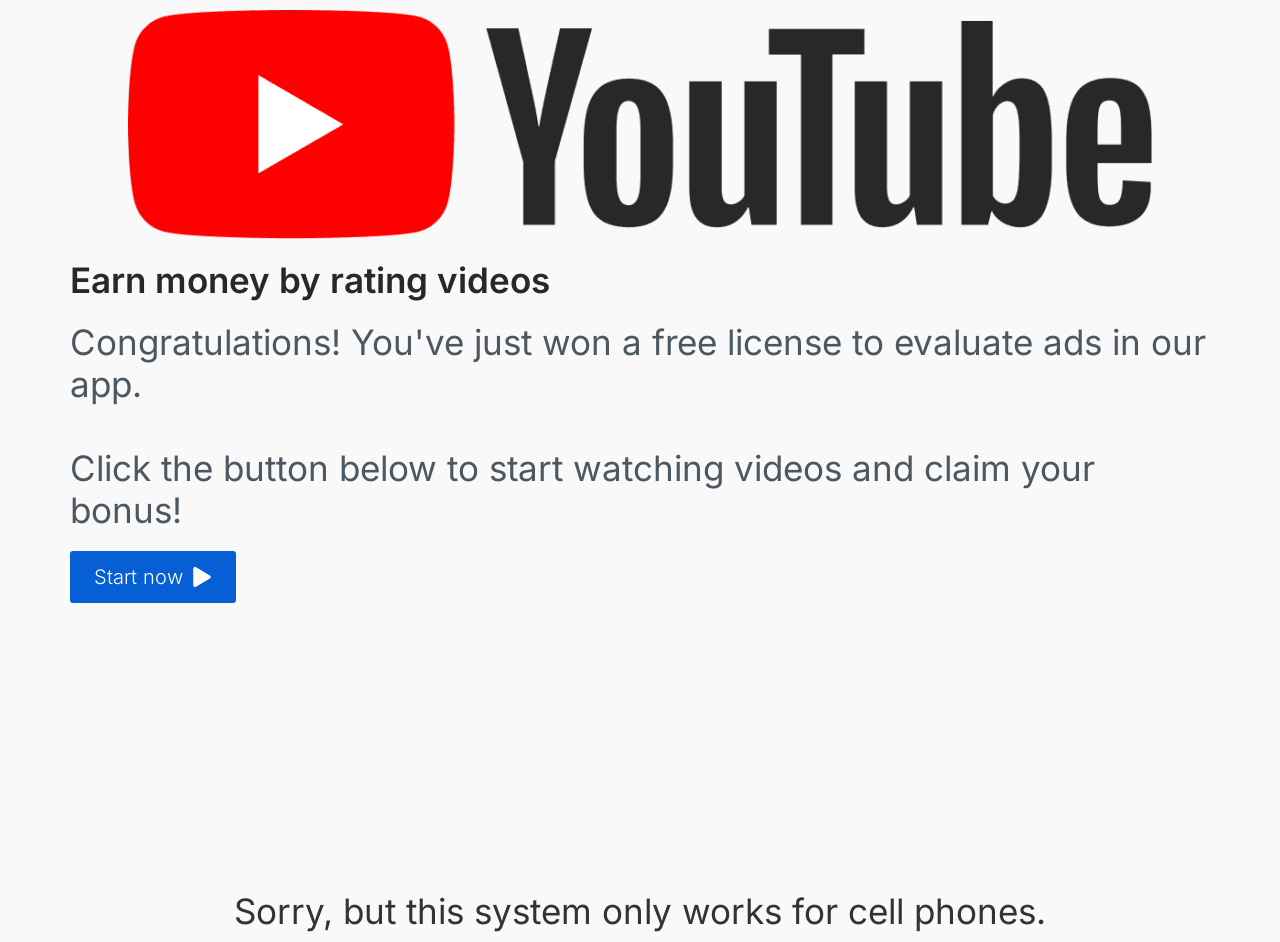
<file: 1/index.html>
<!DOCTYPE html><html lang="pt-PT"><head>
	<meta charset="UTF-8">
			<title>YT – My Blog</title>
		<meta name="viewport" content="width=device-width, initial-scale=1">
<meta name="robots" content="noindex, nofollow">
	<style>img:is([sizes="auto" i], [sizes^="auto," i]) { contain-intrinsic-size: 3000px 1500px }</style>
<title>YT – My Blog</title>
<link rel="alternate" type="application/rss+xml" title="My Blog » Feed" href="https://youtubwr.com/feed/">
<link rel="alternate" type="application/rss+xml" title="My Blog » Feed de comentários" href="https://youtubwr.com/comments/feed/">
<script>
window._wpemojiSettings = {"baseUrl":"https:\/\/s.w.org\/images\/core\/emoji\/15.1.0\/72x72\/","ext":".png","svgUrl":"https:\/\/s.w.org\/images\/core\/emoji\/15.1.0\/svg\/","svgExt":".svg","source":{"concatemoji":"https:\/\/youtubwr.com\/wp-includes\/js\/wp-emoji-release.min.js?ver=6.8.1"}};
/*! This file is auto-generated */
!function(i,n){var o,s,e;function c(e){try{var t={supportTests:e,timestamp:(new Date).valueOf()};sessionStorage.setItem(o,JSON.stringify(t))}catch(e){}}function p(e,t,n){e.clearRect(0,0,e.canvas.width,e.canvas.height),e.fillText(t,0,0);var t=new Uint32Array(e.getImageData(0,0,e.canvas.width,e.canvas.height).data),r=(e.clearRect(0,0,e.canvas.width,e.canvas.height),e.fillText(n,0,0),new Uint32Array(e.getImageData(0,0,e.canvas.width,e.canvas.height).data));return t.every(function(e,t){return e===r[t]})}function u(e,t,n){switch(t){case"flag":return n(e,"\ud83c\udff3\ufe0f\u200d\u26a7\ufe0f","\ud83c\udff3\ufe0f\u200b\u26a7\ufe0f")?!1:!n(e,"\ud83c\uddfa\ud83c\uddf3","\ud83c\uddfa\u200b\ud83c\uddf3")&&!n(e,"\ud83c\udff4\udb40\udc67\udb40\udc62\udb40\udc65\udb40\udc6e\udb40\udc67\udb40\udc7f","\ud83c\udff4\u200b\udb40\udc67\u200b\udb40\udc62\u200b\udb40\udc65\u200b\udb40\udc6e\u200b\udb40\udc67\u200b\udb40\udc7f");case"emoji":return!n(e,"\ud83d\udc26\u200d\ud83d\udd25","\ud83d\udc26\u200b\ud83d\udd25")}return!1}function f(e,t,n){var r="undefined"!=typeof WorkerGlobalScope&&self instanceof WorkerGlobalScope?new OffscreenCanvas(300,150):i.createElement("canvas"),a=r.getContext("2d",{willReadFrequently:!0}),o=(a.textBaseline="top",a.font="600 32px Arial",{});return e.forEach(function(e){o[e]=t(a,e,n)}),o}function t(e){var t=i.createElement("script");t.src=e,t.defer=!0,i.head.appendChild(t)}"undefined"!=typeof Promise&&(o="wpEmojiSettingsSupports",s=["flag","emoji"],n.supports={everything:!0,everythingExceptFlag:!0},e=new Promise(function(e){i.addEventListener("DOMContentLoaded",e,{once:!0})}),new Promise(function(t){var n=function(){try{var e=JSON.parse(sessionStorage.getItem(o));if("object"==typeof e&&"number"==typeof e.timestamp&&(new Date).valueOf()<e.timestamp+604800&&"object"==typeof e.supportTests)return e.supportTests}catch(e){}return null}();if(!n){if("undefined"!=typeof Worker&&"undefined"!=typeof OffscreenCanvas&&"undefined"!=typeof URL&&URL.createObjectURL&&"undefined"!=typeof Blob)try{var e="postMessage("+f.toString()+"("+[JSON.stringify(s),u.toString(),p.toString()].join(",")+"));",r=new Blob([e],{type:"text/javascript"}),a=new Worker(URL.createObjectURL(r),{name:"wpTestEmojiSupports"});return void(a.onmessage=function(e){c(n=e.data),a.terminate(),t(n)})}catch(e){}c(n=f(s,u,p))}t(n)}).then(function(e){for(var t in e)n.supports[t]=e[t],n.supports.everything=n.supports.everything&&n.supports[t],"flag"!==t&&(n.supports.everythingExceptFlag=n.supports.everythingExceptFlag&&n.supports[t]);n.supports.everythingExceptFlag=n.supports.everythingExceptFlag&&!n.supports.flag,n.DOMReady=!1,n.readyCallback=function(){n.DOMReady=!0}}).then(function(){return e}).then(function(){var e;n.supports.everything||(n.readyCallback(),(e=n.source||{}).concatemoji?t(e.concatemoji):e.wpemoji&&e.twemoji&&(t(e.twemoji),t(e.wpemoji)))}))}((window,document),window._wpemojiSettings);
</script>
<style id="wp-emoji-styles-inline-css">

	img.wp-smiley, img.emoji {
		display: inline !important;
		border: none !important;
		box-shadow: none !important;
		height: 1em !important;
		width: 1em !important;
		margin: 0 0.07em !important;
		vertical-align: -0.1em !important;
		background: none !important;
		padding: 0 !important;
	}
</style>
<style id="wp-block-library-inline-css">
:root{--wp-admin-theme-color:#007cba;--wp-admin-theme-color--rgb:0,124,186;--wp-admin-theme-color-darker-10:#006ba1;--wp-admin-theme-color-darker-10--rgb:0,107,161;--wp-admin-theme-color-darker-20:#005a87;--wp-admin-theme-color-darker-20--rgb:0,90,135;--wp-admin-border-width-focus:2px;--wp-block-synced-color:#7a00df;--wp-block-synced-color--rgb:122,0,223;--wp-bound-block-color:var(--wp-block-synced-color)}@media (min-resolution:192dpi){:root{--wp-admin-border-width-focus:1.5px}}.wp-element-button{cursor:pointer}:root{--wp--preset--font-size--normal:16px;--wp--preset--font-size--huge:42px}:root .has-very-light-gray-background-color{background-color:#eee}:root .has-very-dark-gray-background-color{background-color:#313131}:root .has-very-light-gray-color{color:#eee}:root .has-very-dark-gray-color{color:#313131}:root .has-vivid-green-cyan-to-vivid-cyan-blue-gradient-background{background:linear-gradient(135deg,#00d084,#0693e3)}:root .has-purple-crush-gradient-background{background:linear-gradient(135deg,#34e2e4,#4721fb 50%,#ab1dfe)}:root .has-hazy-dawn-gradient-background{background:linear-gradient(135deg,#faaca8,#dad0ec)}:root .has-subdued-olive-gradient-background{background:linear-gradient(135deg,#fafae1,#67a671)}:root .has-atomic-cream-gradient-background{background:linear-gradient(135deg,#fdd79a,#004a59)}:root .has-nightshade-gradient-background{background:linear-gradient(135deg,#330968,#31cdcf)}:root .has-midnight-gradient-background{background:linear-gradient(135deg,#020381,#2874fc)}.has-regular-font-size{font-size:1em}.has-larger-font-size{font-size:2.625em}.has-normal-font-size{font-size:var(--wp--preset--font-size--normal)}.has-huge-font-size{font-size:var(--wp--preset--font-size--huge)}.has-text-align-center{text-align:center}.has-text-align-left{text-align:left}.has-text-align-right{text-align:right}#end-resizable-editor-section{display:none}.aligncenter{clear:both}.items-justified-left{justify-content:flex-start}.items-justified-center{justify-content:center}.items-justified-right{justify-content:flex-end}.items-justified-space-between{justify-content:space-between}.screen-reader-text{border:0;clip-path:inset(50%);height:1px;margin:-1px;overflow:hidden;padding:0;position:absolute;width:1px;word-wrap:normal!important}.screen-reader-text:focus{background-color:#ddd;clip-path:none;color:#444;display:block;font-size:1em;height:auto;left:5px;line-height:normal;padding:15px 23px 14px;text-decoration:none;top:5px;width:auto;z-index:100000}html :where(.has-border-color){border-style:solid}html :where([style*=border-top-color]){border-top-style:solid}html :where([style*=border-right-color]){border-right-style:solid}html :where([style*=border-bottom-color]){border-bottom-style:solid}html :where([style*=border-left-color]){border-left-style:solid}html :where([style*=border-width]){border-style:solid}html :where([style*=border-top-width]){border-top-style:solid}html :where([style*=border-right-width]){border-right-style:solid}html :where([style*=border-bottom-width]){border-bottom-style:solid}html :where([style*=border-left-width]){border-left-style:solid}html :where(img[class*=wp-image-]){height:auto;max-width:100%}:where(figure){margin:0 0 1em}html :where(.is-position-sticky){--wp-admin--admin-bar--position-offset:var(--wp-admin--admin-bar--height,0px)}@media screen and (max-width:600px){html :where(.is-position-sticky){--wp-admin--admin-bar--position-offset:0px}}
</style>
<style id="global-styles-inline-css">
:root{--wp--preset--aspect-ratio--square: 1;--wp--preset--aspect-ratio--4-3: 4/3;--wp--preset--aspect-ratio--3-4: 3/4;--wp--preset--aspect-ratio--3-2: 3/2;--wp--preset--aspect-ratio--2-3: 2/3;--wp--preset--aspect-ratio--16-9: 16/9;--wp--preset--aspect-ratio--9-16: 9/16;--wp--preset--color--black: #000000;--wp--preset--color--cyan-bluish-gray: #abb8c3;--wp--preset--color--white: #ffffff;--wp--preset--color--pale-pink: #f78da7;--wp--preset--color--vivid-red: #cf2e2e;--wp--preset--color--luminous-vivid-orange: #ff6900;--wp--preset--color--luminous-vivid-amber: #fcb900;--wp--preset--color--light-green-cyan: #7bdcb5;--wp--preset--color--vivid-green-cyan: #00d084;--wp--preset--color--pale-cyan-blue: #8ed1fc;--wp--preset--color--vivid-cyan-blue: #0693e3;--wp--preset--color--vivid-purple: #9b51e0;--wp--preset--color--base: #f9f9f9;--wp--preset--color--base-2: #ffffff;--wp--preset--color--contrast: #111111;--wp--preset--color--contrast-2: #636363;--wp--preset--color--contrast-3: #A4A4A4;--wp--preset--color--accent: #cfcabe;--wp--preset--color--accent-2: #c2a990;--wp--preset--color--accent-3: #d8613c;--wp--preset--color--accent-4: #b1c5a4;--wp--preset--color--accent-5: #b5bdbc;--wp--preset--gradient--vivid-cyan-blue-to-vivid-purple: linear-gradient(135deg,rgba(6,147,227,1) 0%,rgb(155,81,224) 100%);--wp--preset--gradient--light-green-cyan-to-vivid-green-cyan: linear-gradient(135deg,rgb(122,220,180) 0%,rgb(0,208,130) 100%);--wp--preset--gradient--luminous-vivid-amber-to-luminous-vivid-orange: linear-gradient(135deg,rgba(252,185,0,1) 0%,rgba(255,105,0,1) 100%);--wp--preset--gradient--luminous-vivid-orange-to-vivid-red: linear-gradient(135deg,rgba(255,105,0,1) 0%,rgb(207,46,46) 100%);--wp--preset--gradient--very-light-gray-to-cyan-bluish-gray: linear-gradient(135deg,rgb(238,238,238) 0%,rgb(169,184,195) 100%);--wp--preset--gradient--cool-to-warm-spectrum: linear-gradient(135deg,rgb(74,234,220) 0%,rgb(151,120,209) 20%,rgb(207,42,186) 40%,rgb(238,44,130) 60%,rgb(251,105,98) 80%,rgb(254,248,76) 100%);--wp--preset--gradient--blush-light-purple: linear-gradient(135deg,rgb(255,206,236) 0%,rgb(152,150,240) 100%);--wp--preset--gradient--blush-bordeaux: linear-gradient(135deg,rgb(254,205,165) 0%,rgb(254,45,45) 50%,rgb(107,0,62) 100%);--wp--preset--gradient--luminous-dusk: linear-gradient(135deg,rgb(255,203,112) 0%,rgb(199,81,192) 50%,rgb(65,88,208) 100%);--wp--preset--gradient--pale-ocean: linear-gradient(135deg,rgb(255,245,203) 0%,rgb(182,227,212) 50%,rgb(51,167,181) 100%);--wp--preset--gradient--electric-grass: linear-gradient(135deg,rgb(202,248,128) 0%,rgb(113,206,126) 100%);--wp--preset--gradient--midnight: linear-gradient(135deg,rgb(2,3,129) 0%,rgb(40,116,252) 100%);--wp--preset--gradient--gradient-1: linear-gradient(to bottom, #cfcabe 0%, #F9F9F9 100%);--wp--preset--gradient--gradient-2: linear-gradient(to bottom, #C2A990 0%, #F9F9F9 100%);--wp--preset--gradient--gradient-3: linear-gradient(to bottom, #D8613C 0%, #F9F9F9 100%);--wp--preset--gradient--gradient-4: linear-gradient(to bottom, #B1C5A4 0%, #F9F9F9 100%);--wp--preset--gradient--gradient-5: linear-gradient(to bottom, #B5BDBC 0%, #F9F9F9 100%);--wp--preset--gradient--gradient-6: linear-gradient(to bottom, #A4A4A4 0%, #F9F9F9 100%);--wp--preset--gradient--gradient-7: linear-gradient(to bottom, #cfcabe 50%, #F9F9F9 50%);--wp--preset--gradient--gradient-8: linear-gradient(to bottom, #C2A990 50%, #F9F9F9 50%);--wp--preset--gradient--gradient-9: linear-gradient(to bottom, #D8613C 50%, #F9F9F9 50%);--wp--preset--gradient--gradient-10: linear-gradient(to bottom, #B1C5A4 50%, #F9F9F9 50%);--wp--preset--gradient--gradient-11: linear-gradient(to bottom, #B5BDBC 50%, #F9F9F9 50%);--wp--preset--gradient--gradient-12: linear-gradient(to bottom, #A4A4A4 50%, #F9F9F9 50%);--wp--preset--font-size--small: 0.9rem;--wp--preset--font-size--medium: 1.05rem;--wp--preset--font-size--large: clamp(1.39rem, 1.39rem + ((1vw - 0.2rem) * 0.767), 1.85rem);--wp--preset--font-size--x-large: clamp(1.85rem, 1.85rem + ((1vw - 0.2rem) * 1.083), 2.5rem);--wp--preset--font-size--xx-large: clamp(2.5rem, 2.5rem + ((1vw - 0.2rem) * 1.283), 3.27rem);--wp--preset--font-family--body: "Inter", sans-serif;--wp--preset--font-family--heading: Cardo;--wp--preset--font-family--system-sans-serif: -apple-system, BlinkMacSystemFont, avenir next, avenir, segoe ui, helvetica neue, helvetica, Cantarell, Ubuntu, roboto, noto, arial, sans-serif;--wp--preset--font-family--system-serif: Iowan Old Style, Apple Garamond, Baskerville, Times New Roman, Droid Serif, Times, Source Serif Pro, serif, Apple Color Emoji, Segoe UI Emoji, Segoe UI Symbol;--wp--preset--spacing--20: min(1.5rem, 2vw);--wp--preset--spacing--30: min(2.5rem, 3vw);--wp--preset--spacing--40: min(4rem, 5vw);--wp--preset--spacing--50: min(6.5rem, 8vw);--wp--preset--spacing--60: min(10.5rem, 13vw);--wp--preset--spacing--70: 3.38rem;--wp--preset--spacing--80: 5.06rem;--wp--preset--spacing--10: 1rem;--wp--preset--shadow--natural: 6px 6px 9px rgba(0, 0, 0, 0.2);--wp--preset--shadow--deep: 12px 12px 50px rgba(0, 0, 0, 0.4);--wp--preset--shadow--sharp: 6px 6px 0px rgba(0, 0, 0, 0.2);--wp--preset--shadow--outlined: 6px 6px 0px -3px rgba(255, 255, 255, 1), 6px 6px rgba(0, 0, 0, 1);--wp--preset--shadow--crisp: 6px 6px 0px rgba(0, 0, 0, 1);}:root { --wp--style--global--content-size: 620px;--wp--style--global--wide-size: 1280px; }:where(body) { margin: 0; }.wp-site-blocks { padding-top: var(--wp--style--root--padding-top); padding-bottom: var(--wp--style--root--padding-bottom); }.has-global-padding { padding-right: var(--wp--style--root--padding-right); padding-left: var(--wp--style--root--padding-left); }.has-global-padding > .alignfull { margin-right: calc(var(--wp--style--root--padding-right) * -1); margin-left: calc(var(--wp--style--root--padding-left) * -1); }.has-global-padding :where(:not(.alignfull.is-layout-flow) > .has-global-padding:not(.wp-block-block, .alignfull)) { padding-right: 0; padding-left: 0; }.has-global-padding :where(:not(.alignfull.is-layout-flow) > .has-global-padding:not(.wp-block-block, .alignfull)) > .alignfull { margin-left: 0; margin-right: 0; }.wp-site-blocks > .alignleft { float: left; margin-right: 2em; }.wp-site-blocks > .alignright { float: right; margin-left: 2em; }.wp-site-blocks > .aligncenter { justify-content: center; margin-left: auto; margin-right: auto; }:where(.wp-site-blocks) > * { margin-block-start: 1.2rem; margin-block-end: 0; }:where(.wp-site-blocks) > :first-child { margin-block-start: 0; }:where(.wp-site-blocks) > :last-child { margin-block-end: 0; }:root { --wp--style--block-gap: 1.2rem; }:root :where(.is-layout-flow) > :first-child{margin-block-start: 0;}:root :where(.is-layout-flow) > :last-child{margin-block-end: 0;}:root :where(.is-layout-flow) > *{margin-block-start: 1.2rem;margin-block-end: 0;}:root :where(.is-layout-constrained) > :first-child{margin-block-start: 0;}:root :where(.is-layout-constrained) > :last-child{margin-block-end: 0;}:root :where(.is-layout-constrained) > *{margin-block-start: 1.2rem;margin-block-end: 0;}:root :where(.is-layout-flex){gap: 1.2rem;}:root :where(.is-layout-grid){gap: 1.2rem;}.is-layout-flow > .alignleft{float: left;margin-inline-start: 0;margin-inline-end: 2em;}.is-layout-flow > .alignright{float: right;margin-inline-start: 2em;margin-inline-end: 0;}.is-layout-flow > .aligncenter{margin-left: auto !important;margin-right: auto !important;}.is-layout-constrained > .alignleft{float: left;margin-inline-start: 0;margin-inline-end: 2em;}.is-layout-constrained > .alignright{float: right;margin-inline-start: 2em;margin-inline-end: 0;}.is-layout-constrained > .aligncenter{margin-left: auto !important;margin-right: auto !important;}.is-layout-constrained > :where(:not(.alignleft):not(.alignright):not(.alignfull)){max-width: var(--wp--style--global--content-size);margin-left: auto !important;margin-right: auto !important;}.is-layout-constrained > .alignwide{max-width: var(--wp--style--global--wide-size);}body .is-layout-flex{display: flex;}.is-layout-flex{flex-wrap: wrap;align-items: center;}.is-layout-flex > :is(*, div){margin: 0;}body .is-layout-grid{display: grid;}.is-layout-grid > :is(*, div){margin: 0;}body{background-color: var(--wp--preset--color--base);color: var(--wp--preset--color--contrast);font-family: var(--wp--preset--font-family--body);font-size: var(--wp--preset--font-size--medium);font-style: normal;font-weight: 400;line-height: 1.55;--wp--style--root--padding-top: 0px;--wp--style--root--padding-right: var(--wp--preset--spacing--50);--wp--style--root--padding-bottom: 0px;--wp--style--root--padding-left: var(--wp--preset--spacing--50);}a:where(:not(.wp-element-button)){color: var(--wp--preset--color--contrast);text-decoration: underline;}:root :where(a:where(:not(.wp-element-button)):hover){text-decoration: none;}h1, h2, h3, h4, h5, h6{color: var(--wp--preset--color--contrast);font-family: var(--wp--preset--font-family--heading);font-weight: 400;line-height: 1.2;}h1{font-size: var(--wp--preset--font-size--xx-large);line-height: 1.15;}h2{font-size: var(--wp--preset--font-size--x-large);}h3{font-size: var(--wp--preset--font-size--large);}h4{font-size: clamp(1.1rem, 1.1rem + ((1vw - 0.2rem) * 0.767), 1.5rem);}h5{font-size: var(--wp--preset--font-size--medium);}h6{font-size: var(--wp--preset--font-size--small);}:root :where(.wp-element-button, .wp-block-button__link){background-color: var(--wp--preset--color--contrast);border-radius: .33rem;border-color: var(--wp--preset--color--contrast);border-width: 0;color: var(--wp--preset--color--base);font-family: inherit;font-size: var(--wp--preset--font-size--small);font-style: normal;font-weight: 500;line-height: inherit;padding-top: 0.6rem;padding-right: 1rem;padding-bottom: 0.6rem;padding-left: 1rem;text-decoration: none;}:root :where(.wp-element-button:hover, .wp-block-button__link:hover){background-color: var(--wp--preset--color--contrast-2);border-color: var(--wp--preset--color--contrast-2);color: var(--wp--preset--color--base);}:root :where(.wp-element-button:focus, .wp-block-button__link:focus){background-color: var(--wp--preset--color--contrast-2);border-color: var(--wp--preset--color--contrast-2);color: var(--wp--preset--color--base);outline-color: var(--wp--preset--color--contrast);outline-offset: 2px;outline-style: dotted;outline-width: 1px;}:root :where(.wp-element-button:active, .wp-block-button__link:active){background-color: var(--wp--preset--color--contrast);color: var(--wp--preset--color--base);}:root :where(.wp-element-caption, .wp-block-audio figcaption, .wp-block-embed figcaption, .wp-block-gallery figcaption, .wp-block-image figcaption, .wp-block-table figcaption, .wp-block-video figcaption){color: var(--wp--preset--color--contrast-2);font-family: var(--wp--preset--font-family--body);font-size: 0.8rem;}.has-black-color{color: var(--wp--preset--color--black) !important;}.has-cyan-bluish-gray-color{color: var(--wp--preset--color--cyan-bluish-gray) !important;}.has-white-color{color: var(--wp--preset--color--white) !important;}.has-pale-pink-color{color: var(--wp--preset--color--pale-pink) !important;}.has-vivid-red-color{color: var(--wp--preset--color--vivid-red) !important;}.has-luminous-vivid-orange-color{color: var(--wp--preset--color--luminous-vivid-orange) !important;}.has-luminous-vivid-amber-color{color: var(--wp--preset--color--luminous-vivid-amber) !important;}.has-light-green-cyan-color{color: var(--wp--preset--color--light-green-cyan) !important;}.has-vivid-green-cyan-color{color: var(--wp--preset--color--vivid-green-cyan) !important;}.has-pale-cyan-blue-color{color: var(--wp--preset--color--pale-cyan-blue) !important;}.has-vivid-cyan-blue-color{color: var(--wp--preset--color--vivid-cyan-blue) !important;}.has-vivid-purple-color{color: var(--wp--preset--color--vivid-purple) !important;}.has-base-color{color: var(--wp--preset--color--base) !important;}.has-base-2-color{color: var(--wp--preset--color--base-2) !important;}.has-contrast-color{color: var(--wp--preset--color--contrast) !important;}.has-contrast-2-color{color: var(--wp--preset--color--contrast-2) !important;}.has-contrast-3-color{color: var(--wp--preset--color--contrast-3) !important;}.has-accent-color{color: var(--wp--preset--color--accent) !important;}.has-accent-2-color{color: var(--wp--preset--color--accent-2) !important;}.has-accent-3-color{color: var(--wp--preset--color--accent-3) !important;}.has-accent-4-color{color: var(--wp--preset--color--accent-4) !important;}.has-accent-5-color{color: var(--wp--preset--color--accent-5) !important;}.has-black-background-color{background-color: var(--wp--preset--color--black) !important;}.has-cyan-bluish-gray-background-color{background-color: var(--wp--preset--color--cyan-bluish-gray) !important;}.has-white-background-color{background-color: var(--wp--preset--color--white) !important;}.has-pale-pink-background-color{background-color: var(--wp--preset--color--pale-pink) !important;}.has-vivid-red-background-color{background-color: var(--wp--preset--color--vivid-red) !important;}.has-luminous-vivid-orange-background-color{background-color: var(--wp--preset--color--luminous-vivid-orange) !important;}.has-luminous-vivid-amber-background-color{background-color: var(--wp--preset--color--luminous-vivid-amber) !important;}.has-light-green-cyan-background-color{background-color: var(--wp--preset--color--light-green-cyan) !important;}.has-vivid-green-cyan-background-color{background-color: var(--wp--preset--color--vivid-green-cyan) !important;}.has-pale-cyan-blue-background-color{background-color: var(--wp--preset--color--pale-cyan-blue) !important;}.has-vivid-cyan-blue-background-color{background-color: var(--wp--preset--color--vivid-cyan-blue) !important;}.has-vivid-purple-background-color{background-color: var(--wp--preset--color--vivid-purple) !important;}.has-base-background-color{background-color: var(--wp--preset--color--base) !important;}.has-base-2-background-color{background-color: var(--wp--preset--color--base-2) !important;}.has-contrast-background-color{background-color: var(--wp--preset--color--contrast) !important;}.has-contrast-2-background-color{background-color: var(--wp--preset--color--contrast-2) !important;}.has-contrast-3-background-color{background-color: var(--wp--preset--color--contrast-3) !important;}.has-accent-background-color{background-color: var(--wp--preset--color--accent) !important;}.has-accent-2-background-color{background-color: var(--wp--preset--color--accent-2) !important;}.has-accent-3-background-color{background-color: var(--wp--preset--color--accent-3) !important;}.has-accent-4-background-color{background-color: var(--wp--preset--color--accent-4) !important;}.has-accent-5-background-color{background-color: var(--wp--preset--color--accent-5) !important;}.has-black-border-color{border-color: var(--wp--preset--color--black) !important;}.has-cyan-bluish-gray-border-color{border-color: var(--wp--preset--color--cyan-bluish-gray) !important;}.has-white-border-color{border-color: var(--wp--preset--color--white) !important;}.has-pale-pink-border-color{border-color: var(--wp--preset--color--pale-pink) !important;}.has-vivid-red-border-color{border-color: var(--wp--preset--color--vivid-red) !important;}.has-luminous-vivid-orange-border-color{border-color: var(--wp--preset--color--luminous-vivid-orange) !important;}.has-luminous-vivid-amber-border-color{border-color: var(--wp--preset--color--luminous-vivid-amber) !important;}.has-light-green-cyan-border-color{border-color: var(--wp--preset--color--light-green-cyan) !important;}.has-vivid-green-cyan-border-color{border-color: var(--wp--preset--color--vivid-green-cyan) !important;}.has-pale-cyan-blue-border-color{border-color: var(--wp--preset--color--pale-cyan-blue) !important;}.has-vivid-cyan-blue-border-color{border-color: var(--wp--preset--color--vivid-cyan-blue) !important;}.has-vivid-purple-border-color{border-color: var(--wp--preset--color--vivid-purple) !important;}.has-base-border-color{border-color: var(--wp--preset--color--base) !important;}.has-base-2-border-color{border-color: var(--wp--preset--color--base-2) !important;}.has-contrast-border-color{border-color: var(--wp--preset--color--contrast) !important;}.has-contrast-2-border-color{border-color: var(--wp--preset--color--contrast-2) !important;}.has-contrast-3-border-color{border-color: var(--wp--preset--color--contrast-3) !important;}.has-accent-border-color{border-color: var(--wp--preset--color--accent) !important;}.has-accent-2-border-color{border-color: var(--wp--preset--color--accent-2) !important;}.has-accent-3-border-color{border-color: var(--wp--preset--color--accent-3) !important;}.has-accent-4-border-color{border-color: var(--wp--preset--color--accent-4) !important;}.has-accent-5-border-color{border-color: var(--wp--preset--color--accent-5) !important;}.has-vivid-cyan-blue-to-vivid-purple-gradient-background{background: var(--wp--preset--gradient--vivid-cyan-blue-to-vivid-purple) !important;}.has-light-green-cyan-to-vivid-green-cyan-gradient-background{background: var(--wp--preset--gradient--light-green-cyan-to-vivid-green-cyan) !important;}.has-luminous-vivid-amber-to-luminous-vivid-orange-gradient-background{background: var(--wp--preset--gradient--luminous-vivid-amber-to-luminous-vivid-orange) !important;}.has-luminous-vivid-orange-to-vivid-red-gradient-background{background: var(--wp--preset--gradient--luminous-vivid-orange-to-vivid-red) !important;}.has-very-light-gray-to-cyan-bluish-gray-gradient-background{background: var(--wp--preset--gradient--very-light-gray-to-cyan-bluish-gray) !important;}.has-cool-to-warm-spectrum-gradient-background{background: var(--wp--preset--gradient--cool-to-warm-spectrum) !important;}.has-blush-light-purple-gradient-background{background: var(--wp--preset--gradient--blush-light-purple) !important;}.has-blush-bordeaux-gradient-background{background: var(--wp--preset--gradient--blush-bordeaux) !important;}.has-luminous-dusk-gradient-background{background: var(--wp--preset--gradient--luminous-dusk) !important;}.has-pale-ocean-gradient-background{background: var(--wp--preset--gradient--pale-ocean) !important;}.has-electric-grass-gradient-background{background: var(--wp--preset--gradient--electric-grass) !important;}.has-midnight-gradient-background{background: var(--wp--preset--gradient--midnight) !important;}.has-gradient-1-gradient-background{background: var(--wp--preset--gradient--gradient-1) !important;}.has-gradient-2-gradient-background{background: var(--wp--preset--gradient--gradient-2) !important;}.has-gradient-3-gradient-background{background: var(--wp--preset--gradient--gradient-3) !important;}.has-gradient-4-gradient-background{background: var(--wp--preset--gradient--gradient-4) !important;}.has-gradient-5-gradient-background{background: var(--wp--preset--gradient--gradient-5) !important;}.has-gradient-6-gradient-background{background: var(--wp--preset--gradient--gradient-6) !important;}.has-gradient-7-gradient-background{background: var(--wp--preset--gradient--gradient-7) !important;}.has-gradient-8-gradient-background{background: var(--wp--preset--gradient--gradient-8) !important;}.has-gradient-9-gradient-background{background: var(--wp--preset--gradient--gradient-9) !important;}.has-gradient-10-gradient-background{background: var(--wp--preset--gradient--gradient-10) !important;}.has-gradient-11-gradient-background{background: var(--wp--preset--gradient--gradient-11) !important;}.has-gradient-12-gradient-background{background: var(--wp--preset--gradient--gradient-12) !important;}.has-small-font-size{font-size: var(--wp--preset--font-size--small) !important;}.has-medium-font-size{font-size: var(--wp--preset--font-size--medium) !important;}.has-large-font-size{font-size: var(--wp--preset--font-size--large) !important;}.has-x-large-font-size{font-size: var(--wp--preset--font-size--x-large) !important;}.has-xx-large-font-size{font-size: var(--wp--preset--font-size--xx-large) !important;}.has-body-font-family{font-family: var(--wp--preset--font-family--body) !important;}.has-heading-font-family{font-family: var(--wp--preset--font-family--heading) !important;}.has-system-sans-serif-font-family{font-family: var(--wp--preset--font-family--system-sans-serif) !important;}.has-system-serif-font-family{font-family: var(--wp--preset--font-family--system-serif) !important;}
</style>
<style id="wp-block-template-skip-link-inline-css">

		.skip-link.screen-reader-text {
			border: 0;
			clip-path: inset(50%);
			height: 1px;
			margin: -1px;
			overflow: hidden;
			padding: 0;
			position: absolute !important;
			width: 1px;
			word-wrap: normal !important;
		}

		.skip-link.screen-reader-text:focus {
			background-color: #eee;
			clip-path: none;
			color: #444;
			display: block;
			font-size: 1em;
			height: auto;
			left: 5px;
			line-height: normal;
			padding: 15px 23px 14px;
			text-decoration: none;
			top: 5px;
			width: auto;
			z-index: 100000;
		}
</style>
<link rel="stylesheet" id="elementor-frontend-css" href="css/custom-frontend.min.css" media="all">
<style id="elementor-frontend-inline-css">
@-webkit-keyframes ha_fadeIn{0%{opacity:0}to{opacity:1}}@keyframes ha_fadeIn{0%{opacity:0}to{opacity:1}}@-webkit-keyframes ha_zoomIn{0%{opacity:0;-webkit-transform:scale3d(.3,.3,.3);transform:scale3d(.3,.3,.3)}50%{opacity:1}}@keyframes ha_zoomIn{0%{opacity:0;-webkit-transform:scale3d(.3,.3,.3);transform:scale3d(.3,.3,.3)}50%{opacity:1}}@-webkit-keyframes ha_rollIn{0%{opacity:0;-webkit-transform:translate3d(-100%,0,0) rotate3d(0,0,1,-120deg);transform:translate3d(-100%,0,0) rotate3d(0,0,1,-120deg)}to{opacity:1}}@keyframes ha_rollIn{0%{opacity:0;-webkit-transform:translate3d(-100%,0,0) rotate3d(0,0,1,-120deg);transform:translate3d(-100%,0,0) rotate3d(0,0,1,-120deg)}to{opacity:1}}@-webkit-keyframes ha_bounce{0%,20%,53%,to{-webkit-animation-timing-function:cubic-bezier(.215,.61,.355,1);animation-timing-function:cubic-bezier(.215,.61,.355,1)}40%,43%{-webkit-transform:translate3d(0,-30px,0) scaleY(1.1);transform:translate3d(0,-30px,0) scaleY(1.1);-webkit-animation-timing-function:cubic-bezier(.755,.05,.855,.06);animation-timing-function:cubic-bezier(.755,.05,.855,.06)}70%{-webkit-transform:translate3d(0,-15px,0) scaleY(1.05);transform:translate3d(0,-15px,0) scaleY(1.05);-webkit-animation-timing-function:cubic-bezier(.755,.05,.855,.06);animation-timing-function:cubic-bezier(.755,.05,.855,.06)}80%{-webkit-transition-timing-function:cubic-bezier(.215,.61,.355,1);transition-timing-function:cubic-bezier(.215,.61,.355,1);-webkit-transform:translate3d(0,0,0) scaleY(.95);transform:translate3d(0,0,0) scaleY(.95)}90%{-webkit-transform:translate3d(0,-4px,0) scaleY(1.02);transform:translate3d(0,-4px,0) scaleY(1.02)}}@keyframes ha_bounce{0%,20%,53%,to{-webkit-animation-timing-function:cubic-bezier(.215,.61,.355,1);animation-timing-function:cubic-bezier(.215,.61,.355,1)}40%,43%{-webkit-transform:translate3d(0,-30px,0) scaleY(1.1);transform:translate3d(0,-30px,0) scaleY(1.1);-webkit-animation-timing-function:cubic-bezier(.755,.05,.855,.06);animation-timing-function:cubic-bezier(.755,.05,.855,.06)}70%{-webkit-transform:translate3d(0,-15px,0) scaleY(1.05);transform:translate3d(0,-15px,0) scaleY(1.05);-webkit-animation-timing-function:cubic-bezier(.755,.05,.855,.06);animation-timing-function:cubic-bezier(.755,.05,.855,.06)}80%{-webkit-transition-timing-function:cubic-bezier(.215,.61,.355,1);transition-timing-function:cubic-bezier(.215,.61,.355,1);-webkit-transform:translate3d(0,0,0) scaleY(.95);transform:translate3d(0,0,0) scaleY(.95)}90%{-webkit-transform:translate3d(0,-4px,0) scaleY(1.02);transform:translate3d(0,-4px,0) scaleY(1.02)}}@-webkit-keyframes ha_bounceIn{0%,20%,40%,60%,80%,to{-webkit-animation-timing-function:cubic-bezier(.215,.61,.355,1);animation-timing-function:cubic-bezier(.215,.61,.355,1)}0%{opacity:0;-webkit-transform:scale3d(.3,.3,.3);transform:scale3d(.3,.3,.3)}20%{-webkit-transform:scale3d(1.1,1.1,1.1);transform:scale3d(1.1,1.1,1.1)}40%{-webkit-transform:scale3d(.9,.9,.9);transform:scale3d(.9,.9,.9)}60%{opacity:1;-webkit-transform:scale3d(1.03,1.03,1.03);transform:scale3d(1.03,1.03,1.03)}80%{-webkit-transform:scale3d(.97,.97,.97);transform:scale3d(.97,.97,.97)}to{opacity:1}}@keyframes ha_bounceIn{0%,20%,40%,60%,80%,to{-webkit-animation-timing-function:cubic-bezier(.215,.61,.355,1);animation-timing-function:cubic-bezier(.215,.61,.355,1)}0%{opacity:0;-webkit-transform:scale3d(.3,.3,.3);transform:scale3d(.3,.3,.3)}20%{-webkit-transform:scale3d(1.1,1.1,1.1);transform:scale3d(1.1,1.1,1.1)}40%{-webkit-transform:scale3d(.9,.9,.9);transform:scale3d(.9,.9,.9)}60%{opacity:1;-webkit-transform:scale3d(1.03,1.03,1.03);transform:scale3d(1.03,1.03,1.03)}80%{-webkit-transform:scale3d(.97,.97,.97);transform:scale3d(.97,.97,.97)}to{opacity:1}}@-webkit-keyframes ha_flipInX{0%{opacity:0;-webkit-transform:perspective(400px) rotate3d(1,0,0,90deg);transform:perspective(400px) rotate3d(1,0,0,90deg);-webkit-animation-timing-function:ease-in;animation-timing-function:ease-in}40%{-webkit-transform:perspective(400px) rotate3d(1,0,0,-20deg);transform:perspective(400px) rotate3d(1,0,0,-20deg);-webkit-animation-timing-function:ease-in;animation-timing-function:ease-in}60%{opacity:1;-webkit-transform:perspective(400px) rotate3d(1,0,0,10deg);transform:perspective(400px) rotate3d(1,0,0,10deg)}80%{-webkit-transform:perspective(400px) rotate3d(1,0,0,-5deg);transform:perspective(400px) rotate3d(1,0,0,-5deg)}}@keyframes ha_flipInX{0%{opacity:0;-webkit-transform:perspective(400px) rotate3d(1,0,0,90deg);transform:perspective(400px) rotate3d(1,0,0,90deg);-webkit-animation-timing-function:ease-in;animation-timing-function:ease-in}40%{-webkit-transform:perspective(400px) rotate3d(1,0,0,-20deg);transform:perspective(400px) rotate3d(1,0,0,-20deg);-webkit-animation-timing-function:ease-in;animation-timing-function:ease-in}60%{opacity:1;-webkit-transform:perspective(400px) rotate3d(1,0,0,10deg);transform:perspective(400px) rotate3d(1,0,0,10deg)}80%{-webkit-transform:perspective(400px) rotate3d(1,0,0,-5deg);transform:perspective(400px) rotate3d(1,0,0,-5deg)}}@-webkit-keyframes ha_flipInY{0%{opacity:0;-webkit-transform:perspective(400px) rotate3d(0,1,0,90deg);transform:perspective(400px) rotate3d(0,1,0,90deg);-webkit-animation-timing-function:ease-in;animation-timing-function:ease-in}40%{-webkit-transform:perspective(400px) rotate3d(0,1,0,-20deg);transform:perspective(400px) rotate3d(0,1,0,-20deg);-webkit-animation-timing-function:ease-in;animation-timing-function:ease-in}60%{opacity:1;-webkit-transform:perspective(400px) rotate3d(0,1,0,10deg);transform:perspective(400px) rotate3d(0,1,0,10deg)}80%{-webkit-transform:perspective(400px) rotate3d(0,1,0,-5deg);transform:perspective(400px) rotate3d(0,1,0,-5deg)}}@keyframes ha_flipInY{0%{opacity:0;-webkit-transform:perspective(400px) rotate3d(0,1,0,90deg);transform:perspective(400px) rotate3d(0,1,0,90deg);-webkit-animation-timing-function:ease-in;animation-timing-function:ease-in}40%{-webkit-transform:perspective(400px) rotate3d(0,1,0,-20deg);transform:perspective(400px) rotate3d(0,1,0,-20deg);-webkit-animation-timing-function:ease-in;animation-timing-function:ease-in}60%{opacity:1;-webkit-transform:perspective(400px) rotate3d(0,1,0,10deg);transform:perspective(400px) rotate3d(0,1,0,10deg)}80%{-webkit-transform:perspective(400px) rotate3d(0,1,0,-5deg);transform:perspective(400px) rotate3d(0,1,0,-5deg)}}@-webkit-keyframes ha_swing{20%{-webkit-transform:rotate3d(0,0,1,15deg);transform:rotate3d(0,0,1,15deg)}40%{-webkit-transform:rotate3d(0,0,1,-10deg);transform:rotate3d(0,0,1,-10deg)}60%{-webkit-transform:rotate3d(0,0,1,5deg);transform:rotate3d(0,0,1,5deg)}80%{-webkit-transform:rotate3d(0,0,1,-5deg);transform:rotate3d(0,0,1,-5deg)}}@keyframes ha_swing{20%{-webkit-transform:rotate3d(0,0,1,15deg);transform:rotate3d(0,0,1,15deg)}40%{-webkit-transform:rotate3d(0,0,1,-10deg);transform:rotate3d(0,0,1,-10deg)}60%{-webkit-transform:rotate3d(0,0,1,5deg);transform:rotate3d(0,0,1,5deg)}80%{-webkit-transform:rotate3d(0,0,1,-5deg);transform:rotate3d(0,0,1,-5deg)}}@-webkit-keyframes ha_slideInDown{0%{visibility:visible;-webkit-transform:translate3d(0,-100%,0);transform:translate3d(0,-100%,0)}}@keyframes ha_slideInDown{0%{visibility:visible;-webkit-transform:translate3d(0,-100%,0);transform:translate3d(0,-100%,0)}}@-webkit-keyframes ha_slideInUp{0%{visibility:visible;-webkit-transform:translate3d(0,100%,0);transform:translate3d(0,100%,0)}}@keyframes ha_slideInUp{0%{visibility:visible;-webkit-transform:translate3d(0,100%,0);transform:translate3d(0,100%,0)}}@-webkit-keyframes ha_slideInLeft{0%{visibility:visible;-webkit-transform:translate3d(-100%,0,0);transform:translate3d(-100%,0,0)}}@keyframes ha_slideInLeft{0%{visibility:visible;-webkit-transform:translate3d(-100%,0,0);transform:translate3d(-100%,0,0)}}@-webkit-keyframes ha_slideInRight{0%{visibility:visible;-webkit-transform:translate3d(100%,0,0);transform:translate3d(100%,0,0)}}@keyframes ha_slideInRight{0%{visibility:visible;-webkit-transform:translate3d(100%,0,0);transform:translate3d(100%,0,0)}}.ha_fadeIn{-webkit-animation-name:ha_fadeIn;animation-name:ha_fadeIn}.ha_zoomIn{-webkit-animation-name:ha_zoomIn;animation-name:ha_zoomIn}.ha_rollIn{-webkit-animation-name:ha_rollIn;animation-name:ha_rollIn}.ha_bounce{-webkit-transform-origin:center bottom;-ms-transform-origin:center bottom;transform-origin:center bottom;-webkit-animation-name:ha_bounce;animation-name:ha_bounce}.ha_bounceIn{-webkit-animation-name:ha_bounceIn;animation-name:ha_bounceIn;-webkit-animation-duration:.75s;-webkit-animation-duration:calc(var(--animate-duration)*.75);animation-duration:.75s;animation-duration:calc(var(--animate-duration)*.75)}.ha_flipInX,.ha_flipInY{-webkit-animation-name:ha_flipInX;animation-name:ha_flipInX;-webkit-backface-visibility:visible!important;backface-visibility:visible!important}.ha_flipInY{-webkit-animation-name:ha_flipInY;animation-name:ha_flipInY}.ha_swing{-webkit-transform-origin:top center;-ms-transform-origin:top center;transform-origin:top center;-webkit-animation-name:ha_swing;animation-name:ha_swing}.ha_slideInDown{-webkit-animation-name:ha_slideInDown;animation-name:ha_slideInDown}.ha_slideInUp{-webkit-animation-name:ha_slideInUp;animation-name:ha_slideInUp}.ha_slideInLeft{-webkit-animation-name:ha_slideInLeft;animation-name:ha_slideInLeft}.ha_slideInRight{-webkit-animation-name:ha_slideInRight;animation-name:ha_slideInRight}.ha-css-transform-yes{-webkit-transition-duration:var(--ha-tfx-transition-duration, .2s);transition-duration:var(--ha-tfx-transition-duration, .2s);-webkit-transition-property:-webkit-transform;transition-property:transform;transition-property:transform,-webkit-transform;-webkit-transform:translate(var(--ha-tfx-translate-x, 0),var(--ha-tfx-translate-y, 0)) scale(var(--ha-tfx-scale-x, 1),var(--ha-tfx-scale-y, 1)) skew(var(--ha-tfx-skew-x, 0),var(--ha-tfx-skew-y, 0)) rotateX(var(--ha-tfx-rotate-x, 0)) rotateY(var(--ha-tfx-rotate-y, 0)) rotateZ(var(--ha-tfx-rotate-z, 0));transform:translate(var(--ha-tfx-translate-x, 0),var(--ha-tfx-translate-y, 0)) scale(var(--ha-tfx-scale-x, 1),var(--ha-tfx-scale-y, 1)) skew(var(--ha-tfx-skew-x, 0),var(--ha-tfx-skew-y, 0)) rotateX(var(--ha-tfx-rotate-x, 0)) rotateY(var(--ha-tfx-rotate-y, 0)) rotateZ(var(--ha-tfx-rotate-z, 0))}.ha-css-transform-yes:hover{-webkit-transform:translate(var(--ha-tfx-translate-x-hover, var(--ha-tfx-translate-x, 0)),var(--ha-tfx-translate-y-hover, var(--ha-tfx-translate-y, 0))) scale(var(--ha-tfx-scale-x-hover, var(--ha-tfx-scale-x, 1)),var(--ha-tfx-scale-y-hover, var(--ha-tfx-scale-y, 1))) skew(var(--ha-tfx-skew-x-hover, var(--ha-tfx-skew-x, 0)),var(--ha-tfx-skew-y-hover, var(--ha-tfx-skew-y, 0))) rotateX(var(--ha-tfx-rotate-x-hover, var(--ha-tfx-rotate-x, 0))) rotateY(var(--ha-tfx-rotate-y-hover, var(--ha-tfx-rotate-y, 0))) rotateZ(var(--ha-tfx-rotate-z-hover, var(--ha-tfx-rotate-z, 0)));transform:translate(var(--ha-tfx-translate-x-hover, var(--ha-tfx-translate-x, 0)),var(--ha-tfx-translate-y-hover, var(--ha-tfx-translate-y, 0))) scale(var(--ha-tfx-scale-x-hover, var(--ha-tfx-scale-x, 1)),var(--ha-tfx-scale-y-hover, var(--ha-tfx-scale-y, 1))) skew(var(--ha-tfx-skew-x-hover, var(--ha-tfx-skew-x, 0)),var(--ha-tfx-skew-y-hover, var(--ha-tfx-skew-y, 0))) rotateX(var(--ha-tfx-rotate-x-hover, var(--ha-tfx-rotate-x, 0))) rotateY(var(--ha-tfx-rotate-y-hover, var(--ha-tfx-rotate-y, 0))) rotateZ(var(--ha-tfx-rotate-z-hover, var(--ha-tfx-rotate-z, 0)))}.happy-addon>.elementor-widget-container{word-wrap:break-word;overflow-wrap:break-word}.happy-addon>.elementor-widget-container,.happy-addon>.elementor-widget-container *{-webkit-box-sizing:border-box;box-sizing:border-box}.happy-addon:not(:has(.elementor-widget-container)),.happy-addon:not(:has(.elementor-widget-container)) *{-webkit-box-sizing:border-box;box-sizing:border-box;word-wrap:break-word;overflow-wrap:break-word}.happy-addon p:empty{display:none}.happy-addon .elementor-inline-editing{min-height:auto!important}.happy-addon-pro img{max-width:100%;height:auto;-o-object-fit:cover;object-fit:cover}.ha-screen-reader-text{position:absolute;overflow:hidden;clip:rect(1px,1px,1px,1px);margin:-1px;padding:0;width:1px;height:1px;border:0;word-wrap:normal!important;-webkit-clip-path:inset(50%);clip-path:inset(50%)}.ha-has-bg-overlay>.elementor-widget-container{position:relative;z-index:1}.ha-has-bg-overlay>.elementor-widget-container:before{position:absolute;top:0;left:0;z-index:-1;width:100%;height:100%;content:""}.ha-has-bg-overlay:not(:has(.elementor-widget-container)){position:relative;z-index:1}.ha-has-bg-overlay:not(:has(.elementor-widget-container)):before{position:absolute;top:0;left:0;z-index:-1;width:100%;height:100%;content:""}.ha-popup--is-enabled .ha-js-popup,.ha-popup--is-enabled .ha-js-popup img{cursor:-webkit-zoom-in!important;cursor:zoom-in!important}.mfp-wrap .mfp-arrow,.mfp-wrap .mfp-close{background-color:transparent}.mfp-wrap .mfp-arrow:focus,.mfp-wrap .mfp-close:focus{outline-width:thin}.ha-advanced-tooltip-enable{position:relative;cursor:pointer;--ha-tooltip-arrow-color:black;--ha-tooltip-arrow-distance:0}.ha-advanced-tooltip-enable .ha-advanced-tooltip-content{position:absolute;z-index:999;display:none;padding:5px 0;width:120px;height:auto;border-radius:6px;background-color:#000;color:#fff;text-align:center;opacity:0}.ha-advanced-tooltip-enable .ha-advanced-tooltip-content::after{position:absolute;border-width:5px;border-style:solid;content:""}.ha-advanced-tooltip-enable .ha-advanced-tooltip-content.no-arrow::after{visibility:hidden}.ha-advanced-tooltip-enable .ha-advanced-tooltip-content.show{display:inline-block;opacity:1}.ha-advanced-tooltip-enable.ha-advanced-tooltip-top .ha-advanced-tooltip-content,body[data-elementor-device-mode=tablet] .ha-advanced-tooltip-enable.ha-advanced-tooltip-tablet-top .ha-advanced-tooltip-content{top:unset;right:0;bottom:calc(101% + var(--ha-tooltip-arrow-distance));left:0;margin:0 auto}.ha-advanced-tooltip-enable.ha-advanced-tooltip-top .ha-advanced-tooltip-content::after,body[data-elementor-device-mode=tablet] .ha-advanced-tooltip-enable.ha-advanced-tooltip-tablet-top .ha-advanced-tooltip-content::after{top:100%;right:unset;bottom:unset;left:50%;border-color:var(--ha-tooltip-arrow-color) transparent transparent transparent;-webkit-transform:translateX(-50%);-ms-transform:translateX(-50%);transform:translateX(-50%)}.ha-advanced-tooltip-enable.ha-advanced-tooltip-bottom .ha-advanced-tooltip-content,body[data-elementor-device-mode=tablet] .ha-advanced-tooltip-enable.ha-advanced-tooltip-tablet-bottom .ha-advanced-tooltip-content{top:calc(101% + var(--ha-tooltip-arrow-distance));right:0;bottom:unset;left:0;margin:0 auto}.ha-advanced-tooltip-enable.ha-advanced-tooltip-bottom .ha-advanced-tooltip-content::after,body[data-elementor-device-mode=tablet] .ha-advanced-tooltip-enable.ha-advanced-tooltip-tablet-bottom .ha-advanced-tooltip-content::after{top:unset;right:unset;bottom:100%;left:50%;border-color:transparent transparent var(--ha-tooltip-arrow-color) transparent;-webkit-transform:translateX(-50%);-ms-transform:translateX(-50%);transform:translateX(-50%)}.ha-advanced-tooltip-enable.ha-advanced-tooltip-left .ha-advanced-tooltip-content,body[data-elementor-device-mode=tablet] .ha-advanced-tooltip-enable.ha-advanced-tooltip-tablet-left .ha-advanced-tooltip-content{top:50%;right:calc(101% + var(--ha-tooltip-arrow-distance));bottom:unset;left:unset;-webkit-transform:translateY(-50%);-ms-transform:translateY(-50%);transform:translateY(-50%)}.ha-advanced-tooltip-enable.ha-advanced-tooltip-left .ha-advanced-tooltip-content::after,body[data-elementor-device-mode=tablet] .ha-advanced-tooltip-enable.ha-advanced-tooltip-tablet-left .ha-advanced-tooltip-content::after{top:50%;right:unset;bottom:unset;left:100%;border-color:transparent transparent transparent var(--ha-tooltip-arrow-color);-webkit-transform:translateY(-50%);-ms-transform:translateY(-50%);transform:translateY(-50%)}.ha-advanced-tooltip-enable.ha-advanced-tooltip-right .ha-advanced-tooltip-content,body[data-elementor-device-mode=tablet] .ha-advanced-tooltip-enable.ha-advanced-tooltip-tablet-right .ha-advanced-tooltip-content{top:50%;right:unset;bottom:unset;left:calc(101% + var(--ha-tooltip-arrow-distance));-webkit-transform:translateY(-50%);-ms-transform:translateY(-50%);transform:translateY(-50%)}.ha-advanced-tooltip-enable.ha-advanced-tooltip-right .ha-advanced-tooltip-content::after,body[data-elementor-device-mode=tablet] .ha-advanced-tooltip-enable.ha-advanced-tooltip-tablet-right .ha-advanced-tooltip-content::after{top:50%;right:100%;bottom:unset;left:unset;border-color:transparent var(--ha-tooltip-arrow-color) transparent transparent;-webkit-transform:translateY(-50%);-ms-transform:translateY(-50%);transform:translateY(-50%)}body[data-elementor-device-mode=mobile] .ha-advanced-tooltip-enable.ha-advanced-tooltip-mobile-top .ha-advanced-tooltip-content{top:unset;right:0;bottom:calc(101% + var(--ha-tooltip-arrow-distance));left:0;margin:0 auto}body[data-elementor-device-mode=mobile] .ha-advanced-tooltip-enable.ha-advanced-tooltip-mobile-top .ha-advanced-tooltip-content::after{top:100%;right:unset;bottom:unset;left:50%;border-color:var(--ha-tooltip-arrow-color) transparent transparent transparent;-webkit-transform:translateX(-50%);-ms-transform:translateX(-50%);transform:translateX(-50%)}body[data-elementor-device-mode=mobile] .ha-advanced-tooltip-enable.ha-advanced-tooltip-mobile-bottom .ha-advanced-tooltip-content{top:calc(101% + var(--ha-tooltip-arrow-distance));right:0;bottom:unset;left:0;margin:0 auto}body[data-elementor-device-mode=mobile] .ha-advanced-tooltip-enable.ha-advanced-tooltip-mobile-bottom .ha-advanced-tooltip-content::after{top:unset;right:unset;bottom:100%;left:50%;border-color:transparent transparent var(--ha-tooltip-arrow-color) transparent;-webkit-transform:translateX(-50%);-ms-transform:translateX(-50%);transform:translateX(-50%)}body[data-elementor-device-mode=mobile] .ha-advanced-tooltip-enable.ha-advanced-tooltip-mobile-left .ha-advanced-tooltip-content{top:50%;right:calc(101% + var(--ha-tooltip-arrow-distance));bottom:unset;left:unset;-webkit-transform:translateY(-50%);-ms-transform:translateY(-50%);transform:translateY(-50%)}body[data-elementor-device-mode=mobile] .ha-advanced-tooltip-enable.ha-advanced-tooltip-mobile-left .ha-advanced-tooltip-content::after{top:50%;right:unset;bottom:unset;left:100%;border-color:transparent transparent transparent var(--ha-tooltip-arrow-color);-webkit-transform:translateY(-50%);-ms-transform:translateY(-50%);transform:translateY(-50%)}body[data-elementor-device-mode=mobile] .ha-advanced-tooltip-enable.ha-advanced-tooltip-mobile-right .ha-advanced-tooltip-content{top:50%;right:unset;bottom:unset;left:calc(101% + var(--ha-tooltip-arrow-distance));-webkit-transform:translateY(-50%);-ms-transform:translateY(-50%);transform:translateY(-50%)}body[data-elementor-device-mode=mobile] .ha-advanced-tooltip-enable.ha-advanced-tooltip-mobile-right .ha-advanced-tooltip-content::after{top:50%;right:100%;bottom:unset;left:unset;border-color:transparent var(--ha-tooltip-arrow-color) transparent transparent;-webkit-transform:translateY(-50%);-ms-transform:translateY(-50%);transform:translateY(-50%)}body.elementor-editor-active .happy-addon.ha-gravityforms .gform_wrapper{display:block!important}.ha-scroll-to-top-wrap.ha-scroll-to-top-hide{display:none}.ha-scroll-to-top-wrap.edit-mode,.ha-scroll-to-top-wrap.single-page-off{display:none!important}.ha-scroll-to-top-button{position:fixed;right:15px;bottom:15px;z-index:9999;display:-webkit-box;display:-webkit-flex;display:-ms-flexbox;display:flex;-webkit-box-align:center;-webkit-align-items:center;align-items:center;-ms-flex-align:center;-webkit-box-pack:center;-ms-flex-pack:center;-webkit-justify-content:center;justify-content:center;width:50px;height:50px;border-radius:50px;background-color:#5636d1;color:#fff;text-align:center;opacity:1;cursor:pointer;-webkit-transition:all .3s;transition:all .3s}.ha-scroll-to-top-button i{color:#fff;font-size:16px}.ha-scroll-to-top-button:hover{background-color:#e2498a}
</style>
<link rel="stylesheet" id="elementor-post-5-css" href="css/post-5.css" media="all">
<link rel="stylesheet" id="font-awesome-5-all-css" href="css/all.min.css" media="all">
<link rel="stylesheet" id="font-awesome-4-shim-css" href="css/v4-shims.min.css" media="all">
<link rel="stylesheet" id="widget-image-css" href="css/widget-image.min.css" media="all">
<link rel="stylesheet" id="widget-heading-css" href="css/widget-heading.min.css" media="all">
<link rel="stylesheet" id="elementor-post-2043-css" href="css/post-2043.css" media="all">
<link rel="stylesheet" id="happy-icons-css" href="css/style.min.css" media="all">
<link rel="stylesheet" id="font-awesome-css" href="css/font-awesome.min.css" media="all">
<link rel="stylesheet" id="elementor-gf-local-roboto-css" href="css/roboto.css" media="all">
<link rel="stylesheet" id="elementor-gf-local-inter-css" href="css/inter.css" media="all">
<script src="js/v4-shims.min.js" id="font-awesome-4-shim-js"></script>
<script src="js/jquery.min.js" id="jquery-core-js"></script>
<script src="js/jquery-migrate.min.js" id="jquery-migrate-js"></script>
<script src="js/jquery.bind-first-0.2.3.min.js" id="jquery-bind-first-js"></script>
<script src="js/js.cookie-2.1.3.min.js" id="js-cookie-pys-js"></script>
<script src="js/tld.min.js" id="js-tld-js"></script>
<script id="pys-js-extra">
var pysOptions = {"staticEvents":{"facebook":{"init_event":[{"delay":0,"type":"static","ajaxFire":false,"name":"PageView","pixelIds":[""],"eventID":"34e65d85-4faa-42cf-a603-11c54a3c2485","params":{"page_title":"YT","post_type":"page","post_id":2043,"plugin":"PixelYourSite","user_role":"guest","event_url":"youtubwr.com\/yt\/"},"e_id":"init_event","ids":[],"hasTimeWindow":false,"timeWindow":0,"woo_order":"","edd_order":""}]}},"dynamicEvents":[],"triggerEvents":[],"triggerEventTypes":[],"facebook":{"pixelIds":[""],"advancedMatching":[],"advancedMatchingEnabled":false,"removeMetadata":true,"contentParams":{"post_type":"page","post_id":2043,"content_name":"YT"},"commentEventEnabled":true,"wooVariableAsSimple":false,"downloadEnabled":true,"formEventEnabled":true,"serverApiEnabled":true,"wooCRSendFromServer":false,"send_external_id":null,"enabled_medical":false,"do_not_track_medical_param":["event_url","post_title","page_title","landing_page","content_name","categories","category_name","tags"],"meta_ldu":false},"debug":"","siteUrl":"https:\/\/youtubwr.com","ajaxUrl":"https:\/\/youtubwr.com\/wp-admin\/admin-ajax.php","ajax_event":"d74535e008","enable_remove_download_url_param":"1","cookie_duration":"7","last_visit_duration":"60","enable_success_send_form":"","ajaxForServerEvent":"1","ajaxForServerStaticEvent":"1","send_external_id":"1","external_id_expire":"180","track_cookie_for_subdomains":"1","google_consent_mode":"1","gdpr":{"ajax_enabled":false,"all_disabled_by_api":false,"facebook_disabled_by_api":false,"analytics_disabled_by_api":false,"google_ads_disabled_by_api":false,"pinterest_disabled_by_api":false,"bing_disabled_by_api":false,"externalID_disabled_by_api":false,"facebook_prior_consent_enabled":true,"analytics_prior_consent_enabled":true,"google_ads_prior_consent_enabled":null,"pinterest_prior_consent_enabled":true,"bing_prior_consent_enabled":true,"cookiebot_integration_enabled":false,"cookiebot_facebook_consent_category":"marketing","cookiebot_analytics_consent_category":"statistics","cookiebot_tiktok_consent_category":"marketing","cookiebot_google_ads_consent_category":null,"cookiebot_pinterest_consent_category":"marketing","cookiebot_bing_consent_category":"marketing","consent_magic_integration_enabled":false,"real_cookie_banner_integration_enabled":false,"cookie_notice_integration_enabled":false,"cookie_law_info_integration_enabled":false,"analytics_storage":{"enabled":true,"value":"granted","filter":false},"ad_storage":{"enabled":true,"value":"granted","filter":false},"ad_user_data":{"enabled":true,"value":"granted","filter":false},"ad_personalization":{"enabled":true,"value":"granted","filter":false}},"cookie":{"disabled_all_cookie":false,"disabled_start_session_cookie":false,"disabled_advanced_form_data_cookie":false,"disabled_landing_page_cookie":false,"disabled_first_visit_cookie":false,"disabled_trafficsource_cookie":false,"disabled_utmTerms_cookie":false,"disabled_utmId_cookie":false},"tracking_analytics":{"TrafficSource":"direct","TrafficLanding":"undefined","TrafficUtms":[],"TrafficUtmsId":[]},"GATags":{"ga_datalayer_type":"default","ga_datalayer_name":"dataLayerPYS"},"woo":{"enabled":false},"edd":{"enabled":false},"cache_bypass":"1748299123"};
</script>
<script src="js/public.js" id="pys-js"></script>
<script src="js/purify.min.js" id="dom-purify-js"></script>
<link rel="https://api.w.org/" href="https://youtubwr.com/wp-json/"><link rel="alternate" title="JSON" type="application/json" href="https://youtubwr.com/wp-json/wp/v2/pages/2043"><link rel="EditURI" type="application/rsd+xml" title="RSD" href="https://youtubwr.com/xmlrpc.php?rsd">
<meta name="generator" content="WordPress 6.8.1">
<link rel="canonical" href="https://youtubwr.com/yt/">
<link rel="shortlink" href="https://youtubwr.com/?p=2043">
<link rel="alternate" title="oEmbed (JSON)" type="application/json+oembed" href="https://youtubwr.com/wp-json/oembed/1.0/embed?url=https%3A%2F%2Fyoutubwr.com%2Fyt%2F">
<link rel="alternate" title="oEmbed (XML)" type="text/xml+oembed" href="https://youtubwr.com/wp-json/oembed/1.0/embed?url=https%3A%2F%2Fyoutubwr.com%2Fyt%2F&format=xml">
		<meta name="generator" content="Elementor 3.29.0; features: e_font_icon_svg, additional_custom_breakpoints, e_local_google_fonts, e_element_cache; settings: css_print_method-external, google_font-enabled, font_display-swap">
<script src="js/latest.js" data-utmify-prevent-subids="" async="" defer=""></script>

<script>
  function onLoad() {
    var links = document.getElementsByTagName("a");

    for (var i = 0, n = links.length; i < n; i++) {
      if (links[i].href.includes("#")) {
        continue;
      }

      var href =
        links[i].href.trim() +
        (links[i].href.indexOf("?") > 0 ? "&" : "?") +
        document.location.search.replace("?", "").toString();
      links[i].href = href;
    }
  }

  document.addEventListener("DOMContentLoaded", onLoad);
</script>
			<style>
				.e-con.e-parent:nth-of-type(n+4):not(.e-lazyloaded):not(.e-no-lazyload),
				.e-con.e-parent:nth-of-type(n+4):not(.e-lazyloaded):not(.e-no-lazyload) * {
					background-image: none !important;
				}
				@media screen and (max-height: 1024px) {
					.e-con.e-parent:nth-of-type(n+3):not(.e-lazyloaded):not(.e-no-lazyload),
					.e-con.e-parent:nth-of-type(n+3):not(.e-lazyloaded):not(.e-no-lazyload) * {
						background-image: none !important;
					}
				}
				@media screen and (max-height: 640px) {
					.e-con.e-parent:nth-of-type(n+2):not(.e-lazyloaded):not(.e-no-lazyload),
					.e-con.e-parent:nth-of-type(n+2):not(.e-lazyloaded):not(.e-no-lazyload) * {
						background-image: none !important;
					}
				}
			</style>
			<style class="wp-fonts-local">
@font-face{font-family:Inter;font-style:normal;font-weight:300 900;font-display:fallback;src:url('fonts/Inter-VariableFont_slnt%252Cwght.woff2') format('woff2');font-stretch:normal;}
@font-face{font-family:Cardo;font-style:normal;font-weight:400;font-display:fallback;src:url('fonts/cardo_normal_400.woff2') format('woff2');}
@font-face{font-family:Cardo;font-style:italic;font-weight:400;font-display:fallback;src:url('fonts/cardo_italic_400.woff2') format('woff2');}
@font-face{font-family:Cardo;font-style:normal;font-weight:700;font-display:fallback;src:url('fonts/cardo_normal_700.woff2') format('woff2');}
</style>
	<meta name="viewport" content="width=device-width, initial-scale=1.0, viewport-fit=cover"><script src="js/wp-emoji-release.min_1.js" defer=""></script><script src="js/wp-emoji-release.min.js" defer=""></script></head>
<body class="wp-singular page-template-default page page-id-2043 wp-embed-responsive wp-theme-twentytwentyfour elementor-default elementor-template-canvas elementor-kit-5 elementor-page elementor-page-2043">
<!-- Google tag (gtag.js) -->
<script async src="https://www.googletagmanager.com/gtag/js?id=G-NXLQLNLTL2"></script>
<script>
  window.dataLayer = window.dataLayer || [];
  function gtag(){dataLayer.push(arguments);}
  gtag('js', new Date());

  gtag('config', 'G-NXLQLNLTL2');
</script>
		<div data-elementor-type="wp-page" data-elementor-id="2043" class="elementor elementor-2043" data-elementor-settings="{" ha_cmc_init_switcher":"no"}"="" data-elementor-post-type="page">
				<div class="elementor-element elementor-element-163e49c6 elementor-hidden-desktop elementor-hidden-tablet e-flex e-con-boxed e-con e-parent e-lazyloaded" data-id="163e49c6" data-element_type="container" data-settings="{" _ha_eqh_enable":false}"="">
					<div class="e-con-inner">
				<div class="elementor-element elementor-element-30dab4c elementor-widget elementor-widget-image" data-id="30dab4c" data-element_type="widget" data-widget_type="image.default">
				<div class="elementor-widget-container">
															<img fetchpriority="high" decoding="async" width="1024" height="229" src="images/Frame-389-1024x229-1.png" class="attachment-large size-large wp-image-4494" alt="" srcset="images/Frame-389-1024x229-1.png 1024w, images/Frame-389-1024x229-1-300x67.png 300w, images/Frame-389-1024x229-1-768x172.png 768w" sizes="(max-width: 1024px) 100vw, 1024px">															</div>
				</div>
					</div>
				</div>
		<div class="elementor-element elementor-element-6fc30a83 elementor-hidden-desktop elementor-hidden-tablet e-flex e-con-boxed e-con e-parent e-lazyloaded" data-id="6fc30a83" data-element_type="container" data-settings="{" _ha_eqh_enable":false}"="">
					<div class="e-con-inner">
				<div class="elementor-element elementor-element-20875d94 elementor-widget elementor-widget-heading" data-id="20875d94" data-element_type="widget" data-widget_type="heading.default">
				<div class="elementor-widget-container">
					<h2 class="elementor-heading-title elementor-size-default">Earn money by rating videos​</h2>				</div>
				</div>
				<div class="elementor-element elementor-element-1c089f9f elementor-widget elementor-widget-heading" data-id="1c089f9f" data-element_type="widget" data-widget_type="heading.default">
				<div class="elementor-widget-container">
					<h2 class="elementor-heading-title elementor-size-default">Congratulations! You've just won a free license to evaluate ads in our app.<br><br>
Click the button below to start watching videos and claim your bonus!</h2>				</div>
				</div>
				<div class="elementor-element elementor-element-59c5e5ec elementor-mobile-align-justify elementor-widget elementor-widget-button" data-id="59c5e5ec" data-element_type="widget" data-widget_type="button.default">
				<div class="elementor-widget-container">
									<div class="elementor-button-wrapper">
					<a class="elementor-button elementor-button-link elementor-size-sm" href="/youtube/2">
						<span class="elementor-button-content-wrapper">
						<span class="elementor-button-icon">
				<svg aria-hidden="true" class="e-font-icon-svg e-fas-play" viewBox="0 0 448 512" xmlns="http://www.w3.org/2000/svg"><path d="M424.4 214.7L72.4 6.6C43.8-10.3 0 6.1 0 47.9V464c0 37.5 40.7 60.1 72.4 41.3l352-208c31.4-18.5 31.5-64.1 0-82.6z"></path></svg>			</span>
									<span class="elementor-button-text">Start now</span>
					</span>
					</a>
				</div>
								</div>
				</div>
					</div>
				</div>
		<div class="elementor-element elementor-element-18fec58c elementor-hidden-mobile e-flex e-con-boxed e-con e-parent" data-id="18fec58c" data-element_type="container" data-settings="{" _ha_eqh_enable":false}"="">
					<div class="e-con-inner">
				<div class="elementor-element elementor-element-3c99e171 elementor-widget elementor-widget-heading" data-id="3c99e171" data-element_type="widget" data-widget_type="heading.default">
				<div class="elementor-widget-container">
					<h2 class="elementor-heading-title elementor-size-default">Sorry, but this system only works for cell phones.</h2>				</div>
				</div>
					</div>
				</div>
				</div>
		<script type="speculationrules">
{"prefetch":[{"source":"document","where":{"and":[{"href_matches":"\/*"},{"not":{"href_matches":["\/wp-*.php","\/wp-admin\/*","\/wp-content\/uploads\/*","\/wp-content\/*","\/wp-content\/plugins\/*","\/wp-content\/themes\/twentytwentyfour\/*","\/*\\?(.+)"]}},{"not":{"selector_matches":"a[rel~=\"nofollow\"]"}},{"not":{"selector_matches":".no-prefetch, .no-prefetch a"}}]},"eagerness":"conservative"}]}
</script>
			<script>
				;
				(function($, w) {
					'use strict';
					let $window = $(w);

					$(document).ready(function() {

						let isEnable = "";
						let isEnableLazyMove = "";
						let speed = isEnableLazyMove ? '0.7' : '0.2';

						if( !isEnable ) {
							return;
						}

						if (typeof haCursor == 'undefined' || haCursor == null) {
							initiateHaCursorObject(speed);
						}

						setTimeout(function() {
							let targetCursor = $('.ha-cursor');
							if (targetCursor) {
								if (!isEnable) {
									$('body').removeClass('hm-init-default-cursor-none');
									$('.ha-cursor').addClass('ha-init-hide');
								} else {
									$('body').addClass('hm-init-default-cursor-none');
									$('.ha-cursor').removeClass('ha-init-hide');
								}
							}
						}, 500);

					});

				}(jQuery, window));
			</script>
		
					<script>
				const lazyloadRunObserver = () => {
					const lazyloadBackgrounds = document.querySelectorAll( `.e-con.e-parent:not(.e-lazyloaded)` );
					const lazyloadBackgroundObserver = new IntersectionObserver( ( entries ) => {
						entries.forEach( ( entry ) => {
							if ( entry.isIntersecting ) {
								let lazyloadBackground = entry.target;
								if( lazyloadBackground ) {
									lazyloadBackground.classList.add( 'e-lazyloaded' );
								}
								lazyloadBackgroundObserver.unobserve( entry.target );
							}
						});
					}, { rootMargin: '200px 0px 200px 0px' } );
					lazyloadBackgrounds.forEach( ( lazyloadBackground ) => {
						lazyloadBackgroundObserver.observe( lazyloadBackground );
					} );
				};
				const events = [
					'DOMContentLoaded',
					'elementor/lazyload/observe',
				];
				events.forEach( ( event ) => {
					document.addEventListener( event, lazyloadRunObserver );
				} );
			</script>
			<noscript><img height="1" width="1" style="display: none;" src="https://www.facebook.com/tr?id=&ev=PageView&noscript=1&cd%5Bpage_title%5D=YT&cd%5Bpost_type%5D=page&cd%5Bpost_id%5D=2043&cd%5Bplugin%5D=PixelYourSite&cd%5Buser_role%5D=guest&cd%5Bevent_url%5D=youtubwr.com%2Fyt%2F" alt=""></noscript>
<script id="wp-block-template-skip-link-js-after">
	( function() {
		var skipLinkTarget = document.querySelector( 'main' ),
			sibling,
			skipLinkTargetID,
			skipLink;

		// Early exit if a skip-link target can't be located.
		if ( ! skipLinkTarget ) {
			return;
		}

		/*
		 * Get the site wrapper.
		 * The skip-link will be injected in the beginning of it.
		 */
		sibling = document.querySelector( '.wp-site-blocks' );

		// Early exit if the root element was not found.
		if ( ! sibling ) {
			return;
		}

		// Get the skip-link target's ID, and generate one if it doesn't exist.
		skipLinkTargetID = skipLinkTarget.id;
		if ( ! skipLinkTargetID ) {
			skipLinkTargetID = 'wp--skip-link--target';
			skipLinkTarget.id = skipLinkTargetID;
		}

		// Create the skip link.
		skipLink = document.createElement( 'a' );
		skipLink.classList.add( 'skip-link', 'screen-reader-text' );
		skipLink.id = 'wp-skip-link';
		skipLink.href = '#' + skipLinkTargetID;
		skipLink.innerText = 'Saltar para o conteúdo';

		// Inject the skip link.
		sibling.parentElement.insertBefore( skipLink, sibling );
	}() );
	
</script>
<script src="js/webpack.runtime.min.js" id="elementor-webpack-runtime-js"></script>
<script src="js/frontend-modules.min.js" id="elementor-frontend-modules-js"></script>
<script src="js/core.min.js" id="jquery-ui-core-js"></script>
<script id="elementor-frontend-js-before">
var elementorFrontendConfig = {"environmentMode":{"edit":false,"wpPreview":false,"isScriptDebug":false},"i18n":{"shareOnFacebook":"Partilhar no Facebook","shareOnTwitter":"Partilhar no Twitter","pinIt":"Fix\u00e1-lo","download":"Download","downloadImage":"Descarregar Imagem","fullscreen":"\u00c9cr\u00e3 Inteiro","zoom":"Zoom","share":"Partilhar","playVideo":"Reproduzir v\u00eddeo","previous":"Anterior","next":"Seguinte","close":"Fechar","a11yCarouselPrevSlideMessage":"Previous slide","a11yCarouselNextSlideMessage":"Next slide","a11yCarouselFirstSlideMessage":"This is the first slide","a11yCarouselLastSlideMessage":"This is the last slide","a11yCarouselPaginationBulletMessage":"Go to slide"},"is_rtl":false,"breakpoints":{"xs":0,"sm":480,"md":768,"lg":1025,"xl":1440,"xxl":1600},"responsive":{"breakpoints":{"mobile":{"label":"Mobile ao alto","value":767,"default_value":767,"direction":"max","is_enabled":true},"mobile_extra":{"label":"Mobile ao baixo","value":880,"default_value":880,"direction":"max","is_enabled":false},"tablet":{"label":"Tablet Portrait","value":1024,"default_value":1024,"direction":"max","is_enabled":true},"tablet_extra":{"label":"Tablet Landscape","value":1200,"default_value":1200,"direction":"max","is_enabled":false},"laptop":{"label":"Port\u00e1til","value":1366,"default_value":1366,"direction":"max","is_enabled":true},"widescreen":{"label":"Widescreen","value":2400,"default_value":2400,"direction":"min","is_enabled":true}},"hasCustomBreakpoints":true},"version":"3.29.0","is_static":false,"experimentalFeatures":{"e_font_icon_svg":true,"additional_custom_breakpoints":true,"container":true,"e_local_google_fonts":true,"theme_builder_v2":true,"nested-elements":true,"editor_v2":true,"e_element_cache":true,"home_screen":true,"launchpad-checklist":true,"cloud-library":true,"e_opt_in_v4_page":true},"urls":{"assets":"https:\/\/youtubwr.com\/wp-content\/plugins\/elementor\/assets\/","ajaxurl":"https:\/\/youtubwr.com\/wp-admin\/admin-ajax.php","uploadUrl":"https:\/\/youtubwr.com\/wp-content\/uploads"},"nonces":{"floatingButtonsClickTracking":"89184e06dc"},"swiperClass":"swiper","settings":{"page":{"ha_cmc_init_switcher":"no"},"editorPreferences":[]},"kit":{"active_breakpoints":["viewport_mobile","viewport_tablet","viewport_laptop","viewport_widescreen"],"global_image_lightbox":"yes","lightbox_enable_counter":"yes","lightbox_enable_fullscreen":"yes","lightbox_enable_zoom":"yes","lightbox_enable_share":"yes","lightbox_title_src":"title","lightbox_description_src":"description","ha_rpb_enable":"no"},"post":{"id":2043,"title":"YT%20%E2%80%93%20My%20Blog","excerpt":"","featuredImage":false}};
</script>
<script src="js/frontend.min.js" id="elementor-frontend-js"></script>
<script src="js/extension-reading-progress-bar.min.js" id="happy-reading-progress-bar-js"></script>
<script id="happy-elementor-addons-js-extra">
var HappyLocalize = {"ajax_url":"https:\/\/youtubwr.com\/wp-admin\/admin-ajax.php","nonce":"2062993e22","pdf_js_lib":"https:\/\/youtubwr.com\/wp-content\/plugins\/happy-elementor-addons\/assets\/vendor\/pdfjs\/lib"};
</script>
<script src="js/happy-addons.min.js" id="happy-elementor-addons-js"></script>
<script src="js/webpack-pro.runtime.min.js" id="elementor-pro-webpack-runtime-js"></script>
<script src="js/hooks.min.js" id="wp-hooks-js"></script>
<script src="js/i18n.min.js" id="wp-i18n-js"></script>
<script id="wp-i18n-js-after">
wp.i18n.setLocaleData( { 'text direction\u0004ltr': [ 'ltr' ] } );
</script>
<script id="elementor-pro-frontend-js-before">
var ElementorProFrontendConfig = {"ajaxurl":"https:\/\/youtubwr.com\/wp-admin\/admin-ajax.php","nonce":"fd25ead9b3","urls":{"assets":"https:\/\/youtubwr.com\/wp-content\/plugins\/pro-elements\/assets\/","rest":"https:\/\/youtubwr.com\/wp-json\/"},"settings":{"lazy_load_background_images":true},"popup":{"hasPopUps":true},"shareButtonsNetworks":{"facebook":{"title":"Facebook","has_counter":true},"twitter":{"title":"Twitter"},"linkedin":{"title":"LinkedIn","has_counter":true},"pinterest":{"title":"Pinterest","has_counter":true},"reddit":{"title":"Reddit","has_counter":true},"vk":{"title":"VK","has_counter":true},"odnoklassniki":{"title":"OK","has_counter":true},"tumblr":{"title":"Tumblr"},"digg":{"title":"Digg"},"skype":{"title":"Skype"},"stumbleupon":{"title":"StumbleUpon","has_counter":true},"mix":{"title":"Mix"},"telegram":{"title":"Telegram"},"pocket":{"title":"Pocket","has_counter":true},"xing":{"title":"XING","has_counter":true},"whatsapp":{"title":"WhatsApp"},"email":{"title":"Email"},"print":{"title":"Print"},"x-twitter":{"title":"X"},"threads":{"title":"Threads"}},"facebook_sdk":{"lang":"pt_PT","app_id":""},"lottie":{"defaultAnimationUrl":"https:\/\/youtubwr.com\/wp-content\/plugins\/pro-elements\/modules\/lottie\/assets\/animations\/default.json"}};
</script>
<script src="js/frontend.min_1.js" id="elementor-pro-frontend-js"></script>
<script src="js/elements-handlers.min.js" id="pro-elements-handlers-js"></script>
	

</body></html>
</file>
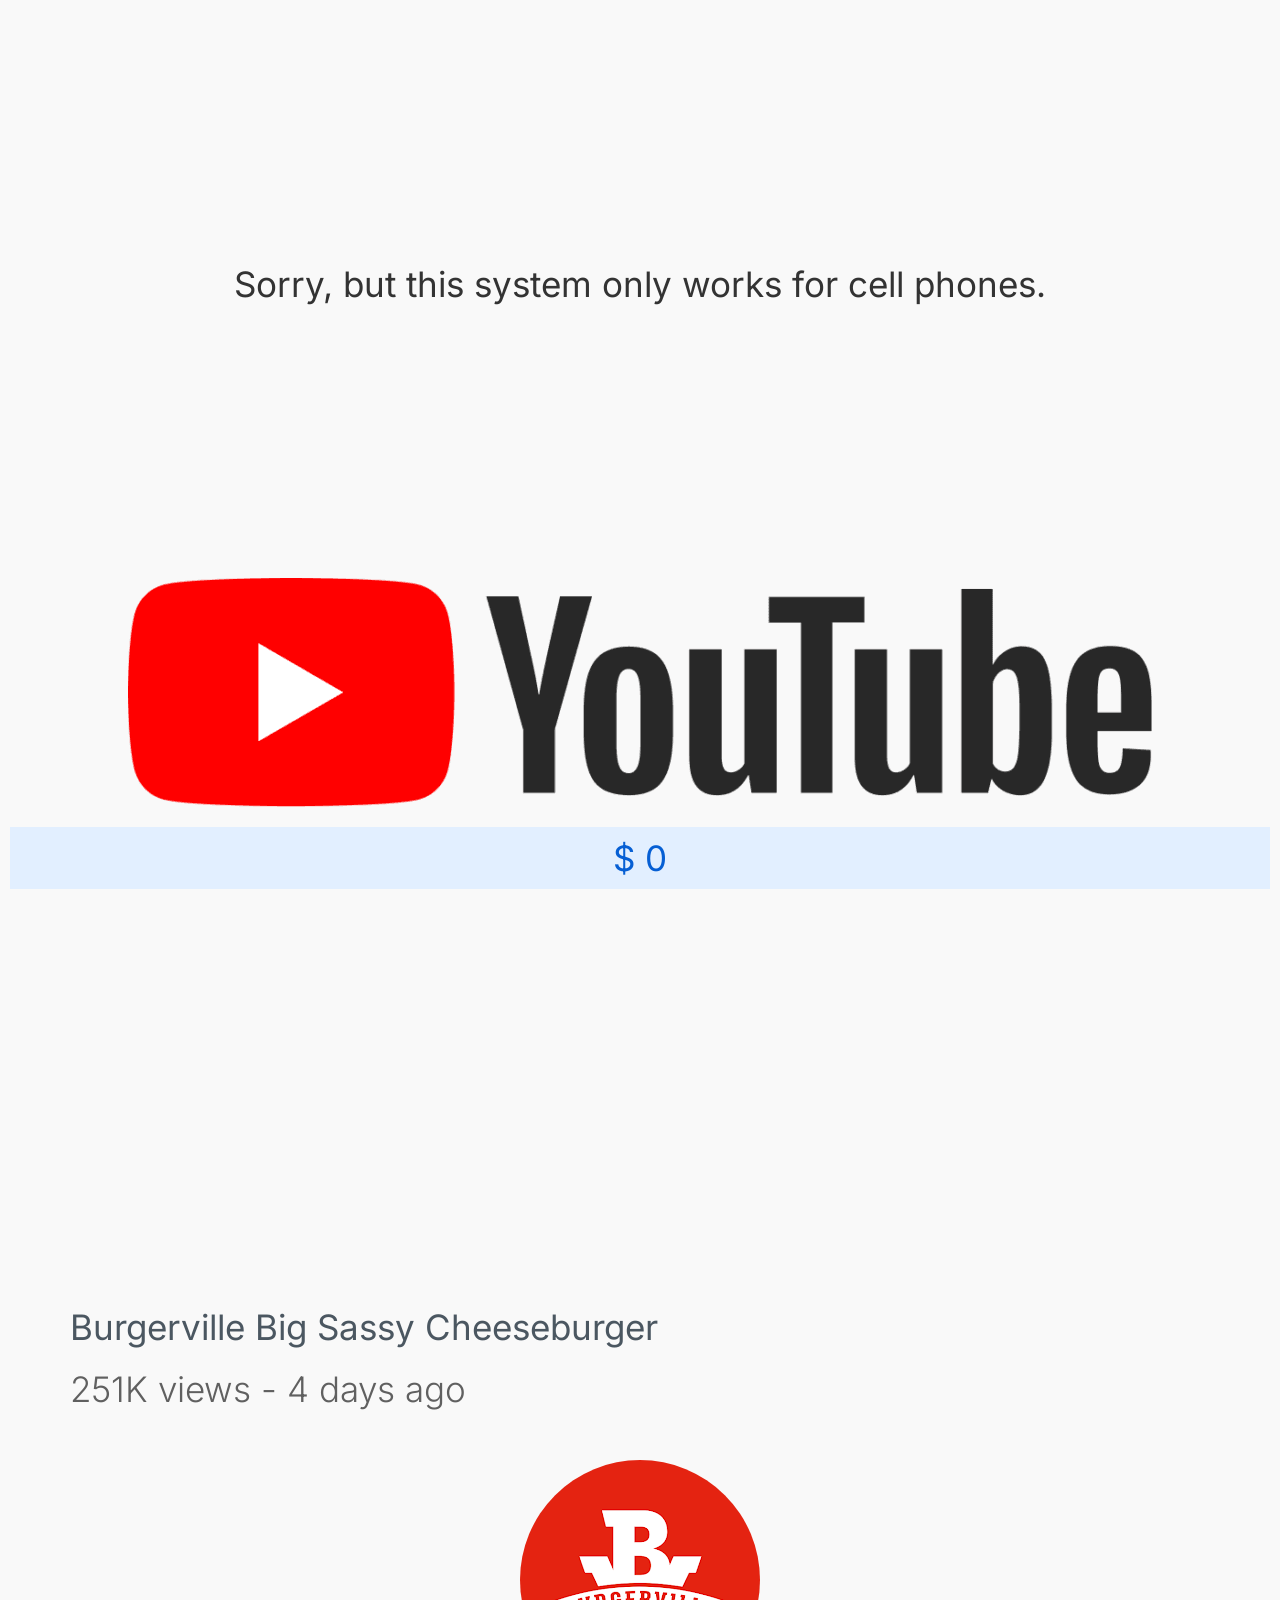
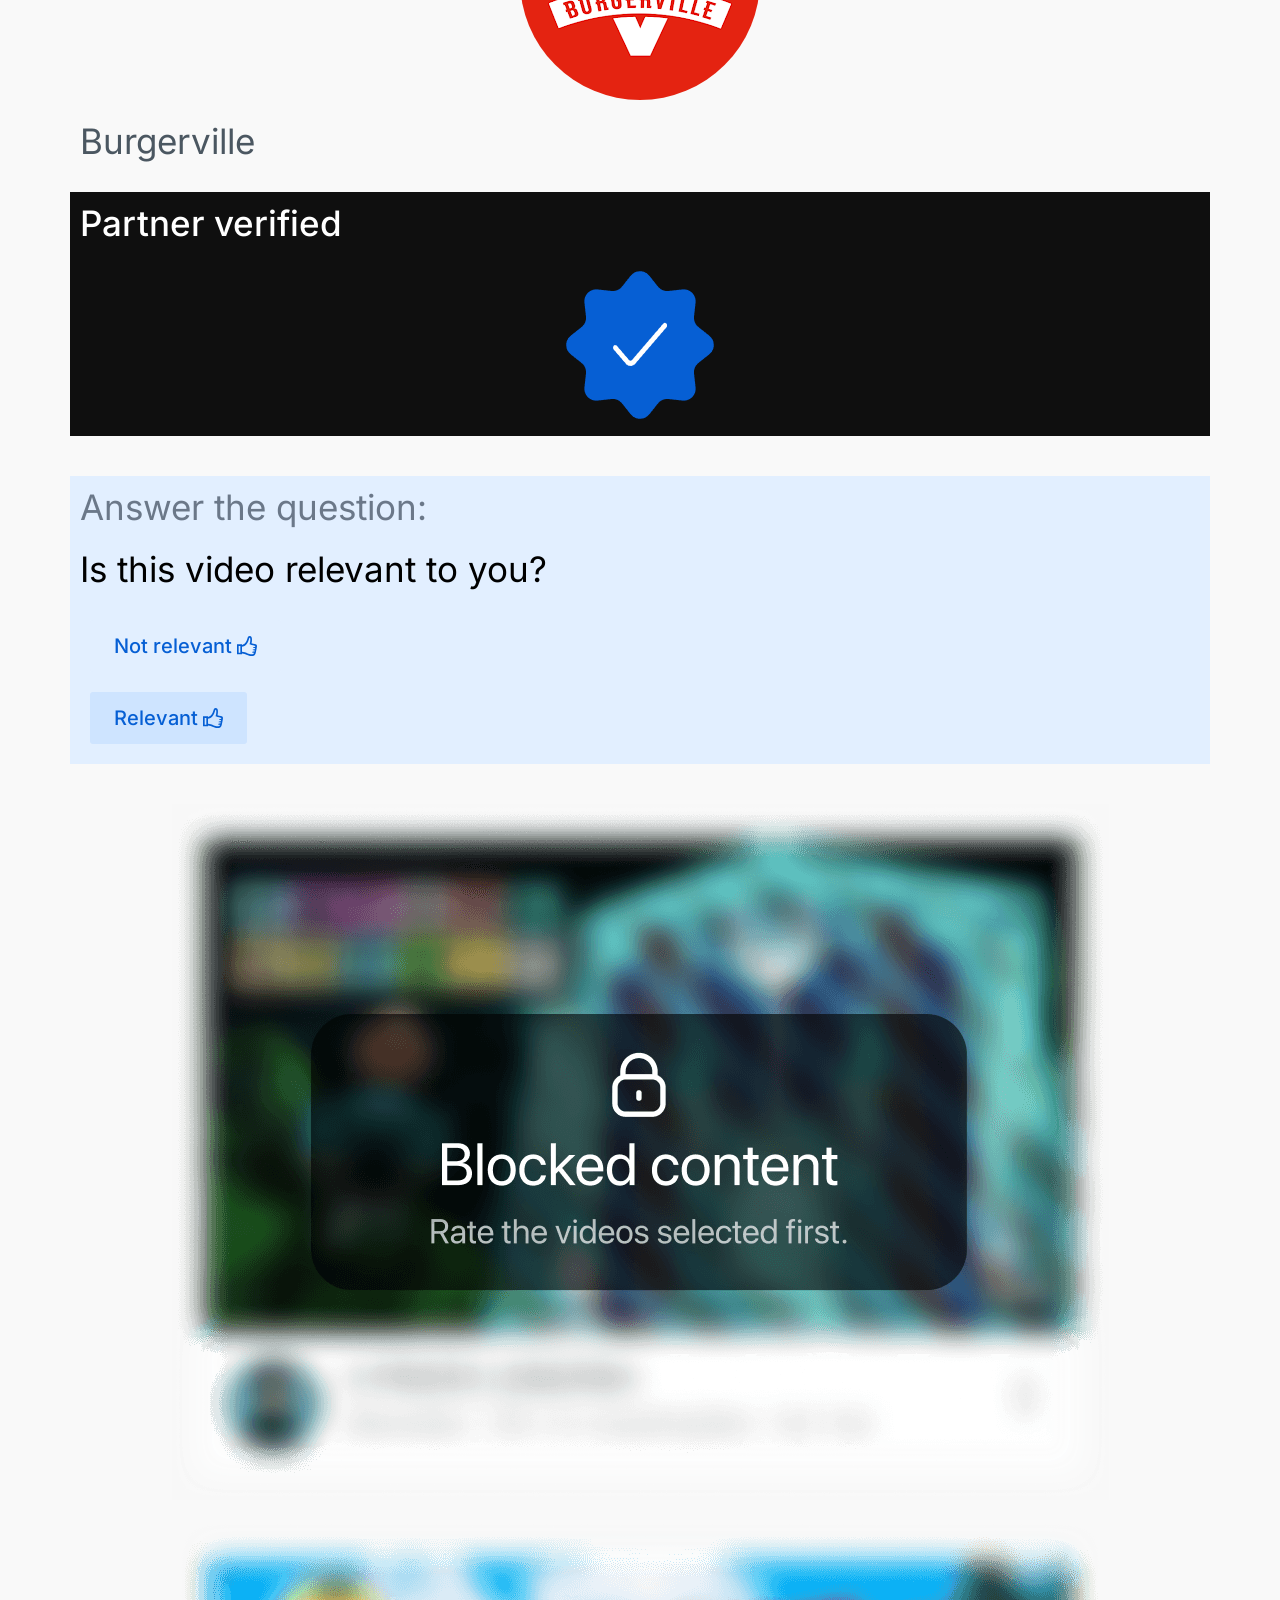
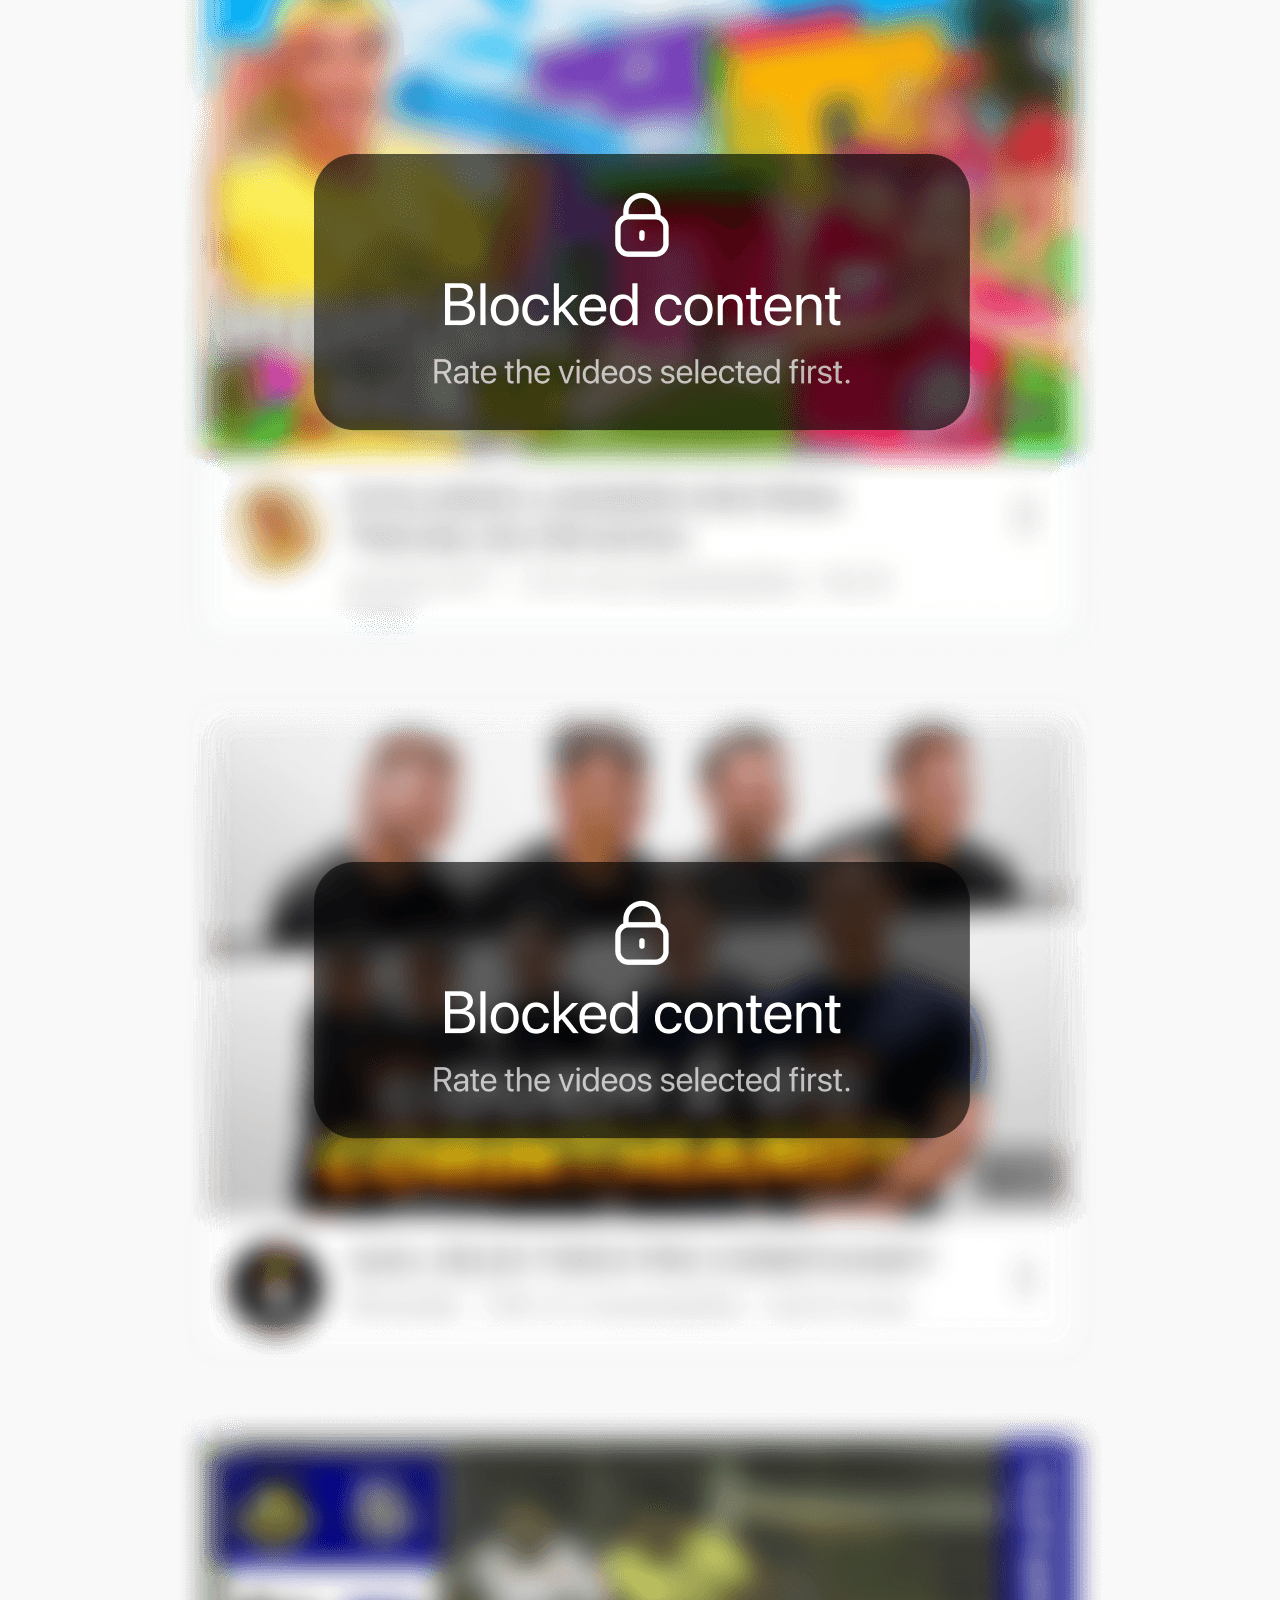
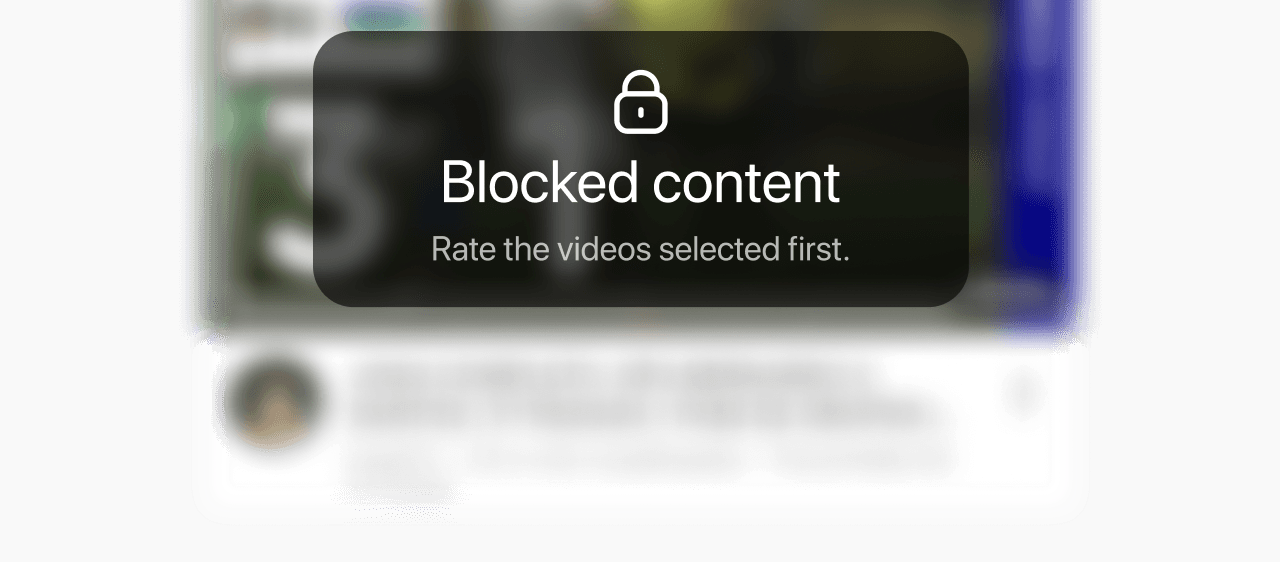
<file: 2/index.html>
<!DOCTYPE html><html lang="pt-PT"><head>
	<meta charset="UTF-8">
			<title>yt 2 – My Blog</title>
		<meta name="viewport" content="width=device-width, initial-scale=1">
<meta name="robots" content="noindex, nofollow">
	<style>img:is([sizes="auto" i], [sizes^="auto," i]) { contain-intrinsic-size: 3000px 1500px }</style>
<title>yt 2 – My Blog</title>
<link rel="alternate" type="application/rss+xml" title="My Blog » Feed" href="https://youtubwr.com/feed/">
<link rel="alternate" type="application/rss+xml" title="My Blog » Feed de comentários" href="https://youtubwr.com/comments/feed/">
<script>
window._wpemojiSettings = {"baseUrl":"https:\/\/s.w.org\/images\/core\/emoji\/15.1.0\/72x72\/","ext":".png","svgUrl":"https:\/\/s.w.org\/images\/core\/emoji\/15.1.0\/svg\/","svgExt":".svg","source":{"concatemoji":"https:\/\/youtubwr.com\/wp-includes\/js\/wp-emoji-release.min.js?ver=6.8.1"}};
/*! This file is auto-generated */
!function(i,n){var o,s,e;function c(e){try{var t={supportTests:e,timestamp:(new Date).valueOf()};sessionStorage.setItem(o,JSON.stringify(t))}catch(e){}}function p(e,t,n){e.clearRect(0,0,e.canvas.width,e.canvas.height),e.fillText(t,0,0);var t=new Uint32Array(e.getImageData(0,0,e.canvas.width,e.canvas.height).data),r=(e.clearRect(0,0,e.canvas.width,e.canvas.height),e.fillText(n,0,0),new Uint32Array(e.getImageData(0,0,e.canvas.width,e.canvas.height).data));return t.every(function(e,t){return e===r[t]})}function u(e,t,n){switch(t){case"flag":return n(e,"\ud83c\udff3\ufe0f\u200d\u26a7\ufe0f","\ud83c\udff3\ufe0f\u200b\u26a7\ufe0f")?!1:!n(e,"\ud83c\uddfa\ud83c\uddf3","\ud83c\uddfa\u200b\ud83c\uddf3")&&!n(e,"\ud83c\udff4\udb40\udc67\udb40\udc62\udb40\udc65\udb40\udc6e\udb40\udc67\udb40\udc7f","\ud83c\udff4\u200b\udb40\udc67\u200b\udb40\udc62\u200b\udb40\udc65\u200b\udb40\udc6e\u200b\udb40\udc67\u200b\udb40\udc7f");case"emoji":return!n(e,"\ud83d\udc26\u200d\ud83d\udd25","\ud83d\udc26\u200b\ud83d\udd25")}return!1}function f(e,t,n){var r="undefined"!=typeof WorkerGlobalScope&&self instanceof WorkerGlobalScope?new OffscreenCanvas(300,150):i.createElement("canvas"),a=r.getContext("2d",{willReadFrequently:!0}),o=(a.textBaseline="top",a.font="600 32px Arial",{});return e.forEach(function(e){o[e]=t(a,e,n)}),o}function t(e){var t=i.createElement("script");t.src=e,t.defer=!0,i.head.appendChild(t)}"undefined"!=typeof Promise&&(o="wpEmojiSettingsSupports",s=["flag","emoji"],n.supports={everything:!0,everythingExceptFlag:!0},e=new Promise(function(e){i.addEventListener("DOMContentLoaded",e,{once:!0})}),new Promise(function(t){var n=function(){try{var e=JSON.parse(sessionStorage.getItem(o));if("object"==typeof e&&"number"==typeof e.timestamp&&(new Date).valueOf()<e.timestamp+604800&&"object"==typeof e.supportTests)return e.supportTests}catch(e){}return null}();if(!n){if("undefined"!=typeof Worker&&"undefined"!=typeof OffscreenCanvas&&"undefined"!=typeof URL&&URL.createObjectURL&&"undefined"!=typeof Blob)try{var e="postMessage("+f.toString()+"("+[JSON.stringify(s),u.toString(),p.toString()].join(",")+"));",r=new Blob([e],{type:"text/javascript"}),a=new Worker(URL.createObjectURL(r),{name:"wpTestEmojiSupports"});return void(a.onmessage=function(e){c(n=e.data),a.terminate(),t(n)})}catch(e){}c(n=f(s,u,p))}t(n)}).then(function(e){for(var t in e)n.supports[t]=e[t],n.supports.everything=n.supports.everything&&n.supports[t],"flag"!==t&&(n.supports.everythingExceptFlag=n.supports.everythingExceptFlag&&n.supports[t]);n.supports.everythingExceptFlag=n.supports.everythingExceptFlag&&!n.supports.flag,n.DOMReady=!1,n.readyCallback=function(){n.DOMReady=!0}}).then(function(){return e}).then(function(){var e;n.supports.everything||(n.readyCallback(),(e=n.source||{}).concatemoji?t(e.concatemoji):e.wpemoji&&e.twemoji&&(t(e.twemoji),t(e.wpemoji)))}))}((window,document),window._wpemojiSettings);
</script>
<style id="wp-emoji-styles-inline-css">

	img.wp-smiley, img.emoji {
		display: inline !important;
		border: none !important;
		box-shadow: none !important;
		height: 1em !important;
		width: 1em !important;
		margin: 0 0.07em !important;
		vertical-align: -0.1em !important;
		background: none !important;
		padding: 0 !important;
	}
</style>
<style id="wp-block-library-inline-css">
:root{--wp-admin-theme-color:#007cba;--wp-admin-theme-color--rgb:0,124,186;--wp-admin-theme-color-darker-10:#006ba1;--wp-admin-theme-color-darker-10--rgb:0,107,161;--wp-admin-theme-color-darker-20:#005a87;--wp-admin-theme-color-darker-20--rgb:0,90,135;--wp-admin-border-width-focus:2px;--wp-block-synced-color:#7a00df;--wp-block-synced-color--rgb:122,0,223;--wp-bound-block-color:var(--wp-block-synced-color)}@media (min-resolution:192dpi){:root{--wp-admin-border-width-focus:1.5px}}.wp-element-button{cursor:pointer}:root{--wp--preset--font-size--normal:16px;--wp--preset--font-size--huge:42px}:root .has-very-light-gray-background-color{background-color:#eee}:root .has-very-dark-gray-background-color{background-color:#313131}:root .has-very-light-gray-color{color:#eee}:root .has-very-dark-gray-color{color:#313131}:root .has-vivid-green-cyan-to-vivid-cyan-blue-gradient-background{background:linear-gradient(135deg,#00d084,#0693e3)}:root .has-purple-crush-gradient-background{background:linear-gradient(135deg,#34e2e4,#4721fb 50%,#ab1dfe)}:root .has-hazy-dawn-gradient-background{background:linear-gradient(135deg,#faaca8,#dad0ec)}:root .has-subdued-olive-gradient-background{background:linear-gradient(135deg,#fafae1,#67a671)}:root .has-atomic-cream-gradient-background{background:linear-gradient(135deg,#fdd79a,#004a59)}:root .has-nightshade-gradient-background{background:linear-gradient(135deg,#330968,#31cdcf)}:root .has-midnight-gradient-background{background:linear-gradient(135deg,#020381,#2874fc)}.has-regular-font-size{font-size:1em}.has-larger-font-size{font-size:2.625em}.has-normal-font-size{font-size:var(--wp--preset--font-size--normal)}.has-huge-font-size{font-size:var(--wp--preset--font-size--huge)}.has-text-align-center{text-align:center}.has-text-align-left{text-align:left}.has-text-align-right{text-align:right}#end-resizable-editor-section{display:none}.aligncenter{clear:both}.items-justified-left{justify-content:flex-start}.items-justified-center{justify-content:center}.items-justified-right{justify-content:flex-end}.items-justified-space-between{justify-content:space-between}.screen-reader-text{border:0;clip-path:inset(50%);height:1px;margin:-1px;overflow:hidden;padding:0;position:absolute;width:1px;word-wrap:normal!important}.screen-reader-text:focus{background-color:#ddd;clip-path:none;color:#444;display:block;font-size:1em;height:auto;left:5px;line-height:normal;padding:15px 23px 14px;text-decoration:none;top:5px;width:auto;z-index:100000}html :where(.has-border-color){border-style:solid}html :where([style*=border-top-color]){border-top-style:solid}html :where([style*=border-right-color]){border-right-style:solid}html :where([style*=border-bottom-color]){border-bottom-style:solid}html :where([style*=border-left-color]){border-left-style:solid}html :where([style*=border-width]){border-style:solid}html :where([style*=border-top-width]){border-top-style:solid}html :where([style*=border-right-width]){border-right-style:solid}html :where([style*=border-bottom-width]){border-bottom-style:solid}html :where([style*=border-left-width]){border-left-style:solid}html :where(img[class*=wp-image-]){height:auto;max-width:100%}:where(figure){margin:0 0 1em}html :where(.is-position-sticky){--wp-admin--admin-bar--position-offset:var(--wp-admin--admin-bar--height,0px)}@media screen and (max-width:600px){html :where(.is-position-sticky){--wp-admin--admin-bar--position-offset:0px}}
</style>
<style id="global-styles-inline-css">
:root{--wp--preset--aspect-ratio--square: 1;--wp--preset--aspect-ratio--4-3: 4/3;--wp--preset--aspect-ratio--3-4: 3/4;--wp--preset--aspect-ratio--3-2: 3/2;--wp--preset--aspect-ratio--2-3: 2/3;--wp--preset--aspect-ratio--16-9: 16/9;--wp--preset--aspect-ratio--9-16: 9/16;--wp--preset--color--black: #000000;--wp--preset--color--cyan-bluish-gray: #abb8c3;--wp--preset--color--white: #ffffff;--wp--preset--color--pale-pink: #f78da7;--wp--preset--color--vivid-red: #cf2e2e;--wp--preset--color--luminous-vivid-orange: #ff6900;--wp--preset--color--luminous-vivid-amber: #fcb900;--wp--preset--color--light-green-cyan: #7bdcb5;--wp--preset--color--vivid-green-cyan: #00d084;--wp--preset--color--pale-cyan-blue: #8ed1fc;--wp--preset--color--vivid-cyan-blue: #0693e3;--wp--preset--color--vivid-purple: #9b51e0;--wp--preset--color--base: #f9f9f9;--wp--preset--color--base-2: #ffffff;--wp--preset--color--contrast: #111111;--wp--preset--color--contrast-2: #636363;--wp--preset--color--contrast-3: #A4A4A4;--wp--preset--color--accent: #cfcabe;--wp--preset--color--accent-2: #c2a990;--wp--preset--color--accent-3: #d8613c;--wp--preset--color--accent-4: #b1c5a4;--wp--preset--color--accent-5: #b5bdbc;--wp--preset--gradient--vivid-cyan-blue-to-vivid-purple: linear-gradient(135deg,rgba(6,147,227,1) 0%,rgb(155,81,224) 100%);--wp--preset--gradient--light-green-cyan-to-vivid-green-cyan: linear-gradient(135deg,rgb(122,220,180) 0%,rgb(0,208,130) 100%);--wp--preset--gradient--luminous-vivid-amber-to-luminous-vivid-orange: linear-gradient(135deg,rgba(252,185,0,1) 0%,rgba(255,105,0,1) 100%);--wp--preset--gradient--luminous-vivid-orange-to-vivid-red: linear-gradient(135deg,rgba(255,105,0,1) 0%,rgb(207,46,46) 100%);--wp--preset--gradient--very-light-gray-to-cyan-bluish-gray: linear-gradient(135deg,rgb(238,238,238) 0%,rgb(169,184,195) 100%);--wp--preset--gradient--cool-to-warm-spectrum: linear-gradient(135deg,rgb(74,234,220) 0%,rgb(151,120,209) 20%,rgb(207,42,186) 40%,rgb(238,44,130) 60%,rgb(251,105,98) 80%,rgb(254,248,76) 100%);--wp--preset--gradient--blush-light-purple: linear-gradient(135deg,rgb(255,206,236) 0%,rgb(152,150,240) 100%);--wp--preset--gradient--blush-bordeaux: linear-gradient(135deg,rgb(254,205,165) 0%,rgb(254,45,45) 50%,rgb(107,0,62) 100%);--wp--preset--gradient--luminous-dusk: linear-gradient(135deg,rgb(255,203,112) 0%,rgb(199,81,192) 50%,rgb(65,88,208) 100%);--wp--preset--gradient--pale-ocean: linear-gradient(135deg,rgb(255,245,203) 0%,rgb(182,227,212) 50%,rgb(51,167,181) 100%);--wp--preset--gradient--electric-grass: linear-gradient(135deg,rgb(202,248,128) 0%,rgb(113,206,126) 100%);--wp--preset--gradient--midnight: linear-gradient(135deg,rgb(2,3,129) 0%,rgb(40,116,252) 100%);--wp--preset--gradient--gradient-1: linear-gradient(to bottom, #cfcabe 0%, #F9F9F9 100%);--wp--preset--gradient--gradient-2: linear-gradient(to bottom, #C2A990 0%, #F9F9F9 100%);--wp--preset--gradient--gradient-3: linear-gradient(to bottom, #D8613C 0%, #F9F9F9 100%);--wp--preset--gradient--gradient-4: linear-gradient(to bottom, #B1C5A4 0%, #F9F9F9 100%);--wp--preset--gradient--gradient-5: linear-gradient(to bottom, #B5BDBC 0%, #F9F9F9 100%);--wp--preset--gradient--gradient-6: linear-gradient(to bottom, #A4A4A4 0%, #F9F9F9 100%);--wp--preset--gradient--gradient-7: linear-gradient(to bottom, #cfcabe 50%, #F9F9F9 50%);--wp--preset--gradient--gradient-8: linear-gradient(to bottom, #C2A990 50%, #F9F9F9 50%);--wp--preset--gradient--gradient-9: linear-gradient(to bottom, #D8613C 50%, #F9F9F9 50%);--wp--preset--gradient--gradient-10: linear-gradient(to bottom, #B1C5A4 50%, #F9F9F9 50%);--wp--preset--gradient--gradient-11: linear-gradient(to bottom, #B5BDBC 50%, #F9F9F9 50%);--wp--preset--gradient--gradient-12: linear-gradient(to bottom, #A4A4A4 50%, #F9F9F9 50%);--wp--preset--font-size--small: 0.9rem;--wp--preset--font-size--medium: 1.05rem;--wp--preset--font-size--large: clamp(1.39rem, 1.39rem + ((1vw - 0.2rem) * 0.767), 1.85rem);--wp--preset--font-size--x-large: clamp(1.85rem, 1.85rem + ((1vw - 0.2rem) * 1.083), 2.5rem);--wp--preset--font-size--xx-large: clamp(2.5rem, 2.5rem + ((1vw - 0.2rem) * 1.283), 3.27rem);--wp--preset--font-family--body: "Inter", sans-serif;--wp--preset--font-family--heading: Cardo;--wp--preset--font-family--system-sans-serif: -apple-system, BlinkMacSystemFont, avenir next, avenir, segoe ui, helvetica neue, helvetica, Cantarell, Ubuntu, roboto, noto, arial, sans-serif;--wp--preset--font-family--system-serif: Iowan Old Style, Apple Garamond, Baskerville, Times New Roman, Droid Serif, Times, Source Serif Pro, serif, Apple Color Emoji, Segoe UI Emoji, Segoe UI Symbol;--wp--preset--spacing--20: min(1.5rem, 2vw);--wp--preset--spacing--30: min(2.5rem, 3vw);--wp--preset--spacing--40: min(4rem, 5vw);--wp--preset--spacing--50: min(6.5rem, 8vw);--wp--preset--spacing--60: min(10.5rem, 13vw);--wp--preset--spacing--70: 3.38rem;--wp--preset--spacing--80: 5.06rem;--wp--preset--spacing--10: 1rem;--wp--preset--shadow--natural: 6px 6px 9px rgba(0, 0, 0, 0.2);--wp--preset--shadow--deep: 12px 12px 50px rgba(0, 0, 0, 0.4);--wp--preset--shadow--sharp: 6px 6px 0px rgba(0, 0, 0, 0.2);--wp--preset--shadow--outlined: 6px 6px 0px -3px rgba(255, 255, 255, 1), 6px 6px rgba(0, 0, 0, 1);--wp--preset--shadow--crisp: 6px 6px 0px rgba(0, 0, 0, 1);}:root { --wp--style--global--content-size: 620px;--wp--style--global--wide-size: 1280px; }:where(body) { margin: 0; }.wp-site-blocks { padding-top: var(--wp--style--root--padding-top); padding-bottom: var(--wp--style--root--padding-bottom); }.has-global-padding { padding-right: var(--wp--style--root--padding-right); padding-left: var(--wp--style--root--padding-left); }.has-global-padding > .alignfull { margin-right: calc(var(--wp--style--root--padding-right) * -1); margin-left: calc(var(--wp--style--root--padding-left) * -1); }.has-global-padding :where(:not(.alignfull.is-layout-flow) > .has-global-padding:not(.wp-block-block, .alignfull)) { padding-right: 0; padding-left: 0; }.has-global-padding :where(:not(.alignfull.is-layout-flow) > .has-global-padding:not(.wp-block-block, .alignfull)) > .alignfull { margin-left: 0; margin-right: 0; }.wp-site-blocks > .alignleft { float: left; margin-right: 2em; }.wp-site-blocks > .alignright { float: right; margin-left: 2em; }.wp-site-blocks > .aligncenter { justify-content: center; margin-left: auto; margin-right: auto; }:where(.wp-site-blocks) > * { margin-block-start: 1.2rem; margin-block-end: 0; }:where(.wp-site-blocks) > :first-child { margin-block-start: 0; }:where(.wp-site-blocks) > :last-child { margin-block-end: 0; }:root { --wp--style--block-gap: 1.2rem; }:root :where(.is-layout-flow) > :first-child{margin-block-start: 0;}:root :where(.is-layout-flow) > :last-child{margin-block-end: 0;}:root :where(.is-layout-flow) > *{margin-block-start: 1.2rem;margin-block-end: 0;}:root :where(.is-layout-constrained) > :first-child{margin-block-start: 0;}:root :where(.is-layout-constrained) > :last-child{margin-block-end: 0;}:root :where(.is-layout-constrained) > *{margin-block-start: 1.2rem;margin-block-end: 0;}:root :where(.is-layout-flex){gap: 1.2rem;}:root :where(.is-layout-grid){gap: 1.2rem;}.is-layout-flow > .alignleft{float: left;margin-inline-start: 0;margin-inline-end: 2em;}.is-layout-flow > .alignright{float: right;margin-inline-start: 2em;margin-inline-end: 0;}.is-layout-flow > .aligncenter{margin-left: auto !important;margin-right: auto !important;}.is-layout-constrained > .alignleft{float: left;margin-inline-start: 0;margin-inline-end: 2em;}.is-layout-constrained > .alignright{float: right;margin-inline-start: 2em;margin-inline-end: 0;}.is-layout-constrained > .aligncenter{margin-left: auto !important;margin-right: auto !important;}.is-layout-constrained > :where(:not(.alignleft):not(.alignright):not(.alignfull)){max-width: var(--wp--style--global--content-size);margin-left: auto !important;margin-right: auto !important;}.is-layout-constrained > .alignwide{max-width: var(--wp--style--global--wide-size);}body .is-layout-flex{display: flex;}.is-layout-flex{flex-wrap: wrap;align-items: center;}.is-layout-flex > :is(*, div){margin: 0;}body .is-layout-grid{display: grid;}.is-layout-grid > :is(*, div){margin: 0;}body{background-color: var(--wp--preset--color--base);color: var(--wp--preset--color--contrast);font-family: var(--wp--preset--font-family--body);font-size: var(--wp--preset--font-size--medium);font-style: normal;font-weight: 400;line-height: 1.55;--wp--style--root--padding-top: 0px;--wp--style--root--padding-right: var(--wp--preset--spacing--50);--wp--style--root--padding-bottom: 0px;--wp--style--root--padding-left: var(--wp--preset--spacing--50);}a:where(:not(.wp-element-button)){color: var(--wp--preset--color--contrast);text-decoration: underline;}:root :where(a:where(:not(.wp-element-button)):hover){text-decoration: none;}h1, h2, h3, h4, h5, h6{color: var(--wp--preset--color--contrast);font-family: var(--wp--preset--font-family--heading);font-weight: 400;line-height: 1.2;}h1{font-size: var(--wp--preset--font-size--xx-large);line-height: 1.15;}h2{font-size: var(--wp--preset--font-size--x-large);}h3{font-size: var(--wp--preset--font-size--large);}h4{font-size: clamp(1.1rem, 1.1rem + ((1vw - 0.2rem) * 0.767), 1.5rem);}h5{font-size: var(--wp--preset--font-size--medium);}h6{font-size: var(--wp--preset--font-size--small);}:root :where(.wp-element-button, .wp-block-button__link){background-color: var(--wp--preset--color--contrast);border-radius: .33rem;border-color: var(--wp--preset--color--contrast);border-width: 0;color: var(--wp--preset--color--base);font-family: inherit;font-size: var(--wp--preset--font-size--small);font-style: normal;font-weight: 500;line-height: inherit;padding-top: 0.6rem;padding-right: 1rem;padding-bottom: 0.6rem;padding-left: 1rem;text-decoration: none;}:root :where(.wp-element-button:hover, .wp-block-button__link:hover){background-color: var(--wp--preset--color--contrast-2);border-color: var(--wp--preset--color--contrast-2);color: var(--wp--preset--color--base);}:root :where(.wp-element-button:focus, .wp-block-button__link:focus){background-color: var(--wp--preset--color--contrast-2);border-color: var(--wp--preset--color--contrast-2);color: var(--wp--preset--color--base);outline-color: var(--wp--preset--color--contrast);outline-offset: 2px;outline-style: dotted;outline-width: 1px;}:root :where(.wp-element-button:active, .wp-block-button__link:active){background-color: var(--wp--preset--color--contrast);color: var(--wp--preset--color--base);}:root :where(.wp-element-caption, .wp-block-audio figcaption, .wp-block-embed figcaption, .wp-block-gallery figcaption, .wp-block-image figcaption, .wp-block-table figcaption, .wp-block-video figcaption){color: var(--wp--preset--color--contrast-2);font-family: var(--wp--preset--font-family--body);font-size: 0.8rem;}.has-black-color{color: var(--wp--preset--color--black) !important;}.has-cyan-bluish-gray-color{color: var(--wp--preset--color--cyan-bluish-gray) !important;}.has-white-color{color: var(--wp--preset--color--white) !important;}.has-pale-pink-color{color: var(--wp--preset--color--pale-pink) !important;}.has-vivid-red-color{color: var(--wp--preset--color--vivid-red) !important;}.has-luminous-vivid-orange-color{color: var(--wp--preset--color--luminous-vivid-orange) !important;}.has-luminous-vivid-amber-color{color: var(--wp--preset--color--luminous-vivid-amber) !important;}.has-light-green-cyan-color{color: var(--wp--preset--color--light-green-cyan) !important;}.has-vivid-green-cyan-color{color: var(--wp--preset--color--vivid-green-cyan) !important;}.has-pale-cyan-blue-color{color: var(--wp--preset--color--pale-cyan-blue) !important;}.has-vivid-cyan-blue-color{color: var(--wp--preset--color--vivid-cyan-blue) !important;}.has-vivid-purple-color{color: var(--wp--preset--color--vivid-purple) !important;}.has-base-color{color: var(--wp--preset--color--base) !important;}.has-base-2-color{color: var(--wp--preset--color--base-2) !important;}.has-contrast-color{color: var(--wp--preset--color--contrast) !important;}.has-contrast-2-color{color: var(--wp--preset--color--contrast-2) !important;}.has-contrast-3-color{color: var(--wp--preset--color--contrast-3) !important;}.has-accent-color{color: var(--wp--preset--color--accent) !important;}.has-accent-2-color{color: var(--wp--preset--color--accent-2) !important;}.has-accent-3-color{color: var(--wp--preset--color--accent-3) !important;}.has-accent-4-color{color: var(--wp--preset--color--accent-4) !important;}.has-accent-5-color{color: var(--wp--preset--color--accent-5) !important;}.has-black-background-color{background-color: var(--wp--preset--color--black) !important;}.has-cyan-bluish-gray-background-color{background-color: var(--wp--preset--color--cyan-bluish-gray) !important;}.has-white-background-color{background-color: var(--wp--preset--color--white) !important;}.has-pale-pink-background-color{background-color: var(--wp--preset--color--pale-pink) !important;}.has-vivid-red-background-color{background-color: var(--wp--preset--color--vivid-red) !important;}.has-luminous-vivid-orange-background-color{background-color: var(--wp--preset--color--luminous-vivid-orange) !important;}.has-luminous-vivid-amber-background-color{background-color: var(--wp--preset--color--luminous-vivid-amber) !important;}.has-light-green-cyan-background-color{background-color: var(--wp--preset--color--light-green-cyan) !important;}.has-vivid-green-cyan-background-color{background-color: var(--wp--preset--color--vivid-green-cyan) !important;}.has-pale-cyan-blue-background-color{background-color: var(--wp--preset--color--pale-cyan-blue) !important;}.has-vivid-cyan-blue-background-color{background-color: var(--wp--preset--color--vivid-cyan-blue) !important;}.has-vivid-purple-background-color{background-color: var(--wp--preset--color--vivid-purple) !important;}.has-base-background-color{background-color: var(--wp--preset--color--base) !important;}.has-base-2-background-color{background-color: var(--wp--preset--color--base-2) !important;}.has-contrast-background-color{background-color: var(--wp--preset--color--contrast) !important;}.has-contrast-2-background-color{background-color: var(--wp--preset--color--contrast-2) !important;}.has-contrast-3-background-color{background-color: var(--wp--preset--color--contrast-3) !important;}.has-accent-background-color{background-color: var(--wp--preset--color--accent) !important;}.has-accent-2-background-color{background-color: var(--wp--preset--color--accent-2) !important;}.has-accent-3-background-color{background-color: var(--wp--preset--color--accent-3) !important;}.has-accent-4-background-color{background-color: var(--wp--preset--color--accent-4) !important;}.has-accent-5-background-color{background-color: var(--wp--preset--color--accent-5) !important;}.has-black-border-color{border-color: var(--wp--preset--color--black) !important;}.has-cyan-bluish-gray-border-color{border-color: var(--wp--preset--color--cyan-bluish-gray) !important;}.has-white-border-color{border-color: var(--wp--preset--color--white) !important;}.has-pale-pink-border-color{border-color: var(--wp--preset--color--pale-pink) !important;}.has-vivid-red-border-color{border-color: var(--wp--preset--color--vivid-red) !important;}.has-luminous-vivid-orange-border-color{border-color: var(--wp--preset--color--luminous-vivid-orange) !important;}.has-luminous-vivid-amber-border-color{border-color: var(--wp--preset--color--luminous-vivid-amber) !important;}.has-light-green-cyan-border-color{border-color: var(--wp--preset--color--light-green-cyan) !important;}.has-vivid-green-cyan-border-color{border-color: var(--wp--preset--color--vivid-green-cyan) !important;}.has-pale-cyan-blue-border-color{border-color: var(--wp--preset--color--pale-cyan-blue) !important;}.has-vivid-cyan-blue-border-color{border-color: var(--wp--preset--color--vivid-cyan-blue) !important;}.has-vivid-purple-border-color{border-color: var(--wp--preset--color--vivid-purple) !important;}.has-base-border-color{border-color: var(--wp--preset--color--base) !important;}.has-base-2-border-color{border-color: var(--wp--preset--color--base-2) !important;}.has-contrast-border-color{border-color: var(--wp--preset--color--contrast) !important;}.has-contrast-2-border-color{border-color: var(--wp--preset--color--contrast-2) !important;}.has-contrast-3-border-color{border-color: var(--wp--preset--color--contrast-3) !important;}.has-accent-border-color{border-color: var(--wp--preset--color--accent) !important;}.has-accent-2-border-color{border-color: var(--wp--preset--color--accent-2) !important;}.has-accent-3-border-color{border-color: var(--wp--preset--color--accent-3) !important;}.has-accent-4-border-color{border-color: var(--wp--preset--color--accent-4) !important;}.has-accent-5-border-color{border-color: var(--wp--preset--color--accent-5) !important;}.has-vivid-cyan-blue-to-vivid-purple-gradient-background{background: var(--wp--preset--gradient--vivid-cyan-blue-to-vivid-purple) !important;}.has-light-green-cyan-to-vivid-green-cyan-gradient-background{background: var(--wp--preset--gradient--light-green-cyan-to-vivid-green-cyan) !important;}.has-luminous-vivid-amber-to-luminous-vivid-orange-gradient-background{background: var(--wp--preset--gradient--luminous-vivid-amber-to-luminous-vivid-orange) !important;}.has-luminous-vivid-orange-to-vivid-red-gradient-background{background: var(--wp--preset--gradient--luminous-vivid-orange-to-vivid-red) !important;}.has-very-light-gray-to-cyan-bluish-gray-gradient-background{background: var(--wp--preset--gradient--very-light-gray-to-cyan-bluish-gray) !important;}.has-cool-to-warm-spectrum-gradient-background{background: var(--wp--preset--gradient--cool-to-warm-spectrum) !important;}.has-blush-light-purple-gradient-background{background: var(--wp--preset--gradient--blush-light-purple) !important;}.has-blush-bordeaux-gradient-background{background: var(--wp--preset--gradient--blush-bordeaux) !important;}.has-luminous-dusk-gradient-background{background: var(--wp--preset--gradient--luminous-dusk) !important;}.has-pale-ocean-gradient-background{background: var(--wp--preset--gradient--pale-ocean) !important;}.has-electric-grass-gradient-background{background: var(--wp--preset--gradient--electric-grass) !important;}.has-midnight-gradient-background{background: var(--wp--preset--gradient--midnight) !important;}.has-gradient-1-gradient-background{background: var(--wp--preset--gradient--gradient-1) !important;}.has-gradient-2-gradient-background{background: var(--wp--preset--gradient--gradient-2) !important;}.has-gradient-3-gradient-background{background: var(--wp--preset--gradient--gradient-3) !important;}.has-gradient-4-gradient-background{background: var(--wp--preset--gradient--gradient-4) !important;}.has-gradient-5-gradient-background{background: var(--wp--preset--gradient--gradient-5) !important;}.has-gradient-6-gradient-background{background: var(--wp--preset--gradient--gradient-6) !important;}.has-gradient-7-gradient-background{background: var(--wp--preset--gradient--gradient-7) !important;}.has-gradient-8-gradient-background{background: var(--wp--preset--gradient--gradient-8) !important;}.has-gradient-9-gradient-background{background: var(--wp--preset--gradient--gradient-9) !important;}.has-gradient-10-gradient-background{background: var(--wp--preset--gradient--gradient-10) !important;}.has-gradient-11-gradient-background{background: var(--wp--preset--gradient--gradient-11) !important;}.has-gradient-12-gradient-background{background: var(--wp--preset--gradient--gradient-12) !important;}.has-small-font-size{font-size: var(--wp--preset--font-size--small) !important;}.has-medium-font-size{font-size: var(--wp--preset--font-size--medium) !important;}.has-large-font-size{font-size: var(--wp--preset--font-size--large) !important;}.has-x-large-font-size{font-size: var(--wp--preset--font-size--x-large) !important;}.has-xx-large-font-size{font-size: var(--wp--preset--font-size--xx-large) !important;}.has-body-font-family{font-family: var(--wp--preset--font-family--body) !important;}.has-heading-font-family{font-family: var(--wp--preset--font-family--heading) !important;}.has-system-sans-serif-font-family{font-family: var(--wp--preset--font-family--system-sans-serif) !important;}.has-system-serif-font-family{font-family: var(--wp--preset--font-family--system-serif) !important;}
</style>
<style id="wp-block-template-skip-link-inline-css">

		.skip-link.screen-reader-text {
			border: 0;
			clip-path: inset(50%);
			height: 1px;
			margin: -1px;
			overflow: hidden;
			padding: 0;
			position: absolute !important;
			width: 1px;
			word-wrap: normal !important;
		}

		.skip-link.screen-reader-text:focus {
			background-color: #eee;
			clip-path: none;
			color: #444;
			display: block;
			font-size: 1em;
			height: auto;
			left: 5px;
			line-height: normal;
			padding: 15px 23px 14px;
			text-decoration: none;
			top: 5px;
			width: auto;
			z-index: 100000;
		}
</style>
<link rel="stylesheet" id="elementor-frontend-css" href="css/custom-frontend.min.css" media="all">
<style id="elementor-frontend-inline-css">
@-webkit-keyframes ha_fadeIn{0%{opacity:0}to{opacity:1}}@keyframes ha_fadeIn{0%{opacity:0}to{opacity:1}}@-webkit-keyframes ha_zoomIn{0%{opacity:0;-webkit-transform:scale3d(.3,.3,.3);transform:scale3d(.3,.3,.3)}50%{opacity:1}}@keyframes ha_zoomIn{0%{opacity:0;-webkit-transform:scale3d(.3,.3,.3);transform:scale3d(.3,.3,.3)}50%{opacity:1}}@-webkit-keyframes ha_rollIn{0%{opacity:0;-webkit-transform:translate3d(-100%,0,0) rotate3d(0,0,1,-120deg);transform:translate3d(-100%,0,0) rotate3d(0,0,1,-120deg)}to{opacity:1}}@keyframes ha_rollIn{0%{opacity:0;-webkit-transform:translate3d(-100%,0,0) rotate3d(0,0,1,-120deg);transform:translate3d(-100%,0,0) rotate3d(0,0,1,-120deg)}to{opacity:1}}@-webkit-keyframes ha_bounce{0%,20%,53%,to{-webkit-animation-timing-function:cubic-bezier(.215,.61,.355,1);animation-timing-function:cubic-bezier(.215,.61,.355,1)}40%,43%{-webkit-transform:translate3d(0,-30px,0) scaleY(1.1);transform:translate3d(0,-30px,0) scaleY(1.1);-webkit-animation-timing-function:cubic-bezier(.755,.05,.855,.06);animation-timing-function:cubic-bezier(.755,.05,.855,.06)}70%{-webkit-transform:translate3d(0,-15px,0) scaleY(1.05);transform:translate3d(0,-15px,0) scaleY(1.05);-webkit-animation-timing-function:cubic-bezier(.755,.05,.855,.06);animation-timing-function:cubic-bezier(.755,.05,.855,.06)}80%{-webkit-transition-timing-function:cubic-bezier(.215,.61,.355,1);transition-timing-function:cubic-bezier(.215,.61,.355,1);-webkit-transform:translate3d(0,0,0) scaleY(.95);transform:translate3d(0,0,0) scaleY(.95)}90%{-webkit-transform:translate3d(0,-4px,0) scaleY(1.02);transform:translate3d(0,-4px,0) scaleY(1.02)}}@keyframes ha_bounce{0%,20%,53%,to{-webkit-animation-timing-function:cubic-bezier(.215,.61,.355,1);animation-timing-function:cubic-bezier(.215,.61,.355,1)}40%,43%{-webkit-transform:translate3d(0,-30px,0) scaleY(1.1);transform:translate3d(0,-30px,0) scaleY(1.1);-webkit-animation-timing-function:cubic-bezier(.755,.05,.855,.06);animation-timing-function:cubic-bezier(.755,.05,.855,.06)}70%{-webkit-transform:translate3d(0,-15px,0) scaleY(1.05);transform:translate3d(0,-15px,0) scaleY(1.05);-webkit-animation-timing-function:cubic-bezier(.755,.05,.855,.06);animation-timing-function:cubic-bezier(.755,.05,.855,.06)}80%{-webkit-transition-timing-function:cubic-bezier(.215,.61,.355,1);transition-timing-function:cubic-bezier(.215,.61,.355,1);-webkit-transform:translate3d(0,0,0) scaleY(.95);transform:translate3d(0,0,0) scaleY(.95)}90%{-webkit-transform:translate3d(0,-4px,0) scaleY(1.02);transform:translate3d(0,-4px,0) scaleY(1.02)}}@-webkit-keyframes ha_bounceIn{0%,20%,40%,60%,80%,to{-webkit-animation-timing-function:cubic-bezier(.215,.61,.355,1);animation-timing-function:cubic-bezier(.215,.61,.355,1)}0%{opacity:0;-webkit-transform:scale3d(.3,.3,.3);transform:scale3d(.3,.3,.3)}20%{-webkit-transform:scale3d(1.1,1.1,1.1);transform:scale3d(1.1,1.1,1.1)}40%{-webkit-transform:scale3d(.9,.9,.9);transform:scale3d(.9,.9,.9)}60%{opacity:1;-webkit-transform:scale3d(1.03,1.03,1.03);transform:scale3d(1.03,1.03,1.03)}80%{-webkit-transform:scale3d(.97,.97,.97);transform:scale3d(.97,.97,.97)}to{opacity:1}}@keyframes ha_bounceIn{0%,20%,40%,60%,80%,to{-webkit-animation-timing-function:cubic-bezier(.215,.61,.355,1);animation-timing-function:cubic-bezier(.215,.61,.355,1)}0%{opacity:0;-webkit-transform:scale3d(.3,.3,.3);transform:scale3d(.3,.3,.3)}20%{-webkit-transform:scale3d(1.1,1.1,1.1);transform:scale3d(1.1,1.1,1.1)}40%{-webkit-transform:scale3d(.9,.9,.9);transform:scale3d(.9,.9,.9)}60%{opacity:1;-webkit-transform:scale3d(1.03,1.03,1.03);transform:scale3d(1.03,1.03,1.03)}80%{-webkit-transform:scale3d(.97,.97,.97);transform:scale3d(.97,.97,.97)}to{opacity:1}}@-webkit-keyframes ha_flipInX{0%{opacity:0;-webkit-transform:perspective(400px) rotate3d(1,0,0,90deg);transform:perspective(400px) rotate3d(1,0,0,90deg);-webkit-animation-timing-function:ease-in;animation-timing-function:ease-in}40%{-webkit-transform:perspective(400px) rotate3d(1,0,0,-20deg);transform:perspective(400px) rotate3d(1,0,0,-20deg);-webkit-animation-timing-function:ease-in;animation-timing-function:ease-in}60%{opacity:1;-webkit-transform:perspective(400px) rotate3d(1,0,0,10deg);transform:perspective(400px) rotate3d(1,0,0,10deg)}80%{-webkit-transform:perspective(400px) rotate3d(1,0,0,-5deg);transform:perspective(400px) rotate3d(1,0,0,-5deg)}}@keyframes ha_flipInX{0%{opacity:0;-webkit-transform:perspective(400px) rotate3d(1,0,0,90deg);transform:perspective(400px) rotate3d(1,0,0,90deg);-webkit-animation-timing-function:ease-in;animation-timing-function:ease-in}40%{-webkit-transform:perspective(400px) rotate3d(1,0,0,-20deg);transform:perspective(400px) rotate3d(1,0,0,-20deg);-webkit-animation-timing-function:ease-in;animation-timing-function:ease-in}60%{opacity:1;-webkit-transform:perspective(400px) rotate3d(1,0,0,10deg);transform:perspective(400px) rotate3d(1,0,0,10deg)}80%{-webkit-transform:perspective(400px) rotate3d(1,0,0,-5deg);transform:perspective(400px) rotate3d(1,0,0,-5deg)}}@-webkit-keyframes ha_flipInY{0%{opacity:0;-webkit-transform:perspective(400px) rotate3d(0,1,0,90deg);transform:perspective(400px) rotate3d(0,1,0,90deg);-webkit-animation-timing-function:ease-in;animation-timing-function:ease-in}40%{-webkit-transform:perspective(400px) rotate3d(0,1,0,-20deg);transform:perspective(400px) rotate3d(0,1,0,-20deg);-webkit-animation-timing-function:ease-in;animation-timing-function:ease-in}60%{opacity:1;-webkit-transform:perspective(400px) rotate3d(0,1,0,10deg);transform:perspective(400px) rotate3d(0,1,0,10deg)}80%{-webkit-transform:perspective(400px) rotate3d(0,1,0,-5deg);transform:perspective(400px) rotate3d(0,1,0,-5deg)}}@keyframes ha_flipInY{0%{opacity:0;-webkit-transform:perspective(400px) rotate3d(0,1,0,90deg);transform:perspective(400px) rotate3d(0,1,0,90deg);-webkit-animation-timing-function:ease-in;animation-timing-function:ease-in}40%{-webkit-transform:perspective(400px) rotate3d(0,1,0,-20deg);transform:perspective(400px) rotate3d(0,1,0,-20deg);-webkit-animation-timing-function:ease-in;animation-timing-function:ease-in}60%{opacity:1;-webkit-transform:perspective(400px) rotate3d(0,1,0,10deg);transform:perspective(400px) rotate3d(0,1,0,10deg)}80%{-webkit-transform:perspective(400px) rotate3d(0,1,0,-5deg);transform:perspective(400px) rotate3d(0,1,0,-5deg)}}@-webkit-keyframes ha_swing{20%{-webkit-transform:rotate3d(0,0,1,15deg);transform:rotate3d(0,0,1,15deg)}40%{-webkit-transform:rotate3d(0,0,1,-10deg);transform:rotate3d(0,0,1,-10deg)}60%{-webkit-transform:rotate3d(0,0,1,5deg);transform:rotate3d(0,0,1,5deg)}80%{-webkit-transform:rotate3d(0,0,1,-5deg);transform:rotate3d(0,0,1,-5deg)}}@keyframes ha_swing{20%{-webkit-transform:rotate3d(0,0,1,15deg);transform:rotate3d(0,0,1,15deg)}40%{-webkit-transform:rotate3d(0,0,1,-10deg);transform:rotate3d(0,0,1,-10deg)}60%{-webkit-transform:rotate3d(0,0,1,5deg);transform:rotate3d(0,0,1,5deg)}80%{-webkit-transform:rotate3d(0,0,1,-5deg);transform:rotate3d(0,0,1,-5deg)}}@-webkit-keyframes ha_slideInDown{0%{visibility:visible;-webkit-transform:translate3d(0,-100%,0);transform:translate3d(0,-100%,0)}}@keyframes ha_slideInDown{0%{visibility:visible;-webkit-transform:translate3d(0,-100%,0);transform:translate3d(0,-100%,0)}}@-webkit-keyframes ha_slideInUp{0%{visibility:visible;-webkit-transform:translate3d(0,100%,0);transform:translate3d(0,100%,0)}}@keyframes ha_slideInUp{0%{visibility:visible;-webkit-transform:translate3d(0,100%,0);transform:translate3d(0,100%,0)}}@-webkit-keyframes ha_slideInLeft{0%{visibility:visible;-webkit-transform:translate3d(-100%,0,0);transform:translate3d(-100%,0,0)}}@keyframes ha_slideInLeft{0%{visibility:visible;-webkit-transform:translate3d(-100%,0,0);transform:translate3d(-100%,0,0)}}@-webkit-keyframes ha_slideInRight{0%{visibility:visible;-webkit-transform:translate3d(100%,0,0);transform:translate3d(100%,0,0)}}@keyframes ha_slideInRight{0%{visibility:visible;-webkit-transform:translate3d(100%,0,0);transform:translate3d(100%,0,0)}}.ha_fadeIn{-webkit-animation-name:ha_fadeIn;animation-name:ha_fadeIn}.ha_zoomIn{-webkit-animation-name:ha_zoomIn;animation-name:ha_zoomIn}.ha_rollIn{-webkit-animation-name:ha_rollIn;animation-name:ha_rollIn}.ha_bounce{-webkit-transform-origin:center bottom;-ms-transform-origin:center bottom;transform-origin:center bottom;-webkit-animation-name:ha_bounce;animation-name:ha_bounce}.ha_bounceIn{-webkit-animation-name:ha_bounceIn;animation-name:ha_bounceIn;-webkit-animation-duration:.75s;-webkit-animation-duration:calc(var(--animate-duration)*.75);animation-duration:.75s;animation-duration:calc(var(--animate-duration)*.75)}.ha_flipInX,.ha_flipInY{-webkit-animation-name:ha_flipInX;animation-name:ha_flipInX;-webkit-backface-visibility:visible!important;backface-visibility:visible!important}.ha_flipInY{-webkit-animation-name:ha_flipInY;animation-name:ha_flipInY}.ha_swing{-webkit-transform-origin:top center;-ms-transform-origin:top center;transform-origin:top center;-webkit-animation-name:ha_swing;animation-name:ha_swing}.ha_slideInDown{-webkit-animation-name:ha_slideInDown;animation-name:ha_slideInDown}.ha_slideInUp{-webkit-animation-name:ha_slideInUp;animation-name:ha_slideInUp}.ha_slideInLeft{-webkit-animation-name:ha_slideInLeft;animation-name:ha_slideInLeft}.ha_slideInRight{-webkit-animation-name:ha_slideInRight;animation-name:ha_slideInRight}.ha-css-transform-yes{-webkit-transition-duration:var(--ha-tfx-transition-duration, .2s);transition-duration:var(--ha-tfx-transition-duration, .2s);-webkit-transition-property:-webkit-transform;transition-property:transform;transition-property:transform,-webkit-transform;-webkit-transform:translate(var(--ha-tfx-translate-x, 0),var(--ha-tfx-translate-y, 0)) scale(var(--ha-tfx-scale-x, 1),var(--ha-tfx-scale-y, 1)) skew(var(--ha-tfx-skew-x, 0),var(--ha-tfx-skew-y, 0)) rotateX(var(--ha-tfx-rotate-x, 0)) rotateY(var(--ha-tfx-rotate-y, 0)) rotateZ(var(--ha-tfx-rotate-z, 0));transform:translate(var(--ha-tfx-translate-x, 0),var(--ha-tfx-translate-y, 0)) scale(var(--ha-tfx-scale-x, 1),var(--ha-tfx-scale-y, 1)) skew(var(--ha-tfx-skew-x, 0),var(--ha-tfx-skew-y, 0)) rotateX(var(--ha-tfx-rotate-x, 0)) rotateY(var(--ha-tfx-rotate-y, 0)) rotateZ(var(--ha-tfx-rotate-z, 0))}.ha-css-transform-yes:hover{-webkit-transform:translate(var(--ha-tfx-translate-x-hover, var(--ha-tfx-translate-x, 0)),var(--ha-tfx-translate-y-hover, var(--ha-tfx-translate-y, 0))) scale(var(--ha-tfx-scale-x-hover, var(--ha-tfx-scale-x, 1)),var(--ha-tfx-scale-y-hover, var(--ha-tfx-scale-y, 1))) skew(var(--ha-tfx-skew-x-hover, var(--ha-tfx-skew-x, 0)),var(--ha-tfx-skew-y-hover, var(--ha-tfx-skew-y, 0))) rotateX(var(--ha-tfx-rotate-x-hover, var(--ha-tfx-rotate-x, 0))) rotateY(var(--ha-tfx-rotate-y-hover, var(--ha-tfx-rotate-y, 0))) rotateZ(var(--ha-tfx-rotate-z-hover, var(--ha-tfx-rotate-z, 0)));transform:translate(var(--ha-tfx-translate-x-hover, var(--ha-tfx-translate-x, 0)),var(--ha-tfx-translate-y-hover, var(--ha-tfx-translate-y, 0))) scale(var(--ha-tfx-scale-x-hover, var(--ha-tfx-scale-x, 1)),var(--ha-tfx-scale-y-hover, var(--ha-tfx-scale-y, 1))) skew(var(--ha-tfx-skew-x-hover, var(--ha-tfx-skew-x, 0)),var(--ha-tfx-skew-y-hover, var(--ha-tfx-skew-y, 0))) rotateX(var(--ha-tfx-rotate-x-hover, var(--ha-tfx-rotate-x, 0))) rotateY(var(--ha-tfx-rotate-y-hover, var(--ha-tfx-rotate-y, 0))) rotateZ(var(--ha-tfx-rotate-z-hover, var(--ha-tfx-rotate-z, 0)))}.happy-addon>.elementor-widget-container{word-wrap:break-word;overflow-wrap:break-word}.happy-addon>.elementor-widget-container,.happy-addon>.elementor-widget-container *{-webkit-box-sizing:border-box;box-sizing:border-box}.happy-addon:not(:has(.elementor-widget-container)),.happy-addon:not(:has(.elementor-widget-container)) *{-webkit-box-sizing:border-box;box-sizing:border-box;word-wrap:break-word;overflow-wrap:break-word}.happy-addon p:empty{display:none}.happy-addon .elementor-inline-editing{min-height:auto!important}.happy-addon-pro img{max-width:100%;height:auto;-o-object-fit:cover;object-fit:cover}.ha-screen-reader-text{position:absolute;overflow:hidden;clip:rect(1px,1px,1px,1px);margin:-1px;padding:0;width:1px;height:1px;border:0;word-wrap:normal!important;-webkit-clip-path:inset(50%);clip-path:inset(50%)}.ha-has-bg-overlay>.elementor-widget-container{position:relative;z-index:1}.ha-has-bg-overlay>.elementor-widget-container:before{position:absolute;top:0;left:0;z-index:-1;width:100%;height:100%;content:""}.ha-has-bg-overlay:not(:has(.elementor-widget-container)){position:relative;z-index:1}.ha-has-bg-overlay:not(:has(.elementor-widget-container)):before{position:absolute;top:0;left:0;z-index:-1;width:100%;height:100%;content:""}.ha-popup--is-enabled .ha-js-popup,.ha-popup--is-enabled .ha-js-popup img{cursor:-webkit-zoom-in!important;cursor:zoom-in!important}.mfp-wrap .mfp-arrow,.mfp-wrap .mfp-close{background-color:transparent}.mfp-wrap .mfp-arrow:focus,.mfp-wrap .mfp-close:focus{outline-width:thin}.ha-advanced-tooltip-enable{position:relative;cursor:pointer;--ha-tooltip-arrow-color:black;--ha-tooltip-arrow-distance:0}.ha-advanced-tooltip-enable .ha-advanced-tooltip-content{position:absolute;z-index:999;display:none;padding:5px 0;width:120px;height:auto;border-radius:6px;background-color:#000;color:#fff;text-align:center;opacity:0}.ha-advanced-tooltip-enable .ha-advanced-tooltip-content::after{position:absolute;border-width:5px;border-style:solid;content:""}.ha-advanced-tooltip-enable .ha-advanced-tooltip-content.no-arrow::after{visibility:hidden}.ha-advanced-tooltip-enable .ha-advanced-tooltip-content.show{display:inline-block;opacity:1}.ha-advanced-tooltip-enable.ha-advanced-tooltip-top .ha-advanced-tooltip-content,body[data-elementor-device-mode=tablet] .ha-advanced-tooltip-enable.ha-advanced-tooltip-tablet-top .ha-advanced-tooltip-content{top:unset;right:0;bottom:calc(101% + var(--ha-tooltip-arrow-distance));left:0;margin:0 auto}.ha-advanced-tooltip-enable.ha-advanced-tooltip-top .ha-advanced-tooltip-content::after,body[data-elementor-device-mode=tablet] .ha-advanced-tooltip-enable.ha-advanced-tooltip-tablet-top .ha-advanced-tooltip-content::after{top:100%;right:unset;bottom:unset;left:50%;border-color:var(--ha-tooltip-arrow-color) transparent transparent transparent;-webkit-transform:translateX(-50%);-ms-transform:translateX(-50%);transform:translateX(-50%)}.ha-advanced-tooltip-enable.ha-advanced-tooltip-bottom .ha-advanced-tooltip-content,body[data-elementor-device-mode=tablet] .ha-advanced-tooltip-enable.ha-advanced-tooltip-tablet-bottom .ha-advanced-tooltip-content{top:calc(101% + var(--ha-tooltip-arrow-distance));right:0;bottom:unset;left:0;margin:0 auto}.ha-advanced-tooltip-enable.ha-advanced-tooltip-bottom .ha-advanced-tooltip-content::after,body[data-elementor-device-mode=tablet] .ha-advanced-tooltip-enable.ha-advanced-tooltip-tablet-bottom .ha-advanced-tooltip-content::after{top:unset;right:unset;bottom:100%;left:50%;border-color:transparent transparent var(--ha-tooltip-arrow-color) transparent;-webkit-transform:translateX(-50%);-ms-transform:translateX(-50%);transform:translateX(-50%)}.ha-advanced-tooltip-enable.ha-advanced-tooltip-left .ha-advanced-tooltip-content,body[data-elementor-device-mode=tablet] .ha-advanced-tooltip-enable.ha-advanced-tooltip-tablet-left .ha-advanced-tooltip-content{top:50%;right:calc(101% + var(--ha-tooltip-arrow-distance));bottom:unset;left:unset;-webkit-transform:translateY(-50%);-ms-transform:translateY(-50%);transform:translateY(-50%)}.ha-advanced-tooltip-enable.ha-advanced-tooltip-left .ha-advanced-tooltip-content::after,body[data-elementor-device-mode=tablet] .ha-advanced-tooltip-enable.ha-advanced-tooltip-tablet-left .ha-advanced-tooltip-content::after{top:50%;right:unset;bottom:unset;left:100%;border-color:transparent transparent transparent var(--ha-tooltip-arrow-color);-webkit-transform:translateY(-50%);-ms-transform:translateY(-50%);transform:translateY(-50%)}.ha-advanced-tooltip-enable.ha-advanced-tooltip-right .ha-advanced-tooltip-content,body[data-elementor-device-mode=tablet] .ha-advanced-tooltip-enable.ha-advanced-tooltip-tablet-right .ha-advanced-tooltip-content{top:50%;right:unset;bottom:unset;left:calc(101% + var(--ha-tooltip-arrow-distance));-webkit-transform:translateY(-50%);-ms-transform:translateY(-50%);transform:translateY(-50%)}.ha-advanced-tooltip-enable.ha-advanced-tooltip-right .ha-advanced-tooltip-content::after,body[data-elementor-device-mode=tablet] .ha-advanced-tooltip-enable.ha-advanced-tooltip-tablet-right .ha-advanced-tooltip-content::after{top:50%;right:100%;bottom:unset;left:unset;border-color:transparent var(--ha-tooltip-arrow-color) transparent transparent;-webkit-transform:translateY(-50%);-ms-transform:translateY(-50%);transform:translateY(-50%)}body[data-elementor-device-mode=mobile] .ha-advanced-tooltip-enable.ha-advanced-tooltip-mobile-top .ha-advanced-tooltip-content{top:unset;right:0;bottom:calc(101% + var(--ha-tooltip-arrow-distance));left:0;margin:0 auto}body[data-elementor-device-mode=mobile] .ha-advanced-tooltip-enable.ha-advanced-tooltip-mobile-top .ha-advanced-tooltip-content::after{top:100%;right:unset;bottom:unset;left:50%;border-color:var(--ha-tooltip-arrow-color) transparent transparent transparent;-webkit-transform:translateX(-50%);-ms-transform:translateX(-50%);transform:translateX(-50%)}body[data-elementor-device-mode=mobile] .ha-advanced-tooltip-enable.ha-advanced-tooltip-mobile-bottom .ha-advanced-tooltip-content{top:calc(101% + var(--ha-tooltip-arrow-distance));right:0;bottom:unset;left:0;margin:0 auto}body[data-elementor-device-mode=mobile] .ha-advanced-tooltip-enable.ha-advanced-tooltip-mobile-bottom .ha-advanced-tooltip-content::after{top:unset;right:unset;bottom:100%;left:50%;border-color:transparent transparent var(--ha-tooltip-arrow-color) transparent;-webkit-transform:translateX(-50%);-ms-transform:translateX(-50%);transform:translateX(-50%)}body[data-elementor-device-mode=mobile] .ha-advanced-tooltip-enable.ha-advanced-tooltip-mobile-left .ha-advanced-tooltip-content{top:50%;right:calc(101% + var(--ha-tooltip-arrow-distance));bottom:unset;left:unset;-webkit-transform:translateY(-50%);-ms-transform:translateY(-50%);transform:translateY(-50%)}body[data-elementor-device-mode=mobile] .ha-advanced-tooltip-enable.ha-advanced-tooltip-mobile-left .ha-advanced-tooltip-content::after{top:50%;right:unset;bottom:unset;left:100%;border-color:transparent transparent transparent var(--ha-tooltip-arrow-color);-webkit-transform:translateY(-50%);-ms-transform:translateY(-50%);transform:translateY(-50%)}body[data-elementor-device-mode=mobile] .ha-advanced-tooltip-enable.ha-advanced-tooltip-mobile-right .ha-advanced-tooltip-content{top:50%;right:unset;bottom:unset;left:calc(101% + var(--ha-tooltip-arrow-distance));-webkit-transform:translateY(-50%);-ms-transform:translateY(-50%);transform:translateY(-50%)}body[data-elementor-device-mode=mobile] .ha-advanced-tooltip-enable.ha-advanced-tooltip-mobile-right .ha-advanced-tooltip-content::after{top:50%;right:100%;bottom:unset;left:unset;border-color:transparent var(--ha-tooltip-arrow-color) transparent transparent;-webkit-transform:translateY(-50%);-ms-transform:translateY(-50%);transform:translateY(-50%)}body.elementor-editor-active .happy-addon.ha-gravityforms .gform_wrapper{display:block!important}.ha-scroll-to-top-wrap.ha-scroll-to-top-hide{display:none}.ha-scroll-to-top-wrap.edit-mode,.ha-scroll-to-top-wrap.single-page-off{display:none!important}.ha-scroll-to-top-button{position:fixed;right:15px;bottom:15px;z-index:9999;display:-webkit-box;display:-webkit-flex;display:-ms-flexbox;display:flex;-webkit-box-align:center;-webkit-align-items:center;align-items:center;-ms-flex-align:center;-webkit-box-pack:center;-ms-flex-pack:center;-webkit-justify-content:center;justify-content:center;width:50px;height:50px;border-radius:50px;background-color:#5636d1;color:#fff;text-align:center;opacity:1;cursor:pointer;-webkit-transition:all .3s;transition:all .3s}.ha-scroll-to-top-button i{color:#fff;font-size:16px}.ha-scroll-to-top-button:hover{background-color:#e2498a}
</style>
<link rel="stylesheet" id="widget-heading-css" href="css/widget-heading.min.css" media="all">
<link rel="stylesheet" id="e-popup-css" href="css/popup.min.css" media="all">
<link rel="stylesheet" id="elementor-post-5-css" href="css/post-5.css" media="all">
<link rel="stylesheet" id="font-awesome-5-all-css" href="css/all.min.css" media="all">
<link rel="stylesheet" id="font-awesome-4-shim-css" href="css/v4-shims.min.css" media="all">
<link rel="stylesheet" id="widget-image-css" href="css/widget-image.min.css" media="all">
<link rel="stylesheet" id="widget-counter-css" href="css/widget-counter.min.css" media="all">
<link rel="stylesheet" id="e-animation-fadeIn-css" href="css/fadeIn.min.css" media="all">
<link rel="stylesheet" id="elementor-post-150-css" href="css/post-150.css" media="all">
<link rel="stylesheet" id="elementor-post-3253-css" href="css/post-3253.css" media="all">
<link rel="stylesheet" id="happy-icons-css" href="css/style.min.css" media="all">
<link rel="stylesheet" id="font-awesome-css" href="css/font-awesome.min.css" media="all">
<link rel="stylesheet" id="elementor-gf-local-roboto-css" href="css/roboto.css" media="all">
<link rel="stylesheet" id="elementor-gf-local-inter-css" href="css/inter.css" media="all">
<script src="js/jquery.min.js" id="jquery-core-js"></script>
<script src="js/jquery-migrate.min.js" id="jquery-migrate-js"></script>
<script src="js/v4-shims.min.js" id="font-awesome-4-shim-js"></script>
<script src="js/jquery.bind-first-0.2.3.min.js" id="jquery-bind-first-js"></script>
<script src="js/js.cookie-2.1.3.min.js" id="js-cookie-pys-js"></script>
<script src="js/tld.min.js" id="js-tld-js"></script>
<script id="pys-js-extra">
var pysOptions = {"staticEvents":{"facebook":{"init_event":[{"delay":0,"type":"static","ajaxFire":false,"name":"PageView","pixelIds":[""],"eventID":"9e737f51-1060-4fa3-995e-afa69fa1dad3","params":{"page_title":"yt 2","post_type":"page","post_id":150,"plugin":"PixelYourSite","user_role":"guest","event_url":"youtubwr.com\/youtube-2\/"},"e_id":"init_event","ids":[],"hasTimeWindow":false,"timeWindow":0,"woo_order":"","edd_order":""}]}},"dynamicEvents":[],"triggerEvents":[],"triggerEventTypes":[],"facebook":{"pixelIds":[""],"advancedMatching":[],"advancedMatchingEnabled":false,"removeMetadata":true,"contentParams":{"post_type":"page","post_id":150,"content_name":"yt 2"},"commentEventEnabled":true,"wooVariableAsSimple":false,"downloadEnabled":true,"formEventEnabled":true,"serverApiEnabled":true,"wooCRSendFromServer":false,"send_external_id":null,"enabled_medical":false,"do_not_track_medical_param":["event_url","post_title","page_title","landing_page","content_name","categories","category_name","tags"],"meta_ldu":false},"debug":"","siteUrl":"https:\/\/youtubwr.com","ajaxUrl":"https:\/\/youtubwr.com\/wp-admin\/admin-ajax.php","ajax_event":"d74535e008","enable_remove_download_url_param":"1","cookie_duration":"7","last_visit_duration":"60","enable_success_send_form":"","ajaxForServerEvent":"1","ajaxForServerStaticEvent":"1","send_external_id":"1","external_id_expire":"180","track_cookie_for_subdomains":"1","google_consent_mode":"1","gdpr":{"ajax_enabled":false,"all_disabled_by_api":false,"facebook_disabled_by_api":false,"analytics_disabled_by_api":false,"google_ads_disabled_by_api":false,"pinterest_disabled_by_api":false,"bing_disabled_by_api":false,"externalID_disabled_by_api":false,"facebook_prior_consent_enabled":true,"analytics_prior_consent_enabled":true,"google_ads_prior_consent_enabled":null,"pinterest_prior_consent_enabled":true,"bing_prior_consent_enabled":true,"cookiebot_integration_enabled":false,"cookiebot_facebook_consent_category":"marketing","cookiebot_analytics_consent_category":"statistics","cookiebot_tiktok_consent_category":"marketing","cookiebot_google_ads_consent_category":null,"cookiebot_pinterest_consent_category":"marketing","cookiebot_bing_consent_category":"marketing","consent_magic_integration_enabled":false,"real_cookie_banner_integration_enabled":false,"cookie_notice_integration_enabled":false,"cookie_law_info_integration_enabled":false,"analytics_storage":{"enabled":true,"value":"granted","filter":false},"ad_storage":{"enabled":true,"value":"granted","filter":false},"ad_user_data":{"enabled":true,"value":"granted","filter":false},"ad_personalization":{"enabled":true,"value":"granted","filter":false}},"cookie":{"disabled_all_cookie":false,"disabled_start_session_cookie":false,"disabled_advanced_form_data_cookie":false,"disabled_landing_page_cookie":false,"disabled_first_visit_cookie":false,"disabled_trafficsource_cookie":false,"disabled_utmTerms_cookie":false,"disabled_utmId_cookie":false},"tracking_analytics":{"TrafficSource":"direct","TrafficLanding":"undefined","TrafficUtms":[],"TrafficUtmsId":[]},"GATags":{"ga_datalayer_type":"default","ga_datalayer_name":"dataLayerPYS"},"woo":{"enabled":false},"edd":{"enabled":false},"cache_bypass":"1748299158"};
</script>
<script src="js/public.js" id="pys-js"></script>
<script src="js/purify.min.js" id="dom-purify-js"></script>
<link rel="https://api.w.org/" href="https://youtubwr.com/wp-json/"><link rel="alternate" title="JSON" type="application/json" href="https://youtubwr.com/wp-json/wp/v2/pages/150"><link rel="EditURI" type="application/rsd+xml" title="RSD" href="https://youtubwr.com/xmlrpc.php?rsd">
<meta name="generator" content="WordPress 6.8.1">
<link rel="canonical" href="https://youtubwr.com/youtube-2/">
<link rel="shortlink" href="https://youtubwr.com/?p=150">
<link rel="alternate" title="oEmbed (JSON)" type="application/json+oembed" href="https://youtubwr.com/wp-json/oembed/1.0/embed?url=https%3A%2F%2Fyoutubwr.com%2Fyoutube-2%2F">
<link rel="alternate" title="oEmbed (XML)" type="text/xml+oembed" href="https://youtubwr.com/wp-json/oembed/1.0/embed?url=https%3A%2F%2Fyoutubwr.com%2Fyoutube-2%2F&format=xml">
		<meta name="generator" content="Elementor 3.29.0; features: e_font_icon_svg, additional_custom_breakpoints, e_local_google_fonts, e_element_cache; settings: css_print_method-external, google_font-enabled, font_display-swap">
<script src="js/latest.js" data-utmify-prevent-subids="" async="" defer=""></script>

<script>
  function onLoad() {
    var links = document.getElementsByTagName("a");

    for (var i = 0, n = links.length; i < n; i++) {
      if (links[i].href.includes("#")) {
        continue;
      }

      var href =
        links[i].href.trim() +
        (links[i].href.indexOf("?") > 0 ? "&" : "?") +
        document.location.search.replace("?", "").toString();
      links[i].href = href;
    }
  }

  document.addEventListener("DOMContentLoaded", onLoad);
</script>
			<style>
				.e-con.e-parent:nth-of-type(n+4):not(.e-lazyloaded):not(.e-no-lazyload),
				.e-con.e-parent:nth-of-type(n+4):not(.e-lazyloaded):not(.e-no-lazyload) * {
					background-image: none !important;
				}
				@media screen and (max-height: 1024px) {
					.e-con.e-parent:nth-of-type(n+3):not(.e-lazyloaded):not(.e-no-lazyload),
					.e-con.e-parent:nth-of-type(n+3):not(.e-lazyloaded):not(.e-no-lazyload) * {
						background-image: none !important;
					}
				}
				@media screen and (max-height: 640px) {
					.e-con.e-parent:nth-of-type(n+2):not(.e-lazyloaded):not(.e-no-lazyload),
					.e-con.e-parent:nth-of-type(n+2):not(.e-lazyloaded):not(.e-no-lazyload) * {
						background-image: none !important;
					}
				}
			</style>
			<style class="wp-fonts-local">
@font-face{font-family:Inter;font-style:normal;font-weight:300 900;font-display:fallback;src:url('fonts/Inter-VariableFont_slnt%252Cwght.woff2') format('woff2');font-stretch:normal;}
@font-face{font-family:Cardo;font-style:normal;font-weight:400;font-display:fallback;src:url('fonts/cardo_normal_400.woff2') format('woff2');}
@font-face{font-family:Cardo;font-style:italic;font-weight:400;font-display:fallback;src:url('fonts/cardo_italic_400.woff2') format('woff2');}
@font-face{font-family:Cardo;font-style:normal;font-weight:700;font-display:fallback;src:url('fonts/cardo_normal_700.woff2') format('woff2');}
</style>
	<meta name="viewport" content="width=device-width, initial-scale=1.0, viewport-fit=cover"><script src="js/player_1.js" async=""></script><script src="js/wp-emoji-release.min_1.js" defer=""></script><script src="js/player.js" async=""></script><script src="js/wp-emoji-release.min.js" defer=""></script></head>
<body class="wp-singular page-template-default page page-id-150 wp-embed-responsive wp-theme-twentytwentyfour elementor-default elementor-template-canvas elementor-kit-5 elementor-page elementor-page-150">
<!-- Google tag (gtag.js) -->
<script async src="https://www.googletagmanager.com/gtag/js?id=G-NXLQLNLTL2"></script>
<script>
  window.dataLayer = window.dataLayer || [];
  function gtag(){dataLayer.push(arguments);}
  gtag('js', new Date());

  gtag('config', 'G-NXLQLNLTL2');
</script>
		<div data-elementor-type="wp-page" data-elementor-id="150" class="elementor elementor-150" data-elementor-settings="{" ha_cmc_init_switcher":"no"}"="" data-elementor-post-type="page">
				<div class="elementor-element elementor-element-648c2837 elementor-hidden-mobile e-flex e-con-boxed e-con e-parent e-lazyloaded" data-id="648c2837" data-element_type="container" data-settings="{" _ha_eqh_enable":false}"="">
					<div class="e-con-inner">
				<div class="elementor-element elementor-element-a104df6 elementor-widget elementor-widget-heading" data-id="a104df6" data-element_type="widget" data-widget_type="heading.default">
				<div class="elementor-widget-container">
					<h2 class="elementor-heading-title elementor-size-default">Sorry, but this system only works for cell phones.</h2>				</div>
				</div>
					</div>
				</div>
		<div class="elementor-element elementor-element-31d2fad2 e-con-full elementor-hidden-desktop elementor-hidden-tablet e-flex e-con e-parent e-lazyloaded" data-id="31d2fad2" data-element_type="container" data-settings="{" _ha_eqh_enable":false}"="">
				<div class="elementor-element elementor-element-301a11b3 elementor-widget-mobile__width-initial elementor-widget elementor-widget-image" data-id="301a11b3" data-element_type="widget" data-widget_type="image.default">
				<div class="elementor-widget-container">
															<img fetchpriority="high" decoding="async" width="1024" height="229" src="images/Frame-389-1024x229-1.png" class="attachment-large size-large wp-image-4494" alt="" srcset="images/Frame-389-1024x229-1.png 1024w, images/Frame-389-1024x229-1-300x67.png 300w, images/Frame-389-1024x229-1-768x172.png 768w" sizes="(max-width: 1024px) 100vw, 1024px">															</div>
				</div>
		<div class="elementor-element elementor-element-13b0de60 e-con-full e-flex e-con e-child" data-id="13b0de60" data-element_type="container" data-settings="{" background_background":"classic","_ha_eqh_enable":false}"="">
				<div class="elementor-element elementor-element-47c9f1ec elementor-widget-mobile__width-initial elementor-widget elementor-widget-counter" data-id="47c9f1ec" data-element_type="widget" data-widget_type="counter.default">
				<div class="elementor-widget-container">
							<div class="elementor-counter">
						<div class="elementor-counter-number-wrapper">
				<span class="elementor-counter-number-prefix">$ </span>
				<span class="elementor-counter-number" data-duration="1000" data-to-value="9.27" data-from-value="0" data-delimiter=",">0</span>
				<span class="elementor-counter-number-suffix"></span>
			</div>
		</div>
						</div>
				</div>
				</div>
				</div>
		<div class="elementor-element elementor-element-2c978a68 e-con-full elementor-hidden-desktop elementor-hidden-tablet video e-flex e-con e-parent e-lazyloaded" data-id="2c978a68" data-element_type="container" id="video" data-settings="{" _ha_eqh_enable":false}"="">
				<div class="elementor-element elementor-element-41c4639b elementor-widget-mobile__width-inherit elementor-widget elementor-widget-html" data-id="41c4639b" data-element_type="widget" data-widget_type="html.default">
				<div class="elementor-widget-container">
<iframe id="panda-20f78362-d14b-4cb4-b6af-058d3f5b75db" src="https://player-vz-a32a7a2f-2c1.tv.pandavideo.com.br/embed/?v=20f78362-d14b-4cb4-b6af-058d3f5b75db" style="border:none;" allow="accelerometer;gyroscope;autoplay;encrypted-media;picture-in-picture" allowfullscreen=true width="720" height="360" fetchpriority="high"></iframe>				</div>
				</div>
		<div class="elementor-element elementor-element-768e9dec elementor-hidden-desktop elementor-hidden-tablet e-flex e-con-boxed e-con e-parent" data-id="768e9dec" data-element_type="container" data-settings="{" _ha_eqh_enable":false}"="">
					<div class="e-con-inner">
				<div class="elementor-element elementor-element-a5455b2 elementor-widget elementor-widget-heading" data-id="a5455b2" data-element_type="widget" data-widget_type="heading.default">
				<div class="elementor-widget-container">
					<h2 class="elementor-heading-title elementor-size-default">Burgerville Big Sassy Cheeseburger</h2>				</div>
				</div>
				<div class="elementor-element elementor-element-40f2e66d elementor-widget elementor-widget-heading" data-id="40f2e66d" data-element_type="widget" data-widget_type="heading.default">
				<div class="elementor-widget-container">
					<h2 class="elementor-heading-title elementor-size-default">251K views - 4 days ago</h2>				</div>
				</div>
					</div>
				</div>
		<div class="elementor-element elementor-element-69d097e3 elementor-hidden-desktop elementor-hidden-tablet e-flex e-con-boxed e-con e-parent" data-id="69d097e3" data-element_type="container" data-settings="{" _ha_eqh_enable":false}"="">
					<div class="e-con-inner">
		<div class="elementor-element elementor-element-104bed96 e-con-full e-flex e-con e-child" data-id="104bed96" data-element_type="container" data-settings="{" _ha_eqh_enable":false}"="">
				<div class="elementor-element elementor-element-34212229 elementor-widget-mobile__width-initial elementor-widget elementor-widget-image" data-id="34212229" data-element_type="widget" data-widget_type="image.default">
				<div class="elementor-widget-container">
															<img decoding="async" width="240" height="240" src="images/unnamed.webp" class="attachment-large size-large wp-image-4507" alt="" srcset="images/unnamed.webp 240w, images/unnamed-150x150.webp 150w" sizes="(max-width: 240px) 100vw, 240px">															</div>
				</div>
				<div class="elementor-element elementor-element-257e26a8 elementor-widget elementor-widget-heading" data-id="257e26a8" data-element_type="widget" data-widget_type="heading.default">
				<div class="elementor-widget-container">
					<h2 class="elementor-heading-title elementor-size-default">Burgerville</h2>				</div>
				</div>
				</div>
		<div class="elementor-element elementor-element-7cdac7e7 e-con-full e-flex e-con e-child" data-id="7cdac7e7" data-element_type="container" data-settings="{" background_background":"classic","_ha_eqh_enable":false}"="">
				<div class="elementor-element elementor-element-4f86d68c elementor-widget elementor-widget-heading" data-id="4f86d68c" data-element_type="widget" data-widget_type="heading.default">
				<div class="elementor-widget-container">
					<h2 class="elementor-heading-title elementor-size-default">Partner verified</h2>				</div>
				</div>
				<div class="elementor-element elementor-element-4c2df830 elementor-widget-mobile__width-initial elementor-widget elementor-widget-image" data-id="4c2df830" data-element_type="widget" data-widget_type="image.default">
				<div class="elementor-widget-container">
															<img decoding="async" width="162" height="162" src="images/Group-135.png" class="attachment-large size-large wp-image-4508" alt="" srcset="images/Group-135.png 162w, images/Group-135-150x150.png 150w" sizes="(max-width: 162px) 100vw, 162px">															</div>
				</div>
				</div>
					</div>
				</div>
		<div class="elementor-element elementor-element-6e36e263 elementor-hidden-desktop elementor-hidden-tablet e-flex e-con-boxed e-con e-parent" data-id="6e36e263" data-element_type="container" data-settings="{" animation_mobile":"fadein","_ha_eqh_enable":false}"="">
					<div class="e-con-inner">
		<div class="elementor-element elementor-element-2199fc52 e-con-full e-flex e-con e-child" data-id="2199fc52" data-element_type="container" data-settings="{" background_background":"classic","_ha_eqh_enable":false}"="">
				<div class="elementor-element elementor-element-57724596 elementor-widget elementor-widget-heading" data-id="57724596" data-element_type="widget" data-widget_type="heading.default">
				<div class="elementor-widget-container">
					<h2 class="elementor-heading-title elementor-size-default">Answer the question:</h2>				</div>
				</div>
				<div class="elementor-element elementor-element-1313b9f1 elementor-widget elementor-widget-heading" data-id="1313b9f1" data-element_type="widget" data-widget_type="heading.default">
				<div class="elementor-widget-container">
					<h2 class="elementor-heading-title elementor-size-default">Is this video relevant to you?</h2>				</div>
				</div>
		<div class="elementor-element elementor-element-7f8d3ab7 e-con-full e-flex e-con e-child" data-id="7f8d3ab7" data-element_type="container" data-settings="{" _ha_eqh_enable":false}"="">
				<div class="elementor-element elementor-element-19320877 elementor-widget elementor-widget-button" data-id="19320877" data-element_type="widget" data-widget_type="button.default">
				<div class="elementor-widget-container">
									<div class="elementor-button-wrapper">
					<a class="elementor-button elementor-button-link elementor-size-sm" href="/youtube/3">
						<span class="elementor-button-content-wrapper">
						<span class="elementor-button-icon">
				<svg xmlns="http://www.w3.org/2000/svg" width="24" height="24" viewBox="0 0 24 24"><path d="M21.406 9.558c-1.21-.051-2.87-.278-3.977-.744.809-3.283 1.253-8.814-2.196-8.814-1.861 0-2.351 1.668-2.833 3.329-1.548 5.336-3.946 6.816-6.4 7.401v-.73h-6v12h6v-.904c2.378.228 4.119.864 6.169 1.746 1.257.541 3.053 1.158 5.336 1.158 2.538 0 4.295-.997 5.009-3.686.5-1.877 1.486-7.25 1.486-8.25 0-1.648-1.168-2.446-2.594-2.506zm-17.406 10.442h-2v-8h2v8zm15.896-5.583s.201.01 1.069-.027c1.082-.046 1.051 1.469.004 1.563l-1.761.099c-.734.094-.656 1.203.141 1.172 0 0 .686-.017 1.143-.041 1.068-.056 1.016 1.429.04 1.551-.424.053-1.745.115-1.745.115-.811.072-.706 1.235.109 1.141l.771-.031c.822-.074 1.003.825-.292 1.661-1.567.881-4.685.131-6.416-.614-2.239-.965-4.438-1.934-6.959-2.006v-6c3.264-.749 6.328-2.254 8.321-9.113.898-3.092 1.679-1.931 1.679.574 0 2.071-.49 3.786-.921 5.533 1.061.543 3.371 1.402 6.12 1.556 1.055.059 1.024 1.455-.051 1.584l-1.394.167s-.608 1.111.142 1.116z"></path></svg>			</span>
									<span class="elementor-button-text">Not relevant</span>
					</span>
					</a>
				</div>
								</div>
				</div>
				<div class="elementor-element elementor-element-75b37deb elementor-widget elementor-widget-button" data-id="75b37deb" data-element_type="widget" data-widget_type="button.default">
				<div class="elementor-widget-container">
									<div class="elementor-button-wrapper">
					<a class="elementor-button elementor-button-link elementor-size-sm" href="/youtube/3">
						<span class="elementor-button-content-wrapper">
						<span class="elementor-button-icon">
				<svg xmlns="http://www.w3.org/2000/svg" width="24" height="24" viewBox="0 0 24 24"><path d="M21.406 9.558c-1.21-.051-2.87-.278-3.977-.744.809-3.283 1.253-8.814-2.196-8.814-1.861 0-2.351 1.668-2.833 3.329-1.548 5.336-3.946 6.816-6.4 7.401v-.73h-6v12h6v-.904c2.378.228 4.119.864 6.169 1.746 1.257.541 3.053 1.158 5.336 1.158 2.538 0 4.295-.997 5.009-3.686.5-1.877 1.486-7.25 1.486-8.25 0-1.648-1.168-2.446-2.594-2.506zm-17.406 10.442h-2v-8h2v8zm15.896-5.583s.201.01 1.069-.027c1.082-.046 1.051 1.469.004 1.563l-1.761.099c-.734.094-.656 1.203.141 1.172 0 0 .686-.017 1.143-.041 1.068-.056 1.016 1.429.04 1.551-.424.053-1.745.115-1.745.115-.811.072-.706 1.235.109 1.141l.771-.031c.822-.074 1.003.825-.292 1.661-1.567.881-4.685.131-6.416-.614-2.239-.965-4.438-1.934-6.959-2.006v-6c3.264-.749 6.328-2.254 8.321-9.113.898-3.092 1.679-1.931 1.679.574 0 2.071-.49 3.786-.921 5.533 1.061.543 3.371 1.402 6.12 1.556 1.055.059 1.024 1.455-.051 1.584l-1.394.167s-.608 1.111.142 1.116z"></path></svg>			</span>
									<span class="elementor-button-text">Relevant</span>
					</span>
					</a>
				</div>
								</div>
				</div>
				</div>
				</div>
					</div>
				</div>
		<div class="elementor-element elementor-element-206b1ff3 elementor-hidden-desktop elementor-hidden-tablet e-flex e-con-boxed e-con e-parent" data-id="206b1ff3" data-element_type="container" data-settings="{" _ha_eqh_enable":false}"="">
					<div class="e-con-inner">
				<div class="elementor-element elementor-element-13c0cb78 elementor-widget elementor-widget-image" data-id="13c0cb78" data-element_type="widget" data-widget_type="image.default">
				<div class="elementor-widget-container">
																<a href="#video">
							<img loading="lazy" decoding="async" width="937" height="696" src="images/Group-143.png" class="attachment-large size-large wp-image-4509" alt="" srcset="images/Group-143.png 937w, images/Group-143-300x223.png 300w, images/Group-143-768x570.png 768w" sizes="(max-width: 937px) 100vw, 937px">								</a>
															</div>
				</div>
				<div class="elementor-element elementor-element-3268556 elementor-widget elementor-widget-image" data-id="3268556" data-element_type="widget" data-widget_type="image.default">
				<div class="elementor-widget-container">
																<a href="#video">
							<img loading="lazy" decoding="async" width="930" height="743" src="images/Group-142-1.png" class="attachment-large size-large wp-image-4510" alt="" srcset="images/Group-142-1.png 930w, images/Group-142-1-300x240.png 300w, images/Group-142-1-768x614.png 768w" sizes="(max-width: 930px) 100vw, 930px">								</a>
															</div>
				</div>
				<div class="elementor-element elementor-element-57abb714 elementor-widget elementor-widget-image" data-id="57abb714" data-element_type="widget" data-widget_type="image.default">
				<div class="elementor-widget-container">
																<a href="#video">
							<img loading="lazy" decoding="async" width="930" height="694" src="images/Group-141-1.png" class="attachment-large size-large wp-image-4511" alt="" srcset="images/Group-141-1.png 930w, images/Group-141-1-300x224.png 300w, images/Group-141-1-768x573.png 768w" sizes="(max-width: 930px) 100vw, 930px">								</a>
															</div>
				</div>
				<div class="elementor-element elementor-element-4e9ac6b5 elementor-widget elementor-widget-image" data-id="4e9ac6b5" data-element_type="widget" data-widget_type="image.default">
				<div class="elementor-widget-container">
																<a href="#video">
							<img loading="lazy" decoding="async" width="933" height="745" src="images/Group-140.png" class="attachment-large size-large wp-image-4513" alt="" srcset="images/Group-140.png 933w, images/Group-140-300x240.png 300w, images/Group-140-768x613.png 768w" sizes="(max-width: 933px) 100vw, 933px">								</a>
															</div>
				</div>
					</div>
				</div>
				</div>
		<script type="speculationrules">
{"prefetch":[{"source":"document","where":{"and":[{"href_matches":"\/*"},{"not":{"href_matches":["\/wp-*.php","\/wp-admin\/*","\/wp-content\/uploads\/*","\/wp-content\/*","\/wp-content\/plugins\/*","\/wp-content\/themes\/twentytwentyfour\/*","\/*\\?(.+)"]}},{"not":{"selector_matches":"a[rel~=\"nofollow\"]"}},{"not":{"selector_matches":".no-prefetch, .no-prefetch a"}}]},"eagerness":"conservative"}]}
</script>
		<div data-elementor-type="popup" data-elementor-id="4563" class="elementor elementor-4563 elementor-location-popup" data-elementor-settings="{" entrance_animation_mobile":"fadeinup","exit_animation_mobile":"fadein","prevent_close_on_background_click":"yes","prevent_close_on_esc_key":"yes","prevent_scroll":"yes","ha_cmc_init_switcher":"no","timing":[]}"="" data-elementor-post-type="elementor_library">
			<div class="elementor-element elementor-element-2400ce4a e-flex e-con-boxed e-con e-parent" data-id="2400ce4a" data-element_type="container" data-settings="{" _ha_eqh_enable":false}"="">
					<div class="e-con-inner">
				<div class="elementor-element elementor-element-72cf5efe elementor-widget elementor-widget-image" data-id="72cf5efe" data-element_type="widget" data-widget_type="image.default">
				<div class="elementor-widget-container">
															<img width="1024" height="229" src="images/Frame-389-1024x229-1.png" class="attachment-large size-large wp-image-4494" alt="" srcset="images/Frame-389-1024x229-1.png 1024w, images/Frame-389-1024x229-1-300x67.png 300w, images/Frame-389-1024x229-1-768x172.png 768w" sizes="(max-width: 1024px) 100vw, 1024px">															</div>
				</div>
		<div class="elementor-element elementor-element-6c557024 e-con-full e-flex e-con e-child" data-id="6c557024" data-element_type="container" data-settings="{" _ha_eqh_enable":false}"="">
				<div class="elementor-element elementor-element-1317e320 elementor-widget-mobile__width-initial elementor-widget elementor-widget-heading" data-id="1317e320" data-element_type="widget" data-widget_type="heading.default">
				<div class="elementor-widget-container">
					<h2 class="elementor-heading-title elementor-size-default">Thank you for your review.</h2>				</div>
				</div>
				<div class="elementor-element elementor-element-5f5091ce elementor-widget-mobile__width-initial elementor-widget elementor-widget-image" data-id="5f5091ce" data-element_type="widget" data-widget_type="image.default">
				<div class="elementor-widget-container">
															<img width="342" height="348" src="images/Frame-408.png.webp" class="attachment-large size-large wp-image-4575" alt="" srcset="images/Frame-408.png.webp 342w, images/Frame-408.png-295x300.webp 295w" sizes="(max-width: 342px) 100vw, 342px">															</div>
				</div>
				</div>
					</div>
				</div>
		<div class="elementor-element elementor-element-3bfb683e e-flex e-con-boxed e-con e-parent" data-id="3bfb683e" data-element_type="container" data-settings="{" _ha_eqh_enable":false}"="">
					<div class="e-con-inner">
				<div class="elementor-element elementor-element-65c4e08 elementor-widget-divider--view-line elementor-widget elementor-widget-divider" data-id="65c4e08" data-element_type="widget" data-widget_type="divider.default">
				<div class="elementor-widget-container">
							<div class="elementor-divider">
			<span class="elementor-divider-separator">
						</span>
		</div>
						</div>
				</div>
					</div>
				</div>
		<div class="elementor-element elementor-element-56eea866 e-flex e-con-boxed e-con e-parent" data-id="56eea866" data-element_type="container" data-settings="{" _ha_eqh_enable":false}"="">
					<div class="e-con-inner">
				<div class="elementor-element elementor-element-6653e1e2 elementor-widget elementor-widget-heading" data-id="6653e1e2" data-element_type="widget" data-widget_type="heading.default">
				<div class="elementor-widget-container">
					<h2 class="elementor-heading-title elementor-size-default">Available balance</h2>				</div>
				</div>
		<div class="elementor-element elementor-element-5bfe28ad e-con-full e-flex e-con e-child" data-id="5bfe28ad" data-element_type="container" data-settings="{" background_background":"classic","_ha_eqh_enable":false}"="">
				<div class="elementor-element elementor-element-4844335c elementor-widget-mobile__width-initial elementor-widget elementor-widget-counter" data-id="4844335c" data-element_type="widget" data-widget_type="counter.default">
				<div class="elementor-widget-container">
							<div class="elementor-counter">
						<div class="elementor-counter-number-wrapper">
				<span class="elementor-counter-number-prefix">$ </span>
				<span class="elementor-counter-number" data-duration="1000" data-to-value="46.09" data-from-value="9.27" data-delimiter=",">9.27</span>
				<span class="elementor-counter-number-suffix"></span>
			</div>
		</div>
						</div>
				</div>
				<div class="elementor-element elementor-element-71247625 elementor-widget elementor-widget-heading" data-id="71247625" data-element_type="widget" data-settings="{" _animation_mobile":"fadein"}"="" data-widget_type="heading.default">
				<div class="elementor-widget-container">
					<h2 class="elementor-heading-title elementor-size-default">+ $36.82</h2>				</div>
				</div>
				</div>
					</div>
				</div>
		<div class="elementor-element elementor-element-6152d5b0 e-flex e-con-boxed e-con e-parent" data-id="6152d5b0" data-element_type="container" data-settings="{" _ha_eqh_enable":false}"="">
					<div class="e-con-inner">
				<div class="elementor-element elementor-element-64aeca45 elementor-mobile-align-justify elementor-widget-mobile__width-initial elementor-widget elementor-widget-button" data-id="64aeca45" data-element_type="widget" data-widget_type="button.default">
				<div class="elementor-widget-container">
									<div class="elementor-button-wrapper">
					<a class="elementor-button elementor-size-sm" role="button" href="https://youtubwr.com/ing/2/?&utm_source=organic&utm_campaign=&utm_medium=&utm_content=&utm_term=&xcod=organichQwK21wXxRhQwK21wXxRhQwK21wXxRhQwK21wXxR&sck=organichQwK21wXxRhQwK21wXxRhQwK21wXxRhQwK21wXxR">
						<span class="elementor-button-content-wrapper">
						<span class="elementor-button-icon">
				<i aria-hidden="true" class="hm hm-lock"></i>			</span>
									<span class="elementor-button-text">Withdraw</span>
					</span>
					</a>
				</div>
								</div>
				</div>
				<div class="elementor-element elementor-element-3646ff5c elementor-mobile-align-justify elementor-widget-mobile__width-inherit elementor-widget elementor-widget-button" data-id="3646ff5c" data-element_type="widget" data-widget_type="button.default">
				<div class="elementor-widget-container">
									<div class="elementor-button-wrapper">
					<a class="elementor-button elementor-button-link elementor-size-sm" href="https://youtubwr.com/ing/3/?&utm_source=organic&utm_campaign=&utm_medium=&utm_content=&utm_term=&xcod=organichQwK21wXxRhQwK21wXxRhQwK21wXxRhQwK21wXxR&sck=organichQwK21wXxRhQwK21wXxRhQwK21wXxRhQwK21wXxR">
						<span class="elementor-button-content-wrapper">
						<span class="elementor-button-icon">
				<svg aria-hidden="true" class="e-font-icon-svg e-fas-arrow-right" viewBox="0 0 448 512" xmlns="http://www.w3.org/2000/svg"><path d="M190.5 66.9l22.2-22.2c9.4-9.4 24.6-9.4 33.9 0L441 239c9.4 9.4 9.4 24.6 0 33.9L246.6 467.3c-9.4 9.4-24.6 9.4-33.9 0l-22.2-22.2c-9.5-9.5-9.3-25 .4-34.3L311.4 296H24c-13.3 0-24-10.7-24-24v-32c0-13.3 10.7-24 24-24h287.4L190.9 101.2c-9.8-9.3-10-24.8-.4-34.3z"></path></svg>			</span>
									<span class="elementor-button-text">Watch more videos</span>
					</span>
					</a>
				</div>
								</div>
				</div>
					</div>
				</div>
				</div>
				<div data-elementor-type="popup" data-elementor-id="3253" class="elementor elementor-3253 elementor-location-popup" data-elementor-settings="{" ha_cmc_init_switcher":"no","a11y_navigation":"yes","triggers":{"exit_intent":"yes"},"timing":[]}"="" data-elementor-post-type="elementor_library">
			<div class="elementor-element elementor-element-395bbfa e-flex e-con-boxed e-con e-parent" data-id="395bbfa" data-element_type="container" data-settings="{" _ha_eqh_enable":false}"="">
					<div class="e-con-inner">
				<div class="elementor-element elementor-element-6148093 elementor-widget__width-inherit elementor-widget elementor-widget-heading" data-id="6148093" data-element_type="widget" data-widget_type="heading.default">
				<div class="elementor-widget-container">
					<h2 class="elementor-heading-title elementor-size-default">Your balance is now</h2>				</div>
				</div>
				<div class="elementor-element elementor-element-8d5e681 elementor-widget__width-inherit elementor-widget elementor-widget-html" data-id="8d5e681" data-element_type="widget" data-widget_type="html.default">
				<div class="elementor-widget-container">
					<div id="cc-aux-counter" style="text-align: center; width: 100%; height: 40px; weight: 30px; margin: 0 auto; border-radius: 8px; padding:8px"> 

<p id="now" style="color: green; font-weight: 0px; font-size: 50px; float:center; margin-top: -30px;">$5.79</p>
</div>				</div>
				</div>
				<div class="elementor-element elementor-element-931d2d7 elementor-widget__width-inherit elementor-widget elementor-widget-heading" data-id="931d2d7" data-element_type="widget" data-widget_type="heading.default">
				<div class="elementor-widget-container">
					<h2 class="elementor-heading-title elementor-size-default">To finish your withdrawal, you must rate the video below.
</h2>				</div>
				</div>
				<div class="elementor-element elementor-element-08e57e7 elementor-align-justify elementor-mobile-align-justify elementor-widget__width-inherit elementor-widget-mobile__width-inherit elementor-widget elementor-widget-button" data-id="08e57e7" data-element_type="widget" data-widget_type="button.default">
				<div class="elementor-widget-container">
									<div class="elementor-button-wrapper">
					<a class="elementor-button elementor-button-link elementor-size-sm" href="#elementor-action%3Aaction%3Dpopup%3Aclose%26settings%3DeyJkb19ub3Rfc2hvd19hZ2FpbiI6IiJ9">
						<span class="elementor-button-content-wrapper">
									<span class="elementor-button-text">RATE VIDEO</span>
					</span>
					</a>
				</div>
								</div>
				</div>
				<div class="elementor-element elementor-element-0fad952 elementor-widget elementor-widget-html" data-id="0fad952" data-element_type="widget" data-widget_type="html.default">
				<div class="elementor-widget-container">
					<script src="js/latest.js" async="" defer=""></script>

<script>
    function startCounter3(element, end, duration) {
        let start = parseFloat(element.textContent.replace(/[^0-9.-]+/g,""));
        let current = start;
        let range = end - start;
        let increment = range / duration * 10; // Pequeno incremento para uma animação suave
        let stepTime = 10; // Tempo em milissegundos para cada incremento

        let interval = setInterval(function() {
            current += increment;
            element.textContent = "$" + Math.min(current, end).toFixed(2); // Não permite que o valor ultrapasse o end
            if (current >= end) {
                element.textContent = "$" + end.toFixed(2); // Força o contador a terminar exatamente em $34.55
                clearInterval(interval);
            }
        }, stepTime);
    }
    // Acionar o contador pelo ID
    startCounter3(document.getElementById('now'), 14.55, 2500); // Inicia o contador até $34.55 em 2.5 segundos
</script>				</div>
				</div>
					</div>
				</div>
				</div>
					<script>
				;
				(function($, w) {
					'use strict';
					let $window = $(w);

					$(document).ready(function() {

						let isEnable = "";
						let isEnableLazyMove = "";
						let speed = isEnableLazyMove ? '0.7' : '0.2';

						if( !isEnable ) {
							return;
						}

						if (typeof haCursor == 'undefined' || haCursor == null) {
							initiateHaCursorObject(speed);
						}

						setTimeout(function() {
							let targetCursor = $('.ha-cursor');
							if (targetCursor) {
								if (!isEnable) {
									$('body').removeClass('hm-init-default-cursor-none');
									$('.ha-cursor').addClass('ha-init-hide');
								} else {
									$('body').addClass('hm-init-default-cursor-none');
									$('.ha-cursor').removeClass('ha-init-hide');
								}
							}
						}, 500);

					});

				}(jQuery, window));
			</script>
		
					<script>
				const lazyloadRunObserver = () => {
					const lazyloadBackgrounds = document.querySelectorAll( `.e-con.e-parent:not(.e-lazyloaded)` );
					const lazyloadBackgroundObserver = new IntersectionObserver( ( entries ) => {
						entries.forEach( ( entry ) => {
							if ( entry.isIntersecting ) {
								let lazyloadBackground = entry.target;
								if( lazyloadBackground ) {
									lazyloadBackground.classList.add( 'e-lazyloaded' );
								}
								lazyloadBackgroundObserver.unobserve( entry.target );
							}
						});
					}, { rootMargin: '200px 0px 200px 0px' } );
					lazyloadBackgrounds.forEach( ( lazyloadBackground ) => {
						lazyloadBackgroundObserver.observe( lazyloadBackground );
					} );
				};
				const events = [
					'DOMContentLoaded',
					'elementor/lazyload/observe',
				];
				events.forEach( ( event ) => {
					document.addEventListener( event, lazyloadRunObserver );
				} );
			</script>
			<noscript><img height="1" width="1" style="display: none;" src="https://www.facebook.com/tr?id=&ev=PageView&noscript=1&cd%5Bpage_title%5D=yt+2&cd%5Bpost_type%5D=page&cd%5Bpost_id%5D=150&cd%5Bplugin%5D=PixelYourSite&cd%5Buser_role%5D=guest&cd%5Bevent_url%5D=youtubwr.com%2Fyoutube-2%2F" alt=""></noscript>
<link rel="stylesheet" id="elementor-post-4563-css" href="css/post-4563.css" media="all">
<link rel="stylesheet" id="widget-divider-css" href="css/widget-divider.min.css" media="all">
<link rel="stylesheet" id="e-animation-fadeInUp-css" href="css/fadeInUp.min.css" media="all">
<link rel="stylesheet" id="elementor-icons-shared-0-css" href="css/style.min.css" media="all">
<link rel="stylesheet" id="elementor-icons-happy-icons-css" href="css/style.min.css" media="all">
<script id="wp-block-template-skip-link-js-after">
	( function() {
		var skipLinkTarget = document.querySelector( 'main' ),
			sibling,
			skipLinkTargetID,
			skipLink;

		// Early exit if a skip-link target can't be located.
		if ( ! skipLinkTarget ) {
			return;
		}

		/*
		 * Get the site wrapper.
		 * The skip-link will be injected in the beginning of it.
		 */
		sibling = document.querySelector( '.wp-site-blocks' );

		// Early exit if the root element was not found.
		if ( ! sibling ) {
			return;
		}

		// Get the skip-link target's ID, and generate one if it doesn't exist.
		skipLinkTargetID = skipLinkTarget.id;
		if ( ! skipLinkTargetID ) {
			skipLinkTargetID = 'wp--skip-link--target';
			skipLinkTarget.id = skipLinkTargetID;
		}

		// Create the skip link.
		skipLink = document.createElement( 'a' );
		skipLink.classList.add( 'skip-link', 'screen-reader-text' );
		skipLink.id = 'wp-skip-link';
		skipLink.href = '#' + skipLinkTargetID;
		skipLink.innerText = 'Saltar para o conteúdo';

		// Inject the skip link.
		sibling.parentElement.insertBefore( skipLink, sibling );
	}() );
	
</script>
<script src="js/webpack.runtime.min.js" id="elementor-webpack-runtime-js"></script>
<script src="js/frontend-modules.min.js" id="elementor-frontend-modules-js"></script>
<script src="js/core.min.js" id="jquery-ui-core-js"></script>
<script id="elementor-frontend-js-before">
var elementorFrontendConfig = {"environmentMode":{"edit":false,"wpPreview":false,"isScriptDebug":false},"i18n":{"shareOnFacebook":"Partilhar no Facebook","shareOnTwitter":"Partilhar no Twitter","pinIt":"Fix\u00e1-lo","download":"Download","downloadImage":"Descarregar Imagem","fullscreen":"\u00c9cr\u00e3 Inteiro","zoom":"Zoom","share":"Partilhar","playVideo":"Reproduzir v\u00eddeo","previous":"Anterior","next":"Seguinte","close":"Fechar","a11yCarouselPrevSlideMessage":"Previous slide","a11yCarouselNextSlideMessage":"Next slide","a11yCarouselFirstSlideMessage":"This is the first slide","a11yCarouselLastSlideMessage":"This is the last slide","a11yCarouselPaginationBulletMessage":"Go to slide"},"is_rtl":false,"breakpoints":{"xs":0,"sm":480,"md":768,"lg":1025,"xl":1440,"xxl":1600},"responsive":{"breakpoints":{"mobile":{"label":"Mobile ao alto","value":767,"default_value":767,"direction":"max","is_enabled":true},"mobile_extra":{"label":"Mobile ao baixo","value":880,"default_value":880,"direction":"max","is_enabled":false},"tablet":{"label":"Tablet Portrait","value":1024,"default_value":1024,"direction":"max","is_enabled":true},"tablet_extra":{"label":"Tablet Landscape","value":1200,"default_value":1200,"direction":"max","is_enabled":false},"laptop":{"label":"Port\u00e1til","value":1366,"default_value":1366,"direction":"max","is_enabled":true},"widescreen":{"label":"Widescreen","value":2400,"default_value":2400,"direction":"min","is_enabled":true}},"hasCustomBreakpoints":true},"version":"3.29.0","is_static":false,"experimentalFeatures":{"e_font_icon_svg":true,"additional_custom_breakpoints":true,"container":true,"e_local_google_fonts":true,"theme_builder_v2":true,"nested-elements":true,"editor_v2":true,"e_element_cache":true,"home_screen":true,"launchpad-checklist":true,"cloud-library":true,"e_opt_in_v4_page":true},"urls":{"assets":"https:\/\/youtubwr.com\/wp-content\/plugins\/elementor\/assets\/","ajaxurl":"https:\/\/youtubwr.com\/wp-admin\/admin-ajax.php","uploadUrl":"https:\/\/youtubwr.com\/wp-content\/uploads"},"nonces":{"floatingButtonsClickTracking":"89184e06dc"},"swiperClass":"swiper","settings":{"page":{"ha_cmc_init_switcher":"no"},"editorPreferences":[]},"kit":{"active_breakpoints":["viewport_mobile","viewport_tablet","viewport_laptop","viewport_widescreen"],"global_image_lightbox":"yes","lightbox_enable_counter":"yes","lightbox_enable_fullscreen":"yes","lightbox_enable_zoom":"yes","lightbox_enable_share":"yes","lightbox_title_src":"title","lightbox_description_src":"description","ha_rpb_enable":"no"},"post":{"id":150,"title":"yt%202%20%E2%80%93%20My%20Blog","excerpt":"","featuredImage":false}};
</script>
<script src="js/frontend.min.js" id="elementor-frontend-js"></script>
<script src="js/jquery-numerator.min.js" id="jquery-numerator-js"></script>
<script id="happy-elementor-addons-js-extra">
var HappyLocalize = {"ajax_url":"https:\/\/youtubwr.com\/wp-admin\/admin-ajax.php","nonce":"2062993e22","pdf_js_lib":"https:\/\/youtubwr.com\/wp-content\/plugins\/happy-elementor-addons\/assets\/vendor\/pdfjs\/lib"};
</script>
<script src="js/happy-addons.min.js" id="happy-elementor-addons-js"></script>
<script src="js/extension-reading-progress-bar.min.js" id="happy-reading-progress-bar-js"></script>
<script src="js/webpack-pro.runtime.min.js" id="elementor-pro-webpack-runtime-js"></script>
<script src="js/hooks.min.js" id="wp-hooks-js"></script>
<script src="js/i18n.min.js" id="wp-i18n-js"></script>
<script id="wp-i18n-js-after">
wp.i18n.setLocaleData( { 'text direction\u0004ltr': [ 'ltr' ] } );
</script>
<script id="elementor-pro-frontend-js-before">
var ElementorProFrontendConfig = {"ajaxurl":"https:\/\/youtubwr.com\/wp-admin\/admin-ajax.php","nonce":"fd25ead9b3","urls":{"assets":"https:\/\/youtubwr.com\/wp-content\/plugins\/pro-elements\/assets\/","rest":"https:\/\/youtubwr.com\/wp-json\/"},"settings":{"lazy_load_background_images":true},"popup":{"hasPopUps":true},"shareButtonsNetworks":{"facebook":{"title":"Facebook","has_counter":true},"twitter":{"title":"Twitter"},"linkedin":{"title":"LinkedIn","has_counter":true},"pinterest":{"title":"Pinterest","has_counter":true},"reddit":{"title":"Reddit","has_counter":true},"vk":{"title":"VK","has_counter":true},"odnoklassniki":{"title":"OK","has_counter":true},"tumblr":{"title":"Tumblr"},"digg":{"title":"Digg"},"skype":{"title":"Skype"},"stumbleupon":{"title":"StumbleUpon","has_counter":true},"mix":{"title":"Mix"},"telegram":{"title":"Telegram"},"pocket":{"title":"Pocket","has_counter":true},"xing":{"title":"XING","has_counter":true},"whatsapp":{"title":"WhatsApp"},"email":{"title":"Email"},"print":{"title":"Print"},"x-twitter":{"title":"X"},"threads":{"title":"Threads"}},"facebook_sdk":{"lang":"pt_PT","app_id":""},"lottie":{"defaultAnimationUrl":"https:\/\/youtubwr.com\/wp-content\/plugins\/pro-elements\/modules\/lottie\/assets\/animations\/default.json"}};
</script>
<script src="js/frontend.min_1.js" id="elementor-pro-frontend-js"></script>
<script src="js/elements-handlers.min.js" id="pro-elements-handlers-js"></script>
	

</div></body></html>
</file>
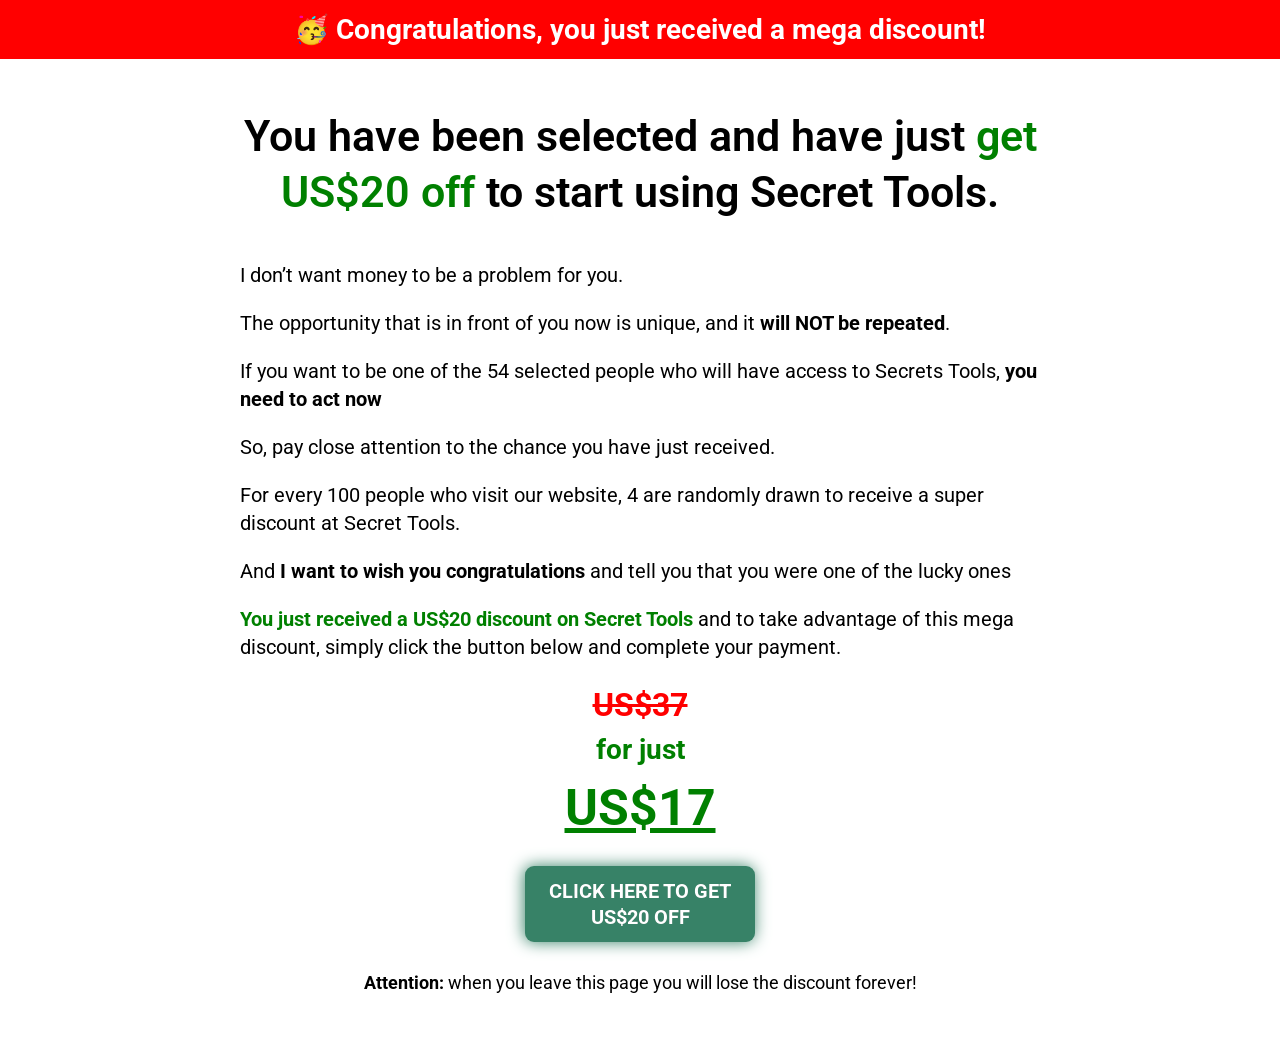
<file: back/index.html>
<!DOCTYPE html><html lang="pt-PT"><head>
	<meta charset="UTF-8">
			<title>English – Back – My Blog</title>
		<meta name="viewport" content="width=device-width, initial-scale=1">
<meta name="robots" content="noindex, nofollow">
	<style>img:is([sizes="auto" i], [sizes^="auto," i]) { contain-intrinsic-size: 3000px 1500px }</style>
<title>English – Back – My Blog</title>
<link rel="alternate" type="application/rss+xml" title="My Blog » Feed" href="https://youtubwr.com/feed/">
<link rel="alternate" type="application/rss+xml" title="My Blog » Feed de comentários" href="https://youtubwr.com/comments/feed/">

<script src="js/latest.js" data-utmify-prevent-subids="" async="" defer=""></script>

<script>
window._wpemojiSettings = {"baseUrl":"https:\/\/s.w.org\/images\/core\/emoji\/15.1.0\/72x72\/","ext":".png","svgUrl":"https:\/\/s.w.org\/images\/core\/emoji\/15.1.0\/svg\/","svgExt":".svg","source":{"concatemoji":"https:\/\/youtubwr.com\/wp-includes\/js\/wp-emoji-release.min.js?ver=6.8.1"}};
/*! This file is auto-generated */
!function(i,n){var o,s,e;function c(e){try{var t={supportTests:e,timestamp:(new Date).valueOf()};sessionStorage.setItem(o,JSON.stringify(t))}catch(e){}}function p(e,t,n){e.clearRect(0,0,e.canvas.width,e.canvas.height),e.fillText(t,0,0);var t=new Uint32Array(e.getImageData(0,0,e.canvas.width,e.canvas.height).data),r=(e.clearRect(0,0,e.canvas.width,e.canvas.height),e.fillText(n,0,0),new Uint32Array(e.getImageData(0,0,e.canvas.width,e.canvas.height).data));return t.every(function(e,t){return e===r[t]})}function u(e,t,n){switch(t){case"flag":return n(e,"\ud83c\udff3\ufe0f\u200d\u26a7\ufe0f","\ud83c\udff3\ufe0f\u200b\u26a7\ufe0f")?!1:!n(e,"\ud83c\uddfa\ud83c\uddf3","\ud83c\uddfa\u200b\ud83c\uddf3")&&!n(e,"\ud83c\udff4\udb40\udc67\udb40\udc62\udb40\udc65\udb40\udc6e\udb40\udc67\udb40\udc7f","\ud83c\udff4\u200b\udb40\udc67\u200b\udb40\udc62\u200b\udb40\udc65\u200b\udb40\udc6e\u200b\udb40\udc67\u200b\udb40\udc7f");case"emoji":return!n(e,"\ud83d\udc26\u200d\ud83d\udd25","\ud83d\udc26\u200b\ud83d\udd25")}return!1}function f(e,t,n){var r="undefined"!=typeof WorkerGlobalScope&&self instanceof WorkerGlobalScope?new OffscreenCanvas(300,150):i.createElement("canvas"),a=r.getContext("2d",{willReadFrequently:!0}),o=(a.textBaseline="top",a.font="600 32px Arial",{});return e.forEach(function(e){o[e]=t(a,e,n)}),o}function t(e){var t=i.createElement("script");t.src=e,t.defer=!0,i.head.appendChild(t)}"undefined"!=typeof Promise&&(o="wpEmojiSettingsSupports",s=["flag","emoji"],n.supports={everything:!0,everythingExceptFlag:!0},e=new Promise(function(e){i.addEventListener("DOMContentLoaded",e,{once:!0})}),new Promise(function(t){var n=function(){try{var e=JSON.parse(sessionStorage.getItem(o));if("object"==typeof e&&"number"==typeof e.timestamp&&(new Date).valueOf()<e.timestamp+604800&&"object"==typeof e.supportTests)return e.supportTests}catch(e){}return null}();if(!n){if("undefined"!=typeof Worker&&"undefined"!=typeof OffscreenCanvas&&"undefined"!=typeof URL&&URL.createObjectURL&&"undefined"!=typeof Blob)try{var e="postMessage("+f.toString()+"("+[JSON.stringify(s),u.toString(),p.toString()].join(",")+"));",r=new Blob([e],{type:"text/javascript"}),a=new Worker(URL.createObjectURL(r),{name:"wpTestEmojiSupports"});return void(a.onmessage=function(e){c(n=e.data),a.terminate(),t(n)})}catch(e){}c(n=f(s,u,p))}t(n)}).then(function(e){for(var t in e)n.supports[t]=e[t],n.supports.everything=n.supports.everything&&n.supports[t],"flag"!==t&&(n.supports.everythingExceptFlag=n.supports.everythingExceptFlag&&n.supports[t]);n.supports.everythingExceptFlag=n.supports.everythingExceptFlag&&!n.supports.flag,n.DOMReady=!1,n.readyCallback=function(){n.DOMReady=!0}}).then(function(){return e}).then(function(){var e;n.supports.everything||(n.readyCallback(),(e=n.source||{}).concatemoji?t(e.concatemoji):e.wpemoji&&e.twemoji&&(t(e.twemoji),t(e.wpemoji)))}))}((window,document),window._wpemojiSettings);
</script>
<style id="wp-emoji-styles-inline-css">

	img.wp-smiley, img.emoji {
		display: inline !important;
		border: none !important;
		box-shadow: none !important;
		height: 1em !important;
		width: 1em !important;
		margin: 0 0.07em !important;
		vertical-align: -0.1em !important;
		background: none !important;
		padding: 0 !important;
	}
</style>
<style id="wp-block-library-inline-css">
:root{--wp-admin-theme-color:#007cba;--wp-admin-theme-color--rgb:0,124,186;--wp-admin-theme-color-darker-10:#006ba1;--wp-admin-theme-color-darker-10--rgb:0,107,161;--wp-admin-theme-color-darker-20:#005a87;--wp-admin-theme-color-darker-20--rgb:0,90,135;--wp-admin-border-width-focus:2px;--wp-block-synced-color:#7a00df;--wp-block-synced-color--rgb:122,0,223;--wp-bound-block-color:var(--wp-block-synced-color)}@media (min-resolution:192dpi){:root{--wp-admin-border-width-focus:1.5px}}.wp-element-button{cursor:pointer}:root{--wp--preset--font-size--normal:16px;--wp--preset--font-size--huge:42px}:root .has-very-light-gray-background-color{background-color:#eee}:root .has-very-dark-gray-background-color{background-color:#313131}:root .has-very-light-gray-color{color:#eee}:root .has-very-dark-gray-color{color:#313131}:root .has-vivid-green-cyan-to-vivid-cyan-blue-gradient-background{background:linear-gradient(135deg,#00d084,#0693e3)}:root .has-purple-crush-gradient-background{background:linear-gradient(135deg,#34e2e4,#4721fb 50%,#ab1dfe)}:root .has-hazy-dawn-gradient-background{background:linear-gradient(135deg,#faaca8,#dad0ec)}:root .has-subdued-olive-gradient-background{background:linear-gradient(135deg,#fafae1,#67a671)}:root .has-atomic-cream-gradient-background{background:linear-gradient(135deg,#fdd79a,#004a59)}:root .has-nightshade-gradient-background{background:linear-gradient(135deg,#330968,#31cdcf)}:root .has-midnight-gradient-background{background:linear-gradient(135deg,#020381,#2874fc)}.has-regular-font-size{font-size:1em}.has-larger-font-size{font-size:2.625em}.has-normal-font-size{font-size:var(--wp--preset--font-size--normal)}.has-huge-font-size{font-size:var(--wp--preset--font-size--huge)}.has-text-align-center{text-align:center}.has-text-align-left{text-align:left}.has-text-align-right{text-align:right}#end-resizable-editor-section{display:none}.aligncenter{clear:both}.items-justified-left{justify-content:flex-start}.items-justified-center{justify-content:center}.items-justified-right{justify-content:flex-end}.items-justified-space-between{justify-content:space-between}.screen-reader-text{border:0;clip-path:inset(50%);height:1px;margin:-1px;overflow:hidden;padding:0;position:absolute;width:1px;word-wrap:normal!important}.screen-reader-text:focus{background-color:#ddd;clip-path:none;color:#444;display:block;font-size:1em;height:auto;left:5px;line-height:normal;padding:15px 23px 14px;text-decoration:none;top:5px;width:auto;z-index:100000}html :where(.has-border-color){border-style:solid}html :where([style*=border-top-color]){border-top-style:solid}html :where([style*=border-right-color]){border-right-style:solid}html :where([style*=border-bottom-color]){border-bottom-style:solid}html :where([style*=border-left-color]){border-left-style:solid}html :where([style*=border-width]){border-style:solid}html :where([style*=border-top-width]){border-top-style:solid}html :where([style*=border-right-width]){border-right-style:solid}html :where([style*=border-bottom-width]){border-bottom-style:solid}html :where([style*=border-left-width]){border-left-style:solid}html :where(img[class*=wp-image-]){height:auto;max-width:100%}:where(figure){margin:0 0 1em}html :where(.is-position-sticky){--wp-admin--admin-bar--position-offset:var(--wp-admin--admin-bar--height,0px)}@media screen and (max-width:600px){html :where(.is-position-sticky){--wp-admin--admin-bar--position-offset:0px}}
</style>
<style id="global-styles-inline-css">
:root{--wp--preset--aspect-ratio--square: 1;--wp--preset--aspect-ratio--4-3: 4/3;--wp--preset--aspect-ratio--3-4: 3/4;--wp--preset--aspect-ratio--3-2: 3/2;--wp--preset--aspect-ratio--2-3: 2/3;--wp--preset--aspect-ratio--16-9: 16/9;--wp--preset--aspect-ratio--9-16: 9/16;--wp--preset--color--black: #000000;--wp--preset--color--cyan-bluish-gray: #abb8c3;--wp--preset--color--white: #ffffff;--wp--preset--color--pale-pink: #f78da7;--wp--preset--color--vivid-red: #cf2e2e;--wp--preset--color--luminous-vivid-orange: #ff6900;--wp--preset--color--luminous-vivid-amber: #fcb900;--wp--preset--color--light-green-cyan: #7bdcb5;--wp--preset--color--vivid-green-cyan: #00d084;--wp--preset--color--pale-cyan-blue: #8ed1fc;--wp--preset--color--vivid-cyan-blue: #0693e3;--wp--preset--color--vivid-purple: #9b51e0;--wp--preset--color--base: #f9f9f9;--wp--preset--color--base-2: #ffffff;--wp--preset--color--contrast: #111111;--wp--preset--color--contrast-2: #636363;--wp--preset--color--contrast-3: #A4A4A4;--wp--preset--color--accent: #cfcabe;--wp--preset--color--accent-2: #c2a990;--wp--preset--color--accent-3: #d8613c;--wp--preset--color--accent-4: #b1c5a4;--wp--preset--color--accent-5: #b5bdbc;--wp--preset--gradient--vivid-cyan-blue-to-vivid-purple: linear-gradient(135deg,rgba(6,147,227,1) 0%,rgb(155,81,224) 100%);--wp--preset--gradient--light-green-cyan-to-vivid-green-cyan: linear-gradient(135deg,rgb(122,220,180) 0%,rgb(0,208,130) 100%);--wp--preset--gradient--luminous-vivid-amber-to-luminous-vivid-orange: linear-gradient(135deg,rgba(252,185,0,1) 0%,rgba(255,105,0,1) 100%);--wp--preset--gradient--luminous-vivid-orange-to-vivid-red: linear-gradient(135deg,rgba(255,105,0,1) 0%,rgb(207,46,46) 100%);--wp--preset--gradient--very-light-gray-to-cyan-bluish-gray: linear-gradient(135deg,rgb(238,238,238) 0%,rgb(169,184,195) 100%);--wp--preset--gradient--cool-to-warm-spectrum: linear-gradient(135deg,rgb(74,234,220) 0%,rgb(151,120,209) 20%,rgb(207,42,186) 40%,rgb(238,44,130) 60%,rgb(251,105,98) 80%,rgb(254,248,76) 100%);--wp--preset--gradient--blush-light-purple: linear-gradient(135deg,rgb(255,206,236) 0%,rgb(152,150,240) 100%);--wp--preset--gradient--blush-bordeaux: linear-gradient(135deg,rgb(254,205,165) 0%,rgb(254,45,45) 50%,rgb(107,0,62) 100%);--wp--preset--gradient--luminous-dusk: linear-gradient(135deg,rgb(255,203,112) 0%,rgb(199,81,192) 50%,rgb(65,88,208) 100%);--wp--preset--gradient--pale-ocean: linear-gradient(135deg,rgb(255,245,203) 0%,rgb(182,227,212) 50%,rgb(51,167,181) 100%);--wp--preset--gradient--electric-grass: linear-gradient(135deg,rgb(202,248,128) 0%,rgb(113,206,126) 100%);--wp--preset--gradient--midnight: linear-gradient(135deg,rgb(2,3,129) 0%,rgb(40,116,252) 100%);--wp--preset--gradient--gradient-1: linear-gradient(to bottom, #cfcabe 0%, #F9F9F9 100%);--wp--preset--gradient--gradient-2: linear-gradient(to bottom, #C2A990 0%, #F9F9F9 100%);--wp--preset--gradient--gradient-3: linear-gradient(to bottom, #D8613C 0%, #F9F9F9 100%);--wp--preset--gradient--gradient-4: linear-gradient(to bottom, #B1C5A4 0%, #F9F9F9 100%);--wp--preset--gradient--gradient-5: linear-gradient(to bottom, #B5BDBC 0%, #F9F9F9 100%);--wp--preset--gradient--gradient-6: linear-gradient(to bottom, #A4A4A4 0%, #F9F9F9 100%);--wp--preset--gradient--gradient-7: linear-gradient(to bottom, #cfcabe 50%, #F9F9F9 50%);--wp--preset--gradient--gradient-8: linear-gradient(to bottom, #C2A990 50%, #F9F9F9 50%);--wp--preset--gradient--gradient-9: linear-gradient(to bottom, #D8613C 50%, #F9F9F9 50%);--wp--preset--gradient--gradient-10: linear-gradient(to bottom, #B1C5A4 50%, #F9F9F9 50%);--wp--preset--gradient--gradient-11: linear-gradient(to bottom, #B5BDBC 50%, #F9F9F9 50%);--wp--preset--gradient--gradient-12: linear-gradient(to bottom, #A4A4A4 50%, #F9F9F9 50%);--wp--preset--font-size--small: 0.9rem;--wp--preset--font-size--medium: 1.05rem;--wp--preset--font-size--large: clamp(1.39rem, 1.39rem + ((1vw - 0.2rem) * 0.767), 1.85rem);--wp--preset--font-size--x-large: clamp(1.85rem, 1.85rem + ((1vw - 0.2rem) * 1.083), 2.5rem);--wp--preset--font-size--xx-large: clamp(2.5rem, 2.5rem + ((1vw - 0.2rem) * 1.283), 3.27rem);--wp--preset--font-family--body: "Inter", sans-serif;--wp--preset--font-family--heading: Cardo;--wp--preset--font-family--system-sans-serif: -apple-system, BlinkMacSystemFont, avenir next, avenir, segoe ui, helvetica neue, helvetica, Cantarell, Ubuntu, roboto, noto, arial, sans-serif;--wp--preset--font-family--system-serif: Iowan Old Style, Apple Garamond, Baskerville, Times New Roman, Droid Serif, Times, Source Serif Pro, serif, Apple Color Emoji, Segoe UI Emoji, Segoe UI Symbol;--wp--preset--spacing--20: min(1.5rem, 2vw);--wp--preset--spacing--30: min(2.5rem, 3vw);--wp--preset--spacing--40: min(4rem, 5vw);--wp--preset--spacing--50: min(6.5rem, 8vw);--wp--preset--spacing--60: min(10.5rem, 13vw);--wp--preset--spacing--70: 3.38rem;--wp--preset--spacing--80: 5.06rem;--wp--preset--spacing--10: 1rem;--wp--preset--shadow--natural: 6px 6px 9px rgba(0, 0, 0, 0.2);--wp--preset--shadow--deep: 12px 12px 50px rgba(0, 0, 0, 0.4);--wp--preset--shadow--sharp: 6px 6px 0px rgba(0, 0, 0, 0.2);--wp--preset--shadow--outlined: 6px 6px 0px -3px rgba(255, 255, 255, 1), 6px 6px rgba(0, 0, 0, 1);--wp--preset--shadow--crisp: 6px 6px 0px rgba(0, 0, 0, 1);}:root { --wp--style--global--content-size: 620px;--wp--style--global--wide-size: 1280px; }:where(body) { margin: 0; }.wp-site-blocks { padding-top: var(--wp--style--root--padding-top); padding-bottom: var(--wp--style--root--padding-bottom); }.has-global-padding { padding-right: var(--wp--style--root--padding-right); padding-left: var(--wp--style--root--padding-left); }.has-global-padding > .alignfull { margin-right: calc(var(--wp--style--root--padding-right) * -1); margin-left: calc(var(--wp--style--root--padding-left) * -1); }.has-global-padding :where(:not(.alignfull.is-layout-flow) > .has-global-padding:not(.wp-block-block, .alignfull)) { padding-right: 0; padding-left: 0; }.has-global-padding :where(:not(.alignfull.is-layout-flow) > .has-global-padding:not(.wp-block-block, .alignfull)) > .alignfull { margin-left: 0; margin-right: 0; }.wp-site-blocks > .alignleft { float: left; margin-right: 2em; }.wp-site-blocks > .alignright { float: right; margin-left: 2em; }.wp-site-blocks > .aligncenter { justify-content: center; margin-left: auto; margin-right: auto; }:where(.wp-site-blocks) > * { margin-block-start: 1.2rem; margin-block-end: 0; }:where(.wp-site-blocks) > :first-child { margin-block-start: 0; }:where(.wp-site-blocks) > :last-child { margin-block-end: 0; }:root { --wp--style--block-gap: 1.2rem; }:root :where(.is-layout-flow) > :first-child{margin-block-start: 0;}:root :where(.is-layout-flow) > :last-child{margin-block-end: 0;}:root :where(.is-layout-flow) > *{margin-block-start: 1.2rem;margin-block-end: 0;}:root :where(.is-layout-constrained) > :first-child{margin-block-start: 0;}:root :where(.is-layout-constrained) > :last-child{margin-block-end: 0;}:root :where(.is-layout-constrained) > *{margin-block-start: 1.2rem;margin-block-end: 0;}:root :where(.is-layout-flex){gap: 1.2rem;}:root :where(.is-layout-grid){gap: 1.2rem;}.is-layout-flow > .alignleft{float: left;margin-inline-start: 0;margin-inline-end: 2em;}.is-layout-flow > .alignright{float: right;margin-inline-start: 2em;margin-inline-end: 0;}.is-layout-flow > .aligncenter{margin-left: auto !important;margin-right: auto !important;}.is-layout-constrained > .alignleft{float: left;margin-inline-start: 0;margin-inline-end: 2em;}.is-layout-constrained > .alignright{float: right;margin-inline-start: 2em;margin-inline-end: 0;}.is-layout-constrained > .aligncenter{margin-left: auto !important;margin-right: auto !important;}.is-layout-constrained > :where(:not(.alignleft):not(.alignright):not(.alignfull)){max-width: var(--wp--style--global--content-size);margin-left: auto !important;margin-right: auto !important;}.is-layout-constrained > .alignwide{max-width: var(--wp--style--global--wide-size);}body .is-layout-flex{display: flex;}.is-layout-flex{flex-wrap: wrap;align-items: center;}.is-layout-flex > :is(*, div){margin: 0;}body .is-layout-grid{display: grid;}.is-layout-grid > :is(*, div){margin: 0;}body{background-color: var(--wp--preset--color--base);color: var(--wp--preset--color--contrast);font-family: var(--wp--preset--font-family--body);font-size: var(--wp--preset--font-size--medium);font-style: normal;font-weight: 400;line-height: 1.55;--wp--style--root--padding-top: 0px;--wp--style--root--padding-right: var(--wp--preset--spacing--50);--wp--style--root--padding-bottom: 0px;--wp--style--root--padding-left: var(--wp--preset--spacing--50);}a:where(:not(.wp-element-button)){color: var(--wp--preset--color--contrast);text-decoration: underline;}:root :where(a:where(:not(.wp-element-button)):hover){text-decoration: none;}h1, h2, h3, h4, h5, h6{color: var(--wp--preset--color--contrast);font-family: var(--wp--preset--font-family--heading);font-weight: 400;line-height: 1.2;}h1{font-size: var(--wp--preset--font-size--xx-large);line-height: 1.15;}h2{font-size: var(--wp--preset--font-size--x-large);}h3{font-size: var(--wp--preset--font-size--large);}h4{font-size: clamp(1.1rem, 1.1rem + ((1vw - 0.2rem) * 0.767), 1.5rem);}h5{font-size: var(--wp--preset--font-size--medium);}h6{font-size: var(--wp--preset--font-size--small);}:root :where(.wp-element-button, .wp-block-button__link){background-color: var(--wp--preset--color--contrast);border-radius: .33rem;border-color: var(--wp--preset--color--contrast);border-width: 0;color: var(--wp--preset--color--base);font-family: inherit;font-size: var(--wp--preset--font-size--small);font-style: normal;font-weight: 500;line-height: inherit;padding-top: 0.6rem;padding-right: 1rem;padding-bottom: 0.6rem;padding-left: 1rem;text-decoration: none;}:root :where(.wp-element-button:hover, .wp-block-button__link:hover){background-color: var(--wp--preset--color--contrast-2);border-color: var(--wp--preset--color--contrast-2);color: var(--wp--preset--color--base);}:root :where(.wp-element-button:focus, .wp-block-button__link:focus){background-color: var(--wp--preset--color--contrast-2);border-color: var(--wp--preset--color--contrast-2);color: var(--wp--preset--color--base);outline-color: var(--wp--preset--color--contrast);outline-offset: 2px;outline-style: dotted;outline-width: 1px;}:root :where(.wp-element-button:active, .wp-block-button__link:active){background-color: var(--wp--preset--color--contrast);color: var(--wp--preset--color--base);}:root :where(.wp-element-caption, .wp-block-audio figcaption, .wp-block-embed figcaption, .wp-block-gallery figcaption, .wp-block-image figcaption, .wp-block-table figcaption, .wp-block-video figcaption){color: var(--wp--preset--color--contrast-2);font-family: var(--wp--preset--font-family--body);font-size: 0.8rem;}.has-black-color{color: var(--wp--preset--color--black) !important;}.has-cyan-bluish-gray-color{color: var(--wp--preset--color--cyan-bluish-gray) !important;}.has-white-color{color: var(--wp--preset--color--white) !important;}.has-pale-pink-color{color: var(--wp--preset--color--pale-pink) !important;}.has-vivid-red-color{color: var(--wp--preset--color--vivid-red) !important;}.has-luminous-vivid-orange-color{color: var(--wp--preset--color--luminous-vivid-orange) !important;}.has-luminous-vivid-amber-color{color: var(--wp--preset--color--luminous-vivid-amber) !important;}.has-light-green-cyan-color{color: var(--wp--preset--color--light-green-cyan) !important;}.has-vivid-green-cyan-color{color: var(--wp--preset--color--vivid-green-cyan) !important;}.has-pale-cyan-blue-color{color: var(--wp--preset--color--pale-cyan-blue) !important;}.has-vivid-cyan-blue-color{color: var(--wp--preset--color--vivid-cyan-blue) !important;}.has-vivid-purple-color{color: var(--wp--preset--color--vivid-purple) !important;}.has-base-color{color: var(--wp--preset--color--base) !important;}.has-base-2-color{color: var(--wp--preset--color--base-2) !important;}.has-contrast-color{color: var(--wp--preset--color--contrast) !important;}.has-contrast-2-color{color: var(--wp--preset--color--contrast-2) !important;}.has-contrast-3-color{color: var(--wp--preset--color--contrast-3) !important;}.has-accent-color{color: var(--wp--preset--color--accent) !important;}.has-accent-2-color{color: var(--wp--preset--color--accent-2) !important;}.has-accent-3-color{color: var(--wp--preset--color--accent-3) !important;}.has-accent-4-color{color: var(--wp--preset--color--accent-4) !important;}.has-accent-5-color{color: var(--wp--preset--color--accent-5) !important;}.has-black-background-color{background-color: var(--wp--preset--color--black) !important;}.has-cyan-bluish-gray-background-color{background-color: var(--wp--preset--color--cyan-bluish-gray) !important;}.has-white-background-color{background-color: var(--wp--preset--color--white) !important;}.has-pale-pink-background-color{background-color: var(--wp--preset--color--pale-pink) !important;}.has-vivid-red-background-color{background-color: var(--wp--preset--color--vivid-red) !important;}.has-luminous-vivid-orange-background-color{background-color: var(--wp--preset--color--luminous-vivid-orange) !important;}.has-luminous-vivid-amber-background-color{background-color: var(--wp--preset--color--luminous-vivid-amber) !important;}.has-light-green-cyan-background-color{background-color: var(--wp--preset--color--light-green-cyan) !important;}.has-vivid-green-cyan-background-color{background-color: var(--wp--preset--color--vivid-green-cyan) !important;}.has-pale-cyan-blue-background-color{background-color: var(--wp--preset--color--pale-cyan-blue) !important;}.has-vivid-cyan-blue-background-color{background-color: var(--wp--preset--color--vivid-cyan-blue) !important;}.has-vivid-purple-background-color{background-color: var(--wp--preset--color--vivid-purple) !important;}.has-base-background-color{background-color: var(--wp--preset--color--base) !important;}.has-base-2-background-color{background-color: var(--wp--preset--color--base-2) !important;}.has-contrast-background-color{background-color: var(--wp--preset--color--contrast) !important;}.has-contrast-2-background-color{background-color: var(--wp--preset--color--contrast-2) !important;}.has-contrast-3-background-color{background-color: var(--wp--preset--color--contrast-3) !important;}.has-accent-background-color{background-color: var(--wp--preset--color--accent) !important;}.has-accent-2-background-color{background-color: var(--wp--preset--color--accent-2) !important;}.has-accent-3-background-color{background-color: var(--wp--preset--color--accent-3) !important;}.has-accent-4-background-color{background-color: var(--wp--preset--color--accent-4) !important;}.has-accent-5-background-color{background-color: var(--wp--preset--color--accent-5) !important;}.has-black-border-color{border-color: var(--wp--preset--color--black) !important;}.has-cyan-bluish-gray-border-color{border-color: var(--wp--preset--color--cyan-bluish-gray) !important;}.has-white-border-color{border-color: var(--wp--preset--color--white) !important;}.has-pale-pink-border-color{border-color: var(--wp--preset--color--pale-pink) !important;}.has-vivid-red-border-color{border-color: var(--wp--preset--color--vivid-red) !important;}.has-luminous-vivid-orange-border-color{border-color: var(--wp--preset--color--luminous-vivid-orange) !important;}.has-luminous-vivid-amber-border-color{border-color: var(--wp--preset--color--luminous-vivid-amber) !important;}.has-light-green-cyan-border-color{border-color: var(--wp--preset--color--light-green-cyan) !important;}.has-vivid-green-cyan-border-color{border-color: var(--wp--preset--color--vivid-green-cyan) !important;}.has-pale-cyan-blue-border-color{border-color: var(--wp--preset--color--pale-cyan-blue) !important;}.has-vivid-cyan-blue-border-color{border-color: var(--wp--preset--color--vivid-cyan-blue) !important;}.has-vivid-purple-border-color{border-color: var(--wp--preset--color--vivid-purple) !important;}.has-base-border-color{border-color: var(--wp--preset--color--base) !important;}.has-base-2-border-color{border-color: var(--wp--preset--color--base-2) !important;}.has-contrast-border-color{border-color: var(--wp--preset--color--contrast) !important;}.has-contrast-2-border-color{border-color: var(--wp--preset--color--contrast-2) !important;}.has-contrast-3-border-color{border-color: var(--wp--preset--color--contrast-3) !important;}.has-accent-border-color{border-color: var(--wp--preset--color--accent) !important;}.has-accent-2-border-color{border-color: var(--wp--preset--color--accent-2) !important;}.has-accent-3-border-color{border-color: var(--wp--preset--color--accent-3) !important;}.has-accent-4-border-color{border-color: var(--wp--preset--color--accent-4) !important;}.has-accent-5-border-color{border-color: var(--wp--preset--color--accent-5) !important;}.has-vivid-cyan-blue-to-vivid-purple-gradient-background{background: var(--wp--preset--gradient--vivid-cyan-blue-to-vivid-purple) !important;}.has-light-green-cyan-to-vivid-green-cyan-gradient-background{background: var(--wp--preset--gradient--light-green-cyan-to-vivid-green-cyan) !important;}.has-luminous-vivid-amber-to-luminous-vivid-orange-gradient-background{background: var(--wp--preset--gradient--luminous-vivid-amber-to-luminous-vivid-orange) !important;}.has-luminous-vivid-orange-to-vivid-red-gradient-background{background: var(--wp--preset--gradient--luminous-vivid-orange-to-vivid-red) !important;}.has-very-light-gray-to-cyan-bluish-gray-gradient-background{background: var(--wp--preset--gradient--very-light-gray-to-cyan-bluish-gray) !important;}.has-cool-to-warm-spectrum-gradient-background{background: var(--wp--preset--gradient--cool-to-warm-spectrum) !important;}.has-blush-light-purple-gradient-background{background: var(--wp--preset--gradient--blush-light-purple) !important;}.has-blush-bordeaux-gradient-background{background: var(--wp--preset--gradient--blush-bordeaux) !important;}.has-luminous-dusk-gradient-background{background: var(--wp--preset--gradient--luminous-dusk) !important;}.has-pale-ocean-gradient-background{background: var(--wp--preset--gradient--pale-ocean) !important;}.has-electric-grass-gradient-background{background: var(--wp--preset--gradient--electric-grass) !important;}.has-midnight-gradient-background{background: var(--wp--preset--gradient--midnight) !important;}.has-gradient-1-gradient-background{background: var(--wp--preset--gradient--gradient-1) !important;}.has-gradient-2-gradient-background{background: var(--wp--preset--gradient--gradient-2) !important;}.has-gradient-3-gradient-background{background: var(--wp--preset--gradient--gradient-3) !important;}.has-gradient-4-gradient-background{background: var(--wp--preset--gradient--gradient-4) !important;}.has-gradient-5-gradient-background{background: var(--wp--preset--gradient--gradient-5) !important;}.has-gradient-6-gradient-background{background: var(--wp--preset--gradient--gradient-6) !important;}.has-gradient-7-gradient-background{background: var(--wp--preset--gradient--gradient-7) !important;}.has-gradient-8-gradient-background{background: var(--wp--preset--gradient--gradient-8) !important;}.has-gradient-9-gradient-background{background: var(--wp--preset--gradient--gradient-9) !important;}.has-gradient-10-gradient-background{background: var(--wp--preset--gradient--gradient-10) !important;}.has-gradient-11-gradient-background{background: var(--wp--preset--gradient--gradient-11) !important;}.has-gradient-12-gradient-background{background: var(--wp--preset--gradient--gradient-12) !important;}.has-small-font-size{font-size: var(--wp--preset--font-size--small) !important;}.has-medium-font-size{font-size: var(--wp--preset--font-size--medium) !important;}.has-large-font-size{font-size: var(--wp--preset--font-size--large) !important;}.has-x-large-font-size{font-size: var(--wp--preset--font-size--x-large) !important;}.has-xx-large-font-size{font-size: var(--wp--preset--font-size--xx-large) !important;}.has-body-font-family{font-family: var(--wp--preset--font-family--body) !important;}.has-heading-font-family{font-family: var(--wp--preset--font-family--heading) !important;}.has-system-sans-serif-font-family{font-family: var(--wp--preset--font-family--system-sans-serif) !important;}.has-system-serif-font-family{font-family: var(--wp--preset--font-family--system-serif) !important;}
</style>
<style id="wp-block-template-skip-link-inline-css">

		.skip-link.screen-reader-text {
			border: 0;
			clip-path: inset(50%);
			height: 1px;
			margin: -1px;
			overflow: hidden;
			padding: 0;
			position: absolute !important;
			width: 1px;
			word-wrap: normal !important;
		}

		.skip-link.screen-reader-text:focus {
			background-color: #eee;
			clip-path: none;
			color: #444;
			display: block;
			font-size: 1em;
			height: auto;
			left: 5px;
			line-height: normal;
			padding: 15px 23px 14px;
			text-decoration: none;
			top: 5px;
			width: auto;
			z-index: 100000;
		}
</style>
<link rel="stylesheet" id="elementor-frontend-css" href="css/custom-frontend.min.css" media="all">
<style id="elementor-frontend-inline-css">
@-webkit-keyframes ha_fadeIn{0%{opacity:0}to{opacity:1}}@keyframes ha_fadeIn{0%{opacity:0}to{opacity:1}}@-webkit-keyframes ha_zoomIn{0%{opacity:0;-webkit-transform:scale3d(.3,.3,.3);transform:scale3d(.3,.3,.3)}50%{opacity:1}}@keyframes ha_zoomIn{0%{opacity:0;-webkit-transform:scale3d(.3,.3,.3);transform:scale3d(.3,.3,.3)}50%{opacity:1}}@-webkit-keyframes ha_rollIn{0%{opacity:0;-webkit-transform:translate3d(-100%,0,0) rotate3d(0,0,1,-120deg);transform:translate3d(-100%,0,0) rotate3d(0,0,1,-120deg)}to{opacity:1}}@keyframes ha_rollIn{0%{opacity:0;-webkit-transform:translate3d(-100%,0,0) rotate3d(0,0,1,-120deg);transform:translate3d(-100%,0,0) rotate3d(0,0,1,-120deg)}to{opacity:1}}@-webkit-keyframes ha_bounce{0%,20%,53%,to{-webkit-animation-timing-function:cubic-bezier(.215,.61,.355,1);animation-timing-function:cubic-bezier(.215,.61,.355,1)}40%,43%{-webkit-transform:translate3d(0,-30px,0) scaleY(1.1);transform:translate3d(0,-30px,0) scaleY(1.1);-webkit-animation-timing-function:cubic-bezier(.755,.05,.855,.06);animation-timing-function:cubic-bezier(.755,.05,.855,.06)}70%{-webkit-transform:translate3d(0,-15px,0) scaleY(1.05);transform:translate3d(0,-15px,0) scaleY(1.05);-webkit-animation-timing-function:cubic-bezier(.755,.05,.855,.06);animation-timing-function:cubic-bezier(.755,.05,.855,.06)}80%{-webkit-transition-timing-function:cubic-bezier(.215,.61,.355,1);transition-timing-function:cubic-bezier(.215,.61,.355,1);-webkit-transform:translate3d(0,0,0) scaleY(.95);transform:translate3d(0,0,0) scaleY(.95)}90%{-webkit-transform:translate3d(0,-4px,0) scaleY(1.02);transform:translate3d(0,-4px,0) scaleY(1.02)}}@keyframes ha_bounce{0%,20%,53%,to{-webkit-animation-timing-function:cubic-bezier(.215,.61,.355,1);animation-timing-function:cubic-bezier(.215,.61,.355,1)}40%,43%{-webkit-transform:translate3d(0,-30px,0) scaleY(1.1);transform:translate3d(0,-30px,0) scaleY(1.1);-webkit-animation-timing-function:cubic-bezier(.755,.05,.855,.06);animation-timing-function:cubic-bezier(.755,.05,.855,.06)}70%{-webkit-transform:translate3d(0,-15px,0) scaleY(1.05);transform:translate3d(0,-15px,0) scaleY(1.05);-webkit-animation-timing-function:cubic-bezier(.755,.05,.855,.06);animation-timing-function:cubic-bezier(.755,.05,.855,.06)}80%{-webkit-transition-timing-function:cubic-bezier(.215,.61,.355,1);transition-timing-function:cubic-bezier(.215,.61,.355,1);-webkit-transform:translate3d(0,0,0) scaleY(.95);transform:translate3d(0,0,0) scaleY(.95)}90%{-webkit-transform:translate3d(0,-4px,0) scaleY(1.02);transform:translate3d(0,-4px,0) scaleY(1.02)}}@-webkit-keyframes ha_bounceIn{0%,20%,40%,60%,80%,to{-webkit-animation-timing-function:cubic-bezier(.215,.61,.355,1);animation-timing-function:cubic-bezier(.215,.61,.355,1)}0%{opacity:0;-webkit-transform:scale3d(.3,.3,.3);transform:scale3d(.3,.3,.3)}20%{-webkit-transform:scale3d(1.1,1.1,1.1);transform:scale3d(1.1,1.1,1.1)}40%{-webkit-transform:scale3d(.9,.9,.9);transform:scale3d(.9,.9,.9)}60%{opacity:1;-webkit-transform:scale3d(1.03,1.03,1.03);transform:scale3d(1.03,1.03,1.03)}80%{-webkit-transform:scale3d(.97,.97,.97);transform:scale3d(.97,.97,.97)}to{opacity:1}}@keyframes ha_bounceIn{0%,20%,40%,60%,80%,to{-webkit-animation-timing-function:cubic-bezier(.215,.61,.355,1);animation-timing-function:cubic-bezier(.215,.61,.355,1)}0%{opacity:0;-webkit-transform:scale3d(.3,.3,.3);transform:scale3d(.3,.3,.3)}20%{-webkit-transform:scale3d(1.1,1.1,1.1);transform:scale3d(1.1,1.1,1.1)}40%{-webkit-transform:scale3d(.9,.9,.9);transform:scale3d(.9,.9,.9)}60%{opacity:1;-webkit-transform:scale3d(1.03,1.03,1.03);transform:scale3d(1.03,1.03,1.03)}80%{-webkit-transform:scale3d(.97,.97,.97);transform:scale3d(.97,.97,.97)}to{opacity:1}}@-webkit-keyframes ha_flipInX{0%{opacity:0;-webkit-transform:perspective(400px) rotate3d(1,0,0,90deg);transform:perspective(400px) rotate3d(1,0,0,90deg);-webkit-animation-timing-function:ease-in;animation-timing-function:ease-in}40%{-webkit-transform:perspective(400px) rotate3d(1,0,0,-20deg);transform:perspective(400px) rotate3d(1,0,0,-20deg);-webkit-animation-timing-function:ease-in;animation-timing-function:ease-in}60%{opacity:1;-webkit-transform:perspective(400px) rotate3d(1,0,0,10deg);transform:perspective(400px) rotate3d(1,0,0,10deg)}80%{-webkit-transform:perspective(400px) rotate3d(1,0,0,-5deg);transform:perspective(400px) rotate3d(1,0,0,-5deg)}}@keyframes ha_flipInX{0%{opacity:0;-webkit-transform:perspective(400px) rotate3d(1,0,0,90deg);transform:perspective(400px) rotate3d(1,0,0,90deg);-webkit-animation-timing-function:ease-in;animation-timing-function:ease-in}40%{-webkit-transform:perspective(400px) rotate3d(1,0,0,-20deg);transform:perspective(400px) rotate3d(1,0,0,-20deg);-webkit-animation-timing-function:ease-in;animation-timing-function:ease-in}60%{opacity:1;-webkit-transform:perspective(400px) rotate3d(1,0,0,10deg);transform:perspective(400px) rotate3d(1,0,0,10deg)}80%{-webkit-transform:perspective(400px) rotate3d(1,0,0,-5deg);transform:perspective(400px) rotate3d(1,0,0,-5deg)}}@-webkit-keyframes ha_flipInY{0%{opacity:0;-webkit-transform:perspective(400px) rotate3d(0,1,0,90deg);transform:perspective(400px) rotate3d(0,1,0,90deg);-webkit-animation-timing-function:ease-in;animation-timing-function:ease-in}40%{-webkit-transform:perspective(400px) rotate3d(0,1,0,-20deg);transform:perspective(400px) rotate3d(0,1,0,-20deg);-webkit-animation-timing-function:ease-in;animation-timing-function:ease-in}60%{opacity:1;-webkit-transform:perspective(400px) rotate3d(0,1,0,10deg);transform:perspective(400px) rotate3d(0,1,0,10deg)}80%{-webkit-transform:perspective(400px) rotate3d(0,1,0,-5deg);transform:perspective(400px) rotate3d(0,1,0,-5deg)}}@keyframes ha_flipInY{0%{opacity:0;-webkit-transform:perspective(400px) rotate3d(0,1,0,90deg);transform:perspective(400px) rotate3d(0,1,0,90deg);-webkit-animation-timing-function:ease-in;animation-timing-function:ease-in}40%{-webkit-transform:perspective(400px) rotate3d(0,1,0,-20deg);transform:perspective(400px) rotate3d(0,1,0,-20deg);-webkit-animation-timing-function:ease-in;animation-timing-function:ease-in}60%{opacity:1;-webkit-transform:perspective(400px) rotate3d(0,1,0,10deg);transform:perspective(400px) rotate3d(0,1,0,10deg)}80%{-webkit-transform:perspective(400px) rotate3d(0,1,0,-5deg);transform:perspective(400px) rotate3d(0,1,0,-5deg)}}@-webkit-keyframes ha_swing{20%{-webkit-transform:rotate3d(0,0,1,15deg);transform:rotate3d(0,0,1,15deg)}40%{-webkit-transform:rotate3d(0,0,1,-10deg);transform:rotate3d(0,0,1,-10deg)}60%{-webkit-transform:rotate3d(0,0,1,5deg);transform:rotate3d(0,0,1,5deg)}80%{-webkit-transform:rotate3d(0,0,1,-5deg);transform:rotate3d(0,0,1,-5deg)}}@keyframes ha_swing{20%{-webkit-transform:rotate3d(0,0,1,15deg);transform:rotate3d(0,0,1,15deg)}40%{-webkit-transform:rotate3d(0,0,1,-10deg);transform:rotate3d(0,0,1,-10deg)}60%{-webkit-transform:rotate3d(0,0,1,5deg);transform:rotate3d(0,0,1,5deg)}80%{-webkit-transform:rotate3d(0,0,1,-5deg);transform:rotate3d(0,0,1,-5deg)}}@-webkit-keyframes ha_slideInDown{0%{visibility:visible;-webkit-transform:translate3d(0,-100%,0);transform:translate3d(0,-100%,0)}}@keyframes ha_slideInDown{0%{visibility:visible;-webkit-transform:translate3d(0,-100%,0);transform:translate3d(0,-100%,0)}}@-webkit-keyframes ha_slideInUp{0%{visibility:visible;-webkit-transform:translate3d(0,100%,0);transform:translate3d(0,100%,0)}}@keyframes ha_slideInUp{0%{visibility:visible;-webkit-transform:translate3d(0,100%,0);transform:translate3d(0,100%,0)}}@-webkit-keyframes ha_slideInLeft{0%{visibility:visible;-webkit-transform:translate3d(-100%,0,0);transform:translate3d(-100%,0,0)}}@keyframes ha_slideInLeft{0%{visibility:visible;-webkit-transform:translate3d(-100%,0,0);transform:translate3d(-100%,0,0)}}@-webkit-keyframes ha_slideInRight{0%{visibility:visible;-webkit-transform:translate3d(100%,0,0);transform:translate3d(100%,0,0)}}@keyframes ha_slideInRight{0%{visibility:visible;-webkit-transform:translate3d(100%,0,0);transform:translate3d(100%,0,0)}}.ha_fadeIn{-webkit-animation-name:ha_fadeIn;animation-name:ha_fadeIn}.ha_zoomIn{-webkit-animation-name:ha_zoomIn;animation-name:ha_zoomIn}.ha_rollIn{-webkit-animation-name:ha_rollIn;animation-name:ha_rollIn}.ha_bounce{-webkit-transform-origin:center bottom;-ms-transform-origin:center bottom;transform-origin:center bottom;-webkit-animation-name:ha_bounce;animation-name:ha_bounce}.ha_bounceIn{-webkit-animation-name:ha_bounceIn;animation-name:ha_bounceIn;-webkit-animation-duration:.75s;-webkit-animation-duration:calc(var(--animate-duration)*.75);animation-duration:.75s;animation-duration:calc(var(--animate-duration)*.75)}.ha_flipInX,.ha_flipInY{-webkit-animation-name:ha_flipInX;animation-name:ha_flipInX;-webkit-backface-visibility:visible!important;backface-visibility:visible!important}.ha_flipInY{-webkit-animation-name:ha_flipInY;animation-name:ha_flipInY}.ha_swing{-webkit-transform-origin:top center;-ms-transform-origin:top center;transform-origin:top center;-webkit-animation-name:ha_swing;animation-name:ha_swing}.ha_slideInDown{-webkit-animation-name:ha_slideInDown;animation-name:ha_slideInDown}.ha_slideInUp{-webkit-animation-name:ha_slideInUp;animation-name:ha_slideInUp}.ha_slideInLeft{-webkit-animation-name:ha_slideInLeft;animation-name:ha_slideInLeft}.ha_slideInRight{-webkit-animation-name:ha_slideInRight;animation-name:ha_slideInRight}.ha-css-transform-yes{-webkit-transition-duration:var(--ha-tfx-transition-duration, .2s);transition-duration:var(--ha-tfx-transition-duration, .2s);-webkit-transition-property:-webkit-transform;transition-property:transform;transition-property:transform,-webkit-transform;-webkit-transform:translate(var(--ha-tfx-translate-x, 0),var(--ha-tfx-translate-y, 0)) scale(var(--ha-tfx-scale-x, 1),var(--ha-tfx-scale-y, 1)) skew(var(--ha-tfx-skew-x, 0),var(--ha-tfx-skew-y, 0)) rotateX(var(--ha-tfx-rotate-x, 0)) rotateY(var(--ha-tfx-rotate-y, 0)) rotateZ(var(--ha-tfx-rotate-z, 0));transform:translate(var(--ha-tfx-translate-x, 0),var(--ha-tfx-translate-y, 0)) scale(var(--ha-tfx-scale-x, 1),var(--ha-tfx-scale-y, 1)) skew(var(--ha-tfx-skew-x, 0),var(--ha-tfx-skew-y, 0)) rotateX(var(--ha-tfx-rotate-x, 0)) rotateY(var(--ha-tfx-rotate-y, 0)) rotateZ(var(--ha-tfx-rotate-z, 0))}.ha-css-transform-yes:hover{-webkit-transform:translate(var(--ha-tfx-translate-x-hover, var(--ha-tfx-translate-x, 0)),var(--ha-tfx-translate-y-hover, var(--ha-tfx-translate-y, 0))) scale(var(--ha-tfx-scale-x-hover, var(--ha-tfx-scale-x, 1)),var(--ha-tfx-scale-y-hover, var(--ha-tfx-scale-y, 1))) skew(var(--ha-tfx-skew-x-hover, var(--ha-tfx-skew-x, 0)),var(--ha-tfx-skew-y-hover, var(--ha-tfx-skew-y, 0))) rotateX(var(--ha-tfx-rotate-x-hover, var(--ha-tfx-rotate-x, 0))) rotateY(var(--ha-tfx-rotate-y-hover, var(--ha-tfx-rotate-y, 0))) rotateZ(var(--ha-tfx-rotate-z-hover, var(--ha-tfx-rotate-z, 0)));transform:translate(var(--ha-tfx-translate-x-hover, var(--ha-tfx-translate-x, 0)),var(--ha-tfx-translate-y-hover, var(--ha-tfx-translate-y, 0))) scale(var(--ha-tfx-scale-x-hover, var(--ha-tfx-scale-x, 1)),var(--ha-tfx-scale-y-hover, var(--ha-tfx-scale-y, 1))) skew(var(--ha-tfx-skew-x-hover, var(--ha-tfx-skew-x, 0)),var(--ha-tfx-skew-y-hover, var(--ha-tfx-skew-y, 0))) rotateX(var(--ha-tfx-rotate-x-hover, var(--ha-tfx-rotate-x, 0))) rotateY(var(--ha-tfx-rotate-y-hover, var(--ha-tfx-rotate-y, 0))) rotateZ(var(--ha-tfx-rotate-z-hover, var(--ha-tfx-rotate-z, 0)))}.happy-addon>.elementor-widget-container{word-wrap:break-word;overflow-wrap:break-word}.happy-addon>.elementor-widget-container,.happy-addon>.elementor-widget-container *{-webkit-box-sizing:border-box;box-sizing:border-box}.happy-addon:not(:has(.elementor-widget-container)),.happy-addon:not(:has(.elementor-widget-container)) *{-webkit-box-sizing:border-box;box-sizing:border-box;word-wrap:break-word;overflow-wrap:break-word}.happy-addon p:empty{display:none}.happy-addon .elementor-inline-editing{min-height:auto!important}.happy-addon-pro img{max-width:100%;height:auto;-o-object-fit:cover;object-fit:cover}.ha-screen-reader-text{position:absolute;overflow:hidden;clip:rect(1px,1px,1px,1px);margin:-1px;padding:0;width:1px;height:1px;border:0;word-wrap:normal!important;-webkit-clip-path:inset(50%);clip-path:inset(50%)}.ha-has-bg-overlay>.elementor-widget-container{position:relative;z-index:1}.ha-has-bg-overlay>.elementor-widget-container:before{position:absolute;top:0;left:0;z-index:-1;width:100%;height:100%;content:""}.ha-has-bg-overlay:not(:has(.elementor-widget-container)){position:relative;z-index:1}.ha-has-bg-overlay:not(:has(.elementor-widget-container)):before{position:absolute;top:0;left:0;z-index:-1;width:100%;height:100%;content:""}.ha-popup--is-enabled .ha-js-popup,.ha-popup--is-enabled .ha-js-popup img{cursor:-webkit-zoom-in!important;cursor:zoom-in!important}.mfp-wrap .mfp-arrow,.mfp-wrap .mfp-close{background-color:transparent}.mfp-wrap .mfp-arrow:focus,.mfp-wrap .mfp-close:focus{outline-width:thin}.ha-advanced-tooltip-enable{position:relative;cursor:pointer;--ha-tooltip-arrow-color:black;--ha-tooltip-arrow-distance:0}.ha-advanced-tooltip-enable .ha-advanced-tooltip-content{position:absolute;z-index:999;display:none;padding:5px 0;width:120px;height:auto;border-radius:6px;background-color:#000;color:#fff;text-align:center;opacity:0}.ha-advanced-tooltip-enable .ha-advanced-tooltip-content::after{position:absolute;border-width:5px;border-style:solid;content:""}.ha-advanced-tooltip-enable .ha-advanced-tooltip-content.no-arrow::after{visibility:hidden}.ha-advanced-tooltip-enable .ha-advanced-tooltip-content.show{display:inline-block;opacity:1}.ha-advanced-tooltip-enable.ha-advanced-tooltip-top .ha-advanced-tooltip-content,body[data-elementor-device-mode=tablet] .ha-advanced-tooltip-enable.ha-advanced-tooltip-tablet-top .ha-advanced-tooltip-content{top:unset;right:0;bottom:calc(101% + var(--ha-tooltip-arrow-distance));left:0;margin:0 auto}.ha-advanced-tooltip-enable.ha-advanced-tooltip-top .ha-advanced-tooltip-content::after,body[data-elementor-device-mode=tablet] .ha-advanced-tooltip-enable.ha-advanced-tooltip-tablet-top .ha-advanced-tooltip-content::after{top:100%;right:unset;bottom:unset;left:50%;border-color:var(--ha-tooltip-arrow-color) transparent transparent transparent;-webkit-transform:translateX(-50%);-ms-transform:translateX(-50%);transform:translateX(-50%)}.ha-advanced-tooltip-enable.ha-advanced-tooltip-bottom .ha-advanced-tooltip-content,body[data-elementor-device-mode=tablet] .ha-advanced-tooltip-enable.ha-advanced-tooltip-tablet-bottom .ha-advanced-tooltip-content{top:calc(101% + var(--ha-tooltip-arrow-distance));right:0;bottom:unset;left:0;margin:0 auto}.ha-advanced-tooltip-enable.ha-advanced-tooltip-bottom .ha-advanced-tooltip-content::after,body[data-elementor-device-mode=tablet] .ha-advanced-tooltip-enable.ha-advanced-tooltip-tablet-bottom .ha-advanced-tooltip-content::after{top:unset;right:unset;bottom:100%;left:50%;border-color:transparent transparent var(--ha-tooltip-arrow-color) transparent;-webkit-transform:translateX(-50%);-ms-transform:translateX(-50%);transform:translateX(-50%)}.ha-advanced-tooltip-enable.ha-advanced-tooltip-left .ha-advanced-tooltip-content,body[data-elementor-device-mode=tablet] .ha-advanced-tooltip-enable.ha-advanced-tooltip-tablet-left .ha-advanced-tooltip-content{top:50%;right:calc(101% + var(--ha-tooltip-arrow-distance));bottom:unset;left:unset;-webkit-transform:translateY(-50%);-ms-transform:translateY(-50%);transform:translateY(-50%)}.ha-advanced-tooltip-enable.ha-advanced-tooltip-left .ha-advanced-tooltip-content::after,body[data-elementor-device-mode=tablet] .ha-advanced-tooltip-enable.ha-advanced-tooltip-tablet-left .ha-advanced-tooltip-content::after{top:50%;right:unset;bottom:unset;left:100%;border-color:transparent transparent transparent var(--ha-tooltip-arrow-color);-webkit-transform:translateY(-50%);-ms-transform:translateY(-50%);transform:translateY(-50%)}.ha-advanced-tooltip-enable.ha-advanced-tooltip-right .ha-advanced-tooltip-content,body[data-elementor-device-mode=tablet] .ha-advanced-tooltip-enable.ha-advanced-tooltip-tablet-right .ha-advanced-tooltip-content{top:50%;right:unset;bottom:unset;left:calc(101% + var(--ha-tooltip-arrow-distance));-webkit-transform:translateY(-50%);-ms-transform:translateY(-50%);transform:translateY(-50%)}.ha-advanced-tooltip-enable.ha-advanced-tooltip-right .ha-advanced-tooltip-content::after,body[data-elementor-device-mode=tablet] .ha-advanced-tooltip-enable.ha-advanced-tooltip-tablet-right .ha-advanced-tooltip-content::after{top:50%;right:100%;bottom:unset;left:unset;border-color:transparent var(--ha-tooltip-arrow-color) transparent transparent;-webkit-transform:translateY(-50%);-ms-transform:translateY(-50%);transform:translateY(-50%)}body[data-elementor-device-mode=mobile] .ha-advanced-tooltip-enable.ha-advanced-tooltip-mobile-top .ha-advanced-tooltip-content{top:unset;right:0;bottom:calc(101% + var(--ha-tooltip-arrow-distance));left:0;margin:0 auto}body[data-elementor-device-mode=mobile] .ha-advanced-tooltip-enable.ha-advanced-tooltip-mobile-top .ha-advanced-tooltip-content::after{top:100%;right:unset;bottom:unset;left:50%;border-color:var(--ha-tooltip-arrow-color) transparent transparent transparent;-webkit-transform:translateX(-50%);-ms-transform:translateX(-50%);transform:translateX(-50%)}body[data-elementor-device-mode=mobile] .ha-advanced-tooltip-enable.ha-advanced-tooltip-mobile-bottom .ha-advanced-tooltip-content{top:calc(101% + var(--ha-tooltip-arrow-distance));right:0;bottom:unset;left:0;margin:0 auto}body[data-elementor-device-mode=mobile] .ha-advanced-tooltip-enable.ha-advanced-tooltip-mobile-bottom .ha-advanced-tooltip-content::after{top:unset;right:unset;bottom:100%;left:50%;border-color:transparent transparent var(--ha-tooltip-arrow-color) transparent;-webkit-transform:translateX(-50%);-ms-transform:translateX(-50%);transform:translateX(-50%)}body[data-elementor-device-mode=mobile] .ha-advanced-tooltip-enable.ha-advanced-tooltip-mobile-left .ha-advanced-tooltip-content{top:50%;right:calc(101% + var(--ha-tooltip-arrow-distance));bottom:unset;left:unset;-webkit-transform:translateY(-50%);-ms-transform:translateY(-50%);transform:translateY(-50%)}body[data-elementor-device-mode=mobile] .ha-advanced-tooltip-enable.ha-advanced-tooltip-mobile-left .ha-advanced-tooltip-content::after{top:50%;right:unset;bottom:unset;left:100%;border-color:transparent transparent transparent var(--ha-tooltip-arrow-color);-webkit-transform:translateY(-50%);-ms-transform:translateY(-50%);transform:translateY(-50%)}body[data-elementor-device-mode=mobile] .ha-advanced-tooltip-enable.ha-advanced-tooltip-mobile-right .ha-advanced-tooltip-content{top:50%;right:unset;bottom:unset;left:calc(101% + var(--ha-tooltip-arrow-distance));-webkit-transform:translateY(-50%);-ms-transform:translateY(-50%);transform:translateY(-50%)}body[data-elementor-device-mode=mobile] .ha-advanced-tooltip-enable.ha-advanced-tooltip-mobile-right .ha-advanced-tooltip-content::after{top:50%;right:100%;bottom:unset;left:unset;border-color:transparent var(--ha-tooltip-arrow-color) transparent transparent;-webkit-transform:translateY(-50%);-ms-transform:translateY(-50%);transform:translateY(-50%)}body.elementor-editor-active .happy-addon.ha-gravityforms .gform_wrapper{display:block!important}.ha-scroll-to-top-wrap.ha-scroll-to-top-hide{display:none}.ha-scroll-to-top-wrap.edit-mode,.ha-scroll-to-top-wrap.single-page-off{display:none!important}.ha-scroll-to-top-button{position:fixed;right:15px;bottom:15px;z-index:9999;display:-webkit-box;display:-webkit-flex;display:-ms-flexbox;display:flex;-webkit-box-align:center;-webkit-align-items:center;align-items:center;-ms-flex-align:center;-webkit-box-pack:center;-ms-flex-pack:center;-webkit-justify-content:center;justify-content:center;width:50px;height:50px;border-radius:50px;background-color:#5636d1;color:#fff;text-align:center;opacity:1;cursor:pointer;-webkit-transition:all .3s;transition:all .3s}.ha-scroll-to-top-button i{color:#fff;font-size:16px}.ha-scroll-to-top-button:hover{background-color:#e2498a}
</style>
<link rel="stylesheet" id="elementor-post-5-css" href="css/post-5.css" media="all">
<link rel="stylesheet" id="font-awesome-5-all-css" href="css/all.min.css" media="all">
<link rel="stylesheet" id="font-awesome-4-shim-css" href="css/v4-shims.min.css" media="all">
<link rel="stylesheet" id="widget-heading-css" href="css/widget-heading.min.css" media="all">
<link rel="stylesheet" id="widget-icon-list-css" href="css/custom-widget-icon-list.min.css" media="all">
<link rel="stylesheet" id="e-animation-bounceIn-css" href="css/bounceIn.min.css" media="all">
<link rel="stylesheet" id="elementor-post-1345-css" href="css/post-1345.css" media="all">
<link rel="stylesheet" id="happy-icons-css" href="css/style.min.css" media="all">
<link rel="stylesheet" id="font-awesome-css" href="css/font-awesome.min.css" media="all">
<link rel="stylesheet" id="elementor-gf-local-roboto-css" href="css/roboto.css" media="all">
<script src="js/v4-shims.min.js" id="font-awesome-4-shim-js"></script>
<script src="js/jquery.min.js" id="jquery-core-js"></script>
<script src="js/jquery-migrate.min.js" id="jquery-migrate-js"></script>
<script src="js/jquery.bind-first-0.2.3.min.js" id="jquery-bind-first-js"></script>
<script src="js/js.cookie-2.1.3.min.js" id="js-cookie-pys-js"></script>
<script src="js/tld.min.js" id="js-tld-js"></script>
<script id="pys-js-extra">
var pysOptions = {"staticEvents":{"facebook":{"init_event":[{"delay":0,"type":"static","ajaxFire":false,"name":"PageView","pixelIds":["6897575703693794"],"eventID":"413c3868-464b-4cc6-9ecd-17a73b55c34a","params":{"page_title":"English - Back","post_type":"page","post_id":1345,"plugin":"PixelYourSite","user_role":"guest","event_url":"youtubwr.com\/back\/"},"e_id":"init_event","ids":[],"hasTimeWindow":false,"timeWindow":0,"woo_order":"","edd_order":""}]}},"dynamicEvents":[],"triggerEvents":[],"triggerEventTypes":[],"facebook":{"pixelIds":["6897575703693794"],"advancedMatching":[],"advancedMatchingEnabled":false,"removeMetadata":true,"contentParams":{"post_type":"page","post_id":1345,"content_name":"English - Back"},"commentEventEnabled":true,"wooVariableAsSimple":false,"downloadEnabled":true,"formEventEnabled":true,"serverApiEnabled":true,"wooCRSendFromServer":false,"send_external_id":null,"enabled_medical":false,"do_not_track_medical_param":["event_url","post_title","page_title","landing_page","content_name","categories","category_name","tags"],"meta_ldu":false},"debug":"","siteUrl":"https:\/\/youtubwr.com","ajaxUrl":"https:\/\/youtubwr.com\/wp-admin\/admin-ajax.php","ajax_event":"297a81cebc","enable_remove_download_url_param":"1","cookie_duration":"7","last_visit_duration":"60","enable_success_send_form":"","ajaxForServerEvent":"1","ajaxForServerStaticEvent":"1","send_external_id":"1","external_id_expire":"180","track_cookie_for_subdomains":"1","google_consent_mode":"1","gdpr":{"ajax_enabled":false,"all_disabled_by_api":false,"facebook_disabled_by_api":false,"analytics_disabled_by_api":false,"google_ads_disabled_by_api":false,"pinterest_disabled_by_api":false,"bing_disabled_by_api":false,"externalID_disabled_by_api":false,"facebook_prior_consent_enabled":true,"analytics_prior_consent_enabled":true,"google_ads_prior_consent_enabled":null,"pinterest_prior_consent_enabled":true,"bing_prior_consent_enabled":true,"cookiebot_integration_enabled":false,"cookiebot_facebook_consent_category":"marketing","cookiebot_analytics_consent_category":"statistics","cookiebot_tiktok_consent_category":"marketing","cookiebot_google_ads_consent_category":null,"cookiebot_pinterest_consent_category":"marketing","cookiebot_bing_consent_category":"marketing","consent_magic_integration_enabled":false,"real_cookie_banner_integration_enabled":false,"cookie_notice_integration_enabled":false,"cookie_law_info_integration_enabled":false,"analytics_storage":{"enabled":true,"value":"granted","filter":false},"ad_storage":{"enabled":true,"value":"granted","filter":false},"ad_user_data":{"enabled":true,"value":"granted","filter":false},"ad_personalization":{"enabled":true,"value":"granted","filter":false}},"cookie":{"disabled_all_cookie":false,"disabled_start_session_cookie":false,"disabled_advanced_form_data_cookie":false,"disabled_landing_page_cookie":false,"disabled_first_visit_cookie":false,"disabled_trafficsource_cookie":false,"disabled_utmTerms_cookie":false,"disabled_utmId_cookie":false},"tracking_analytics":{"TrafficSource":"direct","TrafficLanding":"undefined","TrafficUtms":[],"TrafficUtmsId":[]},"GATags":{"ga_datalayer_type":"default","ga_datalayer_name":"dataLayerPYS"},"woo":{"enabled":false},"edd":{"enabled":false},"cache_bypass":"1749046405"};
</script>
<script src="js/public.js" id="pys-js"></script>
<script src="js/purify.min.js" id="dom-purify-js"></script>
<link rel="https://api.w.org/" href="https://youtubwr.com/wp-json/"><link rel="alternate" title="JSON" type="application/json" href="https://youtubwr.com/wp-json/wp/v2/pages/1345"><link rel="EditURI" type="application/rsd+xml" title="RSD" href="https://youtubwr.com/xmlrpc.php?rsd">
<meta name="generator" content="WordPress 6.8.1">
<link rel="canonical" href="https://youtubwr.com/back/">
<link rel="shortlink" href="https://youtubwr.com/?p=1345">
<link rel="alternate" title="oEmbed (JSON)" type="application/json+oembed" href="https://youtubwr.com/wp-json/oembed/1.0/embed?url=https%3A%2F%2Fyoutubwr.com%2Fback%2F">
<link rel="alternate" title="oEmbed (XML)" type="text/xml+oembed" href="https://youtubwr.com/wp-json/oembed/1.0/embed?url=https%3A%2F%2Fyoutubwr.com%2Fback%2F&format=xml">
		<script type="text/javascript">
				(function(c,l,a,r,i,t,y){
					c[a]=c[a]||function(){(c[a].q=c[a].q||[]).push(arguments)};t=l.createElement(r);t.async=1;
					t.src="https://www.clarity.ms/tag/"+i+"?ref=wordpress";y=l.getElementsByTagName(r)[0];y.parentNode.insertBefore(t,y);
				})(window, document, "clarity", "script", "rm1zwx4w0y");
		</script>
		<meta name="generator" content="Elementor 3.29.0; features: e_font_icon_svg, additional_custom_breakpoints, e_local_google_fonts, e_element_cache; settings: css_print_method-external, google_font-enabled, font_display-swap">


<script src="js/latest_1.js" data-utmify-prevent-subids="" async="" defer=""></script>

<script>
  function onLoad() {
    var links = document.getElementsByTagName("a");

    for (var i = 0, n = links.length; i < n; i++) {
      if (links[i].href.includes("#")) {
        continue;
      }

      var href =
        links[i].href.trim() +
        (links[i].href.indexOf("?") > 0 ? "&" : "?") +
        document.location.search.replace("?", "").toString();
      links[i].href = href;
    }
  }

  document.addEventListener("DOMContentLoaded", onLoad);
</script>
			<style>
				.e-con.e-parent:nth-of-type(n+4):not(.e-lazyloaded):not(.e-no-lazyload),
				.e-con.e-parent:nth-of-type(n+4):not(.e-lazyloaded):not(.e-no-lazyload) * {
					background-image: none !important;
				}
				@media screen and (max-height: 1024px) {
					.e-con.e-parent:nth-of-type(n+3):not(.e-lazyloaded):not(.e-no-lazyload),
					.e-con.e-parent:nth-of-type(n+3):not(.e-lazyloaded):not(.e-no-lazyload) * {
						background-image: none !important;
					}
				}
				@media screen and (max-height: 640px) {
					.e-con.e-parent:nth-of-type(n+2):not(.e-lazyloaded):not(.e-no-lazyload),
					.e-con.e-parent:nth-of-type(n+2):not(.e-lazyloaded):not(.e-no-lazyload) * {
						background-image: none !important;
					}
				}
			</style>
			<style class="wp-fonts-local">
@font-face{font-family:Inter;font-style:normal;font-weight:300 900;font-display:fallback;src:url('fonts/Inter-VariableFont_slnt%252Cwght.woff2') format('woff2');font-stretch:normal;}
@font-face{font-family:Cardo;font-style:normal;font-weight:400;font-display:fallback;src:url('fonts/cardo_normal_400.woff2') format('woff2');}
@font-face{font-family:Cardo;font-style:italic;font-weight:400;font-display:fallback;src:url('fonts/cardo_italic_400.woff2') format('woff2');}
@font-face{font-family:Cardo;font-style:normal;font-weight:700;font-display:fallback;src:url('fonts/cardo_normal_700.woff2') format('woff2');}
</style>
	<meta name="viewport" content="width=device-width, initial-scale=1.0, viewport-fit=cover"><script src="js/wp-emoji-release.min.js" defer=""></script><script src="js/wp-emoji-release.min_1.js" defer=""></script></head>
<body class="wp-singular page-template page-template-elementor_canvas page page-id-1345 wp-embed-responsive wp-theme-twentytwentyfour elementor-default elementor-template-canvas elementor-kit-5 elementor-page elementor-page-1345">
	<!-- Google Tag Manager (noscript) -->
<noscript><iframe src="https://www.googletagmanager.com/ns.html?id=GTM-P4GF5SHC"
height="0" width="0" style="display:none;visibility:hidden"></iframe></noscript>
<!-- End Google Tag Manager (noscript) -->
		<div data-elementor-type="wp-page" data-elementor-id="1345" class="elementor elementor-1345" data-elementor-settings="{" ha_cmc_init_switcher":"no"}"="" data-elementor-post-type="page">
				<div class="elementor-element elementor-element-827e932 e-flex e-con-boxed e-con e-parent e-lazyloaded" data-id="827e932" data-element_type="container" data-settings="{" background_background":"classic","_ha_eqh_enable":false}"="">
					<div class="e-con-inner">
				<div class="elementor-element elementor-element-2656521 elementor-widget__width-inherit elementor-widget elementor-widget-heading" data-id="2656521" data-element_type="widget" data-widget_type="heading.default">
				<div class="elementor-widget-container">
					<h2 class="elementor-heading-title elementor-size-default">🥳 Congratulations, you just received a mega discount!</h2>				</div>
				</div>
					</div>
				</div>
		<div class="elementor-element elementor-element-f9fb1f4 e-flex e-con-boxed e-con e-parent e-lazyloaded" data-id="f9fb1f4" data-element_type="container" data-settings="{" _ha_eqh_enable":false}"="">
					<div class="e-con-inner">
				<div class="elementor-element elementor-element-0aee8c5 elementor-widget__width-inherit elementor-widget elementor-widget-heading" data-id="0aee8c5" data-element_type="widget" data-widget_type="heading.default">
				<div class="elementor-widget-container">
					<h2 class="elementor-heading-title elementor-size-default">You have been selected and have just <span style="color: #008000;">get US$20 off</span> to start using Secret Tools.</h2>				</div>
				</div>
				<div class="elementor-element elementor-element-cc7d18d elementor-widget__width-inherit elementor-widget elementor-widget-text-editor" data-id="cc7d18d" data-element_type="widget" data-widget_type="text-editor.default">
				<div class="elementor-widget-container">
									<p>I don’t want money to be a problem for you.</p><p>The opportunity that is in front of you now is unique, and it <strong>will NOT be repeated</strong>.</p><p>If you want to be one of the 54 selected people who will have access to Secrets Tools,<strong> you need to act now</strong></p><p>So, pay close attention to the chance you have just received.</p><p>For every 100 people who visit our website, 4 are randomly drawn to receive a super discount at Secret Tools.</p><p>And <strong><span style="color: #000000;">I want to wish you congratulations</span></strong> and tell you that you were one of the lucky ones</p><p><span style="color: #008000;"><strong>You just received a US$20 discount on Secret Tools</strong></span> and to take advantage of this mega discount, simply click the button below and complete your payment.</p>								</div>
				</div>
				<div class="elementor-element elementor-element-8a8b8f7 elementor-align-center elementor-widget__width-inherit elementor-icon-list--layout-traditional elementor-list-item-link-full_width elementor-widget elementor-widget-icon-list" data-id="8a8b8f7" data-element_type="widget" data-widget_type="icon-list.default">
				<div class="elementor-widget-container">
							<ul class="elementor-icon-list-items">
							<li class="elementor-icon-list-item">
										<span class="elementor-icon-list-text"><s>US$37</s></span>
									</li>
								<li class="elementor-icon-list-item">
										<span class="elementor-icon-list-text">for just</span>
									</li>
								<li class="elementor-icon-list-item">
										<span class="elementor-icon-list-text"><u>US$17</u></span>
									</li>
						</ul>
						</div>
				</div>
				<div class="elementor-element elementor-element-ac69d2a elementor-align-center elementor-widget__width-inherit elementor-widget-mobile__width-inherit elementor-widget elementor-widget-button" data-id="ac69d2a" data-element_type="widget" data-settings="{" _animation_mobile":"bouncein"}"="" data-widget_type="button.default">
				<div class="elementor-widget-container">
									<div class="elementor-button-wrapper">
					<a class="elementor-button elementor-button-link elementor-size-sm" href="https://pay.hotmart.com/V99671675B?off=7v0dj2oz&checkoutMode=10&offDiscount=5013&">
						<span class="elementor-button-content-wrapper">
									<span class="elementor-button-text">CLICK HERE TO GET <br> US$20 OFF</span>
					</span>
					</a>
				</div>
								</div>
				</div>
				<div class="elementor-element elementor-element-89e75b6 elementor-widget__width-inherit elementor-widget elementor-widget-heading" data-id="89e75b6" data-element_type="widget" data-widget_type="heading.default">
				<div class="elementor-widget-container">
					<h2 class="elementor-heading-title elementor-size-default"><strong>Attention:</strong> when you leave this page you will lose the discount forever!</h2>				</div>
				</div>
					</div>
				</div>
				</div>
		<script type="speculationrules">
{"prefetch":[{"source":"document","where":{"and":[{"href_matches":"\/*"},{"not":{"href_matches":["\/wp-*.php","\/wp-admin\/*","\/wp-content\/uploads\/*","\/wp-content\/*","\/wp-content\/plugins\/*","\/wp-content\/themes\/twentytwentyfour\/*","\/*\\?(.+)"]}},{"not":{"selector_matches":"a[rel~=\"nofollow\"]"}},{"not":{"selector_matches":".no-prefetch, .no-prefetch a"}}]},"eagerness":"conservative"}]}
</script>
			<script>
				;
				(function($, w) {
					'use strict';
					let $window = $(w);

					$(document).ready(function() {

						let isEnable = "";
						let isEnableLazyMove = "";
						let speed = isEnableLazyMove ? '0.7' : '0.2';

						if( !isEnable ) {
							return;
						}

						if (typeof haCursor == 'undefined' || haCursor == null) {
							initiateHaCursorObject(speed);
						}

						setTimeout(function() {
							let targetCursor = $('.ha-cursor');
							if (targetCursor) {
								if (!isEnable) {
									$('body').removeClass('hm-init-default-cursor-none');
									$('.ha-cursor').addClass('ha-init-hide');
								} else {
									$('body').addClass('hm-init-default-cursor-none');
									$('.ha-cursor').removeClass('ha-init-hide');
								}
							}
						}, 500);

					});

				}(jQuery, window));
			</script>
		
					<script>
				const lazyloadRunObserver = () => {
					const lazyloadBackgrounds = document.querySelectorAll( `.e-con.e-parent:not(.e-lazyloaded)` );
					const lazyloadBackgroundObserver = new IntersectionObserver( ( entries ) => {
						entries.forEach( ( entry ) => {
							if ( entry.isIntersecting ) {
								let lazyloadBackground = entry.target;
								if( lazyloadBackground ) {
									lazyloadBackground.classList.add( 'e-lazyloaded' );
								}
								lazyloadBackgroundObserver.unobserve( entry.target );
							}
						});
					}, { rootMargin: '200px 0px 200px 0px' } );
					lazyloadBackgrounds.forEach( ( lazyloadBackground ) => {
						lazyloadBackgroundObserver.observe( lazyloadBackground );
					} );
				};
				const events = [
					'DOMContentLoaded',
					'elementor/lazyload/observe',
				];
				events.forEach( ( event ) => {
					document.addEventListener( event, lazyloadRunObserver );
				} );
			</script>
<script id="wp-block-template-skip-link-js-after">
	( function() {
		var skipLinkTarget = document.querySelector( 'main' ),
			sibling,
			skipLinkTargetID,
			skipLink;

		// Early exit if a skip-link target can't be located.
		if ( ! skipLinkTarget ) {
			return;
		}

		/*
		 * Get the site wrapper.
		 * The skip-link will be injected in the beginning of it.
		 */
		sibling = document.querySelector( '.wp-site-blocks' );

		// Early exit if the root element was not found.
		if ( ! sibling ) {
			return;
		}

		// Get the skip-link target's ID, and generate one if it doesn't exist.
		skipLinkTargetID = skipLinkTarget.id;
		if ( ! skipLinkTargetID ) {
			skipLinkTargetID = 'wp--skip-link--target';
			skipLinkTarget.id = skipLinkTargetID;
		}

		// Create the skip link.
		skipLink = document.createElement( 'a' );
		skipLink.classList.add( 'skip-link', 'screen-reader-text' );
		skipLink.id = 'wp-skip-link';
		skipLink.href = '#' + skipLinkTargetID;
		skipLink.innerText = 'Saltar para o conteúdo';

		// Inject the skip link.
		sibling.parentElement.insertBefore( skipLink, sibling );
	}() );
	
</script>
<script src="js/webpack.runtime.min.js" id="elementor-webpack-runtime-js"></script>
<script src="js/frontend-modules.min.js" id="elementor-frontend-modules-js"></script>
<script src="js/core.min.js" id="jquery-ui-core-js"></script>
<script id="elementor-frontend-js-before">
var elementorFrontendConfig = {"environmentMode":{"edit":false,"wpPreview":false,"isScriptDebug":false},"i18n":{"shareOnFacebook":"Partilhar no Facebook","shareOnTwitter":"Partilhar no Twitter","pinIt":"Fix\u00e1-lo","download":"Download","downloadImage":"Descarregar Imagem","fullscreen":"\u00c9cr\u00e3 Inteiro","zoom":"Zoom","share":"Partilhar","playVideo":"Reproduzir v\u00eddeo","previous":"Anterior","next":"Seguinte","close":"Fechar","a11yCarouselPrevSlideMessage":"Previous slide","a11yCarouselNextSlideMessage":"Next slide","a11yCarouselFirstSlideMessage":"This is the first slide","a11yCarouselLastSlideMessage":"This is the last slide","a11yCarouselPaginationBulletMessage":"Go to slide"},"is_rtl":false,"breakpoints":{"xs":0,"sm":480,"md":768,"lg":1025,"xl":1440,"xxl":1600},"responsive":{"breakpoints":{"mobile":{"label":"Mobile ao alto","value":767,"default_value":767,"direction":"max","is_enabled":true},"mobile_extra":{"label":"Mobile ao baixo","value":880,"default_value":880,"direction":"max","is_enabled":false},"tablet":{"label":"Tablet Portrait","value":1024,"default_value":1024,"direction":"max","is_enabled":true},"tablet_extra":{"label":"Tablet Landscape","value":1200,"default_value":1200,"direction":"max","is_enabled":false},"laptop":{"label":"Port\u00e1til","value":1366,"default_value":1366,"direction":"max","is_enabled":true},"widescreen":{"label":"Widescreen","value":2400,"default_value":2400,"direction":"min","is_enabled":true}},"hasCustomBreakpoints":true},"version":"3.29.0","is_static":false,"experimentalFeatures":{"e_font_icon_svg":true,"additional_custom_breakpoints":true,"container":true,"e_local_google_fonts":true,"theme_builder_v2":true,"nested-elements":true,"editor_v2":true,"e_element_cache":true,"home_screen":true,"launchpad-checklist":true,"cloud-library":true,"e_opt_in_v4_page":true},"urls":{"assets":"https:\/\/youtubwr.com\/wp-content\/plugins\/elementor\/assets\/","ajaxurl":"https:\/\/youtubwr.com\/wp-admin\/admin-ajax.php","uploadUrl":"https:\/\/youtubwr.com\/wp-content\/uploads"},"nonces":{"floatingButtonsClickTracking":"b7fdc01345"},"swiperClass":"swiper","settings":{"page":{"ha_cmc_init_switcher":"no"},"editorPreferences":[]},"kit":{"active_breakpoints":["viewport_mobile","viewport_tablet","viewport_laptop","viewport_widescreen"],"global_image_lightbox":"yes","lightbox_enable_counter":"yes","lightbox_enable_fullscreen":"yes","lightbox_enable_zoom":"yes","lightbox_enable_share":"yes","lightbox_title_src":"title","lightbox_description_src":"description","ha_rpb_enable":"no"},"post":{"id":1345,"title":"English%20%E2%80%93%20Back%20%E2%80%93%20My%20Blog","excerpt":"","featuredImage":false}};
</script>
<script src="js/frontend.min.js" id="elementor-frontend-js"></script>
<script src="js/extension-reading-progress-bar.min.js" id="happy-reading-progress-bar-js"></script>
<script id="happy-elementor-addons-js-extra">
var HappyLocalize = {"ajax_url":"https:\/\/youtubwr.com\/wp-admin\/admin-ajax.php","nonce":"988a7f948c","pdf_js_lib":"https:\/\/youtubwr.com\/wp-content\/plugins\/happy-elementor-addons\/assets\/vendor\/pdfjs\/lib"};
</script>
<script src="js/happy-addons.min.js" id="happy-elementor-addons-js"></script>
<script src="js/webpack-pro.runtime.min.js" id="elementor-pro-webpack-runtime-js"></script>
<script src="js/hooks.min.js" id="wp-hooks-js"></script>
<script src="js/i18n.min.js" id="wp-i18n-js"></script>
<script id="wp-i18n-js-after">
wp.i18n.setLocaleData( { 'text direction\u0004ltr': [ 'ltr' ] } );
</script>
<script id="elementor-pro-frontend-js-before">
var ElementorProFrontendConfig = {"ajaxurl":"https:\/\/youtubwr.com\/wp-admin\/admin-ajax.php","nonce":"7448552337","urls":{"assets":"https:\/\/youtubwr.com\/wp-content\/plugins\/pro-elements\/assets\/","rest":"https:\/\/youtubwr.com\/wp-json\/"},"settings":{"lazy_load_background_images":true},"popup":{"hasPopUps":true},"shareButtonsNetworks":{"facebook":{"title":"Facebook","has_counter":true},"twitter":{"title":"Twitter"},"linkedin":{"title":"LinkedIn","has_counter":true},"pinterest":{"title":"Pinterest","has_counter":true},"reddit":{"title":"Reddit","has_counter":true},"vk":{"title":"VK","has_counter":true},"odnoklassniki":{"title":"OK","has_counter":true},"tumblr":{"title":"Tumblr"},"digg":{"title":"Digg"},"skype":{"title":"Skype"},"stumbleupon":{"title":"StumbleUpon","has_counter":true},"mix":{"title":"Mix"},"telegram":{"title":"Telegram"},"pocket":{"title":"Pocket","has_counter":true},"xing":{"title":"XING","has_counter":true},"whatsapp":{"title":"WhatsApp"},"email":{"title":"Email"},"print":{"title":"Print"},"x-twitter":{"title":"X"},"threads":{"title":"Threads"}},"facebook_sdk":{"lang":"pt_PT","app_id":""},"lottie":{"defaultAnimationUrl":"https:\/\/youtubwr.com\/wp-content\/plugins\/pro-elements\/modules\/lottie\/assets\/animations\/default.json"}};
</script>
<script src="js/frontend.min_1.js" id="elementor-pro-frontend-js"></script>
<script src="js/elements-handlers.min.js" id="pro-elements-handlers-js"></script>
	

</body></html>
</file>
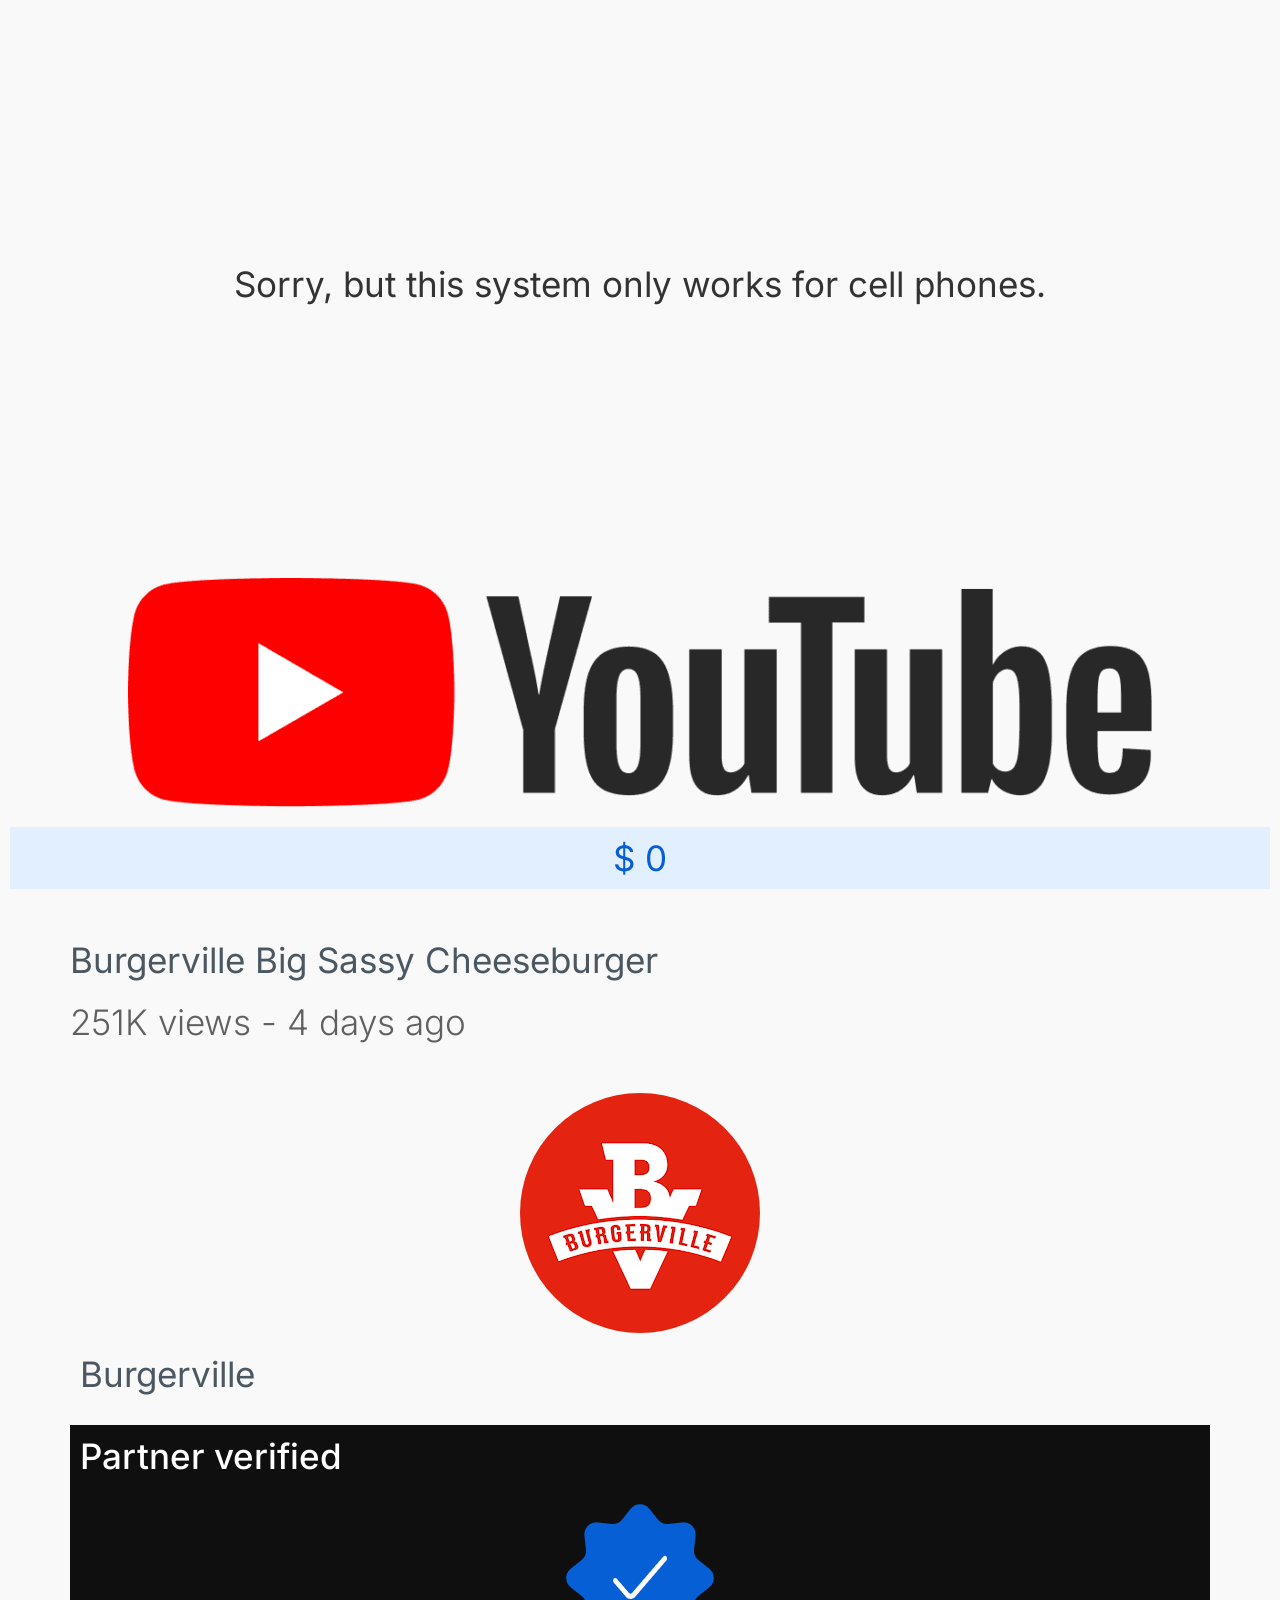
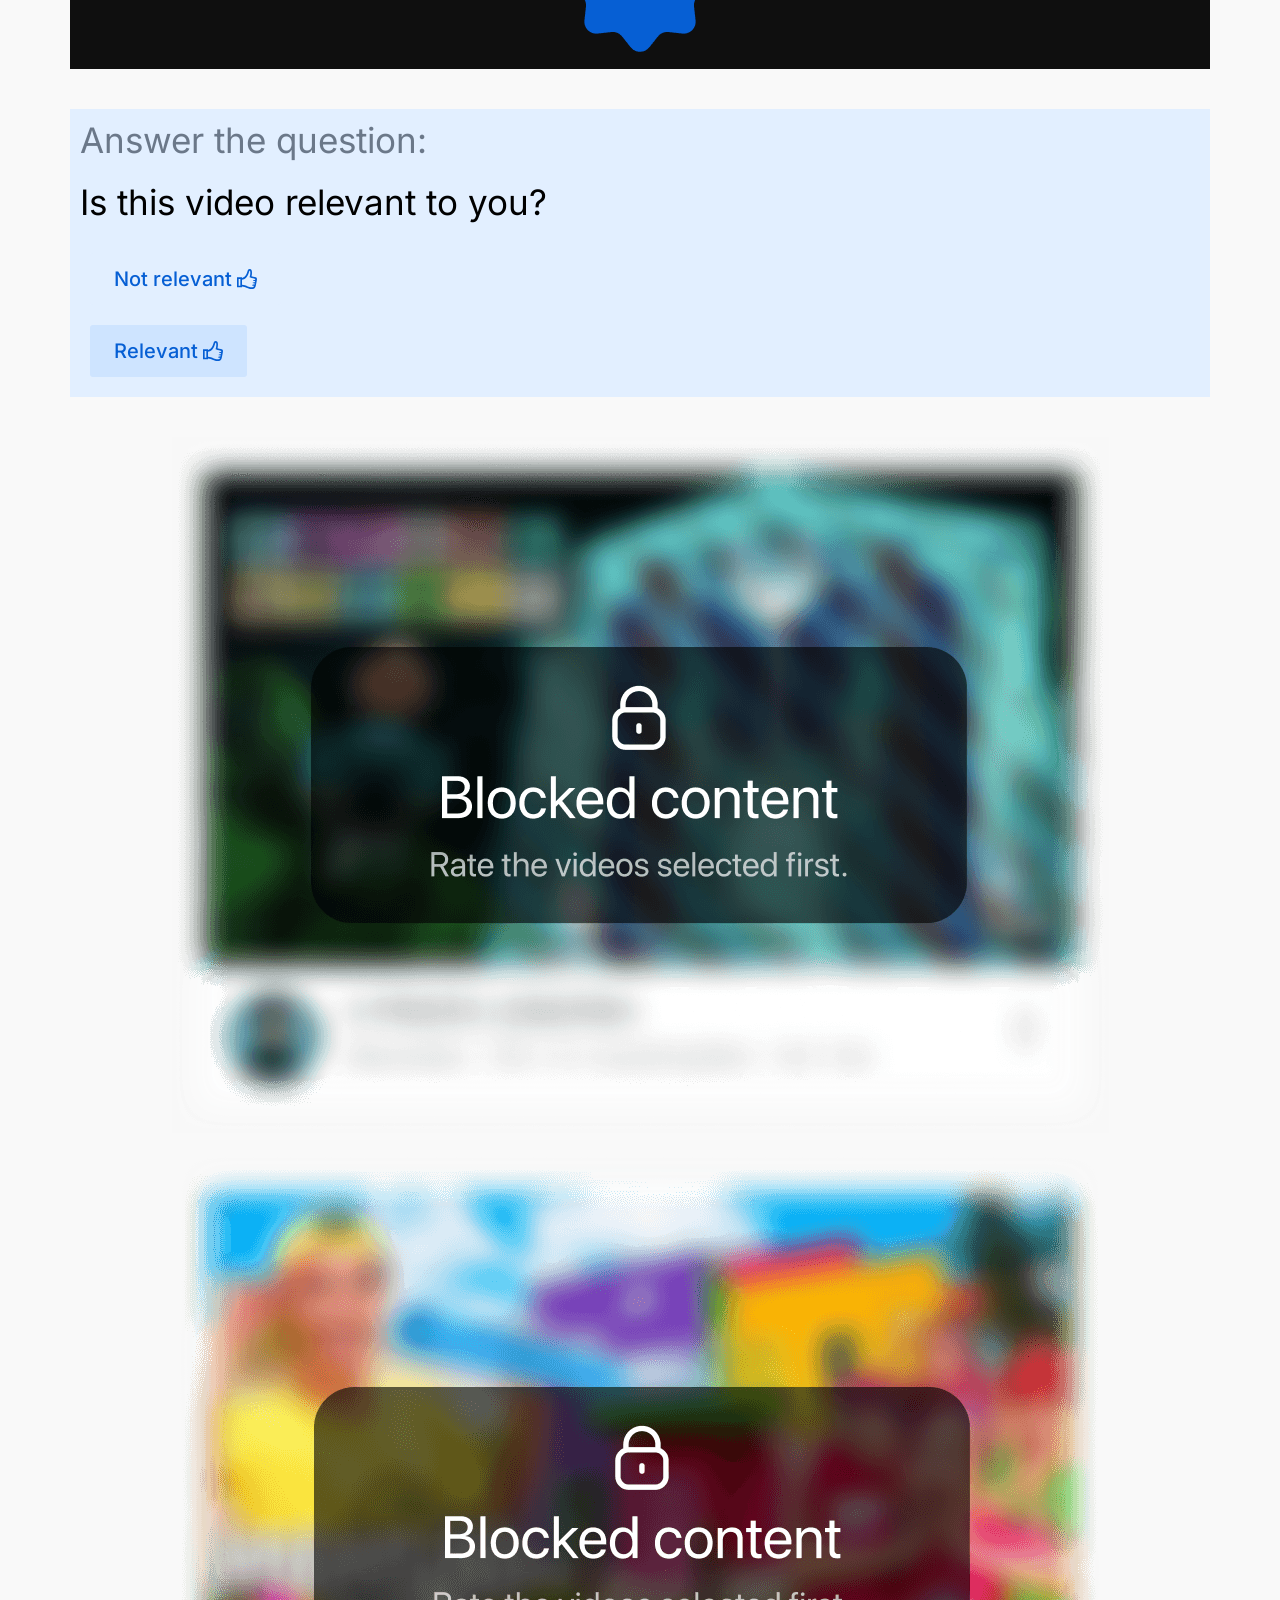
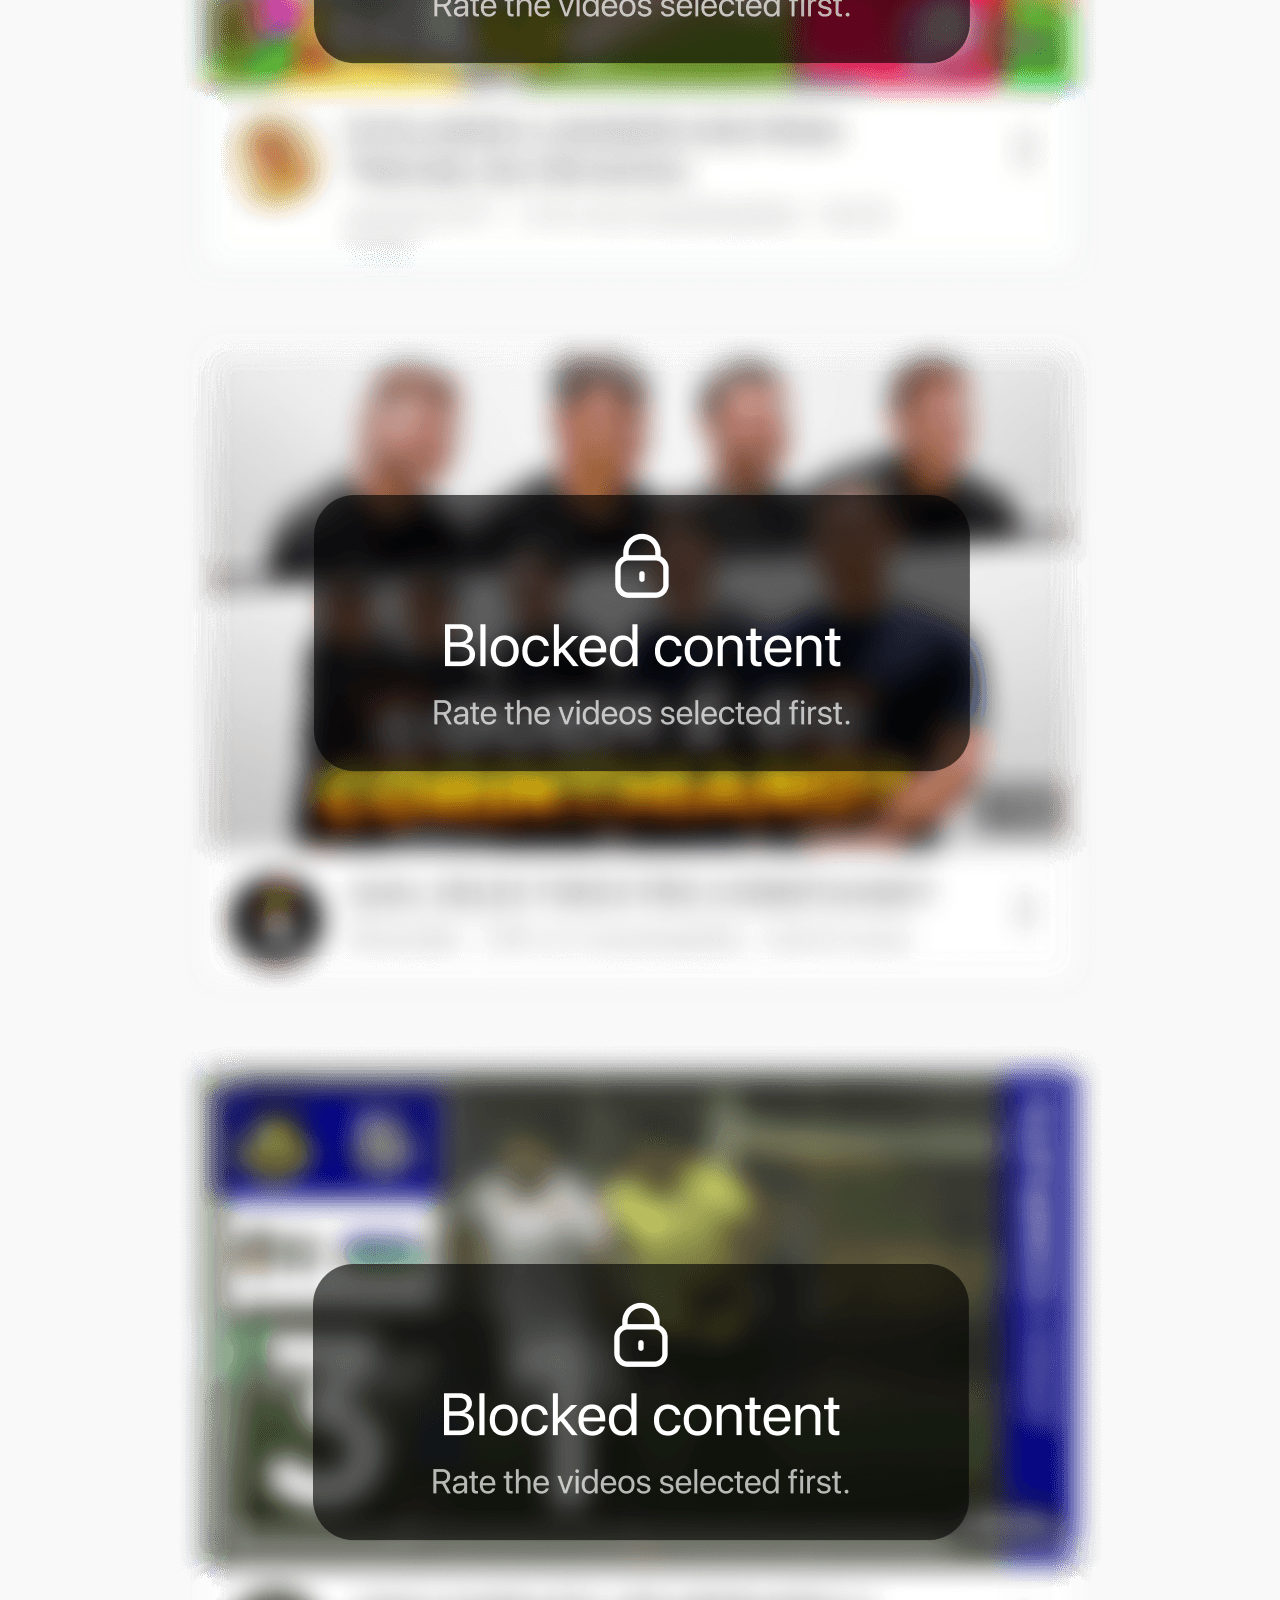
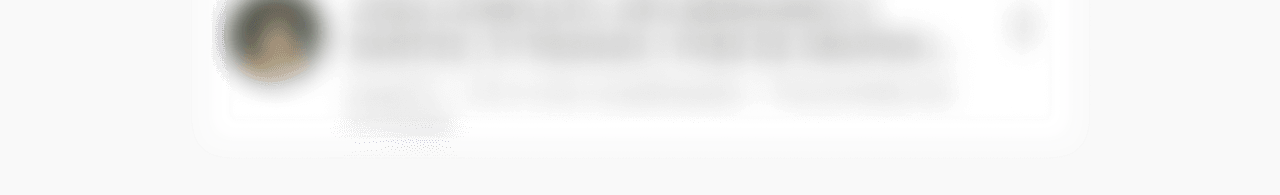
<file: ingfinal/ing/2/index.html>
<!DOCTYPE html><html lang="pt-PT"><head>
	<meta charset="UTF-8">
			<title>yt 2 – My Blog</title>
		<meta name="viewport" content="width=device-width, initial-scale=1">
<meta name="robots" content="noindex, nofollow">
	<style>img:is([sizes="auto" i], [sizes^="auto," i]) { contain-intrinsic-size: 3000px 1500px }</style>
<title>yt 2 – My Blog</title>
<link rel="alternate" type="application/rss+xml" title="My Blog » Feed" href="https://youtubwr.com/feed/">
<link rel="alternate" type="application/rss+xml" title="My Blog » Feed de comentários" href="https://youtubwr.com/comments/feed/">
<script>
window._wpemojiSettings = {"baseUrl":"https:\/\/s.w.org\/images\/core\/emoji\/15.1.0\/72x72\/","ext":".png","svgUrl":"https:\/\/s.w.org\/images\/core\/emoji\/15.1.0\/svg\/","svgExt":".svg","source":{"concatemoji":"https:\/\/youtubwr.com\/wp-includes\/js\/wp-emoji-release.min.js?ver=6.8.1"}};
/*! This file is auto-generated */
!function(i,n){var o,s,e;function c(e){try{var t={supportTests:e,timestamp:(new Date).valueOf()};sessionStorage.setItem(o,JSON.stringify(t))}catch(e){}}function p(e,t,n){e.clearRect(0,0,e.canvas.width,e.canvas.height),e.fillText(t,0,0);var t=new Uint32Array(e.getImageData(0,0,e.canvas.width,e.canvas.height).data),r=(e.clearRect(0,0,e.canvas.width,e.canvas.height),e.fillText(n,0,0),new Uint32Array(e.getImageData(0,0,e.canvas.width,e.canvas.height).data));return t.every(function(e,t){return e===r[t]})}function u(e,t,n){switch(t){case"flag":return n(e,"\ud83c\udff3\ufe0f\u200d\u26a7\ufe0f","\ud83c\udff3\ufe0f\u200b\u26a7\ufe0f")?!1:!n(e,"\ud83c\uddfa\ud83c\uddf3","\ud83c\uddfa\u200b\ud83c\uddf3")&&!n(e,"\ud83c\udff4\udb40\udc67\udb40\udc62\udb40\udc65\udb40\udc6e\udb40\udc67\udb40\udc7f","\ud83c\udff4\u200b\udb40\udc67\u200b\udb40\udc62\u200b\udb40\udc65\u200b\udb40\udc6e\u200b\udb40\udc67\u200b\udb40\udc7f");case"emoji":return!n(e,"\ud83d\udc26\u200d\ud83d\udd25","\ud83d\udc26\u200b\ud83d\udd25")}return!1}function f(e,t,n){var r="undefined"!=typeof WorkerGlobalScope&&self instanceof WorkerGlobalScope?new OffscreenCanvas(300,150):i.createElement("canvas"),a=r.getContext("2d",{willReadFrequently:!0}),o=(a.textBaseline="top",a.font="600 32px Arial",{});return e.forEach(function(e){o[e]=t(a,e,n)}),o}function t(e){var t=i.createElement("script");t.src=e,t.defer=!0,i.head.appendChild(t)}"undefined"!=typeof Promise&&(o="wpEmojiSettingsSupports",s=["flag","emoji"],n.supports={everything:!0,everythingExceptFlag:!0},e=new Promise(function(e){i.addEventListener("DOMContentLoaded",e,{once:!0})}),new Promise(function(t){var n=function(){try{var e=JSON.parse(sessionStorage.getItem(o));if("object"==typeof e&&"number"==typeof e.timestamp&&(new Date).valueOf()<e.timestamp+604800&&"object"==typeof e.supportTests)return e.supportTests}catch(e){}return null}();if(!n){if("undefined"!=typeof Worker&&"undefined"!=typeof OffscreenCanvas&&"undefined"!=typeof URL&&URL.createObjectURL&&"undefined"!=typeof Blob)try{var e="postMessage("+f.toString()+"("+[JSON.stringify(s),u.toString(),p.toString()].join(",")+"));",r=new Blob([e],{type:"text/javascript"}),a=new Worker(URL.createObjectURL(r),{name:"wpTestEmojiSupports"});return void(a.onmessage=function(e){c(n=e.data),a.terminate(),t(n)})}catch(e){}c(n=f(s,u,p))}t(n)}).then(function(e){for(var t in e)n.supports[t]=e[t],n.supports.everything=n.supports.everything&&n.supports[t],"flag"!==t&&(n.supports.everythingExceptFlag=n.supports.everythingExceptFlag&&n.supports[t]);n.supports.everythingExceptFlag=n.supports.everythingExceptFlag&&!n.supports.flag,n.DOMReady=!1,n.readyCallback=function(){n.DOMReady=!0}}).then(function(){return e}).then(function(){var e;n.supports.everything||(n.readyCallback(),(e=n.source||{}).concatemoji?t(e.concatemoji):e.wpemoji&&e.twemoji&&(t(e.twemoji),t(e.wpemoji)))}))}((window,document),window._wpemojiSettings);
</script>
<style id="wp-emoji-styles-inline-css">

	img.wp-smiley, img.emoji {
		display: inline !important;
		border: none !important;
		box-shadow: none !important;
		height: 1em !important;
		width: 1em !important;
		margin: 0 0.07em !important;
		vertical-align: -0.1em !important;
		background: none !important;
		padding: 0 !important;
	}
</style>
<style id="wp-block-library-inline-css">
:root{--wp-admin-theme-color:#007cba;--wp-admin-theme-color--rgb:0,124,186;--wp-admin-theme-color-darker-10:#006ba1;--wp-admin-theme-color-darker-10--rgb:0,107,161;--wp-admin-theme-color-darker-20:#005a87;--wp-admin-theme-color-darker-20--rgb:0,90,135;--wp-admin-border-width-focus:2px;--wp-block-synced-color:#7a00df;--wp-block-synced-color--rgb:122,0,223;--wp-bound-block-color:var(--wp-block-synced-color)}@media (min-resolution:192dpi){:root{--wp-admin-border-width-focus:1.5px}}.wp-element-button{cursor:pointer}:root{--wp--preset--font-size--normal:16px;--wp--preset--font-size--huge:42px}:root .has-very-light-gray-background-color{background-color:#eee}:root .has-very-dark-gray-background-color{background-color:#313131}:root .has-very-light-gray-color{color:#eee}:root .has-very-dark-gray-color{color:#313131}:root .has-vivid-green-cyan-to-vivid-cyan-blue-gradient-background{background:linear-gradient(135deg,#00d084,#0693e3)}:root .has-purple-crush-gradient-background{background:linear-gradient(135deg,#34e2e4,#4721fb 50%,#ab1dfe)}:root .has-hazy-dawn-gradient-background{background:linear-gradient(135deg,#faaca8,#dad0ec)}:root .has-subdued-olive-gradient-background{background:linear-gradient(135deg,#fafae1,#67a671)}:root .has-atomic-cream-gradient-background{background:linear-gradient(135deg,#fdd79a,#004a59)}:root .has-nightshade-gradient-background{background:linear-gradient(135deg,#330968,#31cdcf)}:root .has-midnight-gradient-background{background:linear-gradient(135deg,#020381,#2874fc)}.has-regular-font-size{font-size:1em}.has-larger-font-size{font-size:2.625em}.has-normal-font-size{font-size:var(--wp--preset--font-size--normal)}.has-huge-font-size{font-size:var(--wp--preset--font-size--huge)}.has-text-align-center{text-align:center}.has-text-align-left{text-align:left}.has-text-align-right{text-align:right}#end-resizable-editor-section{display:none}.aligncenter{clear:both}.items-justified-left{justify-content:flex-start}.items-justified-center{justify-content:center}.items-justified-right{justify-content:flex-end}.items-justified-space-between{justify-content:space-between}.screen-reader-text{border:0;clip-path:inset(50%);height:1px;margin:-1px;overflow:hidden;padding:0;position:absolute;width:1px;word-wrap:normal!important}.screen-reader-text:focus{background-color:#ddd;clip-path:none;color:#444;display:block;font-size:1em;height:auto;left:5px;line-height:normal;padding:15px 23px 14px;text-decoration:none;top:5px;width:auto;z-index:100000}html :where(.has-border-color){border-style:solid}html :where([style*=border-top-color]){border-top-style:solid}html :where([style*=border-right-color]){border-right-style:solid}html :where([style*=border-bottom-color]){border-bottom-style:solid}html :where([style*=border-left-color]){border-left-style:solid}html :where([style*=border-width]){border-style:solid}html :where([style*=border-top-width]){border-top-style:solid}html :where([style*=border-right-width]){border-right-style:solid}html :where([style*=border-bottom-width]){border-bottom-style:solid}html :where([style*=border-left-width]){border-left-style:solid}html :where(img[class*=wp-image-]){height:auto;max-width:100%}:where(figure){margin:0 0 1em}html :where(.is-position-sticky){--wp-admin--admin-bar--position-offset:var(--wp-admin--admin-bar--height,0px)}@media screen and (max-width:600px){html :where(.is-position-sticky){--wp-admin--admin-bar--position-offset:0px}}
</style>
<style id="global-styles-inline-css">
:root{--wp--preset--aspect-ratio--square: 1;--wp--preset--aspect-ratio--4-3: 4/3;--wp--preset--aspect-ratio--3-4: 3/4;--wp--preset--aspect-ratio--3-2: 3/2;--wp--preset--aspect-ratio--2-3: 2/3;--wp--preset--aspect-ratio--16-9: 16/9;--wp--preset--aspect-ratio--9-16: 9/16;--wp--preset--color--black: #000000;--wp--preset--color--cyan-bluish-gray: #abb8c3;--wp--preset--color--white: #ffffff;--wp--preset--color--pale-pink: #f78da7;--wp--preset--color--vivid-red: #cf2e2e;--wp--preset--color--luminous-vivid-orange: #ff6900;--wp--preset--color--luminous-vivid-amber: #fcb900;--wp--preset--color--light-green-cyan: #7bdcb5;--wp--preset--color--vivid-green-cyan: #00d084;--wp--preset--color--pale-cyan-blue: #8ed1fc;--wp--preset--color--vivid-cyan-blue: #0693e3;--wp--preset--color--vivid-purple: #9b51e0;--wp--preset--color--base: #f9f9f9;--wp--preset--color--base-2: #ffffff;--wp--preset--color--contrast: #111111;--wp--preset--color--contrast-2: #636363;--wp--preset--color--contrast-3: #A4A4A4;--wp--preset--color--accent: #cfcabe;--wp--preset--color--accent-2: #c2a990;--wp--preset--color--accent-3: #d8613c;--wp--preset--color--accent-4: #b1c5a4;--wp--preset--color--accent-5: #b5bdbc;--wp--preset--gradient--vivid-cyan-blue-to-vivid-purple: linear-gradient(135deg,rgba(6,147,227,1) 0%,rgb(155,81,224) 100%);--wp--preset--gradient--light-green-cyan-to-vivid-green-cyan: linear-gradient(135deg,rgb(122,220,180) 0%,rgb(0,208,130) 100%);--wp--preset--gradient--luminous-vivid-amber-to-luminous-vivid-orange: linear-gradient(135deg,rgba(252,185,0,1) 0%,rgba(255,105,0,1) 100%);--wp--preset--gradient--luminous-vivid-orange-to-vivid-red: linear-gradient(135deg,rgba(255,105,0,1) 0%,rgb(207,46,46) 100%);--wp--preset--gradient--very-light-gray-to-cyan-bluish-gray: linear-gradient(135deg,rgb(238,238,238) 0%,rgb(169,184,195) 100%);--wp--preset--gradient--cool-to-warm-spectrum: linear-gradient(135deg,rgb(74,234,220) 0%,rgb(151,120,209) 20%,rgb(207,42,186) 40%,rgb(238,44,130) 60%,rgb(251,105,98) 80%,rgb(254,248,76) 100%);--wp--preset--gradient--blush-light-purple: linear-gradient(135deg,rgb(255,206,236) 0%,rgb(152,150,240) 100%);--wp--preset--gradient--blush-bordeaux: linear-gradient(135deg,rgb(254,205,165) 0%,rgb(254,45,45) 50%,rgb(107,0,62) 100%);--wp--preset--gradient--luminous-dusk: linear-gradient(135deg,rgb(255,203,112) 0%,rgb(199,81,192) 50%,rgb(65,88,208) 100%);--wp--preset--gradient--pale-ocean: linear-gradient(135deg,rgb(255,245,203) 0%,rgb(182,227,212) 50%,rgb(51,167,181) 100%);--wp--preset--gradient--electric-grass: linear-gradient(135deg,rgb(202,248,128) 0%,rgb(113,206,126) 100%);--wp--preset--gradient--midnight: linear-gradient(135deg,rgb(2,3,129) 0%,rgb(40,116,252) 100%);--wp--preset--gradient--gradient-1: linear-gradient(to bottom, #cfcabe 0%, #F9F9F9 100%);--wp--preset--gradient--gradient-2: linear-gradient(to bottom, #C2A990 0%, #F9F9F9 100%);--wp--preset--gradient--gradient-3: linear-gradient(to bottom, #D8613C 0%, #F9F9F9 100%);--wp--preset--gradient--gradient-4: linear-gradient(to bottom, #B1C5A4 0%, #F9F9F9 100%);--wp--preset--gradient--gradient-5: linear-gradient(to bottom, #B5BDBC 0%, #F9F9F9 100%);--wp--preset--gradient--gradient-6: linear-gradient(to bottom, #A4A4A4 0%, #F9F9F9 100%);--wp--preset--gradient--gradient-7: linear-gradient(to bottom, #cfcabe 50%, #F9F9F9 50%);--wp--preset--gradient--gradient-8: linear-gradient(to bottom, #C2A990 50%, #F9F9F9 50%);--wp--preset--gradient--gradient-9: linear-gradient(to bottom, #D8613C 50%, #F9F9F9 50%);--wp--preset--gradient--gradient-10: linear-gradient(to bottom, #B1C5A4 50%, #F9F9F9 50%);--wp--preset--gradient--gradient-11: linear-gradient(to bottom, #B5BDBC 50%, #F9F9F9 50%);--wp--preset--gradient--gradient-12: linear-gradient(to bottom, #A4A4A4 50%, #F9F9F9 50%);--wp--preset--font-size--small: 0.9rem;--wp--preset--font-size--medium: 1.05rem;--wp--preset--font-size--large: clamp(1.39rem, 1.39rem + ((1vw - 0.2rem) * 0.767), 1.85rem);--wp--preset--font-size--x-large: clamp(1.85rem, 1.85rem + ((1vw - 0.2rem) * 1.083), 2.5rem);--wp--preset--font-size--xx-large: clamp(2.5rem, 2.5rem + ((1vw - 0.2rem) * 1.283), 3.27rem);--wp--preset--font-family--body: "Inter", sans-serif;--wp--preset--font-family--heading: Cardo;--wp--preset--font-family--system-sans-serif: -apple-system, BlinkMacSystemFont, avenir next, avenir, segoe ui, helvetica neue, helvetica, Cantarell, Ubuntu, roboto, noto, arial, sans-serif;--wp--preset--font-family--system-serif: Iowan Old Style, Apple Garamond, Baskerville, Times New Roman, Droid Serif, Times, Source Serif Pro, serif, Apple Color Emoji, Segoe UI Emoji, Segoe UI Symbol;--wp--preset--spacing--20: min(1.5rem, 2vw);--wp--preset--spacing--30: min(2.5rem, 3vw);--wp--preset--spacing--40: min(4rem, 5vw);--wp--preset--spacing--50: min(6.5rem, 8vw);--wp--preset--spacing--60: min(10.5rem, 13vw);--wp--preset--spacing--70: 3.38rem;--wp--preset--spacing--80: 5.06rem;--wp--preset--spacing--10: 1rem;--wp--preset--shadow--natural: 6px 6px 9px rgba(0, 0, 0, 0.2);--wp--preset--shadow--deep: 12px 12px 50px rgba(0, 0, 0, 0.4);--wp--preset--shadow--sharp: 6px 6px 0px rgba(0, 0, 0, 0.2);--wp--preset--shadow--outlined: 6px 6px 0px -3px rgba(255, 255, 255, 1), 6px 6px rgba(0, 0, 0, 1);--wp--preset--shadow--crisp: 6px 6px 0px rgba(0, 0, 0, 1);}:root { --wp--style--global--content-size: 620px;--wp--style--global--wide-size: 1280px; }:where(body) { margin: 0; }.wp-site-blocks { padding-top: var(--wp--style--root--padding-top); padding-bottom: var(--wp--style--root--padding-bottom); }.has-global-padding { padding-right: var(--wp--style--root--padding-right); padding-left: var(--wp--style--root--padding-left); }.has-global-padding > .alignfull { margin-right: calc(var(--wp--style--root--padding-right) * -1); margin-left: calc(var(--wp--style--root--padding-left) * -1); }.has-global-padding :where(:not(.alignfull.is-layout-flow) > .has-global-padding:not(.wp-block-block, .alignfull)) { padding-right: 0; padding-left: 0; }.has-global-padding :where(:not(.alignfull.is-layout-flow) > .has-global-padding:not(.wp-block-block, .alignfull)) > .alignfull { margin-left: 0; margin-right: 0; }.wp-site-blocks > .alignleft { float: left; margin-right: 2em; }.wp-site-blocks > .alignright { float: right; margin-left: 2em; }.wp-site-blocks > .aligncenter { justify-content: center; margin-left: auto; margin-right: auto; }:where(.wp-site-blocks) > * { margin-block-start: 1.2rem; margin-block-end: 0; }:where(.wp-site-blocks) > :first-child { margin-block-start: 0; }:where(.wp-site-blocks) > :last-child { margin-block-end: 0; }:root { --wp--style--block-gap: 1.2rem; }:root :where(.is-layout-flow) > :first-child{margin-block-start: 0;}:root :where(.is-layout-flow) > :last-child{margin-block-end: 0;}:root :where(.is-layout-flow) > *{margin-block-start: 1.2rem;margin-block-end: 0;}:root :where(.is-layout-constrained) > :first-child{margin-block-start: 0;}:root :where(.is-layout-constrained) > :last-child{margin-block-end: 0;}:root :where(.is-layout-constrained) > *{margin-block-start: 1.2rem;margin-block-end: 0;}:root :where(.is-layout-flex){gap: 1.2rem;}:root :where(.is-layout-grid){gap: 1.2rem;}.is-layout-flow > .alignleft{float: left;margin-inline-start: 0;margin-inline-end: 2em;}.is-layout-flow > .alignright{float: right;margin-inline-start: 2em;margin-inline-end: 0;}.is-layout-flow > .aligncenter{margin-left: auto !important;margin-right: auto !important;}.is-layout-constrained > .alignleft{float: left;margin-inline-start: 0;margin-inline-end: 2em;}.is-layout-constrained > .alignright{float: right;margin-inline-start: 2em;margin-inline-end: 0;}.is-layout-constrained > .aligncenter{margin-left: auto !important;margin-right: auto !important;}.is-layout-constrained > :where(:not(.alignleft):not(.alignright):not(.alignfull)){max-width: var(--wp--style--global--content-size);margin-left: auto !important;margin-right: auto !important;}.is-layout-constrained > .alignwide{max-width: var(--wp--style--global--wide-size);}body .is-layout-flex{display: flex;}.is-layout-flex{flex-wrap: wrap;align-items: center;}.is-layout-flex > :is(*, div){margin: 0;}body .is-layout-grid{display: grid;}.is-layout-grid > :is(*, div){margin: 0;}body{background-color: var(--wp--preset--color--base);color: var(--wp--preset--color--contrast);font-family: var(--wp--preset--font-family--body);font-size: var(--wp--preset--font-size--medium);font-style: normal;font-weight: 400;line-height: 1.55;--wp--style--root--padding-top: 0px;--wp--style--root--padding-right: var(--wp--preset--spacing--50);--wp--style--root--padding-bottom: 0px;--wp--style--root--padding-left: var(--wp--preset--spacing--50);}a:where(:not(.wp-element-button)){color: var(--wp--preset--color--contrast);text-decoration: underline;}:root :where(a:where(:not(.wp-element-button)):hover){text-decoration: none;}h1, h2, h3, h4, h5, h6{color: var(--wp--preset--color--contrast);font-family: var(--wp--preset--font-family--heading);font-weight: 400;line-height: 1.2;}h1{font-size: var(--wp--preset--font-size--xx-large);line-height: 1.15;}h2{font-size: var(--wp--preset--font-size--x-large);}h3{font-size: var(--wp--preset--font-size--large);}h4{font-size: clamp(1.1rem, 1.1rem + ((1vw - 0.2rem) * 0.767), 1.5rem);}h5{font-size: var(--wp--preset--font-size--medium);}h6{font-size: var(--wp--preset--font-size--small);}:root :where(.wp-element-button, .wp-block-button__link){background-color: var(--wp--preset--color--contrast);border-radius: .33rem;border-color: var(--wp--preset--color--contrast);border-width: 0;color: var(--wp--preset--color--base);font-family: inherit;font-size: var(--wp--preset--font-size--small);font-style: normal;font-weight: 500;line-height: inherit;padding-top: 0.6rem;padding-right: 1rem;padding-bottom: 0.6rem;padding-left: 1rem;text-decoration: none;}:root :where(.wp-element-button:hover, .wp-block-button__link:hover){background-color: var(--wp--preset--color--contrast-2);border-color: var(--wp--preset--color--contrast-2);color: var(--wp--preset--color--base);}:root :where(.wp-element-button:focus, .wp-block-button__link:focus){background-color: var(--wp--preset--color--contrast-2);border-color: var(--wp--preset--color--contrast-2);color: var(--wp--preset--color--base);outline-color: var(--wp--preset--color--contrast);outline-offset: 2px;outline-style: dotted;outline-width: 1px;}:root :where(.wp-element-button:active, .wp-block-button__link:active){background-color: var(--wp--preset--color--contrast);color: var(--wp--preset--color--base);}:root :where(.wp-element-caption, .wp-block-audio figcaption, .wp-block-embed figcaption, .wp-block-gallery figcaption, .wp-block-image figcaption, .wp-block-table figcaption, .wp-block-video figcaption){color: var(--wp--preset--color--contrast-2);font-family: var(--wp--preset--font-family--body);font-size: 0.8rem;}.has-black-color{color: var(--wp--preset--color--black) !important;}.has-cyan-bluish-gray-color{color: var(--wp--preset--color--cyan-bluish-gray) !important;}.has-white-color{color: var(--wp--preset--color--white) !important;}.has-pale-pink-color{color: var(--wp--preset--color--pale-pink) !important;}.has-vivid-red-color{color: var(--wp--preset--color--vivid-red) !important;}.has-luminous-vivid-orange-color{color: var(--wp--preset--color--luminous-vivid-orange) !important;}.has-luminous-vivid-amber-color{color: var(--wp--preset--color--luminous-vivid-amber) !important;}.has-light-green-cyan-color{color: var(--wp--preset--color--light-green-cyan) !important;}.has-vivid-green-cyan-color{color: var(--wp--preset--color--vivid-green-cyan) !important;}.has-pale-cyan-blue-color{color: var(--wp--preset--color--pale-cyan-blue) !important;}.has-vivid-cyan-blue-color{color: var(--wp--preset--color--vivid-cyan-blue) !important;}.has-vivid-purple-color{color: var(--wp--preset--color--vivid-purple) !important;}.has-base-color{color: var(--wp--preset--color--base) !important;}.has-base-2-color{color: var(--wp--preset--color--base-2) !important;}.has-contrast-color{color: var(--wp--preset--color--contrast) !important;}.has-contrast-2-color{color: var(--wp--preset--color--contrast-2) !important;}.has-contrast-3-color{color: var(--wp--preset--color--contrast-3) !important;}.has-accent-color{color: var(--wp--preset--color--accent) !important;}.has-accent-2-color{color: var(--wp--preset--color--accent-2) !important;}.has-accent-3-color{color: var(--wp--preset--color--accent-3) !important;}.has-accent-4-color{color: var(--wp--preset--color--accent-4) !important;}.has-accent-5-color{color: var(--wp--preset--color--accent-5) !important;}.has-black-background-color{background-color: var(--wp--preset--color--black) !important;}.has-cyan-bluish-gray-background-color{background-color: var(--wp--preset--color--cyan-bluish-gray) !important;}.has-white-background-color{background-color: var(--wp--preset--color--white) !important;}.has-pale-pink-background-color{background-color: var(--wp--preset--color--pale-pink) !important;}.has-vivid-red-background-color{background-color: var(--wp--preset--color--vivid-red) !important;}.has-luminous-vivid-orange-background-color{background-color: var(--wp--preset--color--luminous-vivid-orange) !important;}.has-luminous-vivid-amber-background-color{background-color: var(--wp--preset--color--luminous-vivid-amber) !important;}.has-light-green-cyan-background-color{background-color: var(--wp--preset--color--light-green-cyan) !important;}.has-vivid-green-cyan-background-color{background-color: var(--wp--preset--color--vivid-green-cyan) !important;}.has-pale-cyan-blue-background-color{background-color: var(--wp--preset--color--pale-cyan-blue) !important;}.has-vivid-cyan-blue-background-color{background-color: var(--wp--preset--color--vivid-cyan-blue) !important;}.has-vivid-purple-background-color{background-color: var(--wp--preset--color--vivid-purple) !important;}.has-base-background-color{background-color: var(--wp--preset--color--base) !important;}.has-base-2-background-color{background-color: var(--wp--preset--color--base-2) !important;}.has-contrast-background-color{background-color: var(--wp--preset--color--contrast) !important;}.has-contrast-2-background-color{background-color: var(--wp--preset--color--contrast-2) !important;}.has-contrast-3-background-color{background-color: var(--wp--preset--color--contrast-3) !important;}.has-accent-background-color{background-color: var(--wp--preset--color--accent) !important;}.has-accent-2-background-color{background-color: var(--wp--preset--color--accent-2) !important;}.has-accent-3-background-color{background-color: var(--wp--preset--color--accent-3) !important;}.has-accent-4-background-color{background-color: var(--wp--preset--color--accent-4) !important;}.has-accent-5-background-color{background-color: var(--wp--preset--color--accent-5) !important;}.has-black-border-color{border-color: var(--wp--preset--color--black) !important;}.has-cyan-bluish-gray-border-color{border-color: var(--wp--preset--color--cyan-bluish-gray) !important;}.has-white-border-color{border-color: var(--wp--preset--color--white) !important;}.has-pale-pink-border-color{border-color: var(--wp--preset--color--pale-pink) !important;}.has-vivid-red-border-color{border-color: var(--wp--preset--color--vivid-red) !important;}.has-luminous-vivid-orange-border-color{border-color: var(--wp--preset--color--luminous-vivid-orange) !important;}.has-luminous-vivid-amber-border-color{border-color: var(--wp--preset--color--luminous-vivid-amber) !important;}.has-light-green-cyan-border-color{border-color: var(--wp--preset--color--light-green-cyan) !important;}.has-vivid-green-cyan-border-color{border-color: var(--wp--preset--color--vivid-green-cyan) !important;}.has-pale-cyan-blue-border-color{border-color: var(--wp--preset--color--pale-cyan-blue) !important;}.has-vivid-cyan-blue-border-color{border-color: var(--wp--preset--color--vivid-cyan-blue) !important;}.has-vivid-purple-border-color{border-color: var(--wp--preset--color--vivid-purple) !important;}.has-base-border-color{border-color: var(--wp--preset--color--base) !important;}.has-base-2-border-color{border-color: var(--wp--preset--color--base-2) !important;}.has-contrast-border-color{border-color: var(--wp--preset--color--contrast) !important;}.has-contrast-2-border-color{border-color: var(--wp--preset--color--contrast-2) !important;}.has-contrast-3-border-color{border-color: var(--wp--preset--color--contrast-3) !important;}.has-accent-border-color{border-color: var(--wp--preset--color--accent) !important;}.has-accent-2-border-color{border-color: var(--wp--preset--color--accent-2) !important;}.has-accent-3-border-color{border-color: var(--wp--preset--color--accent-3) !important;}.has-accent-4-border-color{border-color: var(--wp--preset--color--accent-4) !important;}.has-accent-5-border-color{border-color: var(--wp--preset--color--accent-5) !important;}.has-vivid-cyan-blue-to-vivid-purple-gradient-background{background: var(--wp--preset--gradient--vivid-cyan-blue-to-vivid-purple) !important;}.has-light-green-cyan-to-vivid-green-cyan-gradient-background{background: var(--wp--preset--gradient--light-green-cyan-to-vivid-green-cyan) !important;}.has-luminous-vivid-amber-to-luminous-vivid-orange-gradient-background{background: var(--wp--preset--gradient--luminous-vivid-amber-to-luminous-vivid-orange) !important;}.has-luminous-vivid-orange-to-vivid-red-gradient-background{background: var(--wp--preset--gradient--luminous-vivid-orange-to-vivid-red) !important;}.has-very-light-gray-to-cyan-bluish-gray-gradient-background{background: var(--wp--preset--gradient--very-light-gray-to-cyan-bluish-gray) !important;}.has-cool-to-warm-spectrum-gradient-background{background: var(--wp--preset--gradient--cool-to-warm-spectrum) !important;}.has-blush-light-purple-gradient-background{background: var(--wp--preset--gradient--blush-light-purple) !important;}.has-blush-bordeaux-gradient-background{background: var(--wp--preset--gradient--blush-bordeaux) !important;}.has-luminous-dusk-gradient-background{background: var(--wp--preset--gradient--luminous-dusk) !important;}.has-pale-ocean-gradient-background{background: var(--wp--preset--gradient--pale-ocean) !important;}.has-electric-grass-gradient-background{background: var(--wp--preset--gradient--electric-grass) !important;}.has-midnight-gradient-background{background: var(--wp--preset--gradient--midnight) !important;}.has-gradient-1-gradient-background{background: var(--wp--preset--gradient--gradient-1) !important;}.has-gradient-2-gradient-background{background: var(--wp--preset--gradient--gradient-2) !important;}.has-gradient-3-gradient-background{background: var(--wp--preset--gradient--gradient-3) !important;}.has-gradient-4-gradient-background{background: var(--wp--preset--gradient--gradient-4) !important;}.has-gradient-5-gradient-background{background: var(--wp--preset--gradient--gradient-5) !important;}.has-gradient-6-gradient-background{background: var(--wp--preset--gradient--gradient-6) !important;}.has-gradient-7-gradient-background{background: var(--wp--preset--gradient--gradient-7) !important;}.has-gradient-8-gradient-background{background: var(--wp--preset--gradient--gradient-8) !important;}.has-gradient-9-gradient-background{background: var(--wp--preset--gradient--gradient-9) !important;}.has-gradient-10-gradient-background{background: var(--wp--preset--gradient--gradient-10) !important;}.has-gradient-11-gradient-background{background: var(--wp--preset--gradient--gradient-11) !important;}.has-gradient-12-gradient-background{background: var(--wp--preset--gradient--gradient-12) !important;}.has-small-font-size{font-size: var(--wp--preset--font-size--small) !important;}.has-medium-font-size{font-size: var(--wp--preset--font-size--medium) !important;}.has-large-font-size{font-size: var(--wp--preset--font-size--large) !important;}.has-x-large-font-size{font-size: var(--wp--preset--font-size--x-large) !important;}.has-xx-large-font-size{font-size: var(--wp--preset--font-size--xx-large) !important;}.has-body-font-family{font-family: var(--wp--preset--font-family--body) !important;}.has-heading-font-family{font-family: var(--wp--preset--font-family--heading) !important;}.has-system-sans-serif-font-family{font-family: var(--wp--preset--font-family--system-sans-serif) !important;}.has-system-serif-font-family{font-family: var(--wp--preset--font-family--system-serif) !important;}
</style>
<style id="wp-block-template-skip-link-inline-css">

		.skip-link.screen-reader-text {
			border: 0;
			clip-path: inset(50%);
			height: 1px;
			margin: -1px;
			overflow: hidden;
			padding: 0;
			position: absolute !important;
			width: 1px;
			word-wrap: normal !important;
		}

		.skip-link.screen-reader-text:focus {
			background-color: #eee;
			clip-path: none;
			color: #444;
			display: block;
			font-size: 1em;
			height: auto;
			left: 5px;
			line-height: normal;
			padding: 15px 23px 14px;
			text-decoration: none;
			top: 5px;
			width: auto;
			z-index: 100000;
		}
</style>
<link rel="stylesheet" id="elementor-frontend-css" href="css/custom-frontend.min.css" media="all">
<style id="elementor-frontend-inline-css">
@-webkit-keyframes ha_fadeIn{0%{opacity:0}to{opacity:1}}@keyframes ha_fadeIn{0%{opacity:0}to{opacity:1}}@-webkit-keyframes ha_zoomIn{0%{opacity:0;-webkit-transform:scale3d(.3,.3,.3);transform:scale3d(.3,.3,.3)}50%{opacity:1}}@keyframes ha_zoomIn{0%{opacity:0;-webkit-transform:scale3d(.3,.3,.3);transform:scale3d(.3,.3,.3)}50%{opacity:1}}@-webkit-keyframes ha_rollIn{0%{opacity:0;-webkit-transform:translate3d(-100%,0,0) rotate3d(0,0,1,-120deg);transform:translate3d(-100%,0,0) rotate3d(0,0,1,-120deg)}to{opacity:1}}@keyframes ha_rollIn{0%{opacity:0;-webkit-transform:translate3d(-100%,0,0) rotate3d(0,0,1,-120deg);transform:translate3d(-100%,0,0) rotate3d(0,0,1,-120deg)}to{opacity:1}}@-webkit-keyframes ha_bounce{0%,20%,53%,to{-webkit-animation-timing-function:cubic-bezier(.215,.61,.355,1);animation-timing-function:cubic-bezier(.215,.61,.355,1)}40%,43%{-webkit-transform:translate3d(0,-30px,0) scaleY(1.1);transform:translate3d(0,-30px,0) scaleY(1.1);-webkit-animation-timing-function:cubic-bezier(.755,.05,.855,.06);animation-timing-function:cubic-bezier(.755,.05,.855,.06)}70%{-webkit-transform:translate3d(0,-15px,0) scaleY(1.05);transform:translate3d(0,-15px,0) scaleY(1.05);-webkit-animation-timing-function:cubic-bezier(.755,.05,.855,.06);animation-timing-function:cubic-bezier(.755,.05,.855,.06)}80%{-webkit-transition-timing-function:cubic-bezier(.215,.61,.355,1);transition-timing-function:cubic-bezier(.215,.61,.355,1);-webkit-transform:translate3d(0,0,0) scaleY(.95);transform:translate3d(0,0,0) scaleY(.95)}90%{-webkit-transform:translate3d(0,-4px,0) scaleY(1.02);transform:translate3d(0,-4px,0) scaleY(1.02)}}@keyframes ha_bounce{0%,20%,53%,to{-webkit-animation-timing-function:cubic-bezier(.215,.61,.355,1);animation-timing-function:cubic-bezier(.215,.61,.355,1)}40%,43%{-webkit-transform:translate3d(0,-30px,0) scaleY(1.1);transform:translate3d(0,-30px,0) scaleY(1.1);-webkit-animation-timing-function:cubic-bezier(.755,.05,.855,.06);animation-timing-function:cubic-bezier(.755,.05,.855,.06)}70%{-webkit-transform:translate3d(0,-15px,0) scaleY(1.05);transform:translate3d(0,-15px,0) scaleY(1.05);-webkit-animation-timing-function:cubic-bezier(.755,.05,.855,.06);animation-timing-function:cubic-bezier(.755,.05,.855,.06)}80%{-webkit-transition-timing-function:cubic-bezier(.215,.61,.355,1);transition-timing-function:cubic-bezier(.215,.61,.355,1);-webkit-transform:translate3d(0,0,0) scaleY(.95);transform:translate3d(0,0,0) scaleY(.95)}90%{-webkit-transform:translate3d(0,-4px,0) scaleY(1.02);transform:translate3d(0,-4px,0) scaleY(1.02)}}@-webkit-keyframes ha_bounceIn{0%,20%,40%,60%,80%,to{-webkit-animation-timing-function:cubic-bezier(.215,.61,.355,1);animation-timing-function:cubic-bezier(.215,.61,.355,1)}0%{opacity:0;-webkit-transform:scale3d(.3,.3,.3);transform:scale3d(.3,.3,.3)}20%{-webkit-transform:scale3d(1.1,1.1,1.1);transform:scale3d(1.1,1.1,1.1)}40%{-webkit-transform:scale3d(.9,.9,.9);transform:scale3d(.9,.9,.9)}60%{opacity:1;-webkit-transform:scale3d(1.03,1.03,1.03);transform:scale3d(1.03,1.03,1.03)}80%{-webkit-transform:scale3d(.97,.97,.97);transform:scale3d(.97,.97,.97)}to{opacity:1}}@keyframes ha_bounceIn{0%,20%,40%,60%,80%,to{-webkit-animation-timing-function:cubic-bezier(.215,.61,.355,1);animation-timing-function:cubic-bezier(.215,.61,.355,1)}0%{opacity:0;-webkit-transform:scale3d(.3,.3,.3);transform:scale3d(.3,.3,.3)}20%{-webkit-transform:scale3d(1.1,1.1,1.1);transform:scale3d(1.1,1.1,1.1)}40%{-webkit-transform:scale3d(.9,.9,.9);transform:scale3d(.9,.9,.9)}60%{opacity:1;-webkit-transform:scale3d(1.03,1.03,1.03);transform:scale3d(1.03,1.03,1.03)}80%{-webkit-transform:scale3d(.97,.97,.97);transform:scale3d(.97,.97,.97)}to{opacity:1}}@-webkit-keyframes ha_flipInX{0%{opacity:0;-webkit-transform:perspective(400px) rotate3d(1,0,0,90deg);transform:perspective(400px) rotate3d(1,0,0,90deg);-webkit-animation-timing-function:ease-in;animation-timing-function:ease-in}40%{-webkit-transform:perspective(400px) rotate3d(1,0,0,-20deg);transform:perspective(400px) rotate3d(1,0,0,-20deg);-webkit-animation-timing-function:ease-in;animation-timing-function:ease-in}60%{opacity:1;-webkit-transform:perspective(400px) rotate3d(1,0,0,10deg);transform:perspective(400px) rotate3d(1,0,0,10deg)}80%{-webkit-transform:perspective(400px) rotate3d(1,0,0,-5deg);transform:perspective(400px) rotate3d(1,0,0,-5deg)}}@keyframes ha_flipInX{0%{opacity:0;-webkit-transform:perspective(400px) rotate3d(1,0,0,90deg);transform:perspective(400px) rotate3d(1,0,0,90deg);-webkit-animation-timing-function:ease-in;animation-timing-function:ease-in}40%{-webkit-transform:perspective(400px) rotate3d(1,0,0,-20deg);transform:perspective(400px) rotate3d(1,0,0,-20deg);-webkit-animation-timing-function:ease-in;animation-timing-function:ease-in}60%{opacity:1;-webkit-transform:perspective(400px) rotate3d(1,0,0,10deg);transform:perspective(400px) rotate3d(1,0,0,10deg)}80%{-webkit-transform:perspective(400px) rotate3d(1,0,0,-5deg);transform:perspective(400px) rotate3d(1,0,0,-5deg)}}@-webkit-keyframes ha_flipInY{0%{opacity:0;-webkit-transform:perspective(400px) rotate3d(0,1,0,90deg);transform:perspective(400px) rotate3d(0,1,0,90deg);-webkit-animation-timing-function:ease-in;animation-timing-function:ease-in}40%{-webkit-transform:perspective(400px) rotate3d(0,1,0,-20deg);transform:perspective(400px) rotate3d(0,1,0,-20deg);-webkit-animation-timing-function:ease-in;animation-timing-function:ease-in}60%{opacity:1;-webkit-transform:perspective(400px) rotate3d(0,1,0,10deg);transform:perspective(400px) rotate3d(0,1,0,10deg)}80%{-webkit-transform:perspective(400px) rotate3d(0,1,0,-5deg);transform:perspective(400px) rotate3d(0,1,0,-5deg)}}@keyframes ha_flipInY{0%{opacity:0;-webkit-transform:perspective(400px) rotate3d(0,1,0,90deg);transform:perspective(400px) rotate3d(0,1,0,90deg);-webkit-animation-timing-function:ease-in;animation-timing-function:ease-in}40%{-webkit-transform:perspective(400px) rotate3d(0,1,0,-20deg);transform:perspective(400px) rotate3d(0,1,0,-20deg);-webkit-animation-timing-function:ease-in;animation-timing-function:ease-in}60%{opacity:1;-webkit-transform:perspective(400px) rotate3d(0,1,0,10deg);transform:perspective(400px) rotate3d(0,1,0,10deg)}80%{-webkit-transform:perspective(400px) rotate3d(0,1,0,-5deg);transform:perspective(400px) rotate3d(0,1,0,-5deg)}}@-webkit-keyframes ha_swing{20%{-webkit-transform:rotate3d(0,0,1,15deg);transform:rotate3d(0,0,1,15deg)}40%{-webkit-transform:rotate3d(0,0,1,-10deg);transform:rotate3d(0,0,1,-10deg)}60%{-webkit-transform:rotate3d(0,0,1,5deg);transform:rotate3d(0,0,1,5deg)}80%{-webkit-transform:rotate3d(0,0,1,-5deg);transform:rotate3d(0,0,1,-5deg)}}@keyframes ha_swing{20%{-webkit-transform:rotate3d(0,0,1,15deg);transform:rotate3d(0,0,1,15deg)}40%{-webkit-transform:rotate3d(0,0,1,-10deg);transform:rotate3d(0,0,1,-10deg)}60%{-webkit-transform:rotate3d(0,0,1,5deg);transform:rotate3d(0,0,1,5deg)}80%{-webkit-transform:rotate3d(0,0,1,-5deg);transform:rotate3d(0,0,1,-5deg)}}@-webkit-keyframes ha_slideInDown{0%{visibility:visible;-webkit-transform:translate3d(0,-100%,0);transform:translate3d(0,-100%,0)}}@keyframes ha_slideInDown{0%{visibility:visible;-webkit-transform:translate3d(0,-100%,0);transform:translate3d(0,-100%,0)}}@-webkit-keyframes ha_slideInUp{0%{visibility:visible;-webkit-transform:translate3d(0,100%,0);transform:translate3d(0,100%,0)}}@keyframes ha_slideInUp{0%{visibility:visible;-webkit-transform:translate3d(0,100%,0);transform:translate3d(0,100%,0)}}@-webkit-keyframes ha_slideInLeft{0%{visibility:visible;-webkit-transform:translate3d(-100%,0,0);transform:translate3d(-100%,0,0)}}@keyframes ha_slideInLeft{0%{visibility:visible;-webkit-transform:translate3d(-100%,0,0);transform:translate3d(-100%,0,0)}}@-webkit-keyframes ha_slideInRight{0%{visibility:visible;-webkit-transform:translate3d(100%,0,0);transform:translate3d(100%,0,0)}}@keyframes ha_slideInRight{0%{visibility:visible;-webkit-transform:translate3d(100%,0,0);transform:translate3d(100%,0,0)}}.ha_fadeIn{-webkit-animation-name:ha_fadeIn;animation-name:ha_fadeIn}.ha_zoomIn{-webkit-animation-name:ha_zoomIn;animation-name:ha_zoomIn}.ha_rollIn{-webkit-animation-name:ha_rollIn;animation-name:ha_rollIn}.ha_bounce{-webkit-transform-origin:center bottom;-ms-transform-origin:center bottom;transform-origin:center bottom;-webkit-animation-name:ha_bounce;animation-name:ha_bounce}.ha_bounceIn{-webkit-animation-name:ha_bounceIn;animation-name:ha_bounceIn;-webkit-animation-duration:.75s;-webkit-animation-duration:calc(var(--animate-duration)*.75);animation-duration:.75s;animation-duration:calc(var(--animate-duration)*.75)}.ha_flipInX,.ha_flipInY{-webkit-animation-name:ha_flipInX;animation-name:ha_flipInX;-webkit-backface-visibility:visible!important;backface-visibility:visible!important}.ha_flipInY{-webkit-animation-name:ha_flipInY;animation-name:ha_flipInY}.ha_swing{-webkit-transform-origin:top center;-ms-transform-origin:top center;transform-origin:top center;-webkit-animation-name:ha_swing;animation-name:ha_swing}.ha_slideInDown{-webkit-animation-name:ha_slideInDown;animation-name:ha_slideInDown}.ha_slideInUp{-webkit-animation-name:ha_slideInUp;animation-name:ha_slideInUp}.ha_slideInLeft{-webkit-animation-name:ha_slideInLeft;animation-name:ha_slideInLeft}.ha_slideInRight{-webkit-animation-name:ha_slideInRight;animation-name:ha_slideInRight}.ha-css-transform-yes{-webkit-transition-duration:var(--ha-tfx-transition-duration, .2s);transition-duration:var(--ha-tfx-transition-duration, .2s);-webkit-transition-property:-webkit-transform;transition-property:transform;transition-property:transform,-webkit-transform;-webkit-transform:translate(var(--ha-tfx-translate-x, 0),var(--ha-tfx-translate-y, 0)) scale(var(--ha-tfx-scale-x, 1),var(--ha-tfx-scale-y, 1)) skew(var(--ha-tfx-skew-x, 0),var(--ha-tfx-skew-y, 0)) rotateX(var(--ha-tfx-rotate-x, 0)) rotateY(var(--ha-tfx-rotate-y, 0)) rotateZ(var(--ha-tfx-rotate-z, 0));transform:translate(var(--ha-tfx-translate-x, 0),var(--ha-tfx-translate-y, 0)) scale(var(--ha-tfx-scale-x, 1),var(--ha-tfx-scale-y, 1)) skew(var(--ha-tfx-skew-x, 0),var(--ha-tfx-skew-y, 0)) rotateX(var(--ha-tfx-rotate-x, 0)) rotateY(var(--ha-tfx-rotate-y, 0)) rotateZ(var(--ha-tfx-rotate-z, 0))}.ha-css-transform-yes:hover{-webkit-transform:translate(var(--ha-tfx-translate-x-hover, var(--ha-tfx-translate-x, 0)),var(--ha-tfx-translate-y-hover, var(--ha-tfx-translate-y, 0))) scale(var(--ha-tfx-scale-x-hover, var(--ha-tfx-scale-x, 1)),var(--ha-tfx-scale-y-hover, var(--ha-tfx-scale-y, 1))) skew(var(--ha-tfx-skew-x-hover, var(--ha-tfx-skew-x, 0)),var(--ha-tfx-skew-y-hover, var(--ha-tfx-skew-y, 0))) rotateX(var(--ha-tfx-rotate-x-hover, var(--ha-tfx-rotate-x, 0))) rotateY(var(--ha-tfx-rotate-y-hover, var(--ha-tfx-rotate-y, 0))) rotateZ(var(--ha-tfx-rotate-z-hover, var(--ha-tfx-rotate-z, 0)));transform:translate(var(--ha-tfx-translate-x-hover, var(--ha-tfx-translate-x, 0)),var(--ha-tfx-translate-y-hover, var(--ha-tfx-translate-y, 0))) scale(var(--ha-tfx-scale-x-hover, var(--ha-tfx-scale-x, 1)),var(--ha-tfx-scale-y-hover, var(--ha-tfx-scale-y, 1))) skew(var(--ha-tfx-skew-x-hover, var(--ha-tfx-skew-x, 0)),var(--ha-tfx-skew-y-hover, var(--ha-tfx-skew-y, 0))) rotateX(var(--ha-tfx-rotate-x-hover, var(--ha-tfx-rotate-x, 0))) rotateY(var(--ha-tfx-rotate-y-hover, var(--ha-tfx-rotate-y, 0))) rotateZ(var(--ha-tfx-rotate-z-hover, var(--ha-tfx-rotate-z, 0)))}.happy-addon>.elementor-widget-container{word-wrap:break-word;overflow-wrap:break-word}.happy-addon>.elementor-widget-container,.happy-addon>.elementor-widget-container *{-webkit-box-sizing:border-box;box-sizing:border-box}.happy-addon:not(:has(.elementor-widget-container)),.happy-addon:not(:has(.elementor-widget-container)) *{-webkit-box-sizing:border-box;box-sizing:border-box;word-wrap:break-word;overflow-wrap:break-word}.happy-addon p:empty{display:none}.happy-addon .elementor-inline-editing{min-height:auto!important}.happy-addon-pro img{max-width:100%;height:auto;-o-object-fit:cover;object-fit:cover}.ha-screen-reader-text{position:absolute;overflow:hidden;clip:rect(1px,1px,1px,1px);margin:-1px;padding:0;width:1px;height:1px;border:0;word-wrap:normal!important;-webkit-clip-path:inset(50%);clip-path:inset(50%)}.ha-has-bg-overlay>.elementor-widget-container{position:relative;z-index:1}.ha-has-bg-overlay>.elementor-widget-container:before{position:absolute;top:0;left:0;z-index:-1;width:100%;height:100%;content:""}.ha-has-bg-overlay:not(:has(.elementor-widget-container)){position:relative;z-index:1}.ha-has-bg-overlay:not(:has(.elementor-widget-container)):before{position:absolute;top:0;left:0;z-index:-1;width:100%;height:100%;content:""}.ha-popup--is-enabled .ha-js-popup,.ha-popup--is-enabled .ha-js-popup img{cursor:-webkit-zoom-in!important;cursor:zoom-in!important}.mfp-wrap .mfp-arrow,.mfp-wrap .mfp-close{background-color:transparent}.mfp-wrap .mfp-arrow:focus,.mfp-wrap .mfp-close:focus{outline-width:thin}.ha-advanced-tooltip-enable{position:relative;cursor:pointer;--ha-tooltip-arrow-color:black;--ha-tooltip-arrow-distance:0}.ha-advanced-tooltip-enable .ha-advanced-tooltip-content{position:absolute;z-index:999;display:none;padding:5px 0;width:120px;height:auto;border-radius:6px;background-color:#000;color:#fff;text-align:center;opacity:0}.ha-advanced-tooltip-enable .ha-advanced-tooltip-content::after{position:absolute;border-width:5px;border-style:solid;content:""}.ha-advanced-tooltip-enable .ha-advanced-tooltip-content.no-arrow::after{visibility:hidden}.ha-advanced-tooltip-enable .ha-advanced-tooltip-content.show{display:inline-block;opacity:1}.ha-advanced-tooltip-enable.ha-advanced-tooltip-top .ha-advanced-tooltip-content,body[data-elementor-device-mode=tablet] .ha-advanced-tooltip-enable.ha-advanced-tooltip-tablet-top .ha-advanced-tooltip-content{top:unset;right:0;bottom:calc(101% + var(--ha-tooltip-arrow-distance));left:0;margin:0 auto}.ha-advanced-tooltip-enable.ha-advanced-tooltip-top .ha-advanced-tooltip-content::after,body[data-elementor-device-mode=tablet] .ha-advanced-tooltip-enable.ha-advanced-tooltip-tablet-top .ha-advanced-tooltip-content::after{top:100%;right:unset;bottom:unset;left:50%;border-color:var(--ha-tooltip-arrow-color) transparent transparent transparent;-webkit-transform:translateX(-50%);-ms-transform:translateX(-50%);transform:translateX(-50%)}.ha-advanced-tooltip-enable.ha-advanced-tooltip-bottom .ha-advanced-tooltip-content,body[data-elementor-device-mode=tablet] .ha-advanced-tooltip-enable.ha-advanced-tooltip-tablet-bottom .ha-advanced-tooltip-content{top:calc(101% + var(--ha-tooltip-arrow-distance));right:0;bottom:unset;left:0;margin:0 auto}.ha-advanced-tooltip-enable.ha-advanced-tooltip-bottom .ha-advanced-tooltip-content::after,body[data-elementor-device-mode=tablet] .ha-advanced-tooltip-enable.ha-advanced-tooltip-tablet-bottom .ha-advanced-tooltip-content::after{top:unset;right:unset;bottom:100%;left:50%;border-color:transparent transparent var(--ha-tooltip-arrow-color) transparent;-webkit-transform:translateX(-50%);-ms-transform:translateX(-50%);transform:translateX(-50%)}.ha-advanced-tooltip-enable.ha-advanced-tooltip-left .ha-advanced-tooltip-content,body[data-elementor-device-mode=tablet] .ha-advanced-tooltip-enable.ha-advanced-tooltip-tablet-left .ha-advanced-tooltip-content{top:50%;right:calc(101% + var(--ha-tooltip-arrow-distance));bottom:unset;left:unset;-webkit-transform:translateY(-50%);-ms-transform:translateY(-50%);transform:translateY(-50%)}.ha-advanced-tooltip-enable.ha-advanced-tooltip-left .ha-advanced-tooltip-content::after,body[data-elementor-device-mode=tablet] .ha-advanced-tooltip-enable.ha-advanced-tooltip-tablet-left .ha-advanced-tooltip-content::after{top:50%;right:unset;bottom:unset;left:100%;border-color:transparent transparent transparent var(--ha-tooltip-arrow-color);-webkit-transform:translateY(-50%);-ms-transform:translateY(-50%);transform:translateY(-50%)}.ha-advanced-tooltip-enable.ha-advanced-tooltip-right .ha-advanced-tooltip-content,body[data-elementor-device-mode=tablet] .ha-advanced-tooltip-enable.ha-advanced-tooltip-tablet-right .ha-advanced-tooltip-content{top:50%;right:unset;bottom:unset;left:calc(101% + var(--ha-tooltip-arrow-distance));-webkit-transform:translateY(-50%);-ms-transform:translateY(-50%);transform:translateY(-50%)}.ha-advanced-tooltip-enable.ha-advanced-tooltip-right .ha-advanced-tooltip-content::after,body[data-elementor-device-mode=tablet] .ha-advanced-tooltip-enable.ha-advanced-tooltip-tablet-right .ha-advanced-tooltip-content::after{top:50%;right:100%;bottom:unset;left:unset;border-color:transparent var(--ha-tooltip-arrow-color) transparent transparent;-webkit-transform:translateY(-50%);-ms-transform:translateY(-50%);transform:translateY(-50%)}body[data-elementor-device-mode=mobile] .ha-advanced-tooltip-enable.ha-advanced-tooltip-mobile-top .ha-advanced-tooltip-content{top:unset;right:0;bottom:calc(101% + var(--ha-tooltip-arrow-distance));left:0;margin:0 auto}body[data-elementor-device-mode=mobile] .ha-advanced-tooltip-enable.ha-advanced-tooltip-mobile-top .ha-advanced-tooltip-content::after{top:100%;right:unset;bottom:unset;left:50%;border-color:var(--ha-tooltip-arrow-color) transparent transparent transparent;-webkit-transform:translateX(-50%);-ms-transform:translateX(-50%);transform:translateX(-50%)}body[data-elementor-device-mode=mobile] .ha-advanced-tooltip-enable.ha-advanced-tooltip-mobile-bottom .ha-advanced-tooltip-content{top:calc(101% + var(--ha-tooltip-arrow-distance));right:0;bottom:unset;left:0;margin:0 auto}body[data-elementor-device-mode=mobile] .ha-advanced-tooltip-enable.ha-advanced-tooltip-mobile-bottom .ha-advanced-tooltip-content::after{top:unset;right:unset;bottom:100%;left:50%;border-color:transparent transparent var(--ha-tooltip-arrow-color) transparent;-webkit-transform:translateX(-50%);-ms-transform:translateX(-50%);transform:translateX(-50%)}body[data-elementor-device-mode=mobile] .ha-advanced-tooltip-enable.ha-advanced-tooltip-mobile-left .ha-advanced-tooltip-content{top:50%;right:calc(101% + var(--ha-tooltip-arrow-distance));bottom:unset;left:unset;-webkit-transform:translateY(-50%);-ms-transform:translateY(-50%);transform:translateY(-50%)}body[data-elementor-device-mode=mobile] .ha-advanced-tooltip-enable.ha-advanced-tooltip-mobile-left .ha-advanced-tooltip-content::after{top:50%;right:unset;bottom:unset;left:100%;border-color:transparent transparent transparent var(--ha-tooltip-arrow-color);-webkit-transform:translateY(-50%);-ms-transform:translateY(-50%);transform:translateY(-50%)}body[data-elementor-device-mode=mobile] .ha-advanced-tooltip-enable.ha-advanced-tooltip-mobile-right .ha-advanced-tooltip-content{top:50%;right:unset;bottom:unset;left:calc(101% + var(--ha-tooltip-arrow-distance));-webkit-transform:translateY(-50%);-ms-transform:translateY(-50%);transform:translateY(-50%)}body[data-elementor-device-mode=mobile] .ha-advanced-tooltip-enable.ha-advanced-tooltip-mobile-right .ha-advanced-tooltip-content::after{top:50%;right:100%;bottom:unset;left:unset;border-color:transparent var(--ha-tooltip-arrow-color) transparent transparent;-webkit-transform:translateY(-50%);-ms-transform:translateY(-50%);transform:translateY(-50%)}body.elementor-editor-active .happy-addon.ha-gravityforms .gform_wrapper{display:block!important}.ha-scroll-to-top-wrap.ha-scroll-to-top-hide{display:none}.ha-scroll-to-top-wrap.edit-mode,.ha-scroll-to-top-wrap.single-page-off{display:none!important}.ha-scroll-to-top-button{position:fixed;right:15px;bottom:15px;z-index:9999;display:-webkit-box;display:-webkit-flex;display:-ms-flexbox;display:flex;-webkit-box-align:center;-webkit-align-items:center;align-items:center;-ms-flex-align:center;-webkit-box-pack:center;-ms-flex-pack:center;-webkit-justify-content:center;justify-content:center;width:50px;height:50px;border-radius:50px;background-color:#5636d1;color:#fff;text-align:center;opacity:1;cursor:pointer;-webkit-transition:all .3s;transition:all .3s}.ha-scroll-to-top-button i{color:#fff;font-size:16px}.ha-scroll-to-top-button:hover{background-color:#e2498a}
</style>
<link rel="stylesheet" id="widget-heading-css" href="css/widget-heading.min.css" media="all">
<link rel="stylesheet" id="e-popup-css" href="css/popup.min.css" media="all">
<link rel="stylesheet" id="elementor-post-5-css" href="css/post-5.css" media="all">
<link rel="stylesheet" id="font-awesome-5-all-css" href="css/all.min.css" media="all">
<link rel="stylesheet" id="font-awesome-4-shim-css" href="css/v4-shims.min.css" media="all">
<link rel="stylesheet" id="widget-image-css" href="css/widget-image.min.css" media="all">
<link rel="stylesheet" id="widget-counter-css" href="css/widget-counter.min.css" media="all">
<link rel="stylesheet" id="e-animation-fadeIn-css" href="css/fadeIn.min.css" media="all">
<link rel="stylesheet" id="elementor-post-150-css" href="css/post-150.css" media="all">
<link rel="stylesheet" id="elementor-post-3253-css" href="css/post-3253.css" media="all">
<link rel="stylesheet" id="happy-icons-css" href="css/style.min.css" media="all">
<link rel="stylesheet" id="font-awesome-css" href="css/font-awesome.min.css" media="all">
<link rel="stylesheet" id="elementor-gf-local-roboto-css" href="css/roboto.css" media="all">
<link rel="stylesheet" id="elementor-gf-local-inter-css" href="css/inter.css" media="all">
<script src="js/jquery.min.js" id="jquery-core-js"></script>
<script src="js/jquery-migrate.min.js" id="jquery-migrate-js"></script>
<script src="js/v4-shims.min.js" id="font-awesome-4-shim-js"></script>
<script src="js/jquery.bind-first-0.2.3.min.js" id="jquery-bind-first-js"></script>
<script src="js/js.cookie-2.1.3.min.js" id="js-cookie-pys-js"></script>
<script src="js/tld.min.js" id="js-tld-js"></script>
<script id="pys-js-extra">
var pysOptions = {"staticEvents":{"facebook":{"init_event":[{"delay":0,"type":"static","ajaxFire":false,"name":"PageView","pixelIds":[""],"eventID":"9e737f51-1060-4fa3-995e-afa69fa1dad3","params":{"page_title":"yt 2","post_type":"page","post_id":150,"plugin":"PixelYourSite","user_role":"guest","event_url":"youtubwr.com\/youtube-2\/"},"e_id":"init_event","ids":[],"hasTimeWindow":false,"timeWindow":0,"woo_order":"","edd_order":""}]}},"dynamicEvents":[],"triggerEvents":[],"triggerEventTypes":[],"facebook":{"pixelIds":[""],"advancedMatching":[],"advancedMatchingEnabled":false,"removeMetadata":true,"contentParams":{"post_type":"page","post_id":150,"content_name":"yt 2"},"commentEventEnabled":true,"wooVariableAsSimple":false,"downloadEnabled":true,"formEventEnabled":true,"serverApiEnabled":true,"wooCRSendFromServer":false,"send_external_id":null,"enabled_medical":false,"do_not_track_medical_param":["event_url","post_title","page_title","landing_page","content_name","categories","category_name","tags"],"meta_ldu":false},"debug":"","siteUrl":"https:\/\/youtubwr.com","ajaxUrl":"https:\/\/youtubwr.com\/wp-admin\/admin-ajax.php","ajax_event":"d74535e008","enable_remove_download_url_param":"1","cookie_duration":"7","last_visit_duration":"60","enable_success_send_form":"","ajaxForServerEvent":"1","ajaxForServerStaticEvent":"1","send_external_id":"1","external_id_expire":"180","track_cookie_for_subdomains":"1","google_consent_mode":"1","gdpr":{"ajax_enabled":false,"all_disabled_by_api":false,"facebook_disabled_by_api":false,"analytics_disabled_by_api":false,"google_ads_disabled_by_api":false,"pinterest_disabled_by_api":false,"bing_disabled_by_api":false,"externalID_disabled_by_api":false,"facebook_prior_consent_enabled":true,"analytics_prior_consent_enabled":true,"google_ads_prior_consent_enabled":null,"pinterest_prior_consent_enabled":true,"bing_prior_consent_enabled":true,"cookiebot_integration_enabled":false,"cookiebot_facebook_consent_category":"marketing","cookiebot_analytics_consent_category":"statistics","cookiebot_tiktok_consent_category":"marketing","cookiebot_google_ads_consent_category":null,"cookiebot_pinterest_consent_category":"marketing","cookiebot_bing_consent_category":"marketing","consent_magic_integration_enabled":false,"real_cookie_banner_integration_enabled":false,"cookie_notice_integration_enabled":false,"cookie_law_info_integration_enabled":false,"analytics_storage":{"enabled":true,"value":"granted","filter":false},"ad_storage":{"enabled":true,"value":"granted","filter":false},"ad_user_data":{"enabled":true,"value":"granted","filter":false},"ad_personalization":{"enabled":true,"value":"granted","filter":false}},"cookie":{"disabled_all_cookie":false,"disabled_start_session_cookie":false,"disabled_advanced_form_data_cookie":false,"disabled_landing_page_cookie":false,"disabled_first_visit_cookie":false,"disabled_trafficsource_cookie":false,"disabled_utmTerms_cookie":false,"disabled_utmId_cookie":false},"tracking_analytics":{"TrafficSource":"direct","TrafficLanding":"undefined","TrafficUtms":[],"TrafficUtmsId":[]},"GATags":{"ga_datalayer_type":"default","ga_datalayer_name":"dataLayerPYS"},"woo":{"enabled":false},"edd":{"enabled":false},"cache_bypass":"1748299158"};
</script>
<script src="js/public.js" id="pys-js"></script>
<script src="js/purify.min.js" id="dom-purify-js"></script>
<link rel="https://api.w.org/" href="https://youtubwr.com/wp-json/"><link rel="alternate" title="JSON" type="application/json" href="https://youtubwr.com/wp-json/wp/v2/pages/150"><link rel="EditURI" type="application/rsd+xml" title="RSD" href="https://youtubwr.com/xmlrpc.php?rsd">
<meta name="generator" content="WordPress 6.8.1">
<link rel="canonical" href="https://youtubwr.com/youtube-2/">
<link rel="shortlink" href="https://youtubwr.com/?p=150">
<link rel="alternate" title="oEmbed (JSON)" type="application/json+oembed" href="https://youtubwr.com/wp-json/oembed/1.0/embed?url=https%3A%2F%2Fyoutubwr.com%2Fyoutube-2%2F">
<link rel="alternate" title="oEmbed (XML)" type="text/xml+oembed" href="https://youtubwr.com/wp-json/oembed/1.0/embed?url=https%3A%2F%2Fyoutubwr.com%2Fyoutube-2%2F&format=xml">
		<meta name="generator" content="Elementor 3.29.0; features: e_font_icon_svg, additional_custom_breakpoints, e_local_google_fonts, e_element_cache; settings: css_print_method-external, google_font-enabled, font_display-swap">
<script src="js/latest.js" data-utmify-prevent-subids="" async="" defer=""></script>

<script>
  function onLoad() {
    var links = document.getElementsByTagName("a");

    for (var i = 0, n = links.length; i < n; i++) {
      if (links[i].href.includes("#")) {
        continue;
      }

      var href =
        links[i].href.trim() +
        (links[i].href.indexOf("?") > 0 ? "&" : "?") +
        document.location.search.replace("?", "").toString();
      links[i].href = href;
    }
  }

  document.addEventListener("DOMContentLoaded", onLoad);
</script>
			<style>
				.e-con.e-parent:nth-of-type(n+4):not(.e-lazyloaded):not(.e-no-lazyload),
				.e-con.e-parent:nth-of-type(n+4):not(.e-lazyloaded):not(.e-no-lazyload) * {
					background-image: none !important;
				}
				@media screen and (max-height: 1024px) {
					.e-con.e-parent:nth-of-type(n+3):not(.e-lazyloaded):not(.e-no-lazyload),
					.e-con.e-parent:nth-of-type(n+3):not(.e-lazyloaded):not(.e-no-lazyload) * {
						background-image: none !important;
					}
				}
				@media screen and (max-height: 640px) {
					.e-con.e-parent:nth-of-type(n+2):not(.e-lazyloaded):not(.e-no-lazyload),
					.e-con.e-parent:nth-of-type(n+2):not(.e-lazyloaded):not(.e-no-lazyload) * {
						background-image: none !important;
					}
				}
			</style>
			<style class="wp-fonts-local">
@font-face{font-family:Inter;font-style:normal;font-weight:300 900;font-display:fallback;src:url('fonts/Inter-VariableFont_slnt%252Cwght.woff2') format('woff2');font-stretch:normal;}
@font-face{font-family:Cardo;font-style:normal;font-weight:400;font-display:fallback;src:url('fonts/cardo_normal_400.woff2') format('woff2');}
@font-face{font-family:Cardo;font-style:italic;font-weight:400;font-display:fallback;src:url('fonts/cardo_italic_400.woff2') format('woff2');}
@font-face{font-family:Cardo;font-style:normal;font-weight:700;font-display:fallback;src:url('fonts/cardo_normal_700.woff2') format('woff2');}
</style>
	<meta name="viewport" content="width=device-width, initial-scale=1.0, viewport-fit=cover"><script src="js/player_1.js" async=""></script><script src="js/wp-emoji-release.min_1.js" defer=""></script><script src="js/player.js" async=""></script><script src="js/wp-emoji-release.min.js" defer=""></script></head>
<body class="wp-singular page-template-default page page-id-150 wp-embed-responsive wp-theme-twentytwentyfour elementor-default elementor-template-canvas elementor-kit-5 elementor-page elementor-page-150">
	<!-- Google Tag Manager (noscript) -->
<noscript><iframe src="https://www.googletagmanager.com/ns.html?id=GTM-P4GF5SHC"
height="0" width="0" style="display:none;visibility:hidden"></iframe></noscript>
<!-- End Google Tag Manager (noscript) -->
		<div data-elementor-type="wp-page" data-elementor-id="150" class="elementor elementor-150" data-elementor-settings="{" ha_cmc_init_switcher":"no"}"="" data-elementor-post-type="page">
				<div class="elementor-element elementor-element-648c2837 elementor-hidden-mobile e-flex e-con-boxed e-con e-parent e-lazyloaded" data-id="648c2837" data-element_type="container" data-settings="{" _ha_eqh_enable":false}"="">
					<div class="e-con-inner">
				<div class="elementor-element elementor-element-a104df6 elementor-widget elementor-widget-heading" data-id="a104df6" data-element_type="widget" data-widget_type="heading.default">
				<div class="elementor-widget-container">
					<h2 class="elementor-heading-title elementor-size-default">Sorry, but this system only works for cell phones.</h2>				</div>
				</div>
					</div>
				</div>
		<div class="elementor-element elementor-element-31d2fad2 e-con-full elementor-hidden-desktop elementor-hidden-tablet e-flex e-con e-parent e-lazyloaded" data-id="31d2fad2" data-element_type="container" data-settings="{" _ha_eqh_enable":false}"="">
				<div class="elementor-element elementor-element-301a11b3 elementor-widget-mobile__width-initial elementor-widget elementor-widget-image" data-id="301a11b3" data-element_type="widget" data-widget_type="image.default">
				<div class="elementor-widget-container">
															<img fetchpriority="high" decoding="async" width="1024" height="229" src="images/Frame-389-1024x229-1.png" class="attachment-large size-large wp-image-4494" alt="" srcset="images/Frame-389-1024x229-1.png 1024w, images/Frame-389-1024x229-1-300x67.png 300w, images/Frame-389-1024x229-1-768x172.png 768w" sizes="(max-width: 1024px) 100vw, 1024px">															</div>
				</div>
		<div class="elementor-element elementor-element-13b0de60 e-con-full e-flex e-con e-child" data-id="13b0de60" data-element_type="container" data-settings="{" background_background":"classic","_ha_eqh_enable":false}"="">
				<div class="elementor-element elementor-element-47c9f1ec elementor-widget-mobile__width-initial elementor-widget elementor-widget-counter" data-id="47c9f1ec" data-element_type="widget" data-widget_type="counter.default">
				<div class="elementor-widget-container">
							<div class="elementor-counter">
						<div class="elementor-counter-number-wrapper">
				<span class="elementor-counter-number-prefix">$ </span>
				<span class="elementor-counter-number" data-duration="1000" data-to-value="9.27" data-from-value="0" data-delimiter=",">0</span>
				<span class="elementor-counter-number-suffix"></span>
			</div>
		</div>
						</div>
				</div>
				</div>
				</div>
		<div class="elementor-element elementor-element-2c978a68 e-con-full elementor-hidden-desktop elementor-hidden-tablet video e-flex e-con e-parent e-lazyloaded" data-id="2c978a68" data-element_type="container" id="video" data-settings="{" _ha_eqh_enable":false}"="">
				<div class="elementor-element elementor-element-41c4639b elementor-widget-mobile__width-inherit elementor-widget elementor-widget-html" data-id="41c4639b" data-element_type="widget" data-widget_type="html.default">
				<div class="elementor-widget-container">
<vturb-smartplayer id="vid-68b797e9fc97f56c38c68110" style="display: block; margin: 0 auto; width: 100%; "></vturb-smartplayer> <script type="text/javascript"> var s=document.createElement("script"); s.src="https://scripts.converteai.net/a03e3639-f561-41b8-8a2c-f4c7b678f33f/players/68b797e9fc97f56c38c68110/v4/player.js", s.async=!0,document.head.appendChild(s); </script>				</div>
				</div>
		<div class="elementor-element elementor-element-768e9dec elementor-hidden-desktop elementor-hidden-tablet e-flex e-con-boxed e-con e-parent" data-id="768e9dec" data-element_type="container" data-settings="{" _ha_eqh_enable":false}"="">
					<div class="e-con-inner">
				<div class="elementor-element elementor-element-a5455b2 elementor-widget elementor-widget-heading" data-id="a5455b2" data-element_type="widget" data-widget_type="heading.default">
				<div class="elementor-widget-container">
					<h2 class="elementor-heading-title elementor-size-default">Burgerville Big Sassy Cheeseburger</h2>				</div>
				</div>
				<div class="elementor-element elementor-element-40f2e66d elementor-widget elementor-widget-heading" data-id="40f2e66d" data-element_type="widget" data-widget_type="heading.default">
				<div class="elementor-widget-container">
					<h2 class="elementor-heading-title elementor-size-default">251K views - 4 days ago</h2>				</div>
				</div>
					</div>
				</div>
		<div class="elementor-element elementor-element-69d097e3 elementor-hidden-desktop elementor-hidden-tablet e-flex e-con-boxed e-con e-parent" data-id="69d097e3" data-element_type="container" data-settings="{" _ha_eqh_enable":false}"="">
					<div class="e-con-inner">
		<div class="elementor-element elementor-element-104bed96 e-con-full e-flex e-con e-child" data-id="104bed96" data-element_type="container" data-settings="{" _ha_eqh_enable":false}"="">
				<div class="elementor-element elementor-element-34212229 elementor-widget-mobile__width-initial elementor-widget elementor-widget-image" data-id="34212229" data-element_type="widget" data-widget_type="image.default">
				<div class="elementor-widget-container">
															<img decoding="async" width="240" height="240" src="images/unnamed.webp" class="attachment-large size-large wp-image-4507" alt="" srcset="images/unnamed.webp 240w, images/unnamed-150x150.webp 150w" sizes="(max-width: 240px) 100vw, 240px">															</div>
				</div>
				<div class="elementor-element elementor-element-257e26a8 elementor-widget elementor-widget-heading" data-id="257e26a8" data-element_type="widget" data-widget_type="heading.default">
				<div class="elementor-widget-container">
					<h2 class="elementor-heading-title elementor-size-default">Burgerville</h2>				</div>
				</div>
				</div>
		<div class="elementor-element elementor-element-7cdac7e7 e-con-full e-flex e-con e-child" data-id="7cdac7e7" data-element_type="container" data-settings="{" background_background":"classic","_ha_eqh_enable":false}"="">
				<div class="elementor-element elementor-element-4f86d68c elementor-widget elementor-widget-heading" data-id="4f86d68c" data-element_type="widget" data-widget_type="heading.default">
				<div class="elementor-widget-container">
					<h2 class="elementor-heading-title elementor-size-default">Partner verified</h2>				</div>
				</div>
				<div class="elementor-element elementor-element-4c2df830 elementor-widget-mobile__width-initial elementor-widget elementor-widget-image" data-id="4c2df830" data-element_type="widget" data-widget_type="image.default">
				<div class="elementor-widget-container">
															<img decoding="async" width="162" height="162" src="images/Group-135.png" class="attachment-large size-large wp-image-4508" alt="" srcset="images/Group-135.png 162w, images/Group-135-150x150.png 150w" sizes="(max-width: 162px) 100vw, 162px">															</div>
				</div>
				</div>
					</div>
				</div>
		<div class="elementor-element elementor-element-6e36e263 elementor-hidden-desktop elementor-hidden-tablet e-flex e-con-boxed e-con e-parent" data-id="6e36e263" data-element_type="container" data-settings="{" animation_mobile":"fadein","_ha_eqh_enable":false}"="">
					<div class="e-con-inner">
		<div class="elementor-element elementor-element-2199fc52 e-con-full e-flex e-con e-child" data-id="2199fc52" data-element_type="container" data-settings="{" background_background":"classic","_ha_eqh_enable":false}"="">
				<div class="elementor-element elementor-element-57724596 elementor-widget elementor-widget-heading" data-id="57724596" data-element_type="widget" data-widget_type="heading.default">
				<div class="elementor-widget-container">
					<h2 class="elementor-heading-title elementor-size-default">Answer the question:</h2>				</div>
				</div>
				<div class="elementor-element elementor-element-1313b9f1 elementor-widget elementor-widget-heading" data-id="1313b9f1" data-element_type="widget" data-widget_type="heading.default">
				<div class="elementor-widget-container">
					<h2 class="elementor-heading-title elementor-size-default">Is this video relevant to you?</h2>				</div>
				</div>
		<div class="elementor-element elementor-element-7f8d3ab7 e-con-full e-flex e-con e-child" data-id="7f8d3ab7" data-element_type="container" data-settings="{" _ha_eqh_enable":false}"="">
				<div class="elementor-element elementor-element-19320877 elementor-widget elementor-widget-button" data-id="19320877" data-element_type="widget" data-widget_type="button.default">
				<div class="elementor-widget-container">
									<div class="elementor-button-wrapper">
					<a class="elementor-button elementor-button-link elementor-size-sm" href="/3">
						<span class="elementor-button-content-wrapper">
						<span class="elementor-button-icon">
				<svg xmlns="http://www.w3.org/2000/svg" width="24" height="24" viewBox="0 0 24 24"><path d="M21.406 9.558c-1.21-.051-2.87-.278-3.977-.744.809-3.283 1.253-8.814-2.196-8.814-1.861 0-2.351 1.668-2.833 3.329-1.548 5.336-3.946 6.816-6.4 7.401v-.73h-6v12h6v-.904c2.378.228 4.119.864 6.169 1.746 1.257.541 3.053 1.158 5.336 1.158 2.538 0 4.295-.997 5.009-3.686.5-1.877 1.486-7.25 1.486-8.25 0-1.648-1.168-2.446-2.594-2.506zm-17.406 10.442h-2v-8h2v8zm15.896-5.583s.201.01 1.069-.027c1.082-.046 1.051 1.469.004 1.563l-1.761.099c-.734.094-.656 1.203.141 1.172 0 0 .686-.017 1.143-.041 1.068-.056 1.016 1.429.04 1.551-.424.053-1.745.115-1.745.115-.811.072-.706 1.235.109 1.141l.771-.031c.822-.074 1.003.825-.292 1.661-1.567.881-4.685.131-6.416-.614-2.239-.965-4.438-1.934-6.959-2.006v-6c3.264-.749 6.328-2.254 8.321-9.113.898-3.092 1.679-1.931 1.679.574 0 2.071-.49 3.786-.921 5.533 1.061.543 3.371 1.402 6.12 1.556 1.055.059 1.024 1.455-.051 1.584l-1.394.167s-.608 1.111.142 1.116z"></path></svg>			</span>
									<span class="elementor-button-text">Not relevant</span>
					</span>
					</a>
				</div>
								</div>
				</div>
				<div class="elementor-element elementor-element-75b37deb elementor-widget elementor-widget-button" data-id="75b37deb" data-element_type="widget" data-widget_type="button.default">
				<div class="elementor-widget-container">
									<div class="elementor-button-wrapper">
					<a class="elementor-button elementor-button-link elementor-size-sm" href="/3">
						<span class="elementor-button-content-wrapper">
						<span class="elementor-button-icon">
				<svg xmlns="http://www.w3.org/2000/svg" width="24" height="24" viewBox="0 0 24 24"><path d="M21.406 9.558c-1.21-.051-2.87-.278-3.977-.744.809-3.283 1.253-8.814-2.196-8.814-1.861 0-2.351 1.668-2.833 3.329-1.548 5.336-3.946 6.816-6.4 7.401v-.73h-6v12h6v-.904c2.378.228 4.119.864 6.169 1.746 1.257.541 3.053 1.158 5.336 1.158 2.538 0 4.295-.997 5.009-3.686.5-1.877 1.486-7.25 1.486-8.25 0-1.648-1.168-2.446-2.594-2.506zm-17.406 10.442h-2v-8h2v8zm15.896-5.583s.201.01 1.069-.027c1.082-.046 1.051 1.469.004 1.563l-1.761.099c-.734.094-.656 1.203.141 1.172 0 0 .686-.017 1.143-.041 1.068-.056 1.016 1.429.04 1.551-.424.053-1.745.115-1.745.115-.811.072-.706 1.235.109 1.141l.771-.031c.822-.074 1.003.825-.292 1.661-1.567.881-4.685.131-6.416-.614-2.239-.965-4.438-1.934-6.959-2.006v-6c3.264-.749 6.328-2.254 8.321-9.113.898-3.092 1.679-1.931 1.679.574 0 2.071-.49 3.786-.921 5.533 1.061.543 3.371 1.402 6.12 1.556 1.055.059 1.024 1.455-.051 1.584l-1.394.167s-.608 1.111.142 1.116z"></path></svg>			</span>
									<span class="elementor-button-text">Relevant</span>
					</span>
					</a>
				</div>
								</div>
				</div>
				</div>
				</div>
					</div>
				</div>
		<div class="elementor-element elementor-element-206b1ff3 elementor-hidden-desktop elementor-hidden-tablet e-flex e-con-boxed e-con e-parent" data-id="206b1ff3" data-element_type="container" data-settings="{" _ha_eqh_enable":false}"="">
					<div class="e-con-inner">
				<div class="elementor-element elementor-element-13c0cb78 elementor-widget elementor-widget-image" data-id="13c0cb78" data-element_type="widget" data-widget_type="image.default">
				<div class="elementor-widget-container">
																<a href="#video">
							<img loading="lazy" decoding="async" width="937" height="696" src="images/Group-143.png" class="attachment-large size-large wp-image-4509" alt="" srcset="images/Group-143.png 937w, images/Group-143-300x223.png 300w, images/Group-143-768x570.png 768w" sizes="(max-width: 937px) 100vw, 937px">								</a>
															</div>
				</div>
				<div class="elementor-element elementor-element-3268556 elementor-widget elementor-widget-image" data-id="3268556" data-element_type="widget" data-widget_type="image.default">
				<div class="elementor-widget-container">
																<a href="#video">
							<img loading="lazy" decoding="async" width="930" height="743" src="images/Group-142-1.png" class="attachment-large size-large wp-image-4510" alt="" srcset="images/Group-142-1.png 930w, images/Group-142-1-300x240.png 300w, images/Group-142-1-768x614.png 768w" sizes="(max-width: 930px) 100vw, 930px">								</a>
															</div>
				</div>
				<div class="elementor-element elementor-element-57abb714 elementor-widget elementor-widget-image" data-id="57abb714" data-element_type="widget" data-widget_type="image.default">
				<div class="elementor-widget-container">
																<a href="#video">
							<img loading="lazy" decoding="async" width="930" height="694" src="images/Group-141-1.png" class="attachment-large size-large wp-image-4511" alt="" srcset="images/Group-141-1.png 930w, images/Group-141-1-300x224.png 300w, images/Group-141-1-768x573.png 768w" sizes="(max-width: 930px) 100vw, 930px">								</a>
															</div>
				</div>
				<div class="elementor-element elementor-element-4e9ac6b5 elementor-widget elementor-widget-image" data-id="4e9ac6b5" data-element_type="widget" data-widget_type="image.default">
				<div class="elementor-widget-container">
																<a href="#video">
							<img loading="lazy" decoding="async" width="933" height="745" src="images/Group-140.png" class="attachment-large size-large wp-image-4513" alt="" srcset="images/Group-140.png 933w, images/Group-140-300x240.png 300w, images/Group-140-768x613.png 768w" sizes="(max-width: 933px) 100vw, 933px">								</a>
															</div>
				</div>
					</div>
				</div>
				</div>
		<script type="speculationrules">
{"prefetch":[{"source":"document","where":{"and":[{"href_matches":"\/*"},{"not":{"href_matches":["\/wp-*.php","\/wp-admin\/*","\/wp-content\/uploads\/*","\/wp-content\/*","\/wp-content\/plugins\/*","\/wp-content\/themes\/twentytwentyfour\/*","\/*\\?(.+)"]}},{"not":{"selector_matches":"a[rel~=\"nofollow\"]"}},{"not":{"selector_matches":".no-prefetch, .no-prefetch a"}}]},"eagerness":"conservative"}]}
</script>
		<div data-elementor-type="popup" data-elementor-id="4563" class="elementor elementor-4563 elementor-location-popup" data-elementor-settings="{" entrance_animation_mobile":"fadeinup","exit_animation_mobile":"fadein","prevent_close_on_background_click":"yes","prevent_close_on_esc_key":"yes","prevent_scroll":"yes","ha_cmc_init_switcher":"no","timing":[]}"="" data-elementor-post-type="elementor_library">
			<div class="elementor-element elementor-element-2400ce4a e-flex e-con-boxed e-con e-parent" data-id="2400ce4a" data-element_type="container" data-settings="{" _ha_eqh_enable":false}"="">
					<div class="e-con-inner">
				<div class="elementor-element elementor-element-72cf5efe elementor-widget elementor-widget-image" data-id="72cf5efe" data-element_type="widget" data-widget_type="image.default">
				<div class="elementor-widget-container">
															<img width="1024" height="229" src="images/Frame-389-1024x229-1.png" class="attachment-large size-large wp-image-4494" alt="" srcset="images/Frame-389-1024x229-1.png 1024w, images/Frame-389-1024x229-1-300x67.png 300w, images/Frame-389-1024x229-1-768x172.png 768w" sizes="(max-width: 1024px) 100vw, 1024px">															</div>
				</div>
		<div class="elementor-element elementor-element-6c557024 e-con-full e-flex e-con e-child" data-id="6c557024" data-element_type="container" data-settings="{" _ha_eqh_enable":false}"="">
				<div class="elementor-element elementor-element-1317e320 elementor-widget-mobile__width-initial elementor-widget elementor-widget-heading" data-id="1317e320" data-element_type="widget" data-widget_type="heading.default">
				<div class="elementor-widget-container">
					<h2 class="elementor-heading-title elementor-size-default">Thank you for your review.</h2>				</div>
				</div>
				<div class="elementor-element elementor-element-5f5091ce elementor-widget-mobile__width-initial elementor-widget elementor-widget-image" data-id="5f5091ce" data-element_type="widget" data-widget_type="image.default">
				<div class="elementor-widget-container">
															<img width="342" height="348" src="images/Frame-408.png.webp" class="attachment-large size-large wp-image-4575" alt="" srcset="images/Frame-408.png.webp 342w, images/Frame-408.png-295x300.webp 295w" sizes="(max-width: 342px) 100vw, 342px">															</div>
				</div>
				</div>
					</div>
				</div>
		<div class="elementor-element elementor-element-3bfb683e e-flex e-con-boxed e-con e-parent" data-id="3bfb683e" data-element_type="container" data-settings="{" _ha_eqh_enable":false}"="">
					<div class="e-con-inner">
				<div class="elementor-element elementor-element-65c4e08 elementor-widget-divider--view-line elementor-widget elementor-widget-divider" data-id="65c4e08" data-element_type="widget" data-widget_type="divider.default">
				<div class="elementor-widget-container">
							<div class="elementor-divider">
			<span class="elementor-divider-separator">
						</span>
		</div>
						</div>
				</div>
					</div>
				</div>
		<div class="elementor-element elementor-element-56eea866 e-flex e-con-boxed e-con e-parent" data-id="56eea866" data-element_type="container" data-settings="{" _ha_eqh_enable":false}"="">
					<div class="e-con-inner">
				<div class="elementor-element elementor-element-6653e1e2 elementor-widget elementor-widget-heading" data-id="6653e1e2" data-element_type="widget" data-widget_type="heading.default">
				<div class="elementor-widget-container">
					<h2 class="elementor-heading-title elementor-size-default">Available balance</h2>				</div>
				</div>
		<div class="elementor-element elementor-element-5bfe28ad e-con-full e-flex e-con e-child" data-id="5bfe28ad" data-element_type="container" data-settings="{" background_background":"classic","_ha_eqh_enable":false}"="">
				<div class="elementor-element elementor-element-4844335c elementor-widget-mobile__width-initial elementor-widget elementor-widget-counter" data-id="4844335c" data-element_type="widget" data-widget_type="counter.default">
				<div class="elementor-widget-container">
							<div class="elementor-counter">
						<div class="elementor-counter-number-wrapper">
				<span class="elementor-counter-number-prefix">$ </span>
				<span class="elementor-counter-number" data-duration="1000" data-to-value="46.09" data-from-value="9.27" data-delimiter=",">9.27</span>
				<span class="elementor-counter-number-suffix"></span>
			</div>
		</div>
						</div>
				</div>
				<div class="elementor-element elementor-element-71247625 elementor-widget elementor-widget-heading" data-id="71247625" data-element_type="widget" data-settings="{" _animation_mobile":"fadein"}"="" data-widget_type="heading.default">
				<div class="elementor-widget-container">
					<h2 class="elementor-heading-title elementor-size-default">+ $36.82</h2>				</div>
				</div>
				</div>
					</div>
				</div>
		<div class="elementor-element elementor-element-6152d5b0 e-flex e-con-boxed e-con e-parent" data-id="6152d5b0" data-element_type="container" data-settings="{" _ha_eqh_enable":false}"="">
					<div class="e-con-inner">
				<div class="elementor-element elementor-element-64aeca45 elementor-mobile-align-justify elementor-widget-mobile__width-initial elementor-widget elementor-widget-button" data-id="64aeca45" data-element_type="widget" data-widget_type="button.default">
				<div class="elementor-widget-container">
									<div class="elementor-button-wrapper">
					<a class="elementor-button elementor-size-sm" role="button" href="https://youtubwr.com/ing/2/?&utm_source=organic&utm_campaign=&utm_medium=&utm_content=&utm_term=&xcod=organichQwK21wXxRhQwK21wXxRhQwK21wXxRhQwK21wXxR&sck=organichQwK21wXxRhQwK21wXxRhQwK21wXxRhQwK21wXxR">
						<span class="elementor-button-content-wrapper">
						<span class="elementor-button-icon">
				<i aria-hidden="true" class="hm hm-lock"></i>			</span>
									<span class="elementor-button-text">Withdraw</span>
					</span>
					</a>
				</div>
								</div>
				</div>
				<div class="elementor-element elementor-element-3646ff5c elementor-mobile-align-justify elementor-widget-mobile__width-inherit elementor-widget elementor-widget-button" data-id="3646ff5c" data-element_type="widget" data-widget_type="button.default">
				<div class="elementor-widget-container">
									<div class="elementor-button-wrapper">
					<a class="elementor-button elementor-button-link elementor-size-sm" href="https://youtubwr.com/ing/3/?&utm_source=organic&utm_campaign=&utm_medium=&utm_content=&utm_term=&xcod=organichQwK21wXxRhQwK21wXxRhQwK21wXxRhQwK21wXxR&sck=organichQwK21wXxRhQwK21wXxRhQwK21wXxRhQwK21wXxR">
						<span class="elementor-button-content-wrapper">
						<span class="elementor-button-icon">
				<svg aria-hidden="true" class="e-font-icon-svg e-fas-arrow-right" viewBox="0 0 448 512" xmlns="http://www.w3.org/2000/svg"><path d="M190.5 66.9l22.2-22.2c9.4-9.4 24.6-9.4 33.9 0L441 239c9.4 9.4 9.4 24.6 0 33.9L246.6 467.3c-9.4 9.4-24.6 9.4-33.9 0l-22.2-22.2c-9.5-9.5-9.3-25 .4-34.3L311.4 296H24c-13.3 0-24-10.7-24-24v-32c0-13.3 10.7-24 24-24h287.4L190.9 101.2c-9.8-9.3-10-24.8-.4-34.3z"></path></svg>			</span>
									<span class="elementor-button-text">Watch more videos</span>
					</span>
					</a>
				</div>
								</div>
				</div>
					</div>
				</div>
				</div>
				<div data-elementor-type="popup" data-elementor-id="3253" class="elementor elementor-3253 elementor-location-popup" data-elementor-settings="{" ha_cmc_init_switcher":"no","a11y_navigation":"yes","triggers":{"exit_intent":"yes"},"timing":[]}"="" data-elementor-post-type="elementor_library">
			<div class="elementor-element elementor-element-395bbfa e-flex e-con-boxed e-con e-parent" data-id="395bbfa" data-element_type="container" data-settings="{" _ha_eqh_enable":false}"="">
					<div class="e-con-inner">
				<div class="elementor-element elementor-element-6148093 elementor-widget__width-inherit elementor-widget elementor-widget-heading" data-id="6148093" data-element_type="widget" data-widget_type="heading.default">
				<div class="elementor-widget-container">
					<h2 class="elementor-heading-title elementor-size-default">Your balance is now</h2>				</div>
				</div>
				<div class="elementor-element elementor-element-8d5e681 elementor-widget__width-inherit elementor-widget elementor-widget-html" data-id="8d5e681" data-element_type="widget" data-widget_type="html.default">
				<div class="elementor-widget-container">
					<div id="cc-aux-counter" style="text-align: center; width: 100%; height: 40px; weight: 30px; margin: 0 auto; border-radius: 8px; padding:8px"> 

<p id="now" style="color: green; font-weight: 0px; font-size: 50px; float:center; margin-top: -30px;">$5.79</p>
</div>				</div>
				</div>
				<div class="elementor-element elementor-element-931d2d7 elementor-widget__width-inherit elementor-widget elementor-widget-heading" data-id="931d2d7" data-element_type="widget" data-widget_type="heading.default">
				<div class="elementor-widget-container">
					<h2 class="elementor-heading-title elementor-size-default">To finish your withdrawal, you must rate the video below.
</h2>				</div>
				</div>
				<div class="elementor-element elementor-element-08e57e7 elementor-align-justify elementor-mobile-align-justify elementor-widget__width-inherit elementor-widget-mobile__width-inherit elementor-widget elementor-widget-button" data-id="08e57e7" data-element_type="widget" data-widget_type="button.default">
				<div class="elementor-widget-container">
									<div class="elementor-button-wrapper">
					<a class="elementor-button elementor-button-link elementor-size-sm" href="#elementor-action%3Aaction%3Dpopup%3Aclose%26settings%3DeyJkb19ub3Rfc2hvd19hZ2FpbiI6IiJ9">
						<span class="elementor-button-content-wrapper">
									<span class="elementor-button-text">RATE VIDEO</span>
					</span>
					</a>
				</div>
								</div>
				</div>
				<div class="elementor-element elementor-element-0fad952 elementor-widget elementor-widget-html" data-id="0fad952" data-element_type="widget" data-widget_type="html.default">
				<div class="elementor-widget-container">
					<script src="js/latest.js" async="" defer=""></script>

<script>
    function startCounter3(element, end, duration) {
        let start = parseFloat(element.textContent.replace(/[^0-9.-]+/g,""));
        let current = start;
        let range = end - start;
        let increment = range / duration * 10; // Pequeno incremento para uma animação suave
        let stepTime = 10; // Tempo em milissegundos para cada incremento

        let interval = setInterval(function() {
            current += increment;
            element.textContent = "$" + Math.min(current, end).toFixed(2); // Não permite que o valor ultrapasse o end
            if (current >= end) {
                element.textContent = "$" + end.toFixed(2); // Força o contador a terminar exatamente em $34.55
                clearInterval(interval);
            }
        }, stepTime);
    }
    // Acionar o contador pelo ID
    startCounter3(document.getElementById('now'), 14.55, 2500); // Inicia o contador até $34.55 em 2.5 segundos
</script>				</div>
				</div>
					</div>
				</div>
				</div>
					<script>
				;
				(function($, w) {
					'use strict';
					let $window = $(w);

					$(document).ready(function() {

						let isEnable = "";
						let isEnableLazyMove = "";
						let speed = isEnableLazyMove ? '0.7' : '0.2';

						if( !isEnable ) {
							return;
						}

						if (typeof haCursor == 'undefined' || haCursor == null) {
							initiateHaCursorObject(speed);
						}

						setTimeout(function() {
							let targetCursor = $('.ha-cursor');
							if (targetCursor) {
								if (!isEnable) {
									$('body').removeClass('hm-init-default-cursor-none');
									$('.ha-cursor').addClass('ha-init-hide');
								} else {
									$('body').addClass('hm-init-default-cursor-none');
									$('.ha-cursor').removeClass('ha-init-hide');
								}
							}
						}, 500);

					});

				}(jQuery, window));
			</script>
		
					<script>
				const lazyloadRunObserver = () => {
					const lazyloadBackgrounds = document.querySelectorAll( `.e-con.e-parent:not(.e-lazyloaded)` );
					const lazyloadBackgroundObserver = new IntersectionObserver( ( entries ) => {
						entries.forEach( ( entry ) => {
							if ( entry.isIntersecting ) {
								let lazyloadBackground = entry.target;
								if( lazyloadBackground ) {
									lazyloadBackground.classList.add( 'e-lazyloaded' );
								}
								lazyloadBackgroundObserver.unobserve( entry.target );
							}
						});
					}, { rootMargin: '200px 0px 200px 0px' } );
					lazyloadBackgrounds.forEach( ( lazyloadBackground ) => {
						lazyloadBackgroundObserver.observe( lazyloadBackground );
					} );
				};
				const events = [
					'DOMContentLoaded',
					'elementor/lazyload/observe',
				];
				events.forEach( ( event ) => {
					document.addEventListener( event, lazyloadRunObserver );
				} );
			</script>
			<noscript><img height="1" width="1" style="display: none;" src="https://www.facebook.com/tr?id=&ev=PageView&noscript=1&cd%5Bpage_title%5D=yt+2&cd%5Bpost_type%5D=page&cd%5Bpost_id%5D=150&cd%5Bplugin%5D=PixelYourSite&cd%5Buser_role%5D=guest&cd%5Bevent_url%5D=youtubwr.com%2Fyoutube-2%2F" alt=""></noscript>
<link rel="stylesheet" id="elementor-post-4563-css" href="css/post-4563.css" media="all">
<link rel="stylesheet" id="widget-divider-css" href="css/widget-divider.min.css" media="all">
<link rel="stylesheet" id="e-animation-fadeInUp-css" href="css/fadeInUp.min.css" media="all">
<link rel="stylesheet" id="elementor-icons-shared-0-css" href="css/style.min.css" media="all">
<link rel="stylesheet" id="elementor-icons-happy-icons-css" href="css/style.min.css" media="all">
<script id="wp-block-template-skip-link-js-after">
	( function() {
		var skipLinkTarget = document.querySelector( 'main' ),
			sibling,
			skipLinkTargetID,
			skipLink;

		// Early exit if a skip-link target can't be located.
		if ( ! skipLinkTarget ) {
			return;
		}

		/*
		 * Get the site wrapper.
		 * The skip-link will be injected in the beginning of it.
		 */
		sibling = document.querySelector( '.wp-site-blocks' );

		// Early exit if the root element was not found.
		if ( ! sibling ) {
			return;
		}

		// Get the skip-link target's ID, and generate one if it doesn't exist.
		skipLinkTargetID = skipLinkTarget.id;
		if ( ! skipLinkTargetID ) {
			skipLinkTargetID = 'wp--skip-link--target';
			skipLinkTarget.id = skipLinkTargetID;
		}

		// Create the skip link.
		skipLink = document.createElement( 'a' );
		skipLink.classList.add( 'skip-link', 'screen-reader-text' );
		skipLink.id = 'wp-skip-link';
		skipLink.href = '#' + skipLinkTargetID;
		skipLink.innerText = 'Saltar para o conteúdo';

		// Inject the skip link.
		sibling.parentElement.insertBefore( skipLink, sibling );
	}() );
	
</script>
<script src="js/webpack.runtime.min.js" id="elementor-webpack-runtime-js"></script>
<script src="js/frontend-modules.min.js" id="elementor-frontend-modules-js"></script>
<script src="js/core.min.js" id="jquery-ui-core-js"></script>
<script id="elementor-frontend-js-before">
var elementorFrontendConfig = {"environmentMode":{"edit":false,"wpPreview":false,"isScriptDebug":false},"i18n":{"shareOnFacebook":"Partilhar no Facebook","shareOnTwitter":"Partilhar no Twitter","pinIt":"Fix\u00e1-lo","download":"Download","downloadImage":"Descarregar Imagem","fullscreen":"\u00c9cr\u00e3 Inteiro","zoom":"Zoom","share":"Partilhar","playVideo":"Reproduzir v\u00eddeo","previous":"Anterior","next":"Seguinte","close":"Fechar","a11yCarouselPrevSlideMessage":"Previous slide","a11yCarouselNextSlideMessage":"Next slide","a11yCarouselFirstSlideMessage":"This is the first slide","a11yCarouselLastSlideMessage":"This is the last slide","a11yCarouselPaginationBulletMessage":"Go to slide"},"is_rtl":false,"breakpoints":{"xs":0,"sm":480,"md":768,"lg":1025,"xl":1440,"xxl":1600},"responsive":{"breakpoints":{"mobile":{"label":"Mobile ao alto","value":767,"default_value":767,"direction":"max","is_enabled":true},"mobile_extra":{"label":"Mobile ao baixo","value":880,"default_value":880,"direction":"max","is_enabled":false},"tablet":{"label":"Tablet Portrait","value":1024,"default_value":1024,"direction":"max","is_enabled":true},"tablet_extra":{"label":"Tablet Landscape","value":1200,"default_value":1200,"direction":"max","is_enabled":false},"laptop":{"label":"Port\u00e1til","value":1366,"default_value":1366,"direction":"max","is_enabled":true},"widescreen":{"label":"Widescreen","value":2400,"default_value":2400,"direction":"min","is_enabled":true}},"hasCustomBreakpoints":true},"version":"3.29.0","is_static":false,"experimentalFeatures":{"e_font_icon_svg":true,"additional_custom_breakpoints":true,"container":true,"e_local_google_fonts":true,"theme_builder_v2":true,"nested-elements":true,"editor_v2":true,"e_element_cache":true,"home_screen":true,"launchpad-checklist":true,"cloud-library":true,"e_opt_in_v4_page":true},"urls":{"assets":"https:\/\/youtubwr.com\/wp-content\/plugins\/elementor\/assets\/","ajaxurl":"https:\/\/youtubwr.com\/wp-admin\/admin-ajax.php","uploadUrl":"https:\/\/youtubwr.com\/wp-content\/uploads"},"nonces":{"floatingButtonsClickTracking":"89184e06dc"},"swiperClass":"swiper","settings":{"page":{"ha_cmc_init_switcher":"no"},"editorPreferences":[]},"kit":{"active_breakpoints":["viewport_mobile","viewport_tablet","viewport_laptop","viewport_widescreen"],"global_image_lightbox":"yes","lightbox_enable_counter":"yes","lightbox_enable_fullscreen":"yes","lightbox_enable_zoom":"yes","lightbox_enable_share":"yes","lightbox_title_src":"title","lightbox_description_src":"description","ha_rpb_enable":"no"},"post":{"id":150,"title":"yt%202%20%E2%80%93%20My%20Blog","excerpt":"","featuredImage":false}};
</script>
<script src="js/frontend.min.js" id="elementor-frontend-js"></script>
<script src="js/jquery-numerator.min.js" id="jquery-numerator-js"></script>
<script id="happy-elementor-addons-js-extra">
var HappyLocalize = {"ajax_url":"https:\/\/youtubwr.com\/wp-admin\/admin-ajax.php","nonce":"2062993e22","pdf_js_lib":"https:\/\/youtubwr.com\/wp-content\/plugins\/happy-elementor-addons\/assets\/vendor\/pdfjs\/lib"};
</script>
<script src="js/happy-addons.min.js" id="happy-elementor-addons-js"></script>
<script src="js/extension-reading-progress-bar.min.js" id="happy-reading-progress-bar-js"></script>
<script src="js/webpack-pro.runtime.min.js" id="elementor-pro-webpack-runtime-js"></script>
<script src="js/hooks.min.js" id="wp-hooks-js"></script>
<script src="js/i18n.min.js" id="wp-i18n-js"></script>
<script id="wp-i18n-js-after">
wp.i18n.setLocaleData( { 'text direction\u0004ltr': [ 'ltr' ] } );
</script>
<script id="elementor-pro-frontend-js-before">
var ElementorProFrontendConfig = {"ajaxurl":"https:\/\/youtubwr.com\/wp-admin\/admin-ajax.php","nonce":"fd25ead9b3","urls":{"assets":"https:\/\/youtubwr.com\/wp-content\/plugins\/pro-elements\/assets\/","rest":"https:\/\/youtubwr.com\/wp-json\/"},"settings":{"lazy_load_background_images":true},"popup":{"hasPopUps":true},"shareButtonsNetworks":{"facebook":{"title":"Facebook","has_counter":true},"twitter":{"title":"Twitter"},"linkedin":{"title":"LinkedIn","has_counter":true},"pinterest":{"title":"Pinterest","has_counter":true},"reddit":{"title":"Reddit","has_counter":true},"vk":{"title":"VK","has_counter":true},"odnoklassniki":{"title":"OK","has_counter":true},"tumblr":{"title":"Tumblr"},"digg":{"title":"Digg"},"skype":{"title":"Skype"},"stumbleupon":{"title":"StumbleUpon","has_counter":true},"mix":{"title":"Mix"},"telegram":{"title":"Telegram"},"pocket":{"title":"Pocket","has_counter":true},"xing":{"title":"XING","has_counter":true},"whatsapp":{"title":"WhatsApp"},"email":{"title":"Email"},"print":{"title":"Print"},"x-twitter":{"title":"X"},"threads":{"title":"Threads"}},"facebook_sdk":{"lang":"pt_PT","app_id":""},"lottie":{"defaultAnimationUrl":"https:\/\/youtubwr.com\/wp-content\/plugins\/pro-elements\/modules\/lottie\/assets\/animations\/default.json"}};
</script>
<script src="js/frontend.min_1.js" id="elementor-pro-frontend-js"></script>
<script src="js/elements-handlers.min.js" id="pro-elements-handlers-js"></script>
	

</div></body></html>
</file>
<file: 1/css/post-5.css>
.elementor-kit-5{--e-global-color-primary:#000000;--e-global-color-secondary:#000000;--e-global-color-text:#000000;--e-global-color-accent:#61CE70;--e-global-typography-primary-font-family:"Roboto";--e-global-typography-primary-font-size:35px;--e-global-typography-primary-font-weight:700;--e-global-typography-primary-line-height:1.2em;--e-global-typography-secondary-font-family:"Roboto";--e-global-typography-secondary-font-size:28px;--e-global-typography-secondary-font-weight:400;--e-global-typography-text-font-family:"Roboto";--e-global-typography-text-font-size:20px;--e-global-typography-text-font-weight:400;--e-global-typography-text-line-height:1.3em;--e-global-typography-accent-font-family:"Roboto";--e-global-typography-accent-font-size:20px;--e-global-typography-accent-font-weight:700;--e-global-typography-accent-line-height:1.4em;}.elementor-kit-5 e-page-transition{background-color:#FFBC7D;}.elementor-section.elementor-section-boxed > .elementor-container{max-width:1140px;}.e-con{--container-max-width:1140px;}.elementor-widget:not(:last-child){margin-block-end:20px;}.elementor-element{--widgets-spacing:20px 20px;--widgets-spacing-row:20px;--widgets-spacing-column:20px;}{}h1.entry-title{display:var(--page-title-display);}@media(max-width:1024px){.elementor-kit-5{--e-global-typography-primary-font-size:30px;--e-global-typography-secondary-font-size:24px;--e-global-typography-text-font-size:20px;--e-global-typography-text-line-height:1.3em;--e-global-typography-accent-font-size:20px;--e-global-typography-accent-line-height:1.3em;}.elementor-section.elementor-section-boxed > .elementor-container{max-width:1024px;}.e-con{--container-max-width:1024px;}}@media(max-width:767px){.elementor-kit-5{--e-global-typography-primary-font-size:30px;--e-global-typography-secondary-font-size:22px;--e-global-typography-secondary-line-height:1.2em;--e-global-typography-text-font-size:18px;--e-global-typography-text-line-height:1.2em;--e-global-typography-accent-font-size:18px;--e-global-typography-accent-line-height:1.2em;}.elementor-section.elementor-section-boxed > .elementor-container{max-width:767px;}.e-con{--container-max-width:767px;}}
</file>
<file: 1/css/post-2043.css>
.elementor-2043 .elementor-element.elementor-element-163e49c6{--display:flex;--flex-direction:column;--container-widget-width:100%;--container-widget-height:initial;--container-widget-flex-grow:0;--container-widget-align-self:initial;--flex-wrap-mobile:wrap;}.elementor-widget-image .widget-image-caption{color:var( --e-global-color-text );font-family:var( --e-global-typography-text-font-family ), Sans-serif;font-size:var( --e-global-typography-text-font-size );font-weight:var( --e-global-typography-text-font-weight );line-height:var( --e-global-typography-text-line-height );}.elementor-2043 .elementor-element.elementor-element-6fc30a83{--display:flex;--flex-direction:column;--container-widget-width:100%;--container-widget-height:initial;--container-widget-flex-grow:0;--container-widget-align-self:initial;--flex-wrap-mobile:wrap;}.elementor-widget-heading .elementor-heading-title{font-family:var( --e-global-typography-primary-font-family ), Sans-serif;font-size:var( --e-global-typography-primary-font-size );font-weight:var( --e-global-typography-primary-font-weight );line-height:var( --e-global-typography-primary-line-height );color:var( --e-global-color-primary );}.elementor-2043 .elementor-element.elementor-element-20875d94 .elementor-heading-title{font-family:"Inter", Sans-serif;font-weight:600;color:#282828;}.elementor-2043 .elementor-element.elementor-element-1c089f9f .elementor-heading-title{font-family:"Inter", Sans-serif;font-weight:400;color:#4B5761;}.elementor-widget-button .elementor-button{background-color:var( --e-global-color-accent );font-family:var( --e-global-typography-accent-font-family ), Sans-serif;font-size:var( --e-global-typography-accent-font-size );font-weight:var( --e-global-typography-accent-font-weight );line-height:var( --e-global-typography-accent-line-height );}.elementor-2043 .elementor-element.elementor-element-59c5e5ec .elementor-button{background-color:#065FD4;font-family:"Inter", Sans-serif;font-weight:300;}.elementor-2043 .elementor-element.elementor-element-59c5e5ec .elementor-button-content-wrapper{flex-direction:row-reverse;}.elementor-2043 .elementor-element.elementor-element-59c5e5ec .elementor-button .elementor-button-content-wrapper{gap:9px;}.elementor-2043 .elementor-element.elementor-element-18fec58c{--display:flex;--flex-direction:column;--container-widget-width:100%;--container-widget-height:initial;--container-widget-flex-grow:0;--container-widget-align-self:initial;--flex-wrap-mobile:wrap;--margin-top:267px;--margin-bottom:0px;--margin-left:0px;--margin-right:0px;}.elementor-2043 .elementor-element.elementor-element-3c99e171{text-align:center;}.elementor-2043 .elementor-element.elementor-element-3c99e171 .elementor-heading-title{font-family:"Inter", Sans-serif;font-size:35px;font-weight:400;color:#333333;}@media(min-width:2400px){.elementor-widget-image .widget-image-caption{font-size:var( --e-global-typography-text-font-size );line-height:var( --e-global-typography-text-line-height );}.elementor-widget-heading .elementor-heading-title{font-size:var( --e-global-typography-primary-font-size );line-height:var( --e-global-typography-primary-line-height );}.elementor-widget-button .elementor-button{font-size:var( --e-global-typography-accent-font-size );line-height:var( --e-global-typography-accent-line-height );}}@media(max-width:1366px){.elementor-widget-image .widget-image-caption{font-size:var( --e-global-typography-text-font-size );line-height:var( --e-global-typography-text-line-height );}.elementor-widget-heading .elementor-heading-title{font-size:var( --e-global-typography-primary-font-size );line-height:var( --e-global-typography-primary-line-height );}.elementor-widget-button .elementor-button{font-size:var( --e-global-typography-accent-font-size );line-height:var( --e-global-typography-accent-line-height );}}@media(max-width:1024px){.elementor-widget-image .widget-image-caption{font-size:var( --e-global-typography-text-font-size );line-height:var( --e-global-typography-text-line-height );}.elementor-widget-heading .elementor-heading-title{font-size:var( --e-global-typography-primary-font-size );line-height:var( --e-global-typography-primary-line-height );}.elementor-widget-button .elementor-button{font-size:var( --e-global-typography-accent-font-size );line-height:var( --e-global-typography-accent-line-height );}}@media(max-width:767px){.elementor-2043 .elementor-element.elementor-element-163e49c6{--margin-top:169px;--margin-bottom:0px;--margin-left:0px;--margin-right:0px;}.elementor-widget-image .widget-image-caption{font-size:var( --e-global-typography-text-font-size );line-height:var( --e-global-typography-text-line-height );}.elementor-2043 .elementor-element.elementor-element-30dab4c{text-align:left;}.elementor-2043 .elementor-element.elementor-element-30dab4c img{width:40%;}.elementor-widget-heading .elementor-heading-title{font-size:var( --e-global-typography-primary-font-size );line-height:var( --e-global-typography-primary-line-height );}.elementor-2043 .elementor-element.elementor-element-20875d94 .elementor-heading-title{font-size:33px;line-height:1em;letter-spacing:0px;}.elementor-2043 .elementor-element.elementor-element-1c089f9f .elementor-heading-title{font-size:18px;line-height:1.3em;letter-spacing:0px;}.elementor-widget-button .elementor-button{font-size:var( --e-global-typography-accent-font-size );line-height:var( --e-global-typography-accent-line-height );}.elementor-2043 .elementor-element.elementor-element-59c5e5ec .elementor-button{font-size:15px;border-radius:6px 6px 6px 6px;}body.elementor-page-2043{padding:20px 20px 20px 20px;}}/* Start custom CSS */.elementor-image-box-title{
    margin-top: 0;
}

.elementor-image-box-img{
    margin-bottom: -6px !important;
}/* End custom CSS */
</file>
<file: 1/css/roboto.css>
/* cyrillic-ext */
@font-face {
  font-family: 'Roboto';
  font-style: italic;
  font-weight: 100;
  font-stretch: 100%;
  font-display: swap;
  src: url(../fonts/roboto-kfo5cnqeu92fr1mu53zec9_vu3r1gihoszmkc3kawzu.woff2) format('woff2');
  unicode-range: U+0460-052F, U+1C80-1C8A, U+20B4, U+2DE0-2DFF, U+A640-A69F, U+FE2E-FE2F;
}
/* cyrillic */
@font-face {
  font-family: 'Roboto';
  font-style: italic;
  font-weight: 100;
  font-stretch: 100%;
  font-display: swap;
  src: url(../fonts/roboto-kfo5cnqeu92fr1mu53zec9_vu3r1gihoszmkankawzu.woff2) format('woff2');
  unicode-range: U+0301, U+0400-045F, U+0490-0491, U+04B0-04B1, U+2116;
}
/* greek-ext */
@font-face {
  font-family: 'Roboto';
  font-style: italic;
  font-weight: 100;
  font-stretch: 100%;
  font-display: swap;
  src: url(../fonts/roboto-kfo5cnqeu92fr1mu53zec9_vu3r1gihoszmkcnkawzu.woff2) format('woff2');
  unicode-range: U+1F00-1FFF;
}
/* greek */
@font-face {
  font-family: 'Roboto';
  font-style: italic;
  font-weight: 100;
  font-stretch: 100%;
  font-display: swap;
  src: url(../fonts/roboto-kfo5cnqeu92fr1mu53zec9_vu3r1gihoszmkbxkawzu.woff2) format('woff2');
  unicode-range: U+0370-0377, U+037A-037F, U+0384-038A, U+038C, U+038E-03A1, U+03A3-03FF;
}
/* math */
@font-face {
  font-family: 'Roboto';
  font-style: italic;
  font-weight: 100;
  font-stretch: 100%;
  font-display: swap;
  src: url(../fonts/roboto-kfo5cnqeu92fr1mu53zec9_vu3r1gihoszmkenkawzu.woff2) format('woff2');
  unicode-range: U+0302-0303, U+0305, U+0307-0308, U+0310, U+0312, U+0315, U+031A, U+0326-0327, U+032C, U+032F-0330, U+0332-0333, U+0338, U+033A, U+0346, U+034D, U+0391-03A1, U+03A3-03A9, U+03B1-03C9, U+03D1, U+03D5-03D6, U+03F0-03F1, U+03F4-03F5, U+2016-2017, U+2034-2038, U+203C, U+2040, U+2043, U+2047, U+2050, U+2057, U+205F, U+2070-2071, U+2074-208E, U+2090-209C, U+20D0-20DC, U+20E1, U+20E5-20EF, U+2100-2112, U+2114-2115, U+2117-2121, U+2123-214F, U+2190, U+2192, U+2194-21AE, U+21B0-21E5, U+21F1-21F2, U+21F4-2211, U+2213-2214, U+2216-22FF, U+2308-230B, U+2310, U+2319, U+231C-2321, U+2336-237A, U+237C, U+2395, U+239B-23B7, U+23D0, U+23DC-23E1, U+2474-2475, U+25AF, U+25B3, U+25B7, U+25BD, U+25C1, U+25CA, U+25CC, U+25FB, U+266D-266F, U+27C0-27FF, U+2900-2AFF, U+2B0E-2B11, U+2B30-2B4C, U+2BFE, U+3030, U+FF5B, U+FF5D, U+1D400-1D7FF, U+1EE00-1EEFF;
}
/* symbols */
@font-face {
  font-family: 'Roboto';
  font-style: italic;
  font-weight: 100;
  font-stretch: 100%;
  font-display: swap;
  src: url(../fonts/roboto-kfo5cnqeu92fr1mu53zec9_vu3r1gihoszmkahkawzu.woff2) format('woff2');
  unicode-range: U+0001-000C, U+000E-001F, U+007F-009F, U+20DD-20E0, U+20E2-20E4, U+2150-218F, U+2190, U+2192, U+2194-2199, U+21AF, U+21E6-21F0, U+21F3, U+2218-2219, U+2299, U+22C4-22C6, U+2300-243F, U+2440-244A, U+2460-24FF, U+25A0-27BF, U+2800-28FF, U+2921-2922, U+2981, U+29BF, U+29EB, U+2B00-2BFF, U+4DC0-4DFF, U+FFF9-FFFB, U+10140-1018E, U+10190-1019C, U+101A0, U+101D0-101FD, U+102E0-102FB, U+10E60-10E7E, U+1D2C0-1D2D3, U+1D2E0-1D37F, U+1F000-1F0FF, U+1F100-1F1AD, U+1F1E6-1F1FF, U+1F30D-1F30F, U+1F315, U+1F31C, U+1F31E, U+1F320-1F32C, U+1F336, U+1F378, U+1F37D, U+1F382, U+1F393-1F39F, U+1F3A7-1F3A8, U+1F3AC-1F3AF, U+1F3C2, U+1F3C4-1F3C6, U+1F3CA-1F3CE, U+1F3D4-1F3E0, U+1F3ED, U+1F3F1-1F3F3, U+1F3F5-1F3F7, U+1F408, U+1F415, U+1F41F, U+1F426, U+1F43F, U+1F441-1F442, U+1F444, U+1F446-1F449, U+1F44C-1F44E, U+1F453, U+1F46A, U+1F47D, U+1F4A3, U+1F4B0, U+1F4B3, U+1F4B9, U+1F4BB, U+1F4BF, U+1F4C8-1F4CB, U+1F4D6, U+1F4DA, U+1F4DF, U+1F4E3-1F4E6, U+1F4EA-1F4ED, U+1F4F7, U+1F4F9-1F4FB, U+1F4FD-1F4FE, U+1F503, U+1F507-1F50B, U+1F50D, U+1F512-1F513, U+1F53E-1F54A, U+1F54F-1F5FA, U+1F610, U+1F650-1F67F, U+1F687, U+1F68D, U+1F691, U+1F694, U+1F698, U+1F6AD, U+1F6B2, U+1F6B9-1F6BA, U+1F6BC, U+1F6C6-1F6CF, U+1F6D3-1F6D7, U+1F6E0-1F6EA, U+1F6F0-1F6F3, U+1F6F7-1F6FC, U+1F700-1F7FF, U+1F800-1F80B, U+1F810-1F847, U+1F850-1F859, U+1F860-1F887, U+1F890-1F8AD, U+1F8B0-1F8BB, U+1F8C0-1F8C1, U+1F900-1F90B, U+1F93B, U+1F946, U+1F984, U+1F996, U+1F9E9, U+1FA00-1FA6F, U+1FA70-1FA7C, U+1FA80-1FA89, U+1FA8F-1FAC6, U+1FACE-1FADC, U+1FADF-1FAE9, U+1FAF0-1FAF8, U+1FB00-1FBFF;
}
/* vietnamese */
@font-face {
  font-family: 'Roboto';
  font-style: italic;
  font-weight: 100;
  font-stretch: 100%;
  font-display: swap;
  src: url(../fonts/roboto-kfo5cnqeu92fr1mu53zec9_vu3r1gihoszmkcxkawzu.woff2) format('woff2');
  unicode-range: U+0102-0103, U+0110-0111, U+0128-0129, U+0168-0169, U+01A0-01A1, U+01AF-01B0, U+0300-0301, U+0303-0304, U+0308-0309, U+0323, U+0329, U+1EA0-1EF9, U+20AB;
}
/* latin-ext */
@font-face {
  font-family: 'Roboto';
  font-style: italic;
  font-weight: 100;
  font-stretch: 100%;
  font-display: swap;
  src: url(../fonts/roboto-kfo5cnqeu92fr1mu53zec9_vu3r1gihoszmkchkawzu.woff2) format('woff2');
  unicode-range: U+0100-02BA, U+02BD-02C5, U+02C7-02CC, U+02CE-02D7, U+02DD-02FF, U+0304, U+0308, U+0329, U+1D00-1DBF, U+1E00-1E9F, U+1EF2-1EFF, U+2020, U+20A0-20AB, U+20AD-20C0, U+2113, U+2C60-2C7F, U+A720-A7FF;
}
/* latin */
@font-face {
  font-family: 'Roboto';
  font-style: italic;
  font-weight: 100;
  font-stretch: 100%;
  font-display: swap;
  src: url(../fonts/roboto-kfo5cnqeu92fr1mu53zec9_vu3r1gihoszmkbnka.woff2) format('woff2');
  unicode-range: U+0000-00FF, U+0131, U+0152-0153, U+02BB-02BC, U+02C6, U+02DA, U+02DC, U+0304, U+0308, U+0329, U+2000-206F, U+20AC, U+2122, U+2191, U+2193, U+2212, U+2215, U+FEFF, U+FFFD;
}
/* cyrillic-ext */
@font-face {
  font-family: 'Roboto';
  font-style: italic;
  font-weight: 200;
  font-stretch: 100%;
  font-display: swap;
  src: url(../fonts/roboto-kfo5cnqeu92fr1mu53zec9_vu3r1gihoszmkc3kawzu.woff2) format('woff2');
  unicode-range: U+0460-052F, U+1C80-1C8A, U+20B4, U+2DE0-2DFF, U+A640-A69F, U+FE2E-FE2F;
}
/* cyrillic */
@font-face {
  font-family: 'Roboto';
  font-style: italic;
  font-weight: 200;
  font-stretch: 100%;
  font-display: swap;
  src: url(../fonts/roboto-kfo5cnqeu92fr1mu53zec9_vu3r1gihoszmkankawzu.woff2) format('woff2');
  unicode-range: U+0301, U+0400-045F, U+0490-0491, U+04B0-04B1, U+2116;
}
/* greek-ext */
@font-face {
  font-family: 'Roboto';
  font-style: italic;
  font-weight: 200;
  font-stretch: 100%;
  font-display: swap;
  src: url(../fonts/roboto-kfo5cnqeu92fr1mu53zec9_vu3r1gihoszmkcnkawzu.woff2) format('woff2');
  unicode-range: U+1F00-1FFF;
}
/* greek */
@font-face {
  font-family: 'Roboto';
  font-style: italic;
  font-weight: 200;
  font-stretch: 100%;
  font-display: swap;
  src: url(../fonts/roboto-kfo5cnqeu92fr1mu53zec9_vu3r1gihoszmkbxkawzu.woff2) format('woff2');
  unicode-range: U+0370-0377, U+037A-037F, U+0384-038A, U+038C, U+038E-03A1, U+03A3-03FF;
}
/* math */
@font-face {
  font-family: 'Roboto';
  font-style: italic;
  font-weight: 200;
  font-stretch: 100%;
  font-display: swap;
  src: url(../fonts/roboto-kfo5cnqeu92fr1mu53zec9_vu3r1gihoszmkenkawzu.woff2) format('woff2');
  unicode-range: U+0302-0303, U+0305, U+0307-0308, U+0310, U+0312, U+0315, U+031A, U+0326-0327, U+032C, U+032F-0330, U+0332-0333, U+0338, U+033A, U+0346, U+034D, U+0391-03A1, U+03A3-03A9, U+03B1-03C9, U+03D1, U+03D5-03D6, U+03F0-03F1, U+03F4-03F5, U+2016-2017, U+2034-2038, U+203C, U+2040, U+2043, U+2047, U+2050, U+2057, U+205F, U+2070-2071, U+2074-208E, U+2090-209C, U+20D0-20DC, U+20E1, U+20E5-20EF, U+2100-2112, U+2114-2115, U+2117-2121, U+2123-214F, U+2190, U+2192, U+2194-21AE, U+21B0-21E5, U+21F1-21F2, U+21F4-2211, U+2213-2214, U+2216-22FF, U+2308-230B, U+2310, U+2319, U+231C-2321, U+2336-237A, U+237C, U+2395, U+239B-23B7, U+23D0, U+23DC-23E1, U+2474-2475, U+25AF, U+25B3, U+25B7, U+25BD, U+25C1, U+25CA, U+25CC, U+25FB, U+266D-266F, U+27C0-27FF, U+2900-2AFF, U+2B0E-2B11, U+2B30-2B4C, U+2BFE, U+3030, U+FF5B, U+FF5D, U+1D400-1D7FF, U+1EE00-1EEFF;
}
/* symbols */
@font-face {
  font-family: 'Roboto';
  font-style: italic;
  font-weight: 200;
  font-stretch: 100%;
  font-display: swap;
  src: url(../fonts/roboto-kfo5cnqeu92fr1mu53zec9_vu3r1gihoszmkahkawzu.woff2) format('woff2');
  unicode-range: U+0001-000C, U+000E-001F, U+007F-009F, U+20DD-20E0, U+20E2-20E4, U+2150-218F, U+2190, U+2192, U+2194-2199, U+21AF, U+21E6-21F0, U+21F3, U+2218-2219, U+2299, U+22C4-22C6, U+2300-243F, U+2440-244A, U+2460-24FF, U+25A0-27BF, U+2800-28FF, U+2921-2922, U+2981, U+29BF, U+29EB, U+2B00-2BFF, U+4DC0-4DFF, U+FFF9-FFFB, U+10140-1018E, U+10190-1019C, U+101A0, U+101D0-101FD, U+102E0-102FB, U+10E60-10E7E, U+1D2C0-1D2D3, U+1D2E0-1D37F, U+1F000-1F0FF, U+1F100-1F1AD, U+1F1E6-1F1FF, U+1F30D-1F30F, U+1F315, U+1F31C, U+1F31E, U+1F320-1F32C, U+1F336, U+1F378, U+1F37D, U+1F382, U+1F393-1F39F, U+1F3A7-1F3A8, U+1F3AC-1F3AF, U+1F3C2, U+1F3C4-1F3C6, U+1F3CA-1F3CE, U+1F3D4-1F3E0, U+1F3ED, U+1F3F1-1F3F3, U+1F3F5-1F3F7, U+1F408, U+1F415, U+1F41F, U+1F426, U+1F43F, U+1F441-1F442, U+1F444, U+1F446-1F449, U+1F44C-1F44E, U+1F453, U+1F46A, U+1F47D, U+1F4A3, U+1F4B0, U+1F4B3, U+1F4B9, U+1F4BB, U+1F4BF, U+1F4C8-1F4CB, U+1F4D6, U+1F4DA, U+1F4DF, U+1F4E3-1F4E6, U+1F4EA-1F4ED, U+1F4F7, U+1F4F9-1F4FB, U+1F4FD-1F4FE, U+1F503, U+1F507-1F50B, U+1F50D, U+1F512-1F513, U+1F53E-1F54A, U+1F54F-1F5FA, U+1F610, U+1F650-1F67F, U+1F687, U+1F68D, U+1F691, U+1F694, U+1F698, U+1F6AD, U+1F6B2, U+1F6B9-1F6BA, U+1F6BC, U+1F6C6-1F6CF, U+1F6D3-1F6D7, U+1F6E0-1F6EA, U+1F6F0-1F6F3, U+1F6F7-1F6FC, U+1F700-1F7FF, U+1F800-1F80B, U+1F810-1F847, U+1F850-1F859, U+1F860-1F887, U+1F890-1F8AD, U+1F8B0-1F8BB, U+1F8C0-1F8C1, U+1F900-1F90B, U+1F93B, U+1F946, U+1F984, U+1F996, U+1F9E9, U+1FA00-1FA6F, U+1FA70-1FA7C, U+1FA80-1FA89, U+1FA8F-1FAC6, U+1FACE-1FADC, U+1FADF-1FAE9, U+1FAF0-1FAF8, U+1FB00-1FBFF;
}
/* vietnamese */
@font-face {
  font-family: 'Roboto';
  font-style: italic;
  font-weight: 200;
  font-stretch: 100%;
  font-display: swap;
  src: url(../fonts/roboto-kfo5cnqeu92fr1mu53zec9_vu3r1gihoszmkcxkawzu.woff2) format('woff2');
  unicode-range: U+0102-0103, U+0110-0111, U+0128-0129, U+0168-0169, U+01A0-01A1, U+01AF-01B0, U+0300-0301, U+0303-0304, U+0308-0309, U+0323, U+0329, U+1EA0-1EF9, U+20AB;
}
/* latin-ext */
@font-face {
  font-family: 'Roboto';
  font-style: italic;
  font-weight: 200;
  font-stretch: 100%;
  font-display: swap;
  src: url(../fonts/roboto-kfo5cnqeu92fr1mu53zec9_vu3r1gihoszmkchkawzu.woff2) format('woff2');
  unicode-range: U+0100-02BA, U+02BD-02C5, U+02C7-02CC, U+02CE-02D7, U+02DD-02FF, U+0304, U+0308, U+0329, U+1D00-1DBF, U+1E00-1E9F, U+1EF2-1EFF, U+2020, U+20A0-20AB, U+20AD-20C0, U+2113, U+2C60-2C7F, U+A720-A7FF;
}
/* latin */
@font-face {
  font-family: 'Roboto';
  font-style: italic;
  font-weight: 200;
  font-stretch: 100%;
  font-display: swap;
  src: url(../fonts/roboto-kfo5cnqeu92fr1mu53zec9_vu3r1gihoszmkbnka.woff2) format('woff2');
  unicode-range: U+0000-00FF, U+0131, U+0152-0153, U+02BB-02BC, U+02C6, U+02DA, U+02DC, U+0304, U+0308, U+0329, U+2000-206F, U+20AC, U+2122, U+2191, U+2193, U+2212, U+2215, U+FEFF, U+FFFD;
}
/* cyrillic-ext */
@font-face {
  font-family: 'Roboto';
  font-style: italic;
  font-weight: 300;
  font-stretch: 100%;
  font-display: swap;
  src: url(../fonts/roboto-kfo5cnqeu92fr1mu53zec9_vu3r1gihoszmkc3kawzu.woff2) format('woff2');
  unicode-range: U+0460-052F, U+1C80-1C8A, U+20B4, U+2DE0-2DFF, U+A640-A69F, U+FE2E-FE2F;
}
/* cyrillic */
@font-face {
  font-family: 'Roboto';
  font-style: italic;
  font-weight: 300;
  font-stretch: 100%;
  font-display: swap;
  src: url(../fonts/roboto-kfo5cnqeu92fr1mu53zec9_vu3r1gihoszmkankawzu.woff2) format('woff2');
  unicode-range: U+0301, U+0400-045F, U+0490-0491, U+04B0-04B1, U+2116;
}
/* greek-ext */
@font-face {
  font-family: 'Roboto';
  font-style: italic;
  font-weight: 300;
  font-stretch: 100%;
  font-display: swap;
  src: url(../fonts/roboto-kfo5cnqeu92fr1mu53zec9_vu3r1gihoszmkcnkawzu.woff2) format('woff2');
  unicode-range: U+1F00-1FFF;
}
/* greek */
@font-face {
  font-family: 'Roboto';
  font-style: italic;
  font-weight: 300;
  font-stretch: 100%;
  font-display: swap;
  src: url(../fonts/roboto-kfo5cnqeu92fr1mu53zec9_vu3r1gihoszmkbxkawzu.woff2) format('woff2');
  unicode-range: U+0370-0377, U+037A-037F, U+0384-038A, U+038C, U+038E-03A1, U+03A3-03FF;
}
/* math */
@font-face {
  font-family: 'Roboto';
  font-style: italic;
  font-weight: 300;
  font-stretch: 100%;
  font-display: swap;
  src: url(../fonts/roboto-kfo5cnqeu92fr1mu53zec9_vu3r1gihoszmkenkawzu.woff2) format('woff2');
  unicode-range: U+0302-0303, U+0305, U+0307-0308, U+0310, U+0312, U+0315, U+031A, U+0326-0327, U+032C, U+032F-0330, U+0332-0333, U+0338, U+033A, U+0346, U+034D, U+0391-03A1, U+03A3-03A9, U+03B1-03C9, U+03D1, U+03D5-03D6, U+03F0-03F1, U+03F4-03F5, U+2016-2017, U+2034-2038, U+203C, U+2040, U+2043, U+2047, U+2050, U+2057, U+205F, U+2070-2071, U+2074-208E, U+2090-209C, U+20D0-20DC, U+20E1, U+20E5-20EF, U+2100-2112, U+2114-2115, U+2117-2121, U+2123-214F, U+2190, U+2192, U+2194-21AE, U+21B0-21E5, U+21F1-21F2, U+21F4-2211, U+2213-2214, U+2216-22FF, U+2308-230B, U+2310, U+2319, U+231C-2321, U+2336-237A, U+237C, U+2395, U+239B-23B7, U+23D0, U+23DC-23E1, U+2474-2475, U+25AF, U+25B3, U+25B7, U+25BD, U+25C1, U+25CA, U+25CC, U+25FB, U+266D-266F, U+27C0-27FF, U+2900-2AFF, U+2B0E-2B11, U+2B30-2B4C, U+2BFE, U+3030, U+FF5B, U+FF5D, U+1D400-1D7FF, U+1EE00-1EEFF;
}
/* symbols */
@font-face {
  font-family: 'Roboto';
  font-style: italic;
  font-weight: 300;
  font-stretch: 100%;
  font-display: swap;
  src: url(../fonts/roboto-kfo5cnqeu92fr1mu53zec9_vu3r1gihoszmkahkawzu.woff2) format('woff2');
  unicode-range: U+0001-000C, U+000E-001F, U+007F-009F, U+20DD-20E0, U+20E2-20E4, U+2150-218F, U+2190, U+2192, U+2194-2199, U+21AF, U+21E6-21F0, U+21F3, U+2218-2219, U+2299, U+22C4-22C6, U+2300-243F, U+2440-244A, U+2460-24FF, U+25A0-27BF, U+2800-28FF, U+2921-2922, U+2981, U+29BF, U+29EB, U+2B00-2BFF, U+4DC0-4DFF, U+FFF9-FFFB, U+10140-1018E, U+10190-1019C, U+101A0, U+101D0-101FD, U+102E0-102FB, U+10E60-10E7E, U+1D2C0-1D2D3, U+1D2E0-1D37F, U+1F000-1F0FF, U+1F100-1F1AD, U+1F1E6-1F1FF, U+1F30D-1F30F, U+1F315, U+1F31C, U+1F31E, U+1F320-1F32C, U+1F336, U+1F378, U+1F37D, U+1F382, U+1F393-1F39F, U+1F3A7-1F3A8, U+1F3AC-1F3AF, U+1F3C2, U+1F3C4-1F3C6, U+1F3CA-1F3CE, U+1F3D4-1F3E0, U+1F3ED, U+1F3F1-1F3F3, U+1F3F5-1F3F7, U+1F408, U+1F415, U+1F41F, U+1F426, U+1F43F, U+1F441-1F442, U+1F444, U+1F446-1F449, U+1F44C-1F44E, U+1F453, U+1F46A, U+1F47D, U+1F4A3, U+1F4B0, U+1F4B3, U+1F4B9, U+1F4BB, U+1F4BF, U+1F4C8-1F4CB, U+1F4D6, U+1F4DA, U+1F4DF, U+1F4E3-1F4E6, U+1F4EA-1F4ED, U+1F4F7, U+1F4F9-1F4FB, U+1F4FD-1F4FE, U+1F503, U+1F507-1F50B, U+1F50D, U+1F512-1F513, U+1F53E-1F54A, U+1F54F-1F5FA, U+1F610, U+1F650-1F67F, U+1F687, U+1F68D, U+1F691, U+1F694, U+1F698, U+1F6AD, U+1F6B2, U+1F6B9-1F6BA, U+1F6BC, U+1F6C6-1F6CF, U+1F6D3-1F6D7, U+1F6E0-1F6EA, U+1F6F0-1F6F3, U+1F6F7-1F6FC, U+1F700-1F7FF, U+1F800-1F80B, U+1F810-1F847, U+1F850-1F859, U+1F860-1F887, U+1F890-1F8AD, U+1F8B0-1F8BB, U+1F8C0-1F8C1, U+1F900-1F90B, U+1F93B, U+1F946, U+1F984, U+1F996, U+1F9E9, U+1FA00-1FA6F, U+1FA70-1FA7C, U+1FA80-1FA89, U+1FA8F-1FAC6, U+1FACE-1FADC, U+1FADF-1FAE9, U+1FAF0-1FAF8, U+1FB00-1FBFF;
}
/* vietnamese */
@font-face {
  font-family: 'Roboto';
  font-style: italic;
  font-weight: 300;
  font-stretch: 100%;
  font-display: swap;
  src: url(../fonts/roboto-kfo5cnqeu92fr1mu53zec9_vu3r1gihoszmkcxkawzu.woff2) format('woff2');
  unicode-range: U+0102-0103, U+0110-0111, U+0128-0129, U+0168-0169, U+01A0-01A1, U+01AF-01B0, U+0300-0301, U+0303-0304, U+0308-0309, U+0323, U+0329, U+1EA0-1EF9, U+20AB;
}
/* latin-ext */
@font-face {
  font-family: 'Roboto';
  font-style: italic;
  font-weight: 300;
  font-stretch: 100%;
  font-display: swap;
  src: url(../fonts/roboto-kfo5cnqeu92fr1mu53zec9_vu3r1gihoszmkchkawzu.woff2) format('woff2');
  unicode-range: U+0100-02BA, U+02BD-02C5, U+02C7-02CC, U+02CE-02D7, U+02DD-02FF, U+0304, U+0308, U+0329, U+1D00-1DBF, U+1E00-1E9F, U+1EF2-1EFF, U+2020, U+20A0-20AB, U+20AD-20C0, U+2113, U+2C60-2C7F, U+A720-A7FF;
}
/* latin */
@font-face {
  font-family: 'Roboto';
  font-style: italic;
  font-weight: 300;
  font-stretch: 100%;
  font-display: swap;
  src: url(../fonts/roboto-kfo5cnqeu92fr1mu53zec9_vu3r1gihoszmkbnka.woff2) format('woff2');
  unicode-range: U+0000-00FF, U+0131, U+0152-0153, U+02BB-02BC, U+02C6, U+02DA, U+02DC, U+0304, U+0308, U+0329, U+2000-206F, U+20AC, U+2122, U+2191, U+2193, U+2212, U+2215, U+FEFF, U+FFFD;
}
/* cyrillic-ext */
@font-face {
  font-family: 'Roboto';
  font-style: italic;
  font-weight: 400;
  font-stretch: 100%;
  font-display: swap;
  src: url(../fonts/roboto-kfo5cnqeu92fr1mu53zec9_vu3r1gihoszmkc3kawzu.woff2) format('woff2');
  unicode-range: U+0460-052F, U+1C80-1C8A, U+20B4, U+2DE0-2DFF, U+A640-A69F, U+FE2E-FE2F;
}
/* cyrillic */
@font-face {
  font-family: 'Roboto';
  font-style: italic;
  font-weight: 400;
  font-stretch: 100%;
  font-display: swap;
  src: url(../fonts/roboto-kfo5cnqeu92fr1mu53zec9_vu3r1gihoszmkankawzu.woff2) format('woff2');
  unicode-range: U+0301, U+0400-045F, U+0490-0491, U+04B0-04B1, U+2116;
}
/* greek-ext */
@font-face {
  font-family: 'Roboto';
  font-style: italic;
  font-weight: 400;
  font-stretch: 100%;
  font-display: swap;
  src: url(../fonts/roboto-kfo5cnqeu92fr1mu53zec9_vu3r1gihoszmkcnkawzu.woff2) format('woff2');
  unicode-range: U+1F00-1FFF;
}
/* greek */
@font-face {
  font-family: 'Roboto';
  font-style: italic;
  font-weight: 400;
  font-stretch: 100%;
  font-display: swap;
  src: url(../fonts/roboto-kfo5cnqeu92fr1mu53zec9_vu3r1gihoszmkbxkawzu.woff2) format('woff2');
  unicode-range: U+0370-0377, U+037A-037F, U+0384-038A, U+038C, U+038E-03A1, U+03A3-03FF;
}
/* math */
@font-face {
  font-family: 'Roboto';
  font-style: italic;
  font-weight: 400;
  font-stretch: 100%;
  font-display: swap;
  src: url(../fonts/roboto-kfo5cnqeu92fr1mu53zec9_vu3r1gihoszmkenkawzu.woff2) format('woff2');
  unicode-range: U+0302-0303, U+0305, U+0307-0308, U+0310, U+0312, U+0315, U+031A, U+0326-0327, U+032C, U+032F-0330, U+0332-0333, U+0338, U+033A, U+0346, U+034D, U+0391-03A1, U+03A3-03A9, U+03B1-03C9, U+03D1, U+03D5-03D6, U+03F0-03F1, U+03F4-03F5, U+2016-2017, U+2034-2038, U+203C, U+2040, U+2043, U+2047, U+2050, U+2057, U+205F, U+2070-2071, U+2074-208E, U+2090-209C, U+20D0-20DC, U+20E1, U+20E5-20EF, U+2100-2112, U+2114-2115, U+2117-2121, U+2123-214F, U+2190, U+2192, U+2194-21AE, U+21B0-21E5, U+21F1-21F2, U+21F4-2211, U+2213-2214, U+2216-22FF, U+2308-230B, U+2310, U+2319, U+231C-2321, U+2336-237A, U+237C, U+2395, U+239B-23B7, U+23D0, U+23DC-23E1, U+2474-2475, U+25AF, U+25B3, U+25B7, U+25BD, U+25C1, U+25CA, U+25CC, U+25FB, U+266D-266F, U+27C0-27FF, U+2900-2AFF, U+2B0E-2B11, U+2B30-2B4C, U+2BFE, U+3030, U+FF5B, U+FF5D, U+1D400-1D7FF, U+1EE00-1EEFF;
}
/* symbols */
@font-face {
  font-family: 'Roboto';
  font-style: italic;
  font-weight: 400;
  font-stretch: 100%;
  font-display: swap;
  src: url(../fonts/roboto-kfo5cnqeu92fr1mu53zec9_vu3r1gihoszmkahkawzu.woff2) format('woff2');
  unicode-range: U+0001-000C, U+000E-001F, U+007F-009F, U+20DD-20E0, U+20E2-20E4, U+2150-218F, U+2190, U+2192, U+2194-2199, U+21AF, U+21E6-21F0, U+21F3, U+2218-2219, U+2299, U+22C4-22C6, U+2300-243F, U+2440-244A, U+2460-24FF, U+25A0-27BF, U+2800-28FF, U+2921-2922, U+2981, U+29BF, U+29EB, U+2B00-2BFF, U+4DC0-4DFF, U+FFF9-FFFB, U+10140-1018E, U+10190-1019C, U+101A0, U+101D0-101FD, U+102E0-102FB, U+10E60-10E7E, U+1D2C0-1D2D3, U+1D2E0-1D37F, U+1F000-1F0FF, U+1F100-1F1AD, U+1F1E6-1F1FF, U+1F30D-1F30F, U+1F315, U+1F31C, U+1F31E, U+1F320-1F32C, U+1F336, U+1F378, U+1F37D, U+1F382, U+1F393-1F39F, U+1F3A7-1F3A8, U+1F3AC-1F3AF, U+1F3C2, U+1F3C4-1F3C6, U+1F3CA-1F3CE, U+1F3D4-1F3E0, U+1F3ED, U+1F3F1-1F3F3, U+1F3F5-1F3F7, U+1F408, U+1F415, U+1F41F, U+1F426, U+1F43F, U+1F441-1F442, U+1F444, U+1F446-1F449, U+1F44C-1F44E, U+1F453, U+1F46A, U+1F47D, U+1F4A3, U+1F4B0, U+1F4B3, U+1F4B9, U+1F4BB, U+1F4BF, U+1F4C8-1F4CB, U+1F4D6, U+1F4DA, U+1F4DF, U+1F4E3-1F4E6, U+1F4EA-1F4ED, U+1F4F7, U+1F4F9-1F4FB, U+1F4FD-1F4FE, U+1F503, U+1F507-1F50B, U+1F50D, U+1F512-1F513, U+1F53E-1F54A, U+1F54F-1F5FA, U+1F610, U+1F650-1F67F, U+1F687, U+1F68D, U+1F691, U+1F694, U+1F698, U+1F6AD, U+1F6B2, U+1F6B9-1F6BA, U+1F6BC, U+1F6C6-1F6CF, U+1F6D3-1F6D7, U+1F6E0-1F6EA, U+1F6F0-1F6F3, U+1F6F7-1F6FC, U+1F700-1F7FF, U+1F800-1F80B, U+1F810-1F847, U+1F850-1F859, U+1F860-1F887, U+1F890-1F8AD, U+1F8B0-1F8BB, U+1F8C0-1F8C1, U+1F900-1F90B, U+1F93B, U+1F946, U+1F984, U+1F996, U+1F9E9, U+1FA00-1FA6F, U+1FA70-1FA7C, U+1FA80-1FA89, U+1FA8F-1FAC6, U+1FACE-1FADC, U+1FADF-1FAE9, U+1FAF0-1FAF8, U+1FB00-1FBFF;
}
/* vietnamese */
@font-face {
  font-family: 'Roboto';
  font-style: italic;
  font-weight: 400;
  font-stretch: 100%;
  font-display: swap;
  src: url(../fonts/roboto-kfo5cnqeu92fr1mu53zec9_vu3r1gihoszmkcxkawzu.woff2) format('woff2');
  unicode-range: U+0102-0103, U+0110-0111, U+0128-0129, U+0168-0169, U+01A0-01A1, U+01AF-01B0, U+0300-0301, U+0303-0304, U+0308-0309, U+0323, U+0329, U+1EA0-1EF9, U+20AB;
}
/* latin-ext */
@font-face {
  font-family: 'Roboto';
  font-style: italic;
  font-weight: 400;
  font-stretch: 100%;
  font-display: swap;
  src: url(../fonts/roboto-kfo5cnqeu92fr1mu53zec9_vu3r1gihoszmkchkawzu.woff2) format('woff2');
  unicode-range: U+0100-02BA, U+02BD-02C5, U+02C7-02CC, U+02CE-02D7, U+02DD-02FF, U+0304, U+0308, U+0329, U+1D00-1DBF, U+1E00-1E9F, U+1EF2-1EFF, U+2020, U+20A0-20AB, U+20AD-20C0, U+2113, U+2C60-2C7F, U+A720-A7FF;
}
/* latin */
@font-face {
  font-family: 'Roboto';
  font-style: italic;
  font-weight: 400;
  font-stretch: 100%;
  font-display: swap;
  src: url(../fonts/roboto-kfo5cnqeu92fr1mu53zec9_vu3r1gihoszmkbnka.woff2) format('woff2');
  unicode-range: U+0000-00FF, U+0131, U+0152-0153, U+02BB-02BC, U+02C6, U+02DA, U+02DC, U+0304, U+0308, U+0329, U+2000-206F, U+20AC, U+2122, U+2191, U+2193, U+2212, U+2215, U+FEFF, U+FFFD;
}
/* cyrillic-ext */
@font-face {
  font-family: 'Roboto';
  font-style: italic;
  font-weight: 500;
  font-stretch: 100%;
  font-display: swap;
  src: url(../fonts/roboto-kfo5cnqeu92fr1mu53zec9_vu3r1gihoszmkc3kawzu.woff2) format('woff2');
  unicode-range: U+0460-052F, U+1C80-1C8A, U+20B4, U+2DE0-2DFF, U+A640-A69F, U+FE2E-FE2F;
}
/* cyrillic */
@font-face {
  font-family: 'Roboto';
  font-style: italic;
  font-weight: 500;
  font-stretch: 100%;
  font-display: swap;
  src: url(../fonts/roboto-kfo5cnqeu92fr1mu53zec9_vu3r1gihoszmkankawzu.woff2) format('woff2');
  unicode-range: U+0301, U+0400-045F, U+0490-0491, U+04B0-04B1, U+2116;
}
/* greek-ext */
@font-face {
  font-family: 'Roboto';
  font-style: italic;
  font-weight: 500;
  font-stretch: 100%;
  font-display: swap;
  src: url(../fonts/roboto-kfo5cnqeu92fr1mu53zec9_vu3r1gihoszmkcnkawzu.woff2) format('woff2');
  unicode-range: U+1F00-1FFF;
}
/* greek */
@font-face {
  font-family: 'Roboto';
  font-style: italic;
  font-weight: 500;
  font-stretch: 100%;
  font-display: swap;
  src: url(../fonts/roboto-kfo5cnqeu92fr1mu53zec9_vu3r1gihoszmkbxkawzu.woff2) format('woff2');
  unicode-range: U+0370-0377, U+037A-037F, U+0384-038A, U+038C, U+038E-03A1, U+03A3-03FF;
}
/* math */
@font-face {
  font-family: 'Roboto';
  font-style: italic;
  font-weight: 500;
  font-stretch: 100%;
  font-display: swap;
  src: url(../fonts/roboto-kfo5cnqeu92fr1mu53zec9_vu3r1gihoszmkenkawzu.woff2) format('woff2');
  unicode-range: U+0302-0303, U+0305, U+0307-0308, U+0310, U+0312, U+0315, U+031A, U+0326-0327, U+032C, U+032F-0330, U+0332-0333, U+0338, U+033A, U+0346, U+034D, U+0391-03A1, U+03A3-03A9, U+03B1-03C9, U+03D1, U+03D5-03D6, U+03F0-03F1, U+03F4-03F5, U+2016-2017, U+2034-2038, U+203C, U+2040, U+2043, U+2047, U+2050, U+2057, U+205F, U+2070-2071, U+2074-208E, U+2090-209C, U+20D0-20DC, U+20E1, U+20E5-20EF, U+2100-2112, U+2114-2115, U+2117-2121, U+2123-214F, U+2190, U+2192, U+2194-21AE, U+21B0-21E5, U+21F1-21F2, U+21F4-2211, U+2213-2214, U+2216-22FF, U+2308-230B, U+2310, U+2319, U+231C-2321, U+2336-237A, U+237C, U+2395, U+239B-23B7, U+23D0, U+23DC-23E1, U+2474-2475, U+25AF, U+25B3, U+25B7, U+25BD, U+25C1, U+25CA, U+25CC, U+25FB, U+266D-266F, U+27C0-27FF, U+2900-2AFF, U+2B0E-2B11, U+2B30-2B4C, U+2BFE, U+3030, U+FF5B, U+FF5D, U+1D400-1D7FF, U+1EE00-1EEFF;
}
/* symbols */
@font-face {
  font-family: 'Roboto';
  font-style: italic;
  font-weight: 500;
  font-stretch: 100%;
  font-display: swap;
  src: url(../fonts/roboto-kfo5cnqeu92fr1mu53zec9_vu3r1gihoszmkahkawzu.woff2) format('woff2');
  unicode-range: U+0001-000C, U+000E-001F, U+007F-009F, U+20DD-20E0, U+20E2-20E4, U+2150-218F, U+2190, U+2192, U+2194-2199, U+21AF, U+21E6-21F0, U+21F3, U+2218-2219, U+2299, U+22C4-22C6, U+2300-243F, U+2440-244A, U+2460-24FF, U+25A0-27BF, U+2800-28FF, U+2921-2922, U+2981, U+29BF, U+29EB, U+2B00-2BFF, U+4DC0-4DFF, U+FFF9-FFFB, U+10140-1018E, U+10190-1019C, U+101A0, U+101D0-101FD, U+102E0-102FB, U+10E60-10E7E, U+1D2C0-1D2D3, U+1D2E0-1D37F, U+1F000-1F0FF, U+1F100-1F1AD, U+1F1E6-1F1FF, U+1F30D-1F30F, U+1F315, U+1F31C, U+1F31E, U+1F320-1F32C, U+1F336, U+1F378, U+1F37D, U+1F382, U+1F393-1F39F, U+1F3A7-1F3A8, U+1F3AC-1F3AF, U+1F3C2, U+1F3C4-1F3C6, U+1F3CA-1F3CE, U+1F3D4-1F3E0, U+1F3ED, U+1F3F1-1F3F3, U+1F3F5-1F3F7, U+1F408, U+1F415, U+1F41F, U+1F426, U+1F43F, U+1F441-1F442, U+1F444, U+1F446-1F449, U+1F44C-1F44E, U+1F453, U+1F46A, U+1F47D, U+1F4A3, U+1F4B0, U+1F4B3, U+1F4B9, U+1F4BB, U+1F4BF, U+1F4C8-1F4CB, U+1F4D6, U+1F4DA, U+1F4DF, U+1F4E3-1F4E6, U+1F4EA-1F4ED, U+1F4F7, U+1F4F9-1F4FB, U+1F4FD-1F4FE, U+1F503, U+1F507-1F50B, U+1F50D, U+1F512-1F513, U+1F53E-1F54A, U+1F54F-1F5FA, U+1F610, U+1F650-1F67F, U+1F687, U+1F68D, U+1F691, U+1F694, U+1F698, U+1F6AD, U+1F6B2, U+1F6B9-1F6BA, U+1F6BC, U+1F6C6-1F6CF, U+1F6D3-1F6D7, U+1F6E0-1F6EA, U+1F6F0-1F6F3, U+1F6F7-1F6FC, U+1F700-1F7FF, U+1F800-1F80B, U+1F810-1F847, U+1F850-1F859, U+1F860-1F887, U+1F890-1F8AD, U+1F8B0-1F8BB, U+1F8C0-1F8C1, U+1F900-1F90B, U+1F93B, U+1F946, U+1F984, U+1F996, U+1F9E9, U+1FA00-1FA6F, U+1FA70-1FA7C, U+1FA80-1FA89, U+1FA8F-1FAC6, U+1FACE-1FADC, U+1FADF-1FAE9, U+1FAF0-1FAF8, U+1FB00-1FBFF;
}
/* vietnamese */
@font-face {
  font-family: 'Roboto';
  font-style: italic;
  font-weight: 500;
  font-stretch: 100%;
  font-display: swap;
  src: url(../fonts/roboto-kfo5cnqeu92fr1mu53zec9_vu3r1gihoszmkcxkawzu.woff2) format('woff2');
  unicode-range: U+0102-0103, U+0110-0111, U+0128-0129, U+0168-0169, U+01A0-01A1, U+01AF-01B0, U+0300-0301, U+0303-0304, U+0308-0309, U+0323, U+0329, U+1EA0-1EF9, U+20AB;
}
/* latin-ext */
@font-face {
  font-family: 'Roboto';
  font-style: italic;
  font-weight: 500;
  font-stretch: 100%;
  font-display: swap;
  src: url(../fonts/roboto-kfo5cnqeu92fr1mu53zec9_vu3r1gihoszmkchkawzu.woff2) format('woff2');
  unicode-range: U+0100-02BA, U+02BD-02C5, U+02C7-02CC, U+02CE-02D7, U+02DD-02FF, U+0304, U+0308, U+0329, U+1D00-1DBF, U+1E00-1E9F, U+1EF2-1EFF, U+2020, U+20A0-20AB, U+20AD-20C0, U+2113, U+2C60-2C7F, U+A720-A7FF;
}
/* latin */
@font-face {
  font-family: 'Roboto';
  font-style: italic;
  font-weight: 500;
  font-stretch: 100%;
  font-display: swap;
  src: url(../fonts/roboto-kfo5cnqeu92fr1mu53zec9_vu3r1gihoszmkbnka.woff2) format('woff2');
  unicode-range: U+0000-00FF, U+0131, U+0152-0153, U+02BB-02BC, U+02C6, U+02DA, U+02DC, U+0304, U+0308, U+0329, U+2000-206F, U+20AC, U+2122, U+2191, U+2193, U+2212, U+2215, U+FEFF, U+FFFD;
}
/* cyrillic-ext */
@font-face {
  font-family: 'Roboto';
  font-style: italic;
  font-weight: 600;
  font-stretch: 100%;
  font-display: swap;
  src: url(../fonts/roboto-kfo5cnqeu92fr1mu53zec9_vu3r1gihoszmkc3kawzu.woff2) format('woff2');
  unicode-range: U+0460-052F, U+1C80-1C8A, U+20B4, U+2DE0-2DFF, U+A640-A69F, U+FE2E-FE2F;
}
/* cyrillic */
@font-face {
  font-family: 'Roboto';
  font-style: italic;
  font-weight: 600;
  font-stretch: 100%;
  font-display: swap;
  src: url(../fonts/roboto-kfo5cnqeu92fr1mu53zec9_vu3r1gihoszmkankawzu.woff2) format('woff2');
  unicode-range: U+0301, U+0400-045F, U+0490-0491, U+04B0-04B1, U+2116;
}
/* greek-ext */
@font-face {
  font-family: 'Roboto';
  font-style: italic;
  font-weight: 600;
  font-stretch: 100%;
  font-display: swap;
  src: url(../fonts/roboto-kfo5cnqeu92fr1mu53zec9_vu3r1gihoszmkcnkawzu.woff2) format('woff2');
  unicode-range: U+1F00-1FFF;
}
/* greek */
@font-face {
  font-family: 'Roboto';
  font-style: italic;
  font-weight: 600;
  font-stretch: 100%;
  font-display: swap;
  src: url(../fonts/roboto-kfo5cnqeu92fr1mu53zec9_vu3r1gihoszmkbxkawzu.woff2) format('woff2');
  unicode-range: U+0370-0377, U+037A-037F, U+0384-038A, U+038C, U+038E-03A1, U+03A3-03FF;
}
/* math */
@font-face {
  font-family: 'Roboto';
  font-style: italic;
  font-weight: 600;
  font-stretch: 100%;
  font-display: swap;
  src: url(../fonts/roboto-kfo5cnqeu92fr1mu53zec9_vu3r1gihoszmkenkawzu.woff2) format('woff2');
  unicode-range: U+0302-0303, U+0305, U+0307-0308, U+0310, U+0312, U+0315, U+031A, U+0326-0327, U+032C, U+032F-0330, U+0332-0333, U+0338, U+033A, U+0346, U+034D, U+0391-03A1, U+03A3-03A9, U+03B1-03C9, U+03D1, U+03D5-03D6, U+03F0-03F1, U+03F4-03F5, U+2016-2017, U+2034-2038, U+203C, U+2040, U+2043, U+2047, U+2050, U+2057, U+205F, U+2070-2071, U+2074-208E, U+2090-209C, U+20D0-20DC, U+20E1, U+20E5-20EF, U+2100-2112, U+2114-2115, U+2117-2121, U+2123-214F, U+2190, U+2192, U+2194-21AE, U+21B0-21E5, U+21F1-21F2, U+21F4-2211, U+2213-2214, U+2216-22FF, U+2308-230B, U+2310, U+2319, U+231C-2321, U+2336-237A, U+237C, U+2395, U+239B-23B7, U+23D0, U+23DC-23E1, U+2474-2475, U+25AF, U+25B3, U+25B7, U+25BD, U+25C1, U+25CA, U+25CC, U+25FB, U+266D-266F, U+27C0-27FF, U+2900-2AFF, U+2B0E-2B11, U+2B30-2B4C, U+2BFE, U+3030, U+FF5B, U+FF5D, U+1D400-1D7FF, U+1EE00-1EEFF;
}
/* symbols */
@font-face {
  font-family: 'Roboto';
  font-style: italic;
  font-weight: 600;
  font-stretch: 100%;
  font-display: swap;
  src: url(../fonts/roboto-kfo5cnqeu92fr1mu53zec9_vu3r1gihoszmkahkawzu.woff2) format('woff2');
  unicode-range: U+0001-000C, U+000E-001F, U+007F-009F, U+20DD-20E0, U+20E2-20E4, U+2150-218F, U+2190, U+2192, U+2194-2199, U+21AF, U+21E6-21F0, U+21F3, U+2218-2219, U+2299, U+22C4-22C6, U+2300-243F, U+2440-244A, U+2460-24FF, U+25A0-27BF, U+2800-28FF, U+2921-2922, U+2981, U+29BF, U+29EB, U+2B00-2BFF, U+4DC0-4DFF, U+FFF9-FFFB, U+10140-1018E, U+10190-1019C, U+101A0, U+101D0-101FD, U+102E0-102FB, U+10E60-10E7E, U+1D2C0-1D2D3, U+1D2E0-1D37F, U+1F000-1F0FF, U+1F100-1F1AD, U+1F1E6-1F1FF, U+1F30D-1F30F, U+1F315, U+1F31C, U+1F31E, U+1F320-1F32C, U+1F336, U+1F378, U+1F37D, U+1F382, U+1F393-1F39F, U+1F3A7-1F3A8, U+1F3AC-1F3AF, U+1F3C2, U+1F3C4-1F3C6, U+1F3CA-1F3CE, U+1F3D4-1F3E0, U+1F3ED, U+1F3F1-1F3F3, U+1F3F5-1F3F7, U+1F408, U+1F415, U+1F41F, U+1F426, U+1F43F, U+1F441-1F442, U+1F444, U+1F446-1F449, U+1F44C-1F44E, U+1F453, U+1F46A, U+1F47D, U+1F4A3, U+1F4B0, U+1F4B3, U+1F4B9, U+1F4BB, U+1F4BF, U+1F4C8-1F4CB, U+1F4D6, U+1F4DA, U+1F4DF, U+1F4E3-1F4E6, U+1F4EA-1F4ED, U+1F4F7, U+1F4F9-1F4FB, U+1F4FD-1F4FE, U+1F503, U+1F507-1F50B, U+1F50D, U+1F512-1F513, U+1F53E-1F54A, U+1F54F-1F5FA, U+1F610, U+1F650-1F67F, U+1F687, U+1F68D, U+1F691, U+1F694, U+1F698, U+1F6AD, U+1F6B2, U+1F6B9-1F6BA, U+1F6BC, U+1F6C6-1F6CF, U+1F6D3-1F6D7, U+1F6E0-1F6EA, U+1F6F0-1F6F3, U+1F6F7-1F6FC, U+1F700-1F7FF, U+1F800-1F80B, U+1F810-1F847, U+1F850-1F859, U+1F860-1F887, U+1F890-1F8AD, U+1F8B0-1F8BB, U+1F8C0-1F8C1, U+1F900-1F90B, U+1F93B, U+1F946, U+1F984, U+1F996, U+1F9E9, U+1FA00-1FA6F, U+1FA70-1FA7C, U+1FA80-1FA89, U+1FA8F-1FAC6, U+1FACE-1FADC, U+1FADF-1FAE9, U+1FAF0-1FAF8, U+1FB00-1FBFF;
}
/* vietnamese */
@font-face {
  font-family: 'Roboto';
  font-style: italic;
  font-weight: 600;
  font-stretch: 100%;
  font-display: swap;
  src: url(../fonts/roboto-kfo5cnqeu92fr1mu53zec9_vu3r1gihoszmkcxkawzu.woff2) format('woff2');
  unicode-range: U+0102-0103, U+0110-0111, U+0128-0129, U+0168-0169, U+01A0-01A1, U+01AF-01B0, U+0300-0301, U+0303-0304, U+0308-0309, U+0323, U+0329, U+1EA0-1EF9, U+20AB;
}
/* latin-ext */
@font-face {
  font-family: 'Roboto';
  font-style: italic;
  font-weight: 600;
  font-stretch: 100%;
  font-display: swap;
  src: url(../fonts/roboto-kfo5cnqeu92fr1mu53zec9_vu3r1gihoszmkchkawzu.woff2) format('woff2');
  unicode-range: U+0100-02BA, U+02BD-02C5, U+02C7-02CC, U+02CE-02D7, U+02DD-02FF, U+0304, U+0308, U+0329, U+1D00-1DBF, U+1E00-1E9F, U+1EF2-1EFF, U+2020, U+20A0-20AB, U+20AD-20C0, U+2113, U+2C60-2C7F, U+A720-A7FF;
}
/* latin */
@font-face {
  font-family: 'Roboto';
  font-style: italic;
  font-weight: 600;
  font-stretch: 100%;
  font-display: swap;
  src: url(../fonts/roboto-kfo5cnqeu92fr1mu53zec9_vu3r1gihoszmkbnka.woff2) format('woff2');
  unicode-range: U+0000-00FF, U+0131, U+0152-0153, U+02BB-02BC, U+02C6, U+02DA, U+02DC, U+0304, U+0308, U+0329, U+2000-206F, U+20AC, U+2122, U+2191, U+2193, U+2212, U+2215, U+FEFF, U+FFFD;
}
/* cyrillic-ext */
@font-face {
  font-family: 'Roboto';
  font-style: italic;
  font-weight: 700;
  font-stretch: 100%;
  font-display: swap;
  src: url(../fonts/roboto-kfo5cnqeu92fr1mu53zec9_vu3r1gihoszmkc3kawzu.woff2) format('woff2');
  unicode-range: U+0460-052F, U+1C80-1C8A, U+20B4, U+2DE0-2DFF, U+A640-A69F, U+FE2E-FE2F;
}
/* cyrillic */
@font-face {
  font-family: 'Roboto';
  font-style: italic;
  font-weight: 700;
  font-stretch: 100%;
  font-display: swap;
  src: url(../fonts/roboto-kfo5cnqeu92fr1mu53zec9_vu3r1gihoszmkankawzu.woff2) format('woff2');
  unicode-range: U+0301, U+0400-045F, U+0490-0491, U+04B0-04B1, U+2116;
}
/* greek-ext */
@font-face {
  font-family: 'Roboto';
  font-style: italic;
  font-weight: 700;
  font-stretch: 100%;
  font-display: swap;
  src: url(../fonts/roboto-kfo5cnqeu92fr1mu53zec9_vu3r1gihoszmkcnkawzu.woff2) format('woff2');
  unicode-range: U+1F00-1FFF;
}
/* greek */
@font-face {
  font-family: 'Roboto';
  font-style: italic;
  font-weight: 700;
  font-stretch: 100%;
  font-display: swap;
  src: url(../fonts/roboto-kfo5cnqeu92fr1mu53zec9_vu3r1gihoszmkbxkawzu.woff2) format('woff2');
  unicode-range: U+0370-0377, U+037A-037F, U+0384-038A, U+038C, U+038E-03A1, U+03A3-03FF;
}
/* math */
@font-face {
  font-family: 'Roboto';
  font-style: italic;
  font-weight: 700;
  font-stretch: 100%;
  font-display: swap;
  src: url(../fonts/roboto-kfo5cnqeu92fr1mu53zec9_vu3r1gihoszmkenkawzu.woff2) format('woff2');
  unicode-range: U+0302-0303, U+0305, U+0307-0308, U+0310, U+0312, U+0315, U+031A, U+0326-0327, U+032C, U+032F-0330, U+0332-0333, U+0338, U+033A, U+0346, U+034D, U+0391-03A1, U+03A3-03A9, U+03B1-03C9, U+03D1, U+03D5-03D6, U+03F0-03F1, U+03F4-03F5, U+2016-2017, U+2034-2038, U+203C, U+2040, U+2043, U+2047, U+2050, U+2057, U+205F, U+2070-2071, U+2074-208E, U+2090-209C, U+20D0-20DC, U+20E1, U+20E5-20EF, U+2100-2112, U+2114-2115, U+2117-2121, U+2123-214F, U+2190, U+2192, U+2194-21AE, U+21B0-21E5, U+21F1-21F2, U+21F4-2211, U+2213-2214, U+2216-22FF, U+2308-230B, U+2310, U+2319, U+231C-2321, U+2336-237A, U+237C, U+2395, U+239B-23B7, U+23D0, U+23DC-23E1, U+2474-2475, U+25AF, U+25B3, U+25B7, U+25BD, U+25C1, U+25CA, U+25CC, U+25FB, U+266D-266F, U+27C0-27FF, U+2900-2AFF, U+2B0E-2B11, U+2B30-2B4C, U+2BFE, U+3030, U+FF5B, U+FF5D, U+1D400-1D7FF, U+1EE00-1EEFF;
}
/* symbols */
@font-face {
  font-family: 'Roboto';
  font-style: italic;
  font-weight: 700;
  font-stretch: 100%;
  font-display: swap;
  src: url(../fonts/roboto-kfo5cnqeu92fr1mu53zec9_vu3r1gihoszmkahkawzu.woff2) format('woff2');
  unicode-range: U+0001-000C, U+000E-001F, U+007F-009F, U+20DD-20E0, U+20E2-20E4, U+2150-218F, U+2190, U+2192, U+2194-2199, U+21AF, U+21E6-21F0, U+21F3, U+2218-2219, U+2299, U+22C4-22C6, U+2300-243F, U+2440-244A, U+2460-24FF, U+25A0-27BF, U+2800-28FF, U+2921-2922, U+2981, U+29BF, U+29EB, U+2B00-2BFF, U+4DC0-4DFF, U+FFF9-FFFB, U+10140-1018E, U+10190-1019C, U+101A0, U+101D0-101FD, U+102E0-102FB, U+10E60-10E7E, U+1D2C0-1D2D3, U+1D2E0-1D37F, U+1F000-1F0FF, U+1F100-1F1AD, U+1F1E6-1F1FF, U+1F30D-1F30F, U+1F315, U+1F31C, U+1F31E, U+1F320-1F32C, U+1F336, U+1F378, U+1F37D, U+1F382, U+1F393-1F39F, U+1F3A7-1F3A8, U+1F3AC-1F3AF, U+1F3C2, U+1F3C4-1F3C6, U+1F3CA-1F3CE, U+1F3D4-1F3E0, U+1F3ED, U+1F3F1-1F3F3, U+1F3F5-1F3F7, U+1F408, U+1F415, U+1F41F, U+1F426, U+1F43F, U+1F441-1F442, U+1F444, U+1F446-1F449, U+1F44C-1F44E, U+1F453, U+1F46A, U+1F47D, U+1F4A3, U+1F4B0, U+1F4B3, U+1F4B9, U+1F4BB, U+1F4BF, U+1F4C8-1F4CB, U+1F4D6, U+1F4DA, U+1F4DF, U+1F4E3-1F4E6, U+1F4EA-1F4ED, U+1F4F7, U+1F4F9-1F4FB, U+1F4FD-1F4FE, U+1F503, U+1F507-1F50B, U+1F50D, U+1F512-1F513, U+1F53E-1F54A, U+1F54F-1F5FA, U+1F610, U+1F650-1F67F, U+1F687, U+1F68D, U+1F691, U+1F694, U+1F698, U+1F6AD, U+1F6B2, U+1F6B9-1F6BA, U+1F6BC, U+1F6C6-1F6CF, U+1F6D3-1F6D7, U+1F6E0-1F6EA, U+1F6F0-1F6F3, U+1F6F7-1F6FC, U+1F700-1F7FF, U+1F800-1F80B, U+1F810-1F847, U+1F850-1F859, U+1F860-1F887, U+1F890-1F8AD, U+1F8B0-1F8BB, U+1F8C0-1F8C1, U+1F900-1F90B, U+1F93B, U+1F946, U+1F984, U+1F996, U+1F9E9, U+1FA00-1FA6F, U+1FA70-1FA7C, U+1FA80-1FA89, U+1FA8F-1FAC6, U+1FACE-1FADC, U+1FADF-1FAE9, U+1FAF0-1FAF8, U+1FB00-1FBFF;
}
/* vietnamese */
@font-face {
  font-family: 'Roboto';
  font-style: italic;
  font-weight: 700;
  font-stretch: 100%;
  font-display: swap;
  src: url(../fonts/roboto-kfo5cnqeu92fr1mu53zec9_vu3r1gihoszmkcxkawzu.woff2) format('woff2');
  unicode-range: U+0102-0103, U+0110-0111, U+0128-0129, U+0168-0169, U+01A0-01A1, U+01AF-01B0, U+0300-0301, U+0303-0304, U+0308-0309, U+0323, U+0329, U+1EA0-1EF9, U+20AB;
}
/* latin-ext */
@font-face {
  font-family: 'Roboto';
  font-style: italic;
  font-weight: 700;
  font-stretch: 100%;
  font-display: swap;
  src: url(../fonts/roboto-kfo5cnqeu92fr1mu53zec9_vu3r1gihoszmkchkawzu.woff2) format('woff2');
  unicode-range: U+0100-02BA, U+02BD-02C5, U+02C7-02CC, U+02CE-02D7, U+02DD-02FF, U+0304, U+0308, U+0329, U+1D00-1DBF, U+1E00-1E9F, U+1EF2-1EFF, U+2020, U+20A0-20AB, U+20AD-20C0, U+2113, U+2C60-2C7F, U+A720-A7FF;
}
/* latin */
@font-face {
  font-family: 'Roboto';
  font-style: italic;
  font-weight: 700;
  font-stretch: 100%;
  font-display: swap;
  src: url(../fonts/roboto-kfo5cnqeu92fr1mu53zec9_vu3r1gihoszmkbnka.woff2) format('woff2');
  unicode-range: U+0000-00FF, U+0131, U+0152-0153, U+02BB-02BC, U+02C6, U+02DA, U+02DC, U+0304, U+0308, U+0329, U+2000-206F, U+20AC, U+2122, U+2191, U+2193, U+2212, U+2215, U+FEFF, U+FFFD;
}
/* cyrillic-ext */
@font-face {
  font-family: 'Roboto';
  font-style: italic;
  font-weight: 800;
  font-stretch: 100%;
  font-display: swap;
  src: url(../fonts/roboto-kfo5cnqeu92fr1mu53zec9_vu3r1gihoszmkc3kawzu.woff2) format('woff2');
  unicode-range: U+0460-052F, U+1C80-1C8A, U+20B4, U+2DE0-2DFF, U+A640-A69F, U+FE2E-FE2F;
}
/* cyrillic */
@font-face {
  font-family: 'Roboto';
  font-style: italic;
  font-weight: 800;
  font-stretch: 100%;
  font-display: swap;
  src: url(../fonts/roboto-kfo5cnqeu92fr1mu53zec9_vu3r1gihoszmkankawzu.woff2) format('woff2');
  unicode-range: U+0301, U+0400-045F, U+0490-0491, U+04B0-04B1, U+2116;
}
/* greek-ext */
@font-face {
  font-family: 'Roboto';
  font-style: italic;
  font-weight: 800;
  font-stretch: 100%;
  font-display: swap;
  src: url(../fonts/roboto-kfo5cnqeu92fr1mu53zec9_vu3r1gihoszmkcnkawzu.woff2) format('woff2');
  unicode-range: U+1F00-1FFF;
}
/* greek */
@font-face {
  font-family: 'Roboto';
  font-style: italic;
  font-weight: 800;
  font-stretch: 100%;
  font-display: swap;
  src: url(../fonts/roboto-kfo5cnqeu92fr1mu53zec9_vu3r1gihoszmkbxkawzu.woff2) format('woff2');
  unicode-range: U+0370-0377, U+037A-037F, U+0384-038A, U+038C, U+038E-03A1, U+03A3-03FF;
}
/* math */
@font-face {
  font-family: 'Roboto';
  font-style: italic;
  font-weight: 800;
  font-stretch: 100%;
  font-display: swap;
  src: url(../fonts/roboto-kfo5cnqeu92fr1mu53zec9_vu3r1gihoszmkenkawzu.woff2) format('woff2');
  unicode-range: U+0302-0303, U+0305, U+0307-0308, U+0310, U+0312, U+0315, U+031A, U+0326-0327, U+032C, U+032F-0330, U+0332-0333, U+0338, U+033A, U+0346, U+034D, U+0391-03A1, U+03A3-03A9, U+03B1-03C9, U+03D1, U+03D5-03D6, U+03F0-03F1, U+03F4-03F5, U+2016-2017, U+2034-2038, U+203C, U+2040, U+2043, U+2047, U+2050, U+2057, U+205F, U+2070-2071, U+2074-208E, U+2090-209C, U+20D0-20DC, U+20E1, U+20E5-20EF, U+2100-2112, U+2114-2115, U+2117-2121, U+2123-214F, U+2190, U+2192, U+2194-21AE, U+21B0-21E5, U+21F1-21F2, U+21F4-2211, U+2213-2214, U+2216-22FF, U+2308-230B, U+2310, U+2319, U+231C-2321, U+2336-237A, U+237C, U+2395, U+239B-23B7, U+23D0, U+23DC-23E1, U+2474-2475, U+25AF, U+25B3, U+25B7, U+25BD, U+25C1, U+25CA, U+25CC, U+25FB, U+266D-266F, U+27C0-27FF, U+2900-2AFF, U+2B0E-2B11, U+2B30-2B4C, U+2BFE, U+3030, U+FF5B, U+FF5D, U+1D400-1D7FF, U+1EE00-1EEFF;
}
/* symbols */
@font-face {
  font-family: 'Roboto';
  font-style: italic;
  font-weight: 800;
  font-stretch: 100%;
  font-display: swap;
  src: url(../fonts/roboto-kfo5cnqeu92fr1mu53zec9_vu3r1gihoszmkahkawzu.woff2) format('woff2');
  unicode-range: U+0001-000C, U+000E-001F, U+007F-009F, U+20DD-20E0, U+20E2-20E4, U+2150-218F, U+2190, U+2192, U+2194-2199, U+21AF, U+21E6-21F0, U+21F3, U+2218-2219, U+2299, U+22C4-22C6, U+2300-243F, U+2440-244A, U+2460-24FF, U+25A0-27BF, U+2800-28FF, U+2921-2922, U+2981, U+29BF, U+29EB, U+2B00-2BFF, U+4DC0-4DFF, U+FFF9-FFFB, U+10140-1018E, U+10190-1019C, U+101A0, U+101D0-101FD, U+102E0-102FB, U+10E60-10E7E, U+1D2C0-1D2D3, U+1D2E0-1D37F, U+1F000-1F0FF, U+1F100-1F1AD, U+1F1E6-1F1FF, U+1F30D-1F30F, U+1F315, U+1F31C, U+1F31E, U+1F320-1F32C, U+1F336, U+1F378, U+1F37D, U+1F382, U+1F393-1F39F, U+1F3A7-1F3A8, U+1F3AC-1F3AF, U+1F3C2, U+1F3C4-1F3C6, U+1F3CA-1F3CE, U+1F3D4-1F3E0, U+1F3ED, U+1F3F1-1F3F3, U+1F3F5-1F3F7, U+1F408, U+1F415, U+1F41F, U+1F426, U+1F43F, U+1F441-1F442, U+1F444, U+1F446-1F449, U+1F44C-1F44E, U+1F453, U+1F46A, U+1F47D, U+1F4A3, U+1F4B0, U+1F4B3, U+1F4B9, U+1F4BB, U+1F4BF, U+1F4C8-1F4CB, U+1F4D6, U+1F4DA, U+1F4DF, U+1F4E3-1F4E6, U+1F4EA-1F4ED, U+1F4F7, U+1F4F9-1F4FB, U+1F4FD-1F4FE, U+1F503, U+1F507-1F50B, U+1F50D, U+1F512-1F513, U+1F53E-1F54A, U+1F54F-1F5FA, U+1F610, U+1F650-1F67F, U+1F687, U+1F68D, U+1F691, U+1F694, U+1F698, U+1F6AD, U+1F6B2, U+1F6B9-1F6BA, U+1F6BC, U+1F6C6-1F6CF, U+1F6D3-1F6D7, U+1F6E0-1F6EA, U+1F6F0-1F6F3, U+1F6F7-1F6FC, U+1F700-1F7FF, U+1F800-1F80B, U+1F810-1F847, U+1F850-1F859, U+1F860-1F887, U+1F890-1F8AD, U+1F8B0-1F8BB, U+1F8C0-1F8C1, U+1F900-1F90B, U+1F93B, U+1F946, U+1F984, U+1F996, U+1F9E9, U+1FA00-1FA6F, U+1FA70-1FA7C, U+1FA80-1FA89, U+1FA8F-1FAC6, U+1FACE-1FADC, U+1FADF-1FAE9, U+1FAF0-1FAF8, U+1FB00-1FBFF;
}
/* vietnamese */
@font-face {
  font-family: 'Roboto';
  font-style: italic;
  font-weight: 800;
  font-stretch: 100%;
  font-display: swap;
  src: url(../fonts/roboto-kfo5cnqeu92fr1mu53zec9_vu3r1gihoszmkcxkawzu.woff2) format('woff2');
  unicode-range: U+0102-0103, U+0110-0111, U+0128-0129, U+0168-0169, U+01A0-01A1, U+01AF-01B0, U+0300-0301, U+0303-0304, U+0308-0309, U+0323, U+0329, U+1EA0-1EF9, U+20AB;
}
/* latin-ext */
@font-face {
  font-family: 'Roboto';
  font-style: italic;
  font-weight: 800;
  font-stretch: 100%;
  font-display: swap;
  src: url(../fonts/roboto-kfo5cnqeu92fr1mu53zec9_vu3r1gihoszmkchkawzu.woff2) format('woff2');
  unicode-range: U+0100-02BA, U+02BD-02C5, U+02C7-02CC, U+02CE-02D7, U+02DD-02FF, U+0304, U+0308, U+0329, U+1D00-1DBF, U+1E00-1E9F, U+1EF2-1EFF, U+2020, U+20A0-20AB, U+20AD-20C0, U+2113, U+2C60-2C7F, U+A720-A7FF;
}
/* latin */
@font-face {
  font-family: 'Roboto';
  font-style: italic;
  font-weight: 800;
  font-stretch: 100%;
  font-display: swap;
  src: url(../fonts/roboto-kfo5cnqeu92fr1mu53zec9_vu3r1gihoszmkbnka.woff2) format('woff2');
  unicode-range: U+0000-00FF, U+0131, U+0152-0153, U+02BB-02BC, U+02C6, U+02DA, U+02DC, U+0304, U+0308, U+0329, U+2000-206F, U+20AC, U+2122, U+2191, U+2193, U+2212, U+2215, U+FEFF, U+FFFD;
}
/* cyrillic-ext */
@font-face {
  font-family: 'Roboto';
  font-style: italic;
  font-weight: 900;
  font-stretch: 100%;
  font-display: swap;
  src: url(../fonts/roboto-kfo5cnqeu92fr1mu53zec9_vu3r1gihoszmkc3kawzu.woff2) format('woff2');
  unicode-range: U+0460-052F, U+1C80-1C8A, U+20B4, U+2DE0-2DFF, U+A640-A69F, U+FE2E-FE2F;
}
/* cyrillic */
@font-face {
  font-family: 'Roboto';
  font-style: italic;
  font-weight: 900;
  font-stretch: 100%;
  font-display: swap;
  src: url(../fonts/roboto-kfo5cnqeu92fr1mu53zec9_vu3r1gihoszmkankawzu.woff2) format('woff2');
  unicode-range: U+0301, U+0400-045F, U+0490-0491, U+04B0-04B1, U+2116;
}
/* greek-ext */
@font-face {
  font-family: 'Roboto';
  font-style: italic;
  font-weight: 900;
  font-stretch: 100%;
  font-display: swap;
  src: url(../fonts/roboto-kfo5cnqeu92fr1mu53zec9_vu3r1gihoszmkcnkawzu.woff2) format('woff2');
  unicode-range: U+1F00-1FFF;
}
/* greek */
@font-face {
  font-family: 'Roboto';
  font-style: italic;
  font-weight: 900;
  font-stretch: 100%;
  font-display: swap;
  src: url(../fonts/roboto-kfo5cnqeu92fr1mu53zec9_vu3r1gihoszmkbxkawzu.woff2) format('woff2');
  unicode-range: U+0370-0377, U+037A-037F, U+0384-038A, U+038C, U+038E-03A1, U+03A3-03FF;
}
/* math */
@font-face {
  font-family: 'Roboto';
  font-style: italic;
  font-weight: 900;
  font-stretch: 100%;
  font-display: swap;
  src: url(../fonts/roboto-kfo5cnqeu92fr1mu53zec9_vu3r1gihoszmkenkawzu.woff2) format('woff2');
  unicode-range: U+0302-0303, U+0305, U+0307-0308, U+0310, U+0312, U+0315, U+031A, U+0326-0327, U+032C, U+032F-0330, U+0332-0333, U+0338, U+033A, U+0346, U+034D, U+0391-03A1, U+03A3-03A9, U+03B1-03C9, U+03D1, U+03D5-03D6, U+03F0-03F1, U+03F4-03F5, U+2016-2017, U+2034-2038, U+203C, U+2040, U+2043, U+2047, U+2050, U+2057, U+205F, U+2070-2071, U+2074-208E, U+2090-209C, U+20D0-20DC, U+20E1, U+20E5-20EF, U+2100-2112, U+2114-2115, U+2117-2121, U+2123-214F, U+2190, U+2192, U+2194-21AE, U+21B0-21E5, U+21F1-21F2, U+21F4-2211, U+2213-2214, U+2216-22FF, U+2308-230B, U+2310, U+2319, U+231C-2321, U+2336-237A, U+237C, U+2395, U+239B-23B7, U+23D0, U+23DC-23E1, U+2474-2475, U+25AF, U+25B3, U+25B7, U+25BD, U+25C1, U+25CA, U+25CC, U+25FB, U+266D-266F, U+27C0-27FF, U+2900-2AFF, U+2B0E-2B11, U+2B30-2B4C, U+2BFE, U+3030, U+FF5B, U+FF5D, U+1D400-1D7FF, U+1EE00-1EEFF;
}
/* symbols */
@font-face {
  font-family: 'Roboto';
  font-style: italic;
  font-weight: 900;
  font-stretch: 100%;
  font-display: swap;
  src: url(../fonts/roboto-kfo5cnqeu92fr1mu53zec9_vu3r1gihoszmkahkawzu.woff2) format('woff2');
  unicode-range: U+0001-000C, U+000E-001F, U+007F-009F, U+20DD-20E0, U+20E2-20E4, U+2150-218F, U+2190, U+2192, U+2194-2199, U+21AF, U+21E6-21F0, U+21F3, U+2218-2219, U+2299, U+22C4-22C6, U+2300-243F, U+2440-244A, U+2460-24FF, U+25A0-27BF, U+2800-28FF, U+2921-2922, U+2981, U+29BF, U+29EB, U+2B00-2BFF, U+4DC0-4DFF, U+FFF9-FFFB, U+10140-1018E, U+10190-1019C, U+101A0, U+101D0-101FD, U+102E0-102FB, U+10E60-10E7E, U+1D2C0-1D2D3, U+1D2E0-1D37F, U+1F000-1F0FF, U+1F100-1F1AD, U+1F1E6-1F1FF, U+1F30D-1F30F, U+1F315, U+1F31C, U+1F31E, U+1F320-1F32C, U+1F336, U+1F378, U+1F37D, U+1F382, U+1F393-1F39F, U+1F3A7-1F3A8, U+1F3AC-1F3AF, U+1F3C2, U+1F3C4-1F3C6, U+1F3CA-1F3CE, U+1F3D4-1F3E0, U+1F3ED, U+1F3F1-1F3F3, U+1F3F5-1F3F7, U+1F408, U+1F415, U+1F41F, U+1F426, U+1F43F, U+1F441-1F442, U+1F444, U+1F446-1F449, U+1F44C-1F44E, U+1F453, U+1F46A, U+1F47D, U+1F4A3, U+1F4B0, U+1F4B3, U+1F4B9, U+1F4BB, U+1F4BF, U+1F4C8-1F4CB, U+1F4D6, U+1F4DA, U+1F4DF, U+1F4E3-1F4E6, U+1F4EA-1F4ED, U+1F4F7, U+1F4F9-1F4FB, U+1F4FD-1F4FE, U+1F503, U+1F507-1F50B, U+1F50D, U+1F512-1F513, U+1F53E-1F54A, U+1F54F-1F5FA, U+1F610, U+1F650-1F67F, U+1F687, U+1F68D, U+1F691, U+1F694, U+1F698, U+1F6AD, U+1F6B2, U+1F6B9-1F6BA, U+1F6BC, U+1F6C6-1F6CF, U+1F6D3-1F6D7, U+1F6E0-1F6EA, U+1F6F0-1F6F3, U+1F6F7-1F6FC, U+1F700-1F7FF, U+1F800-1F80B, U+1F810-1F847, U+1F850-1F859, U+1F860-1F887, U+1F890-1F8AD, U+1F8B0-1F8BB, U+1F8C0-1F8C1, U+1F900-1F90B, U+1F93B, U+1F946, U+1F984, U+1F996, U+1F9E9, U+1FA00-1FA6F, U+1FA70-1FA7C, U+1FA80-1FA89, U+1FA8F-1FAC6, U+1FACE-1FADC, U+1FADF-1FAE9, U+1FAF0-1FAF8, U+1FB00-1FBFF;
}
/* vietnamese */
@font-face {
  font-family: 'Roboto';
  font-style: italic;
  font-weight: 900;
  font-stretch: 100%;
  font-display: swap;
  src: url(../fonts/roboto-kfo5cnqeu92fr1mu53zec9_vu3r1gihoszmkcxkawzu.woff2) format('woff2');
  unicode-range: U+0102-0103, U+0110-0111, U+0128-0129, U+0168-0169, U+01A0-01A1, U+01AF-01B0, U+0300-0301, U+0303-0304, U+0308-0309, U+0323, U+0329, U+1EA0-1EF9, U+20AB;
}
/* latin-ext */
@font-face {
  font-family: 'Roboto';
  font-style: italic;
  font-weight: 900;
  font-stretch: 100%;
  font-display: swap;
  src: url(../fonts/roboto-kfo5cnqeu92fr1mu53zec9_vu3r1gihoszmkchkawzu.woff2) format('woff2');
  unicode-range: U+0100-02BA, U+02BD-02C5, U+02C7-02CC, U+02CE-02D7, U+02DD-02FF, U+0304, U+0308, U+0329, U+1D00-1DBF, U+1E00-1E9F, U+1EF2-1EFF, U+2020, U+20A0-20AB, U+20AD-20C0, U+2113, U+2C60-2C7F, U+A720-A7FF;
}
/* latin */
@font-face {
  font-family: 'Roboto';
  font-style: italic;
  font-weight: 900;
  font-stretch: 100%;
  font-display: swap;
  src: url(../fonts/roboto-kfo5cnqeu92fr1mu53zec9_vu3r1gihoszmkbnka.woff2) format('woff2');
  unicode-range: U+0000-00FF, U+0131, U+0152-0153, U+02BB-02BC, U+02C6, U+02DA, U+02DC, U+0304, U+0308, U+0329, U+2000-206F, U+20AC, U+2122, U+2191, U+2193, U+2212, U+2215, U+FEFF, U+FFFD;
}
/* cyrillic-ext */
@font-face {
  font-family: 'Roboto';
  font-style: normal;
  font-weight: 100;
  font-stretch: 100%;
  font-display: swap;
  src: url(../fonts/roboto-kfo7cnqeu92fr1me7ksn66agldtyluama3gubgee.woff2) format('woff2');
  unicode-range: U+0460-052F, U+1C80-1C8A, U+20B4, U+2DE0-2DFF, U+A640-A69F, U+FE2E-FE2F;
}
/* cyrillic */
@font-face {
  font-family: 'Roboto';
  font-style: normal;
  font-weight: 100;
  font-stretch: 100%;
  font-display: swap;
  src: url(../fonts/roboto-kfo7cnqeu92fr1me7ksn66agldtyluama3iubgee.woff2) format('woff2');
  unicode-range: U+0301, U+0400-045F, U+0490-0491, U+04B0-04B1, U+2116;
}
/* greek-ext */
@font-face {
  font-family: 'Roboto';
  font-style: normal;
  font-weight: 100;
  font-stretch: 100%;
  font-display: swap;
  src: url(../fonts/roboto-kfo7cnqeu92fr1me7ksn66agldtyluama3cubgee.woff2) format('woff2');
  unicode-range: U+1F00-1FFF;
}
/* greek */
@font-face {
  font-family: 'Roboto';
  font-style: normal;
  font-weight: 100;
  font-stretch: 100%;
  font-display: swap;
  src: url(../fonts/roboto-kfo7cnqeu92fr1me7ksn66agldtyluama3-ubgee.woff2) format('woff2');
  unicode-range: U+0370-0377, U+037A-037F, U+0384-038A, U+038C, U+038E-03A1, U+03A3-03FF;
}
/* math */
@font-face {
  font-family: 'Roboto';
  font-style: normal;
  font-weight: 100;
  font-stretch: 100%;
  font-display: swap;
  src: url(../fonts/roboto-kfo7cnqeu92fr1me7ksn66agldtyluamawcubgee.woff2) format('woff2');
  unicode-range: U+0302-0303, U+0305, U+0307-0308, U+0310, U+0312, U+0315, U+031A, U+0326-0327, U+032C, U+032F-0330, U+0332-0333, U+0338, U+033A, U+0346, U+034D, U+0391-03A1, U+03A3-03A9, U+03B1-03C9, U+03D1, U+03D5-03D6, U+03F0-03F1, U+03F4-03F5, U+2016-2017, U+2034-2038, U+203C, U+2040, U+2043, U+2047, U+2050, U+2057, U+205F, U+2070-2071, U+2074-208E, U+2090-209C, U+20D0-20DC, U+20E1, U+20E5-20EF, U+2100-2112, U+2114-2115, U+2117-2121, U+2123-214F, U+2190, U+2192, U+2194-21AE, U+21B0-21E5, U+21F1-21F2, U+21F4-2211, U+2213-2214, U+2216-22FF, U+2308-230B, U+2310, U+2319, U+231C-2321, U+2336-237A, U+237C, U+2395, U+239B-23B7, U+23D0, U+23DC-23E1, U+2474-2475, U+25AF, U+25B3, U+25B7, U+25BD, U+25C1, U+25CA, U+25CC, U+25FB, U+266D-266F, U+27C0-27FF, U+2900-2AFF, U+2B0E-2B11, U+2B30-2B4C, U+2BFE, U+3030, U+FF5B, U+FF5D, U+1D400-1D7FF, U+1EE00-1EEFF;
}
/* symbols */
@font-face {
  font-family: 'Roboto';
  font-style: normal;
  font-weight: 100;
  font-stretch: 100%;
  font-display: swap;
  src: url(../fonts/roboto-kfo7cnqeu92fr1me7ksn66agldtyluamaxkubgee.woff2) format('woff2');
  unicode-range: U+0001-000C, U+000E-001F, U+007F-009F, U+20DD-20E0, U+20E2-20E4, U+2150-218F, U+2190, U+2192, U+2194-2199, U+21AF, U+21E6-21F0, U+21F3, U+2218-2219, U+2299, U+22C4-22C6, U+2300-243F, U+2440-244A, U+2460-24FF, U+25A0-27BF, U+2800-28FF, U+2921-2922, U+2981, U+29BF, U+29EB, U+2B00-2BFF, U+4DC0-4DFF, U+FFF9-FFFB, U+10140-1018E, U+10190-1019C, U+101A0, U+101D0-101FD, U+102E0-102FB, U+10E60-10E7E, U+1D2C0-1D2D3, U+1D2E0-1D37F, U+1F000-1F0FF, U+1F100-1F1AD, U+1F1E6-1F1FF, U+1F30D-1F30F, U+1F315, U+1F31C, U+1F31E, U+1F320-1F32C, U+1F336, U+1F378, U+1F37D, U+1F382, U+1F393-1F39F, U+1F3A7-1F3A8, U+1F3AC-1F3AF, U+1F3C2, U+1F3C4-1F3C6, U+1F3CA-1F3CE, U+1F3D4-1F3E0, U+1F3ED, U+1F3F1-1F3F3, U+1F3F5-1F3F7, U+1F408, U+1F415, U+1F41F, U+1F426, U+1F43F, U+1F441-1F442, U+1F444, U+1F446-1F449, U+1F44C-1F44E, U+1F453, U+1F46A, U+1F47D, U+1F4A3, U+1F4B0, U+1F4B3, U+1F4B9, U+1F4BB, U+1F4BF, U+1F4C8-1F4CB, U+1F4D6, U+1F4DA, U+1F4DF, U+1F4E3-1F4E6, U+1F4EA-1F4ED, U+1F4F7, U+1F4F9-1F4FB, U+1F4FD-1F4FE, U+1F503, U+1F507-1F50B, U+1F50D, U+1F512-1F513, U+1F53E-1F54A, U+1F54F-1F5FA, U+1F610, U+1F650-1F67F, U+1F687, U+1F68D, U+1F691, U+1F694, U+1F698, U+1F6AD, U+1F6B2, U+1F6B9-1F6BA, U+1F6BC, U+1F6C6-1F6CF, U+1F6D3-1F6D7, U+1F6E0-1F6EA, U+1F6F0-1F6F3, U+1F6F7-1F6FC, U+1F700-1F7FF, U+1F800-1F80B, U+1F810-1F847, U+1F850-1F859, U+1F860-1F887, U+1F890-1F8AD, U+1F8B0-1F8BB, U+1F8C0-1F8C1, U+1F900-1F90B, U+1F93B, U+1F946, U+1F984, U+1F996, U+1F9E9, U+1FA00-1FA6F, U+1FA70-1FA7C, U+1FA80-1FA89, U+1FA8F-1FAC6, U+1FACE-1FADC, U+1FADF-1FAE9, U+1FAF0-1FAF8, U+1FB00-1FBFF;
}
/* vietnamese */
@font-face {
  font-family: 'Roboto';
  font-style: normal;
  font-weight: 100;
  font-stretch: 100%;
  font-display: swap;
  src: url(../fonts/roboto-kfo7cnqeu92fr1me7ksn66agldtyluama3oubgee.woff2) format('woff2');
  unicode-range: U+0102-0103, U+0110-0111, U+0128-0129, U+0168-0169, U+01A0-01A1, U+01AF-01B0, U+0300-0301, U+0303-0304, U+0308-0309, U+0323, U+0329, U+1EA0-1EF9, U+20AB;
}
/* latin-ext */
@font-face {
  font-family: 'Roboto';
  font-style: normal;
  font-weight: 100;
  font-stretch: 100%;
  font-display: swap;
  src: url(../fonts/roboto-kfo7cnqeu92fr1me7ksn66agldtyluama3kubgee.woff2) format('woff2');
  unicode-range: U+0100-02BA, U+02BD-02C5, U+02C7-02CC, U+02CE-02D7, U+02DD-02FF, U+0304, U+0308, U+0329, U+1D00-1DBF, U+1E00-1E9F, U+1EF2-1EFF, U+2020, U+20A0-20AB, U+20AD-20C0, U+2113, U+2C60-2C7F, U+A720-A7FF;
}
/* latin */
@font-face {
  font-family: 'Roboto';
  font-style: normal;
  font-weight: 100;
  font-stretch: 100%;
  font-display: swap;
  src: url(../fonts/roboto-kfo7cnqeu92fr1me7ksn66agldtyluama3yuba.woff2) format('woff2');
  unicode-range: U+0000-00FF, U+0131, U+0152-0153, U+02BB-02BC, U+02C6, U+02DA, U+02DC, U+0304, U+0308, U+0329, U+2000-206F, U+20AC, U+2122, U+2191, U+2193, U+2212, U+2215, U+FEFF, U+FFFD;
}
/* cyrillic-ext */
@font-face {
  font-family: 'Roboto';
  font-style: normal;
  font-weight: 200;
  font-stretch: 100%;
  font-display: swap;
  src: url(../fonts/roboto-kfo7cnqeu92fr1me7ksn66agldtyluama3gubgee.woff2) format('woff2');
  unicode-range: U+0460-052F, U+1C80-1C8A, U+20B4, U+2DE0-2DFF, U+A640-A69F, U+FE2E-FE2F;
}
/* cyrillic */
@font-face {
  font-family: 'Roboto';
  font-style: normal;
  font-weight: 200;
  font-stretch: 100%;
  font-display: swap;
  src: url(../fonts/roboto-kfo7cnqeu92fr1me7ksn66agldtyluama3iubgee.woff2) format('woff2');
  unicode-range: U+0301, U+0400-045F, U+0490-0491, U+04B0-04B1, U+2116;
}
/* greek-ext */
@font-face {
  font-family: 'Roboto';
  font-style: normal;
  font-weight: 200;
  font-stretch: 100%;
  font-display: swap;
  src: url(../fonts/roboto-kfo7cnqeu92fr1me7ksn66agldtyluama3cubgee.woff2) format('woff2');
  unicode-range: U+1F00-1FFF;
}
/* greek */
@font-face {
  font-family: 'Roboto';
  font-style: normal;
  font-weight: 200;
  font-stretch: 100%;
  font-display: swap;
  src: url(../fonts/roboto-kfo7cnqeu92fr1me7ksn66agldtyluama3-ubgee.woff2) format('woff2');
  unicode-range: U+0370-0377, U+037A-037F, U+0384-038A, U+038C, U+038E-03A1, U+03A3-03FF;
}
/* math */
@font-face {
  font-family: 'Roboto';
  font-style: normal;
  font-weight: 200;
  font-stretch: 100%;
  font-display: swap;
  src: url(../fonts/roboto-kfo7cnqeu92fr1me7ksn66agldtyluamawcubgee.woff2) format('woff2');
  unicode-range: U+0302-0303, U+0305, U+0307-0308, U+0310, U+0312, U+0315, U+031A, U+0326-0327, U+032C, U+032F-0330, U+0332-0333, U+0338, U+033A, U+0346, U+034D, U+0391-03A1, U+03A3-03A9, U+03B1-03C9, U+03D1, U+03D5-03D6, U+03F0-03F1, U+03F4-03F5, U+2016-2017, U+2034-2038, U+203C, U+2040, U+2043, U+2047, U+2050, U+2057, U+205F, U+2070-2071, U+2074-208E, U+2090-209C, U+20D0-20DC, U+20E1, U+20E5-20EF, U+2100-2112, U+2114-2115, U+2117-2121, U+2123-214F, U+2190, U+2192, U+2194-21AE, U+21B0-21E5, U+21F1-21F2, U+21F4-2211, U+2213-2214, U+2216-22FF, U+2308-230B, U+2310, U+2319, U+231C-2321, U+2336-237A, U+237C, U+2395, U+239B-23B7, U+23D0, U+23DC-23E1, U+2474-2475, U+25AF, U+25B3, U+25B7, U+25BD, U+25C1, U+25CA, U+25CC, U+25FB, U+266D-266F, U+27C0-27FF, U+2900-2AFF, U+2B0E-2B11, U+2B30-2B4C, U+2BFE, U+3030, U+FF5B, U+FF5D, U+1D400-1D7FF, U+1EE00-1EEFF;
}
/* symbols */
@font-face {
  font-family: 'Roboto';
  font-style: normal;
  font-weight: 200;
  font-stretch: 100%;
  font-display: swap;
  src: url(../fonts/roboto-kfo7cnqeu92fr1me7ksn66agldtyluamaxkubgee.woff2) format('woff2');
  unicode-range: U+0001-000C, U+000E-001F, U+007F-009F, U+20DD-20E0, U+20E2-20E4, U+2150-218F, U+2190, U+2192, U+2194-2199, U+21AF, U+21E6-21F0, U+21F3, U+2218-2219, U+2299, U+22C4-22C6, U+2300-243F, U+2440-244A, U+2460-24FF, U+25A0-27BF, U+2800-28FF, U+2921-2922, U+2981, U+29BF, U+29EB, U+2B00-2BFF, U+4DC0-4DFF, U+FFF9-FFFB, U+10140-1018E, U+10190-1019C, U+101A0, U+101D0-101FD, U+102E0-102FB, U+10E60-10E7E, U+1D2C0-1D2D3, U+1D2E0-1D37F, U+1F000-1F0FF, U+1F100-1F1AD, U+1F1E6-1F1FF, U+1F30D-1F30F, U+1F315, U+1F31C, U+1F31E, U+1F320-1F32C, U+1F336, U+1F378, U+1F37D, U+1F382, U+1F393-1F39F, U+1F3A7-1F3A8, U+1F3AC-1F3AF, U+1F3C2, U+1F3C4-1F3C6, U+1F3CA-1F3CE, U+1F3D4-1F3E0, U+1F3ED, U+1F3F1-1F3F3, U+1F3F5-1F3F7, U+1F408, U+1F415, U+1F41F, U+1F426, U+1F43F, U+1F441-1F442, U+1F444, U+1F446-1F449, U+1F44C-1F44E, U+1F453, U+1F46A, U+1F47D, U+1F4A3, U+1F4B0, U+1F4B3, U+1F4B9, U+1F4BB, U+1F4BF, U+1F4C8-1F4CB, U+1F4D6, U+1F4DA, U+1F4DF, U+1F4E3-1F4E6, U+1F4EA-1F4ED, U+1F4F7, U+1F4F9-1F4FB, U+1F4FD-1F4FE, U+1F503, U+1F507-1F50B, U+1F50D, U+1F512-1F513, U+1F53E-1F54A, U+1F54F-1F5FA, U+1F610, U+1F650-1F67F, U+1F687, U+1F68D, U+1F691, U+1F694, U+1F698, U+1F6AD, U+1F6B2, U+1F6B9-1F6BA, U+1F6BC, U+1F6C6-1F6CF, U+1F6D3-1F6D7, U+1F6E0-1F6EA, U+1F6F0-1F6F3, U+1F6F7-1F6FC, U+1F700-1F7FF, U+1F800-1F80B, U+1F810-1F847, U+1F850-1F859, U+1F860-1F887, U+1F890-1F8AD, U+1F8B0-1F8BB, U+1F8C0-1F8C1, U+1F900-1F90B, U+1F93B, U+1F946, U+1F984, U+1F996, U+1F9E9, U+1FA00-1FA6F, U+1FA70-1FA7C, U+1FA80-1FA89, U+1FA8F-1FAC6, U+1FACE-1FADC, U+1FADF-1FAE9, U+1FAF0-1FAF8, U+1FB00-1FBFF;
}
/* vietnamese */
@font-face {
  font-family: 'Roboto';
  font-style: normal;
  font-weight: 200;
  font-stretch: 100%;
  font-display: swap;
  src: url(../fonts/roboto-kfo7cnqeu92fr1me7ksn66agldtyluama3oubgee.woff2) format('woff2');
  unicode-range: U+0102-0103, U+0110-0111, U+0128-0129, U+0168-0169, U+01A0-01A1, U+01AF-01B0, U+0300-0301, U+0303-0304, U+0308-0309, U+0323, U+0329, U+1EA0-1EF9, U+20AB;
}
/* latin-ext */
@font-face {
  font-family: 'Roboto';
  font-style: normal;
  font-weight: 200;
  font-stretch: 100%;
  font-display: swap;
  src: url(../fonts/roboto-kfo7cnqeu92fr1me7ksn66agldtyluama3kubgee.woff2) format('woff2');
  unicode-range: U+0100-02BA, U+02BD-02C5, U+02C7-02CC, U+02CE-02D7, U+02DD-02FF, U+0304, U+0308, U+0329, U+1D00-1DBF, U+1E00-1E9F, U+1EF2-1EFF, U+2020, U+20A0-20AB, U+20AD-20C0, U+2113, U+2C60-2C7F, U+A720-A7FF;
}
/* latin */
@font-face {
  font-family: 'Roboto';
  font-style: normal;
  font-weight: 200;
  font-stretch: 100%;
  font-display: swap;
  src: url(../fonts/roboto-kfo7cnqeu92fr1me7ksn66agldtyluama3yuba.woff2) format('woff2');
  unicode-range: U+0000-00FF, U+0131, U+0152-0153, U+02BB-02BC, U+02C6, U+02DA, U+02DC, U+0304, U+0308, U+0329, U+2000-206F, U+20AC, U+2122, U+2191, U+2193, U+2212, U+2215, U+FEFF, U+FFFD;
}
/* cyrillic-ext */
@font-face {
  font-family: 'Roboto';
  font-style: normal;
  font-weight: 300;
  font-stretch: 100%;
  font-display: swap;
  src: url(../fonts/roboto-kfo7cnqeu92fr1me7ksn66agldtyluama3gubgee.woff2) format('woff2');
  unicode-range: U+0460-052F, U+1C80-1C8A, U+20B4, U+2DE0-2DFF, U+A640-A69F, U+FE2E-FE2F;
}
/* cyrillic */
@font-face {
  font-family: 'Roboto';
  font-style: normal;
  font-weight: 300;
  font-stretch: 100%;
  font-display: swap;
  src: url(../fonts/roboto-kfo7cnqeu92fr1me7ksn66agldtyluama3iubgee.woff2) format('woff2');
  unicode-range: U+0301, U+0400-045F, U+0490-0491, U+04B0-04B1, U+2116;
}
/* greek-ext */
@font-face {
  font-family: 'Roboto';
  font-style: normal;
  font-weight: 300;
  font-stretch: 100%;
  font-display: swap;
  src: url(../fonts/roboto-kfo7cnqeu92fr1me7ksn66agldtyluama3cubgee.woff2) format('woff2');
  unicode-range: U+1F00-1FFF;
}
/* greek */
@font-face {
  font-family: 'Roboto';
  font-style: normal;
  font-weight: 300;
  font-stretch: 100%;
  font-display: swap;
  src: url(../fonts/roboto-kfo7cnqeu92fr1me7ksn66agldtyluama3-ubgee.woff2) format('woff2');
  unicode-range: U+0370-0377, U+037A-037F, U+0384-038A, U+038C, U+038E-03A1, U+03A3-03FF;
}
/* math */
@font-face {
  font-family: 'Roboto';
  font-style: normal;
  font-weight: 300;
  font-stretch: 100%;
  font-display: swap;
  src: url(../fonts/roboto-kfo7cnqeu92fr1me7ksn66agldtyluamawcubgee.woff2) format('woff2');
  unicode-range: U+0302-0303, U+0305, U+0307-0308, U+0310, U+0312, U+0315, U+031A, U+0326-0327, U+032C, U+032F-0330, U+0332-0333, U+0338, U+033A, U+0346, U+034D, U+0391-03A1, U+03A3-03A9, U+03B1-03C9, U+03D1, U+03D5-03D6, U+03F0-03F1, U+03F4-03F5, U+2016-2017, U+2034-2038, U+203C, U+2040, U+2043, U+2047, U+2050, U+2057, U+205F, U+2070-2071, U+2074-208E, U+2090-209C, U+20D0-20DC, U+20E1, U+20E5-20EF, U+2100-2112, U+2114-2115, U+2117-2121, U+2123-214F, U+2190, U+2192, U+2194-21AE, U+21B0-21E5, U+21F1-21F2, U+21F4-2211, U+2213-2214, U+2216-22FF, U+2308-230B, U+2310, U+2319, U+231C-2321, U+2336-237A, U+237C, U+2395, U+239B-23B7, U+23D0, U+23DC-23E1, U+2474-2475, U+25AF, U+25B3, U+25B7, U+25BD, U+25C1, U+25CA, U+25CC, U+25FB, U+266D-266F, U+27C0-27FF, U+2900-2AFF, U+2B0E-2B11, U+2B30-2B4C, U+2BFE, U+3030, U+FF5B, U+FF5D, U+1D400-1D7FF, U+1EE00-1EEFF;
}
/* symbols */
@font-face {
  font-family: 'Roboto';
  font-style: normal;
  font-weight: 300;
  font-stretch: 100%;
  font-display: swap;
  src: url(../fonts/roboto-kfo7cnqeu92fr1me7ksn66agldtyluamaxkubgee.woff2) format('woff2');
  unicode-range: U+0001-000C, U+000E-001F, U+007F-009F, U+20DD-20E0, U+20E2-20E4, U+2150-218F, U+2190, U+2192, U+2194-2199, U+21AF, U+21E6-21F0, U+21F3, U+2218-2219, U+2299, U+22C4-22C6, U+2300-243F, U+2440-244A, U+2460-24FF, U+25A0-27BF, U+2800-28FF, U+2921-2922, U+2981, U+29BF, U+29EB, U+2B00-2BFF, U+4DC0-4DFF, U+FFF9-FFFB, U+10140-1018E, U+10190-1019C, U+101A0, U+101D0-101FD, U+102E0-102FB, U+10E60-10E7E, U+1D2C0-1D2D3, U+1D2E0-1D37F, U+1F000-1F0FF, U+1F100-1F1AD, U+1F1E6-1F1FF, U+1F30D-1F30F, U+1F315, U+1F31C, U+1F31E, U+1F320-1F32C, U+1F336, U+1F378, U+1F37D, U+1F382, U+1F393-1F39F, U+1F3A7-1F3A8, U+1F3AC-1F3AF, U+1F3C2, U+1F3C4-1F3C6, U+1F3CA-1F3CE, U+1F3D4-1F3E0, U+1F3ED, U+1F3F1-1F3F3, U+1F3F5-1F3F7, U+1F408, U+1F415, U+1F41F, U+1F426, U+1F43F, U+1F441-1F442, U+1F444, U+1F446-1F449, U+1F44C-1F44E, U+1F453, U+1F46A, U+1F47D, U+1F4A3, U+1F4B0, U+1F4B3, U+1F4B9, U+1F4BB, U+1F4BF, U+1F4C8-1F4CB, U+1F4D6, U+1F4DA, U+1F4DF, U+1F4E3-1F4E6, U+1F4EA-1F4ED, U+1F4F7, U+1F4F9-1F4FB, U+1F4FD-1F4FE, U+1F503, U+1F507-1F50B, U+1F50D, U+1F512-1F513, U+1F53E-1F54A, U+1F54F-1F5FA, U+1F610, U+1F650-1F67F, U+1F687, U+1F68D, U+1F691, U+1F694, U+1F698, U+1F6AD, U+1F6B2, U+1F6B9-1F6BA, U+1F6BC, U+1F6C6-1F6CF, U+1F6D3-1F6D7, U+1F6E0-1F6EA, U+1F6F0-1F6F3, U+1F6F7-1F6FC, U+1F700-1F7FF, U+1F800-1F80B, U+1F810-1F847, U+1F850-1F859, U+1F860-1F887, U+1F890-1F8AD, U+1F8B0-1F8BB, U+1F8C0-1F8C1, U+1F900-1F90B, U+1F93B, U+1F946, U+1F984, U+1F996, U+1F9E9, U+1FA00-1FA6F, U+1FA70-1FA7C, U+1FA80-1FA89, U+1FA8F-1FAC6, U+1FACE-1FADC, U+1FADF-1FAE9, U+1FAF0-1FAF8, U+1FB00-1FBFF;
}
/* vietnamese */
@font-face {
  font-family: 'Roboto';
  font-style: normal;
  font-weight: 300;
  font-stretch: 100%;
  font-display: swap;
  src: url(../fonts/roboto-kfo7cnqeu92fr1me7ksn66agldtyluama3oubgee.woff2) format('woff2');
  unicode-range: U+0102-0103, U+0110-0111, U+0128-0129, U+0168-0169, U+01A0-01A1, U+01AF-01B0, U+0300-0301, U+0303-0304, U+0308-0309, U+0323, U+0329, U+1EA0-1EF9, U+20AB;
}
/* latin-ext */
@font-face {
  font-family: 'Roboto';
  font-style: normal;
  font-weight: 300;
  font-stretch: 100%;
  font-display: swap;
  src: url(../fonts/roboto-kfo7cnqeu92fr1me7ksn66agldtyluama3kubgee.woff2) format('woff2');
  unicode-range: U+0100-02BA, U+02BD-02C5, U+02C7-02CC, U+02CE-02D7, U+02DD-02FF, U+0304, U+0308, U+0329, U+1D00-1DBF, U+1E00-1E9F, U+1EF2-1EFF, U+2020, U+20A0-20AB, U+20AD-20C0, U+2113, U+2C60-2C7F, U+A720-A7FF;
}
/* latin */
@font-face {
  font-family: 'Roboto';
  font-style: normal;
  font-weight: 300;
  font-stretch: 100%;
  font-display: swap;
  src: url(../fonts/roboto-kfo7cnqeu92fr1me7ksn66agldtyluama3yuba.woff2) format('woff2');
  unicode-range: U+0000-00FF, U+0131, U+0152-0153, U+02BB-02BC, U+02C6, U+02DA, U+02DC, U+0304, U+0308, U+0329, U+2000-206F, U+20AC, U+2122, U+2191, U+2193, U+2212, U+2215, U+FEFF, U+FFFD;
}
/* cyrillic-ext */
@font-face {
  font-family: 'Roboto';
  font-style: normal;
  font-weight: 400;
  font-stretch: 100%;
  font-display: swap;
  src: url(../fonts/roboto-kfo7cnqeu92fr1me7ksn66agldtyluama3gubgee.woff2) format('woff2');
  unicode-range: U+0460-052F, U+1C80-1C8A, U+20B4, U+2DE0-2DFF, U+A640-A69F, U+FE2E-FE2F;
}
/* cyrillic */
@font-face {
  font-family: 'Roboto';
  font-style: normal;
  font-weight: 400;
  font-stretch: 100%;
  font-display: swap;
  src: url(../fonts/roboto-kfo7cnqeu92fr1me7ksn66agldtyluama3iubgee.woff2) format('woff2');
  unicode-range: U+0301, U+0400-045F, U+0490-0491, U+04B0-04B1, U+2116;
}
/* greek-ext */
@font-face {
  font-family: 'Roboto';
  font-style: normal;
  font-weight: 400;
  font-stretch: 100%;
  font-display: swap;
  src: url(../fonts/roboto-kfo7cnqeu92fr1me7ksn66agldtyluama3cubgee.woff2) format('woff2');
  unicode-range: U+1F00-1FFF;
}
/* greek */
@font-face {
  font-family: 'Roboto';
  font-style: normal;
  font-weight: 400;
  font-stretch: 100%;
  font-display: swap;
  src: url(../fonts/roboto-kfo7cnqeu92fr1me7ksn66agldtyluama3-ubgee.woff2) format('woff2');
  unicode-range: U+0370-0377, U+037A-037F, U+0384-038A, U+038C, U+038E-03A1, U+03A3-03FF;
}
/* math */
@font-face {
  font-family: 'Roboto';
  font-style: normal;
  font-weight: 400;
  font-stretch: 100%;
  font-display: swap;
  src: url(../fonts/roboto-kfo7cnqeu92fr1me7ksn66agldtyluamawcubgee.woff2) format('woff2');
  unicode-range: U+0302-0303, U+0305, U+0307-0308, U+0310, U+0312, U+0315, U+031A, U+0326-0327, U+032C, U+032F-0330, U+0332-0333, U+0338, U+033A, U+0346, U+034D, U+0391-03A1, U+03A3-03A9, U+03B1-03C9, U+03D1, U+03D5-03D6, U+03F0-03F1, U+03F4-03F5, U+2016-2017, U+2034-2038, U+203C, U+2040, U+2043, U+2047, U+2050, U+2057, U+205F, U+2070-2071, U+2074-208E, U+2090-209C, U+20D0-20DC, U+20E1, U+20E5-20EF, U+2100-2112, U+2114-2115, U+2117-2121, U+2123-214F, U+2190, U+2192, U+2194-21AE, U+21B0-21E5, U+21F1-21F2, U+21F4-2211, U+2213-2214, U+2216-22FF, U+2308-230B, U+2310, U+2319, U+231C-2321, U+2336-237A, U+237C, U+2395, U+239B-23B7, U+23D0, U+23DC-23E1, U+2474-2475, U+25AF, U+25B3, U+25B7, U+25BD, U+25C1, U+25CA, U+25CC, U+25FB, U+266D-266F, U+27C0-27FF, U+2900-2AFF, U+2B0E-2B11, U+2B30-2B4C, U+2BFE, U+3030, U+FF5B, U+FF5D, U+1D400-1D7FF, U+1EE00-1EEFF;
}
/* symbols */
@font-face {
  font-family: 'Roboto';
  font-style: normal;
  font-weight: 400;
  font-stretch: 100%;
  font-display: swap;
  src: url(../fonts/roboto-kfo7cnqeu92fr1me7ksn66agldtyluamaxkubgee.woff2) format('woff2');
  unicode-range: U+0001-000C, U+000E-001F, U+007F-009F, U+20DD-20E0, U+20E2-20E4, U+2150-218F, U+2190, U+2192, U+2194-2199, U+21AF, U+21E6-21F0, U+21F3, U+2218-2219, U+2299, U+22C4-22C6, U+2300-243F, U+2440-244A, U+2460-24FF, U+25A0-27BF, U+2800-28FF, U+2921-2922, U+2981, U+29BF, U+29EB, U+2B00-2BFF, U+4DC0-4DFF, U+FFF9-FFFB, U+10140-1018E, U+10190-1019C, U+101A0, U+101D0-101FD, U+102E0-102FB, U+10E60-10E7E, U+1D2C0-1D2D3, U+1D2E0-1D37F, U+1F000-1F0FF, U+1F100-1F1AD, U+1F1E6-1F1FF, U+1F30D-1F30F, U+1F315, U+1F31C, U+1F31E, U+1F320-1F32C, U+1F336, U+1F378, U+1F37D, U+1F382, U+1F393-1F39F, U+1F3A7-1F3A8, U+1F3AC-1F3AF, U+1F3C2, U+1F3C4-1F3C6, U+1F3CA-1F3CE, U+1F3D4-1F3E0, U+1F3ED, U+1F3F1-1F3F3, U+1F3F5-1F3F7, U+1F408, U+1F415, U+1F41F, U+1F426, U+1F43F, U+1F441-1F442, U+1F444, U+1F446-1F449, U+1F44C-1F44E, U+1F453, U+1F46A, U+1F47D, U+1F4A3, U+1F4B0, U+1F4B3, U+1F4B9, U+1F4BB, U+1F4BF, U+1F4C8-1F4CB, U+1F4D6, U+1F4DA, U+1F4DF, U+1F4E3-1F4E6, U+1F4EA-1F4ED, U+1F4F7, U+1F4F9-1F4FB, U+1F4FD-1F4FE, U+1F503, U+1F507-1F50B, U+1F50D, U+1F512-1F513, U+1F53E-1F54A, U+1F54F-1F5FA, U+1F610, U+1F650-1F67F, U+1F687, U+1F68D, U+1F691, U+1F694, U+1F698, U+1F6AD, U+1F6B2, U+1F6B9-1F6BA, U+1F6BC, U+1F6C6-1F6CF, U+1F6D3-1F6D7, U+1F6E0-1F6EA, U+1F6F0-1F6F3, U+1F6F7-1F6FC, U+1F700-1F7FF, U+1F800-1F80B, U+1F810-1F847, U+1F850-1F859, U+1F860-1F887, U+1F890-1F8AD, U+1F8B0-1F8BB, U+1F8C0-1F8C1, U+1F900-1F90B, U+1F93B, U+1F946, U+1F984, U+1F996, U+1F9E9, U+1FA00-1FA6F, U+1FA70-1FA7C, U+1FA80-1FA89, U+1FA8F-1FAC6, U+1FACE-1FADC, U+1FADF-1FAE9, U+1FAF0-1FAF8, U+1FB00-1FBFF;
}
/* vietnamese */
@font-face {
  font-family: 'Roboto';
  font-style: normal;
  font-weight: 400;
  font-stretch: 100%;
  font-display: swap;
  src: url(../fonts/roboto-kfo7cnqeu92fr1me7ksn66agldtyluama3oubgee.woff2) format('woff2');
  unicode-range: U+0102-0103, U+0110-0111, U+0128-0129, U+0168-0169, U+01A0-01A1, U+01AF-01B0, U+0300-0301, U+0303-0304, U+0308-0309, U+0323, U+0329, U+1EA0-1EF9, U+20AB;
}
/* latin-ext */
@font-face {
  font-family: 'Roboto';
  font-style: normal;
  font-weight: 400;
  font-stretch: 100%;
  font-display: swap;
  src: url(../fonts/roboto-kfo7cnqeu92fr1me7ksn66agldtyluama3kubgee.woff2) format('woff2');
  unicode-range: U+0100-02BA, U+02BD-02C5, U+02C7-02CC, U+02CE-02D7, U+02DD-02FF, U+0304, U+0308, U+0329, U+1D00-1DBF, U+1E00-1E9F, U+1EF2-1EFF, U+2020, U+20A0-20AB, U+20AD-20C0, U+2113, U+2C60-2C7F, U+A720-A7FF;
}
/* latin */
@font-face {
  font-family: 'Roboto';
  font-style: normal;
  font-weight: 400;
  font-stretch: 100%;
  font-display: swap;
  src: url(../fonts/roboto-kfo7cnqeu92fr1me7ksn66agldtyluama3yuba.woff2) format('woff2');
  unicode-range: U+0000-00FF, U+0131, U+0152-0153, U+02BB-02BC, U+02C6, U+02DA, U+02DC, U+0304, U+0308, U+0329, U+2000-206F, U+20AC, U+2122, U+2191, U+2193, U+2212, U+2215, U+FEFF, U+FFFD;
}
/* cyrillic-ext */
@font-face {
  font-family: 'Roboto';
  font-style: normal;
  font-weight: 500;
  font-stretch: 100%;
  font-display: swap;
  src: url(../fonts/roboto-kfo7cnqeu92fr1me7ksn66agldtyluama3gubgee.woff2) format('woff2');
  unicode-range: U+0460-052F, U+1C80-1C8A, U+20B4, U+2DE0-2DFF, U+A640-A69F, U+FE2E-FE2F;
}
/* cyrillic */
@font-face {
  font-family: 'Roboto';
  font-style: normal;
  font-weight: 500;
  font-stretch: 100%;
  font-display: swap;
  src: url(../fonts/roboto-kfo7cnqeu92fr1me7ksn66agldtyluama3iubgee.woff2) format('woff2');
  unicode-range: U+0301, U+0400-045F, U+0490-0491, U+04B0-04B1, U+2116;
}
/* greek-ext */
@font-face {
  font-family: 'Roboto';
  font-style: normal;
  font-weight: 500;
  font-stretch: 100%;
  font-display: swap;
  src: url(../fonts/roboto-kfo7cnqeu92fr1me7ksn66agldtyluama3cubgee.woff2) format('woff2');
  unicode-range: U+1F00-1FFF;
}
/* greek */
@font-face {
  font-family: 'Roboto';
  font-style: normal;
  font-weight: 500;
  font-stretch: 100%;
  font-display: swap;
  src: url(../fonts/roboto-kfo7cnqeu92fr1me7ksn66agldtyluama3-ubgee.woff2) format('woff2');
  unicode-range: U+0370-0377, U+037A-037F, U+0384-038A, U+038C, U+038E-03A1, U+03A3-03FF;
}
/* math */
@font-face {
  font-family: 'Roboto';
  font-style: normal;
  font-weight: 500;
  font-stretch: 100%;
  font-display: swap;
  src: url(../fonts/roboto-kfo7cnqeu92fr1me7ksn66agldtyluamawcubgee.woff2) format('woff2');
  unicode-range: U+0302-0303, U+0305, U+0307-0308, U+0310, U+0312, U+0315, U+031A, U+0326-0327, U+032C, U+032F-0330, U+0332-0333, U+0338, U+033A, U+0346, U+034D, U+0391-03A1, U+03A3-03A9, U+03B1-03C9, U+03D1, U+03D5-03D6, U+03F0-03F1, U+03F4-03F5, U+2016-2017, U+2034-2038, U+203C, U+2040, U+2043, U+2047, U+2050, U+2057, U+205F, U+2070-2071, U+2074-208E, U+2090-209C, U+20D0-20DC, U+20E1, U+20E5-20EF, U+2100-2112, U+2114-2115, U+2117-2121, U+2123-214F, U+2190, U+2192, U+2194-21AE, U+21B0-21E5, U+21F1-21F2, U+21F4-2211, U+2213-2214, U+2216-22FF, U+2308-230B, U+2310, U+2319, U+231C-2321, U+2336-237A, U+237C, U+2395, U+239B-23B7, U+23D0, U+23DC-23E1, U+2474-2475, U+25AF, U+25B3, U+25B7, U+25BD, U+25C1, U+25CA, U+25CC, U+25FB, U+266D-266F, U+27C0-27FF, U+2900-2AFF, U+2B0E-2B11, U+2B30-2B4C, U+2BFE, U+3030, U+FF5B, U+FF5D, U+1D400-1D7FF, U+1EE00-1EEFF;
}
/* symbols */
@font-face {
  font-family: 'Roboto';
  font-style: normal;
  font-weight: 500;
  font-stretch: 100%;
  font-display: swap;
  src: url(../fonts/roboto-kfo7cnqeu92fr1me7ksn66agldtyluamaxkubgee.woff2) format('woff2');
  unicode-range: U+0001-000C, U+000E-001F, U+007F-009F, U+20DD-20E0, U+20E2-20E4, U+2150-218F, U+2190, U+2192, U+2194-2199, U+21AF, U+21E6-21F0, U+21F3, U+2218-2219, U+2299, U+22C4-22C6, U+2300-243F, U+2440-244A, U+2460-24FF, U+25A0-27BF, U+2800-28FF, U+2921-2922, U+2981, U+29BF, U+29EB, U+2B00-2BFF, U+4DC0-4DFF, U+FFF9-FFFB, U+10140-1018E, U+10190-1019C, U+101A0, U+101D0-101FD, U+102E0-102FB, U+10E60-10E7E, U+1D2C0-1D2D3, U+1D2E0-1D37F, U+1F000-1F0FF, U+1F100-1F1AD, U+1F1E6-1F1FF, U+1F30D-1F30F, U+1F315, U+1F31C, U+1F31E, U+1F320-1F32C, U+1F336, U+1F378, U+1F37D, U+1F382, U+1F393-1F39F, U+1F3A7-1F3A8, U+1F3AC-1F3AF, U+1F3C2, U+1F3C4-1F3C6, U+1F3CA-1F3CE, U+1F3D4-1F3E0, U+1F3ED, U+1F3F1-1F3F3, U+1F3F5-1F3F7, U+1F408, U+1F415, U+1F41F, U+1F426, U+1F43F, U+1F441-1F442, U+1F444, U+1F446-1F449, U+1F44C-1F44E, U+1F453, U+1F46A, U+1F47D, U+1F4A3, U+1F4B0, U+1F4B3, U+1F4B9, U+1F4BB, U+1F4BF, U+1F4C8-1F4CB, U+1F4D6, U+1F4DA, U+1F4DF, U+1F4E3-1F4E6, U+1F4EA-1F4ED, U+1F4F7, U+1F4F9-1F4FB, U+1F4FD-1F4FE, U+1F503, U+1F507-1F50B, U+1F50D, U+1F512-1F513, U+1F53E-1F54A, U+1F54F-1F5FA, U+1F610, U+1F650-1F67F, U+1F687, U+1F68D, U+1F691, U+1F694, U+1F698, U+1F6AD, U+1F6B2, U+1F6B9-1F6BA, U+1F6BC, U+1F6C6-1F6CF, U+1F6D3-1F6D7, U+1F6E0-1F6EA, U+1F6F0-1F6F3, U+1F6F7-1F6FC, U+1F700-1F7FF, U+1F800-1F80B, U+1F810-1F847, U+1F850-1F859, U+1F860-1F887, U+1F890-1F8AD, U+1F8B0-1F8BB, U+1F8C0-1F8C1, U+1F900-1F90B, U+1F93B, U+1F946, U+1F984, U+1F996, U+1F9E9, U+1FA00-1FA6F, U+1FA70-1FA7C, U+1FA80-1FA89, U+1FA8F-1FAC6, U+1FACE-1FADC, U+1FADF-1FAE9, U+1FAF0-1FAF8, U+1FB00-1FBFF;
}
/* vietnamese */
@font-face {
  font-family: 'Roboto';
  font-style: normal;
  font-weight: 500;
  font-stretch: 100%;
  font-display: swap;
  src: url(../fonts/roboto-kfo7cnqeu92fr1me7ksn66agldtyluama3oubgee.woff2) format('woff2');
  unicode-range: U+0102-0103, U+0110-0111, U+0128-0129, U+0168-0169, U+01A0-01A1, U+01AF-01B0, U+0300-0301, U+0303-0304, U+0308-0309, U+0323, U+0329, U+1EA0-1EF9, U+20AB;
}
/* latin-ext */
@font-face {
  font-family: 'Roboto';
  font-style: normal;
  font-weight: 500;
  font-stretch: 100%;
  font-display: swap;
  src: url(../fonts/roboto-kfo7cnqeu92fr1me7ksn66agldtyluama3kubgee.woff2) format('woff2');
  unicode-range: U+0100-02BA, U+02BD-02C5, U+02C7-02CC, U+02CE-02D7, U+02DD-02FF, U+0304, U+0308, U+0329, U+1D00-1DBF, U+1E00-1E9F, U+1EF2-1EFF, U+2020, U+20A0-20AB, U+20AD-20C0, U+2113, U+2C60-2C7F, U+A720-A7FF;
}
/* latin */
@font-face {
  font-family: 'Roboto';
  font-style: normal;
  font-weight: 500;
  font-stretch: 100%;
  font-display: swap;
  src: url(../fonts/roboto-kfo7cnqeu92fr1me7ksn66agldtyluama3yuba.woff2) format('woff2');
  unicode-range: U+0000-00FF, U+0131, U+0152-0153, U+02BB-02BC, U+02C6, U+02DA, U+02DC, U+0304, U+0308, U+0329, U+2000-206F, U+20AC, U+2122, U+2191, U+2193, U+2212, U+2215, U+FEFF, U+FFFD;
}
/* cyrillic-ext */
@font-face {
  font-family: 'Roboto';
  font-style: normal;
  font-weight: 600;
  font-stretch: 100%;
  font-display: swap;
  src: url(../fonts/roboto-kfo7cnqeu92fr1me7ksn66agldtyluama3gubgee.woff2) format('woff2');
  unicode-range: U+0460-052F, U+1C80-1C8A, U+20B4, U+2DE0-2DFF, U+A640-A69F, U+FE2E-FE2F;
}
/* cyrillic */
@font-face {
  font-family: 'Roboto';
  font-style: normal;
  font-weight: 600;
  font-stretch: 100%;
  font-display: swap;
  src: url(../fonts/roboto-kfo7cnqeu92fr1me7ksn66agldtyluama3iubgee.woff2) format('woff2');
  unicode-range: U+0301, U+0400-045F, U+0490-0491, U+04B0-04B1, U+2116;
}
/* greek-ext */
@font-face {
  font-family: 'Roboto';
  font-style: normal;
  font-weight: 600;
  font-stretch: 100%;
  font-display: swap;
  src: url(../fonts/roboto-kfo7cnqeu92fr1me7ksn66agldtyluama3cubgee.woff2) format('woff2');
  unicode-range: U+1F00-1FFF;
}
/* greek */
@font-face {
  font-family: 'Roboto';
  font-style: normal;
  font-weight: 600;
  font-stretch: 100%;
  font-display: swap;
  src: url(../fonts/roboto-kfo7cnqeu92fr1me7ksn66agldtyluama3-ubgee.woff2) format('woff2');
  unicode-range: U+0370-0377, U+037A-037F, U+0384-038A, U+038C, U+038E-03A1, U+03A3-03FF;
}
/* math */
@font-face {
  font-family: 'Roboto';
  font-style: normal;
  font-weight: 600;
  font-stretch: 100%;
  font-display: swap;
  src: url(../fonts/roboto-kfo7cnqeu92fr1me7ksn66agldtyluamawcubgee.woff2) format('woff2');
  unicode-range: U+0302-0303, U+0305, U+0307-0308, U+0310, U+0312, U+0315, U+031A, U+0326-0327, U+032C, U+032F-0330, U+0332-0333, U+0338, U+033A, U+0346, U+034D, U+0391-03A1, U+03A3-03A9, U+03B1-03C9, U+03D1, U+03D5-03D6, U+03F0-03F1, U+03F4-03F5, U+2016-2017, U+2034-2038, U+203C, U+2040, U+2043, U+2047, U+2050, U+2057, U+205F, U+2070-2071, U+2074-208E, U+2090-209C, U+20D0-20DC, U+20E1, U+20E5-20EF, U+2100-2112, U+2114-2115, U+2117-2121, U+2123-214F, U+2190, U+2192, U+2194-21AE, U+21B0-21E5, U+21F1-21F2, U+21F4-2211, U+2213-2214, U+2216-22FF, U+2308-230B, U+2310, U+2319, U+231C-2321, U+2336-237A, U+237C, U+2395, U+239B-23B7, U+23D0, U+23DC-23E1, U+2474-2475, U+25AF, U+25B3, U+25B7, U+25BD, U+25C1, U+25CA, U+25CC, U+25FB, U+266D-266F, U+27C0-27FF, U+2900-2AFF, U+2B0E-2B11, U+2B30-2B4C, U+2BFE, U+3030, U+FF5B, U+FF5D, U+1D400-1D7FF, U+1EE00-1EEFF;
}
/* symbols */
@font-face {
  font-family: 'Roboto';
  font-style: normal;
  font-weight: 600;
  font-stretch: 100%;
  font-display: swap;
  src: url(../fonts/roboto-kfo7cnqeu92fr1me7ksn66agldtyluamaxkubgee.woff2) format('woff2');
  unicode-range: U+0001-000C, U+000E-001F, U+007F-009F, U+20DD-20E0, U+20E2-20E4, U+2150-218F, U+2190, U+2192, U+2194-2199, U+21AF, U+21E6-21F0, U+21F3, U+2218-2219, U+2299, U+22C4-22C6, U+2300-243F, U+2440-244A, U+2460-24FF, U+25A0-27BF, U+2800-28FF, U+2921-2922, U+2981, U+29BF, U+29EB, U+2B00-2BFF, U+4DC0-4DFF, U+FFF9-FFFB, U+10140-1018E, U+10190-1019C, U+101A0, U+101D0-101FD, U+102E0-102FB, U+10E60-10E7E, U+1D2C0-1D2D3, U+1D2E0-1D37F, U+1F000-1F0FF, U+1F100-1F1AD, U+1F1E6-1F1FF, U+1F30D-1F30F, U+1F315, U+1F31C, U+1F31E, U+1F320-1F32C, U+1F336, U+1F378, U+1F37D, U+1F382, U+1F393-1F39F, U+1F3A7-1F3A8, U+1F3AC-1F3AF, U+1F3C2, U+1F3C4-1F3C6, U+1F3CA-1F3CE, U+1F3D4-1F3E0, U+1F3ED, U+1F3F1-1F3F3, U+1F3F5-1F3F7, U+1F408, U+1F415, U+1F41F, U+1F426, U+1F43F, U+1F441-1F442, U+1F444, U+1F446-1F449, U+1F44C-1F44E, U+1F453, U+1F46A, U+1F47D, U+1F4A3, U+1F4B0, U+1F4B3, U+1F4B9, U+1F4BB, U+1F4BF, U+1F4C8-1F4CB, U+1F4D6, U+1F4DA, U+1F4DF, U+1F4E3-1F4E6, U+1F4EA-1F4ED, U+1F4F7, U+1F4F9-1F4FB, U+1F4FD-1F4FE, U+1F503, U+1F507-1F50B, U+1F50D, U+1F512-1F513, U+1F53E-1F54A, U+1F54F-1F5FA, U+1F610, U+1F650-1F67F, U+1F687, U+1F68D, U+1F691, U+1F694, U+1F698, U+1F6AD, U+1F6B2, U+1F6B9-1F6BA, U+1F6BC, U+1F6C6-1F6CF, U+1F6D3-1F6D7, U+1F6E0-1F6EA, U+1F6F0-1F6F3, U+1F6F7-1F6FC, U+1F700-1F7FF, U+1F800-1F80B, U+1F810-1F847, U+1F850-1F859, U+1F860-1F887, U+1F890-1F8AD, U+1F8B0-1F8BB, U+1F8C0-1F8C1, U+1F900-1F90B, U+1F93B, U+1F946, U+1F984, U+1F996, U+1F9E9, U+1FA00-1FA6F, U+1FA70-1FA7C, U+1FA80-1FA89, U+1FA8F-1FAC6, U+1FACE-1FADC, U+1FADF-1FAE9, U+1FAF0-1FAF8, U+1FB00-1FBFF;
}
/* vietnamese */
@font-face {
  font-family: 'Roboto';
  font-style: normal;
  font-weight: 600;
  font-stretch: 100%;
  font-display: swap;
  src: url(../fonts/roboto-kfo7cnqeu92fr1me7ksn66agldtyluama3oubgee.woff2) format('woff2');
  unicode-range: U+0102-0103, U+0110-0111, U+0128-0129, U+0168-0169, U+01A0-01A1, U+01AF-01B0, U+0300-0301, U+0303-0304, U+0308-0309, U+0323, U+0329, U+1EA0-1EF9, U+20AB;
}
/* latin-ext */
@font-face {
  font-family: 'Roboto';
  font-style: normal;
  font-weight: 600;
  font-stretch: 100%;
  font-display: swap;
  src: url(../fonts/roboto-kfo7cnqeu92fr1me7ksn66agldtyluama3kubgee.woff2) format('woff2');
  unicode-range: U+0100-02BA, U+02BD-02C5, U+02C7-02CC, U+02CE-02D7, U+02DD-02FF, U+0304, U+0308, U+0329, U+1D00-1DBF, U+1E00-1E9F, U+1EF2-1EFF, U+2020, U+20A0-20AB, U+20AD-20C0, U+2113, U+2C60-2C7F, U+A720-A7FF;
}
/* latin */
@font-face {
  font-family: 'Roboto';
  font-style: normal;
  font-weight: 600;
  font-stretch: 100%;
  font-display: swap;
  src: url(../fonts/roboto-kfo7cnqeu92fr1me7ksn66agldtyluama3yuba.woff2) format('woff2');
  unicode-range: U+0000-00FF, U+0131, U+0152-0153, U+02BB-02BC, U+02C6, U+02DA, U+02DC, U+0304, U+0308, U+0329, U+2000-206F, U+20AC, U+2122, U+2191, U+2193, U+2212, U+2215, U+FEFF, U+FFFD;
}
/* cyrillic-ext */
@font-face {
  font-family: 'Roboto';
  font-style: normal;
  font-weight: 700;
  font-stretch: 100%;
  font-display: swap;
  src: url(../fonts/roboto-kfo7cnqeu92fr1me7ksn66agldtyluama3gubgee.woff2) format('woff2');
  unicode-range: U+0460-052F, U+1C80-1C8A, U+20B4, U+2DE0-2DFF, U+A640-A69F, U+FE2E-FE2F;
}
/* cyrillic */
@font-face {
  font-family: 'Roboto';
  font-style: normal;
  font-weight: 700;
  font-stretch: 100%;
  font-display: swap;
  src: url(../fonts/roboto-kfo7cnqeu92fr1me7ksn66agldtyluama3iubgee.woff2) format('woff2');
  unicode-range: U+0301, U+0400-045F, U+0490-0491, U+04B0-04B1, U+2116;
}
/* greek-ext */
@font-face {
  font-family: 'Roboto';
  font-style: normal;
  font-weight: 700;
  font-stretch: 100%;
  font-display: swap;
  src: url(../fonts/roboto-kfo7cnqeu92fr1me7ksn66agldtyluama3cubgee.woff2) format('woff2');
  unicode-range: U+1F00-1FFF;
}
/* greek */
@font-face {
  font-family: 'Roboto';
  font-style: normal;
  font-weight: 700;
  font-stretch: 100%;
  font-display: swap;
  src: url(../fonts/roboto-kfo7cnqeu92fr1me7ksn66agldtyluama3-ubgee.woff2) format('woff2');
  unicode-range: U+0370-0377, U+037A-037F, U+0384-038A, U+038C, U+038E-03A1, U+03A3-03FF;
}
/* math */
@font-face {
  font-family: 'Roboto';
  font-style: normal;
  font-weight: 700;
  font-stretch: 100%;
  font-display: swap;
  src: url(../fonts/roboto-kfo7cnqeu92fr1me7ksn66agldtyluamawcubgee.woff2) format('woff2');
  unicode-range: U+0302-0303, U+0305, U+0307-0308, U+0310, U+0312, U+0315, U+031A, U+0326-0327, U+032C, U+032F-0330, U+0332-0333, U+0338, U+033A, U+0346, U+034D, U+0391-03A1, U+03A3-03A9, U+03B1-03C9, U+03D1, U+03D5-03D6, U+03F0-03F1, U+03F4-03F5, U+2016-2017, U+2034-2038, U+203C, U+2040, U+2043, U+2047, U+2050, U+2057, U+205F, U+2070-2071, U+2074-208E, U+2090-209C, U+20D0-20DC, U+20E1, U+20E5-20EF, U+2100-2112, U+2114-2115, U+2117-2121, U+2123-214F, U+2190, U+2192, U+2194-21AE, U+21B0-21E5, U+21F1-21F2, U+21F4-2211, U+2213-2214, U+2216-22FF, U+2308-230B, U+2310, U+2319, U+231C-2321, U+2336-237A, U+237C, U+2395, U+239B-23B7, U+23D0, U+23DC-23E1, U+2474-2475, U+25AF, U+25B3, U+25B7, U+25BD, U+25C1, U+25CA, U+25CC, U+25FB, U+266D-266F, U+27C0-27FF, U+2900-2AFF, U+2B0E-2B11, U+2B30-2B4C, U+2BFE, U+3030, U+FF5B, U+FF5D, U+1D400-1D7FF, U+1EE00-1EEFF;
}
/* symbols */
@font-face {
  font-family: 'Roboto';
  font-style: normal;
  font-weight: 700;
  font-stretch: 100%;
  font-display: swap;
  src: url(../fonts/roboto-kfo7cnqeu92fr1me7ksn66agldtyluamaxkubgee.woff2) format('woff2');
  unicode-range: U+0001-000C, U+000E-001F, U+007F-009F, U+20DD-20E0, U+20E2-20E4, U+2150-218F, U+2190, U+2192, U+2194-2199, U+21AF, U+21E6-21F0, U+21F3, U+2218-2219, U+2299, U+22C4-22C6, U+2300-243F, U+2440-244A, U+2460-24FF, U+25A0-27BF, U+2800-28FF, U+2921-2922, U+2981, U+29BF, U+29EB, U+2B00-2BFF, U+4DC0-4DFF, U+FFF9-FFFB, U+10140-1018E, U+10190-1019C, U+101A0, U+101D0-101FD, U+102E0-102FB, U+10E60-10E7E, U+1D2C0-1D2D3, U+1D2E0-1D37F, U+1F000-1F0FF, U+1F100-1F1AD, U+1F1E6-1F1FF, U+1F30D-1F30F, U+1F315, U+1F31C, U+1F31E, U+1F320-1F32C, U+1F336, U+1F378, U+1F37D, U+1F382, U+1F393-1F39F, U+1F3A7-1F3A8, U+1F3AC-1F3AF, U+1F3C2, U+1F3C4-1F3C6, U+1F3CA-1F3CE, U+1F3D4-1F3E0, U+1F3ED, U+1F3F1-1F3F3, U+1F3F5-1F3F7, U+1F408, U+1F415, U+1F41F, U+1F426, U+1F43F, U+1F441-1F442, U+1F444, U+1F446-1F449, U+1F44C-1F44E, U+1F453, U+1F46A, U+1F47D, U+1F4A3, U+1F4B0, U+1F4B3, U+1F4B9, U+1F4BB, U+1F4BF, U+1F4C8-1F4CB, U+1F4D6, U+1F4DA, U+1F4DF, U+1F4E3-1F4E6, U+1F4EA-1F4ED, U+1F4F7, U+1F4F9-1F4FB, U+1F4FD-1F4FE, U+1F503, U+1F507-1F50B, U+1F50D, U+1F512-1F513, U+1F53E-1F54A, U+1F54F-1F5FA, U+1F610, U+1F650-1F67F, U+1F687, U+1F68D, U+1F691, U+1F694, U+1F698, U+1F6AD, U+1F6B2, U+1F6B9-1F6BA, U+1F6BC, U+1F6C6-1F6CF, U+1F6D3-1F6D7, U+1F6E0-1F6EA, U+1F6F0-1F6F3, U+1F6F7-1F6FC, U+1F700-1F7FF, U+1F800-1F80B, U+1F810-1F847, U+1F850-1F859, U+1F860-1F887, U+1F890-1F8AD, U+1F8B0-1F8BB, U+1F8C0-1F8C1, U+1F900-1F90B, U+1F93B, U+1F946, U+1F984, U+1F996, U+1F9E9, U+1FA00-1FA6F, U+1FA70-1FA7C, U+1FA80-1FA89, U+1FA8F-1FAC6, U+1FACE-1FADC, U+1FADF-1FAE9, U+1FAF0-1FAF8, U+1FB00-1FBFF;
}
/* vietnamese */
@font-face {
  font-family: 'Roboto';
  font-style: normal;
  font-weight: 700;
  font-stretch: 100%;
  font-display: swap;
  src: url(../fonts/roboto-kfo7cnqeu92fr1me7ksn66agldtyluama3oubgee.woff2) format('woff2');
  unicode-range: U+0102-0103, U+0110-0111, U+0128-0129, U+0168-0169, U+01A0-01A1, U+01AF-01B0, U+0300-0301, U+0303-0304, U+0308-0309, U+0323, U+0329, U+1EA0-1EF9, U+20AB;
}
/* latin-ext */
@font-face {
  font-family: 'Roboto';
  font-style: normal;
  font-weight: 700;
  font-stretch: 100%;
  font-display: swap;
  src: url(../fonts/roboto-kfo7cnqeu92fr1me7ksn66agldtyluama3kubgee.woff2) format('woff2');
  unicode-range: U+0100-02BA, U+02BD-02C5, U+02C7-02CC, U+02CE-02D7, U+02DD-02FF, U+0304, U+0308, U+0329, U+1D00-1DBF, U+1E00-1E9F, U+1EF2-1EFF, U+2020, U+20A0-20AB, U+20AD-20C0, U+2113, U+2C60-2C7F, U+A720-A7FF;
}
/* latin */
@font-face {
  font-family: 'Roboto';
  font-style: normal;
  font-weight: 700;
  font-stretch: 100%;
  font-display: swap;
  src: url(../fonts/roboto-kfo7cnqeu92fr1me7ksn66agldtyluama3yuba.woff2) format('woff2');
  unicode-range: U+0000-00FF, U+0131, U+0152-0153, U+02BB-02BC, U+02C6, U+02DA, U+02DC, U+0304, U+0308, U+0329, U+2000-206F, U+20AC, U+2122, U+2191, U+2193, U+2212, U+2215, U+FEFF, U+FFFD;
}
/* cyrillic-ext */
@font-face {
  font-family: 'Roboto';
  font-style: normal;
  font-weight: 800;
  font-stretch: 100%;
  font-display: swap;
  src: url(../fonts/roboto-kfo7cnqeu92fr1me7ksn66agldtyluama3gubgee.woff2) format('woff2');
  unicode-range: U+0460-052F, U+1C80-1C8A, U+20B4, U+2DE0-2DFF, U+A640-A69F, U+FE2E-FE2F;
}
/* cyrillic */
@font-face {
  font-family: 'Roboto';
  font-style: normal;
  font-weight: 800;
  font-stretch: 100%;
  font-display: swap;
  src: url(../fonts/roboto-kfo7cnqeu92fr1me7ksn66agldtyluama3iubgee.woff2) format('woff2');
  unicode-range: U+0301, U+0400-045F, U+0490-0491, U+04B0-04B1, U+2116;
}
/* greek-ext */
@font-face {
  font-family: 'Roboto';
  font-style: normal;
  font-weight: 800;
  font-stretch: 100%;
  font-display: swap;
  src: url(../fonts/roboto-kfo7cnqeu92fr1me7ksn66agldtyluama3cubgee.woff2) format('woff2');
  unicode-range: U+1F00-1FFF;
}
/* greek */
@font-face {
  font-family: 'Roboto';
  font-style: normal;
  font-weight: 800;
  font-stretch: 100%;
  font-display: swap;
  src: url(../fonts/roboto-kfo7cnqeu92fr1me7ksn66agldtyluama3-ubgee.woff2) format('woff2');
  unicode-range: U+0370-0377, U+037A-037F, U+0384-038A, U+038C, U+038E-03A1, U+03A3-03FF;
}
/* math */
@font-face {
  font-family: 'Roboto';
  font-style: normal;
  font-weight: 800;
  font-stretch: 100%;
  font-display: swap;
  src: url(../fonts/roboto-kfo7cnqeu92fr1me7ksn66agldtyluamawcubgee.woff2) format('woff2');
  unicode-range: U+0302-0303, U+0305, U+0307-0308, U+0310, U+0312, U+0315, U+031A, U+0326-0327, U+032C, U+032F-0330, U+0332-0333, U+0338, U+033A, U+0346, U+034D, U+0391-03A1, U+03A3-03A9, U+03B1-03C9, U+03D1, U+03D5-03D6, U+03F0-03F1, U+03F4-03F5, U+2016-2017, U+2034-2038, U+203C, U+2040, U+2043, U+2047, U+2050, U+2057, U+205F, U+2070-2071, U+2074-208E, U+2090-209C, U+20D0-20DC, U+20E1, U+20E5-20EF, U+2100-2112, U+2114-2115, U+2117-2121, U+2123-214F, U+2190, U+2192, U+2194-21AE, U+21B0-21E5, U+21F1-21F2, U+21F4-2211, U+2213-2214, U+2216-22FF, U+2308-230B, U+2310, U+2319, U+231C-2321, U+2336-237A, U+237C, U+2395, U+239B-23B7, U+23D0, U+23DC-23E1, U+2474-2475, U+25AF, U+25B3, U+25B7, U+25BD, U+25C1, U+25CA, U+25CC, U+25FB, U+266D-266F, U+27C0-27FF, U+2900-2AFF, U+2B0E-2B11, U+2B30-2B4C, U+2BFE, U+3030, U+FF5B, U+FF5D, U+1D400-1D7FF, U+1EE00-1EEFF;
}
/* symbols */
@font-face {
  font-family: 'Roboto';
  font-style: normal;
  font-weight: 800;
  font-stretch: 100%;
  font-display: swap;
  src: url(../fonts/roboto-kfo7cnqeu92fr1me7ksn66agldtyluamaxkubgee.woff2) format('woff2');
  unicode-range: U+0001-000C, U+000E-001F, U+007F-009F, U+20DD-20E0, U+20E2-20E4, U+2150-218F, U+2190, U+2192, U+2194-2199, U+21AF, U+21E6-21F0, U+21F3, U+2218-2219, U+2299, U+22C4-22C6, U+2300-243F, U+2440-244A, U+2460-24FF, U+25A0-27BF, U+2800-28FF, U+2921-2922, U+2981, U+29BF, U+29EB, U+2B00-2BFF, U+4DC0-4DFF, U+FFF9-FFFB, U+10140-1018E, U+10190-1019C, U+101A0, U+101D0-101FD, U+102E0-102FB, U+10E60-10E7E, U+1D2C0-1D2D3, U+1D2E0-1D37F, U+1F000-1F0FF, U+1F100-1F1AD, U+1F1E6-1F1FF, U+1F30D-1F30F, U+1F315, U+1F31C, U+1F31E, U+1F320-1F32C, U+1F336, U+1F378, U+1F37D, U+1F382, U+1F393-1F39F, U+1F3A7-1F3A8, U+1F3AC-1F3AF, U+1F3C2, U+1F3C4-1F3C6, U+1F3CA-1F3CE, U+1F3D4-1F3E0, U+1F3ED, U+1F3F1-1F3F3, U+1F3F5-1F3F7, U+1F408, U+1F415, U+1F41F, U+1F426, U+1F43F, U+1F441-1F442, U+1F444, U+1F446-1F449, U+1F44C-1F44E, U+1F453, U+1F46A, U+1F47D, U+1F4A3, U+1F4B0, U+1F4B3, U+1F4B9, U+1F4BB, U+1F4BF, U+1F4C8-1F4CB, U+1F4D6, U+1F4DA, U+1F4DF, U+1F4E3-1F4E6, U+1F4EA-1F4ED, U+1F4F7, U+1F4F9-1F4FB, U+1F4FD-1F4FE, U+1F503, U+1F507-1F50B, U+1F50D, U+1F512-1F513, U+1F53E-1F54A, U+1F54F-1F5FA, U+1F610, U+1F650-1F67F, U+1F687, U+1F68D, U+1F691, U+1F694, U+1F698, U+1F6AD, U+1F6B2, U+1F6B9-1F6BA, U+1F6BC, U+1F6C6-1F6CF, U+1F6D3-1F6D7, U+1F6E0-1F6EA, U+1F6F0-1F6F3, U+1F6F7-1F6FC, U+1F700-1F7FF, U+1F800-1F80B, U+1F810-1F847, U+1F850-1F859, U+1F860-1F887, U+1F890-1F8AD, U+1F8B0-1F8BB, U+1F8C0-1F8C1, U+1F900-1F90B, U+1F93B, U+1F946, U+1F984, U+1F996, U+1F9E9, U+1FA00-1FA6F, U+1FA70-1FA7C, U+1FA80-1FA89, U+1FA8F-1FAC6, U+1FACE-1FADC, U+1FADF-1FAE9, U+1FAF0-1FAF8, U+1FB00-1FBFF;
}
/* vietnamese */
@font-face {
  font-family: 'Roboto';
  font-style: normal;
  font-weight: 800;
  font-stretch: 100%;
  font-display: swap;
  src: url(../fonts/roboto-kfo7cnqeu92fr1me7ksn66agldtyluama3oubgee.woff2) format('woff2');
  unicode-range: U+0102-0103, U+0110-0111, U+0128-0129, U+0168-0169, U+01A0-01A1, U+01AF-01B0, U+0300-0301, U+0303-0304, U+0308-0309, U+0323, U+0329, U+1EA0-1EF9, U+20AB;
}
/* latin-ext */
@font-face {
  font-family: 'Roboto';
  font-style: normal;
  font-weight: 800;
  font-stretch: 100%;
  font-display: swap;
  src: url(../fonts/roboto-kfo7cnqeu92fr1me7ksn66agldtyluama3kubgee.woff2) format('woff2');
  unicode-range: U+0100-02BA, U+02BD-02C5, U+02C7-02CC, U+02CE-02D7, U+02DD-02FF, U+0304, U+0308, U+0329, U+1D00-1DBF, U+1E00-1E9F, U+1EF2-1EFF, U+2020, U+20A0-20AB, U+20AD-20C0, U+2113, U+2C60-2C7F, U+A720-A7FF;
}
/* latin */
@font-face {
  font-family: 'Roboto';
  font-style: normal;
  font-weight: 800;
  font-stretch: 100%;
  font-display: swap;
  src: url(../fonts/roboto-kfo7cnqeu92fr1me7ksn66agldtyluama3yuba.woff2) format('woff2');
  unicode-range: U+0000-00FF, U+0131, U+0152-0153, U+02BB-02BC, U+02C6, U+02DA, U+02DC, U+0304, U+0308, U+0329, U+2000-206F, U+20AC, U+2122, U+2191, U+2193, U+2212, U+2215, U+FEFF, U+FFFD;
}
/* cyrillic-ext */
@font-face {
  font-family: 'Roboto';
  font-style: normal;
  font-weight: 900;
  font-stretch: 100%;
  font-display: swap;
  src: url(../fonts/roboto-kfo7cnqeu92fr1me7ksn66agldtyluama3gubgee.woff2) format('woff2');
  unicode-range: U+0460-052F, U+1C80-1C8A, U+20B4, U+2DE0-2DFF, U+A640-A69F, U+FE2E-FE2F;
}
/* cyrillic */
@font-face {
  font-family: 'Roboto';
  font-style: normal;
  font-weight: 900;
  font-stretch: 100%;
  font-display: swap;
  src: url(../fonts/roboto-kfo7cnqeu92fr1me7ksn66agldtyluama3iubgee.woff2) format('woff2');
  unicode-range: U+0301, U+0400-045F, U+0490-0491, U+04B0-04B1, U+2116;
}
/* greek-ext */
@font-face {
  font-family: 'Roboto';
  font-style: normal;
  font-weight: 900;
  font-stretch: 100%;
  font-display: swap;
  src: url(../fonts/roboto-kfo7cnqeu92fr1me7ksn66agldtyluama3cubgee.woff2) format('woff2');
  unicode-range: U+1F00-1FFF;
}
/* greek */
@font-face {
  font-family: 'Roboto';
  font-style: normal;
  font-weight: 900;
  font-stretch: 100%;
  font-display: swap;
  src: url(../fonts/roboto-kfo7cnqeu92fr1me7ksn66agldtyluama3-ubgee.woff2) format('woff2');
  unicode-range: U+0370-0377, U+037A-037F, U+0384-038A, U+038C, U+038E-03A1, U+03A3-03FF;
}
/* math */
@font-face {
  font-family: 'Roboto';
  font-style: normal;
  font-weight: 900;
  font-stretch: 100%;
  font-display: swap;
  src: url(../fonts/roboto-kfo7cnqeu92fr1me7ksn66agldtyluamawcubgee.woff2) format('woff2');
  unicode-range: U+0302-0303, U+0305, U+0307-0308, U+0310, U+0312, U+0315, U+031A, U+0326-0327, U+032C, U+032F-0330, U+0332-0333, U+0338, U+033A, U+0346, U+034D, U+0391-03A1, U+03A3-03A9, U+03B1-03C9, U+03D1, U+03D5-03D6, U+03F0-03F1, U+03F4-03F5, U+2016-2017, U+2034-2038, U+203C, U+2040, U+2043, U+2047, U+2050, U+2057, U+205F, U+2070-2071, U+2074-208E, U+2090-209C, U+20D0-20DC, U+20E1, U+20E5-20EF, U+2100-2112, U+2114-2115, U+2117-2121, U+2123-214F, U+2190, U+2192, U+2194-21AE, U+21B0-21E5, U+21F1-21F2, U+21F4-2211, U+2213-2214, U+2216-22FF, U+2308-230B, U+2310, U+2319, U+231C-2321, U+2336-237A, U+237C, U+2395, U+239B-23B7, U+23D0, U+23DC-23E1, U+2474-2475, U+25AF, U+25B3, U+25B7, U+25BD, U+25C1, U+25CA, U+25CC, U+25FB, U+266D-266F, U+27C0-27FF, U+2900-2AFF, U+2B0E-2B11, U+2B30-2B4C, U+2BFE, U+3030, U+FF5B, U+FF5D, U+1D400-1D7FF, U+1EE00-1EEFF;
}
/* symbols */
@font-face {
  font-family: 'Roboto';
  font-style: normal;
  font-weight: 900;
  font-stretch: 100%;
  font-display: swap;
  src: url(../fonts/roboto-kfo7cnqeu92fr1me7ksn66agldtyluamaxkubgee.woff2) format('woff2');
  unicode-range: U+0001-000C, U+000E-001F, U+007F-009F, U+20DD-20E0, U+20E2-20E4, U+2150-218F, U+2190, U+2192, U+2194-2199, U+21AF, U+21E6-21F0, U+21F3, U+2218-2219, U+2299, U+22C4-22C6, U+2300-243F, U+2440-244A, U+2460-24FF, U+25A0-27BF, U+2800-28FF, U+2921-2922, U+2981, U+29BF, U+29EB, U+2B00-2BFF, U+4DC0-4DFF, U+FFF9-FFFB, U+10140-1018E, U+10190-1019C, U+101A0, U+101D0-101FD, U+102E0-102FB, U+10E60-10E7E, U+1D2C0-1D2D3, U+1D2E0-1D37F, U+1F000-1F0FF, U+1F100-1F1AD, U+1F1E6-1F1FF, U+1F30D-1F30F, U+1F315, U+1F31C, U+1F31E, U+1F320-1F32C, U+1F336, U+1F378, U+1F37D, U+1F382, U+1F393-1F39F, U+1F3A7-1F3A8, U+1F3AC-1F3AF, U+1F3C2, U+1F3C4-1F3C6, U+1F3CA-1F3CE, U+1F3D4-1F3E0, U+1F3ED, U+1F3F1-1F3F3, U+1F3F5-1F3F7, U+1F408, U+1F415, U+1F41F, U+1F426, U+1F43F, U+1F441-1F442, U+1F444, U+1F446-1F449, U+1F44C-1F44E, U+1F453, U+1F46A, U+1F47D, U+1F4A3, U+1F4B0, U+1F4B3, U+1F4B9, U+1F4BB, U+1F4BF, U+1F4C8-1F4CB, U+1F4D6, U+1F4DA, U+1F4DF, U+1F4E3-1F4E6, U+1F4EA-1F4ED, U+1F4F7, U+1F4F9-1F4FB, U+1F4FD-1F4FE, U+1F503, U+1F507-1F50B, U+1F50D, U+1F512-1F513, U+1F53E-1F54A, U+1F54F-1F5FA, U+1F610, U+1F650-1F67F, U+1F687, U+1F68D, U+1F691, U+1F694, U+1F698, U+1F6AD, U+1F6B2, U+1F6B9-1F6BA, U+1F6BC, U+1F6C6-1F6CF, U+1F6D3-1F6D7, U+1F6E0-1F6EA, U+1F6F0-1F6F3, U+1F6F7-1F6FC, U+1F700-1F7FF, U+1F800-1F80B, U+1F810-1F847, U+1F850-1F859, U+1F860-1F887, U+1F890-1F8AD, U+1F8B0-1F8BB, U+1F8C0-1F8C1, U+1F900-1F90B, U+1F93B, U+1F946, U+1F984, U+1F996, U+1F9E9, U+1FA00-1FA6F, U+1FA70-1FA7C, U+1FA80-1FA89, U+1FA8F-1FAC6, U+1FACE-1FADC, U+1FADF-1FAE9, U+1FAF0-1FAF8, U+1FB00-1FBFF;
}
/* vietnamese */
@font-face {
  font-family: 'Roboto';
  font-style: normal;
  font-weight: 900;
  font-stretch: 100%;
  font-display: swap;
  src: url(../fonts/roboto-kfo7cnqeu92fr1me7ksn66agldtyluama3oubgee.woff2) format('woff2');
  unicode-range: U+0102-0103, U+0110-0111, U+0128-0129, U+0168-0169, U+01A0-01A1, U+01AF-01B0, U+0300-0301, U+0303-0304, U+0308-0309, U+0323, U+0329, U+1EA0-1EF9, U+20AB;
}
/* latin-ext */
@font-face {
  font-family: 'Roboto';
  font-style: normal;
  font-weight: 900;
  font-stretch: 100%;
  font-display: swap;
  src: url(../fonts/roboto-kfo7cnqeu92fr1me7ksn66agldtyluama3kubgee.woff2) format('woff2');
  unicode-range: U+0100-02BA, U+02BD-02C5, U+02C7-02CC, U+02CE-02D7, U+02DD-02FF, U+0304, U+0308, U+0329, U+1D00-1DBF, U+1E00-1E9F, U+1EF2-1EFF, U+2020, U+20A0-20AB, U+20AD-20C0, U+2113, U+2C60-2C7F, U+A720-A7FF;
}
/* latin */
@font-face {
  font-family: 'Roboto';
  font-style: normal;
  font-weight: 900;
  font-stretch: 100%;
  font-display: swap;
  src: url(../fonts/roboto-kfo7cnqeu92fr1me7ksn66agldtyluama3yuba.woff2) format('woff2');
  unicode-range: U+0000-00FF, U+0131, U+0152-0153, U+02BB-02BC, U+02C6, U+02DA, U+02DC, U+0304, U+0308, U+0329, U+2000-206F, U+20AC, U+2122, U+2191, U+2193, U+2212, U+2215, U+FEFF, U+FFFD;
}
</file>
<file: 1/css/inter.css>
/* cyrillic-ext */
@font-face {
  font-family: 'Inter';
  font-style: italic;
  font-weight: 100;
  font-display: swap;
  src: url(../fonts/inter-ucc53fwrk3iltcvneqg7ca725jhhknnqk6l0uumjng.woff2) format('woff2');
  unicode-range: U+0460-052F, U+1C80-1C8A, U+20B4, U+2DE0-2DFF, U+A640-A69F, U+FE2E-FE2F;
}
/* cyrillic */
@font-face {
  font-family: 'Inter';
  font-style: italic;
  font-weight: 100;
  font-display: swap;
  src: url(../fonts/inter-ucc53fwrk3iltcvneqg7ca725jhhknnqk6l9uumjng.woff2) format('woff2');
  unicode-range: U+0301, U+0400-045F, U+0490-0491, U+04B0-04B1, U+2116;
}
/* greek-ext */
@font-face {
  font-family: 'Inter';
  font-style: italic;
  font-weight: 100;
  font-display: swap;
  src: url(../fonts/inter-ucc53fwrk3iltcvneqg7ca725jhhknnqk6l1uumjng.woff2) format('woff2');
  unicode-range: U+1F00-1FFF;
}
/* greek */
@font-face {
  font-family: 'Inter';
  font-style: italic;
  font-weight: 100;
  font-display: swap;
  src: url(../fonts/inter-ucc53fwrk3iltcvneqg7ca725jhhknnqk6l6uumjng.woff2) format('woff2');
  unicode-range: U+0370-0377, U+037A-037F, U+0384-038A, U+038C, U+038E-03A1, U+03A3-03FF;
}
/* vietnamese */
@font-face {
  font-family: 'Inter';
  font-style: italic;
  font-weight: 100;
  font-display: swap;
  src: url(../fonts/inter-ucc53fwrk3iltcvneqg7ca725jhhknnqk6l2uumjng.woff2) format('woff2');
  unicode-range: U+0102-0103, U+0110-0111, U+0128-0129, U+0168-0169, U+01A0-01A1, U+01AF-01B0, U+0300-0301, U+0303-0304, U+0308-0309, U+0323, U+0329, U+1EA0-1EF9, U+20AB;
}
/* latin-ext */
@font-face {
  font-family: 'Inter';
  font-style: italic;
  font-weight: 100;
  font-display: swap;
  src: url(../fonts/inter-ucc53fwrk3iltcvneqg7ca725jhhknnqk6l3uumjng.woff2) format('woff2');
  unicode-range: U+0100-02BA, U+02BD-02C5, U+02C7-02CC, U+02CE-02D7, U+02DD-02FF, U+0304, U+0308, U+0329, U+1D00-1DBF, U+1E00-1E9F, U+1EF2-1EFF, U+2020, U+20A0-20AB, U+20AD-20C0, U+2113, U+2C60-2C7F, U+A720-A7FF;
}
/* latin */
@font-face {
  font-family: 'Inter';
  font-style: italic;
  font-weight: 100;
  font-display: swap;
  src: url(../fonts/inter-ucc53fwrk3iltcvneqg7ca725jhhknnqk6l5uum.woff2) format('woff2');
  unicode-range: U+0000-00FF, U+0131, U+0152-0153, U+02BB-02BC, U+02C6, U+02DA, U+02DC, U+0304, U+0308, U+0329, U+2000-206F, U+20AC, U+2122, U+2191, U+2193, U+2212, U+2215, U+FEFF, U+FFFD;
}
/* cyrillic-ext */
@font-face {
  font-family: 'Inter';
  font-style: italic;
  font-weight: 200;
  font-display: swap;
  src: url(../fonts/inter-ucc53fwrk3iltcvneqg7ca725jhhknnqk6l0uumjng.woff2) format('woff2');
  unicode-range: U+0460-052F, U+1C80-1C8A, U+20B4, U+2DE0-2DFF, U+A640-A69F, U+FE2E-FE2F;
}
/* cyrillic */
@font-face {
  font-family: 'Inter';
  font-style: italic;
  font-weight: 200;
  font-display: swap;
  src: url(../fonts/inter-ucc53fwrk3iltcvneqg7ca725jhhknnqk6l9uumjng.woff2) format('woff2');
  unicode-range: U+0301, U+0400-045F, U+0490-0491, U+04B0-04B1, U+2116;
}
/* greek-ext */
@font-face {
  font-family: 'Inter';
  font-style: italic;
  font-weight: 200;
  font-display: swap;
  src: url(../fonts/inter-ucc53fwrk3iltcvneqg7ca725jhhknnqk6l1uumjng.woff2) format('woff2');
  unicode-range: U+1F00-1FFF;
}
/* greek */
@font-face {
  font-family: 'Inter';
  font-style: italic;
  font-weight: 200;
  font-display: swap;
  src: url(../fonts/inter-ucc53fwrk3iltcvneqg7ca725jhhknnqk6l6uumjng.woff2) format('woff2');
  unicode-range: U+0370-0377, U+037A-037F, U+0384-038A, U+038C, U+038E-03A1, U+03A3-03FF;
}
/* vietnamese */
@font-face {
  font-family: 'Inter';
  font-style: italic;
  font-weight: 200;
  font-display: swap;
  src: url(../fonts/inter-ucc53fwrk3iltcvneqg7ca725jhhknnqk6l2uumjng.woff2) format('woff2');
  unicode-range: U+0102-0103, U+0110-0111, U+0128-0129, U+0168-0169, U+01A0-01A1, U+01AF-01B0, U+0300-0301, U+0303-0304, U+0308-0309, U+0323, U+0329, U+1EA0-1EF9, U+20AB;
}
/* latin-ext */
@font-face {
  font-family: 'Inter';
  font-style: italic;
  font-weight: 200;
  font-display: swap;
  src: url(../fonts/inter-ucc53fwrk3iltcvneqg7ca725jhhknnqk6l3uumjng.woff2) format('woff2');
  unicode-range: U+0100-02BA, U+02BD-02C5, U+02C7-02CC, U+02CE-02D7, U+02DD-02FF, U+0304, U+0308, U+0329, U+1D00-1DBF, U+1E00-1E9F, U+1EF2-1EFF, U+2020, U+20A0-20AB, U+20AD-20C0, U+2113, U+2C60-2C7F, U+A720-A7FF;
}
/* latin */
@font-face {
  font-family: 'Inter';
  font-style: italic;
  font-weight: 200;
  font-display: swap;
  src: url(../fonts/inter-ucc53fwrk3iltcvneqg7ca725jhhknnqk6l5uum.woff2) format('woff2');
  unicode-range: U+0000-00FF, U+0131, U+0152-0153, U+02BB-02BC, U+02C6, U+02DA, U+02DC, U+0304, U+0308, U+0329, U+2000-206F, U+20AC, U+2122, U+2191, U+2193, U+2212, U+2215, U+FEFF, U+FFFD;
}
/* cyrillic-ext */
@font-face {
  font-family: 'Inter';
  font-style: italic;
  font-weight: 300;
  font-display: swap;
  src: url(../fonts/inter-ucc53fwrk3iltcvneqg7ca725jhhknnqk6l0uumjng.woff2) format('woff2');
  unicode-range: U+0460-052F, U+1C80-1C8A, U+20B4, U+2DE0-2DFF, U+A640-A69F, U+FE2E-FE2F;
}
/* cyrillic */
@font-face {
  font-family: 'Inter';
  font-style: italic;
  font-weight: 300;
  font-display: swap;
  src: url(../fonts/inter-ucc53fwrk3iltcvneqg7ca725jhhknnqk6l9uumjng.woff2) format('woff2');
  unicode-range: U+0301, U+0400-045F, U+0490-0491, U+04B0-04B1, U+2116;
}
/* greek-ext */
@font-face {
  font-family: 'Inter';
  font-style: italic;
  font-weight: 300;
  font-display: swap;
  src: url(../fonts/inter-ucc53fwrk3iltcvneqg7ca725jhhknnqk6l1uumjng.woff2) format('woff2');
  unicode-range: U+1F00-1FFF;
}
/* greek */
@font-face {
  font-family: 'Inter';
  font-style: italic;
  font-weight: 300;
  font-display: swap;
  src: url(../fonts/inter-ucc53fwrk3iltcvneqg7ca725jhhknnqk6l6uumjng.woff2) format('woff2');
  unicode-range: U+0370-0377, U+037A-037F, U+0384-038A, U+038C, U+038E-03A1, U+03A3-03FF;
}
/* vietnamese */
@font-face {
  font-family: 'Inter';
  font-style: italic;
  font-weight: 300;
  font-display: swap;
  src: url(../fonts/inter-ucc53fwrk3iltcvneqg7ca725jhhknnqk6l2uumjng.woff2) format('woff2');
  unicode-range: U+0102-0103, U+0110-0111, U+0128-0129, U+0168-0169, U+01A0-01A1, U+01AF-01B0, U+0300-0301, U+0303-0304, U+0308-0309, U+0323, U+0329, U+1EA0-1EF9, U+20AB;
}
/* latin-ext */
@font-face {
  font-family: 'Inter';
  font-style: italic;
  font-weight: 300;
  font-display: swap;
  src: url(../fonts/inter-ucc53fwrk3iltcvneqg7ca725jhhknnqk6l3uumjng.woff2) format('woff2');
  unicode-range: U+0100-02BA, U+02BD-02C5, U+02C7-02CC, U+02CE-02D7, U+02DD-02FF, U+0304, U+0308, U+0329, U+1D00-1DBF, U+1E00-1E9F, U+1EF2-1EFF, U+2020, U+20A0-20AB, U+20AD-20C0, U+2113, U+2C60-2C7F, U+A720-A7FF;
}
/* latin */
@font-face {
  font-family: 'Inter';
  font-style: italic;
  font-weight: 300;
  font-display: swap;
  src: url(../fonts/inter-ucc53fwrk3iltcvneqg7ca725jhhknnqk6l5uum.woff2) format('woff2');
  unicode-range: U+0000-00FF, U+0131, U+0152-0153, U+02BB-02BC, U+02C6, U+02DA, U+02DC, U+0304, U+0308, U+0329, U+2000-206F, U+20AC, U+2122, U+2191, U+2193, U+2212, U+2215, U+FEFF, U+FFFD;
}
/* cyrillic-ext */
@font-face {
  font-family: 'Inter';
  font-style: italic;
  font-weight: 400;
  font-display: swap;
  src: url(../fonts/inter-ucc53fwrk3iltcvneqg7ca725jhhknnqk6l0uumjng.woff2) format('woff2');
  unicode-range: U+0460-052F, U+1C80-1C8A, U+20B4, U+2DE0-2DFF, U+A640-A69F, U+FE2E-FE2F;
}
/* cyrillic */
@font-face {
  font-family: 'Inter';
  font-style: italic;
  font-weight: 400;
  font-display: swap;
  src: url(../fonts/inter-ucc53fwrk3iltcvneqg7ca725jhhknnqk6l9uumjng.woff2) format('woff2');
  unicode-range: U+0301, U+0400-045F, U+0490-0491, U+04B0-04B1, U+2116;
}
/* greek-ext */
@font-face {
  font-family: 'Inter';
  font-style: italic;
  font-weight: 400;
  font-display: swap;
  src: url(../fonts/inter-ucc53fwrk3iltcvneqg7ca725jhhknnqk6l1uumjng.woff2) format('woff2');
  unicode-range: U+1F00-1FFF;
}
/* greek */
@font-face {
  font-family: 'Inter';
  font-style: italic;
  font-weight: 400;
  font-display: swap;
  src: url(../fonts/inter-ucc53fwrk3iltcvneqg7ca725jhhknnqk6l6uumjng.woff2) format('woff2');
  unicode-range: U+0370-0377, U+037A-037F, U+0384-038A, U+038C, U+038E-03A1, U+03A3-03FF;
}
/* vietnamese */
@font-face {
  font-family: 'Inter';
  font-style: italic;
  font-weight: 400;
  font-display: swap;
  src: url(../fonts/inter-ucc53fwrk3iltcvneqg7ca725jhhknnqk6l2uumjng.woff2) format('woff2');
  unicode-range: U+0102-0103, U+0110-0111, U+0128-0129, U+0168-0169, U+01A0-01A1, U+01AF-01B0, U+0300-0301, U+0303-0304, U+0308-0309, U+0323, U+0329, U+1EA0-1EF9, U+20AB;
}
/* latin-ext */
@font-face {
  font-family: 'Inter';
  font-style: italic;
  font-weight: 400;
  font-display: swap;
  src: url(../fonts/inter-ucc53fwrk3iltcvneqg7ca725jhhknnqk6l3uumjng.woff2) format('woff2');
  unicode-range: U+0100-02BA, U+02BD-02C5, U+02C7-02CC, U+02CE-02D7, U+02DD-02FF, U+0304, U+0308, U+0329, U+1D00-1DBF, U+1E00-1E9F, U+1EF2-1EFF, U+2020, U+20A0-20AB, U+20AD-20C0, U+2113, U+2C60-2C7F, U+A720-A7FF;
}
/* latin */
@font-face {
  font-family: 'Inter';
  font-style: italic;
  font-weight: 400;
  font-display: swap;
  src: url(../fonts/inter-ucc53fwrk3iltcvneqg7ca725jhhknnqk6l5uum.woff2) format('woff2');
  unicode-range: U+0000-00FF, U+0131, U+0152-0153, U+02BB-02BC, U+02C6, U+02DA, U+02DC, U+0304, U+0308, U+0329, U+2000-206F, U+20AC, U+2122, U+2191, U+2193, U+2212, U+2215, U+FEFF, U+FFFD;
}
/* cyrillic-ext */
@font-face {
  font-family: 'Inter';
  font-style: italic;
  font-weight: 500;
  font-display: swap;
  src: url(../fonts/inter-ucc53fwrk3iltcvneqg7ca725jhhknnqk6l0uumjng.woff2) format('woff2');
  unicode-range: U+0460-052F, U+1C80-1C8A, U+20B4, U+2DE0-2DFF, U+A640-A69F, U+FE2E-FE2F;
}
/* cyrillic */
@font-face {
  font-family: 'Inter';
  font-style: italic;
  font-weight: 500;
  font-display: swap;
  src: url(../fonts/inter-ucc53fwrk3iltcvneqg7ca725jhhknnqk6l9uumjng.woff2) format('woff2');
  unicode-range: U+0301, U+0400-045F, U+0490-0491, U+04B0-04B1, U+2116;
}
/* greek-ext */
@font-face {
  font-family: 'Inter';
  font-style: italic;
  font-weight: 500;
  font-display: swap;
  src: url(../fonts/inter-ucc53fwrk3iltcvneqg7ca725jhhknnqk6l1uumjng.woff2) format('woff2');
  unicode-range: U+1F00-1FFF;
}
/* greek */
@font-face {
  font-family: 'Inter';
  font-style: italic;
  font-weight: 500;
  font-display: swap;
  src: url(../fonts/inter-ucc53fwrk3iltcvneqg7ca725jhhknnqk6l6uumjng.woff2) format('woff2');
  unicode-range: U+0370-0377, U+037A-037F, U+0384-038A, U+038C, U+038E-03A1, U+03A3-03FF;
}
/* vietnamese */
@font-face {
  font-family: 'Inter';
  font-style: italic;
  font-weight: 500;
  font-display: swap;
  src: url(../fonts/inter-ucc53fwrk3iltcvneqg7ca725jhhknnqk6l2uumjng.woff2) format('woff2');
  unicode-range: U+0102-0103, U+0110-0111, U+0128-0129, U+0168-0169, U+01A0-01A1, U+01AF-01B0, U+0300-0301, U+0303-0304, U+0308-0309, U+0323, U+0329, U+1EA0-1EF9, U+20AB;
}
/* latin-ext */
@font-face {
  font-family: 'Inter';
  font-style: italic;
  font-weight: 500;
  font-display: swap;
  src: url(../fonts/inter-ucc53fwrk3iltcvneqg7ca725jhhknnqk6l3uumjng.woff2) format('woff2');
  unicode-range: U+0100-02BA, U+02BD-02C5, U+02C7-02CC, U+02CE-02D7, U+02DD-02FF, U+0304, U+0308, U+0329, U+1D00-1DBF, U+1E00-1E9F, U+1EF2-1EFF, U+2020, U+20A0-20AB, U+20AD-20C0, U+2113, U+2C60-2C7F, U+A720-A7FF;
}
/* latin */
@font-face {
  font-family: 'Inter';
  font-style: italic;
  font-weight: 500;
  font-display: swap;
  src: url(../fonts/inter-ucc53fwrk3iltcvneqg7ca725jhhknnqk6l5uum.woff2) format('woff2');
  unicode-range: U+0000-00FF, U+0131, U+0152-0153, U+02BB-02BC, U+02C6, U+02DA, U+02DC, U+0304, U+0308, U+0329, U+2000-206F, U+20AC, U+2122, U+2191, U+2193, U+2212, U+2215, U+FEFF, U+FFFD;
}
/* cyrillic-ext */
@font-face {
  font-family: 'Inter';
  font-style: italic;
  font-weight: 600;
  font-display: swap;
  src: url(../fonts/inter-ucc53fwrk3iltcvneqg7ca725jhhknnqk6l0uumjng.woff2) format('woff2');
  unicode-range: U+0460-052F, U+1C80-1C8A, U+20B4, U+2DE0-2DFF, U+A640-A69F, U+FE2E-FE2F;
}
/* cyrillic */
@font-face {
  font-family: 'Inter';
  font-style: italic;
  font-weight: 600;
  font-display: swap;
  src: url(../fonts/inter-ucc53fwrk3iltcvneqg7ca725jhhknnqk6l9uumjng.woff2) format('woff2');
  unicode-range: U+0301, U+0400-045F, U+0490-0491, U+04B0-04B1, U+2116;
}
/* greek-ext */
@font-face {
  font-family: 'Inter';
  font-style: italic;
  font-weight: 600;
  font-display: swap;
  src: url(../fonts/inter-ucc53fwrk3iltcvneqg7ca725jhhknnqk6l1uumjng.woff2) format('woff2');
  unicode-range: U+1F00-1FFF;
}
/* greek */
@font-face {
  font-family: 'Inter';
  font-style: italic;
  font-weight: 600;
  font-display: swap;
  src: url(../fonts/inter-ucc53fwrk3iltcvneqg7ca725jhhknnqk6l6uumjng.woff2) format('woff2');
  unicode-range: U+0370-0377, U+037A-037F, U+0384-038A, U+038C, U+038E-03A1, U+03A3-03FF;
}
/* vietnamese */
@font-face {
  font-family: 'Inter';
  font-style: italic;
  font-weight: 600;
  font-display: swap;
  src: url(../fonts/inter-ucc53fwrk3iltcvneqg7ca725jhhknnqk6l2uumjng.woff2) format('woff2');
  unicode-range: U+0102-0103, U+0110-0111, U+0128-0129, U+0168-0169, U+01A0-01A1, U+01AF-01B0, U+0300-0301, U+0303-0304, U+0308-0309, U+0323, U+0329, U+1EA0-1EF9, U+20AB;
}
/* latin-ext */
@font-face {
  font-family: 'Inter';
  font-style: italic;
  font-weight: 600;
  font-display: swap;
  src: url(../fonts/inter-ucc53fwrk3iltcvneqg7ca725jhhknnqk6l3uumjng.woff2) format('woff2');
  unicode-range: U+0100-02BA, U+02BD-02C5, U+02C7-02CC, U+02CE-02D7, U+02DD-02FF, U+0304, U+0308, U+0329, U+1D00-1DBF, U+1E00-1E9F, U+1EF2-1EFF, U+2020, U+20A0-20AB, U+20AD-20C0, U+2113, U+2C60-2C7F, U+A720-A7FF;
}
/* latin */
@font-face {
  font-family: 'Inter';
  font-style: italic;
  font-weight: 600;
  font-display: swap;
  src: url(../fonts/inter-ucc53fwrk3iltcvneqg7ca725jhhknnqk6l5uum.woff2) format('woff2');
  unicode-range: U+0000-00FF, U+0131, U+0152-0153, U+02BB-02BC, U+02C6, U+02DA, U+02DC, U+0304, U+0308, U+0329, U+2000-206F, U+20AC, U+2122, U+2191, U+2193, U+2212, U+2215, U+FEFF, U+FFFD;
}
/* cyrillic-ext */
@font-face {
  font-family: 'Inter';
  font-style: italic;
  font-weight: 700;
  font-display: swap;
  src: url(../fonts/inter-ucc53fwrk3iltcvneqg7ca725jhhknnqk6l0uumjng.woff2) format('woff2');
  unicode-range: U+0460-052F, U+1C80-1C8A, U+20B4, U+2DE0-2DFF, U+A640-A69F, U+FE2E-FE2F;
}
/* cyrillic */
@font-face {
  font-family: 'Inter';
  font-style: italic;
  font-weight: 700;
  font-display: swap;
  src: url(../fonts/inter-ucc53fwrk3iltcvneqg7ca725jhhknnqk6l9uumjng.woff2) format('woff2');
  unicode-range: U+0301, U+0400-045F, U+0490-0491, U+04B0-04B1, U+2116;
}
/* greek-ext */
@font-face {
  font-family: 'Inter';
  font-style: italic;
  font-weight: 700;
  font-display: swap;
  src: url(../fonts/inter-ucc53fwrk3iltcvneqg7ca725jhhknnqk6l1uumjng.woff2) format('woff2');
  unicode-range: U+1F00-1FFF;
}
/* greek */
@font-face {
  font-family: 'Inter';
  font-style: italic;
  font-weight: 700;
  font-display: swap;
  src: url(../fonts/inter-ucc53fwrk3iltcvneqg7ca725jhhknnqk6l6uumjng.woff2) format('woff2');
  unicode-range: U+0370-0377, U+037A-037F, U+0384-038A, U+038C, U+038E-03A1, U+03A3-03FF;
}
/* vietnamese */
@font-face {
  font-family: 'Inter';
  font-style: italic;
  font-weight: 700;
  font-display: swap;
  src: url(../fonts/inter-ucc53fwrk3iltcvneqg7ca725jhhknnqk6l2uumjng.woff2) format('woff2');
  unicode-range: U+0102-0103, U+0110-0111, U+0128-0129, U+0168-0169, U+01A0-01A1, U+01AF-01B0, U+0300-0301, U+0303-0304, U+0308-0309, U+0323, U+0329, U+1EA0-1EF9, U+20AB;
}
/* latin-ext */
@font-face {
  font-family: 'Inter';
  font-style: italic;
  font-weight: 700;
  font-display: swap;
  src: url(../fonts/inter-ucc53fwrk3iltcvneqg7ca725jhhknnqk6l3uumjng.woff2) format('woff2');
  unicode-range: U+0100-02BA, U+02BD-02C5, U+02C7-02CC, U+02CE-02D7, U+02DD-02FF, U+0304, U+0308, U+0329, U+1D00-1DBF, U+1E00-1E9F, U+1EF2-1EFF, U+2020, U+20A0-20AB, U+20AD-20C0, U+2113, U+2C60-2C7F, U+A720-A7FF;
}
/* latin */
@font-face {
  font-family: 'Inter';
  font-style: italic;
  font-weight: 700;
  font-display: swap;
  src: url(../fonts/inter-ucc53fwrk3iltcvneqg7ca725jhhknnqk6l5uum.woff2) format('woff2');
  unicode-range: U+0000-00FF, U+0131, U+0152-0153, U+02BB-02BC, U+02C6, U+02DA, U+02DC, U+0304, U+0308, U+0329, U+2000-206F, U+20AC, U+2122, U+2191, U+2193, U+2212, U+2215, U+FEFF, U+FFFD;
}
/* cyrillic-ext */
@font-face {
  font-family: 'Inter';
  font-style: italic;
  font-weight: 800;
  font-display: swap;
  src: url(../fonts/inter-ucc53fwrk3iltcvneqg7ca725jhhknnqk6l0uumjng.woff2) format('woff2');
  unicode-range: U+0460-052F, U+1C80-1C8A, U+20B4, U+2DE0-2DFF, U+A640-A69F, U+FE2E-FE2F;
}
/* cyrillic */
@font-face {
  font-family: 'Inter';
  font-style: italic;
  font-weight: 800;
  font-display: swap;
  src: url(../fonts/inter-ucc53fwrk3iltcvneqg7ca725jhhknnqk6l9uumjng.woff2) format('woff2');
  unicode-range: U+0301, U+0400-045F, U+0490-0491, U+04B0-04B1, U+2116;
}
/* greek-ext */
@font-face {
  font-family: 'Inter';
  font-style: italic;
  font-weight: 800;
  font-display: swap;
  src: url(../fonts/inter-ucc53fwrk3iltcvneqg7ca725jhhknnqk6l1uumjng.woff2) format('woff2');
  unicode-range: U+1F00-1FFF;
}
/* greek */
@font-face {
  font-family: 'Inter';
  font-style: italic;
  font-weight: 800;
  font-display: swap;
  src: url(../fonts/inter-ucc53fwrk3iltcvneqg7ca725jhhknnqk6l6uumjng.woff2) format('woff2');
  unicode-range: U+0370-0377, U+037A-037F, U+0384-038A, U+038C, U+038E-03A1, U+03A3-03FF;
}
/* vietnamese */
@font-face {
  font-family: 'Inter';
  font-style: italic;
  font-weight: 800;
  font-display: swap;
  src: url(../fonts/inter-ucc53fwrk3iltcvneqg7ca725jhhknnqk6l2uumjng.woff2) format('woff2');
  unicode-range: U+0102-0103, U+0110-0111, U+0128-0129, U+0168-0169, U+01A0-01A1, U+01AF-01B0, U+0300-0301, U+0303-0304, U+0308-0309, U+0323, U+0329, U+1EA0-1EF9, U+20AB;
}
/* latin-ext */
@font-face {
  font-family: 'Inter';
  font-style: italic;
  font-weight: 800;
  font-display: swap;
  src: url(../fonts/inter-ucc53fwrk3iltcvneqg7ca725jhhknnqk6l3uumjng.woff2) format('woff2');
  unicode-range: U+0100-02BA, U+02BD-02C5, U+02C7-02CC, U+02CE-02D7, U+02DD-02FF, U+0304, U+0308, U+0329, U+1D00-1DBF, U+1E00-1E9F, U+1EF2-1EFF, U+2020, U+20A0-20AB, U+20AD-20C0, U+2113, U+2C60-2C7F, U+A720-A7FF;
}
/* latin */
@font-face {
  font-family: 'Inter';
  font-style: italic;
  font-weight: 800;
  font-display: swap;
  src: url(../fonts/inter-ucc53fwrk3iltcvneqg7ca725jhhknnqk6l5uum.woff2) format('woff2');
  unicode-range: U+0000-00FF, U+0131, U+0152-0153, U+02BB-02BC, U+02C6, U+02DA, U+02DC, U+0304, U+0308, U+0329, U+2000-206F, U+20AC, U+2122, U+2191, U+2193, U+2212, U+2215, U+FEFF, U+FFFD;
}
/* cyrillic-ext */
@font-face {
  font-family: 'Inter';
  font-style: italic;
  font-weight: 900;
  font-display: swap;
  src: url(../fonts/inter-ucc53fwrk3iltcvneqg7ca725jhhknnqk6l0uumjng.woff2) format('woff2');
  unicode-range: U+0460-052F, U+1C80-1C8A, U+20B4, U+2DE0-2DFF, U+A640-A69F, U+FE2E-FE2F;
}
/* cyrillic */
@font-face {
  font-family: 'Inter';
  font-style: italic;
  font-weight: 900;
  font-display: swap;
  src: url(../fonts/inter-ucc53fwrk3iltcvneqg7ca725jhhknnqk6l9uumjng.woff2) format('woff2');
  unicode-range: U+0301, U+0400-045F, U+0490-0491, U+04B0-04B1, U+2116;
}
/* greek-ext */
@font-face {
  font-family: 'Inter';
  font-style: italic;
  font-weight: 900;
  font-display: swap;
  src: url(../fonts/inter-ucc53fwrk3iltcvneqg7ca725jhhknnqk6l1uumjng.woff2) format('woff2');
  unicode-range: U+1F00-1FFF;
}
/* greek */
@font-face {
  font-family: 'Inter';
  font-style: italic;
  font-weight: 900;
  font-display: swap;
  src: url(../fonts/inter-ucc53fwrk3iltcvneqg7ca725jhhknnqk6l6uumjng.woff2) format('woff2');
  unicode-range: U+0370-0377, U+037A-037F, U+0384-038A, U+038C, U+038E-03A1, U+03A3-03FF;
}
/* vietnamese */
@font-face {
  font-family: 'Inter';
  font-style: italic;
  font-weight: 900;
  font-display: swap;
  src: url(../fonts/inter-ucc53fwrk3iltcvneqg7ca725jhhknnqk6l2uumjng.woff2) format('woff2');
  unicode-range: U+0102-0103, U+0110-0111, U+0128-0129, U+0168-0169, U+01A0-01A1, U+01AF-01B0, U+0300-0301, U+0303-0304, U+0308-0309, U+0323, U+0329, U+1EA0-1EF9, U+20AB;
}
/* latin-ext */
@font-face {
  font-family: 'Inter';
  font-style: italic;
  font-weight: 900;
  font-display: swap;
  src: url(../fonts/inter-ucc53fwrk3iltcvneqg7ca725jhhknnqk6l3uumjng.woff2) format('woff2');
  unicode-range: U+0100-02BA, U+02BD-02C5, U+02C7-02CC, U+02CE-02D7, U+02DD-02FF, U+0304, U+0308, U+0329, U+1D00-1DBF, U+1E00-1E9F, U+1EF2-1EFF, U+2020, U+20A0-20AB, U+20AD-20C0, U+2113, U+2C60-2C7F, U+A720-A7FF;
}
/* latin */
@font-face {
  font-family: 'Inter';
  font-style: italic;
  font-weight: 900;
  font-display: swap;
  src: url(../fonts/inter-ucc53fwrk3iltcvneqg7ca725jhhknnqk6l5uum.woff2) format('woff2');
  unicode-range: U+0000-00FF, U+0131, U+0152-0153, U+02BB-02BC, U+02C6, U+02DA, U+02DC, U+0304, U+0308, U+0329, U+2000-206F, U+20AC, U+2122, U+2191, U+2193, U+2212, U+2215, U+FEFF, U+FFFD;
}
/* cyrillic-ext */
@font-face {
  font-family: 'Inter';
  font-style: normal;
  font-weight: 100;
  font-display: swap;
  src: url(../fonts/inter-ucc73fwrk3iltehus_nvmrmxcp50sjia2jl7suc.woff2) format('woff2');
  unicode-range: U+0460-052F, U+1C80-1C8A, U+20B4, U+2DE0-2DFF, U+A640-A69F, U+FE2E-FE2F;
}
/* cyrillic */
@font-face {
  font-family: 'Inter';
  font-style: normal;
  font-weight: 100;
  font-display: swap;
  src: url(../fonts/inter-ucc73fwrk3iltehus_nvmrmxcp50sjia0zl7suc.woff2) format('woff2');
  unicode-range: U+0301, U+0400-045F, U+0490-0491, U+04B0-04B1, U+2116;
}
/* greek-ext */
@font-face {
  font-family: 'Inter';
  font-style: normal;
  font-weight: 100;
  font-display: swap;
  src: url(../fonts/inter-ucc73fwrk3iltehus_nvmrmxcp50sjia2zl7suc.woff2) format('woff2');
  unicode-range: U+1F00-1FFF;
}
/* greek */
@font-face {
  font-family: 'Inter';
  font-style: normal;
  font-weight: 100;
  font-display: swap;
  src: url(../fonts/inter-ucc73fwrk3iltehus_nvmrmxcp50sjia1pl7suc.woff2) format('woff2');
  unicode-range: U+0370-0377, U+037A-037F, U+0384-038A, U+038C, U+038E-03A1, U+03A3-03FF;
}
/* vietnamese */
@font-face {
  font-family: 'Inter';
  font-style: normal;
  font-weight: 100;
  font-display: swap;
  src: url(../fonts/inter-ucc73fwrk3iltehus_nvmrmxcp50sjia2pl7suc.woff2) format('woff2');
  unicode-range: U+0102-0103, U+0110-0111, U+0128-0129, U+0168-0169, U+01A0-01A1, U+01AF-01B0, U+0300-0301, U+0303-0304, U+0308-0309, U+0323, U+0329, U+1EA0-1EF9, U+20AB;
}
/* latin-ext */
@font-face {
  font-family: 'Inter';
  font-style: normal;
  font-weight: 100;
  font-display: swap;
  src: url(../fonts/inter-ucc73fwrk3iltehus_nvmrmxcp50sjia25l7suc.woff2) format('woff2');
  unicode-range: U+0100-02BA, U+02BD-02C5, U+02C7-02CC, U+02CE-02D7, U+02DD-02FF, U+0304, U+0308, U+0329, U+1D00-1DBF, U+1E00-1E9F, U+1EF2-1EFF, U+2020, U+20A0-20AB, U+20AD-20C0, U+2113, U+2C60-2C7F, U+A720-A7FF;
}
/* latin */
@font-face {
  font-family: 'Inter';
  font-style: normal;
  font-weight: 100;
  font-display: swap;
  src: url(../fonts/inter-ucc73fwrk3iltehus_nvmrmxcp50sjia1zl7.woff2) format('woff2');
  unicode-range: U+0000-00FF, U+0131, U+0152-0153, U+02BB-02BC, U+02C6, U+02DA, U+02DC, U+0304, U+0308, U+0329, U+2000-206F, U+20AC, U+2122, U+2191, U+2193, U+2212, U+2215, U+FEFF, U+FFFD;
}
/* cyrillic-ext */
@font-face {
  font-family: 'Inter';
  font-style: normal;
  font-weight: 200;
  font-display: swap;
  src: url(../fonts/inter-ucc73fwrk3iltehus_nvmrmxcp50sjia2jl7suc.woff2) format('woff2');
  unicode-range: U+0460-052F, U+1C80-1C8A, U+20B4, U+2DE0-2DFF, U+A640-A69F, U+FE2E-FE2F;
}
/* cyrillic */
@font-face {
  font-family: 'Inter';
  font-style: normal;
  font-weight: 200;
  font-display: swap;
  src: url(../fonts/inter-ucc73fwrk3iltehus_nvmrmxcp50sjia0zl7suc.woff2) format('woff2');
  unicode-range: U+0301, U+0400-045F, U+0490-0491, U+04B0-04B1, U+2116;
}
/* greek-ext */
@font-face {
  font-family: 'Inter';
  font-style: normal;
  font-weight: 200;
  font-display: swap;
  src: url(../fonts/inter-ucc73fwrk3iltehus_nvmrmxcp50sjia2zl7suc.woff2) format('woff2');
  unicode-range: U+1F00-1FFF;
}
/* greek */
@font-face {
  font-family: 'Inter';
  font-style: normal;
  font-weight: 200;
  font-display: swap;
  src: url(../fonts/inter-ucc73fwrk3iltehus_nvmrmxcp50sjia1pl7suc.woff2) format('woff2');
  unicode-range: U+0370-0377, U+037A-037F, U+0384-038A, U+038C, U+038E-03A1, U+03A3-03FF;
}
/* vietnamese */
@font-face {
  font-family: 'Inter';
  font-style: normal;
  font-weight: 200;
  font-display: swap;
  src: url(../fonts/inter-ucc73fwrk3iltehus_nvmrmxcp50sjia2pl7suc.woff2) format('woff2');
  unicode-range: U+0102-0103, U+0110-0111, U+0128-0129, U+0168-0169, U+01A0-01A1, U+01AF-01B0, U+0300-0301, U+0303-0304, U+0308-0309, U+0323, U+0329, U+1EA0-1EF9, U+20AB;
}
/* latin-ext */
@font-face {
  font-family: 'Inter';
  font-style: normal;
  font-weight: 200;
  font-display: swap;
  src: url(../fonts/inter-ucc73fwrk3iltehus_nvmrmxcp50sjia25l7suc.woff2) format('woff2');
  unicode-range: U+0100-02BA, U+02BD-02C5, U+02C7-02CC, U+02CE-02D7, U+02DD-02FF, U+0304, U+0308, U+0329, U+1D00-1DBF, U+1E00-1E9F, U+1EF2-1EFF, U+2020, U+20A0-20AB, U+20AD-20C0, U+2113, U+2C60-2C7F, U+A720-A7FF;
}
/* latin */
@font-face {
  font-family: 'Inter';
  font-style: normal;
  font-weight: 200;
  font-display: swap;
  src: url(../fonts/inter-ucc73fwrk3iltehus_nvmrmxcp50sjia1zl7.woff2) format('woff2');
  unicode-range: U+0000-00FF, U+0131, U+0152-0153, U+02BB-02BC, U+02C6, U+02DA, U+02DC, U+0304, U+0308, U+0329, U+2000-206F, U+20AC, U+2122, U+2191, U+2193, U+2212, U+2215, U+FEFF, U+FFFD;
}
/* cyrillic-ext */
@font-face {
  font-family: 'Inter';
  font-style: normal;
  font-weight: 300;
  font-display: swap;
  src: url(../fonts/inter-ucc73fwrk3iltehus_nvmrmxcp50sjia2jl7suc.woff2) format('woff2');
  unicode-range: U+0460-052F, U+1C80-1C8A, U+20B4, U+2DE0-2DFF, U+A640-A69F, U+FE2E-FE2F;
}
/* cyrillic */
@font-face {
  font-family: 'Inter';
  font-style: normal;
  font-weight: 300;
  font-display: swap;
  src: url(../fonts/inter-ucc73fwrk3iltehus_nvmrmxcp50sjia0zl7suc.woff2) format('woff2');
  unicode-range: U+0301, U+0400-045F, U+0490-0491, U+04B0-04B1, U+2116;
}
/* greek-ext */
@font-face {
  font-family: 'Inter';
  font-style: normal;
  font-weight: 300;
  font-display: swap;
  src: url(../fonts/inter-ucc73fwrk3iltehus_nvmrmxcp50sjia2zl7suc.woff2) format('woff2');
  unicode-range: U+1F00-1FFF;
}
/* greek */
@font-face {
  font-family: 'Inter';
  font-style: normal;
  font-weight: 300;
  font-display: swap;
  src: url(../fonts/inter-ucc73fwrk3iltehus_nvmrmxcp50sjia1pl7suc.woff2) format('woff2');
  unicode-range: U+0370-0377, U+037A-037F, U+0384-038A, U+038C, U+038E-03A1, U+03A3-03FF;
}
/* vietnamese */
@font-face {
  font-family: 'Inter';
  font-style: normal;
  font-weight: 300;
  font-display: swap;
  src: url(../fonts/inter-ucc73fwrk3iltehus_nvmrmxcp50sjia2pl7suc.woff2) format('woff2');
  unicode-range: U+0102-0103, U+0110-0111, U+0128-0129, U+0168-0169, U+01A0-01A1, U+01AF-01B0, U+0300-0301, U+0303-0304, U+0308-0309, U+0323, U+0329, U+1EA0-1EF9, U+20AB;
}
/* latin-ext */
@font-face {
  font-family: 'Inter';
  font-style: normal;
  font-weight: 300;
  font-display: swap;
  src: url(../fonts/inter-ucc73fwrk3iltehus_nvmrmxcp50sjia25l7suc.woff2) format('woff2');
  unicode-range: U+0100-02BA, U+02BD-02C5, U+02C7-02CC, U+02CE-02D7, U+02DD-02FF, U+0304, U+0308, U+0329, U+1D00-1DBF, U+1E00-1E9F, U+1EF2-1EFF, U+2020, U+20A0-20AB, U+20AD-20C0, U+2113, U+2C60-2C7F, U+A720-A7FF;
}
/* latin */
@font-face {
  font-family: 'Inter';
  font-style: normal;
  font-weight: 300;
  font-display: swap;
  src: url(../fonts/inter-ucc73fwrk3iltehus_nvmrmxcp50sjia1zl7.woff2) format('woff2');
  unicode-range: U+0000-00FF, U+0131, U+0152-0153, U+02BB-02BC, U+02C6, U+02DA, U+02DC, U+0304, U+0308, U+0329, U+2000-206F, U+20AC, U+2122, U+2191, U+2193, U+2212, U+2215, U+FEFF, U+FFFD;
}
/* cyrillic-ext */
@font-face {
  font-family: 'Inter';
  font-style: normal;
  font-weight: 400;
  font-display: swap;
  src: url(../fonts/inter-ucc73fwrk3iltehus_nvmrmxcp50sjia2jl7suc.woff2) format('woff2');
  unicode-range: U+0460-052F, U+1C80-1C8A, U+20B4, U+2DE0-2DFF, U+A640-A69F, U+FE2E-FE2F;
}
/* cyrillic */
@font-face {
  font-family: 'Inter';
  font-style: normal;
  font-weight: 400;
  font-display: swap;
  src: url(../fonts/inter-ucc73fwrk3iltehus_nvmrmxcp50sjia0zl7suc.woff2) format('woff2');
  unicode-range: U+0301, U+0400-045F, U+0490-0491, U+04B0-04B1, U+2116;
}
/* greek-ext */
@font-face {
  font-family: 'Inter';
  font-style: normal;
  font-weight: 400;
  font-display: swap;
  src: url(../fonts/inter-ucc73fwrk3iltehus_nvmrmxcp50sjia2zl7suc.woff2) format('woff2');
  unicode-range: U+1F00-1FFF;
}
/* greek */
@font-face {
  font-family: 'Inter';
  font-style: normal;
  font-weight: 400;
  font-display: swap;
  src: url(../fonts/inter-ucc73fwrk3iltehus_nvmrmxcp50sjia1pl7suc.woff2) format('woff2');
  unicode-range: U+0370-0377, U+037A-037F, U+0384-038A, U+038C, U+038E-03A1, U+03A3-03FF;
}
/* vietnamese */
@font-face {
  font-family: 'Inter';
  font-style: normal;
  font-weight: 400;
  font-display: swap;
  src: url(../fonts/inter-ucc73fwrk3iltehus_nvmrmxcp50sjia2pl7suc.woff2) format('woff2');
  unicode-range: U+0102-0103, U+0110-0111, U+0128-0129, U+0168-0169, U+01A0-01A1, U+01AF-01B0, U+0300-0301, U+0303-0304, U+0308-0309, U+0323, U+0329, U+1EA0-1EF9, U+20AB;
}
/* latin-ext */
@font-face {
  font-family: 'Inter';
  font-style: normal;
  font-weight: 400;
  font-display: swap;
  src: url(../fonts/inter-ucc73fwrk3iltehus_nvmrmxcp50sjia25l7suc.woff2) format('woff2');
  unicode-range: U+0100-02BA, U+02BD-02C5, U+02C7-02CC, U+02CE-02D7, U+02DD-02FF, U+0304, U+0308, U+0329, U+1D00-1DBF, U+1E00-1E9F, U+1EF2-1EFF, U+2020, U+20A0-20AB, U+20AD-20C0, U+2113, U+2C60-2C7F, U+A720-A7FF;
}
/* latin */
@font-face {
  font-family: 'Inter';
  font-style: normal;
  font-weight: 400;
  font-display: swap;
  src: url(../fonts/inter-ucc73fwrk3iltehus_nvmrmxcp50sjia1zl7.woff2) format('woff2');
  unicode-range: U+0000-00FF, U+0131, U+0152-0153, U+02BB-02BC, U+02C6, U+02DA, U+02DC, U+0304, U+0308, U+0329, U+2000-206F, U+20AC, U+2122, U+2191, U+2193, U+2212, U+2215, U+FEFF, U+FFFD;
}
/* cyrillic-ext */
@font-face {
  font-family: 'Inter';
  font-style: normal;
  font-weight: 500;
  font-display: swap;
  src: url(../fonts/inter-ucc73fwrk3iltehus_nvmrmxcp50sjia2jl7suc.woff2) format('woff2');
  unicode-range: U+0460-052F, U+1C80-1C8A, U+20B4, U+2DE0-2DFF, U+A640-A69F, U+FE2E-FE2F;
}
/* cyrillic */
@font-face {
  font-family: 'Inter';
  font-style: normal;
  font-weight: 500;
  font-display: swap;
  src: url(../fonts/inter-ucc73fwrk3iltehus_nvmrmxcp50sjia0zl7suc.woff2) format('woff2');
  unicode-range: U+0301, U+0400-045F, U+0490-0491, U+04B0-04B1, U+2116;
}
/* greek-ext */
@font-face {
  font-family: 'Inter';
  font-style: normal;
  font-weight: 500;
  font-display: swap;
  src: url(../fonts/inter-ucc73fwrk3iltehus_nvmrmxcp50sjia2zl7suc.woff2) format('woff2');
  unicode-range: U+1F00-1FFF;
}
/* greek */
@font-face {
  font-family: 'Inter';
  font-style: normal;
  font-weight: 500;
  font-display: swap;
  src: url(../fonts/inter-ucc73fwrk3iltehus_nvmrmxcp50sjia1pl7suc.woff2) format('woff2');
  unicode-range: U+0370-0377, U+037A-037F, U+0384-038A, U+038C, U+038E-03A1, U+03A3-03FF;
}
/* vietnamese */
@font-face {
  font-family: 'Inter';
  font-style: normal;
  font-weight: 500;
  font-display: swap;
  src: url(../fonts/inter-ucc73fwrk3iltehus_nvmrmxcp50sjia2pl7suc.woff2) format('woff2');
  unicode-range: U+0102-0103, U+0110-0111, U+0128-0129, U+0168-0169, U+01A0-01A1, U+01AF-01B0, U+0300-0301, U+0303-0304, U+0308-0309, U+0323, U+0329, U+1EA0-1EF9, U+20AB;
}
/* latin-ext */
@font-face {
  font-family: 'Inter';
  font-style: normal;
  font-weight: 500;
  font-display: swap;
  src: url(../fonts/inter-ucc73fwrk3iltehus_nvmrmxcp50sjia25l7suc.woff2) format('woff2');
  unicode-range: U+0100-02BA, U+02BD-02C5, U+02C7-02CC, U+02CE-02D7, U+02DD-02FF, U+0304, U+0308, U+0329, U+1D00-1DBF, U+1E00-1E9F, U+1EF2-1EFF, U+2020, U+20A0-20AB, U+20AD-20C0, U+2113, U+2C60-2C7F, U+A720-A7FF;
}
/* latin */
@font-face {
  font-family: 'Inter';
  font-style: normal;
  font-weight: 500;
  font-display: swap;
  src: url(../fonts/inter-ucc73fwrk3iltehus_nvmrmxcp50sjia1zl7.woff2) format('woff2');
  unicode-range: U+0000-00FF, U+0131, U+0152-0153, U+02BB-02BC, U+02C6, U+02DA, U+02DC, U+0304, U+0308, U+0329, U+2000-206F, U+20AC, U+2122, U+2191, U+2193, U+2212, U+2215, U+FEFF, U+FFFD;
}
/* cyrillic-ext */
@font-face {
  font-family: 'Inter';
  font-style: normal;
  font-weight: 600;
  font-display: swap;
  src: url(../fonts/inter-ucc73fwrk3iltehus_nvmrmxcp50sjia2jl7suc.woff2) format('woff2');
  unicode-range: U+0460-052F, U+1C80-1C8A, U+20B4, U+2DE0-2DFF, U+A640-A69F, U+FE2E-FE2F;
}
/* cyrillic */
@font-face {
  font-family: 'Inter';
  font-style: normal;
  font-weight: 600;
  font-display: swap;
  src: url(../fonts/inter-ucc73fwrk3iltehus_nvmrmxcp50sjia0zl7suc.woff2) format('woff2');
  unicode-range: U+0301, U+0400-045F, U+0490-0491, U+04B0-04B1, U+2116;
}
/* greek-ext */
@font-face {
  font-family: 'Inter';
  font-style: normal;
  font-weight: 600;
  font-display: swap;
  src: url(../fonts/inter-ucc73fwrk3iltehus_nvmrmxcp50sjia2zl7suc.woff2) format('woff2');
  unicode-range: U+1F00-1FFF;
}
/* greek */
@font-face {
  font-family: 'Inter';
  font-style: normal;
  font-weight: 600;
  font-display: swap;
  src: url(../fonts/inter-ucc73fwrk3iltehus_nvmrmxcp50sjia1pl7suc.woff2) format('woff2');
  unicode-range: U+0370-0377, U+037A-037F, U+0384-038A, U+038C, U+038E-03A1, U+03A3-03FF;
}
/* vietnamese */
@font-face {
  font-family: 'Inter';
  font-style: normal;
  font-weight: 600;
  font-display: swap;
  src: url(../fonts/inter-ucc73fwrk3iltehus_nvmrmxcp50sjia2pl7suc.woff2) format('woff2');
  unicode-range: U+0102-0103, U+0110-0111, U+0128-0129, U+0168-0169, U+01A0-01A1, U+01AF-01B0, U+0300-0301, U+0303-0304, U+0308-0309, U+0323, U+0329, U+1EA0-1EF9, U+20AB;
}
/* latin-ext */
@font-face {
  font-family: 'Inter';
  font-style: normal;
  font-weight: 600;
  font-display: swap;
  src: url(../fonts/inter-ucc73fwrk3iltehus_nvmrmxcp50sjia25l7suc.woff2) format('woff2');
  unicode-range: U+0100-02BA, U+02BD-02C5, U+02C7-02CC, U+02CE-02D7, U+02DD-02FF, U+0304, U+0308, U+0329, U+1D00-1DBF, U+1E00-1E9F, U+1EF2-1EFF, U+2020, U+20A0-20AB, U+20AD-20C0, U+2113, U+2C60-2C7F, U+A720-A7FF;
}
/* latin */
@font-face {
  font-family: 'Inter';
  font-style: normal;
  font-weight: 600;
  font-display: swap;
  src: url(../fonts/inter-ucc73fwrk3iltehus_nvmrmxcp50sjia1zl7.woff2) format('woff2');
  unicode-range: U+0000-00FF, U+0131, U+0152-0153, U+02BB-02BC, U+02C6, U+02DA, U+02DC, U+0304, U+0308, U+0329, U+2000-206F, U+20AC, U+2122, U+2191, U+2193, U+2212, U+2215, U+FEFF, U+FFFD;
}
/* cyrillic-ext */
@font-face {
  font-family: 'Inter';
  font-style: normal;
  font-weight: 700;
  font-display: swap;
  src: url(../fonts/inter-ucc73fwrk3iltehus_nvmrmxcp50sjia2jl7suc.woff2) format('woff2');
  unicode-range: U+0460-052F, U+1C80-1C8A, U+20B4, U+2DE0-2DFF, U+A640-A69F, U+FE2E-FE2F;
}
/* cyrillic */
@font-face {
  font-family: 'Inter';
  font-style: normal;
  font-weight: 700;
  font-display: swap;
  src: url(../fonts/inter-ucc73fwrk3iltehus_nvmrmxcp50sjia0zl7suc.woff2) format('woff2');
  unicode-range: U+0301, U+0400-045F, U+0490-0491, U+04B0-04B1, U+2116;
}
/* greek-ext */
@font-face {
  font-family: 'Inter';
  font-style: normal;
  font-weight: 700;
  font-display: swap;
  src: url(../fonts/inter-ucc73fwrk3iltehus_nvmrmxcp50sjia2zl7suc.woff2) format('woff2');
  unicode-range: U+1F00-1FFF;
}
/* greek */
@font-face {
  font-family: 'Inter';
  font-style: normal;
  font-weight: 700;
  font-display: swap;
  src: url(../fonts/inter-ucc73fwrk3iltehus_nvmrmxcp50sjia1pl7suc.woff2) format('woff2');
  unicode-range: U+0370-0377, U+037A-037F, U+0384-038A, U+038C, U+038E-03A1, U+03A3-03FF;
}
/* vietnamese */
@font-face {
  font-family: 'Inter';
  font-style: normal;
  font-weight: 700;
  font-display: swap;
  src: url(../fonts/inter-ucc73fwrk3iltehus_nvmrmxcp50sjia2pl7suc.woff2) format('woff2');
  unicode-range: U+0102-0103, U+0110-0111, U+0128-0129, U+0168-0169, U+01A0-01A1, U+01AF-01B0, U+0300-0301, U+0303-0304, U+0308-0309, U+0323, U+0329, U+1EA0-1EF9, U+20AB;
}
/* latin-ext */
@font-face {
  font-family: 'Inter';
  font-style: normal;
  font-weight: 700;
  font-display: swap;
  src: url(../fonts/inter-ucc73fwrk3iltehus_nvmrmxcp50sjia25l7suc.woff2) format('woff2');
  unicode-range: U+0100-02BA, U+02BD-02C5, U+02C7-02CC, U+02CE-02D7, U+02DD-02FF, U+0304, U+0308, U+0329, U+1D00-1DBF, U+1E00-1E9F, U+1EF2-1EFF, U+2020, U+20A0-20AB, U+20AD-20C0, U+2113, U+2C60-2C7F, U+A720-A7FF;
}
/* latin */
@font-face {
  font-family: 'Inter';
  font-style: normal;
  font-weight: 700;
  font-display: swap;
  src: url(../fonts/inter-ucc73fwrk3iltehus_nvmrmxcp50sjia1zl7.woff2) format('woff2');
  unicode-range: U+0000-00FF, U+0131, U+0152-0153, U+02BB-02BC, U+02C6, U+02DA, U+02DC, U+0304, U+0308, U+0329, U+2000-206F, U+20AC, U+2122, U+2191, U+2193, U+2212, U+2215, U+FEFF, U+FFFD;
}
/* cyrillic-ext */
@font-face {
  font-family: 'Inter';
  font-style: normal;
  font-weight: 800;
  font-display: swap;
  src: url(../fonts/inter-ucc73fwrk3iltehus_nvmrmxcp50sjia2jl7suc.woff2) format('woff2');
  unicode-range: U+0460-052F, U+1C80-1C8A, U+20B4, U+2DE0-2DFF, U+A640-A69F, U+FE2E-FE2F;
}
/* cyrillic */
@font-face {
  font-family: 'Inter';
  font-style: normal;
  font-weight: 800;
  font-display: swap;
  src: url(../fonts/inter-ucc73fwrk3iltehus_nvmrmxcp50sjia0zl7suc.woff2) format('woff2');
  unicode-range: U+0301, U+0400-045F, U+0490-0491, U+04B0-04B1, U+2116;
}
/* greek-ext */
@font-face {
  font-family: 'Inter';
  font-style: normal;
  font-weight: 800;
  font-display: swap;
  src: url(../fonts/inter-ucc73fwrk3iltehus_nvmrmxcp50sjia2zl7suc.woff2) format('woff2');
  unicode-range: U+1F00-1FFF;
}
/* greek */
@font-face {
  font-family: 'Inter';
  font-style: normal;
  font-weight: 800;
  font-display: swap;
  src: url(../fonts/inter-ucc73fwrk3iltehus_nvmrmxcp50sjia1pl7suc.woff2) format('woff2');
  unicode-range: U+0370-0377, U+037A-037F, U+0384-038A, U+038C, U+038E-03A1, U+03A3-03FF;
}
/* vietnamese */
@font-face {
  font-family: 'Inter';
  font-style: normal;
  font-weight: 800;
  font-display: swap;
  src: url(../fonts/inter-ucc73fwrk3iltehus_nvmrmxcp50sjia2pl7suc.woff2) format('woff2');
  unicode-range: U+0102-0103, U+0110-0111, U+0128-0129, U+0168-0169, U+01A0-01A1, U+01AF-01B0, U+0300-0301, U+0303-0304, U+0308-0309, U+0323, U+0329, U+1EA0-1EF9, U+20AB;
}
/* latin-ext */
@font-face {
  font-family: 'Inter';
  font-style: normal;
  font-weight: 800;
  font-display: swap;
  src: url(../fonts/inter-ucc73fwrk3iltehus_nvmrmxcp50sjia25l7suc.woff2) format('woff2');
  unicode-range: U+0100-02BA, U+02BD-02C5, U+02C7-02CC, U+02CE-02D7, U+02DD-02FF, U+0304, U+0308, U+0329, U+1D00-1DBF, U+1E00-1E9F, U+1EF2-1EFF, U+2020, U+20A0-20AB, U+20AD-20C0, U+2113, U+2C60-2C7F, U+A720-A7FF;
}
/* latin */
@font-face {
  font-family: 'Inter';
  font-style: normal;
  font-weight: 800;
  font-display: swap;
  src: url(../fonts/inter-ucc73fwrk3iltehus_nvmrmxcp50sjia1zl7.woff2) format('woff2');
  unicode-range: U+0000-00FF, U+0131, U+0152-0153, U+02BB-02BC, U+02C6, U+02DA, U+02DC, U+0304, U+0308, U+0329, U+2000-206F, U+20AC, U+2122, U+2191, U+2193, U+2212, U+2215, U+FEFF, U+FFFD;
}
/* cyrillic-ext */
@font-face {
  font-family: 'Inter';
  font-style: normal;
  font-weight: 900;
  font-display: swap;
  src: url(../fonts/inter-ucc73fwrk3iltehus_nvmrmxcp50sjia2jl7suc.woff2) format('woff2');
  unicode-range: U+0460-052F, U+1C80-1C8A, U+20B4, U+2DE0-2DFF, U+A640-A69F, U+FE2E-FE2F;
}
/* cyrillic */
@font-face {
  font-family: 'Inter';
  font-style: normal;
  font-weight: 900;
  font-display: swap;
  src: url(../fonts/inter-ucc73fwrk3iltehus_nvmrmxcp50sjia0zl7suc.woff2) format('woff2');
  unicode-range: U+0301, U+0400-045F, U+0490-0491, U+04B0-04B1, U+2116;
}
/* greek-ext */
@font-face {
  font-family: 'Inter';
  font-style: normal;
  font-weight: 900;
  font-display: swap;
  src: url(../fonts/inter-ucc73fwrk3iltehus_nvmrmxcp50sjia2zl7suc.woff2) format('woff2');
  unicode-range: U+1F00-1FFF;
}
/* greek */
@font-face {
  font-family: 'Inter';
  font-style: normal;
  font-weight: 900;
  font-display: swap;
  src: url(../fonts/inter-ucc73fwrk3iltehus_nvmrmxcp50sjia1pl7suc.woff2) format('woff2');
  unicode-range: U+0370-0377, U+037A-037F, U+0384-038A, U+038C, U+038E-03A1, U+03A3-03FF;
}
/* vietnamese */
@font-face {
  font-family: 'Inter';
  font-style: normal;
  font-weight: 900;
  font-display: swap;
  src: url(../fonts/inter-ucc73fwrk3iltehus_nvmrmxcp50sjia2pl7suc.woff2) format('woff2');
  unicode-range: U+0102-0103, U+0110-0111, U+0128-0129, U+0168-0169, U+01A0-01A1, U+01AF-01B0, U+0300-0301, U+0303-0304, U+0308-0309, U+0323, U+0329, U+1EA0-1EF9, U+20AB;
}
/* latin-ext */
@font-face {
  font-family: 'Inter';
  font-style: normal;
  font-weight: 900;
  font-display: swap;
  src: url(../fonts/inter-ucc73fwrk3iltehus_nvmrmxcp50sjia25l7suc.woff2) format('woff2');
  unicode-range: U+0100-02BA, U+02BD-02C5, U+02C7-02CC, U+02CE-02D7, U+02DD-02FF, U+0304, U+0308, U+0329, U+1D00-1DBF, U+1E00-1E9F, U+1EF2-1EFF, U+2020, U+20A0-20AB, U+20AD-20C0, U+2113, U+2C60-2C7F, U+A720-A7FF;
}
/* latin */
@font-face {
  font-family: 'Inter';
  font-style: normal;
  font-weight: 900;
  font-display: swap;
  src: url(../fonts/inter-ucc73fwrk3iltehus_nvmrmxcp50sjia1zl7.woff2) format('woff2');
  unicode-range: U+0000-00FF, U+0131, U+0152-0153, U+02BB-02BC, U+02C6, U+02DA, U+02DC, U+0304, U+0308, U+0329, U+2000-206F, U+20AC, U+2122, U+2191, U+2193, U+2212, U+2215, U+FEFF, U+FFFD;
}
</file>
<file: 2/css/post-5.css>
.elementor-kit-5{--e-global-color-primary:#000000;--e-global-color-secondary:#000000;--e-global-color-text:#000000;--e-global-color-accent:#61CE70;--e-global-typography-primary-font-family:"Roboto";--e-global-typography-primary-font-size:35px;--e-global-typography-primary-font-weight:700;--e-global-typography-primary-line-height:1.2em;--e-global-typography-secondary-font-family:"Roboto";--e-global-typography-secondary-font-size:28px;--e-global-typography-secondary-font-weight:400;--e-global-typography-text-font-family:"Roboto";--e-global-typography-text-font-size:20px;--e-global-typography-text-font-weight:400;--e-global-typography-text-line-height:1.3em;--e-global-typography-accent-font-family:"Roboto";--e-global-typography-accent-font-size:20px;--e-global-typography-accent-font-weight:700;--e-global-typography-accent-line-height:1.4em;}.elementor-kit-5 e-page-transition{background-color:#FFBC7D;}.elementor-section.elementor-section-boxed > .elementor-container{max-width:1140px;}.e-con{--container-max-width:1140px;}.elementor-widget:not(:last-child){margin-block-end:20px;}.elementor-element{--widgets-spacing:20px 20px;--widgets-spacing-row:20px;--widgets-spacing-column:20px;}{}h1.entry-title{display:var(--page-title-display);}@media(max-width:1024px){.elementor-kit-5{--e-global-typography-primary-font-size:30px;--e-global-typography-secondary-font-size:24px;--e-global-typography-text-font-size:20px;--e-global-typography-text-line-height:1.3em;--e-global-typography-accent-font-size:20px;--e-global-typography-accent-line-height:1.3em;}.elementor-section.elementor-section-boxed > .elementor-container{max-width:1024px;}.e-con{--container-max-width:1024px;}}@media(max-width:767px){.elementor-kit-5{--e-global-typography-primary-font-size:30px;--e-global-typography-secondary-font-size:22px;--e-global-typography-secondary-line-height:1.2em;--e-global-typography-text-font-size:18px;--e-global-typography-text-line-height:1.2em;--e-global-typography-accent-font-size:18px;--e-global-typography-accent-line-height:1.2em;}.elementor-section.elementor-section-boxed > .elementor-container{max-width:767px;}.e-con{--container-max-width:767px;}}
</file>
<file: 2/css/post-150.css>
.elementor-150 .elementor-element.elementor-element-648c2837{--display:flex;--flex-direction:column;--container-widget-width:100%;--container-widget-height:initial;--container-widget-flex-grow:0;--container-widget-align-self:initial;--flex-wrap-mobile:wrap;--margin-top:243px;--margin-bottom:243px;--margin-left:0px;--margin-right:0px;--padding-top:20px;--padding-bottom:20px;--padding-left:20px;--padding-right:20px;}.elementor-widget-heading .elementor-heading-title{font-family:var( --e-global-typography-primary-font-family ), Sans-serif;font-size:var( --e-global-typography-primary-font-size );font-weight:var( --e-global-typography-primary-font-weight );line-height:var( --e-global-typography-primary-line-height );color:var( --e-global-color-primary );}.elementor-150 .elementor-element.elementor-element-a104df6{text-align:center;}.elementor-150 .elementor-element.elementor-element-a104df6 .elementor-heading-title{font-family:"Inter", Sans-serif;font-size:35px;font-weight:400;color:#333333;}.elementor-150 .elementor-element.elementor-element-31d2fad2{--display:flex;--flex-direction:column;--container-widget-width:100%;--container-widget-height:initial;--container-widget-flex-grow:0;--container-widget-align-self:initial;--flex-wrap-mobile:wrap;}.elementor-150 .elementor-element.elementor-element-31d2fad2.e-con{--flex-grow:0;--flex-shrink:0;}.elementor-widget-image .widget-image-caption{color:var( --e-global-color-text );font-family:var( --e-global-typography-text-font-family ), Sans-serif;font-size:var( --e-global-typography-text-font-size );font-weight:var( --e-global-typography-text-font-weight );line-height:var( --e-global-typography-text-line-height );}.elementor-150 .elementor-element.elementor-element-13b0de60{--display:flex;}.elementor-150 .elementor-element.elementor-element-13b0de60:not(.elementor-motion-effects-element-type-background), .elementor-150 .elementor-element.elementor-element-13b0de60 > .elementor-motion-effects-container > .elementor-motion-effects-layer{background-color:#E2EFFF;}.elementor-150 .elementor-element.elementor-element-13b0de60.e-con{--flex-grow:0;--flex-shrink:0;}.elementor-widget-counter .elementor-counter-number-wrapper{color:var( --e-global-color-primary );font-family:var( --e-global-typography-primary-font-family ), Sans-serif;font-size:var( --e-global-typography-primary-font-size );font-weight:var( --e-global-typography-primary-font-weight );line-height:var( --e-global-typography-primary-line-height );}.elementor-widget-counter .elementor-counter-title{color:var( --e-global-color-secondary );font-family:var( --e-global-typography-secondary-font-family ), Sans-serif;font-size:var( --e-global-typography-secondary-font-size );font-weight:var( --e-global-typography-secondary-font-weight );}.elementor-150 .elementor-element.elementor-element-47c9f1ec .elementor-counter-number-wrapper{color:#065FD4;font-family:"Inter", Sans-serif;font-weight:400;}.elementor-150 .elementor-element.elementor-element-2c978a68{--display:flex;--flex-direction:column;--container-widget-width:100%;--container-widget-height:initial;--container-widget-flex-grow:0;--container-widget-align-self:initial;--flex-wrap-mobile:wrap;}.elementor-150 .elementor-element.elementor-element-768e9dec{--display:flex;--flex-direction:column;--container-widget-width:100%;--container-widget-height:initial;--container-widget-flex-grow:0;--container-widget-align-self:initial;--flex-wrap-mobile:wrap;}.elementor-150 .elementor-element.elementor-element-a5455b2 .elementor-heading-title{font-family:"Inter", Sans-serif;font-weight:400;color:#4B5761;}.elementor-150 .elementor-element.elementor-element-40f2e66d .elementor-heading-title{font-family:"Inter", Sans-serif;font-weight:300;color:#606060;}.elementor-150 .elementor-element.elementor-element-69d097e3{--display:flex;--flex-direction:column;--container-widget-width:100%;--container-widget-height:initial;--container-widget-flex-grow:0;--container-widget-align-self:initial;--flex-wrap-mobile:wrap;}.elementor-150 .elementor-element.elementor-element-104bed96{--display:flex;}.elementor-150 .elementor-element.elementor-element-34212229.elementor-element{--flex-grow:0;--flex-shrink:0;}.elementor-150 .elementor-element.elementor-element-34212229:not( .elementor-widget-image ) .elementor-widget-container{-webkit-mask-image:url( ../images/circle.svg );-webkit-mask-size:contain;-webkit-mask-position:center center;-webkit-mask-repeat:no-repeat;}.elementor-150 .elementor-element.elementor-element-34212229.elementor-widget-image .elementor-widget-container img{-webkit-mask-image:url( ../images/circle.svg );-webkit-mask-size:contain;-webkit-mask-position:center center;-webkit-mask-repeat:no-repeat;}.elementor-150 .elementor-element.elementor-element-257e26a8 .elementor-heading-title{font-family:"Inter", Sans-serif;font-weight:400;color:#4B5761;}.elementor-150 .elementor-element.elementor-element-7cdac7e7{--display:flex;}.elementor-150 .elementor-element.elementor-element-7cdac7e7:not(.elementor-motion-effects-element-type-background), .elementor-150 .elementor-element.elementor-element-7cdac7e7 > .elementor-motion-effects-container > .elementor-motion-effects-layer{background-color:#0F0F0F;}.elementor-150 .elementor-element.elementor-element-4f86d68c .elementor-heading-title{font-family:"Inter", Sans-serif;font-weight:500;color:#FFFFFF;}.elementor-150 .elementor-element.elementor-element-6e36e263{--display:flex;--flex-direction:column;--container-widget-width:100%;--container-widget-height:initial;--container-widget-flex-grow:0;--container-widget-align-self:initial;--flex-wrap-mobile:wrap;}.elementor-150 .elementor-element.elementor-element-2199fc52{--display:flex;}.elementor-150 .elementor-element.elementor-element-2199fc52:not(.elementor-motion-effects-element-type-background), .elementor-150 .elementor-element.elementor-element-2199fc52 > .elementor-motion-effects-container > .elementor-motion-effects-layer{background-color:#E2EFFF;}.elementor-150 .elementor-element.elementor-element-57724596 .elementor-heading-title{font-family:"Inter", Sans-serif;font-weight:400;color:#6B7889;}.elementor-150 .elementor-element.elementor-element-1313b9f1 .elementor-heading-title{font-family:"Inter", Sans-serif;font-weight:400;color:#000000;}.elementor-150 .elementor-element.elementor-element-7f8d3ab7{--display:flex;}.elementor-widget-button .elementor-button{background-color:var( --e-global-color-accent );font-family:var( --e-global-typography-accent-font-family ), Sans-serif;font-size:var( --e-global-typography-accent-font-size );font-weight:var( --e-global-typography-accent-font-weight );line-height:var( --e-global-typography-accent-line-height );}.elementor-150 .elementor-element.elementor-element-19320877 .elementor-button{background-color:#E2EFFF;font-family:"Inter", Sans-serif;font-weight:500;fill:#065FD4;color:#065FD4;}.elementor-150 .elementor-element.elementor-element-19320877 .elementor-button-content-wrapper{flex-direction:row-reverse;}.elementor-150 .elementor-element.elementor-element-19320877 .elementor-button .elementor-button-content-wrapper{gap:5px;}.elementor-150 .elementor-element.elementor-element-75b37deb .elementor-button{background-color:#CEE4FF;font-family:"Inter", Sans-serif;font-weight:500;fill:#065FD4;color:#065FD4;}.elementor-150 .elementor-element.elementor-element-75b37deb .elementor-button-content-wrapper{flex-direction:row-reverse;}.elementor-150 .elementor-element.elementor-element-75b37deb .elementor-button .elementor-button-content-wrapper{gap:5px;}.elementor-150 .elementor-element.elementor-element-206b1ff3{--display:flex;--flex-direction:column;--container-widget-width:100%;--container-widget-height:initial;--container-widget-flex-grow:0;--container-widget-align-self:initial;--flex-wrap-mobile:wrap;}@media(max-width:1366px){.elementor-widget-heading .elementor-heading-title{font-size:var( --e-global-typography-primary-font-size );line-height:var( --e-global-typography-primary-line-height );}.elementor-widget-image .widget-image-caption{font-size:var( --e-global-typography-text-font-size );line-height:var( --e-global-typography-text-line-height );}.elementor-widget-counter .elementor-counter-number-wrapper{font-size:var( --e-global-typography-primary-font-size );line-height:var( --e-global-typography-primary-line-height );}.elementor-widget-counter .elementor-counter-title{font-size:var( --e-global-typography-secondary-font-size );}.elementor-widget-button .elementor-button{font-size:var( --e-global-typography-accent-font-size );line-height:var( --e-global-typography-accent-line-height );}}@media(max-width:1024px){.elementor-widget-heading .elementor-heading-title{font-size:var( --e-global-typography-primary-font-size );line-height:var( --e-global-typography-primary-line-height );}.elementor-widget-image .widget-image-caption{font-size:var( --e-global-typography-text-font-size );line-height:var( --e-global-typography-text-line-height );}.elementor-widget-counter .elementor-counter-number-wrapper{font-size:var( --e-global-typography-primary-font-size );line-height:var( --e-global-typography-primary-line-height );}.elementor-widget-counter .elementor-counter-title{font-size:var( --e-global-typography-secondary-font-size );}.elementor-widget-button .elementor-button{font-size:var( --e-global-typography-accent-font-size );line-height:var( --e-global-typography-accent-line-height );}}@media(max-width:767px){.elementor-widget-heading .elementor-heading-title{font-size:var( --e-global-typography-primary-font-size );line-height:var( --e-global-typography-primary-line-height );}.elementor-150 .elementor-element.elementor-element-31d2fad2{--flex-direction:row;--container-widget-width:initial;--container-widget-height:100%;--container-widget-flex-grow:1;--container-widget-align-self:stretch;--flex-wrap-mobile:wrap;--justify-content:space-between;--flex-wrap:nowrap;--margin-top:0px;--margin-bottom:0px;--margin-left:0px;--margin-right:0px;--padding-top:20px;--padding-bottom:20px;--padding-left:20px;--padding-right:20px;}.elementor-widget-image .widget-image-caption{font-size:var( --e-global-typography-text-font-size );line-height:var( --e-global-typography-text-line-height );}.elementor-150 .elementor-element.elementor-element-301a11b3{width:var( --container-widget-width, 109px );max-width:109px;--container-widget-width:109px;--container-widget-flex-grow:0;text-align:center;}.elementor-150 .elementor-element.elementor-element-301a11b3.elementor-element{--align-self:center;}.elementor-150 .elementor-element.elementor-element-301a11b3 img{width:100%;}.elementor-150 .elementor-element.elementor-element-13b0de60{--width:105.156px;--border-radius:5px 5px 5px 5px;--margin-top:0px;--margin-bottom:0px;--margin-left:0px;--margin-right:0px;--padding-top:5px;--padding-bottom:5px;--padding-left:5px;--padding-right:5px;}.elementor-widget-counter .elementor-counter-number-wrapper{font-size:var( --e-global-typography-primary-font-size );line-height:var( --e-global-typography-primary-line-height );}.elementor-widget-counter .elementor-counter-title{font-size:var( --e-global-typography-secondary-font-size );}.elementor-150 .elementor-element.elementor-element-47c9f1ec{width:var( --container-widget-width, 92px );max-width:92px;--container-widget-width:92px;--container-widget-flex-grow:0;}.elementor-150 .elementor-element.elementor-element-47c9f1ec > .elementor-widget-container{margin:0px 0px 0px 0px;padding:0px 0px 0px 0px;}.elementor-150 .elementor-element.elementor-element-47c9f1ec.elementor-element{--align-self:center;}.elementor-150 .elementor-element.elementor-element-47c9f1ec .elementor-counter-number-wrapper{font-size:20px;}.elementor-150 .elementor-element.elementor-element-2c978a68{--gap:0px 0px;--row-gap:0px;--column-gap:0px;--margin-top:0px;--margin-bottom:0px;--margin-left:0px;--margin-right:0px;--padding-top:0px;--padding-bottom:0px;--padding-left:0px;--padding-right:0px;}.elementor-150 .elementor-element.elementor-element-41c4639b{width:100%;max-width:100%;}.elementor-150 .elementor-element.elementor-element-768e9dec{--gap:8px 8px;--row-gap:8px;--column-gap:8px;--padding-top:12px;--padding-bottom:12px;--padding-left:12px;--padding-right:12px;}.elementor-150 .elementor-element.elementor-element-a5455b2 > .elementor-widget-container{margin:0px 0px 0px 0px;padding:0px 0px 0px 0px;}.elementor-150 .elementor-element.elementor-element-a5455b2 .elementor-heading-title{font-size:18px;line-height:1.2em;letter-spacing:0px;}.elementor-150 .elementor-element.elementor-element-40f2e66d > .elementor-widget-container{margin:0px 0px 0px 0px;padding:0px 0px 0px 0px;}.elementor-150 .elementor-element.elementor-element-40f2e66d .elementor-heading-title{font-size:12px;line-height:1.2em;letter-spacing:0px;}.elementor-150 .elementor-element.elementor-element-69d097e3{--flex-direction:row;--container-widget-width:initial;--container-widget-height:100%;--container-widget-flex-grow:1;--container-widget-align-self:stretch;--flex-wrap-mobile:wrap;--justify-content:space-between;--gap:0px 12px;--row-gap:0px;--column-gap:12px;--flex-wrap:nowrap;--padding-top:12px;--padding-bottom:12px;--padding-left:12px;--padding-right:12px;}.elementor-150 .elementor-element.elementor-element-104bed96{--flex-direction:row;--container-widget-width:initial;--container-widget-height:100%;--container-widget-flex-grow:1;--container-widget-align-self:stretch;--flex-wrap-mobile:wrap;--justify-content:flex-start;--gap:5px 5px;--row-gap:5px;--column-gap:5px;--margin-top:0px;--margin-bottom:0px;--margin-left:0px;--margin-right:0px;--padding-top:0px;--padding-bottom:0px;--padding-left:0px;--padding-right:0px;}.elementor-150 .elementor-element.elementor-element-34212229{width:var( --container-widget-width, 40px );max-width:40px;--container-widget-width:40px;--container-widget-flex-grow:0;text-align:left;}.elementor-150 .elementor-element.elementor-element-34212229 > .elementor-widget-container{margin:0px 0px 0px 0px;padding:0px 0px 0px 0px;}.elementor-150 .elementor-element.elementor-element-34212229.elementor-element{--flex-grow:0;--flex-shrink:0;}.elementor-150 .elementor-element.elementor-element-34212229:not( .elementor-widget-image ) .elementor-widget-container{-webkit-mask-size:contain;-webkit-mask-position:center center;-webkit-mask-repeat:no-repeat;}.elementor-150 .elementor-element.elementor-element-34212229.elementor-widget-image .elementor-widget-container img{-webkit-mask-size:contain;-webkit-mask-position:center center;-webkit-mask-repeat:no-repeat;}.elementor-150 .elementor-element.elementor-element-257e26a8.elementor-element{--align-self:center;}.elementor-150 .elementor-element.elementor-element-257e26a8 .elementor-heading-title{font-size:15px;line-height:1.2em;letter-spacing:0px;}.elementor-150 .elementor-element.elementor-element-7cdac7e7{--flex-direction:row;--container-widget-width:initial;--container-widget-height:100%;--container-widget-flex-grow:1;--container-widget-align-self:stretch;--flex-wrap-mobile:wrap;--justify-content:center;--gap:5px 5px;--row-gap:5px;--column-gap:5px;--flex-wrap:nowrap;--border-radius:77px 77px 77px 77px;--margin-top:0px;--margin-bottom:0px;--margin-left:0px;--margin-right:0px;--padding-top:0px;--padding-bottom:0px;--padding-left:0px;--padding-right:0px;}.elementor-150 .elementor-element.elementor-element-4f86d68c.elementor-element{--align-self:center;}.elementor-150 .elementor-element.elementor-element-4f86d68c{text-align:center;}.elementor-150 .elementor-element.elementor-element-4f86d68c .elementor-heading-title{font-size:15px;letter-spacing:-0.5px;}.elementor-150 .elementor-element.elementor-element-4c2df830{width:var( --container-widget-width, 22px );max-width:22px;--container-widget-width:22px;--container-widget-flex-grow:0;}.elementor-150 .elementor-element.elementor-element-4c2df830 > .elementor-widget-container{margin:-4px 0px 0px 0px;padding:0px 0px 0px 0px;}.elementor-150 .elementor-element.elementor-element-4c2df830.elementor-element{--align-self:center;}.elementor-150 .elementor-element.elementor-element-2199fc52{--gap:12px 12px;--row-gap:12px;--column-gap:12px;--border-radius:12px 12px 12px 12px;--padding-top:20px;--padding-bottom:20px;--padding-left:20px;--padding-right:20px;}.elementor-150 .elementor-element.elementor-element-57724596 > .elementor-widget-container{margin:0px 0px 0px 0px;padding:0px 0px 0px 0px;}.elementor-150 .elementor-element.elementor-element-57724596{text-align:center;}.elementor-150 .elementor-element.elementor-element-57724596 .elementor-heading-title{font-size:15px;letter-spacing:0px;}.elementor-150 .elementor-element.elementor-element-1313b9f1 > .elementor-widget-container{margin:0px 0px 0px 0px;padding:0px 0px 0px 0px;}.elementor-150 .elementor-element.elementor-element-1313b9f1{text-align:center;}.elementor-150 .elementor-element.elementor-element-1313b9f1 .elementor-heading-title{font-size:18px;letter-spacing:0px;}.elementor-150 .elementor-element.elementor-element-7f8d3ab7{--flex-direction:row;--container-widget-width:calc( ( 1 - var( --container-widget-flex-grow ) ) * 100% );--container-widget-height:100%;--container-widget-flex-grow:1;--container-widget-align-self:stretch;--flex-wrap-mobile:wrap;--justify-content:center;--align-items:center;--gap:12px 12px;--row-gap:12px;--column-gap:12px;--flex-wrap:nowrap;--margin-top:0px;--margin-bottom:0px;--margin-left:0px;--margin-right:0px;--padding-top:0px;--padding-bottom:0px;--padding-left:0px;--padding-right:0px;}.elementor-150 .elementor-element.elementor-element-7f8d3ab7.e-con{--align-self:center;}.elementor-widget-button .elementor-button{font-size:var( --e-global-typography-accent-font-size );line-height:var( --e-global-typography-accent-line-height );}.elementor-150 .elementor-element.elementor-element-19320877 .elementor-button{font-size:15px;border-radius:8px 8px 8px 8px;}.elementor-150 .elementor-element.elementor-element-75b37deb .elementor-button{font-size:15px;border-radius:8px 8px 8px 8px;}.elementor-150 .elementor-element.elementor-element-206b1ff3{--margin-top:30px;--margin-bottom:0px;--margin-left:0px;--margin-right:0px;--padding-top:0px;--padding-bottom:0px;--padding-left:0px;--padding-right:0px;}body.elementor-page-150{padding:0px 0px 0px 0px;}}@media(min-width:2400px){.elementor-widget-heading .elementor-heading-title{font-size:var( --e-global-typography-primary-font-size );line-height:var( --e-global-typography-primary-line-height );}.elementor-widget-image .widget-image-caption{font-size:var( --e-global-typography-text-font-size );line-height:var( --e-global-typography-text-line-height );}.elementor-widget-counter .elementor-counter-number-wrapper{font-size:var( --e-global-typography-primary-font-size );line-height:var( --e-global-typography-primary-line-height );}.elementor-widget-counter .elementor-counter-title{font-size:var( --e-global-typography-secondary-font-size );}.elementor-widget-button .elementor-button{font-size:var( --e-global-typography-accent-font-size );line-height:var( --e-global-typography-accent-line-height );}}
</file>
<file: 2/css/post-3253.css>
.elementor-3253 .elementor-element.elementor-element-395bbfa{--display:flex;--flex-direction:column;--container-widget-width:100%;--container-widget-height:initial;--container-widget-flex-grow:0;--container-widget-align-self:initial;--flex-wrap-mobile:wrap;--margin-top:0px;--margin-bottom:0px;--margin-left:0px;--margin-right:0px;--padding-top:0px;--padding-bottom:0px;--padding-left:0px;--padding-right:0px;}.elementor-widget-heading .elementor-heading-title{font-family:var( --e-global-typography-primary-font-family ), Sans-serif;font-size:var( --e-global-typography-primary-font-size );font-weight:var( --e-global-typography-primary-font-weight );line-height:var( --e-global-typography-primary-line-height );color:var( --e-global-color-primary );}.elementor-3253 .elementor-element.elementor-element-6148093{width:100%;max-width:100%;text-align:center;}.elementor-3253 .elementor-element.elementor-element-6148093 .elementor-heading-title{font-family:"Roboto", Sans-serif;font-size:35px;font-weight:700;color:#000000;}.elementor-3253 .elementor-element.elementor-element-8d5e681{width:100%;max-width:100%;}.elementor-3253 .elementor-element.elementor-element-931d2d7{width:100%;max-width:100%;text-align:center;}.elementor-3253 .elementor-element.elementor-element-931d2d7 .elementor-heading-title{font-family:"Roboto", Sans-serif;font-size:30px;font-weight:400;line-height:1.1em;-webkit-text-stroke-color:#000;stroke:#000;color:#000000;}.elementor-widget-button .elementor-button{background-color:var( --e-global-color-accent );font-family:var( --e-global-typography-accent-font-family ), Sans-serif;font-size:var( --e-global-typography-accent-font-size );font-weight:var( --e-global-typography-accent-font-weight );line-height:var( --e-global-typography-accent-line-height );}.elementor-3253 .elementor-element.elementor-element-08e57e7 .elementor-button{background-color:#002DB1;font-family:"Roboto", Sans-serif;font-size:50px;font-weight:700;line-height:1.2em;text-shadow:0px 0px 10px rgba(0,0,0,0.3);box-shadow:0px 0px 10px 0px rgba(0,0,0,0.5);}.elementor-3253 .elementor-element.elementor-element-08e57e7{width:100%;max-width:100%;z-index:99;}.elementor-3253 .elementor-element.elementor-element-08e57e7 > .elementor-widget-container{padding:0px 0px 0px 0px;}.elementor-3253 .elementor-element.elementor-element-0fad952 > .elementor-widget-container{margin:0px 0px 0px 0px;}#elementor-popup-modal-3253{background-color:rgba(0,0,0,.8);justify-content:center;align-items:center;pointer-events:all;}#elementor-popup-modal-3253 .dialog-message{width:640px;height:auto;padding:20px 20px 20px 20px;}#elementor-popup-modal-3253 .dialog-widget-content{box-shadow:2px 8px 23px 3px rgba(0,0,0,0.2);}@media(min-width:2400px){.elementor-widget-heading .elementor-heading-title{font-size:var( --e-global-typography-primary-font-size );line-height:var( --e-global-typography-primary-line-height );}.elementor-widget-button .elementor-button{font-size:var( --e-global-typography-accent-font-size );line-height:var( --e-global-typography-accent-line-height );}}@media(max-width:1366px){.elementor-widget-heading .elementor-heading-title{font-size:var( --e-global-typography-primary-font-size );line-height:var( --e-global-typography-primary-line-height );}.elementor-widget-button .elementor-button{font-size:var( --e-global-typography-accent-font-size );line-height:var( --e-global-typography-accent-line-height );}}@media(max-width:1024px){.elementor-widget-heading .elementor-heading-title{font-size:var( --e-global-typography-primary-font-size );line-height:var( --e-global-typography-primary-line-height );}.elementor-widget-button .elementor-button{font-size:var( --e-global-typography-accent-font-size );line-height:var( --e-global-typography-accent-line-height );}}@media(max-width:767px){.elementor-3253 .elementor-element.elementor-element-395bbfa{--justify-content:center;--align-items:center;--container-widget-width:calc( ( 1 - var( --container-widget-flex-grow ) ) * 100% );--margin-top:0px;--margin-bottom:0px;--margin-left:0px;--margin-right:0px;--padding-top:20px;--padding-bottom:20px;--padding-left:20px;--padding-right:20px;}.elementor-widget-heading .elementor-heading-title{font-size:var( --e-global-typography-primary-font-size );line-height:var( --e-global-typography-primary-line-height );}.elementor-3253 .elementor-element.elementor-element-931d2d7 > .elementor-widget-container{padding:0px 20px 0px 20px;}.elementor-3253 .elementor-element.elementor-element-931d2d7 .elementor-heading-title{font-size:18px;}.elementor-widget-button .elementor-button{font-size:var( --e-global-typography-accent-font-size );line-height:var( --e-global-typography-accent-line-height );}.elementor-3253 .elementor-element.elementor-element-08e57e7{width:100%;max-width:100%;}.elementor-3253 .elementor-element.elementor-element-08e57e7 > .elementor-widget-container{padding:0px 0px 0px 0px;}.elementor-3253 .elementor-element.elementor-element-08e57e7 .elementor-button{font-size:35px;border-radius:10px 10px 10px 10px;padding:20px 20px 20px 20px;}.elementor-3253 .elementor-element.elementor-element-0fad952 > .elementor-widget-container{margin:0px 0px 0px 0px;}#elementor-popup-modal-3253 .dialog-message{width:90vw;padding:0px 0px 0px 0px;}#elementor-popup-modal-3253{justify-content:center;align-items:center;}}
</file>
<file: 2/css/roboto.css>
/* cyrillic-ext */
@font-face {
  font-family: 'Roboto';
  font-style: italic;
  font-weight: 100;
  font-stretch: 100%;
  font-display: swap;
  src: url(../fonts/roboto-kfo5cnqeu92fr1mu53zec9_vu3r1gihoszmkc3kawzu.woff2) format('woff2');
  unicode-range: U+0460-052F, U+1C80-1C8A, U+20B4, U+2DE0-2DFF, U+A640-A69F, U+FE2E-FE2F;
}
/* cyrillic */
@font-face {
  font-family: 'Roboto';
  font-style: italic;
  font-weight: 100;
  font-stretch: 100%;
  font-display: swap;
  src: url(../fonts/roboto-kfo5cnqeu92fr1mu53zec9_vu3r1gihoszmkankawzu.woff2) format('woff2');
  unicode-range: U+0301, U+0400-045F, U+0490-0491, U+04B0-04B1, U+2116;
}
/* greek-ext */
@font-face {
  font-family: 'Roboto';
  font-style: italic;
  font-weight: 100;
  font-stretch: 100%;
  font-display: swap;
  src: url(../fonts/roboto-kfo5cnqeu92fr1mu53zec9_vu3r1gihoszmkcnkawzu.woff2) format('woff2');
  unicode-range: U+1F00-1FFF;
}
/* greek */
@font-face {
  font-family: 'Roboto';
  font-style: italic;
  font-weight: 100;
  font-stretch: 100%;
  font-display: swap;
  src: url(../fonts/roboto-kfo5cnqeu92fr1mu53zec9_vu3r1gihoszmkbxkawzu.woff2) format('woff2');
  unicode-range: U+0370-0377, U+037A-037F, U+0384-038A, U+038C, U+038E-03A1, U+03A3-03FF;
}
/* math */
@font-face {
  font-family: 'Roboto';
  font-style: italic;
  font-weight: 100;
  font-stretch: 100%;
  font-display: swap;
  src: url(../fonts/roboto-kfo5cnqeu92fr1mu53zec9_vu3r1gihoszmkenkawzu.woff2) format('woff2');
  unicode-range: U+0302-0303, U+0305, U+0307-0308, U+0310, U+0312, U+0315, U+031A, U+0326-0327, U+032C, U+032F-0330, U+0332-0333, U+0338, U+033A, U+0346, U+034D, U+0391-03A1, U+03A3-03A9, U+03B1-03C9, U+03D1, U+03D5-03D6, U+03F0-03F1, U+03F4-03F5, U+2016-2017, U+2034-2038, U+203C, U+2040, U+2043, U+2047, U+2050, U+2057, U+205F, U+2070-2071, U+2074-208E, U+2090-209C, U+20D0-20DC, U+20E1, U+20E5-20EF, U+2100-2112, U+2114-2115, U+2117-2121, U+2123-214F, U+2190, U+2192, U+2194-21AE, U+21B0-21E5, U+21F1-21F2, U+21F4-2211, U+2213-2214, U+2216-22FF, U+2308-230B, U+2310, U+2319, U+231C-2321, U+2336-237A, U+237C, U+2395, U+239B-23B7, U+23D0, U+23DC-23E1, U+2474-2475, U+25AF, U+25B3, U+25B7, U+25BD, U+25C1, U+25CA, U+25CC, U+25FB, U+266D-266F, U+27C0-27FF, U+2900-2AFF, U+2B0E-2B11, U+2B30-2B4C, U+2BFE, U+3030, U+FF5B, U+FF5D, U+1D400-1D7FF, U+1EE00-1EEFF;
}
/* symbols */
@font-face {
  font-family: 'Roboto';
  font-style: italic;
  font-weight: 100;
  font-stretch: 100%;
  font-display: swap;
  src: url(../fonts/roboto-kfo5cnqeu92fr1mu53zec9_vu3r1gihoszmkahkawzu.woff2) format('woff2');
  unicode-range: U+0001-000C, U+000E-001F, U+007F-009F, U+20DD-20E0, U+20E2-20E4, U+2150-218F, U+2190, U+2192, U+2194-2199, U+21AF, U+21E6-21F0, U+21F3, U+2218-2219, U+2299, U+22C4-22C6, U+2300-243F, U+2440-244A, U+2460-24FF, U+25A0-27BF, U+2800-28FF, U+2921-2922, U+2981, U+29BF, U+29EB, U+2B00-2BFF, U+4DC0-4DFF, U+FFF9-FFFB, U+10140-1018E, U+10190-1019C, U+101A0, U+101D0-101FD, U+102E0-102FB, U+10E60-10E7E, U+1D2C0-1D2D3, U+1D2E0-1D37F, U+1F000-1F0FF, U+1F100-1F1AD, U+1F1E6-1F1FF, U+1F30D-1F30F, U+1F315, U+1F31C, U+1F31E, U+1F320-1F32C, U+1F336, U+1F378, U+1F37D, U+1F382, U+1F393-1F39F, U+1F3A7-1F3A8, U+1F3AC-1F3AF, U+1F3C2, U+1F3C4-1F3C6, U+1F3CA-1F3CE, U+1F3D4-1F3E0, U+1F3ED, U+1F3F1-1F3F3, U+1F3F5-1F3F7, U+1F408, U+1F415, U+1F41F, U+1F426, U+1F43F, U+1F441-1F442, U+1F444, U+1F446-1F449, U+1F44C-1F44E, U+1F453, U+1F46A, U+1F47D, U+1F4A3, U+1F4B0, U+1F4B3, U+1F4B9, U+1F4BB, U+1F4BF, U+1F4C8-1F4CB, U+1F4D6, U+1F4DA, U+1F4DF, U+1F4E3-1F4E6, U+1F4EA-1F4ED, U+1F4F7, U+1F4F9-1F4FB, U+1F4FD-1F4FE, U+1F503, U+1F507-1F50B, U+1F50D, U+1F512-1F513, U+1F53E-1F54A, U+1F54F-1F5FA, U+1F610, U+1F650-1F67F, U+1F687, U+1F68D, U+1F691, U+1F694, U+1F698, U+1F6AD, U+1F6B2, U+1F6B9-1F6BA, U+1F6BC, U+1F6C6-1F6CF, U+1F6D3-1F6D7, U+1F6E0-1F6EA, U+1F6F0-1F6F3, U+1F6F7-1F6FC, U+1F700-1F7FF, U+1F800-1F80B, U+1F810-1F847, U+1F850-1F859, U+1F860-1F887, U+1F890-1F8AD, U+1F8B0-1F8BB, U+1F8C0-1F8C1, U+1F900-1F90B, U+1F93B, U+1F946, U+1F984, U+1F996, U+1F9E9, U+1FA00-1FA6F, U+1FA70-1FA7C, U+1FA80-1FA89, U+1FA8F-1FAC6, U+1FACE-1FADC, U+1FADF-1FAE9, U+1FAF0-1FAF8, U+1FB00-1FBFF;
}
/* vietnamese */
@font-face {
  font-family: 'Roboto';
  font-style: italic;
  font-weight: 100;
  font-stretch: 100%;
  font-display: swap;
  src: url(../fonts/roboto-kfo5cnqeu92fr1mu53zec9_vu3r1gihoszmkcxkawzu.woff2) format('woff2');
  unicode-range: U+0102-0103, U+0110-0111, U+0128-0129, U+0168-0169, U+01A0-01A1, U+01AF-01B0, U+0300-0301, U+0303-0304, U+0308-0309, U+0323, U+0329, U+1EA0-1EF9, U+20AB;
}
/* latin-ext */
@font-face {
  font-family: 'Roboto';
  font-style: italic;
  font-weight: 100;
  font-stretch: 100%;
  font-display: swap;
  src: url(../fonts/roboto-kfo5cnqeu92fr1mu53zec9_vu3r1gihoszmkchkawzu.woff2) format('woff2');
  unicode-range: U+0100-02BA, U+02BD-02C5, U+02C7-02CC, U+02CE-02D7, U+02DD-02FF, U+0304, U+0308, U+0329, U+1D00-1DBF, U+1E00-1E9F, U+1EF2-1EFF, U+2020, U+20A0-20AB, U+20AD-20C0, U+2113, U+2C60-2C7F, U+A720-A7FF;
}
/* latin */
@font-face {
  font-family: 'Roboto';
  font-style: italic;
  font-weight: 100;
  font-stretch: 100%;
  font-display: swap;
  src: url(../fonts/roboto-kfo5cnqeu92fr1mu53zec9_vu3r1gihoszmkbnka.woff2) format('woff2');
  unicode-range: U+0000-00FF, U+0131, U+0152-0153, U+02BB-02BC, U+02C6, U+02DA, U+02DC, U+0304, U+0308, U+0329, U+2000-206F, U+20AC, U+2122, U+2191, U+2193, U+2212, U+2215, U+FEFF, U+FFFD;
}
/* cyrillic-ext */
@font-face {
  font-family: 'Roboto';
  font-style: italic;
  font-weight: 200;
  font-stretch: 100%;
  font-display: swap;
  src: url(../fonts/roboto-kfo5cnqeu92fr1mu53zec9_vu3r1gihoszmkc3kawzu.woff2) format('woff2');
  unicode-range: U+0460-052F, U+1C80-1C8A, U+20B4, U+2DE0-2DFF, U+A640-A69F, U+FE2E-FE2F;
}
/* cyrillic */
@font-face {
  font-family: 'Roboto';
  font-style: italic;
  font-weight: 200;
  font-stretch: 100%;
  font-display: swap;
  src: url(../fonts/roboto-kfo5cnqeu92fr1mu53zec9_vu3r1gihoszmkankawzu.woff2) format('woff2');
  unicode-range: U+0301, U+0400-045F, U+0490-0491, U+04B0-04B1, U+2116;
}
/* greek-ext */
@font-face {
  font-family: 'Roboto';
  font-style: italic;
  font-weight: 200;
  font-stretch: 100%;
  font-display: swap;
  src: url(../fonts/roboto-kfo5cnqeu92fr1mu53zec9_vu3r1gihoszmkcnkawzu.woff2) format('woff2');
  unicode-range: U+1F00-1FFF;
}
/* greek */
@font-face {
  font-family: 'Roboto';
  font-style: italic;
  font-weight: 200;
  font-stretch: 100%;
  font-display: swap;
  src: url(../fonts/roboto-kfo5cnqeu92fr1mu53zec9_vu3r1gihoszmkbxkawzu.woff2) format('woff2');
  unicode-range: U+0370-0377, U+037A-037F, U+0384-038A, U+038C, U+038E-03A1, U+03A3-03FF;
}
/* math */
@font-face {
  font-family: 'Roboto';
  font-style: italic;
  font-weight: 200;
  font-stretch: 100%;
  font-display: swap;
  src: url(../fonts/roboto-kfo5cnqeu92fr1mu53zec9_vu3r1gihoszmkenkawzu.woff2) format('woff2');
  unicode-range: U+0302-0303, U+0305, U+0307-0308, U+0310, U+0312, U+0315, U+031A, U+0326-0327, U+032C, U+032F-0330, U+0332-0333, U+0338, U+033A, U+0346, U+034D, U+0391-03A1, U+03A3-03A9, U+03B1-03C9, U+03D1, U+03D5-03D6, U+03F0-03F1, U+03F4-03F5, U+2016-2017, U+2034-2038, U+203C, U+2040, U+2043, U+2047, U+2050, U+2057, U+205F, U+2070-2071, U+2074-208E, U+2090-209C, U+20D0-20DC, U+20E1, U+20E5-20EF, U+2100-2112, U+2114-2115, U+2117-2121, U+2123-214F, U+2190, U+2192, U+2194-21AE, U+21B0-21E5, U+21F1-21F2, U+21F4-2211, U+2213-2214, U+2216-22FF, U+2308-230B, U+2310, U+2319, U+231C-2321, U+2336-237A, U+237C, U+2395, U+239B-23B7, U+23D0, U+23DC-23E1, U+2474-2475, U+25AF, U+25B3, U+25B7, U+25BD, U+25C1, U+25CA, U+25CC, U+25FB, U+266D-266F, U+27C0-27FF, U+2900-2AFF, U+2B0E-2B11, U+2B30-2B4C, U+2BFE, U+3030, U+FF5B, U+FF5D, U+1D400-1D7FF, U+1EE00-1EEFF;
}
/* symbols */
@font-face {
  font-family: 'Roboto';
  font-style: italic;
  font-weight: 200;
  font-stretch: 100%;
  font-display: swap;
  src: url(../fonts/roboto-kfo5cnqeu92fr1mu53zec9_vu3r1gihoszmkahkawzu.woff2) format('woff2');
  unicode-range: U+0001-000C, U+000E-001F, U+007F-009F, U+20DD-20E0, U+20E2-20E4, U+2150-218F, U+2190, U+2192, U+2194-2199, U+21AF, U+21E6-21F0, U+21F3, U+2218-2219, U+2299, U+22C4-22C6, U+2300-243F, U+2440-244A, U+2460-24FF, U+25A0-27BF, U+2800-28FF, U+2921-2922, U+2981, U+29BF, U+29EB, U+2B00-2BFF, U+4DC0-4DFF, U+FFF9-FFFB, U+10140-1018E, U+10190-1019C, U+101A0, U+101D0-101FD, U+102E0-102FB, U+10E60-10E7E, U+1D2C0-1D2D3, U+1D2E0-1D37F, U+1F000-1F0FF, U+1F100-1F1AD, U+1F1E6-1F1FF, U+1F30D-1F30F, U+1F315, U+1F31C, U+1F31E, U+1F320-1F32C, U+1F336, U+1F378, U+1F37D, U+1F382, U+1F393-1F39F, U+1F3A7-1F3A8, U+1F3AC-1F3AF, U+1F3C2, U+1F3C4-1F3C6, U+1F3CA-1F3CE, U+1F3D4-1F3E0, U+1F3ED, U+1F3F1-1F3F3, U+1F3F5-1F3F7, U+1F408, U+1F415, U+1F41F, U+1F426, U+1F43F, U+1F441-1F442, U+1F444, U+1F446-1F449, U+1F44C-1F44E, U+1F453, U+1F46A, U+1F47D, U+1F4A3, U+1F4B0, U+1F4B3, U+1F4B9, U+1F4BB, U+1F4BF, U+1F4C8-1F4CB, U+1F4D6, U+1F4DA, U+1F4DF, U+1F4E3-1F4E6, U+1F4EA-1F4ED, U+1F4F7, U+1F4F9-1F4FB, U+1F4FD-1F4FE, U+1F503, U+1F507-1F50B, U+1F50D, U+1F512-1F513, U+1F53E-1F54A, U+1F54F-1F5FA, U+1F610, U+1F650-1F67F, U+1F687, U+1F68D, U+1F691, U+1F694, U+1F698, U+1F6AD, U+1F6B2, U+1F6B9-1F6BA, U+1F6BC, U+1F6C6-1F6CF, U+1F6D3-1F6D7, U+1F6E0-1F6EA, U+1F6F0-1F6F3, U+1F6F7-1F6FC, U+1F700-1F7FF, U+1F800-1F80B, U+1F810-1F847, U+1F850-1F859, U+1F860-1F887, U+1F890-1F8AD, U+1F8B0-1F8BB, U+1F8C0-1F8C1, U+1F900-1F90B, U+1F93B, U+1F946, U+1F984, U+1F996, U+1F9E9, U+1FA00-1FA6F, U+1FA70-1FA7C, U+1FA80-1FA89, U+1FA8F-1FAC6, U+1FACE-1FADC, U+1FADF-1FAE9, U+1FAF0-1FAF8, U+1FB00-1FBFF;
}
/* vietnamese */
@font-face {
  font-family: 'Roboto';
  font-style: italic;
  font-weight: 200;
  font-stretch: 100%;
  font-display: swap;
  src: url(../fonts/roboto-kfo5cnqeu92fr1mu53zec9_vu3r1gihoszmkcxkawzu.woff2) format('woff2');
  unicode-range: U+0102-0103, U+0110-0111, U+0128-0129, U+0168-0169, U+01A0-01A1, U+01AF-01B0, U+0300-0301, U+0303-0304, U+0308-0309, U+0323, U+0329, U+1EA0-1EF9, U+20AB;
}
/* latin-ext */
@font-face {
  font-family: 'Roboto';
  font-style: italic;
  font-weight: 200;
  font-stretch: 100%;
  font-display: swap;
  src: url(../fonts/roboto-kfo5cnqeu92fr1mu53zec9_vu3r1gihoszmkchkawzu.woff2) format('woff2');
  unicode-range: U+0100-02BA, U+02BD-02C5, U+02C7-02CC, U+02CE-02D7, U+02DD-02FF, U+0304, U+0308, U+0329, U+1D00-1DBF, U+1E00-1E9F, U+1EF2-1EFF, U+2020, U+20A0-20AB, U+20AD-20C0, U+2113, U+2C60-2C7F, U+A720-A7FF;
}
/* latin */
@font-face {
  font-family: 'Roboto';
  font-style: italic;
  font-weight: 200;
  font-stretch: 100%;
  font-display: swap;
  src: url(../fonts/roboto-kfo5cnqeu92fr1mu53zec9_vu3r1gihoszmkbnka.woff2) format('woff2');
  unicode-range: U+0000-00FF, U+0131, U+0152-0153, U+02BB-02BC, U+02C6, U+02DA, U+02DC, U+0304, U+0308, U+0329, U+2000-206F, U+20AC, U+2122, U+2191, U+2193, U+2212, U+2215, U+FEFF, U+FFFD;
}
/* cyrillic-ext */
@font-face {
  font-family: 'Roboto';
  font-style: italic;
  font-weight: 300;
  font-stretch: 100%;
  font-display: swap;
  src: url(../fonts/roboto-kfo5cnqeu92fr1mu53zec9_vu3r1gihoszmkc3kawzu.woff2) format('woff2');
  unicode-range: U+0460-052F, U+1C80-1C8A, U+20B4, U+2DE0-2DFF, U+A640-A69F, U+FE2E-FE2F;
}
/* cyrillic */
@font-face {
  font-family: 'Roboto';
  font-style: italic;
  font-weight: 300;
  font-stretch: 100%;
  font-display: swap;
  src: url(../fonts/roboto-kfo5cnqeu92fr1mu53zec9_vu3r1gihoszmkankawzu.woff2) format('woff2');
  unicode-range: U+0301, U+0400-045F, U+0490-0491, U+04B0-04B1, U+2116;
}
/* greek-ext */
@font-face {
  font-family: 'Roboto';
  font-style: italic;
  font-weight: 300;
  font-stretch: 100%;
  font-display: swap;
  src: url(../fonts/roboto-kfo5cnqeu92fr1mu53zec9_vu3r1gihoszmkcnkawzu.woff2) format('woff2');
  unicode-range: U+1F00-1FFF;
}
/* greek */
@font-face {
  font-family: 'Roboto';
  font-style: italic;
  font-weight: 300;
  font-stretch: 100%;
  font-display: swap;
  src: url(../fonts/roboto-kfo5cnqeu92fr1mu53zec9_vu3r1gihoszmkbxkawzu.woff2) format('woff2');
  unicode-range: U+0370-0377, U+037A-037F, U+0384-038A, U+038C, U+038E-03A1, U+03A3-03FF;
}
/* math */
@font-face {
  font-family: 'Roboto';
  font-style: italic;
  font-weight: 300;
  font-stretch: 100%;
  font-display: swap;
  src: url(../fonts/roboto-kfo5cnqeu92fr1mu53zec9_vu3r1gihoszmkenkawzu.woff2) format('woff2');
  unicode-range: U+0302-0303, U+0305, U+0307-0308, U+0310, U+0312, U+0315, U+031A, U+0326-0327, U+032C, U+032F-0330, U+0332-0333, U+0338, U+033A, U+0346, U+034D, U+0391-03A1, U+03A3-03A9, U+03B1-03C9, U+03D1, U+03D5-03D6, U+03F0-03F1, U+03F4-03F5, U+2016-2017, U+2034-2038, U+203C, U+2040, U+2043, U+2047, U+2050, U+2057, U+205F, U+2070-2071, U+2074-208E, U+2090-209C, U+20D0-20DC, U+20E1, U+20E5-20EF, U+2100-2112, U+2114-2115, U+2117-2121, U+2123-214F, U+2190, U+2192, U+2194-21AE, U+21B0-21E5, U+21F1-21F2, U+21F4-2211, U+2213-2214, U+2216-22FF, U+2308-230B, U+2310, U+2319, U+231C-2321, U+2336-237A, U+237C, U+2395, U+239B-23B7, U+23D0, U+23DC-23E1, U+2474-2475, U+25AF, U+25B3, U+25B7, U+25BD, U+25C1, U+25CA, U+25CC, U+25FB, U+266D-266F, U+27C0-27FF, U+2900-2AFF, U+2B0E-2B11, U+2B30-2B4C, U+2BFE, U+3030, U+FF5B, U+FF5D, U+1D400-1D7FF, U+1EE00-1EEFF;
}
/* symbols */
@font-face {
  font-family: 'Roboto';
  font-style: italic;
  font-weight: 300;
  font-stretch: 100%;
  font-display: swap;
  src: url(../fonts/roboto-kfo5cnqeu92fr1mu53zec9_vu3r1gihoszmkahkawzu.woff2) format('woff2');
  unicode-range: U+0001-000C, U+000E-001F, U+007F-009F, U+20DD-20E0, U+20E2-20E4, U+2150-218F, U+2190, U+2192, U+2194-2199, U+21AF, U+21E6-21F0, U+21F3, U+2218-2219, U+2299, U+22C4-22C6, U+2300-243F, U+2440-244A, U+2460-24FF, U+25A0-27BF, U+2800-28FF, U+2921-2922, U+2981, U+29BF, U+29EB, U+2B00-2BFF, U+4DC0-4DFF, U+FFF9-FFFB, U+10140-1018E, U+10190-1019C, U+101A0, U+101D0-101FD, U+102E0-102FB, U+10E60-10E7E, U+1D2C0-1D2D3, U+1D2E0-1D37F, U+1F000-1F0FF, U+1F100-1F1AD, U+1F1E6-1F1FF, U+1F30D-1F30F, U+1F315, U+1F31C, U+1F31E, U+1F320-1F32C, U+1F336, U+1F378, U+1F37D, U+1F382, U+1F393-1F39F, U+1F3A7-1F3A8, U+1F3AC-1F3AF, U+1F3C2, U+1F3C4-1F3C6, U+1F3CA-1F3CE, U+1F3D4-1F3E0, U+1F3ED, U+1F3F1-1F3F3, U+1F3F5-1F3F7, U+1F408, U+1F415, U+1F41F, U+1F426, U+1F43F, U+1F441-1F442, U+1F444, U+1F446-1F449, U+1F44C-1F44E, U+1F453, U+1F46A, U+1F47D, U+1F4A3, U+1F4B0, U+1F4B3, U+1F4B9, U+1F4BB, U+1F4BF, U+1F4C8-1F4CB, U+1F4D6, U+1F4DA, U+1F4DF, U+1F4E3-1F4E6, U+1F4EA-1F4ED, U+1F4F7, U+1F4F9-1F4FB, U+1F4FD-1F4FE, U+1F503, U+1F507-1F50B, U+1F50D, U+1F512-1F513, U+1F53E-1F54A, U+1F54F-1F5FA, U+1F610, U+1F650-1F67F, U+1F687, U+1F68D, U+1F691, U+1F694, U+1F698, U+1F6AD, U+1F6B2, U+1F6B9-1F6BA, U+1F6BC, U+1F6C6-1F6CF, U+1F6D3-1F6D7, U+1F6E0-1F6EA, U+1F6F0-1F6F3, U+1F6F7-1F6FC, U+1F700-1F7FF, U+1F800-1F80B, U+1F810-1F847, U+1F850-1F859, U+1F860-1F887, U+1F890-1F8AD, U+1F8B0-1F8BB, U+1F8C0-1F8C1, U+1F900-1F90B, U+1F93B, U+1F946, U+1F984, U+1F996, U+1F9E9, U+1FA00-1FA6F, U+1FA70-1FA7C, U+1FA80-1FA89, U+1FA8F-1FAC6, U+1FACE-1FADC, U+1FADF-1FAE9, U+1FAF0-1FAF8, U+1FB00-1FBFF;
}
/* vietnamese */
@font-face {
  font-family: 'Roboto';
  font-style: italic;
  font-weight: 300;
  font-stretch: 100%;
  font-display: swap;
  src: url(../fonts/roboto-kfo5cnqeu92fr1mu53zec9_vu3r1gihoszmkcxkawzu.woff2) format('woff2');
  unicode-range: U+0102-0103, U+0110-0111, U+0128-0129, U+0168-0169, U+01A0-01A1, U+01AF-01B0, U+0300-0301, U+0303-0304, U+0308-0309, U+0323, U+0329, U+1EA0-1EF9, U+20AB;
}
/* latin-ext */
@font-face {
  font-family: 'Roboto';
  font-style: italic;
  font-weight: 300;
  font-stretch: 100%;
  font-display: swap;
  src: url(../fonts/roboto-kfo5cnqeu92fr1mu53zec9_vu3r1gihoszmkchkawzu.woff2) format('woff2');
  unicode-range: U+0100-02BA, U+02BD-02C5, U+02C7-02CC, U+02CE-02D7, U+02DD-02FF, U+0304, U+0308, U+0329, U+1D00-1DBF, U+1E00-1E9F, U+1EF2-1EFF, U+2020, U+20A0-20AB, U+20AD-20C0, U+2113, U+2C60-2C7F, U+A720-A7FF;
}
/* latin */
@font-face {
  font-family: 'Roboto';
  font-style: italic;
  font-weight: 300;
  font-stretch: 100%;
  font-display: swap;
  src: url(../fonts/roboto-kfo5cnqeu92fr1mu53zec9_vu3r1gihoszmkbnka.woff2) format('woff2');
  unicode-range: U+0000-00FF, U+0131, U+0152-0153, U+02BB-02BC, U+02C6, U+02DA, U+02DC, U+0304, U+0308, U+0329, U+2000-206F, U+20AC, U+2122, U+2191, U+2193, U+2212, U+2215, U+FEFF, U+FFFD;
}
/* cyrillic-ext */
@font-face {
  font-family: 'Roboto';
  font-style: italic;
  font-weight: 400;
  font-stretch: 100%;
  font-display: swap;
  src: url(../fonts/roboto-kfo5cnqeu92fr1mu53zec9_vu3r1gihoszmkc3kawzu.woff2) format('woff2');
  unicode-range: U+0460-052F, U+1C80-1C8A, U+20B4, U+2DE0-2DFF, U+A640-A69F, U+FE2E-FE2F;
}
/* cyrillic */
@font-face {
  font-family: 'Roboto';
  font-style: italic;
  font-weight: 400;
  font-stretch: 100%;
  font-display: swap;
  src: url(../fonts/roboto-kfo5cnqeu92fr1mu53zec9_vu3r1gihoszmkankawzu.woff2) format('woff2');
  unicode-range: U+0301, U+0400-045F, U+0490-0491, U+04B0-04B1, U+2116;
}
/* greek-ext */
@font-face {
  font-family: 'Roboto';
  font-style: italic;
  font-weight: 400;
  font-stretch: 100%;
  font-display: swap;
  src: url(../fonts/roboto-kfo5cnqeu92fr1mu53zec9_vu3r1gihoszmkcnkawzu.woff2) format('woff2');
  unicode-range: U+1F00-1FFF;
}
/* greek */
@font-face {
  font-family: 'Roboto';
  font-style: italic;
  font-weight: 400;
  font-stretch: 100%;
  font-display: swap;
  src: url(../fonts/roboto-kfo5cnqeu92fr1mu53zec9_vu3r1gihoszmkbxkawzu.woff2) format('woff2');
  unicode-range: U+0370-0377, U+037A-037F, U+0384-038A, U+038C, U+038E-03A1, U+03A3-03FF;
}
/* math */
@font-face {
  font-family: 'Roboto';
  font-style: italic;
  font-weight: 400;
  font-stretch: 100%;
  font-display: swap;
  src: url(../fonts/roboto-kfo5cnqeu92fr1mu53zec9_vu3r1gihoszmkenkawzu.woff2) format('woff2');
  unicode-range: U+0302-0303, U+0305, U+0307-0308, U+0310, U+0312, U+0315, U+031A, U+0326-0327, U+032C, U+032F-0330, U+0332-0333, U+0338, U+033A, U+0346, U+034D, U+0391-03A1, U+03A3-03A9, U+03B1-03C9, U+03D1, U+03D5-03D6, U+03F0-03F1, U+03F4-03F5, U+2016-2017, U+2034-2038, U+203C, U+2040, U+2043, U+2047, U+2050, U+2057, U+205F, U+2070-2071, U+2074-208E, U+2090-209C, U+20D0-20DC, U+20E1, U+20E5-20EF, U+2100-2112, U+2114-2115, U+2117-2121, U+2123-214F, U+2190, U+2192, U+2194-21AE, U+21B0-21E5, U+21F1-21F2, U+21F4-2211, U+2213-2214, U+2216-22FF, U+2308-230B, U+2310, U+2319, U+231C-2321, U+2336-237A, U+237C, U+2395, U+239B-23B7, U+23D0, U+23DC-23E1, U+2474-2475, U+25AF, U+25B3, U+25B7, U+25BD, U+25C1, U+25CA, U+25CC, U+25FB, U+266D-266F, U+27C0-27FF, U+2900-2AFF, U+2B0E-2B11, U+2B30-2B4C, U+2BFE, U+3030, U+FF5B, U+FF5D, U+1D400-1D7FF, U+1EE00-1EEFF;
}
/* symbols */
@font-face {
  font-family: 'Roboto';
  font-style: italic;
  font-weight: 400;
  font-stretch: 100%;
  font-display: swap;
  src: url(../fonts/roboto-kfo5cnqeu92fr1mu53zec9_vu3r1gihoszmkahkawzu.woff2) format('woff2');
  unicode-range: U+0001-000C, U+000E-001F, U+007F-009F, U+20DD-20E0, U+20E2-20E4, U+2150-218F, U+2190, U+2192, U+2194-2199, U+21AF, U+21E6-21F0, U+21F3, U+2218-2219, U+2299, U+22C4-22C6, U+2300-243F, U+2440-244A, U+2460-24FF, U+25A0-27BF, U+2800-28FF, U+2921-2922, U+2981, U+29BF, U+29EB, U+2B00-2BFF, U+4DC0-4DFF, U+FFF9-FFFB, U+10140-1018E, U+10190-1019C, U+101A0, U+101D0-101FD, U+102E0-102FB, U+10E60-10E7E, U+1D2C0-1D2D3, U+1D2E0-1D37F, U+1F000-1F0FF, U+1F100-1F1AD, U+1F1E6-1F1FF, U+1F30D-1F30F, U+1F315, U+1F31C, U+1F31E, U+1F320-1F32C, U+1F336, U+1F378, U+1F37D, U+1F382, U+1F393-1F39F, U+1F3A7-1F3A8, U+1F3AC-1F3AF, U+1F3C2, U+1F3C4-1F3C6, U+1F3CA-1F3CE, U+1F3D4-1F3E0, U+1F3ED, U+1F3F1-1F3F3, U+1F3F5-1F3F7, U+1F408, U+1F415, U+1F41F, U+1F426, U+1F43F, U+1F441-1F442, U+1F444, U+1F446-1F449, U+1F44C-1F44E, U+1F453, U+1F46A, U+1F47D, U+1F4A3, U+1F4B0, U+1F4B3, U+1F4B9, U+1F4BB, U+1F4BF, U+1F4C8-1F4CB, U+1F4D6, U+1F4DA, U+1F4DF, U+1F4E3-1F4E6, U+1F4EA-1F4ED, U+1F4F7, U+1F4F9-1F4FB, U+1F4FD-1F4FE, U+1F503, U+1F507-1F50B, U+1F50D, U+1F512-1F513, U+1F53E-1F54A, U+1F54F-1F5FA, U+1F610, U+1F650-1F67F, U+1F687, U+1F68D, U+1F691, U+1F694, U+1F698, U+1F6AD, U+1F6B2, U+1F6B9-1F6BA, U+1F6BC, U+1F6C6-1F6CF, U+1F6D3-1F6D7, U+1F6E0-1F6EA, U+1F6F0-1F6F3, U+1F6F7-1F6FC, U+1F700-1F7FF, U+1F800-1F80B, U+1F810-1F847, U+1F850-1F859, U+1F860-1F887, U+1F890-1F8AD, U+1F8B0-1F8BB, U+1F8C0-1F8C1, U+1F900-1F90B, U+1F93B, U+1F946, U+1F984, U+1F996, U+1F9E9, U+1FA00-1FA6F, U+1FA70-1FA7C, U+1FA80-1FA89, U+1FA8F-1FAC6, U+1FACE-1FADC, U+1FADF-1FAE9, U+1FAF0-1FAF8, U+1FB00-1FBFF;
}
/* vietnamese */
@font-face {
  font-family: 'Roboto';
  font-style: italic;
  font-weight: 400;
  font-stretch: 100%;
  font-display: swap;
  src: url(../fonts/roboto-kfo5cnqeu92fr1mu53zec9_vu3r1gihoszmkcxkawzu.woff2) format('woff2');
  unicode-range: U+0102-0103, U+0110-0111, U+0128-0129, U+0168-0169, U+01A0-01A1, U+01AF-01B0, U+0300-0301, U+0303-0304, U+0308-0309, U+0323, U+0329, U+1EA0-1EF9, U+20AB;
}
/* latin-ext */
@font-face {
  font-family: 'Roboto';
  font-style: italic;
  font-weight: 400;
  font-stretch: 100%;
  font-display: swap;
  src: url(../fonts/roboto-kfo5cnqeu92fr1mu53zec9_vu3r1gihoszmkchkawzu.woff2) format('woff2');
  unicode-range: U+0100-02BA, U+02BD-02C5, U+02C7-02CC, U+02CE-02D7, U+02DD-02FF, U+0304, U+0308, U+0329, U+1D00-1DBF, U+1E00-1E9F, U+1EF2-1EFF, U+2020, U+20A0-20AB, U+20AD-20C0, U+2113, U+2C60-2C7F, U+A720-A7FF;
}
/* latin */
@font-face {
  font-family: 'Roboto';
  font-style: italic;
  font-weight: 400;
  font-stretch: 100%;
  font-display: swap;
  src: url(../fonts/roboto-kfo5cnqeu92fr1mu53zec9_vu3r1gihoszmkbnka.woff2) format('woff2');
  unicode-range: U+0000-00FF, U+0131, U+0152-0153, U+02BB-02BC, U+02C6, U+02DA, U+02DC, U+0304, U+0308, U+0329, U+2000-206F, U+20AC, U+2122, U+2191, U+2193, U+2212, U+2215, U+FEFF, U+FFFD;
}
/* cyrillic-ext */
@font-face {
  font-family: 'Roboto';
  font-style: italic;
  font-weight: 500;
  font-stretch: 100%;
  font-display: swap;
  src: url(../fonts/roboto-kfo5cnqeu92fr1mu53zec9_vu3r1gihoszmkc3kawzu.woff2) format('woff2');
  unicode-range: U+0460-052F, U+1C80-1C8A, U+20B4, U+2DE0-2DFF, U+A640-A69F, U+FE2E-FE2F;
}
/* cyrillic */
@font-face {
  font-family: 'Roboto';
  font-style: italic;
  font-weight: 500;
  font-stretch: 100%;
  font-display: swap;
  src: url(../fonts/roboto-kfo5cnqeu92fr1mu53zec9_vu3r1gihoszmkankawzu.woff2) format('woff2');
  unicode-range: U+0301, U+0400-045F, U+0490-0491, U+04B0-04B1, U+2116;
}
/* greek-ext */
@font-face {
  font-family: 'Roboto';
  font-style: italic;
  font-weight: 500;
  font-stretch: 100%;
  font-display: swap;
  src: url(../fonts/roboto-kfo5cnqeu92fr1mu53zec9_vu3r1gihoszmkcnkawzu.woff2) format('woff2');
  unicode-range: U+1F00-1FFF;
}
/* greek */
@font-face {
  font-family: 'Roboto';
  font-style: italic;
  font-weight: 500;
  font-stretch: 100%;
  font-display: swap;
  src: url(../fonts/roboto-kfo5cnqeu92fr1mu53zec9_vu3r1gihoszmkbxkawzu.woff2) format('woff2');
  unicode-range: U+0370-0377, U+037A-037F, U+0384-038A, U+038C, U+038E-03A1, U+03A3-03FF;
}
/* math */
@font-face {
  font-family: 'Roboto';
  font-style: italic;
  font-weight: 500;
  font-stretch: 100%;
  font-display: swap;
  src: url(../fonts/roboto-kfo5cnqeu92fr1mu53zec9_vu3r1gihoszmkenkawzu.woff2) format('woff2');
  unicode-range: U+0302-0303, U+0305, U+0307-0308, U+0310, U+0312, U+0315, U+031A, U+0326-0327, U+032C, U+032F-0330, U+0332-0333, U+0338, U+033A, U+0346, U+034D, U+0391-03A1, U+03A3-03A9, U+03B1-03C9, U+03D1, U+03D5-03D6, U+03F0-03F1, U+03F4-03F5, U+2016-2017, U+2034-2038, U+203C, U+2040, U+2043, U+2047, U+2050, U+2057, U+205F, U+2070-2071, U+2074-208E, U+2090-209C, U+20D0-20DC, U+20E1, U+20E5-20EF, U+2100-2112, U+2114-2115, U+2117-2121, U+2123-214F, U+2190, U+2192, U+2194-21AE, U+21B0-21E5, U+21F1-21F2, U+21F4-2211, U+2213-2214, U+2216-22FF, U+2308-230B, U+2310, U+2319, U+231C-2321, U+2336-237A, U+237C, U+2395, U+239B-23B7, U+23D0, U+23DC-23E1, U+2474-2475, U+25AF, U+25B3, U+25B7, U+25BD, U+25C1, U+25CA, U+25CC, U+25FB, U+266D-266F, U+27C0-27FF, U+2900-2AFF, U+2B0E-2B11, U+2B30-2B4C, U+2BFE, U+3030, U+FF5B, U+FF5D, U+1D400-1D7FF, U+1EE00-1EEFF;
}
/* symbols */
@font-face {
  font-family: 'Roboto';
  font-style: italic;
  font-weight: 500;
  font-stretch: 100%;
  font-display: swap;
  src: url(../fonts/roboto-kfo5cnqeu92fr1mu53zec9_vu3r1gihoszmkahkawzu.woff2) format('woff2');
  unicode-range: U+0001-000C, U+000E-001F, U+007F-009F, U+20DD-20E0, U+20E2-20E4, U+2150-218F, U+2190, U+2192, U+2194-2199, U+21AF, U+21E6-21F0, U+21F3, U+2218-2219, U+2299, U+22C4-22C6, U+2300-243F, U+2440-244A, U+2460-24FF, U+25A0-27BF, U+2800-28FF, U+2921-2922, U+2981, U+29BF, U+29EB, U+2B00-2BFF, U+4DC0-4DFF, U+FFF9-FFFB, U+10140-1018E, U+10190-1019C, U+101A0, U+101D0-101FD, U+102E0-102FB, U+10E60-10E7E, U+1D2C0-1D2D3, U+1D2E0-1D37F, U+1F000-1F0FF, U+1F100-1F1AD, U+1F1E6-1F1FF, U+1F30D-1F30F, U+1F315, U+1F31C, U+1F31E, U+1F320-1F32C, U+1F336, U+1F378, U+1F37D, U+1F382, U+1F393-1F39F, U+1F3A7-1F3A8, U+1F3AC-1F3AF, U+1F3C2, U+1F3C4-1F3C6, U+1F3CA-1F3CE, U+1F3D4-1F3E0, U+1F3ED, U+1F3F1-1F3F3, U+1F3F5-1F3F7, U+1F408, U+1F415, U+1F41F, U+1F426, U+1F43F, U+1F441-1F442, U+1F444, U+1F446-1F449, U+1F44C-1F44E, U+1F453, U+1F46A, U+1F47D, U+1F4A3, U+1F4B0, U+1F4B3, U+1F4B9, U+1F4BB, U+1F4BF, U+1F4C8-1F4CB, U+1F4D6, U+1F4DA, U+1F4DF, U+1F4E3-1F4E6, U+1F4EA-1F4ED, U+1F4F7, U+1F4F9-1F4FB, U+1F4FD-1F4FE, U+1F503, U+1F507-1F50B, U+1F50D, U+1F512-1F513, U+1F53E-1F54A, U+1F54F-1F5FA, U+1F610, U+1F650-1F67F, U+1F687, U+1F68D, U+1F691, U+1F694, U+1F698, U+1F6AD, U+1F6B2, U+1F6B9-1F6BA, U+1F6BC, U+1F6C6-1F6CF, U+1F6D3-1F6D7, U+1F6E0-1F6EA, U+1F6F0-1F6F3, U+1F6F7-1F6FC, U+1F700-1F7FF, U+1F800-1F80B, U+1F810-1F847, U+1F850-1F859, U+1F860-1F887, U+1F890-1F8AD, U+1F8B0-1F8BB, U+1F8C0-1F8C1, U+1F900-1F90B, U+1F93B, U+1F946, U+1F984, U+1F996, U+1F9E9, U+1FA00-1FA6F, U+1FA70-1FA7C, U+1FA80-1FA89, U+1FA8F-1FAC6, U+1FACE-1FADC, U+1FADF-1FAE9, U+1FAF0-1FAF8, U+1FB00-1FBFF;
}
/* vietnamese */
@font-face {
  font-family: 'Roboto';
  font-style: italic;
  font-weight: 500;
  font-stretch: 100%;
  font-display: swap;
  src: url(../fonts/roboto-kfo5cnqeu92fr1mu53zec9_vu3r1gihoszmkcxkawzu.woff2) format('woff2');
  unicode-range: U+0102-0103, U+0110-0111, U+0128-0129, U+0168-0169, U+01A0-01A1, U+01AF-01B0, U+0300-0301, U+0303-0304, U+0308-0309, U+0323, U+0329, U+1EA0-1EF9, U+20AB;
}
/* latin-ext */
@font-face {
  font-family: 'Roboto';
  font-style: italic;
  font-weight: 500;
  font-stretch: 100%;
  font-display: swap;
  src: url(../fonts/roboto-kfo5cnqeu92fr1mu53zec9_vu3r1gihoszmkchkawzu.woff2) format('woff2');
  unicode-range: U+0100-02BA, U+02BD-02C5, U+02C7-02CC, U+02CE-02D7, U+02DD-02FF, U+0304, U+0308, U+0329, U+1D00-1DBF, U+1E00-1E9F, U+1EF2-1EFF, U+2020, U+20A0-20AB, U+20AD-20C0, U+2113, U+2C60-2C7F, U+A720-A7FF;
}
/* latin */
@font-face {
  font-family: 'Roboto';
  font-style: italic;
  font-weight: 500;
  font-stretch: 100%;
  font-display: swap;
  src: url(../fonts/roboto-kfo5cnqeu92fr1mu53zec9_vu3r1gihoszmkbnka.woff2) format('woff2');
  unicode-range: U+0000-00FF, U+0131, U+0152-0153, U+02BB-02BC, U+02C6, U+02DA, U+02DC, U+0304, U+0308, U+0329, U+2000-206F, U+20AC, U+2122, U+2191, U+2193, U+2212, U+2215, U+FEFF, U+FFFD;
}
/* cyrillic-ext */
@font-face {
  font-family: 'Roboto';
  font-style: italic;
  font-weight: 600;
  font-stretch: 100%;
  font-display: swap;
  src: url(../fonts/roboto-kfo5cnqeu92fr1mu53zec9_vu3r1gihoszmkc3kawzu.woff2) format('woff2');
  unicode-range: U+0460-052F, U+1C80-1C8A, U+20B4, U+2DE0-2DFF, U+A640-A69F, U+FE2E-FE2F;
}
/* cyrillic */
@font-face {
  font-family: 'Roboto';
  font-style: italic;
  font-weight: 600;
  font-stretch: 100%;
  font-display: swap;
  src: url(../fonts/roboto-kfo5cnqeu92fr1mu53zec9_vu3r1gihoszmkankawzu.woff2) format('woff2');
  unicode-range: U+0301, U+0400-045F, U+0490-0491, U+04B0-04B1, U+2116;
}
/* greek-ext */
@font-face {
  font-family: 'Roboto';
  font-style: italic;
  font-weight: 600;
  font-stretch: 100%;
  font-display: swap;
  src: url(../fonts/roboto-kfo5cnqeu92fr1mu53zec9_vu3r1gihoszmkcnkawzu.woff2) format('woff2');
  unicode-range: U+1F00-1FFF;
}
/* greek */
@font-face {
  font-family: 'Roboto';
  font-style: italic;
  font-weight: 600;
  font-stretch: 100%;
  font-display: swap;
  src: url(../fonts/roboto-kfo5cnqeu92fr1mu53zec9_vu3r1gihoszmkbxkawzu.woff2) format('woff2');
  unicode-range: U+0370-0377, U+037A-037F, U+0384-038A, U+038C, U+038E-03A1, U+03A3-03FF;
}
/* math */
@font-face {
  font-family: 'Roboto';
  font-style: italic;
  font-weight: 600;
  font-stretch: 100%;
  font-display: swap;
  src: url(../fonts/roboto-kfo5cnqeu92fr1mu53zec9_vu3r1gihoszmkenkawzu.woff2) format('woff2');
  unicode-range: U+0302-0303, U+0305, U+0307-0308, U+0310, U+0312, U+0315, U+031A, U+0326-0327, U+032C, U+032F-0330, U+0332-0333, U+0338, U+033A, U+0346, U+034D, U+0391-03A1, U+03A3-03A9, U+03B1-03C9, U+03D1, U+03D5-03D6, U+03F0-03F1, U+03F4-03F5, U+2016-2017, U+2034-2038, U+203C, U+2040, U+2043, U+2047, U+2050, U+2057, U+205F, U+2070-2071, U+2074-208E, U+2090-209C, U+20D0-20DC, U+20E1, U+20E5-20EF, U+2100-2112, U+2114-2115, U+2117-2121, U+2123-214F, U+2190, U+2192, U+2194-21AE, U+21B0-21E5, U+21F1-21F2, U+21F4-2211, U+2213-2214, U+2216-22FF, U+2308-230B, U+2310, U+2319, U+231C-2321, U+2336-237A, U+237C, U+2395, U+239B-23B7, U+23D0, U+23DC-23E1, U+2474-2475, U+25AF, U+25B3, U+25B7, U+25BD, U+25C1, U+25CA, U+25CC, U+25FB, U+266D-266F, U+27C0-27FF, U+2900-2AFF, U+2B0E-2B11, U+2B30-2B4C, U+2BFE, U+3030, U+FF5B, U+FF5D, U+1D400-1D7FF, U+1EE00-1EEFF;
}
/* symbols */
@font-face {
  font-family: 'Roboto';
  font-style: italic;
  font-weight: 600;
  font-stretch: 100%;
  font-display: swap;
  src: url(../fonts/roboto-kfo5cnqeu92fr1mu53zec9_vu3r1gihoszmkahkawzu.woff2) format('woff2');
  unicode-range: U+0001-000C, U+000E-001F, U+007F-009F, U+20DD-20E0, U+20E2-20E4, U+2150-218F, U+2190, U+2192, U+2194-2199, U+21AF, U+21E6-21F0, U+21F3, U+2218-2219, U+2299, U+22C4-22C6, U+2300-243F, U+2440-244A, U+2460-24FF, U+25A0-27BF, U+2800-28FF, U+2921-2922, U+2981, U+29BF, U+29EB, U+2B00-2BFF, U+4DC0-4DFF, U+FFF9-FFFB, U+10140-1018E, U+10190-1019C, U+101A0, U+101D0-101FD, U+102E0-102FB, U+10E60-10E7E, U+1D2C0-1D2D3, U+1D2E0-1D37F, U+1F000-1F0FF, U+1F100-1F1AD, U+1F1E6-1F1FF, U+1F30D-1F30F, U+1F315, U+1F31C, U+1F31E, U+1F320-1F32C, U+1F336, U+1F378, U+1F37D, U+1F382, U+1F393-1F39F, U+1F3A7-1F3A8, U+1F3AC-1F3AF, U+1F3C2, U+1F3C4-1F3C6, U+1F3CA-1F3CE, U+1F3D4-1F3E0, U+1F3ED, U+1F3F1-1F3F3, U+1F3F5-1F3F7, U+1F408, U+1F415, U+1F41F, U+1F426, U+1F43F, U+1F441-1F442, U+1F444, U+1F446-1F449, U+1F44C-1F44E, U+1F453, U+1F46A, U+1F47D, U+1F4A3, U+1F4B0, U+1F4B3, U+1F4B9, U+1F4BB, U+1F4BF, U+1F4C8-1F4CB, U+1F4D6, U+1F4DA, U+1F4DF, U+1F4E3-1F4E6, U+1F4EA-1F4ED, U+1F4F7, U+1F4F9-1F4FB, U+1F4FD-1F4FE, U+1F503, U+1F507-1F50B, U+1F50D, U+1F512-1F513, U+1F53E-1F54A, U+1F54F-1F5FA, U+1F610, U+1F650-1F67F, U+1F687, U+1F68D, U+1F691, U+1F694, U+1F698, U+1F6AD, U+1F6B2, U+1F6B9-1F6BA, U+1F6BC, U+1F6C6-1F6CF, U+1F6D3-1F6D7, U+1F6E0-1F6EA, U+1F6F0-1F6F3, U+1F6F7-1F6FC, U+1F700-1F7FF, U+1F800-1F80B, U+1F810-1F847, U+1F850-1F859, U+1F860-1F887, U+1F890-1F8AD, U+1F8B0-1F8BB, U+1F8C0-1F8C1, U+1F900-1F90B, U+1F93B, U+1F946, U+1F984, U+1F996, U+1F9E9, U+1FA00-1FA6F, U+1FA70-1FA7C, U+1FA80-1FA89, U+1FA8F-1FAC6, U+1FACE-1FADC, U+1FADF-1FAE9, U+1FAF0-1FAF8, U+1FB00-1FBFF;
}
/* vietnamese */
@font-face {
  font-family: 'Roboto';
  font-style: italic;
  font-weight: 600;
  font-stretch: 100%;
  font-display: swap;
  src: url(../fonts/roboto-kfo5cnqeu92fr1mu53zec9_vu3r1gihoszmkcxkawzu.woff2) format('woff2');
  unicode-range: U+0102-0103, U+0110-0111, U+0128-0129, U+0168-0169, U+01A0-01A1, U+01AF-01B0, U+0300-0301, U+0303-0304, U+0308-0309, U+0323, U+0329, U+1EA0-1EF9, U+20AB;
}
/* latin-ext */
@font-face {
  font-family: 'Roboto';
  font-style: italic;
  font-weight: 600;
  font-stretch: 100%;
  font-display: swap;
  src: url(../fonts/roboto-kfo5cnqeu92fr1mu53zec9_vu3r1gihoszmkchkawzu.woff2) format('woff2');
  unicode-range: U+0100-02BA, U+02BD-02C5, U+02C7-02CC, U+02CE-02D7, U+02DD-02FF, U+0304, U+0308, U+0329, U+1D00-1DBF, U+1E00-1E9F, U+1EF2-1EFF, U+2020, U+20A0-20AB, U+20AD-20C0, U+2113, U+2C60-2C7F, U+A720-A7FF;
}
/* latin */
@font-face {
  font-family: 'Roboto';
  font-style: italic;
  font-weight: 600;
  font-stretch: 100%;
  font-display: swap;
  src: url(../fonts/roboto-kfo5cnqeu92fr1mu53zec9_vu3r1gihoszmkbnka.woff2) format('woff2');
  unicode-range: U+0000-00FF, U+0131, U+0152-0153, U+02BB-02BC, U+02C6, U+02DA, U+02DC, U+0304, U+0308, U+0329, U+2000-206F, U+20AC, U+2122, U+2191, U+2193, U+2212, U+2215, U+FEFF, U+FFFD;
}
/* cyrillic-ext */
@font-face {
  font-family: 'Roboto';
  font-style: italic;
  font-weight: 700;
  font-stretch: 100%;
  font-display: swap;
  src: url(../fonts/roboto-kfo5cnqeu92fr1mu53zec9_vu3r1gihoszmkc3kawzu.woff2) format('woff2');
  unicode-range: U+0460-052F, U+1C80-1C8A, U+20B4, U+2DE0-2DFF, U+A640-A69F, U+FE2E-FE2F;
}
/* cyrillic */
@font-face {
  font-family: 'Roboto';
  font-style: italic;
  font-weight: 700;
  font-stretch: 100%;
  font-display: swap;
  src: url(../fonts/roboto-kfo5cnqeu92fr1mu53zec9_vu3r1gihoszmkankawzu.woff2) format('woff2');
  unicode-range: U+0301, U+0400-045F, U+0490-0491, U+04B0-04B1, U+2116;
}
/* greek-ext */
@font-face {
  font-family: 'Roboto';
  font-style: italic;
  font-weight: 700;
  font-stretch: 100%;
  font-display: swap;
  src: url(../fonts/roboto-kfo5cnqeu92fr1mu53zec9_vu3r1gihoszmkcnkawzu.woff2) format('woff2');
  unicode-range: U+1F00-1FFF;
}
/* greek */
@font-face {
  font-family: 'Roboto';
  font-style: italic;
  font-weight: 700;
  font-stretch: 100%;
  font-display: swap;
  src: url(../fonts/roboto-kfo5cnqeu92fr1mu53zec9_vu3r1gihoszmkbxkawzu.woff2) format('woff2');
  unicode-range: U+0370-0377, U+037A-037F, U+0384-038A, U+038C, U+038E-03A1, U+03A3-03FF;
}
/* math */
@font-face {
  font-family: 'Roboto';
  font-style: italic;
  font-weight: 700;
  font-stretch: 100%;
  font-display: swap;
  src: url(../fonts/roboto-kfo5cnqeu92fr1mu53zec9_vu3r1gihoszmkenkawzu.woff2) format('woff2');
  unicode-range: U+0302-0303, U+0305, U+0307-0308, U+0310, U+0312, U+0315, U+031A, U+0326-0327, U+032C, U+032F-0330, U+0332-0333, U+0338, U+033A, U+0346, U+034D, U+0391-03A1, U+03A3-03A9, U+03B1-03C9, U+03D1, U+03D5-03D6, U+03F0-03F1, U+03F4-03F5, U+2016-2017, U+2034-2038, U+203C, U+2040, U+2043, U+2047, U+2050, U+2057, U+205F, U+2070-2071, U+2074-208E, U+2090-209C, U+20D0-20DC, U+20E1, U+20E5-20EF, U+2100-2112, U+2114-2115, U+2117-2121, U+2123-214F, U+2190, U+2192, U+2194-21AE, U+21B0-21E5, U+21F1-21F2, U+21F4-2211, U+2213-2214, U+2216-22FF, U+2308-230B, U+2310, U+2319, U+231C-2321, U+2336-237A, U+237C, U+2395, U+239B-23B7, U+23D0, U+23DC-23E1, U+2474-2475, U+25AF, U+25B3, U+25B7, U+25BD, U+25C1, U+25CA, U+25CC, U+25FB, U+266D-266F, U+27C0-27FF, U+2900-2AFF, U+2B0E-2B11, U+2B30-2B4C, U+2BFE, U+3030, U+FF5B, U+FF5D, U+1D400-1D7FF, U+1EE00-1EEFF;
}
/* symbols */
@font-face {
  font-family: 'Roboto';
  font-style: italic;
  font-weight: 700;
  font-stretch: 100%;
  font-display: swap;
  src: url(../fonts/roboto-kfo5cnqeu92fr1mu53zec9_vu3r1gihoszmkahkawzu.woff2) format('woff2');
  unicode-range: U+0001-000C, U+000E-001F, U+007F-009F, U+20DD-20E0, U+20E2-20E4, U+2150-218F, U+2190, U+2192, U+2194-2199, U+21AF, U+21E6-21F0, U+21F3, U+2218-2219, U+2299, U+22C4-22C6, U+2300-243F, U+2440-244A, U+2460-24FF, U+25A0-27BF, U+2800-28FF, U+2921-2922, U+2981, U+29BF, U+29EB, U+2B00-2BFF, U+4DC0-4DFF, U+FFF9-FFFB, U+10140-1018E, U+10190-1019C, U+101A0, U+101D0-101FD, U+102E0-102FB, U+10E60-10E7E, U+1D2C0-1D2D3, U+1D2E0-1D37F, U+1F000-1F0FF, U+1F100-1F1AD, U+1F1E6-1F1FF, U+1F30D-1F30F, U+1F315, U+1F31C, U+1F31E, U+1F320-1F32C, U+1F336, U+1F378, U+1F37D, U+1F382, U+1F393-1F39F, U+1F3A7-1F3A8, U+1F3AC-1F3AF, U+1F3C2, U+1F3C4-1F3C6, U+1F3CA-1F3CE, U+1F3D4-1F3E0, U+1F3ED, U+1F3F1-1F3F3, U+1F3F5-1F3F7, U+1F408, U+1F415, U+1F41F, U+1F426, U+1F43F, U+1F441-1F442, U+1F444, U+1F446-1F449, U+1F44C-1F44E, U+1F453, U+1F46A, U+1F47D, U+1F4A3, U+1F4B0, U+1F4B3, U+1F4B9, U+1F4BB, U+1F4BF, U+1F4C8-1F4CB, U+1F4D6, U+1F4DA, U+1F4DF, U+1F4E3-1F4E6, U+1F4EA-1F4ED, U+1F4F7, U+1F4F9-1F4FB, U+1F4FD-1F4FE, U+1F503, U+1F507-1F50B, U+1F50D, U+1F512-1F513, U+1F53E-1F54A, U+1F54F-1F5FA, U+1F610, U+1F650-1F67F, U+1F687, U+1F68D, U+1F691, U+1F694, U+1F698, U+1F6AD, U+1F6B2, U+1F6B9-1F6BA, U+1F6BC, U+1F6C6-1F6CF, U+1F6D3-1F6D7, U+1F6E0-1F6EA, U+1F6F0-1F6F3, U+1F6F7-1F6FC, U+1F700-1F7FF, U+1F800-1F80B, U+1F810-1F847, U+1F850-1F859, U+1F860-1F887, U+1F890-1F8AD, U+1F8B0-1F8BB, U+1F8C0-1F8C1, U+1F900-1F90B, U+1F93B, U+1F946, U+1F984, U+1F996, U+1F9E9, U+1FA00-1FA6F, U+1FA70-1FA7C, U+1FA80-1FA89, U+1FA8F-1FAC6, U+1FACE-1FADC, U+1FADF-1FAE9, U+1FAF0-1FAF8, U+1FB00-1FBFF;
}
/* vietnamese */
@font-face {
  font-family: 'Roboto';
  font-style: italic;
  font-weight: 700;
  font-stretch: 100%;
  font-display: swap;
  src: url(../fonts/roboto-kfo5cnqeu92fr1mu53zec9_vu3r1gihoszmkcxkawzu.woff2) format('woff2');
  unicode-range: U+0102-0103, U+0110-0111, U+0128-0129, U+0168-0169, U+01A0-01A1, U+01AF-01B0, U+0300-0301, U+0303-0304, U+0308-0309, U+0323, U+0329, U+1EA0-1EF9, U+20AB;
}
/* latin-ext */
@font-face {
  font-family: 'Roboto';
  font-style: italic;
  font-weight: 700;
  font-stretch: 100%;
  font-display: swap;
  src: url(../fonts/roboto-kfo5cnqeu92fr1mu53zec9_vu3r1gihoszmkchkawzu.woff2) format('woff2');
  unicode-range: U+0100-02BA, U+02BD-02C5, U+02C7-02CC, U+02CE-02D7, U+02DD-02FF, U+0304, U+0308, U+0329, U+1D00-1DBF, U+1E00-1E9F, U+1EF2-1EFF, U+2020, U+20A0-20AB, U+20AD-20C0, U+2113, U+2C60-2C7F, U+A720-A7FF;
}
/* latin */
@font-face {
  font-family: 'Roboto';
  font-style: italic;
  font-weight: 700;
  font-stretch: 100%;
  font-display: swap;
  src: url(../fonts/roboto-kfo5cnqeu92fr1mu53zec9_vu3r1gihoszmkbnka.woff2) format('woff2');
  unicode-range: U+0000-00FF, U+0131, U+0152-0153, U+02BB-02BC, U+02C6, U+02DA, U+02DC, U+0304, U+0308, U+0329, U+2000-206F, U+20AC, U+2122, U+2191, U+2193, U+2212, U+2215, U+FEFF, U+FFFD;
}
/* cyrillic-ext */
@font-face {
  font-family: 'Roboto';
  font-style: italic;
  font-weight: 800;
  font-stretch: 100%;
  font-display: swap;
  src: url(../fonts/roboto-kfo5cnqeu92fr1mu53zec9_vu3r1gihoszmkc3kawzu.woff2) format('woff2');
  unicode-range: U+0460-052F, U+1C80-1C8A, U+20B4, U+2DE0-2DFF, U+A640-A69F, U+FE2E-FE2F;
}
/* cyrillic */
@font-face {
  font-family: 'Roboto';
  font-style: italic;
  font-weight: 800;
  font-stretch: 100%;
  font-display: swap;
  src: url(../fonts/roboto-kfo5cnqeu92fr1mu53zec9_vu3r1gihoszmkankawzu.woff2) format('woff2');
  unicode-range: U+0301, U+0400-045F, U+0490-0491, U+04B0-04B1, U+2116;
}
/* greek-ext */
@font-face {
  font-family: 'Roboto';
  font-style: italic;
  font-weight: 800;
  font-stretch: 100%;
  font-display: swap;
  src: url(../fonts/roboto-kfo5cnqeu92fr1mu53zec9_vu3r1gihoszmkcnkawzu.woff2) format('woff2');
  unicode-range: U+1F00-1FFF;
}
/* greek */
@font-face {
  font-family: 'Roboto';
  font-style: italic;
  font-weight: 800;
  font-stretch: 100%;
  font-display: swap;
  src: url(../fonts/roboto-kfo5cnqeu92fr1mu53zec9_vu3r1gihoszmkbxkawzu.woff2) format('woff2');
  unicode-range: U+0370-0377, U+037A-037F, U+0384-038A, U+038C, U+038E-03A1, U+03A3-03FF;
}
/* math */
@font-face {
  font-family: 'Roboto';
  font-style: italic;
  font-weight: 800;
  font-stretch: 100%;
  font-display: swap;
  src: url(../fonts/roboto-kfo5cnqeu92fr1mu53zec9_vu3r1gihoszmkenkawzu.woff2) format('woff2');
  unicode-range: U+0302-0303, U+0305, U+0307-0308, U+0310, U+0312, U+0315, U+031A, U+0326-0327, U+032C, U+032F-0330, U+0332-0333, U+0338, U+033A, U+0346, U+034D, U+0391-03A1, U+03A3-03A9, U+03B1-03C9, U+03D1, U+03D5-03D6, U+03F0-03F1, U+03F4-03F5, U+2016-2017, U+2034-2038, U+203C, U+2040, U+2043, U+2047, U+2050, U+2057, U+205F, U+2070-2071, U+2074-208E, U+2090-209C, U+20D0-20DC, U+20E1, U+20E5-20EF, U+2100-2112, U+2114-2115, U+2117-2121, U+2123-214F, U+2190, U+2192, U+2194-21AE, U+21B0-21E5, U+21F1-21F2, U+21F4-2211, U+2213-2214, U+2216-22FF, U+2308-230B, U+2310, U+2319, U+231C-2321, U+2336-237A, U+237C, U+2395, U+239B-23B7, U+23D0, U+23DC-23E1, U+2474-2475, U+25AF, U+25B3, U+25B7, U+25BD, U+25C1, U+25CA, U+25CC, U+25FB, U+266D-266F, U+27C0-27FF, U+2900-2AFF, U+2B0E-2B11, U+2B30-2B4C, U+2BFE, U+3030, U+FF5B, U+FF5D, U+1D400-1D7FF, U+1EE00-1EEFF;
}
/* symbols */
@font-face {
  font-family: 'Roboto';
  font-style: italic;
  font-weight: 800;
  font-stretch: 100%;
  font-display: swap;
  src: url(../fonts/roboto-kfo5cnqeu92fr1mu53zec9_vu3r1gihoszmkahkawzu.woff2) format('woff2');
  unicode-range: U+0001-000C, U+000E-001F, U+007F-009F, U+20DD-20E0, U+20E2-20E4, U+2150-218F, U+2190, U+2192, U+2194-2199, U+21AF, U+21E6-21F0, U+21F3, U+2218-2219, U+2299, U+22C4-22C6, U+2300-243F, U+2440-244A, U+2460-24FF, U+25A0-27BF, U+2800-28FF, U+2921-2922, U+2981, U+29BF, U+29EB, U+2B00-2BFF, U+4DC0-4DFF, U+FFF9-FFFB, U+10140-1018E, U+10190-1019C, U+101A0, U+101D0-101FD, U+102E0-102FB, U+10E60-10E7E, U+1D2C0-1D2D3, U+1D2E0-1D37F, U+1F000-1F0FF, U+1F100-1F1AD, U+1F1E6-1F1FF, U+1F30D-1F30F, U+1F315, U+1F31C, U+1F31E, U+1F320-1F32C, U+1F336, U+1F378, U+1F37D, U+1F382, U+1F393-1F39F, U+1F3A7-1F3A8, U+1F3AC-1F3AF, U+1F3C2, U+1F3C4-1F3C6, U+1F3CA-1F3CE, U+1F3D4-1F3E0, U+1F3ED, U+1F3F1-1F3F3, U+1F3F5-1F3F7, U+1F408, U+1F415, U+1F41F, U+1F426, U+1F43F, U+1F441-1F442, U+1F444, U+1F446-1F449, U+1F44C-1F44E, U+1F453, U+1F46A, U+1F47D, U+1F4A3, U+1F4B0, U+1F4B3, U+1F4B9, U+1F4BB, U+1F4BF, U+1F4C8-1F4CB, U+1F4D6, U+1F4DA, U+1F4DF, U+1F4E3-1F4E6, U+1F4EA-1F4ED, U+1F4F7, U+1F4F9-1F4FB, U+1F4FD-1F4FE, U+1F503, U+1F507-1F50B, U+1F50D, U+1F512-1F513, U+1F53E-1F54A, U+1F54F-1F5FA, U+1F610, U+1F650-1F67F, U+1F687, U+1F68D, U+1F691, U+1F694, U+1F698, U+1F6AD, U+1F6B2, U+1F6B9-1F6BA, U+1F6BC, U+1F6C6-1F6CF, U+1F6D3-1F6D7, U+1F6E0-1F6EA, U+1F6F0-1F6F3, U+1F6F7-1F6FC, U+1F700-1F7FF, U+1F800-1F80B, U+1F810-1F847, U+1F850-1F859, U+1F860-1F887, U+1F890-1F8AD, U+1F8B0-1F8BB, U+1F8C0-1F8C1, U+1F900-1F90B, U+1F93B, U+1F946, U+1F984, U+1F996, U+1F9E9, U+1FA00-1FA6F, U+1FA70-1FA7C, U+1FA80-1FA89, U+1FA8F-1FAC6, U+1FACE-1FADC, U+1FADF-1FAE9, U+1FAF0-1FAF8, U+1FB00-1FBFF;
}
/* vietnamese */
@font-face {
  font-family: 'Roboto';
  font-style: italic;
  font-weight: 800;
  font-stretch: 100%;
  font-display: swap;
  src: url(../fonts/roboto-kfo5cnqeu92fr1mu53zec9_vu3r1gihoszmkcxkawzu.woff2) format('woff2');
  unicode-range: U+0102-0103, U+0110-0111, U+0128-0129, U+0168-0169, U+01A0-01A1, U+01AF-01B0, U+0300-0301, U+0303-0304, U+0308-0309, U+0323, U+0329, U+1EA0-1EF9, U+20AB;
}
/* latin-ext */
@font-face {
  font-family: 'Roboto';
  font-style: italic;
  font-weight: 800;
  font-stretch: 100%;
  font-display: swap;
  src: url(../fonts/roboto-kfo5cnqeu92fr1mu53zec9_vu3r1gihoszmkchkawzu.woff2) format('woff2');
  unicode-range: U+0100-02BA, U+02BD-02C5, U+02C7-02CC, U+02CE-02D7, U+02DD-02FF, U+0304, U+0308, U+0329, U+1D00-1DBF, U+1E00-1E9F, U+1EF2-1EFF, U+2020, U+20A0-20AB, U+20AD-20C0, U+2113, U+2C60-2C7F, U+A720-A7FF;
}
/* latin */
@font-face {
  font-family: 'Roboto';
  font-style: italic;
  font-weight: 800;
  font-stretch: 100%;
  font-display: swap;
  src: url(../fonts/roboto-kfo5cnqeu92fr1mu53zec9_vu3r1gihoszmkbnka.woff2) format('woff2');
  unicode-range: U+0000-00FF, U+0131, U+0152-0153, U+02BB-02BC, U+02C6, U+02DA, U+02DC, U+0304, U+0308, U+0329, U+2000-206F, U+20AC, U+2122, U+2191, U+2193, U+2212, U+2215, U+FEFF, U+FFFD;
}
/* cyrillic-ext */
@font-face {
  font-family: 'Roboto';
  font-style: italic;
  font-weight: 900;
  font-stretch: 100%;
  font-display: swap;
  src: url(../fonts/roboto-kfo5cnqeu92fr1mu53zec9_vu3r1gihoszmkc3kawzu.woff2) format('woff2');
  unicode-range: U+0460-052F, U+1C80-1C8A, U+20B4, U+2DE0-2DFF, U+A640-A69F, U+FE2E-FE2F;
}
/* cyrillic */
@font-face {
  font-family: 'Roboto';
  font-style: italic;
  font-weight: 900;
  font-stretch: 100%;
  font-display: swap;
  src: url(../fonts/roboto-kfo5cnqeu92fr1mu53zec9_vu3r1gihoszmkankawzu.woff2) format('woff2');
  unicode-range: U+0301, U+0400-045F, U+0490-0491, U+04B0-04B1, U+2116;
}
/* greek-ext */
@font-face {
  font-family: 'Roboto';
  font-style: italic;
  font-weight: 900;
  font-stretch: 100%;
  font-display: swap;
  src: url(../fonts/roboto-kfo5cnqeu92fr1mu53zec9_vu3r1gihoszmkcnkawzu.woff2) format('woff2');
  unicode-range: U+1F00-1FFF;
}
/* greek */
@font-face {
  font-family: 'Roboto';
  font-style: italic;
  font-weight: 900;
  font-stretch: 100%;
  font-display: swap;
  src: url(../fonts/roboto-kfo5cnqeu92fr1mu53zec9_vu3r1gihoszmkbxkawzu.woff2) format('woff2');
  unicode-range: U+0370-0377, U+037A-037F, U+0384-038A, U+038C, U+038E-03A1, U+03A3-03FF;
}
/* math */
@font-face {
  font-family: 'Roboto';
  font-style: italic;
  font-weight: 900;
  font-stretch: 100%;
  font-display: swap;
  src: url(../fonts/roboto-kfo5cnqeu92fr1mu53zec9_vu3r1gihoszmkenkawzu.woff2) format('woff2');
  unicode-range: U+0302-0303, U+0305, U+0307-0308, U+0310, U+0312, U+0315, U+031A, U+0326-0327, U+032C, U+032F-0330, U+0332-0333, U+0338, U+033A, U+0346, U+034D, U+0391-03A1, U+03A3-03A9, U+03B1-03C9, U+03D1, U+03D5-03D6, U+03F0-03F1, U+03F4-03F5, U+2016-2017, U+2034-2038, U+203C, U+2040, U+2043, U+2047, U+2050, U+2057, U+205F, U+2070-2071, U+2074-208E, U+2090-209C, U+20D0-20DC, U+20E1, U+20E5-20EF, U+2100-2112, U+2114-2115, U+2117-2121, U+2123-214F, U+2190, U+2192, U+2194-21AE, U+21B0-21E5, U+21F1-21F2, U+21F4-2211, U+2213-2214, U+2216-22FF, U+2308-230B, U+2310, U+2319, U+231C-2321, U+2336-237A, U+237C, U+2395, U+239B-23B7, U+23D0, U+23DC-23E1, U+2474-2475, U+25AF, U+25B3, U+25B7, U+25BD, U+25C1, U+25CA, U+25CC, U+25FB, U+266D-266F, U+27C0-27FF, U+2900-2AFF, U+2B0E-2B11, U+2B30-2B4C, U+2BFE, U+3030, U+FF5B, U+FF5D, U+1D400-1D7FF, U+1EE00-1EEFF;
}
/* symbols */
@font-face {
  font-family: 'Roboto';
  font-style: italic;
  font-weight: 900;
  font-stretch: 100%;
  font-display: swap;
  src: url(../fonts/roboto-kfo5cnqeu92fr1mu53zec9_vu3r1gihoszmkahkawzu.woff2) format('woff2');
  unicode-range: U+0001-000C, U+000E-001F, U+007F-009F, U+20DD-20E0, U+20E2-20E4, U+2150-218F, U+2190, U+2192, U+2194-2199, U+21AF, U+21E6-21F0, U+21F3, U+2218-2219, U+2299, U+22C4-22C6, U+2300-243F, U+2440-244A, U+2460-24FF, U+25A0-27BF, U+2800-28FF, U+2921-2922, U+2981, U+29BF, U+29EB, U+2B00-2BFF, U+4DC0-4DFF, U+FFF9-FFFB, U+10140-1018E, U+10190-1019C, U+101A0, U+101D0-101FD, U+102E0-102FB, U+10E60-10E7E, U+1D2C0-1D2D3, U+1D2E0-1D37F, U+1F000-1F0FF, U+1F100-1F1AD, U+1F1E6-1F1FF, U+1F30D-1F30F, U+1F315, U+1F31C, U+1F31E, U+1F320-1F32C, U+1F336, U+1F378, U+1F37D, U+1F382, U+1F393-1F39F, U+1F3A7-1F3A8, U+1F3AC-1F3AF, U+1F3C2, U+1F3C4-1F3C6, U+1F3CA-1F3CE, U+1F3D4-1F3E0, U+1F3ED, U+1F3F1-1F3F3, U+1F3F5-1F3F7, U+1F408, U+1F415, U+1F41F, U+1F426, U+1F43F, U+1F441-1F442, U+1F444, U+1F446-1F449, U+1F44C-1F44E, U+1F453, U+1F46A, U+1F47D, U+1F4A3, U+1F4B0, U+1F4B3, U+1F4B9, U+1F4BB, U+1F4BF, U+1F4C8-1F4CB, U+1F4D6, U+1F4DA, U+1F4DF, U+1F4E3-1F4E6, U+1F4EA-1F4ED, U+1F4F7, U+1F4F9-1F4FB, U+1F4FD-1F4FE, U+1F503, U+1F507-1F50B, U+1F50D, U+1F512-1F513, U+1F53E-1F54A, U+1F54F-1F5FA, U+1F610, U+1F650-1F67F, U+1F687, U+1F68D, U+1F691, U+1F694, U+1F698, U+1F6AD, U+1F6B2, U+1F6B9-1F6BA, U+1F6BC, U+1F6C6-1F6CF, U+1F6D3-1F6D7, U+1F6E0-1F6EA, U+1F6F0-1F6F3, U+1F6F7-1F6FC, U+1F700-1F7FF, U+1F800-1F80B, U+1F810-1F847, U+1F850-1F859, U+1F860-1F887, U+1F890-1F8AD, U+1F8B0-1F8BB, U+1F8C0-1F8C1, U+1F900-1F90B, U+1F93B, U+1F946, U+1F984, U+1F996, U+1F9E9, U+1FA00-1FA6F, U+1FA70-1FA7C, U+1FA80-1FA89, U+1FA8F-1FAC6, U+1FACE-1FADC, U+1FADF-1FAE9, U+1FAF0-1FAF8, U+1FB00-1FBFF;
}
/* vietnamese */
@font-face {
  font-family: 'Roboto';
  font-style: italic;
  font-weight: 900;
  font-stretch: 100%;
  font-display: swap;
  src: url(../fonts/roboto-kfo5cnqeu92fr1mu53zec9_vu3r1gihoszmkcxkawzu.woff2) format('woff2');
  unicode-range: U+0102-0103, U+0110-0111, U+0128-0129, U+0168-0169, U+01A0-01A1, U+01AF-01B0, U+0300-0301, U+0303-0304, U+0308-0309, U+0323, U+0329, U+1EA0-1EF9, U+20AB;
}
/* latin-ext */
@font-face {
  font-family: 'Roboto';
  font-style: italic;
  font-weight: 900;
  font-stretch: 100%;
  font-display: swap;
  src: url(../fonts/roboto-kfo5cnqeu92fr1mu53zec9_vu3r1gihoszmkchkawzu.woff2) format('woff2');
  unicode-range: U+0100-02BA, U+02BD-02C5, U+02C7-02CC, U+02CE-02D7, U+02DD-02FF, U+0304, U+0308, U+0329, U+1D00-1DBF, U+1E00-1E9F, U+1EF2-1EFF, U+2020, U+20A0-20AB, U+20AD-20C0, U+2113, U+2C60-2C7F, U+A720-A7FF;
}
/* latin */
@font-face {
  font-family: 'Roboto';
  font-style: italic;
  font-weight: 900;
  font-stretch: 100%;
  font-display: swap;
  src: url(../fonts/roboto-kfo5cnqeu92fr1mu53zec9_vu3r1gihoszmkbnka.woff2) format('woff2');
  unicode-range: U+0000-00FF, U+0131, U+0152-0153, U+02BB-02BC, U+02C6, U+02DA, U+02DC, U+0304, U+0308, U+0329, U+2000-206F, U+20AC, U+2122, U+2191, U+2193, U+2212, U+2215, U+FEFF, U+FFFD;
}
/* cyrillic-ext */
@font-face {
  font-family: 'Roboto';
  font-style: normal;
  font-weight: 100;
  font-stretch: 100%;
  font-display: swap;
  src: url(../fonts/roboto-kfo7cnqeu92fr1me7ksn66agldtyluama3gubgee.woff2) format('woff2');
  unicode-range: U+0460-052F, U+1C80-1C8A, U+20B4, U+2DE0-2DFF, U+A640-A69F, U+FE2E-FE2F;
}
/* cyrillic */
@font-face {
  font-family: 'Roboto';
  font-style: normal;
  font-weight: 100;
  font-stretch: 100%;
  font-display: swap;
  src: url(../fonts/roboto-kfo7cnqeu92fr1me7ksn66agldtyluama3iubgee.woff2) format('woff2');
  unicode-range: U+0301, U+0400-045F, U+0490-0491, U+04B0-04B1, U+2116;
}
/* greek-ext */
@font-face {
  font-family: 'Roboto';
  font-style: normal;
  font-weight: 100;
  font-stretch: 100%;
  font-display: swap;
  src: url(../fonts/roboto-kfo7cnqeu92fr1me7ksn66agldtyluama3cubgee.woff2) format('woff2');
  unicode-range: U+1F00-1FFF;
}
/* greek */
@font-face {
  font-family: 'Roboto';
  font-style: normal;
  font-weight: 100;
  font-stretch: 100%;
  font-display: swap;
  src: url(../fonts/roboto-kfo7cnqeu92fr1me7ksn66agldtyluama3-ubgee.woff2) format('woff2');
  unicode-range: U+0370-0377, U+037A-037F, U+0384-038A, U+038C, U+038E-03A1, U+03A3-03FF;
}
/* math */
@font-face {
  font-family: 'Roboto';
  font-style: normal;
  font-weight: 100;
  font-stretch: 100%;
  font-display: swap;
  src: url(../fonts/roboto-kfo7cnqeu92fr1me7ksn66agldtyluamawcubgee.woff2) format('woff2');
  unicode-range: U+0302-0303, U+0305, U+0307-0308, U+0310, U+0312, U+0315, U+031A, U+0326-0327, U+032C, U+032F-0330, U+0332-0333, U+0338, U+033A, U+0346, U+034D, U+0391-03A1, U+03A3-03A9, U+03B1-03C9, U+03D1, U+03D5-03D6, U+03F0-03F1, U+03F4-03F5, U+2016-2017, U+2034-2038, U+203C, U+2040, U+2043, U+2047, U+2050, U+2057, U+205F, U+2070-2071, U+2074-208E, U+2090-209C, U+20D0-20DC, U+20E1, U+20E5-20EF, U+2100-2112, U+2114-2115, U+2117-2121, U+2123-214F, U+2190, U+2192, U+2194-21AE, U+21B0-21E5, U+21F1-21F2, U+21F4-2211, U+2213-2214, U+2216-22FF, U+2308-230B, U+2310, U+2319, U+231C-2321, U+2336-237A, U+237C, U+2395, U+239B-23B7, U+23D0, U+23DC-23E1, U+2474-2475, U+25AF, U+25B3, U+25B7, U+25BD, U+25C1, U+25CA, U+25CC, U+25FB, U+266D-266F, U+27C0-27FF, U+2900-2AFF, U+2B0E-2B11, U+2B30-2B4C, U+2BFE, U+3030, U+FF5B, U+FF5D, U+1D400-1D7FF, U+1EE00-1EEFF;
}
/* symbols */
@font-face {
  font-family: 'Roboto';
  font-style: normal;
  font-weight: 100;
  font-stretch: 100%;
  font-display: swap;
  src: url(../fonts/roboto-kfo7cnqeu92fr1me7ksn66agldtyluamaxkubgee.woff2) format('woff2');
  unicode-range: U+0001-000C, U+000E-001F, U+007F-009F, U+20DD-20E0, U+20E2-20E4, U+2150-218F, U+2190, U+2192, U+2194-2199, U+21AF, U+21E6-21F0, U+21F3, U+2218-2219, U+2299, U+22C4-22C6, U+2300-243F, U+2440-244A, U+2460-24FF, U+25A0-27BF, U+2800-28FF, U+2921-2922, U+2981, U+29BF, U+29EB, U+2B00-2BFF, U+4DC0-4DFF, U+FFF9-FFFB, U+10140-1018E, U+10190-1019C, U+101A0, U+101D0-101FD, U+102E0-102FB, U+10E60-10E7E, U+1D2C0-1D2D3, U+1D2E0-1D37F, U+1F000-1F0FF, U+1F100-1F1AD, U+1F1E6-1F1FF, U+1F30D-1F30F, U+1F315, U+1F31C, U+1F31E, U+1F320-1F32C, U+1F336, U+1F378, U+1F37D, U+1F382, U+1F393-1F39F, U+1F3A7-1F3A8, U+1F3AC-1F3AF, U+1F3C2, U+1F3C4-1F3C6, U+1F3CA-1F3CE, U+1F3D4-1F3E0, U+1F3ED, U+1F3F1-1F3F3, U+1F3F5-1F3F7, U+1F408, U+1F415, U+1F41F, U+1F426, U+1F43F, U+1F441-1F442, U+1F444, U+1F446-1F449, U+1F44C-1F44E, U+1F453, U+1F46A, U+1F47D, U+1F4A3, U+1F4B0, U+1F4B3, U+1F4B9, U+1F4BB, U+1F4BF, U+1F4C8-1F4CB, U+1F4D6, U+1F4DA, U+1F4DF, U+1F4E3-1F4E6, U+1F4EA-1F4ED, U+1F4F7, U+1F4F9-1F4FB, U+1F4FD-1F4FE, U+1F503, U+1F507-1F50B, U+1F50D, U+1F512-1F513, U+1F53E-1F54A, U+1F54F-1F5FA, U+1F610, U+1F650-1F67F, U+1F687, U+1F68D, U+1F691, U+1F694, U+1F698, U+1F6AD, U+1F6B2, U+1F6B9-1F6BA, U+1F6BC, U+1F6C6-1F6CF, U+1F6D3-1F6D7, U+1F6E0-1F6EA, U+1F6F0-1F6F3, U+1F6F7-1F6FC, U+1F700-1F7FF, U+1F800-1F80B, U+1F810-1F847, U+1F850-1F859, U+1F860-1F887, U+1F890-1F8AD, U+1F8B0-1F8BB, U+1F8C0-1F8C1, U+1F900-1F90B, U+1F93B, U+1F946, U+1F984, U+1F996, U+1F9E9, U+1FA00-1FA6F, U+1FA70-1FA7C, U+1FA80-1FA89, U+1FA8F-1FAC6, U+1FACE-1FADC, U+1FADF-1FAE9, U+1FAF0-1FAF8, U+1FB00-1FBFF;
}
/* vietnamese */
@font-face {
  font-family: 'Roboto';
  font-style: normal;
  font-weight: 100;
  font-stretch: 100%;
  font-display: swap;
  src: url(../fonts/roboto-kfo7cnqeu92fr1me7ksn66agldtyluama3oubgee.woff2) format('woff2');
  unicode-range: U+0102-0103, U+0110-0111, U+0128-0129, U+0168-0169, U+01A0-01A1, U+01AF-01B0, U+0300-0301, U+0303-0304, U+0308-0309, U+0323, U+0329, U+1EA0-1EF9, U+20AB;
}
/* latin-ext */
@font-face {
  font-family: 'Roboto';
  font-style: normal;
  font-weight: 100;
  font-stretch: 100%;
  font-display: swap;
  src: url(../fonts/roboto-kfo7cnqeu92fr1me7ksn66agldtyluama3kubgee.woff2) format('woff2');
  unicode-range: U+0100-02BA, U+02BD-02C5, U+02C7-02CC, U+02CE-02D7, U+02DD-02FF, U+0304, U+0308, U+0329, U+1D00-1DBF, U+1E00-1E9F, U+1EF2-1EFF, U+2020, U+20A0-20AB, U+20AD-20C0, U+2113, U+2C60-2C7F, U+A720-A7FF;
}
/* latin */
@font-face {
  font-family: 'Roboto';
  font-style: normal;
  font-weight: 100;
  font-stretch: 100%;
  font-display: swap;
  src: url(../fonts/roboto-kfo7cnqeu92fr1me7ksn66agldtyluama3yuba.woff2) format('woff2');
  unicode-range: U+0000-00FF, U+0131, U+0152-0153, U+02BB-02BC, U+02C6, U+02DA, U+02DC, U+0304, U+0308, U+0329, U+2000-206F, U+20AC, U+2122, U+2191, U+2193, U+2212, U+2215, U+FEFF, U+FFFD;
}
/* cyrillic-ext */
@font-face {
  font-family: 'Roboto';
  font-style: normal;
  font-weight: 200;
  font-stretch: 100%;
  font-display: swap;
  src: url(../fonts/roboto-kfo7cnqeu92fr1me7ksn66agldtyluama3gubgee.woff2) format('woff2');
  unicode-range: U+0460-052F, U+1C80-1C8A, U+20B4, U+2DE0-2DFF, U+A640-A69F, U+FE2E-FE2F;
}
/* cyrillic */
@font-face {
  font-family: 'Roboto';
  font-style: normal;
  font-weight: 200;
  font-stretch: 100%;
  font-display: swap;
  src: url(../fonts/roboto-kfo7cnqeu92fr1me7ksn66agldtyluama3iubgee.woff2) format('woff2');
  unicode-range: U+0301, U+0400-045F, U+0490-0491, U+04B0-04B1, U+2116;
}
/* greek-ext */
@font-face {
  font-family: 'Roboto';
  font-style: normal;
  font-weight: 200;
  font-stretch: 100%;
  font-display: swap;
  src: url(../fonts/roboto-kfo7cnqeu92fr1me7ksn66agldtyluama3cubgee.woff2) format('woff2');
  unicode-range: U+1F00-1FFF;
}
/* greek */
@font-face {
  font-family: 'Roboto';
  font-style: normal;
  font-weight: 200;
  font-stretch: 100%;
  font-display: swap;
  src: url(../fonts/roboto-kfo7cnqeu92fr1me7ksn66agldtyluama3-ubgee.woff2) format('woff2');
  unicode-range: U+0370-0377, U+037A-037F, U+0384-038A, U+038C, U+038E-03A1, U+03A3-03FF;
}
/* math */
@font-face {
  font-family: 'Roboto';
  font-style: normal;
  font-weight: 200;
  font-stretch: 100%;
  font-display: swap;
  src: url(../fonts/roboto-kfo7cnqeu92fr1me7ksn66agldtyluamawcubgee.woff2) format('woff2');
  unicode-range: U+0302-0303, U+0305, U+0307-0308, U+0310, U+0312, U+0315, U+031A, U+0326-0327, U+032C, U+032F-0330, U+0332-0333, U+0338, U+033A, U+0346, U+034D, U+0391-03A1, U+03A3-03A9, U+03B1-03C9, U+03D1, U+03D5-03D6, U+03F0-03F1, U+03F4-03F5, U+2016-2017, U+2034-2038, U+203C, U+2040, U+2043, U+2047, U+2050, U+2057, U+205F, U+2070-2071, U+2074-208E, U+2090-209C, U+20D0-20DC, U+20E1, U+20E5-20EF, U+2100-2112, U+2114-2115, U+2117-2121, U+2123-214F, U+2190, U+2192, U+2194-21AE, U+21B0-21E5, U+21F1-21F2, U+21F4-2211, U+2213-2214, U+2216-22FF, U+2308-230B, U+2310, U+2319, U+231C-2321, U+2336-237A, U+237C, U+2395, U+239B-23B7, U+23D0, U+23DC-23E1, U+2474-2475, U+25AF, U+25B3, U+25B7, U+25BD, U+25C1, U+25CA, U+25CC, U+25FB, U+266D-266F, U+27C0-27FF, U+2900-2AFF, U+2B0E-2B11, U+2B30-2B4C, U+2BFE, U+3030, U+FF5B, U+FF5D, U+1D400-1D7FF, U+1EE00-1EEFF;
}
/* symbols */
@font-face {
  font-family: 'Roboto';
  font-style: normal;
  font-weight: 200;
  font-stretch: 100%;
  font-display: swap;
  src: url(../fonts/roboto-kfo7cnqeu92fr1me7ksn66agldtyluamaxkubgee.woff2) format('woff2');
  unicode-range: U+0001-000C, U+000E-001F, U+007F-009F, U+20DD-20E0, U+20E2-20E4, U+2150-218F, U+2190, U+2192, U+2194-2199, U+21AF, U+21E6-21F0, U+21F3, U+2218-2219, U+2299, U+22C4-22C6, U+2300-243F, U+2440-244A, U+2460-24FF, U+25A0-27BF, U+2800-28FF, U+2921-2922, U+2981, U+29BF, U+29EB, U+2B00-2BFF, U+4DC0-4DFF, U+FFF9-FFFB, U+10140-1018E, U+10190-1019C, U+101A0, U+101D0-101FD, U+102E0-102FB, U+10E60-10E7E, U+1D2C0-1D2D3, U+1D2E0-1D37F, U+1F000-1F0FF, U+1F100-1F1AD, U+1F1E6-1F1FF, U+1F30D-1F30F, U+1F315, U+1F31C, U+1F31E, U+1F320-1F32C, U+1F336, U+1F378, U+1F37D, U+1F382, U+1F393-1F39F, U+1F3A7-1F3A8, U+1F3AC-1F3AF, U+1F3C2, U+1F3C4-1F3C6, U+1F3CA-1F3CE, U+1F3D4-1F3E0, U+1F3ED, U+1F3F1-1F3F3, U+1F3F5-1F3F7, U+1F408, U+1F415, U+1F41F, U+1F426, U+1F43F, U+1F441-1F442, U+1F444, U+1F446-1F449, U+1F44C-1F44E, U+1F453, U+1F46A, U+1F47D, U+1F4A3, U+1F4B0, U+1F4B3, U+1F4B9, U+1F4BB, U+1F4BF, U+1F4C8-1F4CB, U+1F4D6, U+1F4DA, U+1F4DF, U+1F4E3-1F4E6, U+1F4EA-1F4ED, U+1F4F7, U+1F4F9-1F4FB, U+1F4FD-1F4FE, U+1F503, U+1F507-1F50B, U+1F50D, U+1F512-1F513, U+1F53E-1F54A, U+1F54F-1F5FA, U+1F610, U+1F650-1F67F, U+1F687, U+1F68D, U+1F691, U+1F694, U+1F698, U+1F6AD, U+1F6B2, U+1F6B9-1F6BA, U+1F6BC, U+1F6C6-1F6CF, U+1F6D3-1F6D7, U+1F6E0-1F6EA, U+1F6F0-1F6F3, U+1F6F7-1F6FC, U+1F700-1F7FF, U+1F800-1F80B, U+1F810-1F847, U+1F850-1F859, U+1F860-1F887, U+1F890-1F8AD, U+1F8B0-1F8BB, U+1F8C0-1F8C1, U+1F900-1F90B, U+1F93B, U+1F946, U+1F984, U+1F996, U+1F9E9, U+1FA00-1FA6F, U+1FA70-1FA7C, U+1FA80-1FA89, U+1FA8F-1FAC6, U+1FACE-1FADC, U+1FADF-1FAE9, U+1FAF0-1FAF8, U+1FB00-1FBFF;
}
/* vietnamese */
@font-face {
  font-family: 'Roboto';
  font-style: normal;
  font-weight: 200;
  font-stretch: 100%;
  font-display: swap;
  src: url(../fonts/roboto-kfo7cnqeu92fr1me7ksn66agldtyluama3oubgee.woff2) format('woff2');
  unicode-range: U+0102-0103, U+0110-0111, U+0128-0129, U+0168-0169, U+01A0-01A1, U+01AF-01B0, U+0300-0301, U+0303-0304, U+0308-0309, U+0323, U+0329, U+1EA0-1EF9, U+20AB;
}
/* latin-ext */
@font-face {
  font-family: 'Roboto';
  font-style: normal;
  font-weight: 200;
  font-stretch: 100%;
  font-display: swap;
  src: url(../fonts/roboto-kfo7cnqeu92fr1me7ksn66agldtyluama3kubgee.woff2) format('woff2');
  unicode-range: U+0100-02BA, U+02BD-02C5, U+02C7-02CC, U+02CE-02D7, U+02DD-02FF, U+0304, U+0308, U+0329, U+1D00-1DBF, U+1E00-1E9F, U+1EF2-1EFF, U+2020, U+20A0-20AB, U+20AD-20C0, U+2113, U+2C60-2C7F, U+A720-A7FF;
}
/* latin */
@font-face {
  font-family: 'Roboto';
  font-style: normal;
  font-weight: 200;
  font-stretch: 100%;
  font-display: swap;
  src: url(../fonts/roboto-kfo7cnqeu92fr1me7ksn66agldtyluama3yuba.woff2) format('woff2');
  unicode-range: U+0000-00FF, U+0131, U+0152-0153, U+02BB-02BC, U+02C6, U+02DA, U+02DC, U+0304, U+0308, U+0329, U+2000-206F, U+20AC, U+2122, U+2191, U+2193, U+2212, U+2215, U+FEFF, U+FFFD;
}
/* cyrillic-ext */
@font-face {
  font-family: 'Roboto';
  font-style: normal;
  font-weight: 300;
  font-stretch: 100%;
  font-display: swap;
  src: url(../fonts/roboto-kfo7cnqeu92fr1me7ksn66agldtyluama3gubgee.woff2) format('woff2');
  unicode-range: U+0460-052F, U+1C80-1C8A, U+20B4, U+2DE0-2DFF, U+A640-A69F, U+FE2E-FE2F;
}
/* cyrillic */
@font-face {
  font-family: 'Roboto';
  font-style: normal;
  font-weight: 300;
  font-stretch: 100%;
  font-display: swap;
  src: url(../fonts/roboto-kfo7cnqeu92fr1me7ksn66agldtyluama3iubgee.woff2) format('woff2');
  unicode-range: U+0301, U+0400-045F, U+0490-0491, U+04B0-04B1, U+2116;
}
/* greek-ext */
@font-face {
  font-family: 'Roboto';
  font-style: normal;
  font-weight: 300;
  font-stretch: 100%;
  font-display: swap;
  src: url(../fonts/roboto-kfo7cnqeu92fr1me7ksn66agldtyluama3cubgee.woff2) format('woff2');
  unicode-range: U+1F00-1FFF;
}
/* greek */
@font-face {
  font-family: 'Roboto';
  font-style: normal;
  font-weight: 300;
  font-stretch: 100%;
  font-display: swap;
  src: url(../fonts/roboto-kfo7cnqeu92fr1me7ksn66agldtyluama3-ubgee.woff2) format('woff2');
  unicode-range: U+0370-0377, U+037A-037F, U+0384-038A, U+038C, U+038E-03A1, U+03A3-03FF;
}
/* math */
@font-face {
  font-family: 'Roboto';
  font-style: normal;
  font-weight: 300;
  font-stretch: 100%;
  font-display: swap;
  src: url(../fonts/roboto-kfo7cnqeu92fr1me7ksn66agldtyluamawcubgee.woff2) format('woff2');
  unicode-range: U+0302-0303, U+0305, U+0307-0308, U+0310, U+0312, U+0315, U+031A, U+0326-0327, U+032C, U+032F-0330, U+0332-0333, U+0338, U+033A, U+0346, U+034D, U+0391-03A1, U+03A3-03A9, U+03B1-03C9, U+03D1, U+03D5-03D6, U+03F0-03F1, U+03F4-03F5, U+2016-2017, U+2034-2038, U+203C, U+2040, U+2043, U+2047, U+2050, U+2057, U+205F, U+2070-2071, U+2074-208E, U+2090-209C, U+20D0-20DC, U+20E1, U+20E5-20EF, U+2100-2112, U+2114-2115, U+2117-2121, U+2123-214F, U+2190, U+2192, U+2194-21AE, U+21B0-21E5, U+21F1-21F2, U+21F4-2211, U+2213-2214, U+2216-22FF, U+2308-230B, U+2310, U+2319, U+231C-2321, U+2336-237A, U+237C, U+2395, U+239B-23B7, U+23D0, U+23DC-23E1, U+2474-2475, U+25AF, U+25B3, U+25B7, U+25BD, U+25C1, U+25CA, U+25CC, U+25FB, U+266D-266F, U+27C0-27FF, U+2900-2AFF, U+2B0E-2B11, U+2B30-2B4C, U+2BFE, U+3030, U+FF5B, U+FF5D, U+1D400-1D7FF, U+1EE00-1EEFF;
}
/* symbols */
@font-face {
  font-family: 'Roboto';
  font-style: normal;
  font-weight: 300;
  font-stretch: 100%;
  font-display: swap;
  src: url(../fonts/roboto-kfo7cnqeu92fr1me7ksn66agldtyluamaxkubgee.woff2) format('woff2');
  unicode-range: U+0001-000C, U+000E-001F, U+007F-009F, U+20DD-20E0, U+20E2-20E4, U+2150-218F, U+2190, U+2192, U+2194-2199, U+21AF, U+21E6-21F0, U+21F3, U+2218-2219, U+2299, U+22C4-22C6, U+2300-243F, U+2440-244A, U+2460-24FF, U+25A0-27BF, U+2800-28FF, U+2921-2922, U+2981, U+29BF, U+29EB, U+2B00-2BFF, U+4DC0-4DFF, U+FFF9-FFFB, U+10140-1018E, U+10190-1019C, U+101A0, U+101D0-101FD, U+102E0-102FB, U+10E60-10E7E, U+1D2C0-1D2D3, U+1D2E0-1D37F, U+1F000-1F0FF, U+1F100-1F1AD, U+1F1E6-1F1FF, U+1F30D-1F30F, U+1F315, U+1F31C, U+1F31E, U+1F320-1F32C, U+1F336, U+1F378, U+1F37D, U+1F382, U+1F393-1F39F, U+1F3A7-1F3A8, U+1F3AC-1F3AF, U+1F3C2, U+1F3C4-1F3C6, U+1F3CA-1F3CE, U+1F3D4-1F3E0, U+1F3ED, U+1F3F1-1F3F3, U+1F3F5-1F3F7, U+1F408, U+1F415, U+1F41F, U+1F426, U+1F43F, U+1F441-1F442, U+1F444, U+1F446-1F449, U+1F44C-1F44E, U+1F453, U+1F46A, U+1F47D, U+1F4A3, U+1F4B0, U+1F4B3, U+1F4B9, U+1F4BB, U+1F4BF, U+1F4C8-1F4CB, U+1F4D6, U+1F4DA, U+1F4DF, U+1F4E3-1F4E6, U+1F4EA-1F4ED, U+1F4F7, U+1F4F9-1F4FB, U+1F4FD-1F4FE, U+1F503, U+1F507-1F50B, U+1F50D, U+1F512-1F513, U+1F53E-1F54A, U+1F54F-1F5FA, U+1F610, U+1F650-1F67F, U+1F687, U+1F68D, U+1F691, U+1F694, U+1F698, U+1F6AD, U+1F6B2, U+1F6B9-1F6BA, U+1F6BC, U+1F6C6-1F6CF, U+1F6D3-1F6D7, U+1F6E0-1F6EA, U+1F6F0-1F6F3, U+1F6F7-1F6FC, U+1F700-1F7FF, U+1F800-1F80B, U+1F810-1F847, U+1F850-1F859, U+1F860-1F887, U+1F890-1F8AD, U+1F8B0-1F8BB, U+1F8C0-1F8C1, U+1F900-1F90B, U+1F93B, U+1F946, U+1F984, U+1F996, U+1F9E9, U+1FA00-1FA6F, U+1FA70-1FA7C, U+1FA80-1FA89, U+1FA8F-1FAC6, U+1FACE-1FADC, U+1FADF-1FAE9, U+1FAF0-1FAF8, U+1FB00-1FBFF;
}
/* vietnamese */
@font-face {
  font-family: 'Roboto';
  font-style: normal;
  font-weight: 300;
  font-stretch: 100%;
  font-display: swap;
  src: url(../fonts/roboto-kfo7cnqeu92fr1me7ksn66agldtyluama3oubgee.woff2) format('woff2');
  unicode-range: U+0102-0103, U+0110-0111, U+0128-0129, U+0168-0169, U+01A0-01A1, U+01AF-01B0, U+0300-0301, U+0303-0304, U+0308-0309, U+0323, U+0329, U+1EA0-1EF9, U+20AB;
}
/* latin-ext */
@font-face {
  font-family: 'Roboto';
  font-style: normal;
  font-weight: 300;
  font-stretch: 100%;
  font-display: swap;
  src: url(../fonts/roboto-kfo7cnqeu92fr1me7ksn66agldtyluama3kubgee.woff2) format('woff2');
  unicode-range: U+0100-02BA, U+02BD-02C5, U+02C7-02CC, U+02CE-02D7, U+02DD-02FF, U+0304, U+0308, U+0329, U+1D00-1DBF, U+1E00-1E9F, U+1EF2-1EFF, U+2020, U+20A0-20AB, U+20AD-20C0, U+2113, U+2C60-2C7F, U+A720-A7FF;
}
/* latin */
@font-face {
  font-family: 'Roboto';
  font-style: normal;
  font-weight: 300;
  font-stretch: 100%;
  font-display: swap;
  src: url(../fonts/roboto-kfo7cnqeu92fr1me7ksn66agldtyluama3yuba.woff2) format('woff2');
  unicode-range: U+0000-00FF, U+0131, U+0152-0153, U+02BB-02BC, U+02C6, U+02DA, U+02DC, U+0304, U+0308, U+0329, U+2000-206F, U+20AC, U+2122, U+2191, U+2193, U+2212, U+2215, U+FEFF, U+FFFD;
}
/* cyrillic-ext */
@font-face {
  font-family: 'Roboto';
  font-style: normal;
  font-weight: 400;
  font-stretch: 100%;
  font-display: swap;
  src: url(../fonts/roboto-kfo7cnqeu92fr1me7ksn66agldtyluama3gubgee.woff2) format('woff2');
  unicode-range: U+0460-052F, U+1C80-1C8A, U+20B4, U+2DE0-2DFF, U+A640-A69F, U+FE2E-FE2F;
}
/* cyrillic */
@font-face {
  font-family: 'Roboto';
  font-style: normal;
  font-weight: 400;
  font-stretch: 100%;
  font-display: swap;
  src: url(../fonts/roboto-kfo7cnqeu92fr1me7ksn66agldtyluama3iubgee.woff2) format('woff2');
  unicode-range: U+0301, U+0400-045F, U+0490-0491, U+04B0-04B1, U+2116;
}
/* greek-ext */
@font-face {
  font-family: 'Roboto';
  font-style: normal;
  font-weight: 400;
  font-stretch: 100%;
  font-display: swap;
  src: url(../fonts/roboto-kfo7cnqeu92fr1me7ksn66agldtyluama3cubgee.woff2) format('woff2');
  unicode-range: U+1F00-1FFF;
}
/* greek */
@font-face {
  font-family: 'Roboto';
  font-style: normal;
  font-weight: 400;
  font-stretch: 100%;
  font-display: swap;
  src: url(../fonts/roboto-kfo7cnqeu92fr1me7ksn66agldtyluama3-ubgee.woff2) format('woff2');
  unicode-range: U+0370-0377, U+037A-037F, U+0384-038A, U+038C, U+038E-03A1, U+03A3-03FF;
}
/* math */
@font-face {
  font-family: 'Roboto';
  font-style: normal;
  font-weight: 400;
  font-stretch: 100%;
  font-display: swap;
  src: url(../fonts/roboto-kfo7cnqeu92fr1me7ksn66agldtyluamawcubgee.woff2) format('woff2');
  unicode-range: U+0302-0303, U+0305, U+0307-0308, U+0310, U+0312, U+0315, U+031A, U+0326-0327, U+032C, U+032F-0330, U+0332-0333, U+0338, U+033A, U+0346, U+034D, U+0391-03A1, U+03A3-03A9, U+03B1-03C9, U+03D1, U+03D5-03D6, U+03F0-03F1, U+03F4-03F5, U+2016-2017, U+2034-2038, U+203C, U+2040, U+2043, U+2047, U+2050, U+2057, U+205F, U+2070-2071, U+2074-208E, U+2090-209C, U+20D0-20DC, U+20E1, U+20E5-20EF, U+2100-2112, U+2114-2115, U+2117-2121, U+2123-214F, U+2190, U+2192, U+2194-21AE, U+21B0-21E5, U+21F1-21F2, U+21F4-2211, U+2213-2214, U+2216-22FF, U+2308-230B, U+2310, U+2319, U+231C-2321, U+2336-237A, U+237C, U+2395, U+239B-23B7, U+23D0, U+23DC-23E1, U+2474-2475, U+25AF, U+25B3, U+25B7, U+25BD, U+25C1, U+25CA, U+25CC, U+25FB, U+266D-266F, U+27C0-27FF, U+2900-2AFF, U+2B0E-2B11, U+2B30-2B4C, U+2BFE, U+3030, U+FF5B, U+FF5D, U+1D400-1D7FF, U+1EE00-1EEFF;
}
/* symbols */
@font-face {
  font-family: 'Roboto';
  font-style: normal;
  font-weight: 400;
  font-stretch: 100%;
  font-display: swap;
  src: url(../fonts/roboto-kfo7cnqeu92fr1me7ksn66agldtyluamaxkubgee.woff2) format('woff2');
  unicode-range: U+0001-000C, U+000E-001F, U+007F-009F, U+20DD-20E0, U+20E2-20E4, U+2150-218F, U+2190, U+2192, U+2194-2199, U+21AF, U+21E6-21F0, U+21F3, U+2218-2219, U+2299, U+22C4-22C6, U+2300-243F, U+2440-244A, U+2460-24FF, U+25A0-27BF, U+2800-28FF, U+2921-2922, U+2981, U+29BF, U+29EB, U+2B00-2BFF, U+4DC0-4DFF, U+FFF9-FFFB, U+10140-1018E, U+10190-1019C, U+101A0, U+101D0-101FD, U+102E0-102FB, U+10E60-10E7E, U+1D2C0-1D2D3, U+1D2E0-1D37F, U+1F000-1F0FF, U+1F100-1F1AD, U+1F1E6-1F1FF, U+1F30D-1F30F, U+1F315, U+1F31C, U+1F31E, U+1F320-1F32C, U+1F336, U+1F378, U+1F37D, U+1F382, U+1F393-1F39F, U+1F3A7-1F3A8, U+1F3AC-1F3AF, U+1F3C2, U+1F3C4-1F3C6, U+1F3CA-1F3CE, U+1F3D4-1F3E0, U+1F3ED, U+1F3F1-1F3F3, U+1F3F5-1F3F7, U+1F408, U+1F415, U+1F41F, U+1F426, U+1F43F, U+1F441-1F442, U+1F444, U+1F446-1F449, U+1F44C-1F44E, U+1F453, U+1F46A, U+1F47D, U+1F4A3, U+1F4B0, U+1F4B3, U+1F4B9, U+1F4BB, U+1F4BF, U+1F4C8-1F4CB, U+1F4D6, U+1F4DA, U+1F4DF, U+1F4E3-1F4E6, U+1F4EA-1F4ED, U+1F4F7, U+1F4F9-1F4FB, U+1F4FD-1F4FE, U+1F503, U+1F507-1F50B, U+1F50D, U+1F512-1F513, U+1F53E-1F54A, U+1F54F-1F5FA, U+1F610, U+1F650-1F67F, U+1F687, U+1F68D, U+1F691, U+1F694, U+1F698, U+1F6AD, U+1F6B2, U+1F6B9-1F6BA, U+1F6BC, U+1F6C6-1F6CF, U+1F6D3-1F6D7, U+1F6E0-1F6EA, U+1F6F0-1F6F3, U+1F6F7-1F6FC, U+1F700-1F7FF, U+1F800-1F80B, U+1F810-1F847, U+1F850-1F859, U+1F860-1F887, U+1F890-1F8AD, U+1F8B0-1F8BB, U+1F8C0-1F8C1, U+1F900-1F90B, U+1F93B, U+1F946, U+1F984, U+1F996, U+1F9E9, U+1FA00-1FA6F, U+1FA70-1FA7C, U+1FA80-1FA89, U+1FA8F-1FAC6, U+1FACE-1FADC, U+1FADF-1FAE9, U+1FAF0-1FAF8, U+1FB00-1FBFF;
}
/* vietnamese */
@font-face {
  font-family: 'Roboto';
  font-style: normal;
  font-weight: 400;
  font-stretch: 100%;
  font-display: swap;
  src: url(../fonts/roboto-kfo7cnqeu92fr1me7ksn66agldtyluama3oubgee.woff2) format('woff2');
  unicode-range: U+0102-0103, U+0110-0111, U+0128-0129, U+0168-0169, U+01A0-01A1, U+01AF-01B0, U+0300-0301, U+0303-0304, U+0308-0309, U+0323, U+0329, U+1EA0-1EF9, U+20AB;
}
/* latin-ext */
@font-face {
  font-family: 'Roboto';
  font-style: normal;
  font-weight: 400;
  font-stretch: 100%;
  font-display: swap;
  src: url(../fonts/roboto-kfo7cnqeu92fr1me7ksn66agldtyluama3kubgee.woff2) format('woff2');
  unicode-range: U+0100-02BA, U+02BD-02C5, U+02C7-02CC, U+02CE-02D7, U+02DD-02FF, U+0304, U+0308, U+0329, U+1D00-1DBF, U+1E00-1E9F, U+1EF2-1EFF, U+2020, U+20A0-20AB, U+20AD-20C0, U+2113, U+2C60-2C7F, U+A720-A7FF;
}
/* latin */
@font-face {
  font-family: 'Roboto';
  font-style: normal;
  font-weight: 400;
  font-stretch: 100%;
  font-display: swap;
  src: url(../fonts/roboto-kfo7cnqeu92fr1me7ksn66agldtyluama3yuba.woff2) format('woff2');
  unicode-range: U+0000-00FF, U+0131, U+0152-0153, U+02BB-02BC, U+02C6, U+02DA, U+02DC, U+0304, U+0308, U+0329, U+2000-206F, U+20AC, U+2122, U+2191, U+2193, U+2212, U+2215, U+FEFF, U+FFFD;
}
/* cyrillic-ext */
@font-face {
  font-family: 'Roboto';
  font-style: normal;
  font-weight: 500;
  font-stretch: 100%;
  font-display: swap;
  src: url(../fonts/roboto-kfo7cnqeu92fr1me7ksn66agldtyluama3gubgee.woff2) format('woff2');
  unicode-range: U+0460-052F, U+1C80-1C8A, U+20B4, U+2DE0-2DFF, U+A640-A69F, U+FE2E-FE2F;
}
/* cyrillic */
@font-face {
  font-family: 'Roboto';
  font-style: normal;
  font-weight: 500;
  font-stretch: 100%;
  font-display: swap;
  src: url(../fonts/roboto-kfo7cnqeu92fr1me7ksn66agldtyluama3iubgee.woff2) format('woff2');
  unicode-range: U+0301, U+0400-045F, U+0490-0491, U+04B0-04B1, U+2116;
}
/* greek-ext */
@font-face {
  font-family: 'Roboto';
  font-style: normal;
  font-weight: 500;
  font-stretch: 100%;
  font-display: swap;
  src: url(../fonts/roboto-kfo7cnqeu92fr1me7ksn66agldtyluama3cubgee.woff2) format('woff2');
  unicode-range: U+1F00-1FFF;
}
/* greek */
@font-face {
  font-family: 'Roboto';
  font-style: normal;
  font-weight: 500;
  font-stretch: 100%;
  font-display: swap;
  src: url(../fonts/roboto-kfo7cnqeu92fr1me7ksn66agldtyluama3-ubgee.woff2) format('woff2');
  unicode-range: U+0370-0377, U+037A-037F, U+0384-038A, U+038C, U+038E-03A1, U+03A3-03FF;
}
/* math */
@font-face {
  font-family: 'Roboto';
  font-style: normal;
  font-weight: 500;
  font-stretch: 100%;
  font-display: swap;
  src: url(../fonts/roboto-kfo7cnqeu92fr1me7ksn66agldtyluamawcubgee.woff2) format('woff2');
  unicode-range: U+0302-0303, U+0305, U+0307-0308, U+0310, U+0312, U+0315, U+031A, U+0326-0327, U+032C, U+032F-0330, U+0332-0333, U+0338, U+033A, U+0346, U+034D, U+0391-03A1, U+03A3-03A9, U+03B1-03C9, U+03D1, U+03D5-03D6, U+03F0-03F1, U+03F4-03F5, U+2016-2017, U+2034-2038, U+203C, U+2040, U+2043, U+2047, U+2050, U+2057, U+205F, U+2070-2071, U+2074-208E, U+2090-209C, U+20D0-20DC, U+20E1, U+20E5-20EF, U+2100-2112, U+2114-2115, U+2117-2121, U+2123-214F, U+2190, U+2192, U+2194-21AE, U+21B0-21E5, U+21F1-21F2, U+21F4-2211, U+2213-2214, U+2216-22FF, U+2308-230B, U+2310, U+2319, U+231C-2321, U+2336-237A, U+237C, U+2395, U+239B-23B7, U+23D0, U+23DC-23E1, U+2474-2475, U+25AF, U+25B3, U+25B7, U+25BD, U+25C1, U+25CA, U+25CC, U+25FB, U+266D-266F, U+27C0-27FF, U+2900-2AFF, U+2B0E-2B11, U+2B30-2B4C, U+2BFE, U+3030, U+FF5B, U+FF5D, U+1D400-1D7FF, U+1EE00-1EEFF;
}
/* symbols */
@font-face {
  font-family: 'Roboto';
  font-style: normal;
  font-weight: 500;
  font-stretch: 100%;
  font-display: swap;
  src: url(../fonts/roboto-kfo7cnqeu92fr1me7ksn66agldtyluamaxkubgee.woff2) format('woff2');
  unicode-range: U+0001-000C, U+000E-001F, U+007F-009F, U+20DD-20E0, U+20E2-20E4, U+2150-218F, U+2190, U+2192, U+2194-2199, U+21AF, U+21E6-21F0, U+21F3, U+2218-2219, U+2299, U+22C4-22C6, U+2300-243F, U+2440-244A, U+2460-24FF, U+25A0-27BF, U+2800-28FF, U+2921-2922, U+2981, U+29BF, U+29EB, U+2B00-2BFF, U+4DC0-4DFF, U+FFF9-FFFB, U+10140-1018E, U+10190-1019C, U+101A0, U+101D0-101FD, U+102E0-102FB, U+10E60-10E7E, U+1D2C0-1D2D3, U+1D2E0-1D37F, U+1F000-1F0FF, U+1F100-1F1AD, U+1F1E6-1F1FF, U+1F30D-1F30F, U+1F315, U+1F31C, U+1F31E, U+1F320-1F32C, U+1F336, U+1F378, U+1F37D, U+1F382, U+1F393-1F39F, U+1F3A7-1F3A8, U+1F3AC-1F3AF, U+1F3C2, U+1F3C4-1F3C6, U+1F3CA-1F3CE, U+1F3D4-1F3E0, U+1F3ED, U+1F3F1-1F3F3, U+1F3F5-1F3F7, U+1F408, U+1F415, U+1F41F, U+1F426, U+1F43F, U+1F441-1F442, U+1F444, U+1F446-1F449, U+1F44C-1F44E, U+1F453, U+1F46A, U+1F47D, U+1F4A3, U+1F4B0, U+1F4B3, U+1F4B9, U+1F4BB, U+1F4BF, U+1F4C8-1F4CB, U+1F4D6, U+1F4DA, U+1F4DF, U+1F4E3-1F4E6, U+1F4EA-1F4ED, U+1F4F7, U+1F4F9-1F4FB, U+1F4FD-1F4FE, U+1F503, U+1F507-1F50B, U+1F50D, U+1F512-1F513, U+1F53E-1F54A, U+1F54F-1F5FA, U+1F610, U+1F650-1F67F, U+1F687, U+1F68D, U+1F691, U+1F694, U+1F698, U+1F6AD, U+1F6B2, U+1F6B9-1F6BA, U+1F6BC, U+1F6C6-1F6CF, U+1F6D3-1F6D7, U+1F6E0-1F6EA, U+1F6F0-1F6F3, U+1F6F7-1F6FC, U+1F700-1F7FF, U+1F800-1F80B, U+1F810-1F847, U+1F850-1F859, U+1F860-1F887, U+1F890-1F8AD, U+1F8B0-1F8BB, U+1F8C0-1F8C1, U+1F900-1F90B, U+1F93B, U+1F946, U+1F984, U+1F996, U+1F9E9, U+1FA00-1FA6F, U+1FA70-1FA7C, U+1FA80-1FA89, U+1FA8F-1FAC6, U+1FACE-1FADC, U+1FADF-1FAE9, U+1FAF0-1FAF8, U+1FB00-1FBFF;
}
/* vietnamese */
@font-face {
  font-family: 'Roboto';
  font-style: normal;
  font-weight: 500;
  font-stretch: 100%;
  font-display: swap;
  src: url(../fonts/roboto-kfo7cnqeu92fr1me7ksn66agldtyluama3oubgee.woff2) format('woff2');
  unicode-range: U+0102-0103, U+0110-0111, U+0128-0129, U+0168-0169, U+01A0-01A1, U+01AF-01B0, U+0300-0301, U+0303-0304, U+0308-0309, U+0323, U+0329, U+1EA0-1EF9, U+20AB;
}
/* latin-ext */
@font-face {
  font-family: 'Roboto';
  font-style: normal;
  font-weight: 500;
  font-stretch: 100%;
  font-display: swap;
  src: url(../fonts/roboto-kfo7cnqeu92fr1me7ksn66agldtyluama3kubgee.woff2) format('woff2');
  unicode-range: U+0100-02BA, U+02BD-02C5, U+02C7-02CC, U+02CE-02D7, U+02DD-02FF, U+0304, U+0308, U+0329, U+1D00-1DBF, U+1E00-1E9F, U+1EF2-1EFF, U+2020, U+20A0-20AB, U+20AD-20C0, U+2113, U+2C60-2C7F, U+A720-A7FF;
}
/* latin */
@font-face {
  font-family: 'Roboto';
  font-style: normal;
  font-weight: 500;
  font-stretch: 100%;
  font-display: swap;
  src: url(../fonts/roboto-kfo7cnqeu92fr1me7ksn66agldtyluama3yuba.woff2) format('woff2');
  unicode-range: U+0000-00FF, U+0131, U+0152-0153, U+02BB-02BC, U+02C6, U+02DA, U+02DC, U+0304, U+0308, U+0329, U+2000-206F, U+20AC, U+2122, U+2191, U+2193, U+2212, U+2215, U+FEFF, U+FFFD;
}
/* cyrillic-ext */
@font-face {
  font-family: 'Roboto';
  font-style: normal;
  font-weight: 600;
  font-stretch: 100%;
  font-display: swap;
  src: url(../fonts/roboto-kfo7cnqeu92fr1me7ksn66agldtyluama3gubgee.woff2) format('woff2');
  unicode-range: U+0460-052F, U+1C80-1C8A, U+20B4, U+2DE0-2DFF, U+A640-A69F, U+FE2E-FE2F;
}
/* cyrillic */
@font-face {
  font-family: 'Roboto';
  font-style: normal;
  font-weight: 600;
  font-stretch: 100%;
  font-display: swap;
  src: url(../fonts/roboto-kfo7cnqeu92fr1me7ksn66agldtyluama3iubgee.woff2) format('woff2');
  unicode-range: U+0301, U+0400-045F, U+0490-0491, U+04B0-04B1, U+2116;
}
/* greek-ext */
@font-face {
  font-family: 'Roboto';
  font-style: normal;
  font-weight: 600;
  font-stretch: 100%;
  font-display: swap;
  src: url(../fonts/roboto-kfo7cnqeu92fr1me7ksn66agldtyluama3cubgee.woff2) format('woff2');
  unicode-range: U+1F00-1FFF;
}
/* greek */
@font-face {
  font-family: 'Roboto';
  font-style: normal;
  font-weight: 600;
  font-stretch: 100%;
  font-display: swap;
  src: url(../fonts/roboto-kfo7cnqeu92fr1me7ksn66agldtyluama3-ubgee.woff2) format('woff2');
  unicode-range: U+0370-0377, U+037A-037F, U+0384-038A, U+038C, U+038E-03A1, U+03A3-03FF;
}
/* math */
@font-face {
  font-family: 'Roboto';
  font-style: normal;
  font-weight: 600;
  font-stretch: 100%;
  font-display: swap;
  src: url(../fonts/roboto-kfo7cnqeu92fr1me7ksn66agldtyluamawcubgee.woff2) format('woff2');
  unicode-range: U+0302-0303, U+0305, U+0307-0308, U+0310, U+0312, U+0315, U+031A, U+0326-0327, U+032C, U+032F-0330, U+0332-0333, U+0338, U+033A, U+0346, U+034D, U+0391-03A1, U+03A3-03A9, U+03B1-03C9, U+03D1, U+03D5-03D6, U+03F0-03F1, U+03F4-03F5, U+2016-2017, U+2034-2038, U+203C, U+2040, U+2043, U+2047, U+2050, U+2057, U+205F, U+2070-2071, U+2074-208E, U+2090-209C, U+20D0-20DC, U+20E1, U+20E5-20EF, U+2100-2112, U+2114-2115, U+2117-2121, U+2123-214F, U+2190, U+2192, U+2194-21AE, U+21B0-21E5, U+21F1-21F2, U+21F4-2211, U+2213-2214, U+2216-22FF, U+2308-230B, U+2310, U+2319, U+231C-2321, U+2336-237A, U+237C, U+2395, U+239B-23B7, U+23D0, U+23DC-23E1, U+2474-2475, U+25AF, U+25B3, U+25B7, U+25BD, U+25C1, U+25CA, U+25CC, U+25FB, U+266D-266F, U+27C0-27FF, U+2900-2AFF, U+2B0E-2B11, U+2B30-2B4C, U+2BFE, U+3030, U+FF5B, U+FF5D, U+1D400-1D7FF, U+1EE00-1EEFF;
}
/* symbols */
@font-face {
  font-family: 'Roboto';
  font-style: normal;
  font-weight: 600;
  font-stretch: 100%;
  font-display: swap;
  src: url(../fonts/roboto-kfo7cnqeu92fr1me7ksn66agldtyluamaxkubgee.woff2) format('woff2');
  unicode-range: U+0001-000C, U+000E-001F, U+007F-009F, U+20DD-20E0, U+20E2-20E4, U+2150-218F, U+2190, U+2192, U+2194-2199, U+21AF, U+21E6-21F0, U+21F3, U+2218-2219, U+2299, U+22C4-22C6, U+2300-243F, U+2440-244A, U+2460-24FF, U+25A0-27BF, U+2800-28FF, U+2921-2922, U+2981, U+29BF, U+29EB, U+2B00-2BFF, U+4DC0-4DFF, U+FFF9-FFFB, U+10140-1018E, U+10190-1019C, U+101A0, U+101D0-101FD, U+102E0-102FB, U+10E60-10E7E, U+1D2C0-1D2D3, U+1D2E0-1D37F, U+1F000-1F0FF, U+1F100-1F1AD, U+1F1E6-1F1FF, U+1F30D-1F30F, U+1F315, U+1F31C, U+1F31E, U+1F320-1F32C, U+1F336, U+1F378, U+1F37D, U+1F382, U+1F393-1F39F, U+1F3A7-1F3A8, U+1F3AC-1F3AF, U+1F3C2, U+1F3C4-1F3C6, U+1F3CA-1F3CE, U+1F3D4-1F3E0, U+1F3ED, U+1F3F1-1F3F3, U+1F3F5-1F3F7, U+1F408, U+1F415, U+1F41F, U+1F426, U+1F43F, U+1F441-1F442, U+1F444, U+1F446-1F449, U+1F44C-1F44E, U+1F453, U+1F46A, U+1F47D, U+1F4A3, U+1F4B0, U+1F4B3, U+1F4B9, U+1F4BB, U+1F4BF, U+1F4C8-1F4CB, U+1F4D6, U+1F4DA, U+1F4DF, U+1F4E3-1F4E6, U+1F4EA-1F4ED, U+1F4F7, U+1F4F9-1F4FB, U+1F4FD-1F4FE, U+1F503, U+1F507-1F50B, U+1F50D, U+1F512-1F513, U+1F53E-1F54A, U+1F54F-1F5FA, U+1F610, U+1F650-1F67F, U+1F687, U+1F68D, U+1F691, U+1F694, U+1F698, U+1F6AD, U+1F6B2, U+1F6B9-1F6BA, U+1F6BC, U+1F6C6-1F6CF, U+1F6D3-1F6D7, U+1F6E0-1F6EA, U+1F6F0-1F6F3, U+1F6F7-1F6FC, U+1F700-1F7FF, U+1F800-1F80B, U+1F810-1F847, U+1F850-1F859, U+1F860-1F887, U+1F890-1F8AD, U+1F8B0-1F8BB, U+1F8C0-1F8C1, U+1F900-1F90B, U+1F93B, U+1F946, U+1F984, U+1F996, U+1F9E9, U+1FA00-1FA6F, U+1FA70-1FA7C, U+1FA80-1FA89, U+1FA8F-1FAC6, U+1FACE-1FADC, U+1FADF-1FAE9, U+1FAF0-1FAF8, U+1FB00-1FBFF;
}
/* vietnamese */
@font-face {
  font-family: 'Roboto';
  font-style: normal;
  font-weight: 600;
  font-stretch: 100%;
  font-display: swap;
  src: url(../fonts/roboto-kfo7cnqeu92fr1me7ksn66agldtyluama3oubgee.woff2) format('woff2');
  unicode-range: U+0102-0103, U+0110-0111, U+0128-0129, U+0168-0169, U+01A0-01A1, U+01AF-01B0, U+0300-0301, U+0303-0304, U+0308-0309, U+0323, U+0329, U+1EA0-1EF9, U+20AB;
}
/* latin-ext */
@font-face {
  font-family: 'Roboto';
  font-style: normal;
  font-weight: 600;
  font-stretch: 100%;
  font-display: swap;
  src: url(../fonts/roboto-kfo7cnqeu92fr1me7ksn66agldtyluama3kubgee.woff2) format('woff2');
  unicode-range: U+0100-02BA, U+02BD-02C5, U+02C7-02CC, U+02CE-02D7, U+02DD-02FF, U+0304, U+0308, U+0329, U+1D00-1DBF, U+1E00-1E9F, U+1EF2-1EFF, U+2020, U+20A0-20AB, U+20AD-20C0, U+2113, U+2C60-2C7F, U+A720-A7FF;
}
/* latin */
@font-face {
  font-family: 'Roboto';
  font-style: normal;
  font-weight: 600;
  font-stretch: 100%;
  font-display: swap;
  src: url(../fonts/roboto-kfo7cnqeu92fr1me7ksn66agldtyluama3yuba.woff2) format('woff2');
  unicode-range: U+0000-00FF, U+0131, U+0152-0153, U+02BB-02BC, U+02C6, U+02DA, U+02DC, U+0304, U+0308, U+0329, U+2000-206F, U+20AC, U+2122, U+2191, U+2193, U+2212, U+2215, U+FEFF, U+FFFD;
}
/* cyrillic-ext */
@font-face {
  font-family: 'Roboto';
  font-style: normal;
  font-weight: 700;
  font-stretch: 100%;
  font-display: swap;
  src: url(../fonts/roboto-kfo7cnqeu92fr1me7ksn66agldtyluama3gubgee.woff2) format('woff2');
  unicode-range: U+0460-052F, U+1C80-1C8A, U+20B4, U+2DE0-2DFF, U+A640-A69F, U+FE2E-FE2F;
}
/* cyrillic */
@font-face {
  font-family: 'Roboto';
  font-style: normal;
  font-weight: 700;
  font-stretch: 100%;
  font-display: swap;
  src: url(../fonts/roboto-kfo7cnqeu92fr1me7ksn66agldtyluama3iubgee.woff2) format('woff2');
  unicode-range: U+0301, U+0400-045F, U+0490-0491, U+04B0-04B1, U+2116;
}
/* greek-ext */
@font-face {
  font-family: 'Roboto';
  font-style: normal;
  font-weight: 700;
  font-stretch: 100%;
  font-display: swap;
  src: url(../fonts/roboto-kfo7cnqeu92fr1me7ksn66agldtyluama3cubgee.woff2) format('woff2');
  unicode-range: U+1F00-1FFF;
}
/* greek */
@font-face {
  font-family: 'Roboto';
  font-style: normal;
  font-weight: 700;
  font-stretch: 100%;
  font-display: swap;
  src: url(../fonts/roboto-kfo7cnqeu92fr1me7ksn66agldtyluama3-ubgee.woff2) format('woff2');
  unicode-range: U+0370-0377, U+037A-037F, U+0384-038A, U+038C, U+038E-03A1, U+03A3-03FF;
}
/* math */
@font-face {
  font-family: 'Roboto';
  font-style: normal;
  font-weight: 700;
  font-stretch: 100%;
  font-display: swap;
  src: url(../fonts/roboto-kfo7cnqeu92fr1me7ksn66agldtyluamawcubgee.woff2) format('woff2');
  unicode-range: U+0302-0303, U+0305, U+0307-0308, U+0310, U+0312, U+0315, U+031A, U+0326-0327, U+032C, U+032F-0330, U+0332-0333, U+0338, U+033A, U+0346, U+034D, U+0391-03A1, U+03A3-03A9, U+03B1-03C9, U+03D1, U+03D5-03D6, U+03F0-03F1, U+03F4-03F5, U+2016-2017, U+2034-2038, U+203C, U+2040, U+2043, U+2047, U+2050, U+2057, U+205F, U+2070-2071, U+2074-208E, U+2090-209C, U+20D0-20DC, U+20E1, U+20E5-20EF, U+2100-2112, U+2114-2115, U+2117-2121, U+2123-214F, U+2190, U+2192, U+2194-21AE, U+21B0-21E5, U+21F1-21F2, U+21F4-2211, U+2213-2214, U+2216-22FF, U+2308-230B, U+2310, U+2319, U+231C-2321, U+2336-237A, U+237C, U+2395, U+239B-23B7, U+23D0, U+23DC-23E1, U+2474-2475, U+25AF, U+25B3, U+25B7, U+25BD, U+25C1, U+25CA, U+25CC, U+25FB, U+266D-266F, U+27C0-27FF, U+2900-2AFF, U+2B0E-2B11, U+2B30-2B4C, U+2BFE, U+3030, U+FF5B, U+FF5D, U+1D400-1D7FF, U+1EE00-1EEFF;
}
/* symbols */
@font-face {
  font-family: 'Roboto';
  font-style: normal;
  font-weight: 700;
  font-stretch: 100%;
  font-display: swap;
  src: url(../fonts/roboto-kfo7cnqeu92fr1me7ksn66agldtyluamaxkubgee.woff2) format('woff2');
  unicode-range: U+0001-000C, U+000E-001F, U+007F-009F, U+20DD-20E0, U+20E2-20E4, U+2150-218F, U+2190, U+2192, U+2194-2199, U+21AF, U+21E6-21F0, U+21F3, U+2218-2219, U+2299, U+22C4-22C6, U+2300-243F, U+2440-244A, U+2460-24FF, U+25A0-27BF, U+2800-28FF, U+2921-2922, U+2981, U+29BF, U+29EB, U+2B00-2BFF, U+4DC0-4DFF, U+FFF9-FFFB, U+10140-1018E, U+10190-1019C, U+101A0, U+101D0-101FD, U+102E0-102FB, U+10E60-10E7E, U+1D2C0-1D2D3, U+1D2E0-1D37F, U+1F000-1F0FF, U+1F100-1F1AD, U+1F1E6-1F1FF, U+1F30D-1F30F, U+1F315, U+1F31C, U+1F31E, U+1F320-1F32C, U+1F336, U+1F378, U+1F37D, U+1F382, U+1F393-1F39F, U+1F3A7-1F3A8, U+1F3AC-1F3AF, U+1F3C2, U+1F3C4-1F3C6, U+1F3CA-1F3CE, U+1F3D4-1F3E0, U+1F3ED, U+1F3F1-1F3F3, U+1F3F5-1F3F7, U+1F408, U+1F415, U+1F41F, U+1F426, U+1F43F, U+1F441-1F442, U+1F444, U+1F446-1F449, U+1F44C-1F44E, U+1F453, U+1F46A, U+1F47D, U+1F4A3, U+1F4B0, U+1F4B3, U+1F4B9, U+1F4BB, U+1F4BF, U+1F4C8-1F4CB, U+1F4D6, U+1F4DA, U+1F4DF, U+1F4E3-1F4E6, U+1F4EA-1F4ED, U+1F4F7, U+1F4F9-1F4FB, U+1F4FD-1F4FE, U+1F503, U+1F507-1F50B, U+1F50D, U+1F512-1F513, U+1F53E-1F54A, U+1F54F-1F5FA, U+1F610, U+1F650-1F67F, U+1F687, U+1F68D, U+1F691, U+1F694, U+1F698, U+1F6AD, U+1F6B2, U+1F6B9-1F6BA, U+1F6BC, U+1F6C6-1F6CF, U+1F6D3-1F6D7, U+1F6E0-1F6EA, U+1F6F0-1F6F3, U+1F6F7-1F6FC, U+1F700-1F7FF, U+1F800-1F80B, U+1F810-1F847, U+1F850-1F859, U+1F860-1F887, U+1F890-1F8AD, U+1F8B0-1F8BB, U+1F8C0-1F8C1, U+1F900-1F90B, U+1F93B, U+1F946, U+1F984, U+1F996, U+1F9E9, U+1FA00-1FA6F, U+1FA70-1FA7C, U+1FA80-1FA89, U+1FA8F-1FAC6, U+1FACE-1FADC, U+1FADF-1FAE9, U+1FAF0-1FAF8, U+1FB00-1FBFF;
}
/* vietnamese */
@font-face {
  font-family: 'Roboto';
  font-style: normal;
  font-weight: 700;
  font-stretch: 100%;
  font-display: swap;
  src: url(../fonts/roboto-kfo7cnqeu92fr1me7ksn66agldtyluama3oubgee.woff2) format('woff2');
  unicode-range: U+0102-0103, U+0110-0111, U+0128-0129, U+0168-0169, U+01A0-01A1, U+01AF-01B0, U+0300-0301, U+0303-0304, U+0308-0309, U+0323, U+0329, U+1EA0-1EF9, U+20AB;
}
/* latin-ext */
@font-face {
  font-family: 'Roboto';
  font-style: normal;
  font-weight: 700;
  font-stretch: 100%;
  font-display: swap;
  src: url(../fonts/roboto-kfo7cnqeu92fr1me7ksn66agldtyluama3kubgee.woff2) format('woff2');
  unicode-range: U+0100-02BA, U+02BD-02C5, U+02C7-02CC, U+02CE-02D7, U+02DD-02FF, U+0304, U+0308, U+0329, U+1D00-1DBF, U+1E00-1E9F, U+1EF2-1EFF, U+2020, U+20A0-20AB, U+20AD-20C0, U+2113, U+2C60-2C7F, U+A720-A7FF;
}
/* latin */
@font-face {
  font-family: 'Roboto';
  font-style: normal;
  font-weight: 700;
  font-stretch: 100%;
  font-display: swap;
  src: url(../fonts/roboto-kfo7cnqeu92fr1me7ksn66agldtyluama3yuba.woff2) format('woff2');
  unicode-range: U+0000-00FF, U+0131, U+0152-0153, U+02BB-02BC, U+02C6, U+02DA, U+02DC, U+0304, U+0308, U+0329, U+2000-206F, U+20AC, U+2122, U+2191, U+2193, U+2212, U+2215, U+FEFF, U+FFFD;
}
/* cyrillic-ext */
@font-face {
  font-family: 'Roboto';
  font-style: normal;
  font-weight: 800;
  font-stretch: 100%;
  font-display: swap;
  src: url(../fonts/roboto-kfo7cnqeu92fr1me7ksn66agldtyluama3gubgee.woff2) format('woff2');
  unicode-range: U+0460-052F, U+1C80-1C8A, U+20B4, U+2DE0-2DFF, U+A640-A69F, U+FE2E-FE2F;
}
/* cyrillic */
@font-face {
  font-family: 'Roboto';
  font-style: normal;
  font-weight: 800;
  font-stretch: 100%;
  font-display: swap;
  src: url(../fonts/roboto-kfo7cnqeu92fr1me7ksn66agldtyluama3iubgee.woff2) format('woff2');
  unicode-range: U+0301, U+0400-045F, U+0490-0491, U+04B0-04B1, U+2116;
}
/* greek-ext */
@font-face {
  font-family: 'Roboto';
  font-style: normal;
  font-weight: 800;
  font-stretch: 100%;
  font-display: swap;
  src: url(../fonts/roboto-kfo7cnqeu92fr1me7ksn66agldtyluama3cubgee.woff2) format('woff2');
  unicode-range: U+1F00-1FFF;
}
/* greek */
@font-face {
  font-family: 'Roboto';
  font-style: normal;
  font-weight: 800;
  font-stretch: 100%;
  font-display: swap;
  src: url(../fonts/roboto-kfo7cnqeu92fr1me7ksn66agldtyluama3-ubgee.woff2) format('woff2');
  unicode-range: U+0370-0377, U+037A-037F, U+0384-038A, U+038C, U+038E-03A1, U+03A3-03FF;
}
/* math */
@font-face {
  font-family: 'Roboto';
  font-style: normal;
  font-weight: 800;
  font-stretch: 100%;
  font-display: swap;
  src: url(../fonts/roboto-kfo7cnqeu92fr1me7ksn66agldtyluamawcubgee.woff2) format('woff2');
  unicode-range: U+0302-0303, U+0305, U+0307-0308, U+0310, U+0312, U+0315, U+031A, U+0326-0327, U+032C, U+032F-0330, U+0332-0333, U+0338, U+033A, U+0346, U+034D, U+0391-03A1, U+03A3-03A9, U+03B1-03C9, U+03D1, U+03D5-03D6, U+03F0-03F1, U+03F4-03F5, U+2016-2017, U+2034-2038, U+203C, U+2040, U+2043, U+2047, U+2050, U+2057, U+205F, U+2070-2071, U+2074-208E, U+2090-209C, U+20D0-20DC, U+20E1, U+20E5-20EF, U+2100-2112, U+2114-2115, U+2117-2121, U+2123-214F, U+2190, U+2192, U+2194-21AE, U+21B0-21E5, U+21F1-21F2, U+21F4-2211, U+2213-2214, U+2216-22FF, U+2308-230B, U+2310, U+2319, U+231C-2321, U+2336-237A, U+237C, U+2395, U+239B-23B7, U+23D0, U+23DC-23E1, U+2474-2475, U+25AF, U+25B3, U+25B7, U+25BD, U+25C1, U+25CA, U+25CC, U+25FB, U+266D-266F, U+27C0-27FF, U+2900-2AFF, U+2B0E-2B11, U+2B30-2B4C, U+2BFE, U+3030, U+FF5B, U+FF5D, U+1D400-1D7FF, U+1EE00-1EEFF;
}
/* symbols */
@font-face {
  font-family: 'Roboto';
  font-style: normal;
  font-weight: 800;
  font-stretch: 100%;
  font-display: swap;
  src: url(../fonts/roboto-kfo7cnqeu92fr1me7ksn66agldtyluamaxkubgee.woff2) format('woff2');
  unicode-range: U+0001-000C, U+000E-001F, U+007F-009F, U+20DD-20E0, U+20E2-20E4, U+2150-218F, U+2190, U+2192, U+2194-2199, U+21AF, U+21E6-21F0, U+21F3, U+2218-2219, U+2299, U+22C4-22C6, U+2300-243F, U+2440-244A, U+2460-24FF, U+25A0-27BF, U+2800-28FF, U+2921-2922, U+2981, U+29BF, U+29EB, U+2B00-2BFF, U+4DC0-4DFF, U+FFF9-FFFB, U+10140-1018E, U+10190-1019C, U+101A0, U+101D0-101FD, U+102E0-102FB, U+10E60-10E7E, U+1D2C0-1D2D3, U+1D2E0-1D37F, U+1F000-1F0FF, U+1F100-1F1AD, U+1F1E6-1F1FF, U+1F30D-1F30F, U+1F315, U+1F31C, U+1F31E, U+1F320-1F32C, U+1F336, U+1F378, U+1F37D, U+1F382, U+1F393-1F39F, U+1F3A7-1F3A8, U+1F3AC-1F3AF, U+1F3C2, U+1F3C4-1F3C6, U+1F3CA-1F3CE, U+1F3D4-1F3E0, U+1F3ED, U+1F3F1-1F3F3, U+1F3F5-1F3F7, U+1F408, U+1F415, U+1F41F, U+1F426, U+1F43F, U+1F441-1F442, U+1F444, U+1F446-1F449, U+1F44C-1F44E, U+1F453, U+1F46A, U+1F47D, U+1F4A3, U+1F4B0, U+1F4B3, U+1F4B9, U+1F4BB, U+1F4BF, U+1F4C8-1F4CB, U+1F4D6, U+1F4DA, U+1F4DF, U+1F4E3-1F4E6, U+1F4EA-1F4ED, U+1F4F7, U+1F4F9-1F4FB, U+1F4FD-1F4FE, U+1F503, U+1F507-1F50B, U+1F50D, U+1F512-1F513, U+1F53E-1F54A, U+1F54F-1F5FA, U+1F610, U+1F650-1F67F, U+1F687, U+1F68D, U+1F691, U+1F694, U+1F698, U+1F6AD, U+1F6B2, U+1F6B9-1F6BA, U+1F6BC, U+1F6C6-1F6CF, U+1F6D3-1F6D7, U+1F6E0-1F6EA, U+1F6F0-1F6F3, U+1F6F7-1F6FC, U+1F700-1F7FF, U+1F800-1F80B, U+1F810-1F847, U+1F850-1F859, U+1F860-1F887, U+1F890-1F8AD, U+1F8B0-1F8BB, U+1F8C0-1F8C1, U+1F900-1F90B, U+1F93B, U+1F946, U+1F984, U+1F996, U+1F9E9, U+1FA00-1FA6F, U+1FA70-1FA7C, U+1FA80-1FA89, U+1FA8F-1FAC6, U+1FACE-1FADC, U+1FADF-1FAE9, U+1FAF0-1FAF8, U+1FB00-1FBFF;
}
/* vietnamese */
@font-face {
  font-family: 'Roboto';
  font-style: normal;
  font-weight: 800;
  font-stretch: 100%;
  font-display: swap;
  src: url(../fonts/roboto-kfo7cnqeu92fr1me7ksn66agldtyluama3oubgee.woff2) format('woff2');
  unicode-range: U+0102-0103, U+0110-0111, U+0128-0129, U+0168-0169, U+01A0-01A1, U+01AF-01B0, U+0300-0301, U+0303-0304, U+0308-0309, U+0323, U+0329, U+1EA0-1EF9, U+20AB;
}
/* latin-ext */
@font-face {
  font-family: 'Roboto';
  font-style: normal;
  font-weight: 800;
  font-stretch: 100%;
  font-display: swap;
  src: url(../fonts/roboto-kfo7cnqeu92fr1me7ksn66agldtyluama3kubgee.woff2) format('woff2');
  unicode-range: U+0100-02BA, U+02BD-02C5, U+02C7-02CC, U+02CE-02D7, U+02DD-02FF, U+0304, U+0308, U+0329, U+1D00-1DBF, U+1E00-1E9F, U+1EF2-1EFF, U+2020, U+20A0-20AB, U+20AD-20C0, U+2113, U+2C60-2C7F, U+A720-A7FF;
}
/* latin */
@font-face {
  font-family: 'Roboto';
  font-style: normal;
  font-weight: 800;
  font-stretch: 100%;
  font-display: swap;
  src: url(../fonts/roboto-kfo7cnqeu92fr1me7ksn66agldtyluama3yuba.woff2) format('woff2');
  unicode-range: U+0000-00FF, U+0131, U+0152-0153, U+02BB-02BC, U+02C6, U+02DA, U+02DC, U+0304, U+0308, U+0329, U+2000-206F, U+20AC, U+2122, U+2191, U+2193, U+2212, U+2215, U+FEFF, U+FFFD;
}
/* cyrillic-ext */
@font-face {
  font-family: 'Roboto';
  font-style: normal;
  font-weight: 900;
  font-stretch: 100%;
  font-display: swap;
  src: url(../fonts/roboto-kfo7cnqeu92fr1me7ksn66agldtyluama3gubgee.woff2) format('woff2');
  unicode-range: U+0460-052F, U+1C80-1C8A, U+20B4, U+2DE0-2DFF, U+A640-A69F, U+FE2E-FE2F;
}
/* cyrillic */
@font-face {
  font-family: 'Roboto';
  font-style: normal;
  font-weight: 900;
  font-stretch: 100%;
  font-display: swap;
  src: url(../fonts/roboto-kfo7cnqeu92fr1me7ksn66agldtyluama3iubgee.woff2) format('woff2');
  unicode-range: U+0301, U+0400-045F, U+0490-0491, U+04B0-04B1, U+2116;
}
/* greek-ext */
@font-face {
  font-family: 'Roboto';
  font-style: normal;
  font-weight: 900;
  font-stretch: 100%;
  font-display: swap;
  src: url(../fonts/roboto-kfo7cnqeu92fr1me7ksn66agldtyluama3cubgee.woff2) format('woff2');
  unicode-range: U+1F00-1FFF;
}
/* greek */
@font-face {
  font-family: 'Roboto';
  font-style: normal;
  font-weight: 900;
  font-stretch: 100%;
  font-display: swap;
  src: url(../fonts/roboto-kfo7cnqeu92fr1me7ksn66agldtyluama3-ubgee.woff2) format('woff2');
  unicode-range: U+0370-0377, U+037A-037F, U+0384-038A, U+038C, U+038E-03A1, U+03A3-03FF;
}
/* math */
@font-face {
  font-family: 'Roboto';
  font-style: normal;
  font-weight: 900;
  font-stretch: 100%;
  font-display: swap;
  src: url(../fonts/roboto-kfo7cnqeu92fr1me7ksn66agldtyluamawcubgee.woff2) format('woff2');
  unicode-range: U+0302-0303, U+0305, U+0307-0308, U+0310, U+0312, U+0315, U+031A, U+0326-0327, U+032C, U+032F-0330, U+0332-0333, U+0338, U+033A, U+0346, U+034D, U+0391-03A1, U+03A3-03A9, U+03B1-03C9, U+03D1, U+03D5-03D6, U+03F0-03F1, U+03F4-03F5, U+2016-2017, U+2034-2038, U+203C, U+2040, U+2043, U+2047, U+2050, U+2057, U+205F, U+2070-2071, U+2074-208E, U+2090-209C, U+20D0-20DC, U+20E1, U+20E5-20EF, U+2100-2112, U+2114-2115, U+2117-2121, U+2123-214F, U+2190, U+2192, U+2194-21AE, U+21B0-21E5, U+21F1-21F2, U+21F4-2211, U+2213-2214, U+2216-22FF, U+2308-230B, U+2310, U+2319, U+231C-2321, U+2336-237A, U+237C, U+2395, U+239B-23B7, U+23D0, U+23DC-23E1, U+2474-2475, U+25AF, U+25B3, U+25B7, U+25BD, U+25C1, U+25CA, U+25CC, U+25FB, U+266D-266F, U+27C0-27FF, U+2900-2AFF, U+2B0E-2B11, U+2B30-2B4C, U+2BFE, U+3030, U+FF5B, U+FF5D, U+1D400-1D7FF, U+1EE00-1EEFF;
}
/* symbols */
@font-face {
  font-family: 'Roboto';
  font-style: normal;
  font-weight: 900;
  font-stretch: 100%;
  font-display: swap;
  src: url(../fonts/roboto-kfo7cnqeu92fr1me7ksn66agldtyluamaxkubgee.woff2) format('woff2');
  unicode-range: U+0001-000C, U+000E-001F, U+007F-009F, U+20DD-20E0, U+20E2-20E4, U+2150-218F, U+2190, U+2192, U+2194-2199, U+21AF, U+21E6-21F0, U+21F3, U+2218-2219, U+2299, U+22C4-22C6, U+2300-243F, U+2440-244A, U+2460-24FF, U+25A0-27BF, U+2800-28FF, U+2921-2922, U+2981, U+29BF, U+29EB, U+2B00-2BFF, U+4DC0-4DFF, U+FFF9-FFFB, U+10140-1018E, U+10190-1019C, U+101A0, U+101D0-101FD, U+102E0-102FB, U+10E60-10E7E, U+1D2C0-1D2D3, U+1D2E0-1D37F, U+1F000-1F0FF, U+1F100-1F1AD, U+1F1E6-1F1FF, U+1F30D-1F30F, U+1F315, U+1F31C, U+1F31E, U+1F320-1F32C, U+1F336, U+1F378, U+1F37D, U+1F382, U+1F393-1F39F, U+1F3A7-1F3A8, U+1F3AC-1F3AF, U+1F3C2, U+1F3C4-1F3C6, U+1F3CA-1F3CE, U+1F3D4-1F3E0, U+1F3ED, U+1F3F1-1F3F3, U+1F3F5-1F3F7, U+1F408, U+1F415, U+1F41F, U+1F426, U+1F43F, U+1F441-1F442, U+1F444, U+1F446-1F449, U+1F44C-1F44E, U+1F453, U+1F46A, U+1F47D, U+1F4A3, U+1F4B0, U+1F4B3, U+1F4B9, U+1F4BB, U+1F4BF, U+1F4C8-1F4CB, U+1F4D6, U+1F4DA, U+1F4DF, U+1F4E3-1F4E6, U+1F4EA-1F4ED, U+1F4F7, U+1F4F9-1F4FB, U+1F4FD-1F4FE, U+1F503, U+1F507-1F50B, U+1F50D, U+1F512-1F513, U+1F53E-1F54A, U+1F54F-1F5FA, U+1F610, U+1F650-1F67F, U+1F687, U+1F68D, U+1F691, U+1F694, U+1F698, U+1F6AD, U+1F6B2, U+1F6B9-1F6BA, U+1F6BC, U+1F6C6-1F6CF, U+1F6D3-1F6D7, U+1F6E0-1F6EA, U+1F6F0-1F6F3, U+1F6F7-1F6FC, U+1F700-1F7FF, U+1F800-1F80B, U+1F810-1F847, U+1F850-1F859, U+1F860-1F887, U+1F890-1F8AD, U+1F8B0-1F8BB, U+1F8C0-1F8C1, U+1F900-1F90B, U+1F93B, U+1F946, U+1F984, U+1F996, U+1F9E9, U+1FA00-1FA6F, U+1FA70-1FA7C, U+1FA80-1FA89, U+1FA8F-1FAC6, U+1FACE-1FADC, U+1FADF-1FAE9, U+1FAF0-1FAF8, U+1FB00-1FBFF;
}
/* vietnamese */
@font-face {
  font-family: 'Roboto';
  font-style: normal;
  font-weight: 900;
  font-stretch: 100%;
  font-display: swap;
  src: url(../fonts/roboto-kfo7cnqeu92fr1me7ksn66agldtyluama3oubgee.woff2) format('woff2');
  unicode-range: U+0102-0103, U+0110-0111, U+0128-0129, U+0168-0169, U+01A0-01A1, U+01AF-01B0, U+0300-0301, U+0303-0304, U+0308-0309, U+0323, U+0329, U+1EA0-1EF9, U+20AB;
}
/* latin-ext */
@font-face {
  font-family: 'Roboto';
  font-style: normal;
  font-weight: 900;
  font-stretch: 100%;
  font-display: swap;
  src: url(../fonts/roboto-kfo7cnqeu92fr1me7ksn66agldtyluama3kubgee.woff2) format('woff2');
  unicode-range: U+0100-02BA, U+02BD-02C5, U+02C7-02CC, U+02CE-02D7, U+02DD-02FF, U+0304, U+0308, U+0329, U+1D00-1DBF, U+1E00-1E9F, U+1EF2-1EFF, U+2020, U+20A0-20AB, U+20AD-20C0, U+2113, U+2C60-2C7F, U+A720-A7FF;
}
/* latin */
@font-face {
  font-family: 'Roboto';
  font-style: normal;
  font-weight: 900;
  font-stretch: 100%;
  font-display: swap;
  src: url(../fonts/roboto-kfo7cnqeu92fr1me7ksn66agldtyluama3yuba.woff2) format('woff2');
  unicode-range: U+0000-00FF, U+0131, U+0152-0153, U+02BB-02BC, U+02C6, U+02DA, U+02DC, U+0304, U+0308, U+0329, U+2000-206F, U+20AC, U+2122, U+2191, U+2193, U+2212, U+2215, U+FEFF, U+FFFD;
}
</file>
<file: 2/css/inter.css>
/* cyrillic-ext */
@font-face {
  font-family: 'Inter';
  font-style: italic;
  font-weight: 100;
  font-display: swap;
  src: url(../fonts/inter-ucc53fwrk3iltcvneqg7ca725jhhknnqk6l0uumjng.woff2) format('woff2');
  unicode-range: U+0460-052F, U+1C80-1C8A, U+20B4, U+2DE0-2DFF, U+A640-A69F, U+FE2E-FE2F;
}
/* cyrillic */
@font-face {
  font-family: 'Inter';
  font-style: italic;
  font-weight: 100;
  font-display: swap;
  src: url(../fonts/inter-ucc53fwrk3iltcvneqg7ca725jhhknnqk6l9uumjng.woff2) format('woff2');
  unicode-range: U+0301, U+0400-045F, U+0490-0491, U+04B0-04B1, U+2116;
}
/* greek-ext */
@font-face {
  font-family: 'Inter';
  font-style: italic;
  font-weight: 100;
  font-display: swap;
  src: url(../fonts/inter-ucc53fwrk3iltcvneqg7ca725jhhknnqk6l1uumjng.woff2) format('woff2');
  unicode-range: U+1F00-1FFF;
}
/* greek */
@font-face {
  font-family: 'Inter';
  font-style: italic;
  font-weight: 100;
  font-display: swap;
  src: url(../fonts/inter-ucc53fwrk3iltcvneqg7ca725jhhknnqk6l6uumjng.woff2) format('woff2');
  unicode-range: U+0370-0377, U+037A-037F, U+0384-038A, U+038C, U+038E-03A1, U+03A3-03FF;
}
/* vietnamese */
@font-face {
  font-family: 'Inter';
  font-style: italic;
  font-weight: 100;
  font-display: swap;
  src: url(../fonts/inter-ucc53fwrk3iltcvneqg7ca725jhhknnqk6l2uumjng.woff2) format('woff2');
  unicode-range: U+0102-0103, U+0110-0111, U+0128-0129, U+0168-0169, U+01A0-01A1, U+01AF-01B0, U+0300-0301, U+0303-0304, U+0308-0309, U+0323, U+0329, U+1EA0-1EF9, U+20AB;
}
/* latin-ext */
@font-face {
  font-family: 'Inter';
  font-style: italic;
  font-weight: 100;
  font-display: swap;
  src: url(../fonts/inter-ucc53fwrk3iltcvneqg7ca725jhhknnqk6l3uumjng.woff2) format('woff2');
  unicode-range: U+0100-02BA, U+02BD-02C5, U+02C7-02CC, U+02CE-02D7, U+02DD-02FF, U+0304, U+0308, U+0329, U+1D00-1DBF, U+1E00-1E9F, U+1EF2-1EFF, U+2020, U+20A0-20AB, U+20AD-20C0, U+2113, U+2C60-2C7F, U+A720-A7FF;
}
/* latin */
@font-face {
  font-family: 'Inter';
  font-style: italic;
  font-weight: 100;
  font-display: swap;
  src: url(../fonts/inter-ucc53fwrk3iltcvneqg7ca725jhhknnqk6l5uum.woff2) format('woff2');
  unicode-range: U+0000-00FF, U+0131, U+0152-0153, U+02BB-02BC, U+02C6, U+02DA, U+02DC, U+0304, U+0308, U+0329, U+2000-206F, U+20AC, U+2122, U+2191, U+2193, U+2212, U+2215, U+FEFF, U+FFFD;
}
/* cyrillic-ext */
@font-face {
  font-family: 'Inter';
  font-style: italic;
  font-weight: 200;
  font-display: swap;
  src: url(../fonts/inter-ucc53fwrk3iltcvneqg7ca725jhhknnqk6l0uumjng.woff2) format('woff2');
  unicode-range: U+0460-052F, U+1C80-1C8A, U+20B4, U+2DE0-2DFF, U+A640-A69F, U+FE2E-FE2F;
}
/* cyrillic */
@font-face {
  font-family: 'Inter';
  font-style: italic;
  font-weight: 200;
  font-display: swap;
  src: url(../fonts/inter-ucc53fwrk3iltcvneqg7ca725jhhknnqk6l9uumjng.woff2) format('woff2');
  unicode-range: U+0301, U+0400-045F, U+0490-0491, U+04B0-04B1, U+2116;
}
/* greek-ext */
@font-face {
  font-family: 'Inter';
  font-style: italic;
  font-weight: 200;
  font-display: swap;
  src: url(../fonts/inter-ucc53fwrk3iltcvneqg7ca725jhhknnqk6l1uumjng.woff2) format('woff2');
  unicode-range: U+1F00-1FFF;
}
/* greek */
@font-face {
  font-family: 'Inter';
  font-style: italic;
  font-weight: 200;
  font-display: swap;
  src: url(../fonts/inter-ucc53fwrk3iltcvneqg7ca725jhhknnqk6l6uumjng.woff2) format('woff2');
  unicode-range: U+0370-0377, U+037A-037F, U+0384-038A, U+038C, U+038E-03A1, U+03A3-03FF;
}
/* vietnamese */
@font-face {
  font-family: 'Inter';
  font-style: italic;
  font-weight: 200;
  font-display: swap;
  src: url(../fonts/inter-ucc53fwrk3iltcvneqg7ca725jhhknnqk6l2uumjng.woff2) format('woff2');
  unicode-range: U+0102-0103, U+0110-0111, U+0128-0129, U+0168-0169, U+01A0-01A1, U+01AF-01B0, U+0300-0301, U+0303-0304, U+0308-0309, U+0323, U+0329, U+1EA0-1EF9, U+20AB;
}
/* latin-ext */
@font-face {
  font-family: 'Inter';
  font-style: italic;
  font-weight: 200;
  font-display: swap;
  src: url(../fonts/inter-ucc53fwrk3iltcvneqg7ca725jhhknnqk6l3uumjng.woff2) format('woff2');
  unicode-range: U+0100-02BA, U+02BD-02C5, U+02C7-02CC, U+02CE-02D7, U+02DD-02FF, U+0304, U+0308, U+0329, U+1D00-1DBF, U+1E00-1E9F, U+1EF2-1EFF, U+2020, U+20A0-20AB, U+20AD-20C0, U+2113, U+2C60-2C7F, U+A720-A7FF;
}
/* latin */
@font-face {
  font-family: 'Inter';
  font-style: italic;
  font-weight: 200;
  font-display: swap;
  src: url(../fonts/inter-ucc53fwrk3iltcvneqg7ca725jhhknnqk6l5uum.woff2) format('woff2');
  unicode-range: U+0000-00FF, U+0131, U+0152-0153, U+02BB-02BC, U+02C6, U+02DA, U+02DC, U+0304, U+0308, U+0329, U+2000-206F, U+20AC, U+2122, U+2191, U+2193, U+2212, U+2215, U+FEFF, U+FFFD;
}
/* cyrillic-ext */
@font-face {
  font-family: 'Inter';
  font-style: italic;
  font-weight: 300;
  font-display: swap;
  src: url(../fonts/inter-ucc53fwrk3iltcvneqg7ca725jhhknnqk6l0uumjng.woff2) format('woff2');
  unicode-range: U+0460-052F, U+1C80-1C8A, U+20B4, U+2DE0-2DFF, U+A640-A69F, U+FE2E-FE2F;
}
/* cyrillic */
@font-face {
  font-family: 'Inter';
  font-style: italic;
  font-weight: 300;
  font-display: swap;
  src: url(../fonts/inter-ucc53fwrk3iltcvneqg7ca725jhhknnqk6l9uumjng.woff2) format('woff2');
  unicode-range: U+0301, U+0400-045F, U+0490-0491, U+04B0-04B1, U+2116;
}
/* greek-ext */
@font-face {
  font-family: 'Inter';
  font-style: italic;
  font-weight: 300;
  font-display: swap;
  src: url(../fonts/inter-ucc53fwrk3iltcvneqg7ca725jhhknnqk6l1uumjng.woff2) format('woff2');
  unicode-range: U+1F00-1FFF;
}
/* greek */
@font-face {
  font-family: 'Inter';
  font-style: italic;
  font-weight: 300;
  font-display: swap;
  src: url(../fonts/inter-ucc53fwrk3iltcvneqg7ca725jhhknnqk6l6uumjng.woff2) format('woff2');
  unicode-range: U+0370-0377, U+037A-037F, U+0384-038A, U+038C, U+038E-03A1, U+03A3-03FF;
}
/* vietnamese */
@font-face {
  font-family: 'Inter';
  font-style: italic;
  font-weight: 300;
  font-display: swap;
  src: url(../fonts/inter-ucc53fwrk3iltcvneqg7ca725jhhknnqk6l2uumjng.woff2) format('woff2');
  unicode-range: U+0102-0103, U+0110-0111, U+0128-0129, U+0168-0169, U+01A0-01A1, U+01AF-01B0, U+0300-0301, U+0303-0304, U+0308-0309, U+0323, U+0329, U+1EA0-1EF9, U+20AB;
}
/* latin-ext */
@font-face {
  font-family: 'Inter';
  font-style: italic;
  font-weight: 300;
  font-display: swap;
  src: url(../fonts/inter-ucc53fwrk3iltcvneqg7ca725jhhknnqk6l3uumjng.woff2) format('woff2');
  unicode-range: U+0100-02BA, U+02BD-02C5, U+02C7-02CC, U+02CE-02D7, U+02DD-02FF, U+0304, U+0308, U+0329, U+1D00-1DBF, U+1E00-1E9F, U+1EF2-1EFF, U+2020, U+20A0-20AB, U+20AD-20C0, U+2113, U+2C60-2C7F, U+A720-A7FF;
}
/* latin */
@font-face {
  font-family: 'Inter';
  font-style: italic;
  font-weight: 300;
  font-display: swap;
  src: url(../fonts/inter-ucc53fwrk3iltcvneqg7ca725jhhknnqk6l5uum.woff2) format('woff2');
  unicode-range: U+0000-00FF, U+0131, U+0152-0153, U+02BB-02BC, U+02C6, U+02DA, U+02DC, U+0304, U+0308, U+0329, U+2000-206F, U+20AC, U+2122, U+2191, U+2193, U+2212, U+2215, U+FEFF, U+FFFD;
}
/* cyrillic-ext */
@font-face {
  font-family: 'Inter';
  font-style: italic;
  font-weight: 400;
  font-display: swap;
  src: url(../fonts/inter-ucc53fwrk3iltcvneqg7ca725jhhknnqk6l0uumjng.woff2) format('woff2');
  unicode-range: U+0460-052F, U+1C80-1C8A, U+20B4, U+2DE0-2DFF, U+A640-A69F, U+FE2E-FE2F;
}
/* cyrillic */
@font-face {
  font-family: 'Inter';
  font-style: italic;
  font-weight: 400;
  font-display: swap;
  src: url(../fonts/inter-ucc53fwrk3iltcvneqg7ca725jhhknnqk6l9uumjng.woff2) format('woff2');
  unicode-range: U+0301, U+0400-045F, U+0490-0491, U+04B0-04B1, U+2116;
}
/* greek-ext */
@font-face {
  font-family: 'Inter';
  font-style: italic;
  font-weight: 400;
  font-display: swap;
  src: url(../fonts/inter-ucc53fwrk3iltcvneqg7ca725jhhknnqk6l1uumjng.woff2) format('woff2');
  unicode-range: U+1F00-1FFF;
}
/* greek */
@font-face {
  font-family: 'Inter';
  font-style: italic;
  font-weight: 400;
  font-display: swap;
  src: url(../fonts/inter-ucc53fwrk3iltcvneqg7ca725jhhknnqk6l6uumjng.woff2) format('woff2');
  unicode-range: U+0370-0377, U+037A-037F, U+0384-038A, U+038C, U+038E-03A1, U+03A3-03FF;
}
/* vietnamese */
@font-face {
  font-family: 'Inter';
  font-style: italic;
  font-weight: 400;
  font-display: swap;
  src: url(../fonts/inter-ucc53fwrk3iltcvneqg7ca725jhhknnqk6l2uumjng.woff2) format('woff2');
  unicode-range: U+0102-0103, U+0110-0111, U+0128-0129, U+0168-0169, U+01A0-01A1, U+01AF-01B0, U+0300-0301, U+0303-0304, U+0308-0309, U+0323, U+0329, U+1EA0-1EF9, U+20AB;
}
/* latin-ext */
@font-face {
  font-family: 'Inter';
  font-style: italic;
  font-weight: 400;
  font-display: swap;
  src: url(../fonts/inter-ucc53fwrk3iltcvneqg7ca725jhhknnqk6l3uumjng.woff2) format('woff2');
  unicode-range: U+0100-02BA, U+02BD-02C5, U+02C7-02CC, U+02CE-02D7, U+02DD-02FF, U+0304, U+0308, U+0329, U+1D00-1DBF, U+1E00-1E9F, U+1EF2-1EFF, U+2020, U+20A0-20AB, U+20AD-20C0, U+2113, U+2C60-2C7F, U+A720-A7FF;
}
/* latin */
@font-face {
  font-family: 'Inter';
  font-style: italic;
  font-weight: 400;
  font-display: swap;
  src: url(../fonts/inter-ucc53fwrk3iltcvneqg7ca725jhhknnqk6l5uum.woff2) format('woff2');
  unicode-range: U+0000-00FF, U+0131, U+0152-0153, U+02BB-02BC, U+02C6, U+02DA, U+02DC, U+0304, U+0308, U+0329, U+2000-206F, U+20AC, U+2122, U+2191, U+2193, U+2212, U+2215, U+FEFF, U+FFFD;
}
/* cyrillic-ext */
@font-face {
  font-family: 'Inter';
  font-style: italic;
  font-weight: 500;
  font-display: swap;
  src: url(../fonts/inter-ucc53fwrk3iltcvneqg7ca725jhhknnqk6l0uumjng.woff2) format('woff2');
  unicode-range: U+0460-052F, U+1C80-1C8A, U+20B4, U+2DE0-2DFF, U+A640-A69F, U+FE2E-FE2F;
}
/* cyrillic */
@font-face {
  font-family: 'Inter';
  font-style: italic;
  font-weight: 500;
  font-display: swap;
  src: url(../fonts/inter-ucc53fwrk3iltcvneqg7ca725jhhknnqk6l9uumjng.woff2) format('woff2');
  unicode-range: U+0301, U+0400-045F, U+0490-0491, U+04B0-04B1, U+2116;
}
/* greek-ext */
@font-face {
  font-family: 'Inter';
  font-style: italic;
  font-weight: 500;
  font-display: swap;
  src: url(../fonts/inter-ucc53fwrk3iltcvneqg7ca725jhhknnqk6l1uumjng.woff2) format('woff2');
  unicode-range: U+1F00-1FFF;
}
/* greek */
@font-face {
  font-family: 'Inter';
  font-style: italic;
  font-weight: 500;
  font-display: swap;
  src: url(../fonts/inter-ucc53fwrk3iltcvneqg7ca725jhhknnqk6l6uumjng.woff2) format('woff2');
  unicode-range: U+0370-0377, U+037A-037F, U+0384-038A, U+038C, U+038E-03A1, U+03A3-03FF;
}
/* vietnamese */
@font-face {
  font-family: 'Inter';
  font-style: italic;
  font-weight: 500;
  font-display: swap;
  src: url(../fonts/inter-ucc53fwrk3iltcvneqg7ca725jhhknnqk6l2uumjng.woff2) format('woff2');
  unicode-range: U+0102-0103, U+0110-0111, U+0128-0129, U+0168-0169, U+01A0-01A1, U+01AF-01B0, U+0300-0301, U+0303-0304, U+0308-0309, U+0323, U+0329, U+1EA0-1EF9, U+20AB;
}
/* latin-ext */
@font-face {
  font-family: 'Inter';
  font-style: italic;
  font-weight: 500;
  font-display: swap;
  src: url(../fonts/inter-ucc53fwrk3iltcvneqg7ca725jhhknnqk6l3uumjng.woff2) format('woff2');
  unicode-range: U+0100-02BA, U+02BD-02C5, U+02C7-02CC, U+02CE-02D7, U+02DD-02FF, U+0304, U+0308, U+0329, U+1D00-1DBF, U+1E00-1E9F, U+1EF2-1EFF, U+2020, U+20A0-20AB, U+20AD-20C0, U+2113, U+2C60-2C7F, U+A720-A7FF;
}
/* latin */
@font-face {
  font-family: 'Inter';
  font-style: italic;
  font-weight: 500;
  font-display: swap;
  src: url(../fonts/inter-ucc53fwrk3iltcvneqg7ca725jhhknnqk6l5uum.woff2) format('woff2');
  unicode-range: U+0000-00FF, U+0131, U+0152-0153, U+02BB-02BC, U+02C6, U+02DA, U+02DC, U+0304, U+0308, U+0329, U+2000-206F, U+20AC, U+2122, U+2191, U+2193, U+2212, U+2215, U+FEFF, U+FFFD;
}
/* cyrillic-ext */
@font-face {
  font-family: 'Inter';
  font-style: italic;
  font-weight: 600;
  font-display: swap;
  src: url(../fonts/inter-ucc53fwrk3iltcvneqg7ca725jhhknnqk6l0uumjng.woff2) format('woff2');
  unicode-range: U+0460-052F, U+1C80-1C8A, U+20B4, U+2DE0-2DFF, U+A640-A69F, U+FE2E-FE2F;
}
/* cyrillic */
@font-face {
  font-family: 'Inter';
  font-style: italic;
  font-weight: 600;
  font-display: swap;
  src: url(../fonts/inter-ucc53fwrk3iltcvneqg7ca725jhhknnqk6l9uumjng.woff2) format('woff2');
  unicode-range: U+0301, U+0400-045F, U+0490-0491, U+04B0-04B1, U+2116;
}
/* greek-ext */
@font-face {
  font-family: 'Inter';
  font-style: italic;
  font-weight: 600;
  font-display: swap;
  src: url(../fonts/inter-ucc53fwrk3iltcvneqg7ca725jhhknnqk6l1uumjng.woff2) format('woff2');
  unicode-range: U+1F00-1FFF;
}
/* greek */
@font-face {
  font-family: 'Inter';
  font-style: italic;
  font-weight: 600;
  font-display: swap;
  src: url(../fonts/inter-ucc53fwrk3iltcvneqg7ca725jhhknnqk6l6uumjng.woff2) format('woff2');
  unicode-range: U+0370-0377, U+037A-037F, U+0384-038A, U+038C, U+038E-03A1, U+03A3-03FF;
}
/* vietnamese */
@font-face {
  font-family: 'Inter';
  font-style: italic;
  font-weight: 600;
  font-display: swap;
  src: url(../fonts/inter-ucc53fwrk3iltcvneqg7ca725jhhknnqk6l2uumjng.woff2) format('woff2');
  unicode-range: U+0102-0103, U+0110-0111, U+0128-0129, U+0168-0169, U+01A0-01A1, U+01AF-01B0, U+0300-0301, U+0303-0304, U+0308-0309, U+0323, U+0329, U+1EA0-1EF9, U+20AB;
}
/* latin-ext */
@font-face {
  font-family: 'Inter';
  font-style: italic;
  font-weight: 600;
  font-display: swap;
  src: url(../fonts/inter-ucc53fwrk3iltcvneqg7ca725jhhknnqk6l3uumjng.woff2) format('woff2');
  unicode-range: U+0100-02BA, U+02BD-02C5, U+02C7-02CC, U+02CE-02D7, U+02DD-02FF, U+0304, U+0308, U+0329, U+1D00-1DBF, U+1E00-1E9F, U+1EF2-1EFF, U+2020, U+20A0-20AB, U+20AD-20C0, U+2113, U+2C60-2C7F, U+A720-A7FF;
}
/* latin */
@font-face {
  font-family: 'Inter';
  font-style: italic;
  font-weight: 600;
  font-display: swap;
  src: url(../fonts/inter-ucc53fwrk3iltcvneqg7ca725jhhknnqk6l5uum.woff2) format('woff2');
  unicode-range: U+0000-00FF, U+0131, U+0152-0153, U+02BB-02BC, U+02C6, U+02DA, U+02DC, U+0304, U+0308, U+0329, U+2000-206F, U+20AC, U+2122, U+2191, U+2193, U+2212, U+2215, U+FEFF, U+FFFD;
}
/* cyrillic-ext */
@font-face {
  font-family: 'Inter';
  font-style: italic;
  font-weight: 700;
  font-display: swap;
  src: url(../fonts/inter-ucc53fwrk3iltcvneqg7ca725jhhknnqk6l0uumjng.woff2) format('woff2');
  unicode-range: U+0460-052F, U+1C80-1C8A, U+20B4, U+2DE0-2DFF, U+A640-A69F, U+FE2E-FE2F;
}
/* cyrillic */
@font-face {
  font-family: 'Inter';
  font-style: italic;
  font-weight: 700;
  font-display: swap;
  src: url(../fonts/inter-ucc53fwrk3iltcvneqg7ca725jhhknnqk6l9uumjng.woff2) format('woff2');
  unicode-range: U+0301, U+0400-045F, U+0490-0491, U+04B0-04B1, U+2116;
}
/* greek-ext */
@font-face {
  font-family: 'Inter';
  font-style: italic;
  font-weight: 700;
  font-display: swap;
  src: url(../fonts/inter-ucc53fwrk3iltcvneqg7ca725jhhknnqk6l1uumjng.woff2) format('woff2');
  unicode-range: U+1F00-1FFF;
}
/* greek */
@font-face {
  font-family: 'Inter';
  font-style: italic;
  font-weight: 700;
  font-display: swap;
  src: url(../fonts/inter-ucc53fwrk3iltcvneqg7ca725jhhknnqk6l6uumjng.woff2) format('woff2');
  unicode-range: U+0370-0377, U+037A-037F, U+0384-038A, U+038C, U+038E-03A1, U+03A3-03FF;
}
/* vietnamese */
@font-face {
  font-family: 'Inter';
  font-style: italic;
  font-weight: 700;
  font-display: swap;
  src: url(../fonts/inter-ucc53fwrk3iltcvneqg7ca725jhhknnqk6l2uumjng.woff2) format('woff2');
  unicode-range: U+0102-0103, U+0110-0111, U+0128-0129, U+0168-0169, U+01A0-01A1, U+01AF-01B0, U+0300-0301, U+0303-0304, U+0308-0309, U+0323, U+0329, U+1EA0-1EF9, U+20AB;
}
/* latin-ext */
@font-face {
  font-family: 'Inter';
  font-style: italic;
  font-weight: 700;
  font-display: swap;
  src: url(../fonts/inter-ucc53fwrk3iltcvneqg7ca725jhhknnqk6l3uumjng.woff2) format('woff2');
  unicode-range: U+0100-02BA, U+02BD-02C5, U+02C7-02CC, U+02CE-02D7, U+02DD-02FF, U+0304, U+0308, U+0329, U+1D00-1DBF, U+1E00-1E9F, U+1EF2-1EFF, U+2020, U+20A0-20AB, U+20AD-20C0, U+2113, U+2C60-2C7F, U+A720-A7FF;
}
/* latin */
@font-face {
  font-family: 'Inter';
  font-style: italic;
  font-weight: 700;
  font-display: swap;
  src: url(../fonts/inter-ucc53fwrk3iltcvneqg7ca725jhhknnqk6l5uum.woff2) format('woff2');
  unicode-range: U+0000-00FF, U+0131, U+0152-0153, U+02BB-02BC, U+02C6, U+02DA, U+02DC, U+0304, U+0308, U+0329, U+2000-206F, U+20AC, U+2122, U+2191, U+2193, U+2212, U+2215, U+FEFF, U+FFFD;
}
/* cyrillic-ext */
@font-face {
  font-family: 'Inter';
  font-style: italic;
  font-weight: 800;
  font-display: swap;
  src: url(../fonts/inter-ucc53fwrk3iltcvneqg7ca725jhhknnqk6l0uumjng.woff2) format('woff2');
  unicode-range: U+0460-052F, U+1C80-1C8A, U+20B4, U+2DE0-2DFF, U+A640-A69F, U+FE2E-FE2F;
}
/* cyrillic */
@font-face {
  font-family: 'Inter';
  font-style: italic;
  font-weight: 800;
  font-display: swap;
  src: url(../fonts/inter-ucc53fwrk3iltcvneqg7ca725jhhknnqk6l9uumjng.woff2) format('woff2');
  unicode-range: U+0301, U+0400-045F, U+0490-0491, U+04B0-04B1, U+2116;
}
/* greek-ext */
@font-face {
  font-family: 'Inter';
  font-style: italic;
  font-weight: 800;
  font-display: swap;
  src: url(../fonts/inter-ucc53fwrk3iltcvneqg7ca725jhhknnqk6l1uumjng.woff2) format('woff2');
  unicode-range: U+1F00-1FFF;
}
/* greek */
@font-face {
  font-family: 'Inter';
  font-style: italic;
  font-weight: 800;
  font-display: swap;
  src: url(../fonts/inter-ucc53fwrk3iltcvneqg7ca725jhhknnqk6l6uumjng.woff2) format('woff2');
  unicode-range: U+0370-0377, U+037A-037F, U+0384-038A, U+038C, U+038E-03A1, U+03A3-03FF;
}
/* vietnamese */
@font-face {
  font-family: 'Inter';
  font-style: italic;
  font-weight: 800;
  font-display: swap;
  src: url(../fonts/inter-ucc53fwrk3iltcvneqg7ca725jhhknnqk6l2uumjng.woff2) format('woff2');
  unicode-range: U+0102-0103, U+0110-0111, U+0128-0129, U+0168-0169, U+01A0-01A1, U+01AF-01B0, U+0300-0301, U+0303-0304, U+0308-0309, U+0323, U+0329, U+1EA0-1EF9, U+20AB;
}
/* latin-ext */
@font-face {
  font-family: 'Inter';
  font-style: italic;
  font-weight: 800;
  font-display: swap;
  src: url(../fonts/inter-ucc53fwrk3iltcvneqg7ca725jhhknnqk6l3uumjng.woff2) format('woff2');
  unicode-range: U+0100-02BA, U+02BD-02C5, U+02C7-02CC, U+02CE-02D7, U+02DD-02FF, U+0304, U+0308, U+0329, U+1D00-1DBF, U+1E00-1E9F, U+1EF2-1EFF, U+2020, U+20A0-20AB, U+20AD-20C0, U+2113, U+2C60-2C7F, U+A720-A7FF;
}
/* latin */
@font-face {
  font-family: 'Inter';
  font-style: italic;
  font-weight: 800;
  font-display: swap;
  src: url(../fonts/inter-ucc53fwrk3iltcvneqg7ca725jhhknnqk6l5uum.woff2) format('woff2');
  unicode-range: U+0000-00FF, U+0131, U+0152-0153, U+02BB-02BC, U+02C6, U+02DA, U+02DC, U+0304, U+0308, U+0329, U+2000-206F, U+20AC, U+2122, U+2191, U+2193, U+2212, U+2215, U+FEFF, U+FFFD;
}
/* cyrillic-ext */
@font-face {
  font-family: 'Inter';
  font-style: italic;
  font-weight: 900;
  font-display: swap;
  src: url(../fonts/inter-ucc53fwrk3iltcvneqg7ca725jhhknnqk6l0uumjng.woff2) format('woff2');
  unicode-range: U+0460-052F, U+1C80-1C8A, U+20B4, U+2DE0-2DFF, U+A640-A69F, U+FE2E-FE2F;
}
/* cyrillic */
@font-face {
  font-family: 'Inter';
  font-style: italic;
  font-weight: 900;
  font-display: swap;
  src: url(../fonts/inter-ucc53fwrk3iltcvneqg7ca725jhhknnqk6l9uumjng.woff2) format('woff2');
  unicode-range: U+0301, U+0400-045F, U+0490-0491, U+04B0-04B1, U+2116;
}
/* greek-ext */
@font-face {
  font-family: 'Inter';
  font-style: italic;
  font-weight: 900;
  font-display: swap;
  src: url(../fonts/inter-ucc53fwrk3iltcvneqg7ca725jhhknnqk6l1uumjng.woff2) format('woff2');
  unicode-range: U+1F00-1FFF;
}
/* greek */
@font-face {
  font-family: 'Inter';
  font-style: italic;
  font-weight: 900;
  font-display: swap;
  src: url(../fonts/inter-ucc53fwrk3iltcvneqg7ca725jhhknnqk6l6uumjng.woff2) format('woff2');
  unicode-range: U+0370-0377, U+037A-037F, U+0384-038A, U+038C, U+038E-03A1, U+03A3-03FF;
}
/* vietnamese */
@font-face {
  font-family: 'Inter';
  font-style: italic;
  font-weight: 900;
  font-display: swap;
  src: url(../fonts/inter-ucc53fwrk3iltcvneqg7ca725jhhknnqk6l2uumjng.woff2) format('woff2');
  unicode-range: U+0102-0103, U+0110-0111, U+0128-0129, U+0168-0169, U+01A0-01A1, U+01AF-01B0, U+0300-0301, U+0303-0304, U+0308-0309, U+0323, U+0329, U+1EA0-1EF9, U+20AB;
}
/* latin-ext */
@font-face {
  font-family: 'Inter';
  font-style: italic;
  font-weight: 900;
  font-display: swap;
  src: url(../fonts/inter-ucc53fwrk3iltcvneqg7ca725jhhknnqk6l3uumjng.woff2) format('woff2');
  unicode-range: U+0100-02BA, U+02BD-02C5, U+02C7-02CC, U+02CE-02D7, U+02DD-02FF, U+0304, U+0308, U+0329, U+1D00-1DBF, U+1E00-1E9F, U+1EF2-1EFF, U+2020, U+20A0-20AB, U+20AD-20C0, U+2113, U+2C60-2C7F, U+A720-A7FF;
}
/* latin */
@font-face {
  font-family: 'Inter';
  font-style: italic;
  font-weight: 900;
  font-display: swap;
  src: url(../fonts/inter-ucc53fwrk3iltcvneqg7ca725jhhknnqk6l5uum.woff2) format('woff2');
  unicode-range: U+0000-00FF, U+0131, U+0152-0153, U+02BB-02BC, U+02C6, U+02DA, U+02DC, U+0304, U+0308, U+0329, U+2000-206F, U+20AC, U+2122, U+2191, U+2193, U+2212, U+2215, U+FEFF, U+FFFD;
}
/* cyrillic-ext */
@font-face {
  font-family: 'Inter';
  font-style: normal;
  font-weight: 100;
  font-display: swap;
  src: url(../fonts/inter-ucc73fwrk3iltehus_nvmrmxcp50sjia2jl7suc.woff2) format('woff2');
  unicode-range: U+0460-052F, U+1C80-1C8A, U+20B4, U+2DE0-2DFF, U+A640-A69F, U+FE2E-FE2F;
}
/* cyrillic */
@font-face {
  font-family: 'Inter';
  font-style: normal;
  font-weight: 100;
  font-display: swap;
  src: url(../fonts/inter-ucc73fwrk3iltehus_nvmrmxcp50sjia0zl7suc.woff2) format('woff2');
  unicode-range: U+0301, U+0400-045F, U+0490-0491, U+04B0-04B1, U+2116;
}
/* greek-ext */
@font-face {
  font-family: 'Inter';
  font-style: normal;
  font-weight: 100;
  font-display: swap;
  src: url(../fonts/inter-ucc73fwrk3iltehus_nvmrmxcp50sjia2zl7suc.woff2) format('woff2');
  unicode-range: U+1F00-1FFF;
}
/* greek */
@font-face {
  font-family: 'Inter';
  font-style: normal;
  font-weight: 100;
  font-display: swap;
  src: url(../fonts/inter-ucc73fwrk3iltehus_nvmrmxcp50sjia1pl7suc.woff2) format('woff2');
  unicode-range: U+0370-0377, U+037A-037F, U+0384-038A, U+038C, U+038E-03A1, U+03A3-03FF;
}
/* vietnamese */
@font-face {
  font-family: 'Inter';
  font-style: normal;
  font-weight: 100;
  font-display: swap;
  src: url(../fonts/inter-ucc73fwrk3iltehus_nvmrmxcp50sjia2pl7suc.woff2) format('woff2');
  unicode-range: U+0102-0103, U+0110-0111, U+0128-0129, U+0168-0169, U+01A0-01A1, U+01AF-01B0, U+0300-0301, U+0303-0304, U+0308-0309, U+0323, U+0329, U+1EA0-1EF9, U+20AB;
}
/* latin-ext */
@font-face {
  font-family: 'Inter';
  font-style: normal;
  font-weight: 100;
  font-display: swap;
  src: url(../fonts/inter-ucc73fwrk3iltehus_nvmrmxcp50sjia25l7suc.woff2) format('woff2');
  unicode-range: U+0100-02BA, U+02BD-02C5, U+02C7-02CC, U+02CE-02D7, U+02DD-02FF, U+0304, U+0308, U+0329, U+1D00-1DBF, U+1E00-1E9F, U+1EF2-1EFF, U+2020, U+20A0-20AB, U+20AD-20C0, U+2113, U+2C60-2C7F, U+A720-A7FF;
}
/* latin */
@font-face {
  font-family: 'Inter';
  font-style: normal;
  font-weight: 100;
  font-display: swap;
  src: url(../fonts/inter-ucc73fwrk3iltehus_nvmrmxcp50sjia1zl7.woff2) format('woff2');
  unicode-range: U+0000-00FF, U+0131, U+0152-0153, U+02BB-02BC, U+02C6, U+02DA, U+02DC, U+0304, U+0308, U+0329, U+2000-206F, U+20AC, U+2122, U+2191, U+2193, U+2212, U+2215, U+FEFF, U+FFFD;
}
/* cyrillic-ext */
@font-face {
  font-family: 'Inter';
  font-style: normal;
  font-weight: 200;
  font-display: swap;
  src: url(../fonts/inter-ucc73fwrk3iltehus_nvmrmxcp50sjia2jl7suc.woff2) format('woff2');
  unicode-range: U+0460-052F, U+1C80-1C8A, U+20B4, U+2DE0-2DFF, U+A640-A69F, U+FE2E-FE2F;
}
/* cyrillic */
@font-face {
  font-family: 'Inter';
  font-style: normal;
  font-weight: 200;
  font-display: swap;
  src: url(../fonts/inter-ucc73fwrk3iltehus_nvmrmxcp50sjia0zl7suc.woff2) format('woff2');
  unicode-range: U+0301, U+0400-045F, U+0490-0491, U+04B0-04B1, U+2116;
}
/* greek-ext */
@font-face {
  font-family: 'Inter';
  font-style: normal;
  font-weight: 200;
  font-display: swap;
  src: url(../fonts/inter-ucc73fwrk3iltehus_nvmrmxcp50sjia2zl7suc.woff2) format('woff2');
  unicode-range: U+1F00-1FFF;
}
/* greek */
@font-face {
  font-family: 'Inter';
  font-style: normal;
  font-weight: 200;
  font-display: swap;
  src: url(../fonts/inter-ucc73fwrk3iltehus_nvmrmxcp50sjia1pl7suc.woff2) format('woff2');
  unicode-range: U+0370-0377, U+037A-037F, U+0384-038A, U+038C, U+038E-03A1, U+03A3-03FF;
}
/* vietnamese */
@font-face {
  font-family: 'Inter';
  font-style: normal;
  font-weight: 200;
  font-display: swap;
  src: url(../fonts/inter-ucc73fwrk3iltehus_nvmrmxcp50sjia2pl7suc.woff2) format('woff2');
  unicode-range: U+0102-0103, U+0110-0111, U+0128-0129, U+0168-0169, U+01A0-01A1, U+01AF-01B0, U+0300-0301, U+0303-0304, U+0308-0309, U+0323, U+0329, U+1EA0-1EF9, U+20AB;
}
/* latin-ext */
@font-face {
  font-family: 'Inter';
  font-style: normal;
  font-weight: 200;
  font-display: swap;
  src: url(../fonts/inter-ucc73fwrk3iltehus_nvmrmxcp50sjia25l7suc.woff2) format('woff2');
  unicode-range: U+0100-02BA, U+02BD-02C5, U+02C7-02CC, U+02CE-02D7, U+02DD-02FF, U+0304, U+0308, U+0329, U+1D00-1DBF, U+1E00-1E9F, U+1EF2-1EFF, U+2020, U+20A0-20AB, U+20AD-20C0, U+2113, U+2C60-2C7F, U+A720-A7FF;
}
/* latin */
@font-face {
  font-family: 'Inter';
  font-style: normal;
  font-weight: 200;
  font-display: swap;
  src: url(../fonts/inter-ucc73fwrk3iltehus_nvmrmxcp50sjia1zl7.woff2) format('woff2');
  unicode-range: U+0000-00FF, U+0131, U+0152-0153, U+02BB-02BC, U+02C6, U+02DA, U+02DC, U+0304, U+0308, U+0329, U+2000-206F, U+20AC, U+2122, U+2191, U+2193, U+2212, U+2215, U+FEFF, U+FFFD;
}
/* cyrillic-ext */
@font-face {
  font-family: 'Inter';
  font-style: normal;
  font-weight: 300;
  font-display: swap;
  src: url(../fonts/inter-ucc73fwrk3iltehus_nvmrmxcp50sjia2jl7suc.woff2) format('woff2');
  unicode-range: U+0460-052F, U+1C80-1C8A, U+20B4, U+2DE0-2DFF, U+A640-A69F, U+FE2E-FE2F;
}
/* cyrillic */
@font-face {
  font-family: 'Inter';
  font-style: normal;
  font-weight: 300;
  font-display: swap;
  src: url(../fonts/inter-ucc73fwrk3iltehus_nvmrmxcp50sjia0zl7suc.woff2) format('woff2');
  unicode-range: U+0301, U+0400-045F, U+0490-0491, U+04B0-04B1, U+2116;
}
/* greek-ext */
@font-face {
  font-family: 'Inter';
  font-style: normal;
  font-weight: 300;
  font-display: swap;
  src: url(../fonts/inter-ucc73fwrk3iltehus_nvmrmxcp50sjia2zl7suc.woff2) format('woff2');
  unicode-range: U+1F00-1FFF;
}
/* greek */
@font-face {
  font-family: 'Inter';
  font-style: normal;
  font-weight: 300;
  font-display: swap;
  src: url(../fonts/inter-ucc73fwrk3iltehus_nvmrmxcp50sjia1pl7suc.woff2) format('woff2');
  unicode-range: U+0370-0377, U+037A-037F, U+0384-038A, U+038C, U+038E-03A1, U+03A3-03FF;
}
/* vietnamese */
@font-face {
  font-family: 'Inter';
  font-style: normal;
  font-weight: 300;
  font-display: swap;
  src: url(../fonts/inter-ucc73fwrk3iltehus_nvmrmxcp50sjia2pl7suc.woff2) format('woff2');
  unicode-range: U+0102-0103, U+0110-0111, U+0128-0129, U+0168-0169, U+01A0-01A1, U+01AF-01B0, U+0300-0301, U+0303-0304, U+0308-0309, U+0323, U+0329, U+1EA0-1EF9, U+20AB;
}
/* latin-ext */
@font-face {
  font-family: 'Inter';
  font-style: normal;
  font-weight: 300;
  font-display: swap;
  src: url(../fonts/inter-ucc73fwrk3iltehus_nvmrmxcp50sjia25l7suc.woff2) format('woff2');
  unicode-range: U+0100-02BA, U+02BD-02C5, U+02C7-02CC, U+02CE-02D7, U+02DD-02FF, U+0304, U+0308, U+0329, U+1D00-1DBF, U+1E00-1E9F, U+1EF2-1EFF, U+2020, U+20A0-20AB, U+20AD-20C0, U+2113, U+2C60-2C7F, U+A720-A7FF;
}
/* latin */
@font-face {
  font-family: 'Inter';
  font-style: normal;
  font-weight: 300;
  font-display: swap;
  src: url(../fonts/inter-ucc73fwrk3iltehus_nvmrmxcp50sjia1zl7.woff2) format('woff2');
  unicode-range: U+0000-00FF, U+0131, U+0152-0153, U+02BB-02BC, U+02C6, U+02DA, U+02DC, U+0304, U+0308, U+0329, U+2000-206F, U+20AC, U+2122, U+2191, U+2193, U+2212, U+2215, U+FEFF, U+FFFD;
}
/* cyrillic-ext */
@font-face {
  font-family: 'Inter';
  font-style: normal;
  font-weight: 400;
  font-display: swap;
  src: url(../fonts/inter-ucc73fwrk3iltehus_nvmrmxcp50sjia2jl7suc.woff2) format('woff2');
  unicode-range: U+0460-052F, U+1C80-1C8A, U+20B4, U+2DE0-2DFF, U+A640-A69F, U+FE2E-FE2F;
}
/* cyrillic */
@font-face {
  font-family: 'Inter';
  font-style: normal;
  font-weight: 400;
  font-display: swap;
  src: url(../fonts/inter-ucc73fwrk3iltehus_nvmrmxcp50sjia0zl7suc.woff2) format('woff2');
  unicode-range: U+0301, U+0400-045F, U+0490-0491, U+04B0-04B1, U+2116;
}
/* greek-ext */
@font-face {
  font-family: 'Inter';
  font-style: normal;
  font-weight: 400;
  font-display: swap;
  src: url(../fonts/inter-ucc73fwrk3iltehus_nvmrmxcp50sjia2zl7suc.woff2) format('woff2');
  unicode-range: U+1F00-1FFF;
}
/* greek */
@font-face {
  font-family: 'Inter';
  font-style: normal;
  font-weight: 400;
  font-display: swap;
  src: url(../fonts/inter-ucc73fwrk3iltehus_nvmrmxcp50sjia1pl7suc.woff2) format('woff2');
  unicode-range: U+0370-0377, U+037A-037F, U+0384-038A, U+038C, U+038E-03A1, U+03A3-03FF;
}
/* vietnamese */
@font-face {
  font-family: 'Inter';
  font-style: normal;
  font-weight: 400;
  font-display: swap;
  src: url(../fonts/inter-ucc73fwrk3iltehus_nvmrmxcp50sjia2pl7suc.woff2) format('woff2');
  unicode-range: U+0102-0103, U+0110-0111, U+0128-0129, U+0168-0169, U+01A0-01A1, U+01AF-01B0, U+0300-0301, U+0303-0304, U+0308-0309, U+0323, U+0329, U+1EA0-1EF9, U+20AB;
}
/* latin-ext */
@font-face {
  font-family: 'Inter';
  font-style: normal;
  font-weight: 400;
  font-display: swap;
  src: url(../fonts/inter-ucc73fwrk3iltehus_nvmrmxcp50sjia25l7suc.woff2) format('woff2');
  unicode-range: U+0100-02BA, U+02BD-02C5, U+02C7-02CC, U+02CE-02D7, U+02DD-02FF, U+0304, U+0308, U+0329, U+1D00-1DBF, U+1E00-1E9F, U+1EF2-1EFF, U+2020, U+20A0-20AB, U+20AD-20C0, U+2113, U+2C60-2C7F, U+A720-A7FF;
}
/* latin */
@font-face {
  font-family: 'Inter';
  font-style: normal;
  font-weight: 400;
  font-display: swap;
  src: url(../fonts/inter-ucc73fwrk3iltehus_nvmrmxcp50sjia1zl7.woff2) format('woff2');
  unicode-range: U+0000-00FF, U+0131, U+0152-0153, U+02BB-02BC, U+02C6, U+02DA, U+02DC, U+0304, U+0308, U+0329, U+2000-206F, U+20AC, U+2122, U+2191, U+2193, U+2212, U+2215, U+FEFF, U+FFFD;
}
/* cyrillic-ext */
@font-face {
  font-family: 'Inter';
  font-style: normal;
  font-weight: 500;
  font-display: swap;
  src: url(../fonts/inter-ucc73fwrk3iltehus_nvmrmxcp50sjia2jl7suc.woff2) format('woff2');
  unicode-range: U+0460-052F, U+1C80-1C8A, U+20B4, U+2DE0-2DFF, U+A640-A69F, U+FE2E-FE2F;
}
/* cyrillic */
@font-face {
  font-family: 'Inter';
  font-style: normal;
  font-weight: 500;
  font-display: swap;
  src: url(../fonts/inter-ucc73fwrk3iltehus_nvmrmxcp50sjia0zl7suc.woff2) format('woff2');
  unicode-range: U+0301, U+0400-045F, U+0490-0491, U+04B0-04B1, U+2116;
}
/* greek-ext */
@font-face {
  font-family: 'Inter';
  font-style: normal;
  font-weight: 500;
  font-display: swap;
  src: url(../fonts/inter-ucc73fwrk3iltehus_nvmrmxcp50sjia2zl7suc.woff2) format('woff2');
  unicode-range: U+1F00-1FFF;
}
/* greek */
@font-face {
  font-family: 'Inter';
  font-style: normal;
  font-weight: 500;
  font-display: swap;
  src: url(../fonts/inter-ucc73fwrk3iltehus_nvmrmxcp50sjia1pl7suc.woff2) format('woff2');
  unicode-range: U+0370-0377, U+037A-037F, U+0384-038A, U+038C, U+038E-03A1, U+03A3-03FF;
}
/* vietnamese */
@font-face {
  font-family: 'Inter';
  font-style: normal;
  font-weight: 500;
  font-display: swap;
  src: url(../fonts/inter-ucc73fwrk3iltehus_nvmrmxcp50sjia2pl7suc.woff2) format('woff2');
  unicode-range: U+0102-0103, U+0110-0111, U+0128-0129, U+0168-0169, U+01A0-01A1, U+01AF-01B0, U+0300-0301, U+0303-0304, U+0308-0309, U+0323, U+0329, U+1EA0-1EF9, U+20AB;
}
/* latin-ext */
@font-face {
  font-family: 'Inter';
  font-style: normal;
  font-weight: 500;
  font-display: swap;
  src: url(../fonts/inter-ucc73fwrk3iltehus_nvmrmxcp50sjia25l7suc.woff2) format('woff2');
  unicode-range: U+0100-02BA, U+02BD-02C5, U+02C7-02CC, U+02CE-02D7, U+02DD-02FF, U+0304, U+0308, U+0329, U+1D00-1DBF, U+1E00-1E9F, U+1EF2-1EFF, U+2020, U+20A0-20AB, U+20AD-20C0, U+2113, U+2C60-2C7F, U+A720-A7FF;
}
/* latin */
@font-face {
  font-family: 'Inter';
  font-style: normal;
  font-weight: 500;
  font-display: swap;
  src: url(../fonts/inter-ucc73fwrk3iltehus_nvmrmxcp50sjia1zl7.woff2) format('woff2');
  unicode-range: U+0000-00FF, U+0131, U+0152-0153, U+02BB-02BC, U+02C6, U+02DA, U+02DC, U+0304, U+0308, U+0329, U+2000-206F, U+20AC, U+2122, U+2191, U+2193, U+2212, U+2215, U+FEFF, U+FFFD;
}
/* cyrillic-ext */
@font-face {
  font-family: 'Inter';
  font-style: normal;
  font-weight: 600;
  font-display: swap;
  src: url(../fonts/inter-ucc73fwrk3iltehus_nvmrmxcp50sjia2jl7suc.woff2) format('woff2');
  unicode-range: U+0460-052F, U+1C80-1C8A, U+20B4, U+2DE0-2DFF, U+A640-A69F, U+FE2E-FE2F;
}
/* cyrillic */
@font-face {
  font-family: 'Inter';
  font-style: normal;
  font-weight: 600;
  font-display: swap;
  src: url(../fonts/inter-ucc73fwrk3iltehus_nvmrmxcp50sjia0zl7suc.woff2) format('woff2');
  unicode-range: U+0301, U+0400-045F, U+0490-0491, U+04B0-04B1, U+2116;
}
/* greek-ext */
@font-face {
  font-family: 'Inter';
  font-style: normal;
  font-weight: 600;
  font-display: swap;
  src: url(../fonts/inter-ucc73fwrk3iltehus_nvmrmxcp50sjia2zl7suc.woff2) format('woff2');
  unicode-range: U+1F00-1FFF;
}
/* greek */
@font-face {
  font-family: 'Inter';
  font-style: normal;
  font-weight: 600;
  font-display: swap;
  src: url(../fonts/inter-ucc73fwrk3iltehus_nvmrmxcp50sjia1pl7suc.woff2) format('woff2');
  unicode-range: U+0370-0377, U+037A-037F, U+0384-038A, U+038C, U+038E-03A1, U+03A3-03FF;
}
/* vietnamese */
@font-face {
  font-family: 'Inter';
  font-style: normal;
  font-weight: 600;
  font-display: swap;
  src: url(../fonts/inter-ucc73fwrk3iltehus_nvmrmxcp50sjia2pl7suc.woff2) format('woff2');
  unicode-range: U+0102-0103, U+0110-0111, U+0128-0129, U+0168-0169, U+01A0-01A1, U+01AF-01B0, U+0300-0301, U+0303-0304, U+0308-0309, U+0323, U+0329, U+1EA0-1EF9, U+20AB;
}
/* latin-ext */
@font-face {
  font-family: 'Inter';
  font-style: normal;
  font-weight: 600;
  font-display: swap;
  src: url(../fonts/inter-ucc73fwrk3iltehus_nvmrmxcp50sjia25l7suc.woff2) format('woff2');
  unicode-range: U+0100-02BA, U+02BD-02C5, U+02C7-02CC, U+02CE-02D7, U+02DD-02FF, U+0304, U+0308, U+0329, U+1D00-1DBF, U+1E00-1E9F, U+1EF2-1EFF, U+2020, U+20A0-20AB, U+20AD-20C0, U+2113, U+2C60-2C7F, U+A720-A7FF;
}
/* latin */
@font-face {
  font-family: 'Inter';
  font-style: normal;
  font-weight: 600;
  font-display: swap;
  src: url(../fonts/inter-ucc73fwrk3iltehus_nvmrmxcp50sjia1zl7.woff2) format('woff2');
  unicode-range: U+0000-00FF, U+0131, U+0152-0153, U+02BB-02BC, U+02C6, U+02DA, U+02DC, U+0304, U+0308, U+0329, U+2000-206F, U+20AC, U+2122, U+2191, U+2193, U+2212, U+2215, U+FEFF, U+FFFD;
}
/* cyrillic-ext */
@font-face {
  font-family: 'Inter';
  font-style: normal;
  font-weight: 700;
  font-display: swap;
  src: url(../fonts/inter-ucc73fwrk3iltehus_nvmrmxcp50sjia2jl7suc.woff2) format('woff2');
  unicode-range: U+0460-052F, U+1C80-1C8A, U+20B4, U+2DE0-2DFF, U+A640-A69F, U+FE2E-FE2F;
}
/* cyrillic */
@font-face {
  font-family: 'Inter';
  font-style: normal;
  font-weight: 700;
  font-display: swap;
  src: url(../fonts/inter-ucc73fwrk3iltehus_nvmrmxcp50sjia0zl7suc.woff2) format('woff2');
  unicode-range: U+0301, U+0400-045F, U+0490-0491, U+04B0-04B1, U+2116;
}
/* greek-ext */
@font-face {
  font-family: 'Inter';
  font-style: normal;
  font-weight: 700;
  font-display: swap;
  src: url(../fonts/inter-ucc73fwrk3iltehus_nvmrmxcp50sjia2zl7suc.woff2) format('woff2');
  unicode-range: U+1F00-1FFF;
}
/* greek */
@font-face {
  font-family: 'Inter';
  font-style: normal;
  font-weight: 700;
  font-display: swap;
  src: url(../fonts/inter-ucc73fwrk3iltehus_nvmrmxcp50sjia1pl7suc.woff2) format('woff2');
  unicode-range: U+0370-0377, U+037A-037F, U+0384-038A, U+038C, U+038E-03A1, U+03A3-03FF;
}
/* vietnamese */
@font-face {
  font-family: 'Inter';
  font-style: normal;
  font-weight: 700;
  font-display: swap;
  src: url(../fonts/inter-ucc73fwrk3iltehus_nvmrmxcp50sjia2pl7suc.woff2) format('woff2');
  unicode-range: U+0102-0103, U+0110-0111, U+0128-0129, U+0168-0169, U+01A0-01A1, U+01AF-01B0, U+0300-0301, U+0303-0304, U+0308-0309, U+0323, U+0329, U+1EA0-1EF9, U+20AB;
}
/* latin-ext */
@font-face {
  font-family: 'Inter';
  font-style: normal;
  font-weight: 700;
  font-display: swap;
  src: url(../fonts/inter-ucc73fwrk3iltehus_nvmrmxcp50sjia25l7suc.woff2) format('woff2');
  unicode-range: U+0100-02BA, U+02BD-02C5, U+02C7-02CC, U+02CE-02D7, U+02DD-02FF, U+0304, U+0308, U+0329, U+1D00-1DBF, U+1E00-1E9F, U+1EF2-1EFF, U+2020, U+20A0-20AB, U+20AD-20C0, U+2113, U+2C60-2C7F, U+A720-A7FF;
}
/* latin */
@font-face {
  font-family: 'Inter';
  font-style: normal;
  font-weight: 700;
  font-display: swap;
  src: url(../fonts/inter-ucc73fwrk3iltehus_nvmrmxcp50sjia1zl7.woff2) format('woff2');
  unicode-range: U+0000-00FF, U+0131, U+0152-0153, U+02BB-02BC, U+02C6, U+02DA, U+02DC, U+0304, U+0308, U+0329, U+2000-206F, U+20AC, U+2122, U+2191, U+2193, U+2212, U+2215, U+FEFF, U+FFFD;
}
/* cyrillic-ext */
@font-face {
  font-family: 'Inter';
  font-style: normal;
  font-weight: 800;
  font-display: swap;
  src: url(../fonts/inter-ucc73fwrk3iltehus_nvmrmxcp50sjia2jl7suc.woff2) format('woff2');
  unicode-range: U+0460-052F, U+1C80-1C8A, U+20B4, U+2DE0-2DFF, U+A640-A69F, U+FE2E-FE2F;
}
/* cyrillic */
@font-face {
  font-family: 'Inter';
  font-style: normal;
  font-weight: 800;
  font-display: swap;
  src: url(../fonts/inter-ucc73fwrk3iltehus_nvmrmxcp50sjia0zl7suc.woff2) format('woff2');
  unicode-range: U+0301, U+0400-045F, U+0490-0491, U+04B0-04B1, U+2116;
}
/* greek-ext */
@font-face {
  font-family: 'Inter';
  font-style: normal;
  font-weight: 800;
  font-display: swap;
  src: url(../fonts/inter-ucc73fwrk3iltehus_nvmrmxcp50sjia2zl7suc.woff2) format('woff2');
  unicode-range: U+1F00-1FFF;
}
/* greek */
@font-face {
  font-family: 'Inter';
  font-style: normal;
  font-weight: 800;
  font-display: swap;
  src: url(../fonts/inter-ucc73fwrk3iltehus_nvmrmxcp50sjia1pl7suc.woff2) format('woff2');
  unicode-range: U+0370-0377, U+037A-037F, U+0384-038A, U+038C, U+038E-03A1, U+03A3-03FF;
}
/* vietnamese */
@font-face {
  font-family: 'Inter';
  font-style: normal;
  font-weight: 800;
  font-display: swap;
  src: url(../fonts/inter-ucc73fwrk3iltehus_nvmrmxcp50sjia2pl7suc.woff2) format('woff2');
  unicode-range: U+0102-0103, U+0110-0111, U+0128-0129, U+0168-0169, U+01A0-01A1, U+01AF-01B0, U+0300-0301, U+0303-0304, U+0308-0309, U+0323, U+0329, U+1EA0-1EF9, U+20AB;
}
/* latin-ext */
@font-face {
  font-family: 'Inter';
  font-style: normal;
  font-weight: 800;
  font-display: swap;
  src: url(../fonts/inter-ucc73fwrk3iltehus_nvmrmxcp50sjia25l7suc.woff2) format('woff2');
  unicode-range: U+0100-02BA, U+02BD-02C5, U+02C7-02CC, U+02CE-02D7, U+02DD-02FF, U+0304, U+0308, U+0329, U+1D00-1DBF, U+1E00-1E9F, U+1EF2-1EFF, U+2020, U+20A0-20AB, U+20AD-20C0, U+2113, U+2C60-2C7F, U+A720-A7FF;
}
/* latin */
@font-face {
  font-family: 'Inter';
  font-style: normal;
  font-weight: 800;
  font-display: swap;
  src: url(../fonts/inter-ucc73fwrk3iltehus_nvmrmxcp50sjia1zl7.woff2) format('woff2');
  unicode-range: U+0000-00FF, U+0131, U+0152-0153, U+02BB-02BC, U+02C6, U+02DA, U+02DC, U+0304, U+0308, U+0329, U+2000-206F, U+20AC, U+2122, U+2191, U+2193, U+2212, U+2215, U+FEFF, U+FFFD;
}
/* cyrillic-ext */
@font-face {
  font-family: 'Inter';
  font-style: normal;
  font-weight: 900;
  font-display: swap;
  src: url(../fonts/inter-ucc73fwrk3iltehus_nvmrmxcp50sjia2jl7suc.woff2) format('woff2');
  unicode-range: U+0460-052F, U+1C80-1C8A, U+20B4, U+2DE0-2DFF, U+A640-A69F, U+FE2E-FE2F;
}
/* cyrillic */
@font-face {
  font-family: 'Inter';
  font-style: normal;
  font-weight: 900;
  font-display: swap;
  src: url(../fonts/inter-ucc73fwrk3iltehus_nvmrmxcp50sjia0zl7suc.woff2) format('woff2');
  unicode-range: U+0301, U+0400-045F, U+0490-0491, U+04B0-04B1, U+2116;
}
/* greek-ext */
@font-face {
  font-family: 'Inter';
  font-style: normal;
  font-weight: 900;
  font-display: swap;
  src: url(../fonts/inter-ucc73fwrk3iltehus_nvmrmxcp50sjia2zl7suc.woff2) format('woff2');
  unicode-range: U+1F00-1FFF;
}
/* greek */
@font-face {
  font-family: 'Inter';
  font-style: normal;
  font-weight: 900;
  font-display: swap;
  src: url(../fonts/inter-ucc73fwrk3iltehus_nvmrmxcp50sjia1pl7suc.woff2) format('woff2');
  unicode-range: U+0370-0377, U+037A-037F, U+0384-038A, U+038C, U+038E-03A1, U+03A3-03FF;
}
/* vietnamese */
@font-face {
  font-family: 'Inter';
  font-style: normal;
  font-weight: 900;
  font-display: swap;
  src: url(../fonts/inter-ucc73fwrk3iltehus_nvmrmxcp50sjia2pl7suc.woff2) format('woff2');
  unicode-range: U+0102-0103, U+0110-0111, U+0128-0129, U+0168-0169, U+01A0-01A1, U+01AF-01B0, U+0300-0301, U+0303-0304, U+0308-0309, U+0323, U+0329, U+1EA0-1EF9, U+20AB;
}
/* latin-ext */
@font-face {
  font-family: 'Inter';
  font-style: normal;
  font-weight: 900;
  font-display: swap;
  src: url(../fonts/inter-ucc73fwrk3iltehus_nvmrmxcp50sjia25l7suc.woff2) format('woff2');
  unicode-range: U+0100-02BA, U+02BD-02C5, U+02C7-02CC, U+02CE-02D7, U+02DD-02FF, U+0304, U+0308, U+0329, U+1D00-1DBF, U+1E00-1E9F, U+1EF2-1EFF, U+2020, U+20A0-20AB, U+20AD-20C0, U+2113, U+2C60-2C7F, U+A720-A7FF;
}
/* latin */
@font-face {
  font-family: 'Inter';
  font-style: normal;
  font-weight: 900;
  font-display: swap;
  src: url(../fonts/inter-ucc73fwrk3iltehus_nvmrmxcp50sjia1zl7.woff2) format('woff2');
  unicode-range: U+0000-00FF, U+0131, U+0152-0153, U+02BB-02BC, U+02C6, U+02DA, U+02DC, U+0304, U+0308, U+0329, U+2000-206F, U+20AC, U+2122, U+2191, U+2193, U+2212, U+2215, U+FEFF, U+FFFD;
}
</file>
<file: 2/css/post-4563.css>
.elementor-4563 .elementor-element.elementor-element-2400ce4a{--display:flex;--flex-direction:column;--container-widget-width:100%;--container-widget-height:initial;--container-widget-flex-grow:0;--container-widget-align-self:initial;--flex-wrap-mobile:wrap;}.elementor-widget-image .widget-image-caption{color:var( --e-global-color-text );font-family:var( --e-global-typography-text-font-family ), Sans-serif;font-size:var( --e-global-typography-text-font-size );font-weight:var( --e-global-typography-text-font-weight );line-height:var( --e-global-typography-text-line-height );}.elementor-4563 .elementor-element.elementor-element-6c557024{--display:flex;}.elementor-widget-heading .elementor-heading-title{font-family:var( --e-global-typography-primary-font-family ), Sans-serif;font-size:var( --e-global-typography-primary-font-size );font-weight:var( --e-global-typography-primary-font-weight );line-height:var( --e-global-typography-primary-line-height );color:var( --e-global-color-primary );}.elementor-4563 .elementor-element.elementor-element-1317e320 .elementor-heading-title{font-family:"Inter", Sans-serif;font-weight:400;color:#282828;}.elementor-4563 .elementor-element.elementor-element-3bfb683e{--display:flex;--flex-direction:column;--container-widget-width:100%;--container-widget-height:initial;--container-widget-flex-grow:0;--container-widget-align-self:initial;--flex-wrap-mobile:wrap;}.elementor-widget-divider{--divider-color:var( --e-global-color-secondary );}.elementor-widget-divider .elementor-divider__text{color:var( --e-global-color-secondary );font-family:var( --e-global-typography-secondary-font-family ), Sans-serif;font-size:var( --e-global-typography-secondary-font-size );font-weight:var( --e-global-typography-secondary-font-weight );}.elementor-widget-divider.elementor-view-stacked .elementor-icon{background-color:var( --e-global-color-secondary );}.elementor-widget-divider.elementor-view-framed .elementor-icon, .elementor-widget-divider.elementor-view-default .elementor-icon{color:var( --e-global-color-secondary );border-color:var( --e-global-color-secondary );}.elementor-widget-divider.elementor-view-framed .elementor-icon, .elementor-widget-divider.elementor-view-default .elementor-icon svg{fill:var( --e-global-color-secondary );}.elementor-4563 .elementor-element.elementor-element-65c4e08{--divider-border-style:dashed;--divider-color:#00000066;--divider-border-width:1px;}.elementor-4563 .elementor-element.elementor-element-65c4e08 .elementor-divider-separator{width:100%;}.elementor-4563 .elementor-element.elementor-element-65c4e08 .elementor-divider{padding-block-start:15px;padding-block-end:15px;}.elementor-4563 .elementor-element.elementor-element-56eea866{--display:flex;--flex-direction:column;--container-widget-width:100%;--container-widget-height:initial;--container-widget-flex-grow:0;--container-widget-align-self:initial;--flex-wrap-mobile:wrap;}.elementor-4563 .elementor-element.elementor-element-6653e1e2 .elementor-heading-title{font-family:"Inter", Sans-serif;font-weight:400;color:#4B5761;}.elementor-4563 .elementor-element.elementor-element-5bfe28ad{--display:flex;}.elementor-widget-counter .elementor-counter-number-wrapper{color:var( --e-global-color-primary );font-family:var( --e-global-typography-primary-font-family ), Sans-serif;font-size:var( --e-global-typography-primary-font-size );font-weight:var( --e-global-typography-primary-font-weight );line-height:var( --e-global-typography-primary-line-height );}.elementor-widget-counter .elementor-counter-title{color:var( --e-global-color-secondary );font-family:var( --e-global-typography-secondary-font-family ), Sans-serif;font-size:var( --e-global-typography-secondary-font-size );font-weight:var( --e-global-typography-secondary-font-weight );}.elementor-4563 .elementor-element.elementor-element-4844335c .elementor-counter-number-wrapper{color:#065FD4;font-family:"Inter", Sans-serif;font-weight:500;}.elementor-4563 .elementor-element.elementor-element-71247625 .elementor-heading-title{font-family:"Inter", Sans-serif;font-weight:400;color:#008C25;}.elementor-4563 .elementor-element.elementor-element-6152d5b0{--display:flex;--flex-direction:column;--container-widget-width:100%;--container-widget-height:initial;--container-widget-flex-grow:0;--container-widget-align-self:initial;--flex-wrap-mobile:wrap;}.elementor-widget-button .elementor-button{background-color:var( --e-global-color-accent );font-family:var( --e-global-typography-accent-font-family ), Sans-serif;font-size:var( --e-global-typography-accent-font-size );font-weight:var( --e-global-typography-accent-font-weight );line-height:var( --e-global-typography-accent-line-height );}.elementor-4563 .elementor-element.elementor-element-64aeca45 .elementor-button{background-color:#FFFFFF;font-family:"Inter", Sans-serif;font-weight:400;fill:#AFAFAF;color:#AFAFAF;}.elementor-4563 .elementor-element.elementor-element-64aeca45 .elementor-button-content-wrapper{flex-direction:row-reverse;}.elementor-4563 .elementor-element.elementor-element-64aeca45 .elementor-button .elementor-button-content-wrapper{gap:5px;}.elementor-4563 .elementor-element.elementor-element-3646ff5c .elementor-button{background-color:#E2EFFF;font-family:"Inter", Sans-serif;font-weight:600;fill:#065FD4;color:#065FD4;}.elementor-4563 .elementor-element.elementor-element-3646ff5c .elementor-button-content-wrapper{flex-direction:row-reverse;}.elementor-4563 .elementor-element.elementor-element-3646ff5c .elementor-button .elementor-button-content-wrapper{gap:5px;}#elementor-popup-modal-4563{background-color:rgba(0,0,0,.8);justify-content:center;align-items:center;pointer-events:all;}#elementor-popup-modal-4563 .dialog-message{width:640px;height:auto;}#elementor-popup-modal-4563 .dialog-widget-content{box-shadow:2px 8px 23px 3px rgba(0,0,0,0.2);}@media(min-width:2400px){.elementor-widget-image .widget-image-caption{font-size:var( --e-global-typography-text-font-size );line-height:var( --e-global-typography-text-line-height );}.elementor-widget-heading .elementor-heading-title{font-size:var( --e-global-typography-primary-font-size );line-height:var( --e-global-typography-primary-line-height );}.elementor-widget-divider .elementor-divider__text{font-size:var( --e-global-typography-secondary-font-size );}.elementor-widget-counter .elementor-counter-number-wrapper{font-size:var( --e-global-typography-primary-font-size );line-height:var( --e-global-typography-primary-line-height );}.elementor-widget-counter .elementor-counter-title{font-size:var( --e-global-typography-secondary-font-size );}.elementor-widget-button .elementor-button{font-size:var( --e-global-typography-accent-font-size );line-height:var( --e-global-typography-accent-line-height );}}@media(max-width:1366px){.elementor-widget-image .widget-image-caption{font-size:var( --e-global-typography-text-font-size );line-height:var( --e-global-typography-text-line-height );}.elementor-widget-heading .elementor-heading-title{font-size:var( --e-global-typography-primary-font-size );line-height:var( --e-global-typography-primary-line-height );}.elementor-widget-divider .elementor-divider__text{font-size:var( --e-global-typography-secondary-font-size );}.elementor-widget-counter .elementor-counter-number-wrapper{font-size:var( --e-global-typography-primary-font-size );line-height:var( --e-global-typography-primary-line-height );}.elementor-widget-counter .elementor-counter-title{font-size:var( --e-global-typography-secondary-font-size );}.elementor-widget-button .elementor-button{font-size:var( --e-global-typography-accent-font-size );line-height:var( --e-global-typography-accent-line-height );}}@media(max-width:1024px){.elementor-widget-image .widget-image-caption{font-size:var( --e-global-typography-text-font-size );line-height:var( --e-global-typography-text-line-height );}.elementor-widget-heading .elementor-heading-title{font-size:var( --e-global-typography-primary-font-size );line-height:var( --e-global-typography-primary-line-height );}.elementor-widget-divider .elementor-divider__text{font-size:var( --e-global-typography-secondary-font-size );}.elementor-widget-counter .elementor-counter-number-wrapper{font-size:var( --e-global-typography-primary-font-size );line-height:var( --e-global-typography-primary-line-height );}.elementor-widget-counter .elementor-counter-title{font-size:var( --e-global-typography-secondary-font-size );}.elementor-widget-button .elementor-button{font-size:var( --e-global-typography-accent-font-size );line-height:var( --e-global-typography-accent-line-height );}}@media(max-width:767px){.elementor-4563 .elementor-element.elementor-element-2400ce4a{--gap:12px 12px;--row-gap:12px;--column-gap:12px;--margin-top:0px;--margin-bottom:0px;--margin-left:0px;--margin-right:0px;--padding-top:0px;--padding-bottom:0px;--padding-left:0px;--padding-right:0px;}.elementor-widget-image .widget-image-caption{font-size:var( --e-global-typography-text-font-size );line-height:var( --e-global-typography-text-line-height );}.elementor-4563 .elementor-element.elementor-element-72cf5efe{text-align:left;}.elementor-4563 .elementor-element.elementor-element-72cf5efe img{width:31%;}.elementor-4563 .elementor-element.elementor-element-6c557024{--flex-direction:row;--container-widget-width:initial;--container-widget-height:100%;--container-widget-flex-grow:1;--container-widget-align-self:stretch;--flex-wrap-mobile:wrap;--flex-wrap:nowrap;--margin-top:0px;--margin-bottom:0px;--margin-left:0px;--margin-right:0px;--padding-top:0px;--padding-bottom:0px;--padding-left:0px;--padding-right:0px;}.elementor-widget-heading .elementor-heading-title{font-size:var( --e-global-typography-primary-font-size );line-height:var( --e-global-typography-primary-line-height );}.elementor-4563 .elementor-element.elementor-element-1317e320{width:var( --container-widget-width, 269px );max-width:269px;--container-widget-width:269px;--container-widget-flex-grow:0;text-align:left;}.elementor-4563 .elementor-element.elementor-element-1317e320.elementor-element{--align-self:center;}.elementor-4563 .elementor-element.elementor-element-1317e320 .elementor-heading-title{font-size:30px;line-height:1.1em;letter-spacing:0px;}.elementor-4563 .elementor-element.elementor-element-5f5091ce{width:var( --container-widget-width, 71px );max-width:71px;--container-widget-width:71px;--container-widget-flex-grow:0;}.elementor-4563 .elementor-element.elementor-element-3bfb683e{--gap:0px 0px;--row-gap:0px;--column-gap:0px;--margin-top:0px;--margin-bottom:0px;--margin-left:0px;--margin-right:0px;--padding-top:0px;--padding-bottom:0px;--padding-left:0px;--padding-right:0px;}.elementor-widget-divider .elementor-divider__text{font-size:var( --e-global-typography-secondary-font-size );}.elementor-4563 .elementor-element.elementor-element-65c4e08 .elementor-divider{padding-block-start:15px;padding-block-end:15px;}.elementor-4563 .elementor-element.elementor-element-56eea866{--gap:12px 12px;--row-gap:12px;--column-gap:12px;--margin-top:0px;--margin-bottom:0px;--margin-left:0px;--margin-right:0px;--padding-top:12px;--padding-bottom:20px;--padding-left:0px;--padding-right:0px;}.elementor-4563 .elementor-element.elementor-element-6653e1e2 > .elementor-widget-container{margin:0px 0px 0px 0px;padding:0px 0px 0px 0px;}.elementor-4563 .elementor-element.elementor-element-6653e1e2{text-align:left;}.elementor-4563 .elementor-element.elementor-element-6653e1e2 .elementor-heading-title{font-size:18px;letter-spacing:0px;}.elementor-4563 .elementor-element.elementor-element-5bfe28ad{--flex-direction:row;--container-widget-width:calc( ( 1 - var( --container-widget-flex-grow ) ) * 100% );--container-widget-height:100%;--container-widget-flex-grow:1;--container-widget-align-self:stretch;--flex-wrap-mobile:wrap;--justify-content:flex-start;--align-items:flex-end;--gap:5px 5px;--row-gap:5px;--column-gap:5px;--flex-wrap:nowrap;--margin-top:0px;--margin-bottom:0px;--margin-left:0px;--margin-right:0px;--padding-top:0px;--padding-bottom:0px;--padding-left:0px;--padding-right:0px;}.elementor-widget-counter .elementor-counter-number-wrapper{font-size:var( --e-global-typography-primary-font-size );line-height:var( --e-global-typography-primary-line-height );}.elementor-widget-counter .elementor-counter-title{font-size:var( --e-global-typography-secondary-font-size );}.elementor-4563 .elementor-element.elementor-element-4844335c{width:initial;max-width:initial;}.elementor-4563 .elementor-element.elementor-element-4844335c > .elementor-widget-container{margin:0px 0px 0px 0px;padding:0px 0px 0px 0px;}.elementor-4563 .elementor-element.elementor-element-4844335c.elementor-element{--align-self:flex-start;}.elementor-4563 .elementor-element.elementor-element-4844335c .elementor-counter-number-wrapper{font-size:35px;}.elementor-4563 .elementor-element.elementor-element-71247625 > .elementor-widget-container{margin:0px 0px 0px 0px;padding:0px 0px 0px 0px;}.elementor-4563 .elementor-element.elementor-element-71247625{text-align:left;}.elementor-4563 .elementor-element.elementor-element-71247625 .elementor-heading-title{font-size:18px;letter-spacing:0px;}.elementor-4563 .elementor-element.elementor-element-6152d5b0{--flex-direction:row;--container-widget-width:calc( ( 1 - var( --container-widget-flex-grow ) ) * 100% );--container-widget-height:100%;--container-widget-flex-grow:1;--container-widget-align-self:stretch;--flex-wrap-mobile:wrap;--align-items:center;--gap:5px 5px;--row-gap:5px;--column-gap:5px;--flex-wrap:nowrap;--margin-top:0px;--margin-bottom:0px;--margin-left:0px;--margin-right:0px;--padding-top:0px;--padding-bottom:0px;--padding-left:0px;--padding-right:0px;}.elementor-widget-button .elementor-button{font-size:var( --e-global-typography-accent-font-size );line-height:var( --e-global-typography-accent-line-height );}.elementor-4563 .elementor-element.elementor-element-64aeca45{width:var( --container-widget-width, 170px );max-width:170px;--container-widget-width:170px;--container-widget-flex-grow:0;}.elementor-4563 .elementor-element.elementor-element-64aeca45 .elementor-button{font-size:12px;border-radius:8px 8px 8px 8px;}.elementor-4563 .elementor-element.elementor-element-3646ff5c{width:100%;max-width:100%;}.elementor-4563 .elementor-element.elementor-element-3646ff5c .elementor-button{font-size:12px;border-radius:8px 8px 8px 8px;}#elementor-popup-modal-4563 .dialog-message{width:320px;padding:15px 15px 15px 15px;}#elementor-popup-modal-4563{justify-content:center;align-items:center;}#elementor-popup-modal-4563 .dialog-widget-content{border-radius:15px 15px 15px 15px;}}
</file>
<file: back/css/post-5.css>
.elementor-kit-5{--e-global-color-primary:#000000;--e-global-color-secondary:#000000;--e-global-color-text:#000000;--e-global-color-accent:#61CE70;--e-global-typography-primary-font-family:"Roboto";--e-global-typography-primary-font-size:35px;--e-global-typography-primary-font-weight:700;--e-global-typography-primary-line-height:1.2em;--e-global-typography-secondary-font-family:"Roboto";--e-global-typography-secondary-font-size:28px;--e-global-typography-secondary-font-weight:400;--e-global-typography-text-font-family:"Roboto";--e-global-typography-text-font-size:20px;--e-global-typography-text-font-weight:400;--e-global-typography-text-line-height:1.3em;--e-global-typography-accent-font-family:"Roboto";--e-global-typography-accent-font-size:20px;--e-global-typography-accent-font-weight:700;--e-global-typography-accent-line-height:1.4em;}.elementor-kit-5 e-page-transition{background-color:#FFBC7D;}.elementor-section.elementor-section-boxed > .elementor-container{max-width:1140px;}.e-con{--container-max-width:1140px;}.elementor-widget:not(:last-child){margin-block-end:20px;}.elementor-element{--widgets-spacing:20px 20px;--widgets-spacing-row:20px;--widgets-spacing-column:20px;}{}h1.entry-title{display:var(--page-title-display);}@media(max-width:1024px){.elementor-kit-5{--e-global-typography-primary-font-size:30px;--e-global-typography-secondary-font-size:24px;--e-global-typography-text-font-size:20px;--e-global-typography-text-line-height:1.3em;--e-global-typography-accent-font-size:20px;--e-global-typography-accent-line-height:1.3em;}.elementor-section.elementor-section-boxed > .elementor-container{max-width:1024px;}.e-con{--container-max-width:1024px;}}@media(max-width:767px){.elementor-kit-5{--e-global-typography-primary-font-size:30px;--e-global-typography-secondary-font-size:22px;--e-global-typography-secondary-line-height:1.2em;--e-global-typography-text-font-size:18px;--e-global-typography-text-line-height:1.2em;--e-global-typography-accent-font-size:18px;--e-global-typography-accent-line-height:1.2em;}.elementor-section.elementor-section-boxed > .elementor-container{max-width:767px;}.e-con{--container-max-width:767px;}}
</file>
<file: back/css/post-1345.css>
.elementor-1345 .elementor-element.elementor-element-827e932{--display:flex;--flex-direction:row;--container-widget-width:calc( ( 1 - var( --container-widget-flex-grow ) ) * 100% );--container-widget-height:100%;--container-widget-flex-grow:1;--container-widget-align-self:stretch;--flex-wrap-mobile:wrap;--justify-content:center;--align-items:center;--gap:10px 10px;--row-gap:10px;--column-gap:10px;}.elementor-1345 .elementor-element.elementor-element-827e932:not(.elementor-motion-effects-element-type-background), .elementor-1345 .elementor-element.elementor-element-827e932 > .elementor-motion-effects-container > .elementor-motion-effects-layer{background-color:#FF0000;}.elementor-widget-heading .elementor-heading-title{font-family:var( --e-global-typography-primary-font-family ), Sans-serif;font-size:var( --e-global-typography-primary-font-size );font-weight:var( --e-global-typography-primary-font-weight );line-height:var( --e-global-typography-primary-line-height );color:var( --e-global-color-primary );}.elementor-1345 .elementor-element.elementor-element-2656521{width:100%;max-width:100%;text-align:center;}.elementor-1345 .elementor-element.elementor-element-2656521 > .elementor-widget-container{margin:0px 0px 0px 0px;padding:0px 0px 0px 0px;}.elementor-1345 .elementor-element.elementor-element-2656521 .elementor-heading-title{font-family:"Roboto", Sans-serif;font-size:28px;font-weight:700;line-height:1.4em;color:#FFFFFF;}.elementor-1345 .elementor-element.elementor-element-f9fb1f4{--display:flex;--flex-direction:column;--container-widget-width:100%;--container-widget-height:initial;--container-widget-flex-grow:0;--container-widget-align-self:initial;--flex-wrap-mobile:wrap;--flex-wrap:wrap;--padding-top:50px;--padding-bottom:50px;--padding-left:0px;--padding-right:0px;}.elementor-1345 .elementor-element.elementor-element-0aee8c5{width:100%;max-width:100%;text-align:center;}.elementor-1345 .elementor-element.elementor-element-0aee8c5 .elementor-heading-title{font-family:"Roboto", Sans-serif;font-size:43px;font-weight:600;line-height:1.3em;color:#000000;}.elementor-widget-text-editor{font-family:var( --e-global-typography-text-font-family ), Sans-serif;font-size:var( --e-global-typography-text-font-size );font-weight:var( --e-global-typography-text-font-weight );line-height:var( --e-global-typography-text-line-height );color:var( --e-global-color-text );}.elementor-widget-text-editor.elementor-drop-cap-view-stacked .elementor-drop-cap{background-color:var( --e-global-color-primary );}.elementor-widget-text-editor.elementor-drop-cap-view-framed .elementor-drop-cap, .elementor-widget-text-editor.elementor-drop-cap-view-default .elementor-drop-cap{color:var( --e-global-color-primary );border-color:var( --e-global-color-primary );}.elementor-1345 .elementor-element.elementor-element-cc7d18d{width:100%;max-width:100%;text-align:left;font-family:"Roboto", Sans-serif;font-size:20px;font-weight:400;line-height:1.4em;color:#000000;}.elementor-1345 .elementor-element.elementor-element-cc7d18d > .elementor-widget-container{margin:0px 0px 0px 0px;}.elementor-widget-icon-list .elementor-icon-list-item:not(:last-child):after{border-color:var( --e-global-color-text );}.elementor-widget-icon-list .elementor-icon-list-icon i{color:var( --e-global-color-primary );}.elementor-widget-icon-list .elementor-icon-list-icon svg{fill:var( --e-global-color-primary );}.elementor-widget-icon-list .elementor-icon-list-item > .elementor-icon-list-text, .elementor-widget-icon-list .elementor-icon-list-item > a{font-family:var( --e-global-typography-text-font-family ), Sans-serif;font-size:var( --e-global-typography-text-font-size );font-weight:var( --e-global-typography-text-font-weight );line-height:var( --e-global-typography-text-line-height );}.elementor-widget-icon-list .elementor-icon-list-text{color:var( --e-global-color-secondary );}.elementor-1345 .elementor-element.elementor-element-8a8b8f7{width:100%;max-width:100%;--e-icon-list-icon-size:14px;--icon-vertical-offset:0px;}.elementor-1345 .elementor-element.elementor-element-8a8b8f7 .elementor-icon-list-items:not(.elementor-inline-items) .elementor-icon-list-item:not(:last-child){padding-bottom:calc(0px/2);}.elementor-1345 .elementor-element.elementor-element-8a8b8f7 .elementor-icon-list-items:not(.elementor-inline-items) .elementor-icon-list-item:not(:first-child){margin-top:calc(0px/2);}.elementor-1345 .elementor-element.elementor-element-8a8b8f7 .elementor-icon-list-items.elementor-inline-items .elementor-icon-list-item{margin-right:calc(0px/2);margin-left:calc(0px/2);}.elementor-1345 .elementor-element.elementor-element-8a8b8f7 .elementor-icon-list-items.elementor-inline-items{margin-right:calc(-0px/2);margin-left:calc(-0px/2);}body.rtl .elementor-1345 .elementor-element.elementor-element-8a8b8f7 .elementor-icon-list-items.elementor-inline-items .elementor-icon-list-item:after{left:calc(-0px/2);}body:not(.rtl) .elementor-1345 .elementor-element.elementor-element-8a8b8f7 .elementor-icon-list-items.elementor-inline-items .elementor-icon-list-item:after{right:calc(-0px/2);}.elementor-1345 .elementor-element.elementor-element-8a8b8f7 .elementor-icon-list-icon i{transition:color 0.3s;}.elementor-1345 .elementor-element.elementor-element-8a8b8f7 .elementor-icon-list-icon svg{transition:fill 0.3s;}.elementor-1345 .elementor-element.elementor-element-8a8b8f7 .elementor-icon-list-item > .elementor-icon-list-text, .elementor-1345 .elementor-element.elementor-element-8a8b8f7 .elementor-icon-list-item > a{font-family:"Roboto", Sans-serif;font-weight:700;}.elementor-1345 .elementor-element.elementor-element-8a8b8f7 .elementor-icon-list-text{transition:color 0.3s;}.elementor-widget-button .elementor-button{background-color:var( --e-global-color-accent );font-family:var( --e-global-typography-accent-font-family ), Sans-serif;font-size:var( --e-global-typography-accent-font-size );font-weight:var( --e-global-typography-accent-font-weight );line-height:var( --e-global-typography-accent-line-height );}.elementor-1345 .elementor-element.elementor-element-ac69d2a .elementor-button{background-color:#378267;font-family:"Roboto", Sans-serif;font-size:20px;font-weight:700;line-height:26px;letter-spacing:0px;text-shadow:0px 0px 0px rgba(0,0,0,0.3);fill:#FFFFFF;color:#FFFFFF;box-shadow:-1px 0px 16px 0px #378267;border-radius:9px 9px 9px 9px;}.elementor-1345 .elementor-element.elementor-element-ac69d2a{width:100%;max-width:100%;}.elementor-1345 .elementor-element.elementor-element-ac69d2a > .elementor-widget-container{margin:0px 0px 0px 0px;}.elementor-1345 .elementor-element.elementor-element-89e75b6{width:100%;max-width:100%;text-align:center;}.elementor-1345 .elementor-element.elementor-element-89e75b6 > .elementor-widget-container{margin:10px 0px 0px 0px;}.elementor-1345 .elementor-element.elementor-element-89e75b6 .elementor-heading-title{font-family:"Roboto", Sans-serif;font-size:18px;font-weight:400;line-height:1.2em;color:#000000;}body.elementor-page-1345:not(.elementor-motion-effects-element-type-background), body.elementor-page-1345 > .elementor-motion-effects-container > .elementor-motion-effects-layer{background-color:#F0F2F500;}@media(min-width:768px){.elementor-1345 .elementor-element.elementor-element-f9fb1f4{--content-width:800px;}}@media(min-width:2400px){.elementor-widget-heading .elementor-heading-title{font-size:var( --e-global-typography-primary-font-size );line-height:var( --e-global-typography-primary-line-height );}.elementor-widget-text-editor{font-size:var( --e-global-typography-text-font-size );line-height:var( --e-global-typography-text-line-height );}.elementor-widget-icon-list .elementor-icon-list-item > .elementor-icon-list-text, .elementor-widget-icon-list .elementor-icon-list-item > a{font-size:var( --e-global-typography-text-font-size );line-height:var( --e-global-typography-text-line-height );}.elementor-widget-button .elementor-button{font-size:var( --e-global-typography-accent-font-size );line-height:var( --e-global-typography-accent-line-height );}}@media(max-width:1366px){.elementor-widget-heading .elementor-heading-title{font-size:var( --e-global-typography-primary-font-size );line-height:var( --e-global-typography-primary-line-height );}.elementor-widget-text-editor{font-size:var( --e-global-typography-text-font-size );line-height:var( --e-global-typography-text-line-height );}.elementor-widget-icon-list .elementor-icon-list-item > .elementor-icon-list-text, .elementor-widget-icon-list .elementor-icon-list-item > a{font-size:var( --e-global-typography-text-font-size );line-height:var( --e-global-typography-text-line-height );}.elementor-widget-button .elementor-button{font-size:var( --e-global-typography-accent-font-size );line-height:var( --e-global-typography-accent-line-height );}}@media(max-width:1024px){.elementor-widget-heading .elementor-heading-title{font-size:var( --e-global-typography-primary-font-size );line-height:var( --e-global-typography-primary-line-height );}.elementor-1345 .elementor-element.elementor-element-f9fb1f4{--padding-top:50px;--padding-bottom:50px;--padding-left:50px;--padding-right:50px;}.elementor-widget-text-editor{font-size:var( --e-global-typography-text-font-size );line-height:var( --e-global-typography-text-line-height );}.elementor-widget-icon-list .elementor-icon-list-item > .elementor-icon-list-text, .elementor-widget-icon-list .elementor-icon-list-item > a{font-size:var( --e-global-typography-text-font-size );line-height:var( --e-global-typography-text-line-height );}.elementor-widget-button .elementor-button{font-size:var( --e-global-typography-accent-font-size );line-height:var( --e-global-typography-accent-line-height );}}@media(max-width:767px){.elementor-widget-heading .elementor-heading-title{font-size:var( --e-global-typography-primary-font-size );line-height:var( --e-global-typography-primary-line-height );}.elementor-1345 .elementor-element.elementor-element-2656521 .elementor-heading-title{font-size:20px;}.elementor-1345 .elementor-element.elementor-element-f9fb1f4{--gap:20px 20px;--row-gap:20px;--column-gap:20px;--padding-top:20px;--padding-bottom:20px;--padding-left:20px;--padding-right:20px;}.elementor-1345 .elementor-element.elementor-element-0aee8c5 .elementor-heading-title{font-size:28px;}.elementor-widget-text-editor{font-size:var( --e-global-typography-text-font-size );line-height:var( --e-global-typography-text-line-height );}.elementor-1345 .elementor-element.elementor-element-cc7d18d > .elementor-widget-container{margin:0px 0px 0px 0px;}.elementor-1345 .elementor-element.elementor-element-cc7d18d{font-size:17px;}.elementor-widget-icon-list .elementor-icon-list-item > .elementor-icon-list-text, .elementor-widget-icon-list .elementor-icon-list-item > a{font-size:var( --e-global-typography-text-font-size );line-height:var( --e-global-typography-text-line-height );}.elementor-widget-button .elementor-button{font-size:var( --e-global-typography-accent-font-size );line-height:var( --e-global-typography-accent-line-height );}.elementor-1345 .elementor-element.elementor-element-ac69d2a{width:100%;max-width:100%;}.elementor-1345 .elementor-element.elementor-element-ac69d2a > .elementor-widget-container{margin:7px 0px 0px 0px;}.elementor-1345 .elementor-element.elementor-element-ac69d2a .elementor-button{font-size:20px;line-height:1.3em;padding:15px 40px 15px 40px;}.elementor-1345 .elementor-element.elementor-element-89e75b6 > .elementor-widget-container{margin:10px 0px 0px 0px;}.elementor-1345 .elementor-element.elementor-element-89e75b6 .elementor-heading-title{font-size:18px;}}/* Start custom CSS for icon-list, class: .elementor-element-8a8b8f7 */.elementor-1345 .elementor-element.elementor-element-8a8b8f7 ul li:nth-child(1) .elementor-icon-list-text{
    font-size: 32px !important; /*controle o tamanho do título menor aqui*/
    color: red !important; /*controle a cor aqui*/
    line-height: 1.5em;
}

.elementor-1345 .elementor-element.elementor-element-8a8b8f7 ul li:nth-child(2) .elementor-icon-list-text{
    font-size: 28px !important; /*controle o tamanho do título maior aqui*/
    color: Green !important; /*controle a cor aqui*/
    line-height: 1.5em;
}

.elementor-1345 .elementor-element.elementor-element-8a8b8f7 ul li:nth-child(3) .elementor-icon-list-text{
    font-size: 50px !important; /*controle o tamanho do título maior aqui*/
    color: Green !important; /*controle a cor aqui*/
    line-height: 1.5em;
}/* End custom CSS */
/* Start custom CSS */p{
    margin-bottom: 0;
}/* End custom CSS */
</file>
<file: 1/css/custom-frontend.min.css>
.elementor-hidden{display:none}.elementor-visibility-hidden{visibility:hidden}.elementor-screen-only,.screen-reader-text,.screen-reader-text span,.ui-helper-hidden-accessible{height:1px;margin:-1px;overflow:hidden;padding:0;position:absolute;top:-10000em;width:1px;clip:rect(0,0,0,0);border:0}.elementor-clearfix:after{clear:both;content:"";display:block;height:0;width:0}.e-logo-wrapper{background:var(--e-a-bg-logo);border-radius:50%;display:inline-block;line-height:1;padding:.75em}.e-logo-wrapper i{color:var(--e-a-color-logo);font-size:1em}.elementor *,.elementor :after,.elementor :before{box-sizing:border-box}.elementor a{box-shadow:none;text-decoration:none}.elementor hr{background-color:transparent;margin:0}.elementor img{border:none;border-radius:0;box-shadow:none;height:auto;max-width:100%}.elementor .elementor-widget:not(.elementor-widget-text-editor):not(.elementor-widget-theme-post-content) figure{margin:0}.elementor embed,.elementor iframe,.elementor object,.elementor video{border:none;line-height:1;margin:0;max-width:100%;width:100%}.elementor .elementor-background,.elementor .elementor-background-holder,.elementor .elementor-background-video-container{direction:ltr;inset:0;overflow:hidden;position:absolute;z-index:0}.elementor .elementor-background-video-container{pointer-events:none;transition:opacity 1s}.elementor .elementor-background-video-container.elementor-loading{opacity:0}.elementor .elementor-background-video-embed{max-width:none}.elementor .elementor-background-video,.elementor .elementor-background-video-embed,.elementor .elementor-background-video-hosted{left:50%;position:absolute;top:50%;transform:translate(-50%,-50%)}.elementor .elementor-background-video{max-width:none}.elementor .elementor-background-video-hosted{-o-object-fit:cover;object-fit:cover}.elementor .elementor-background-overlay{inset:0;position:absolute}.elementor .elementor-background-slideshow{inset:0;position:absolute;z-index:0}.elementor .elementor-background-slideshow__slide__image{background-position:50%;background-size:cover;height:100%;width:100%}.e-con-inner>.elementor-element.elementor-absolute,.e-con>.elementor-element.elementor-absolute,.elementor-widget-wrap>.elementor-element.elementor-absolute{position:absolute}.e-con-inner>.elementor-element.elementor-fixed,.e-con>.elementor-element.elementor-fixed,.elementor-widget-wrap>.elementor-element.elementor-fixed{position:fixed}.elementor-widget-wrap .elementor-element.elementor-widget__width-auto,.elementor-widget-wrap .elementor-element.elementor-widget__width-initial{max-width:100%}@media (max-width:1024px){.elementor-widget-wrap .elementor-element.elementor-widget-tablet__width-auto,.elementor-widget-wrap .elementor-element.elementor-widget-tablet__width-initial{max-width:100%}}@media (max-width:767px){.elementor-widget-wrap .elementor-element.elementor-widget-mobile__width-auto,.elementor-widget-wrap .elementor-element.elementor-widget-mobile__width-initial{max-width:100%}}.elementor-element{--flex-direction:initial;--flex-wrap:initial;--justify-content:initial;--align-items:initial;--align-content:initial;--gap:initial;--flex-basis:initial;--flex-grow:initial;--flex-shrink:initial;--order:initial;--align-self:initial;align-self:var(--align-self);flex-basis:var(--flex-basis);flex-grow:var(--flex-grow);flex-shrink:var(--flex-shrink);order:var(--order)}.elementor-element.elementor-absolute,.elementor-element.elementor-fixed{z-index:1}.elementor-element:where(.e-con-full,.elementor-widget){align-content:var(--align-content);align-items:var(--align-items);flex-direction:var(--flex-direction);flex-wrap:var(--flex-wrap);gap:var(--row-gap) var(--column-gap);justify-content:var(--justify-content)}.elementor-invisible{visibility:hidden}.elementor-align-center{text-align:center}.elementor-align-right{text-align:right}.elementor-align-left{text-align:left}.elementor-align-center .elementor-button,.elementor-align-left .elementor-button,.elementor-align-right .elementor-button{width:auto}.elementor-align-justify .elementor-button{width:100%}.elementor-custom-embed-play{left:50%;position:absolute;top:50%;transform:translate(-50%,-50%)}.elementor-custom-embed-play i{color:#fff;font-size:100px;text-shadow:1px 0 6px rgba(0,0,0,.3)}.elementor-custom-embed-play svg{height:100px;width:100px;fill:#fff;filter:drop-shadow(1px 0 6px rgba(0,0,0,.3))}.elementor-custom-embed-play i,.elementor-custom-embed-play svg{opacity:.8;transition:all .5s}.elementor-custom-embed-play.elementor-playing i{font-family:eicons}.elementor-custom-embed-play.elementor-playing i:before{content:"\e8fb"}.elementor-custom-embed-play.elementor-playing i,.elementor-custom-embed-play.elementor-playing svg{animation:eicon-spin 2s linear infinite}.elementor-tag{display:inline-flex}.elementor-ken-burns{transition-duration:10s;transition-property:transform;transition-timing-function:linear}.elementor-ken-burns--out{transform:scale(1.3)}.elementor-ken-burns--active{transition-duration:20s}.elementor-ken-burns--active.elementor-ken-burns--out{transform:scale(1)}.elementor-ken-burns--active.elementor-ken-burns--in{transform:scale(1.3)}@media (min-width:2400px){.elementor-widescreen-align-center{text-align:center}.elementor-widescreen-align-right{text-align:right}.elementor-widescreen-align-left{text-align:left}.elementor-widescreen-align-center .elementor-button,.elementor-widescreen-align-left .elementor-button,.elementor-widescreen-align-right .elementor-button{width:auto}.elementor-widescreen-align-justify .elementor-button{width:100%}}@media (max-width:1366px){.elementor-laptop-align-center{text-align:center}.elementor-laptop-align-right{text-align:right}.elementor-laptop-align-left{text-align:left}.elementor-laptop-align-center .elementor-button,.elementor-laptop-align-left .elementor-button,.elementor-laptop-align-right .elementor-button{width:auto}.elementor-laptop-align-justify .elementor-button{width:100%}}@media (max-width:-1){.elementor-tablet_extra-align-center{text-align:center}.elementor-tablet_extra-align-right{text-align:right}.elementor-tablet_extra-align-left{text-align:left}.elementor-tablet_extra-align-center .elementor-button,.elementor-tablet_extra-align-left .elementor-button,.elementor-tablet_extra-align-right .elementor-button{width:auto}.elementor-tablet_extra-align-justify .elementor-button{width:100%}}@media (max-width:1024px){.elementor-tablet-align-center{text-align:center}.elementor-tablet-align-right{text-align:right}.elementor-tablet-align-left{text-align:left}.elementor-tablet-align-center .elementor-button,.elementor-tablet-align-left .elementor-button,.elementor-tablet-align-right .elementor-button{width:auto}.elementor-tablet-align-justify .elementor-button{width:100%}}@media (max-width:-1){.elementor-mobile_extra-align-center{text-align:center}.elementor-mobile_extra-align-right{text-align:right}.elementor-mobile_extra-align-left{text-align:left}.elementor-mobile_extra-align-center .elementor-button,.elementor-mobile_extra-align-left .elementor-button,.elementor-mobile_extra-align-right .elementor-button{width:auto}.elementor-mobile_extra-align-justify .elementor-button{width:100%}}@media (max-width:767px){.elementor-mobile-align-center{text-align:center}.elementor-mobile-align-right{text-align:right}.elementor-mobile-align-left{text-align:left}.elementor-mobile-align-center .elementor-button,.elementor-mobile-align-left .elementor-button,.elementor-mobile-align-right .elementor-button{width:auto}.elementor-mobile-align-justify .elementor-button{width:100%}}:root{--page-title-display:block}.elementor-page-title,h1.entry-title{display:var(--page-title-display)}@keyframes eicon-spin{0%{transform:rotate(0deg)}to{transform:rotate(359deg)}}.eicon-animation-spin{animation:eicon-spin 2s linear infinite}.elementor-section{position:relative}.elementor-section .elementor-container{display:flex;margin-left:auto;margin-right:auto;position:relative}@media (max-width:1024px){.elementor-section .elementor-container{flex-wrap:wrap}}.elementor-section.elementor-section-boxed>.elementor-container{max-width:1140px}.elementor-section.elementor-section-stretched{position:relative;width:100%}.elementor-section.elementor-section-items-top>.elementor-container{align-items:flex-start}.elementor-section.elementor-section-items-middle>.elementor-container{align-items:center}.elementor-section.elementor-section-items-bottom>.elementor-container{align-items:flex-end}@media (min-width:768px){.elementor-section.elementor-section-height-full{height:100vh}.elementor-section.elementor-section-height-full>.elementor-container{height:100%}}.elementor-bc-flex-widget .elementor-section-content-top>.elementor-container>.elementor-column>.elementor-widget-wrap{align-items:flex-start}.elementor-bc-flex-widget .elementor-section-content-middle>.elementor-container>.elementor-column>.elementor-widget-wrap{align-items:center}.elementor-bc-flex-widget .elementor-section-content-bottom>.elementor-container>.elementor-column>.elementor-widget-wrap{align-items:flex-end}.elementor-widget-wrap{align-content:flex-start;flex-wrap:wrap;position:relative;width:100%}.elementor:not(.elementor-bc-flex-widget) .elementor-widget-wrap{display:flex}.elementor-widget-wrap>.elementor-element{width:100%}.elementor-widget-wrap.e-swiper-container{width:calc(100% - (var(--e-column-margin-left, 0px) + var(--e-column-margin-right, 0px)))}.elementor-widget{position:relative}.elementor-widget:not(:last-child){margin-bottom:var(--kit-widget-spacing,20px)}.elementor-widget:not(:last-child).elementor-absolute,.elementor-widget:not(:last-child).elementor-widget__width-auto,.elementor-widget:not(:last-child).elementor-widget__width-initial{margin-bottom:0}.elementor-column{display:flex;min-height:1px;position:relative}.elementor-column-gap-narrow>.elementor-column>.elementor-element-populated{padding:5px}.elementor-column-gap-default>.elementor-column>.elementor-element-populated{padding:10px}.elementor-column-gap-extended>.elementor-column>.elementor-element-populated{padding:15px}.elementor-column-gap-wide>.elementor-column>.elementor-element-populated{padding:20px}.elementor-column-gap-wider>.elementor-column>.elementor-element-populated{padding:30px}.elementor-inner-section .elementor-column-gap-no .elementor-element-populated{padding:0}@media (min-width:768px){.elementor-column.elementor-col-10,.elementor-column[data-col="10"]{width:10%}.elementor-column.elementor-col-11,.elementor-column[data-col="11"]{width:11.111%}.elementor-column.elementor-col-12,.elementor-column[data-col="12"]{width:12.5%}.elementor-column.elementor-col-14,.elementor-column[data-col="14"]{width:14.285%}.elementor-column.elementor-col-16,.elementor-column[data-col="16"]{width:16.666%}.elementor-column.elementor-col-20,.elementor-column[data-col="20"]{width:20%}.elementor-column.elementor-col-25,.elementor-column[data-col="25"]{width:25%}.elementor-column.elementor-col-30,.elementor-column[data-col="30"]{width:30%}.elementor-column.elementor-col-33,.elementor-column[data-col="33"]{width:33.333%}.elementor-column.elementor-col-40,.elementor-column[data-col="40"]{width:40%}.elementor-column.elementor-col-50,.elementor-column[data-col="50"]{width:50%}.elementor-column.elementor-col-60,.elementor-column[data-col="60"]{width:60%}.elementor-column.elementor-col-66,.elementor-column[data-col="66"]{width:66.666%}.elementor-column.elementor-col-70,.elementor-column[data-col="70"]{width:70%}.elementor-column.elementor-col-75,.elementor-column[data-col="75"]{width:75%}.elementor-column.elementor-col-80,.elementor-column[data-col="80"]{width:80%}.elementor-column.elementor-col-83,.elementor-column[data-col="83"]{width:83.333%}.elementor-column.elementor-col-90,.elementor-column[data-col="90"]{width:90%}.elementor-column.elementor-col-100,.elementor-column[data-col="100"]{width:100%}}@media (max-width:479px){.elementor-column.elementor-xs-10{width:10%}.elementor-column.elementor-xs-11{width:11.111%}.elementor-column.elementor-xs-12{width:12.5%}.elementor-column.elementor-xs-14{width:14.285%}.elementor-column.elementor-xs-16{width:16.666%}.elementor-column.elementor-xs-20{width:20%}.elementor-column.elementor-xs-25{width:25%}.elementor-column.elementor-xs-30{width:30%}.elementor-column.elementor-xs-33{width:33.333%}.elementor-column.elementor-xs-40{width:40%}.elementor-column.elementor-xs-50{width:50%}.elementor-column.elementor-xs-60{width:60%}.elementor-column.elementor-xs-66{width:66.666%}.elementor-column.elementor-xs-70{width:70%}.elementor-column.elementor-xs-75{width:75%}.elementor-column.elementor-xs-80{width:80%}.elementor-column.elementor-xs-83{width:83.333%}.elementor-column.elementor-xs-90{width:90%}.elementor-column.elementor-xs-100{width:100%}}@media (max-width:767px){.elementor-column.elementor-sm-10{width:10%}.elementor-column.elementor-sm-11{width:11.111%}.elementor-column.elementor-sm-12{width:12.5%}.elementor-column.elementor-sm-14{width:14.285%}.elementor-column.elementor-sm-16{width:16.666%}.elementor-column.elementor-sm-20{width:20%}.elementor-column.elementor-sm-25{width:25%}.elementor-column.elementor-sm-30{width:30%}.elementor-column.elementor-sm-33{width:33.333%}.elementor-column.elementor-sm-40{width:40%}.elementor-column.elementor-sm-50{width:50%}.elementor-column.elementor-sm-60{width:60%}.elementor-column.elementor-sm-66{width:66.666%}.elementor-column.elementor-sm-70{width:70%}.elementor-column.elementor-sm-75{width:75%}.elementor-column.elementor-sm-80{width:80%}.elementor-column.elementor-sm-83{width:83.333%}.elementor-column.elementor-sm-90{width:90%}.elementor-column.elementor-sm-100{width:100%}}@media (min-width:768px) and (max-width:1024px){.elementor-column.elementor-md-10{width:10%}.elementor-column.elementor-md-11{width:11.111%}.elementor-column.elementor-md-12{width:12.5%}.elementor-column.elementor-md-14{width:14.285%}.elementor-column.elementor-md-16{width:16.666%}.elementor-column.elementor-md-20{width:20%}.elementor-column.elementor-md-25{width:25%}.elementor-column.elementor-md-30{width:30%}.elementor-column.elementor-md-33{width:33.333%}.elementor-column.elementor-md-40{width:40%}.elementor-column.elementor-md-50{width:50%}.elementor-column.elementor-md-60{width:60%}.elementor-column.elementor-md-66{width:66.666%}.elementor-column.elementor-md-70{width:70%}.elementor-column.elementor-md-75{width:75%}.elementor-column.elementor-md-80{width:80%}.elementor-column.elementor-md-83{width:83.333%}.elementor-column.elementor-md-90{width:90%}.elementor-column.elementor-md-100{width:100%}}@media (min-width:2400px){.elementor-reverse-widescreen>.elementor-container>:first-child{order:10}.elementor-reverse-widescreen>.elementor-container>:nth-child(2){order:9}.elementor-reverse-widescreen>.elementor-container>:nth-child(3){order:8}.elementor-reverse-widescreen>.elementor-container>:nth-child(4){order:7}.elementor-reverse-widescreen>.elementor-container>:nth-child(5){order:6}.elementor-reverse-widescreen>.elementor-container>:nth-child(6){order:5}.elementor-reverse-widescreen>.elementor-container>:nth-child(7){order:4}.elementor-reverse-widescreen>.elementor-container>:nth-child(8){order:3}.elementor-reverse-widescreen>.elementor-container>:nth-child(9){order:2}.elementor-reverse-widescreen>.elementor-container>:nth-child(10){order:1}}@media (min-width:1025px) and (max-width:1366px){.elementor-reverse-laptop>.elementor-container>:first-child{order:10}.elementor-reverse-laptop>.elementor-container>:nth-child(2){order:9}.elementor-reverse-laptop>.elementor-container>:nth-child(3){order:8}.elementor-reverse-laptop>.elementor-container>:nth-child(4){order:7}.elementor-reverse-laptop>.elementor-container>:nth-child(5){order:6}.elementor-reverse-laptop>.elementor-container>:nth-child(6){order:5}.elementor-reverse-laptop>.elementor-container>:nth-child(7){order:4}.elementor-reverse-laptop>.elementor-container>:nth-child(8){order:3}.elementor-reverse-laptop>.elementor-container>:nth-child(9){order:2}.elementor-reverse-laptop>.elementor-container>:nth-child(10){order:1}}@media (min-width:-1) and (max-width:1366px){.elementor-reverse-laptop>.elementor-container>:first-child{order:10}.elementor-reverse-laptop>.elementor-container>:nth-child(2){order:9}.elementor-reverse-laptop>.elementor-container>:nth-child(3){order:8}.elementor-reverse-laptop>.elementor-container>:nth-child(4){order:7}.elementor-reverse-laptop>.elementor-container>:nth-child(5){order:6}.elementor-reverse-laptop>.elementor-container>:nth-child(6){order:5}.elementor-reverse-laptop>.elementor-container>:nth-child(7){order:4}.elementor-reverse-laptop>.elementor-container>:nth-child(8){order:3}.elementor-reverse-laptop>.elementor-container>:nth-child(9){order:2}.elementor-reverse-laptop>.elementor-container>:nth-child(10){order:1}}@media (min-width:1025px) and (max-width:-1){.elementor-reverse-laptop>.elementor-container>:first-child,.elementor-reverse-laptop>.elementor-container>:nth-child(10),.elementor-reverse-laptop>.elementor-container>:nth-child(2),.elementor-reverse-laptop>.elementor-container>:nth-child(3),.elementor-reverse-laptop>.elementor-container>:nth-child(4),.elementor-reverse-laptop>.elementor-container>:nth-child(5),.elementor-reverse-laptop>.elementor-container>:nth-child(6),.elementor-reverse-laptop>.elementor-container>:nth-child(7),.elementor-reverse-laptop>.elementor-container>:nth-child(8),.elementor-reverse-laptop>.elementor-container>:nth-child(9){order:0}.elementor-reverse-tablet_extra>.elementor-container>:first-child{order:10}.elementor-reverse-tablet_extra>.elementor-container>:nth-child(2){order:9}.elementor-reverse-tablet_extra>.elementor-container>:nth-child(3){order:8}.elementor-reverse-tablet_extra>.elementor-container>:nth-child(4){order:7}.elementor-reverse-tablet_extra>.elementor-container>:nth-child(5){order:6}.elementor-reverse-tablet_extra>.elementor-container>:nth-child(6){order:5}.elementor-reverse-tablet_extra>.elementor-container>:nth-child(7){order:4}.elementor-reverse-tablet_extra>.elementor-container>:nth-child(8){order:3}.elementor-reverse-tablet_extra>.elementor-container>:nth-child(9){order:2}.elementor-reverse-tablet_extra>.elementor-container>:nth-child(10){order:1}}@media (min-width:768px) and (max-width:1024px){.elementor-reverse-tablet>.elementor-container>:first-child{order:10}.elementor-reverse-tablet>.elementor-container>:nth-child(2){order:9}.elementor-reverse-tablet>.elementor-container>:nth-child(3){order:8}.elementor-reverse-tablet>.elementor-container>:nth-child(4){order:7}.elementor-reverse-tablet>.elementor-container>:nth-child(5){order:6}.elementor-reverse-tablet>.elementor-container>:nth-child(6){order:5}.elementor-reverse-tablet>.elementor-container>:nth-child(7){order:4}.elementor-reverse-tablet>.elementor-container>:nth-child(8){order:3}.elementor-reverse-tablet>.elementor-container>:nth-child(9){order:2}.elementor-reverse-tablet>.elementor-container>:nth-child(10){order:1}}@media (min-width:-1) and (max-width:1024px){.elementor-reverse-tablet>.elementor-container>:first-child{order:10}.elementor-reverse-tablet>.elementor-container>:nth-child(2){order:9}.elementor-reverse-tablet>.elementor-container>:nth-child(3){order:8}.elementor-reverse-tablet>.elementor-container>:nth-child(4){order:7}.elementor-reverse-tablet>.elementor-container>:nth-child(5){order:6}.elementor-reverse-tablet>.elementor-container>:nth-child(6){order:5}.elementor-reverse-tablet>.elementor-container>:nth-child(7){order:4}.elementor-reverse-tablet>.elementor-container>:nth-child(8){order:3}.elementor-reverse-tablet>.elementor-container>:nth-child(9){order:2}.elementor-reverse-tablet>.elementor-container>:nth-child(10){order:1}}@media (min-width:768px) and (max-width:-1){.elementor-reverse-tablet>.elementor-container>:first-child,.elementor-reverse-tablet>.elementor-container>:nth-child(10),.elementor-reverse-tablet>.elementor-container>:nth-child(2),.elementor-reverse-tablet>.elementor-container>:nth-child(3),.elementor-reverse-tablet>.elementor-container>:nth-child(4),.elementor-reverse-tablet>.elementor-container>:nth-child(5),.elementor-reverse-tablet>.elementor-container>:nth-child(6),.elementor-reverse-tablet>.elementor-container>:nth-child(7),.elementor-reverse-tablet>.elementor-container>:nth-child(8),.elementor-reverse-tablet>.elementor-container>:nth-child(9){order:0}.elementor-reverse-mobile_extra>.elementor-container>:first-child{order:10}.elementor-reverse-mobile_extra>.elementor-container>:nth-child(2){order:9}.elementor-reverse-mobile_extra>.elementor-container>:nth-child(3){order:8}.elementor-reverse-mobile_extra>.elementor-container>:nth-child(4){order:7}.elementor-reverse-mobile_extra>.elementor-container>:nth-child(5){order:6}.elementor-reverse-mobile_extra>.elementor-container>:nth-child(6){order:5}.elementor-reverse-mobile_extra>.elementor-container>:nth-child(7){order:4}.elementor-reverse-mobile_extra>.elementor-container>:nth-child(8){order:3}.elementor-reverse-mobile_extra>.elementor-container>:nth-child(9){order:2}.elementor-reverse-mobile_extra>.elementor-container>:nth-child(10){order:1}}@media (max-width:767px){.elementor-reverse-mobile>.elementor-container>:first-child{order:10}.elementor-reverse-mobile>.elementor-container>:nth-child(2){order:9}.elementor-reverse-mobile>.elementor-container>:nth-child(3){order:8}.elementor-reverse-mobile>.elementor-container>:nth-child(4){order:7}.elementor-reverse-mobile>.elementor-container>:nth-child(5){order:6}.elementor-reverse-mobile>.elementor-container>:nth-child(6){order:5}.elementor-reverse-mobile>.elementor-container>:nth-child(7){order:4}.elementor-reverse-mobile>.elementor-container>:nth-child(8){order:3}.elementor-reverse-mobile>.elementor-container>:nth-child(9){order:2}.elementor-reverse-mobile>.elementor-container>:nth-child(10){order:1}.elementor-column{width:100%}}.elementor-grid{display:grid;grid-column-gap:var(--grid-column-gap);grid-row-gap:var(--grid-row-gap)}.elementor-grid .elementor-grid-item{min-width:0}.elementor-grid-0 .elementor-grid{display:inline-block;margin-bottom:calc(-1 * var(--grid-row-gap));width:100%;word-spacing:var(--grid-column-gap)}.elementor-grid-0 .elementor-grid .elementor-grid-item{display:inline-block;margin-bottom:var(--grid-row-gap);word-break:break-word}.elementor-grid-1 .elementor-grid{grid-template-columns:repeat(1,1fr)}.elementor-grid-2 .elementor-grid{grid-template-columns:repeat(2,1fr)}.elementor-grid-3 .elementor-grid{grid-template-columns:repeat(3,1fr)}.elementor-grid-4 .elementor-grid{grid-template-columns:repeat(4,1fr)}.elementor-grid-5 .elementor-grid{grid-template-columns:repeat(5,1fr)}.elementor-grid-6 .elementor-grid{grid-template-columns:repeat(6,1fr)}.elementor-grid-7 .elementor-grid{grid-template-columns:repeat(7,1fr)}.elementor-grid-8 .elementor-grid{grid-template-columns:repeat(8,1fr)}.elementor-grid-9 .elementor-grid{grid-template-columns:repeat(9,1fr)}.elementor-grid-10 .elementor-grid{grid-template-columns:repeat(10,1fr)}.elementor-grid-11 .elementor-grid{grid-template-columns:repeat(11,1fr)}.elementor-grid-12 .elementor-grid{grid-template-columns:repeat(12,1fr)}@media (min-width:2400px){.elementor-grid-widescreen-0 .elementor-grid{display:inline-block;margin-bottom:calc(-1 * var(--grid-row-gap));width:100%;word-spacing:var(--grid-column-gap)}.elementor-grid-widescreen-0 .elementor-grid .elementor-grid-item{display:inline-block;margin-bottom:var(--grid-row-gap);word-break:break-word}.elementor-grid-widescreen-1 .elementor-grid{grid-template-columns:repeat(1,1fr)}.elementor-grid-widescreen-2 .elementor-grid{grid-template-columns:repeat(2,1fr)}.elementor-grid-widescreen-3 .elementor-grid{grid-template-columns:repeat(3,1fr)}.elementor-grid-widescreen-4 .elementor-grid{grid-template-columns:repeat(4,1fr)}.elementor-grid-widescreen-5 .elementor-grid{grid-template-columns:repeat(5,1fr)}.elementor-grid-widescreen-6 .elementor-grid{grid-template-columns:repeat(6,1fr)}.elementor-grid-widescreen-7 .elementor-grid{grid-template-columns:repeat(7,1fr)}.elementor-grid-widescreen-8 .elementor-grid{grid-template-columns:repeat(8,1fr)}.elementor-grid-widescreen-9 .elementor-grid{grid-template-columns:repeat(9,1fr)}.elementor-grid-widescreen-10 .elementor-grid{grid-template-columns:repeat(10,1fr)}.elementor-grid-widescreen-11 .elementor-grid{grid-template-columns:repeat(11,1fr)}.elementor-grid-widescreen-12 .elementor-grid{grid-template-columns:repeat(12,1fr)}}@media (max-width:1366px){.elementor-grid-laptop-0 .elementor-grid{display:inline-block;margin-bottom:calc(-1 * var(--grid-row-gap));width:100%;word-spacing:var(--grid-column-gap)}.elementor-grid-laptop-0 .elementor-grid .elementor-grid-item{display:inline-block;margin-bottom:var(--grid-row-gap);word-break:break-word}.elementor-grid-laptop-1 .elementor-grid{grid-template-columns:repeat(1,1fr)}.elementor-grid-laptop-2 .elementor-grid{grid-template-columns:repeat(2,1fr)}.elementor-grid-laptop-3 .elementor-grid{grid-template-columns:repeat(3,1fr)}.elementor-grid-laptop-4 .elementor-grid{grid-template-columns:repeat(4,1fr)}.elementor-grid-laptop-5 .elementor-grid{grid-template-columns:repeat(5,1fr)}.elementor-grid-laptop-6 .elementor-grid{grid-template-columns:repeat(6,1fr)}.elementor-grid-laptop-7 .elementor-grid{grid-template-columns:repeat(7,1fr)}.elementor-grid-laptop-8 .elementor-grid{grid-template-columns:repeat(8,1fr)}.elementor-grid-laptop-9 .elementor-grid{grid-template-columns:repeat(9,1fr)}.elementor-grid-laptop-10 .elementor-grid{grid-template-columns:repeat(10,1fr)}.elementor-grid-laptop-11 .elementor-grid{grid-template-columns:repeat(11,1fr)}.elementor-grid-laptop-12 .elementor-grid{grid-template-columns:repeat(12,1fr)}}@media (max-width:-1){.elementor-grid-tablet_extra-0 .elementor-grid{display:inline-block;margin-bottom:calc(-1 * var(--grid-row-gap));width:100%;word-spacing:var(--grid-column-gap)}.elementor-grid-tablet_extra-0 .elementor-grid .elementor-grid-item{display:inline-block;margin-bottom:var(--grid-row-gap);word-break:break-word}.elementor-grid-tablet_extra-1 .elementor-grid{grid-template-columns:repeat(1,1fr)}.elementor-grid-tablet_extra-2 .elementor-grid{grid-template-columns:repeat(2,1fr)}.elementor-grid-tablet_extra-3 .elementor-grid{grid-template-columns:repeat(3,1fr)}.elementor-grid-tablet_extra-4 .elementor-grid{grid-template-columns:repeat(4,1fr)}.elementor-grid-tablet_extra-5 .elementor-grid{grid-template-columns:repeat(5,1fr)}.elementor-grid-tablet_extra-6 .elementor-grid{grid-template-columns:repeat(6,1fr)}.elementor-grid-tablet_extra-7 .elementor-grid{grid-template-columns:repeat(7,1fr)}.elementor-grid-tablet_extra-8 .elementor-grid{grid-template-columns:repeat(8,1fr)}.elementor-grid-tablet_extra-9 .elementor-grid{grid-template-columns:repeat(9,1fr)}.elementor-grid-tablet_extra-10 .elementor-grid{grid-template-columns:repeat(10,1fr)}.elementor-grid-tablet_extra-11 .elementor-grid{grid-template-columns:repeat(11,1fr)}.elementor-grid-tablet_extra-12 .elementor-grid{grid-template-columns:repeat(12,1fr)}}@media (max-width:1024px){.elementor-grid-tablet-0 .elementor-grid{display:inline-block;margin-bottom:calc(-1 * var(--grid-row-gap));width:100%;word-spacing:var(--grid-column-gap)}.elementor-grid-tablet-0 .elementor-grid .elementor-grid-item{display:inline-block;margin-bottom:var(--grid-row-gap);word-break:break-word}.elementor-grid-tablet-1 .elementor-grid{grid-template-columns:repeat(1,1fr)}.elementor-grid-tablet-2 .elementor-grid{grid-template-columns:repeat(2,1fr)}.elementor-grid-tablet-3 .elementor-grid{grid-template-columns:repeat(3,1fr)}.elementor-grid-tablet-4 .elementor-grid{grid-template-columns:repeat(4,1fr)}.elementor-grid-tablet-5 .elementor-grid{grid-template-columns:repeat(5,1fr)}.elementor-grid-tablet-6 .elementor-grid{grid-template-columns:repeat(6,1fr)}.elementor-grid-tablet-7 .elementor-grid{grid-template-columns:repeat(7,1fr)}.elementor-grid-tablet-8 .elementor-grid{grid-template-columns:repeat(8,1fr)}.elementor-grid-tablet-9 .elementor-grid{grid-template-columns:repeat(9,1fr)}.elementor-grid-tablet-10 .elementor-grid{grid-template-columns:repeat(10,1fr)}.elementor-grid-tablet-11 .elementor-grid{grid-template-columns:repeat(11,1fr)}.elementor-grid-tablet-12 .elementor-grid{grid-template-columns:repeat(12,1fr)}}@media (max-width:-1){.elementor-grid-mobile_extra-0 .elementor-grid{display:inline-block;margin-bottom:calc(-1 * var(--grid-row-gap));width:100%;word-spacing:var(--grid-column-gap)}.elementor-grid-mobile_extra-0 .elementor-grid .elementor-grid-item{display:inline-block;margin-bottom:var(--grid-row-gap);word-break:break-word}.elementor-grid-mobile_extra-1 .elementor-grid{grid-template-columns:repeat(1,1fr)}.elementor-grid-mobile_extra-2 .elementor-grid{grid-template-columns:repeat(2,1fr)}.elementor-grid-mobile_extra-3 .elementor-grid{grid-template-columns:repeat(3,1fr)}.elementor-grid-mobile_extra-4 .elementor-grid{grid-template-columns:repeat(4,1fr)}.elementor-grid-mobile_extra-5 .elementor-grid{grid-template-columns:repeat(5,1fr)}.elementor-grid-mobile_extra-6 .elementor-grid{grid-template-columns:repeat(6,1fr)}.elementor-grid-mobile_extra-7 .elementor-grid{grid-template-columns:repeat(7,1fr)}.elementor-grid-mobile_extra-8 .elementor-grid{grid-template-columns:repeat(8,1fr)}.elementor-grid-mobile_extra-9 .elementor-grid{grid-template-columns:repeat(9,1fr)}.elementor-grid-mobile_extra-10 .elementor-grid{grid-template-columns:repeat(10,1fr)}.elementor-grid-mobile_extra-11 .elementor-grid{grid-template-columns:repeat(11,1fr)}.elementor-grid-mobile_extra-12 .elementor-grid{grid-template-columns:repeat(12,1fr)}}@media (max-width:767px){.elementor-grid-mobile-0 .elementor-grid{display:inline-block;margin-bottom:calc(-1 * var(--grid-row-gap));width:100%;word-spacing:var(--grid-column-gap)}.elementor-grid-mobile-0 .elementor-grid .elementor-grid-item{display:inline-block;margin-bottom:var(--grid-row-gap);word-break:break-word}.elementor-grid-mobile-1 .elementor-grid{grid-template-columns:repeat(1,1fr)}.elementor-grid-mobile-2 .elementor-grid{grid-template-columns:repeat(2,1fr)}.elementor-grid-mobile-3 .elementor-grid{grid-template-columns:repeat(3,1fr)}.elementor-grid-mobile-4 .elementor-grid{grid-template-columns:repeat(4,1fr)}.elementor-grid-mobile-5 .elementor-grid{grid-template-columns:repeat(5,1fr)}.elementor-grid-mobile-6 .elementor-grid{grid-template-columns:repeat(6,1fr)}.elementor-grid-mobile-7 .elementor-grid{grid-template-columns:repeat(7,1fr)}.elementor-grid-mobile-8 .elementor-grid{grid-template-columns:repeat(8,1fr)}.elementor-grid-mobile-9 .elementor-grid{grid-template-columns:repeat(9,1fr)}.elementor-grid-mobile-10 .elementor-grid{grid-template-columns:repeat(10,1fr)}.elementor-grid-mobile-11 .elementor-grid{grid-template-columns:repeat(11,1fr)}.elementor-grid-mobile-12 .elementor-grid{grid-template-columns:repeat(12,1fr)}}@media (min-width:1367px){#elementor-device-mode:after{content:"desktop"}}@media (min-width:2400px){#elementor-device-mode:after{content:"widescreen"}}@media (max-width:1366px){#elementor-device-mode:after{content:"laptop"}}@media (max-width:-1){#elementor-device-mode:after{content:"tablet_extra"}}@media (max-width:1024px){#elementor-device-mode:after{content:"tablet"}}@media (max-width:-1){#elementor-device-mode:after{content:"mobile_extra"}}@media (max-width:767px){#elementor-device-mode:after{content:"mobile"}}@media (prefers-reduced-motion:no-preference){html{scroll-behavior:smooth}}.e-con{--border-radius:0;--border-top-width:0px;--border-right-width:0px;--border-bottom-width:0px;--border-left-width:0px;--border-style:initial;--border-color:initial;--container-widget-width:100%;--container-widget-height:initial;--container-widget-flex-grow:0;--container-widget-align-self:initial;--content-width:min(100%,var(--container-max-width,1140px));--width:100%;--min-height:initial;--height:auto;--text-align:initial;--margin-top:0px;--margin-right:0px;--margin-bottom:0px;--margin-left:0px;--padding-top:var(--container-default-padding-top,10px);--padding-right:var(--container-default-padding-right,10px);--padding-bottom:var(--container-default-padding-bottom,10px);--padding-left:var(--container-default-padding-left,10px);--position:relative;--z-index:revert;--overflow:visible;--gap:var(--widgets-spacing,20px);--row-gap:var(--widgets-spacing-row,20px);--column-gap:var(--widgets-spacing-column,20px);--overlay-mix-blend-mode:initial;--overlay-opacity:1;--overlay-transition:0.3s;--e-con-grid-template-columns:repeat(3,1fr);--e-con-grid-template-rows:repeat(2,1fr);border-radius:var(--border-radius);height:var(--height);min-height:var(--min-height);min-width:0;overflow:var(--overflow);position:var(--position);width:var(--width);z-index:var(--z-index);--flex-wrap-mobile:wrap;margin-block-end:var(--margin-block-end);margin-block-start:var(--margin-block-start);margin-inline-end:var(--margin-inline-end);margin-inline-start:var(--margin-inline-start);padding-inline-end:var(--padding-inline-end);padding-inline-start:var(--padding-inline-start)}.e-con:not(.e-div-block-base){transition:background var(--background-transition,.3s),border var(--border-transition,.3s),box-shadow var(--border-transition,.3s),transform var(--e-con-transform-transition-duration,.4s)}.e-con{--margin-block-start:var(--margin-top);--margin-block-end:var(--margin-bottom);--margin-inline-start:var(--margin-left);--margin-inline-end:var(--margin-right);--padding-inline-start:var(--padding-left);--padding-inline-end:var(--padding-right);--padding-block-start:var(--padding-top);--padding-block-end:var(--padding-bottom);--border-block-start-width:var(--border-top-width);--border-block-end-width:var(--border-bottom-width);--border-inline-start-width:var(--border-left-width);--border-inline-end-width:var(--border-right-width)}body.rtl .e-con{--padding-inline-start:var(--padding-right);--padding-inline-end:var(--padding-left);--margin-inline-start:var(--margin-right);--margin-inline-end:var(--margin-left);--border-inline-start-width:var(--border-right-width);--border-inline-end-width:var(--border-left-width)}.e-con.e-flex{--flex-direction:column;--flex-basis:auto;--flex-grow:0;--flex-shrink:1;flex:var(--flex-grow) var(--flex-shrink) var(--flex-basis)}.e-con-full,.e-con>.e-con-inner{padding-block-end:var(--padding-block-end);padding-block-start:var(--padding-block-start);text-align:var(--text-align)}.e-con-full.e-flex,.e-con.e-flex>.e-con-inner{flex-direction:var(--flex-direction)}.e-con,.e-con>.e-con-inner{display:var(--display)}.e-con.e-grid{--grid-justify-content:start;--grid-align-content:start;--grid-auto-flow:row}.e-con.e-grid,.e-con.e-grid>.e-con-inner{align-content:var(--grid-align-content);align-items:var(--align-items);grid-auto-flow:var(--grid-auto-flow);grid-template-columns:var(--e-con-grid-template-columns);grid-template-rows:var(--e-con-grid-template-rows);justify-content:var(--grid-justify-content);justify-items:var(--justify-items)}.e-con-boxed.e-flex{align-content:normal;align-items:normal;flex-direction:column;flex-wrap:nowrap;justify-content:normal}.e-con-boxed.e-grid{grid-template-columns:1fr;grid-template-rows:1fr;justify-items:legacy}.e-con-boxed{gap:initial;text-align:initial}.e-con.e-flex>.e-con-inner{align-content:var(--align-content);align-items:var(--align-items);align-self:auto;flex-basis:auto;flex-grow:1;flex-shrink:1;flex-wrap:var(--flex-wrap);justify-content:var(--justify-content)}.e-con.e-grid>.e-con-inner{align-items:var(--align-items);justify-items:var(--justify-items)}.e-con>.e-con-inner{gap:var(--row-gap) var(--column-gap);height:100%;margin:0 auto;max-width:var(--content-width);padding-inline-end:0;padding-inline-start:0;width:100%}:is(.elementor-section-wrap,[data-elementor-id])>.e-con{--margin-left:auto;--margin-right:auto;max-width:min(100%,var(--width))}.e-con .elementor-widget.elementor-widget{margin-block-end:0}.e-con:before,.e-con>.elementor-background-slideshow:before,.e-con>.elementor-motion-effects-container>.elementor-motion-effects-layer:before,:is(.e-con,.e-con>.e-con-inner)>.elementor-background-video-container:before{border-block-end-width:var(--border-block-end-width);border-block-start-width:var(--border-block-start-width);border-color:var(--border-color);border-inline-end-width:var(--border-inline-end-width);border-inline-start-width:var(--border-inline-start-width);border-radius:var(--border-radius);border-style:var(--border-style);content:var(--background-overlay);display:block;height:max(100% + var(--border-top-width) + var(--border-bottom-width),100%);left:calc(0px - var(--border-left-width));mix-blend-mode:var(--overlay-mix-blend-mode);opacity:var(--overlay-opacity);position:absolute;top:calc(0px - var(--border-top-width));transition:var(--overlay-transition,.3s);width:max(100% + var(--border-left-width) + var(--border-right-width),100%)}.e-con:before{transition:background var(--overlay-transition,.3s),border-radius var(--border-transition,.3s),opacity var(--overlay-transition,.3s)}.e-con>.elementor-background-slideshow,:is(.e-con,.e-con>.e-con-inner)>.elementor-background-video-container{border-block-end-width:var(--border-block-end-width);border-block-start-width:var(--border-block-start-width);border-color:var(--border-color);border-inline-end-width:var(--border-inline-end-width);border-inline-start-width:var(--border-inline-start-width);border-radius:var(--border-radius);border-style:var(--border-style);height:max(100% + var(--border-top-width) + var(--border-bottom-width),100%);left:calc(0px - var(--border-left-width));top:calc(0px - var(--border-top-width));width:max(100% + var(--border-left-width) + var(--border-right-width),100%)}@media (max-width:767px){:is(.e-con,.e-con>.e-con-inner)>.elementor-background-video-container.elementor-hidden-mobile{display:none}}:is(.e-con,.e-con>.e-con-inner)>.elementor-background-video-container:before{z-index:1}:is(.e-con,.e-con>.e-con-inner)>.elementor-background-slideshow:before{z-index:2}.e-con .elementor-widget{min-width:0}.e-con .elementor-widget-empty,.e-con .elementor-widget-google_maps,.e-con .elementor-widget-video,.e-con .elementor-widget.e-widget-swiper{width:100%}.e-con>.e-con-inner>.elementor-widget>.elementor-widget-container,.e-con>.elementor-widget>.elementor-widget-container{height:100%}.e-con.e-con>.e-con-inner>.elementor-widget,.elementor.elementor .e-con>.elementor-widget{max-width:100%}.e-con .elementor-widget:not(:last-child){--kit-widget-spacing:0px}@media (max-width:767px){.e-con.e-flex{--width:100%;--flex-wrap:var(--flex-wrap-mobile)}.e-con.e-flex .elementor-widget-archive-posts{width:100%}}.elementor-form-fields-wrapper{display:flex;flex-wrap:wrap}.elementor-form-fields-wrapper.elementor-labels-above .elementor-field-group .elementor-field-subgroup,.elementor-form-fields-wrapper.elementor-labels-above .elementor-field-group>.elementor-select-wrapper,.elementor-form-fields-wrapper.elementor-labels-above .elementor-field-group>input,.elementor-form-fields-wrapper.elementor-labels-above .elementor-field-group>textarea{flex-basis:100%;max-width:100%}.elementor-form-fields-wrapper.elementor-labels-inline>.elementor-field-group .elementor-select-wrapper,.elementor-form-fields-wrapper.elementor-labels-inline>.elementor-field-group>input{flex-grow:1}.elementor-field-group{align-items:center;flex-wrap:wrap}.elementor-field-group.elementor-field-type-submit{align-items:flex-end}.elementor-field-group .elementor-field-textual{background-color:transparent;border:1px solid #69727d;color:#1f2124;flex-grow:1;max-width:100%;vertical-align:middle;width:100%}.elementor-field-group .elementor-field-textual:focus{box-shadow:inset 0 0 0 1px rgba(0,0,0,.1);outline:0}.elementor-field-group .elementor-field-textual::-moz-placeholder{color:inherit;font-family:inherit;opacity:.6}.elementor-field-group .elementor-field-textual::placeholder{color:inherit;font-family:inherit;opacity:.6}.elementor-field-group .elementor-select-wrapper{display:flex;position:relative;width:100%}.elementor-field-group .elementor-select-wrapper select{-webkit-appearance:none;-moz-appearance:none;appearance:none;color:inherit;flex-basis:100%;font-family:inherit;font-size:inherit;font-style:inherit;font-weight:inherit;letter-spacing:inherit;line-height:inherit;padding-inline-end:20px;text-transform:inherit}.elementor-field-group .elementor-select-wrapper:before{content:"\e92a";font-family:eicons;font-size:15px;pointer-events:none;position:absolute;right:10px;text-shadow:0 0 3px rgba(0,0,0,.3);top:50%;transform:translateY(-50%)}.elementor-field-group.elementor-field-type-select-multiple .elementor-select-wrapper:before{content:""}.elementor-field-subgroup{display:flex;flex-wrap:wrap}.elementor-field-subgroup .elementor-field-option label{display:inline-block}.elementor-field-subgroup.elementor-subgroup-inline .elementor-field-option{padding-inline-end:10px}.elementor-field-subgroup:not(.elementor-subgroup-inline) .elementor-field-option{flex-basis:100%}.elementor-field-type-acceptance .elementor-field-subgroup .elementor-field-option input,.elementor-field-type-acceptance .elementor-field-subgroup .elementor-field-option label,.elementor-field-type-checkbox .elementor-field-subgroup .elementor-field-option input,.elementor-field-type-checkbox .elementor-field-subgroup .elementor-field-option label,.elementor-field-type-radio .elementor-field-subgroup .elementor-field-option input,.elementor-field-type-radio .elementor-field-subgroup .elementor-field-option label{display:inline}.elementor-field-label{cursor:pointer}.elementor-mark-required .elementor-field-label:after{color:red;content:"*";padding-inline-start:.2em}.elementor-field-textual{border-radius:3px;font-size:15px;line-height:1.4;min-height:40px;padding:5px 14px}.elementor-field-textual.elementor-size-xs{border-radius:2px;font-size:13px;min-height:33px;padding:4px 12px}.elementor-field-textual.elementor-size-md{border-radius:4px;font-size:16px;min-height:47px;padding:6px 16px}.elementor-field-textual.elementor-size-lg{border-radius:5px;font-size:18px;min-height:59px;padding:7px 20px}.elementor-field-textual.elementor-size-xl{border-radius:6px;font-size:20px;min-height:72px;padding:8px 24px}.elementor-button-align-stretch .elementor-field-type-submit:not(.e-form__buttons__wrapper) .elementor-button{flex-basis:100%}.elementor-button-align-stretch .e-form__buttons__wrapper{flex-basis:50%;flex-grow:1}.elementor-button-align-stretch .e-form__buttons__wrapper__button{flex-basis:100%}.elementor-button-align-center .e-form__buttons,.elementor-button-align-center .elementor-field-type-submit{justify-content:center}.elementor-button-align-start .e-form__buttons,.elementor-button-align-start .elementor-field-type-submit{justify-content:flex-start}.elementor-button-align-end .e-form__buttons,.elementor-button-align-end .elementor-field-type-submit{justify-content:flex-end}.elementor-button-align-center .elementor-field-type-submit:not(.e-form__buttons__wrapper) .elementor-button,.elementor-button-align-end .elementor-field-type-submit:not(.e-form__buttons__wrapper) .elementor-button,.elementor-button-align-start .elementor-field-type-submit:not(.e-form__buttons__wrapper) .elementor-button{flex-basis:auto}.elementor-button-align-center .e-form__buttons__wrapper,.elementor-button-align-end .e-form__buttons__wrapper,.elementor-button-align-start .e-form__buttons__wrapper{flex-grow:0}.elementor-button-align-center .e-form__buttons__wrapper,.elementor-button-align-center .e-form__buttons__wrapper__button,.elementor-button-align-end .e-form__buttons__wrapper,.elementor-button-align-end .e-form__buttons__wrapper__button,.elementor-button-align-start .e-form__buttons__wrapper,.elementor-button-align-start .e-form__buttons__wrapper__button{flex-basis:auto}@media screen and (max-width:1024px){.elementor-tablet-button-align-stretch .elementor-field-type-submit:not(.e-form__buttons__wrapper) .elementor-button{flex-basis:100%}.elementor-tablet-button-align-stretch .e-form__buttons__wrapper{flex-basis:50%;flex-grow:1}.elementor-tablet-button-align-stretch .e-form__buttons__wrapper__button{flex-basis:100%}.elementor-tablet-button-align-center .e-form__buttons,.elementor-tablet-button-align-center .elementor-field-type-submit{justify-content:center}.elementor-tablet-button-align-start .e-form__buttons,.elementor-tablet-button-align-start .elementor-field-type-submit{justify-content:flex-start}.elementor-tablet-button-align-end .e-form__buttons,.elementor-tablet-button-align-end .elementor-field-type-submit{justify-content:flex-end}.elementor-tablet-button-align-center .elementor-field-type-submit:not(.e-form__buttons__wrapper) .elementor-button,.elementor-tablet-button-align-end .elementor-field-type-submit:not(.e-form__buttons__wrapper) .elementor-button,.elementor-tablet-button-align-start .elementor-field-type-submit:not(.e-form__buttons__wrapper) .elementor-button{flex-basis:auto}.elementor-tablet-button-align-center .e-form__buttons__wrapper,.elementor-tablet-button-align-end .e-form__buttons__wrapper,.elementor-tablet-button-align-start .e-form__buttons__wrapper{flex-grow:0}.elementor-tablet-button-align-center .e-form__buttons__wrapper,.elementor-tablet-button-align-center .e-form__buttons__wrapper__button,.elementor-tablet-button-align-end .e-form__buttons__wrapper,.elementor-tablet-button-align-end .e-form__buttons__wrapper__button,.elementor-tablet-button-align-start .e-form__buttons__wrapper,.elementor-tablet-button-align-start .e-form__buttons__wrapper__button{flex-basis:auto}}@media screen and (max-width:767px){.elementor-mobile-button-align-stretch .elementor-field-type-submit:not(.e-form__buttons__wrapper) .elementor-button{flex-basis:100%}.elementor-mobile-button-align-stretch .e-form__buttons__wrapper{flex-basis:50%;flex-grow:1}.elementor-mobile-button-align-stretch .e-form__buttons__wrapper__button{flex-basis:100%}.elementor-mobile-button-align-center .e-form__buttons,.elementor-mobile-button-align-center .elementor-field-type-submit{justify-content:center}.elementor-mobile-button-align-start .e-form__buttons,.elementor-mobile-button-align-start .elementor-field-type-submit{justify-content:flex-start}.elementor-mobile-button-align-end .e-form__buttons,.elementor-mobile-button-align-end .elementor-field-type-submit{justify-content:flex-end}.elementor-mobile-button-align-center .elementor-field-type-submit:not(.e-form__buttons__wrapper) .elementor-button,.elementor-mobile-button-align-end .elementor-field-type-submit:not(.e-form__buttons__wrapper) .elementor-button,.elementor-mobile-button-align-start .elementor-field-type-submit:not(.e-form__buttons__wrapper) .elementor-button{flex-basis:auto}.elementor-mobile-button-align-center .e-form__buttons__wrapper,.elementor-mobile-button-align-end .e-form__buttons__wrapper,.elementor-mobile-button-align-start .e-form__buttons__wrapper{flex-grow:0}.elementor-mobile-button-align-center .e-form__buttons__wrapper,.elementor-mobile-button-align-center .e-form__buttons__wrapper__button,.elementor-mobile-button-align-end .e-form__buttons__wrapper,.elementor-mobile-button-align-end .e-form__buttons__wrapper__button,.elementor-mobile-button-align-start .e-form__buttons__wrapper,.elementor-mobile-button-align-start .e-form__buttons__wrapper__button{flex-basis:auto}}.elementor-error .elementor-field{border-color:#d9534f}.elementor-error .help-inline{color:#d9534f;font-size:.9em}.elementor-message{font-size:1em;line-height:1;margin:10px 0}.elementor-message:before{content:"\e90e";display:inline-block;font-family:eicons;font-style:normal;font-weight:400;margin-inline-end:5px;vertical-align:middle}.elementor-message.elementor-message-danger{color:#d9534f}.elementor-message.elementor-message-danger:before{content:"\e87f"}.elementor-message.form-message-success{color:#5cb85c}.elementor-form .elementor-button{border:none;padding-block-end:0;padding-block-start:0}.elementor-form .elementor-button-content-wrapper,.elementor-form .elementor-button>span{display:flex;flex-direction:row;gap:5px;justify-content:center}.elementor-form .elementor-button.elementor-size-xs{min-height:33px}.elementor-form .elementor-button.elementor-size-sm{min-height:40px}.elementor-form .elementor-button.elementor-size-md{min-height:47px}.elementor-form .elementor-button.elementor-size-lg{min-height:59px}.elementor-form .elementor-button.elementor-size-xl{min-height:72px}.elementor-element:not(.e-div-block-base) .elementor-widget-container,.elementor-element:not(.e-div-block-base):not(:has(.elementor-widget-container)){transition:background .3s,border .3s,border-radius .3s,box-shadow .3s,transform var(--e-transform-transition-duration,.4s)}.elementor-heading-title{line-height:1;margin:0;padding:0}.elementor-button{background-color:#69727d;border-radius:3px;color:#fff;display:inline-block;font-size:15px;line-height:1;padding:12px 24px;fill:#fff;text-align:center;transition:all .3s}.elementor-button:focus,.elementor-button:hover,.elementor-button:visited{color:#fff}.elementor-button-content-wrapper{display:flex;flex-direction:row;gap:5px;justify-content:center}.elementor-button-icon{align-items:center;display:flex}.elementor-button-icon svg{height:auto;width:1em}.elementor-button-icon .e-font-icon-svg{height:1em}.elementor-button-text{display:inline-block}.elementor-button.elementor-size-xs{border-radius:2px;font-size:13px;padding:10px 20px}.elementor-button.elementor-size-md{border-radius:4px;font-size:16px;padding:15px 30px}.elementor-button.elementor-size-lg{border-radius:5px;font-size:18px;padding:20px 40px}.elementor-button.elementor-size-xl{border-radius:6px;font-size:20px;padding:25px 50px}.elementor-button span{text-decoration:inherit}.elementor-element.elementor-button-info .elementor-button{background-color:#5bc0de}.elementor-element.elementor-button-success .elementor-button{background-color:#5cb85c}.elementor-element.elementor-button-warning .elementor-button{background-color:#f0ad4e}.elementor-element.elementor-button-danger .elementor-button{background-color:#d9534f}.elementor-widget-button .elementor-button .elementor-button-info{background-color:#5bc0de}.elementor-widget-button .elementor-button .elementor-button-success{background-color:#5cb85c}.elementor-widget-button .elementor-button .elementor-button-warning{background-color:#f0ad4e}.elementor-widget-button .elementor-button .elementor-button-danger{background-color:#d9534f}.elementor-view-stacked .elementor-icon{background-color:#69727d;color:#fff;padding:.5em;fill:#fff}.elementor-view-framed .elementor-icon{background-color:transparent;border:3px solid #69727d;color:#69727d;padding:.5em}.elementor-icon{color:#69727d;display:inline-block;font-size:50px;line-height:1;text-align:center;transition:all .3s}.elementor-icon:hover{color:#69727d}.elementor-icon i,.elementor-icon svg{display:block;height:1em;position:relative;width:1em}.elementor-icon i:before,.elementor-icon svg:before{left:50%;position:absolute;transform:translateX(-50%)}.elementor-icon i.fad{width:auto}.elementor-shape-square .elementor-icon{border-radius:0}.elementor-shape-rounded .elementor-icon{border-radius:10%}.elementor-shape-circle .elementor-icon{border-radius:50%}.e-transform .elementor-widget-container,.e-transform:not(:has(.elementor-widget-container)){transform:perspective(var(--e-transform-perspective,0)) rotate(var(--e-transform-rotateZ,0)) rotateX(var(--e-transform-rotateX,0)) rotateY(var(--e-transform-rotateY,0)) translate(var(--e-transform-translate,0)) translateX(var(--e-transform-translateX,0)) translateY(var(--e-transform-translateY,0)) scaleX(calc(var(--e-transform-flipX, 1) * var(--e-transform-scaleX, var(--e-transform-scale, 1)))) scaleY(calc(var(--e-transform-flipY, 1) * var(--e-transform-scaleY, var(--e-transform-scale, 1)))) skewX(var(--e-transform-skewX,0)) skewY(var(--e-transform-skewY,0));transform-origin:var(--e-transform-origin-y) var(--e-transform-origin-x)}.e-con.e-transform{transform:perspective(var(--e-con-transform-perspective,0)) rotate(var(--e-con-transform-rotateZ,0)) rotateX(var(--e-con-transform-rotateX,0)) rotateY(var(--e-con-transform-rotateY,0)) translate(var(--e-con-transform-translate,0)) translateX(var(--e-con-transform-translateX,0)) translateY(var(--e-con-transform-translateY,0)) scaleX(calc(var(--e-con-transform-flipX, 1) * var(--e-con-transform-scaleX, var(--e-con-transform-scale, 1)))) scaleY(calc(var(--e-con-transform-flipY, 1) * var(--e-con-transform-scaleY, var(--e-con-transform-scale, 1)))) skewX(var(--e-con-transform-skewX,0)) skewY(var(--e-con-transform-skewY,0));transform-origin:var(--e-con-transform-origin-y) var(--e-con-transform-origin-x)}.animated{animation-duration:1.25s}.animated.animated-slow{animation-duration:2s}.animated.animated-fast{animation-duration:.75s}.animated.infinite{animation-iteration-count:infinite}.animated.reverse{animation-direction:reverse;animation-fill-mode:forwards}@media (prefers-reduced-motion:reduce){.animated{animation:none}}@media (max-width:767px){.elementor .elementor-hidden-mobile,.elementor .elementor-hidden-phone{display:none}}@media (min-width:-1) and (max-width:-1){.elementor .elementor-hidden-mobile_extra{display:none}}@media (min-width:768px) and (max-width:1024px){.elementor .elementor-hidden-tablet{display:none}}@media (min-width:-1) and (max-width:-1){.elementor .elementor-hidden-tablet_extra{display:none}}@media (min-width:1025px) and (max-width:1366px){.elementor .elementor-hidden-laptop{display:none}}@media (min-width:1367px) and (max-width:2399px){.elementor .elementor-hidden-desktop{display:none}}@media (min-width:2400px){.elementor .elementor-hidden-widescreen{display:none}}
</file>
